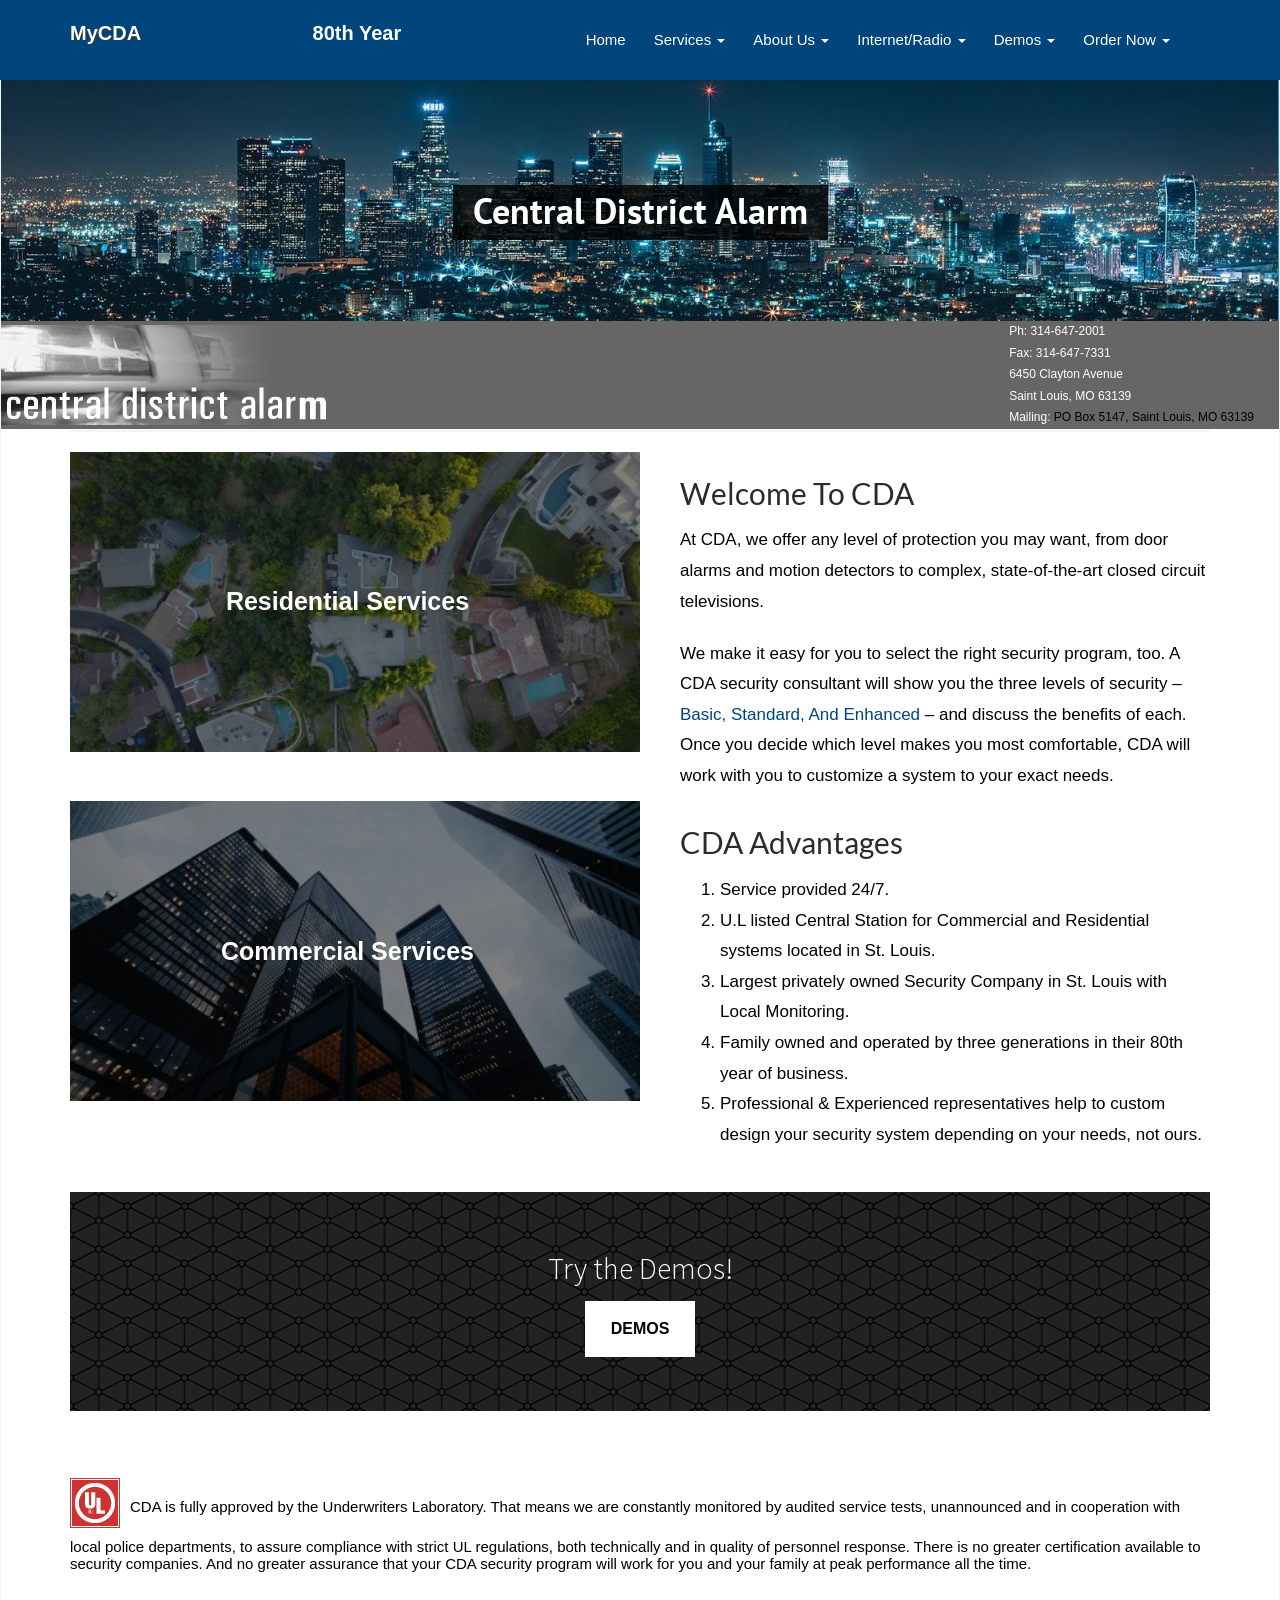
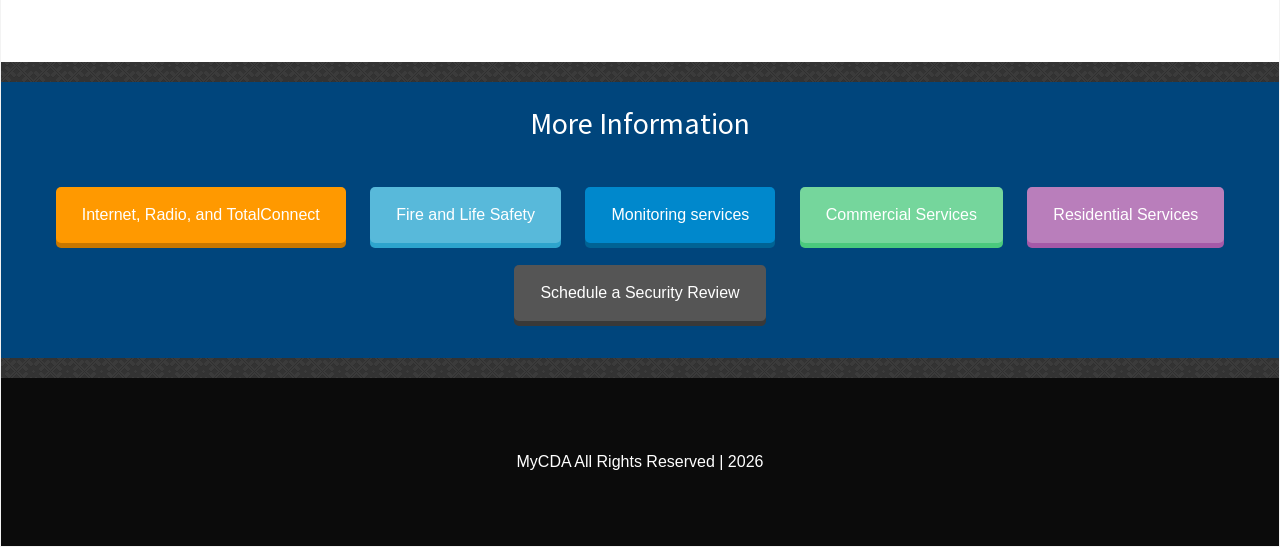
<file: index.html>
<!DOCTYPE html>
<html lang="en-US">
  <head>
    <meta charset="UTF-8">
    <meta http-equiv="X-UA-Compatible" content="IE=edge">
    <meta name="viewport" content="width=device-width, initial-scale=1">
    <link rel="icon" href="/favicon.ico" sizes="any">
    <link rel="icon" type="image/png" sizes="32x32" href="/favicon-32x32.png">
    <link rel="icon" type="image/png" sizes="16x16" href="/favicon-16x16.png">
    <link rel="apple-touch-icon" href="/apple-touch-icon.png">
    <meta name="description" content="Central District Alarm provides residential and commercial security, fire/life safety, monitoring, and internet/radio services in St. Louis and surrounding areas.">
    	
	<meta name='robots' content='index, follow, max-image-preview:large, max-snippet:-1, max-video-preview:-1' />

	<!-- This site is optimized with the Yoast SEO plugin v21.2 - https://yoast.com/wordpress/plugins/seo/ -->
	<title>Central District Alarm - MyCDA</title>
	<link rel="canonical" href="https://mycda.net/" />
	<meta property="og:locale" content="en_US" />
	<meta property="og:type" content="website" />
	<meta property="og:title" content="Central District Alarm - MyCDA" />
	<meta property="og:url" content="https://mycda.net/" />
	<meta property="og:site_name" content="MyCDA" />
	<meta property="article:modified_time" content="2023-03-23T15:00:08+00:00" />
	<meta name="twitter:card" content="summary_large_image" />
	<script type="application/ld+json" class="yoast-schema-graph">{
	    "@context": "https://schema.org",
	    "@graph": [
	        {
	            "@type": "WebPage",
	            "@id": "https://www.mycda.net/",
	            "url": "https://www.mycda.net/",
	            "name": "Central District Alarm - MyCDA",
	            "isPartOf": {
	                "@id": "https://www.mycda.net/#website"
	            },
	            "about": {
	                "@id": "https://www.mycda.net/#organization"
	            },
	            "datePublished": "2018-08-12T18:56:14+00:00",
	            "dateModified": "2023-03-23T15:00:08+00:00",
	            "breadcrumb": {
	                "@id": "https://www.mycda.net/#breadcrumb"
	            },
	            "inLanguage": "en-US",
	            "potentialAction": [
	                {
	                    "@type": "ReadAction",
	                    "target": [
	                        "https://www.mycda.net/"
	                    ]
	                }
	            ]
	        },
	        {
	            "@type": "BreadcrumbList",
	            "@id": "https://www.mycda.net/#breadcrumb",
	            "itemListElement": [
	                {
	                    "@type": "ListItem",
	                    "position": 1,
	                    "name": "Home"
	                }
	            ]
	        },
	        {
	            "@type": "WebSite",
	            "@id": "https://www.mycda.net/#website",
	            "url": "https://www.mycda.net/",
	            "name": "MyCDA",
	            "description": "",
	            "publisher": {
	                "@id": "https://www.mycda.net/#organization"
	            },
	            "potentialAction": [
	                {
	                    "@type": "SearchAction",
	                    "target": {
	                        "@type": "EntryPoint",
	                        "urlTemplate": "https://www.mycda.net/?s={search_term_string}"
	                    },
	                    "query-input": "required name=search_term_string"
	                }
	            ],
	            "inLanguage": "en-US"
	        },
	        {
	            "@type": "Organization",
	            "@id": "https://www.mycda.net/#organization",
	            "name": "MyCDA",
	            "url": "https://www.mycda.net/",
	            "logo": {
	                "@type": "ImageObject",
	                "inLanguage": "en-US",
	                "@id": "https://www.mycda.net/#/schema/logo/image/",
	                "url": "https://www.mycda.net/wp-content/uploads/2018/11/cda_logo.jpg",
	                "contentUrl": "https://www.mycda.net/wp-content/uploads/2018/11/cda_logo.jpg",
	                "width": 162,
	                "height": 162,
	                "caption": "MyCDA"
	            },
	            "image": {
	                "@id": "https://www.mycda.net/#/schema/logo/image/"
	            }
	        }
	    ]
	}</script>
	<!-- / Yoast SEO plugin. -->

<script type="text/javascript">
window._wpemojiSettings = {"baseUrl":"https:\/\/s.w.org\/images\/core\/emoji\/14.0.0\/72x72\/","ext":".png","svgUrl":"https:\/\/s.w.org\/images\/core\/emoji\/14.0.0\/svg\/","svgExt":".svg","source":{"concatemoji":"https:\/\/www.mycda.net\/wp-includes\/js\/wp-emoji-release.min.js?ver=6.2.2"}};
/*! This file is auto-generated */
!function(e,a,t){var n,r,o,i=a.createElement("canvas"),p=i.getContext&&i.getContext("2d");function s(e,t){p.clearRect(0,0,i.width,i.height),p.fillText(e,0,0);e=i.toDataURL();return p.clearRect(0,0,i.width,i.height),p.fillText(t,0,0),e===i.toDataURL()}function c(e){var t=a.createElement("script");t.src=e,t.defer=t.type="text/javascript",a.getElementsByTagName("head")[0].appendChild(t)}for(o=Array("flag","emoji"),t.supports={everything:!0,everythingExceptFlag:!0},r=0;r<o.length;r++)t.supports[o[r]]=function(e){if(p&&p.fillText)switch(p.textBaseline="top",p.font="600 32px Arial",e){case"flag":return s("\ud83c\udff3\ufe0f\u200d\u26a7\ufe0f","\ud83c\udff3\ufe0f\u200b\u26a7\ufe0f")?!1:!s("\ud83c\uddfa\ud83c\uddf3","\ud83c\uddfa\u200b\ud83c\uddf3")&&!s("\ud83c\udff4\udb40\udc67\udb40\udc62\udb40\udc65\udb40\udc6e\udb40\udc67\udb40\udc7f","\ud83c\udff4\u200b\udb40\udc67\u200b\udb40\udc62\u200b\udb40\udc65\u200b\udb40\udc6e\u200b\udb40\udc67\u200b\udb40\udc7f");case"emoji":return!s("\ud83e\udef1\ud83c\udffb\u200d\ud83e\udef2\ud83c\udfff","\ud83e\udef1\ud83c\udffb\u200b\ud83e\udef2\ud83c\udfff")}return!1}(o[r]),t.supports.everything=t.supports.everything&&t.supports[o[r]],"flag"!==o[r]&&(t.supports.everythingExceptFlag=t.supports.everythingExceptFlag&&t.supports[o[r]]);t.supports.everythingExceptFlag=t.supports.everythingExceptFlag&&!t.supports.flag,t.DOMReady=!1,t.readyCallback=function(){t.DOMReady=!0},t.supports.everything||(n=function(){t.readyCallback()},a.addEventListener?(a.addEventListener("DOMContentLoaded",n,!1),e.addEventListener("load",n,!1)):(e.attachEvent("onload",n),a.attachEvent("onreadystatechange",function(){"complete"===a.readyState&&t.readyCallback()})),(e=t.source||{}).concatemoji?c(e.concatemoji):e.wpemoji&&e.twemoji&&(c(e.twemoji),c(e.wpemoji)))}(window,document,window._wpemojiSettings);
</script>
<style type="text/css">
img.wp-smiley,
img.emoji {
	display: inline !important;
	border: none !important;
	box-shadow: none !important;
	height: 1em !important;
	width: 1em !important;
	margin: 0 0.07em !important;
	vertical-align: -0.1em !important;
	background: none !important;
	padding: 0 !important;
}
</style>
	<link rel='stylesheet' id='wp-block-library-css' href='wp-includes/css/dist/block-library/style.min.css' type='text/css' media='all' />
<link rel='stylesheet' id='classic-theme-styles-css' href='wp-includes/css/classic-themes.min.css' type='text/css' media='all' />
<style id='global-styles-inline-css' type='text/css'>
body{--wp--preset--color--black: #000000;--wp--preset--color--cyan-bluish-gray: #abb8c3;--wp--preset--color--white: #ffffff;--wp--preset--color--pale-pink: #f78da7;--wp--preset--color--vivid-red: #cf2e2e;--wp--preset--color--luminous-vivid-orange: #ff6900;--wp--preset--color--luminous-vivid-amber: #fcb900;--wp--preset--color--light-green-cyan: #7bdcb5;--wp--preset--color--vivid-green-cyan: #00d084;--wp--preset--color--pale-cyan-blue: #8ed1fc;--wp--preset--color--vivid-cyan-blue: #0693e3;--wp--preset--color--vivid-purple: #9b51e0;--wp--preset--gradient--vivid-cyan-blue-to-vivid-purple: linear-gradient(135deg,rgba(6,147,227,1) 0%,rgb(155,81,224) 100%);--wp--preset--gradient--light-green-cyan-to-vivid-green-cyan: linear-gradient(135deg,rgb(122,220,180) 0%,rgb(0,208,130) 100%);--wp--preset--gradient--luminous-vivid-amber-to-luminous-vivid-orange: linear-gradient(135deg,rgba(252,185,0,1) 0%,rgba(255,105,0,1) 100%);--wp--preset--gradient--luminous-vivid-orange-to-vivid-red: linear-gradient(135deg,rgba(255,105,0,1) 0%,rgb(207,46,46) 100%);--wp--preset--gradient--very-light-gray-to-cyan-bluish-gray: linear-gradient(135deg,rgb(238,238,238) 0%,rgb(169,184,195) 100%);--wp--preset--gradient--cool-to-warm-spectrum: linear-gradient(135deg,rgb(74,234,220) 0%,rgb(151,120,209) 20%,rgb(207,42,186) 40%,rgb(238,44,130) 60%,rgb(251,105,98) 80%,rgb(254,248,76) 100%);--wp--preset--gradient--blush-light-purple: linear-gradient(135deg,rgb(255,206,236) 0%,rgb(152,150,240) 100%);--wp--preset--gradient--blush-bordeaux: linear-gradient(135deg,rgb(254,205,165) 0%,rgb(254,45,45) 50%,rgb(107,0,62) 100%);--wp--preset--gradient--luminous-dusk: linear-gradient(135deg,rgb(255,203,112) 0%,rgb(199,81,192) 50%,rgb(65,88,208) 100%);--wp--preset--gradient--pale-ocean: linear-gradient(135deg,rgb(255,245,203) 0%,rgb(182,227,212) 50%,rgb(51,167,181) 100%);--wp--preset--gradient--electric-grass: linear-gradient(135deg,rgb(202,248,128) 0%,rgb(113,206,126) 100%);--wp--preset--gradient--midnight: linear-gradient(135deg,rgb(2,3,129) 0%,rgb(40,116,252) 100%);--wp--preset--duotone--dark-grayscale: url('index.html');--wp--preset--duotone--grayscale: url('index.html');--wp--preset--duotone--purple-yellow: url('index.html');--wp--preset--duotone--blue-red: url('index.html');--wp--preset--duotone--midnight: url('index.html');--wp--preset--duotone--magenta-yellow: url('index.html');--wp--preset--duotone--purple-green: url('index.html');--wp--preset--duotone--blue-orange: url('index.html');--wp--preset--font-size--small: 13px;--wp--preset--font-size--medium: 20px;--wp--preset--font-size--large: 36px;--wp--preset--font-size--x-large: 42px;--wp--preset--spacing--20: 0.44rem;--wp--preset--spacing--30: 0.67rem;--wp--preset--spacing--40: 1rem;--wp--preset--spacing--50: 1.5rem;--wp--preset--spacing--60: 2.25rem;--wp--preset--spacing--70: 3.38rem;--wp--preset--spacing--80: 5.06rem;--wp--preset--shadow--natural: 6px 6px 9px rgba(0, 0, 0, 0.2);--wp--preset--shadow--deep: 12px 12px 50px rgba(0, 0, 0, 0.4);--wp--preset--shadow--sharp: 6px 6px 0px rgba(0, 0, 0, 0.2);--wp--preset--shadow--outlined: 6px 6px 0px -3px rgba(255, 255, 255, 1), 6px 6px rgba(0, 0, 0, 1);--wp--preset--shadow--crisp: 6px 6px 0px rgba(0, 0, 0, 1);}:where(.is-layout-flex){gap: 0.5em;}body .is-layout-flow > .alignleft{float: left;margin-inline-start: 0;margin-inline-end: 2em;}body .is-layout-flow > .alignright{float: right;margin-inline-start: 2em;margin-inline-end: 0;}body .is-layout-flow > .aligncenter{margin-left: auto !important;margin-right: auto !important;}body .is-layout-constrained > .alignleft{float: left;margin-inline-start: 0;margin-inline-end: 2em;}body .is-layout-constrained > .alignright{float: right;margin-inline-start: 2em;margin-inline-end: 0;}body .is-layout-constrained > .aligncenter{margin-left: auto !important;margin-right: auto !important;}body .is-layout-constrained > :where(:not(.alignleft):not(.alignright):not(.alignfull)){max-width: var(--wp--style--global--content-size);margin-left: auto !important;margin-right: auto !important;}body .is-layout-constrained > .alignwide{max-width: var(--wp--style--global--wide-size);}body .is-layout-flex{display: flex;}body .is-layout-flex{flex-wrap: wrap;align-items: center;}body .is-layout-flex > *{margin: 0;}:where(.wp-block-columns.is-layout-flex){gap: 2em;}.has-black-color{color: var(--wp--preset--color--black) !important;}.has-cyan-bluish-gray-color{color: var(--wp--preset--color--cyan-bluish-gray) !important;}.has-white-color{color: var(--wp--preset--color--white) !important;}.has-pale-pink-color{color: var(--wp--preset--color--pale-pink) !important;}.has-vivid-red-color{color: var(--wp--preset--color--vivid-red) !important;}.has-luminous-vivid-orange-color{color: var(--wp--preset--color--luminous-vivid-orange) !important;}.has-luminous-vivid-amber-color{color: var(--wp--preset--color--luminous-vivid-amber) !important;}.has-light-green-cyan-color{color: var(--wp--preset--color--light-green-cyan) !important;}.has-vivid-green-cyan-color{color: var(--wp--preset--color--vivid-green-cyan) !important;}.has-pale-cyan-blue-color{color: var(--wp--preset--color--pale-cyan-blue) !important;}.has-vivid-cyan-blue-color{color: var(--wp--preset--color--vivid-cyan-blue) !important;}.has-vivid-purple-color{color: var(--wp--preset--color--vivid-purple) !important;}.has-black-background-color{background-color: var(--wp--preset--color--black) !important;}.has-cyan-bluish-gray-background-color{background-color: var(--wp--preset--color--cyan-bluish-gray) !important;}.has-white-background-color{background-color: var(--wp--preset--color--white) !important;}.has-pale-pink-background-color{background-color: var(--wp--preset--color--pale-pink) !important;}.has-vivid-red-background-color{background-color: var(--wp--preset--color--vivid-red) !important;}.has-luminous-vivid-orange-background-color{background-color: var(--wp--preset--color--luminous-vivid-orange) !important;}.has-luminous-vivid-amber-background-color{background-color: var(--wp--preset--color--luminous-vivid-amber) !important;}.has-light-green-cyan-background-color{background-color: var(--wp--preset--color--light-green-cyan) !important;}.has-vivid-green-cyan-background-color{background-color: var(--wp--preset--color--vivid-green-cyan) !important;}.has-pale-cyan-blue-background-color{background-color: var(--wp--preset--color--pale-cyan-blue) !important;}.has-vivid-cyan-blue-background-color{background-color: var(--wp--preset--color--vivid-cyan-blue) !important;}.has-vivid-purple-background-color{background-color: var(--wp--preset--color--vivid-purple) !important;}.has-black-border-color{border-color: var(--wp--preset--color--black) !important;}.has-cyan-bluish-gray-border-color{border-color: var(--wp--preset--color--cyan-bluish-gray) !important;}.has-white-border-color{border-color: var(--wp--preset--color--white) !important;}.has-pale-pink-border-color{border-color: var(--wp--preset--color--pale-pink) !important;}.has-vivid-red-border-color{border-color: var(--wp--preset--color--vivid-red) !important;}.has-luminous-vivid-orange-border-color{border-color: var(--wp--preset--color--luminous-vivid-orange) !important;}.has-luminous-vivid-amber-border-color{border-color: var(--wp--preset--color--luminous-vivid-amber) !important;}.has-light-green-cyan-border-color{border-color: var(--wp--preset--color--light-green-cyan) !important;}.has-vivid-green-cyan-border-color{border-color: var(--wp--preset--color--vivid-green-cyan) !important;}.has-pale-cyan-blue-border-color{border-color: var(--wp--preset--color--pale-cyan-blue) !important;}.has-vivid-cyan-blue-border-color{border-color: var(--wp--preset--color--vivid-cyan-blue) !important;}.has-vivid-purple-border-color{border-color: var(--wp--preset--color--vivid-purple) !important;}.has-vivid-cyan-blue-to-vivid-purple-gradient-background{background: var(--wp--preset--gradient--vivid-cyan-blue-to-vivid-purple) !important;}.has-light-green-cyan-to-vivid-green-cyan-gradient-background{background: var(--wp--preset--gradient--light-green-cyan-to-vivid-green-cyan) !important;}.has-luminous-vivid-amber-to-luminous-vivid-orange-gradient-background{background: var(--wp--preset--gradient--luminous-vivid-amber-to-luminous-vivid-orange) !important;}.has-luminous-vivid-orange-to-vivid-red-gradient-background{background: var(--wp--preset--gradient--luminous-vivid-orange-to-vivid-red) !important;}.has-very-light-gray-to-cyan-bluish-gray-gradient-background{background: var(--wp--preset--gradient--very-light-gray-to-cyan-bluish-gray) !important;}.has-cool-to-warm-spectrum-gradient-background{background: var(--wp--preset--gradient--cool-to-warm-spectrum) !important;}.has-blush-light-purple-gradient-background{background: var(--wp--preset--gradient--blush-light-purple) !important;}.has-blush-bordeaux-gradient-background{background: var(--wp--preset--gradient--blush-bordeaux) !important;}.has-luminous-dusk-gradient-background{background: var(--wp--preset--gradient--luminous-dusk) !important;}.has-pale-ocean-gradient-background{background: var(--wp--preset--gradient--pale-ocean) !important;}.has-electric-grass-gradient-background{background: var(--wp--preset--gradient--electric-grass) !important;}.has-midnight-gradient-background{background: var(--wp--preset--gradient--midnight) !important;}.has-small-font-size{font-size: var(--wp--preset--font-size--small) !important;}.has-medium-font-size{font-size: var(--wp--preset--font-size--medium) !important;}.has-large-font-size{font-size: var(--wp--preset--font-size--large) !important;}.has-x-large-font-size{font-size: var(--wp--preset--font-size--x-large) !important;}
.wp-block-navigation a:where(:not(.wp-element-button)){color: inherit;}
:where(.wp-block-columns.is-layout-flex){gap: 2em;}
.wp-block-pullquote{font-size: 1.5em;line-height: 1.6;}
</style>
<link rel='stylesheet' id='contact-form-7-css' href='wp-content/plugins/contact-form-7/includes/css/styles.css' type='text/css' media='all' />
<link rel='stylesheet' id='parent-style-css' href='wp-content/themes/business-idea/style.css' type='text/css' media='all' />
<link rel='stylesheet' id='child-style-css' href='wp-content/themes/business-idea-child/style.css' type='text/css' media='all' />
<link rel='stylesheet' id='cda-fonts-css' href='/wp-content/fonts/fonts.css' type='text/css' media='all' />
<link rel='stylesheet' id='bootstrap-css' href='wp-content/themes/business-idea/assets/css/bootstrap.css@ver=1.0.2.css' type='text/css' media='all' />
<link rel='stylesheet' id='business_idea-style-css' href='wp-content/themes/business-idea/style.css' type='text/css' media='all' />
<link rel='stylesheet' id='animate-css' href='wp-content/themes/business-idea/assets/css/animate.css' type='text/css' media='all' />
<link rel='stylesheet' id='fontawesome-css' href='wp-content/themes/business-idea/assets/css/font-awesome/css/font-awesome.css@ver=1.0.2.css' type='text/css' media='all' />
<link rel='stylesheet' id='business_idea-woo-css' href='wp-content/themes/business-idea/assets/css/woocommerce.css' type='text/css' media='all' />
<link rel='stylesheet' id='js_composer_front-css' href='wp-content/plugins/js_composer/assets/css/js_composer.min.css' type='text/css' media='all' />
<script type='text/javascript' id='jquery-core-js-extra'>
/* <![CDATA[ */
var business_idea_settings = {"hero_slider_speed":"1500","disable_animation":"1"};
/* ]]> */
</script>
<script type='text/javascript' src='wp-includes/js/jquery/jquery.min.js' id='jquery-core-js'></script>
<script type='text/javascript' src='wp-includes/js/jquery/jquery-migrate.min.js' id='jquery-migrate-js'></script>
<script type='text/javascript' src='wp-content/themes/business-idea/assets/js/bootstrap.js' id='bootstrap-js-js'></script>
<script type='text/javascript' src='wp-content/themes/business-idea/assets/js/wow.js' id='wow-js-js'></script>
<script type='text/javascript' src='wp-content/themes/business-idea/assets/js/business.js' id='business_idea-business-js-js'></script>
<script type='text/javascript' src='wp-content/themes/business-idea/assets/js/materialize.js' id='materialize-js-js'></script>
<script src="/wp-content/js/htmx.min.js"></script>

<meta name="generator" content="WordPress 6.2.2" />    <style>
    </style>
    <script id="ny__wp_head__script">
        window.addEventListener('load', function () {
            // if(!!document.querySelector('#floating_intro_points')){
            //     console.log('floating_intro_points');
            //     var images = [
            //         '/mycda/wp-content/uploads/2018/11/747.png',
            //     ];
            // }
            var hci = document.createElement('p');
            hci.id = 'hci';
            DOMTokenList.prototype.add.apply(hci.classList, [
                'pr25', 'mb0Important', 'fs12'
            ]);
            hci.innerHTML = "<span class='wht'>Ph:</span> <a href='tel:3146472001' style='color:#fff !important;'>314-647-2001</a>" +
                "<br>" +
                "<span class='wht'>Fax: 314-647-7331</span>" +
                "<br>" +
                "<a href='https://goo.gl/maps/m2CshCph72A2' target='_blank' rel='noopener' style='color:#fff !important;'>" +
                "6450 Clayton Avenue" +
                "<br>" +
                "Saint Louis, MO 63139" +
                "</a>" +
                "<br>" +
                "<span class='wht'>Mailing:</span> PO Box 5147, Saint Louis, MO 63139";
            if(window.innerWidth > 768){
                hci.querySelector('a:first-of-type').classList.add('isDisabled');
            }
            document.getElementById('threat_stops_here').appendChild(hci);
            function routeToFragment(fragment) {
                var htmxLink = document.querySelector('[data-future-href="' + fragment + '"][hx-get]');
                if (htmxLink) {
                    window.location.hash = fragment;
                    htmxLink.click();
                    return;
                }
                window.location.hash = fragment;
            }
            document.getElementById('residential_clickbox').addEventListener('click', function(event){
                routeToFragment('#residential_services');
            });
            document.getElementById('commercial_clickbox').addEventListener('click', function(event){
                routeToFragment('#commercial_services');
            });
            // console.log('this is homepage');
            // https://ceotoolsuite.net/mycda/wp-content/uploads/2018/11/flash_header.gif
            
        });
    </script>
    <style id="business_idea-color">	/* hero section */
	.slide-filter::before{
		background-color: ;
	}
	.big-title{
		color: #ffffff;
	}
	.slider-content{
		color: #ffffff;
	}
	
	.about-area .section-title,
	.about-area .section-overlay .section-title{
		color: #ffffff;
	}
	.about-area .section-description,
	.about-area .section-overlay .section-description{
		color: #ffffff;
	}
	.about-area h3.about-post-title,
	.about-area h3.about-post-title a{
		color: #ffffff;
	}
	.about-area .about-content,
	.about-area blockquote{
		color: #ffffff;
	}

	.contact-area .section-title,
	.contact-area .section-overlay .section-title{
		color: #ffffff;
	}
	.contact-area .section-description,
	.contact-area .section-overlay .section-description{
		color: #ffffff;
	}
	
	.news-area .section-title,
	.news-area .section-overlay .section-title{
		color: #242424;
	}
	.news-area .section-description,
	.news-area .section-overlay .section-description{
		color: #999999;
	}
	
	.social-area .section-title,
	.social-area .section-overlay .section-title{
		color: #242424;
	}
	
	.dropdown-menu>li>a:focus, 
	.dropdown-menu>li>a:hover,
	.nav .open > a,
	.nav .open > a:hover,
	.nav .open > a:focus,
	.dropdown-menu>.active>a, 
	.dropdown-menu>.active>a:focus, 
	.dropdown-menu>.active>a:hover,
	.sub-header a,
	.sub-header a:hover,
	.sub-header a:focus,
	.slider .carousel-control .fa,
	.sections .section-title strong,
	.service-icon .fa,
	.service-area .service-title:hover,
	.service-area .service-title:focus,
	.about-area a,
	.about-area h3 a:hover,
	.about-area h3 a:focus,
	.product-category h6,
	.product-category a,
	.product-title a h3:hover,
	.product-title a h3:focus,
	.team-area .team-item-area .team-title:hover,
	.team-area .team-item-area .team-title:focus,
	.team-item-area .team-footer ul li .fa,
	.newsletter-content-area input[type="submit"]:hover,
	.newsletter-content-area input[type="submit"]:focus,
	.news-title-link:hover, 
	.news-title-link:focus, 
	.news-title-link h3:hover,
	.news-title-link h3:focus,
	.news-item-area .time,
	.news-item-area .media-body a:hover,
	.news-item-area .media-body a:focus,
	.news-item-area a,
	.callout-link,
	.pricing-item-area.active .pricing-features .pricing-icon,
	.portfolio-tabs ul li a:hover,
	.portfolio-tabs ul li a:focus,
	.widget ul li > a:hover,
	.widget ul li > a:focus,
	.footer-post-area .footer-post-time,
	.footer-post-area .footer_post_title:hover,
	.footer-post-area .footer_post_title:hover,
	.footer-contact-info span .fa,
	.copyright-contents a:hover,
	.copyright-contents a:focus,
	.site-content .blog a:hover,
	.site-content .blog a:focus,
	.site-content .blog .entry-title:hover,
	.site-content .blog .entry-title:focus,
	.author_detail .author_title, 
	.author_detail .author_title h4,
	.widget a,
	.widget .widget-title,
	.widget .widget-title a,
	.site-content a,
	.site-content .blog a,
	.comment-reply-link,
	.btn-primary,
	.btn-link:hover,
	.btn-link:focus,
	.btn-secondary:hover,
	.btn-secondary:focus{
		color: #00B2FF;
	}
	@media (max-width: 767px){
		.float-header .navbar-default .navbar-nav .open .dropdown-menu>li>a:hover,
		.float-header .navbar-default .navbar-nav .open .dropdown-menu>li>a:focus{
			color: #00B2FF !important;
		}
	}
	
	.header .btn-primary,
	.navbar-default .navbar-nav>.open>a, 
	.navbar-default .navbar-nav>.open>a:focus, 
	.navbar-default .navbar-nav>.open>a:hover,
	.header .navbar-nav > .active > a,
	.header .navbar-nav > .active > a:before,
	.slide-btn:hover,
	.slide-btn:focus,
	.slide-back,
	.carousel-indicators .active,
	.sections .section-title:before,
	.service-button,
	.start-add-to-cart a,
	.testimonial-client-profile,
	.testimonial-client-profile:after,
	.newsletter-content-area input[type="submit"],
	.news-thumbnail .news-overlay a,
	input[type="submit"],
	.callout-link:hover,
	.callout-link:focus,
	.carousel-control,
	.pricing-item-area .pricing-header,
	.pricing-features .pricing-button:hover,
	.pricing-features .pricing-button:focus,
	.pricing-item-area.active .pricing-features .pricing-button,
	.portfolio-tabs ul li.active a,
	.portfolio-tabs ul li.active a:hover,
	.portfolio-tabs ul li.active a:focus,
	.portfolio-item-area span,
	.scroll_top,
	.site-content .blog .more-link,
	.blog .tags a,
	.search-submit,
	.widget .tagcloud a,
	.page-numbers.current,
	.contact-area .contact-section-header,
	.btn-primary:hover,
	.btn-primary:focus,
	.btn-secondary{
		background-color: #00B2FF;
	}

	.header .btn-primary,
	.btn-primary,
	.btn-primary:hover,
	.btn-primary:focus,
	.btn-secondary{
		border-color: #00B2FF;
	}

	.pricing-features .pricing-button:hover,
	.pricing-features .pricing-button:focus,
	.pricing-item-area.active .pricing-features .pricing-button,
	.carousel-indicators li,
	div[role=form] input[type="text"]:focus, 
	div[role=form] input[type="email"]:focus,
	div[role=form] textarea:focus{
		border: 1px solid #00B2FF;
	}

	.slide-btn:hover,
	.slide-btn:focus,
	.newsletter-content-area input[type="submit"]{
		border: 2px solid #00B2FF;
	}

	.dropdown-menu{
		border-top: 2px solid #00B2FF;
	}

	input[type="submit"] {
	  background-color: #00B2FF;
	}

	blockquote {
		border-left: 1px solid #00B2FF;
	}

	@media ( max-width: 768px ){
		.site-header{
			background-color: #00B2FF;
		}
	}
	
		body{
			}
	
	.header .navbar-nav > li > a,
	.dropdown-menu > li > a{
		color: #ffffff !important;
	}
	.site-title,
	.site-title:hover,
	.site-title:focus,
	.header .navbar-nav > li > a:hover,
	.header .navbar-nav > li > a:focus,
	.header .navbar-nav > .active > a,
	.header .navbar-nav > .active > a:hover,
	.header .navbar-nav > .active > a:focus{
		color: #ffffff !important;
	}
	@media (min-width: 768px){
		#bs-example-navbar-collapse-1,
		#bs-example-navbar-collapse-1.navbar-collapse,
		#bs-example-navbar-collapse-1.navbar-collapse.collapse{
			display: block !important;
			visibility: visible !important;
			opacity: 1 !important;
			height: auto !important;
			overflow: visible !important;
		}
	}
	h1{
		 
	}
	h2{
		 
	}
	h3{
		 
	}
	h4{
		 
	}
	h5{
		 
	}
	h6{
		 
	}
	.sub-header{
		background-color: rgb(50,155,236);
	}
	</style><meta name="generator" content="Powered by WPBakery Page Builder - drag and drop page builder for WordPress."/>
<!--[if lte IE 9]><link rel="stylesheet" type="text/css" href="https://www.mycda.net/wp-content/plugins/js_composer/assets/css/vc_lte_ie9.min.css" media="screen"><![endif]--><style type="text/css" id="custom-background-css">
body.custom-background { background-color: #777777; background-image: url("wp-content/uploads/2018/11/dark_embroidery.png"); background-position: left top; background-size: auto; background-repeat: repeat; background-attachment: scroll; }
</style>
	<style type="text/css" data-type="vc_custom-css">#residential_clickbox, #commercial_clickbox{
    background-position:center !important;
    background-size: cover !important;
    background-repeat:no-repeat !important;
    display:flex;
    justify-content:center;
    align-items:center;
    text-align:center !important;
}
#residential_clickbox{
    background:linear-gradient(rgba(0, 0, 0, 0.5), rgba(0, 0, 0, 0.5)), url(wp-content/uploads/2018/11/residential_2.jpg);
}
#commercial_clickbox{
    background:linear-gradient(rgba(0, 0, 0, 0.5), rgba(0, 0, 0, 0.5)), url(wp-content/uploads/2018/11/commercial_1_resized.jpg);
}
#residential_clickbox::before{
    content:'Residential Services';
    color:white;
    position: absolute;
    font-weight: bold;
    font-size: 25px;
    text-align:center !important;
    float:none !important;
    left:0;
    right:0;
}
#commercial_clickbox::before{
    content:'Commercial Services';
    color:white;
    position: absolute;
    font-weight: bold;
    font-size: 25px;
    text-align:center !important;
    float:none !important;
    left:0;
    right:0;
}
#residential_clickbox:hover{
    cursor:pointer;
}
#commercial_clickbox:hover{
    cursor:pointer;
}
#try_the_demos_heading{
    color:white !important;
}
#try_demos_button > a{
    color:black !important;
    font-weight:bold;
}
</style><style type="text/css" data-type="vc_shortcodes-custom-css">.vc_custom_1547487463033{background-image: url(wp-content/uploads/2018/11/connectwork.png@id=276) !important;}.vc_custom_1541479579766{background-color:#000000 !important;}.vc_custom_1541479641467{background-color:#000000 !important;}.vc_custom_1541479703472{background-color:#000000 !important;}.vc_custom_1541479936938{background-color:#000000 !important;}.vc_custom_1541483017498{background-color:#000000 !important;}.vc_custom_1541480123995{background-color:#000000 !important;}.vc_custom_1541480181859{background-color:#000000 !important;}</style><noscript><style type="text/css"> .wpb_animate_when_almost_visible { opacity: 1; }</style></noscript>
<style id="cda-shell-layout">
/* CDA shell layout fixes (2026-06-06): the htmx swap target lacks a Bootstrap
   .container, so WPBakery rows' -15px margins bled to the screen edge. Give the
   outlet container behaviour matching .container widths, tame residual overflow,
   and keep demo media/widgets inside the column on small screens. */
#migration-content-outlet-body{
    width:100%; margin-left:auto; margin-right:auto;
    padding-left:15px; padding-right:15px; box-sizing:border-box;
}
@media (min-width:768px){ #migration-content-outlet-body{ max-width:750px; } }
@media (min-width:992px){ #migration-content-outlet-body{ max-width:970px; } }
@media (min-width:1200px){ #migration-content-outlet-body{ max-width:1170px; } }
html, body{ overflow-x:hidden; }
#migration-content-outlet-body img,
#migration-content-outlet-body video,
#migration-content-outlet-body svg,
#migration-content-outlet-body .cda-keypad-wrap{ max-width:100%; height:auto; }
/* 80th-anniversary marker, centered in the top navbar between brand and menu */
.header .col-md-12{ position:relative; }
.cda-anniversary{
    position:absolute; left:50%; top:50%; transform:translate(-50%,-50%);
    margin:0; color:#ffffff; font-weight:bold; font-size:20px; line-height:1;
    white-space:nowrap; pointer-events:none; z-index:2;
    opacity:0; transition:opacity .12s ease;          /* hidden until JS positions it (no load-time jump) */
}
.cda-anniversary.is-placed{ opacity:1; }
</style>
  </head>
  <body class="home page-template-default page page-id-5 custom-background theme_layout wpb-js-composer js-comp-ver-5.6 vc_responsive" data-site-root="mycda" data-page-type="home" data-page-slug="home">
	<script id="site-section-map" type="application/json">
{
  "sections": {
    "home": {
      "currentHref": "index.html",
      "futureHref": "#home",
      "sourcePages": ["index.html"]
    },
    "services": {
      "currentHref": "/services/",
      "futureHref": "#services",
      "sourcePages": ["services/index.html"]
    },
    "about": {
      "currentHref": "/about-us/",
      "futureHref": "#about",
      "sourcePages": ["about-us/index.html", "about-us/company-history/index.html", "about-us/24-hour-monitoring/index.html"]
    },
    "internet-radio": {
      "currentHref": "/internet-radio/",
      "futureHref": "#internet-radio",
      "sourcePages": ["internet-radio/index.html", "internet-radio/residential/index.html", "internet-radio/commercial/index.html"]
    },
    "demos": {
      "currentHref": "/demos/",
      "futureHref": "#demos",
      "sourcePages": ["demos/index.html"]
    },
    "order": {
      "currentHref": "/order-now/",
      "futureHref": "#order",
      "sourcePages": ["order-now/index.html", "order-now/residential-order/index.html", "order-now/commercial-order/index.html"]
    },
    "trust": {
      "currentHref": null,
      "futureHref": "#trust",
      "sourcePages": ["index.html"]
    }
  }
}
	</script>

	<div id="page" class="site" data-layout="site-shell" data-content-source="wordpress-conversion">
		
		<header class="site-header" id="site-header" data-site-section="header" data-section-role="global-navigation">
			<div class="header navbar-default">
				<div class="container">
				<div class="row">
					<div class="col-md-12">
					<div class="navbar-header">
						<a class="site-title" href="index.html" title="Business Max">
																<span>MyCDA</span>
															
						</a>

						<button type="button" class="navbar-toggle collapsed" data-toggle="collapse" data-target="#bs-example-navbar-collapse-1" aria-expanded="false">
							<span class="sr-only">Toggle navigation</span>
							<span class="icon-bar"></span>
							<span class="icon-bar"></span>
							<span class="icon-bar"></span>
					   </button>
					</div>
					
				   <div class="cda-anniversary" aria-label="Celebrating our 80th year">80th Year</div>
				   <script>
(function () {
  function placeAnniversary() {
    var badge = document.querySelector('.cda-anniversary');
    var brand = document.querySelector('.site-title');
    if (!badge || !brand) return;
    if (getComputedStyle(badge).display === 'none') { badge.style.left=''; badge.style.top=''; return; }
    // Right boundary = the hamburger toggle when it's visible (collapsed/mobile navbar),
    // otherwise the first inline menu tab. Center the badge in that gap, on the brand's line.
    var toggle = document.querySelector('.navbar-toggle');
    var firstTab = document.querySelector('#menu-menu-2 > li');
    var toggleVisible = toggle && toggle.getClientRects().length > 0 && getComputedStyle(toggle).display !== 'none';
    var rightEl = toggleVisible ? toggle : firstTab;
    if (!rightEl || !rightEl.getClientRects().length) return;
    var col = badge.offsetParent || badge.parentElement;
    var colRect = col.getBoundingClientRect();
    var brandRect = brand.getBoundingClientRect();
    var rightRect = rightEl.getBoundingClientRect();
    badge.style.left = ((brandRect.right + rightRect.left) / 2 - colRect.left) + 'px';
    badge.style.top  = (brandRect.top + brandRect.height / 2 - colRect.top) + 'px';
    badge.classList.add('is-placed'); // reveal only after positioning -> eliminates the jump
  }
  function placeSoon() { requestAnimationFrame(placeAnniversary); }
  // Position as early as the layout exists (DOMContentLoaded), NOT on full window.load,
  // so the badge never sits mis-placed while the hero image downloads.
  if (document.readyState === 'loading') {
    document.addEventListener('DOMContentLoaded', placeSoon);
  } else {
    placeSoon();
  }
  // Re-place after web fonts settle (brand width can shift) and on the usual events.
  if (document.fonts && document.fonts.ready) { document.fonts.ready.then(placeSoon); }
  window.addEventListener('load', placeAnniversary);
  window.addEventListener('resize', placeAnniversary);
})();
</script>
				   <!-- Collect the nav links, forms, and other content for toggling -->
					<div class="collapse navbar-collapse" id="bs-example-navbar-collapse-1" data-nav-container="primary">
					  <div class="menu-menu-2-container" data-nav-group="primary"><ul id="menu-menu-2" class="nav navbar-nav" data-nav-list="primary"><li id="menu-item-291" class="menu-item menu-item-type-post_type menu-item-object-page menu-item-home current-menu-item page_item page-item-5 current_page_item menu-item-291 active" data-nav-item="home"><a title="Home" href="index.html" data-nav-link="home" data-target-section="home" data-route-intent="section-root" data-future-href="#home">Home</a></li>
<li id="menu-item-292" class="menu-item menu-item-type-post_type menu-item-object-page menu-item-has-children menu-item-292 dropdown" data-nav-item="services"><a title="Services" href="#services" data-toggle="dropdown" class="dropdown-toggle" aria-haspopup="true" data-nav-link="services" data-target-section="services" data-route-intent="section-index" data-future-href="#services" hx-get="services/index.html" hx-push-url="#services" hx-select=".entry-content" hx-target="#migration-content-outlet-body" hx-swap="innerHTML" hx-on::after-request="if (!this.dataset.scrollFragment) window.scrollTo({ top: 0, behavior: 'smooth' });">Services <span class="caret"></span></a>
<ul role="menu" class="dropdown-menu" data-nav-submenu="services">
	<li id="menu-item-293" class="menu-item menu-item-type-custom menu-item-object-custom menu-item-293" data-nav-item="services-residential"><a title="Residential Services" href="#residential_services" data-nav-link="services-residential" data-target-section="residential_services" data-route-intent="section-fragment" data-future-href="#residential_services" data-overlay-source="services/index.html" data-scroll-fragment="#residential_services" hx-get="services/index.html" hx-push-url="#residential_services" hx-select=".entry-content" hx-target="#migration-content-outlet-body" hx-swap="innerHTML" hx-on::after-request="if (!this.dataset.scrollFragment) window.scrollTo({ top: 0, behavior: 'smooth' });">Residential Services</a></li>
	<li id="menu-item-294" class="menu-item menu-item-type-custom menu-item-object-custom menu-item-294" data-nav-item="services-commercial"><a title="Commercial Services" href="#commercial_services" data-nav-link="services-commercial" data-target-section="commercial_services" data-route-intent="section-fragment" data-future-href="#commercial_services" data-overlay-source="services/index.html" data-scroll-fragment="#commercial_services" hx-get="services/index.html" hx-push-url="#commercial_services" hx-select=".entry-content" hx-target="#migration-content-outlet-body" hx-swap="innerHTML" hx-on::after-request="if (!this.dataset.scrollFragment) window.scrollTo({ top: 0, behavior: 'smooth' });">Commercial Services</a></li>
	<li id="menu-item-296" class="menu-item menu-item-type-custom menu-item-object-custom menu-item-296" data-nav-item="services-fire-life-safety"><a title="Fire/Life Safety Services" href="#fire_life_safety_services" data-nav-link="services-fire-life-safety" data-target-section="fire_life_safety_services" data-route-intent="section-fragment" data-future-href="#fire_life_safety_services" data-overlay-source="services/index.html" data-scroll-fragment="#fire_life_safety_services" hx-get="services/index.html" hx-push-url="#fire_life_safety_services" hx-select=".entry-content" hx-target="#migration-content-outlet-body" hx-swap="innerHTML" hx-on::after-request="if (!this.dataset.scrollFragment) window.scrollTo({ top: 0, behavior: 'smooth' });">Fire/Life Safety Services</a></li>
	<li id="menu-item-297" class="menu-item menu-item-type-custom menu-item-object-custom menu-item-297" data-nav-item="services-monitoring"><a title="Monitoring Services" href="#monitoring_services" data-nav-link="services-monitoring" data-target-section="monitoring_services" data-route-intent="section-fragment" data-future-href="#monitoring_services" data-overlay-source="services/index.html" data-scroll-fragment="#monitoring_services" hx-get="services/index.html" hx-push-url="#monitoring_services" hx-select=".entry-content" hx-target="#migration-content-outlet-body" hx-swap="innerHTML" hx-on::after-request="if (!this.dataset.scrollFragment) window.scrollTo({ top: 0, behavior: 'smooth' });">Monitoring Services</a></li>
</ul>
</li>
<li id="menu-item-361" class="menu-item menu-item-type-custom menu-item-object-custom menu-item-has-children menu-item-361 dropdown" data-nav-item="about"><a title="About Us" data-toggle="dropdown" class="dropdown-toggle" aria-haspopup="true" data-nav-link="about" data-target-section="about" data-route-intent="section-index" data-future-href="#about" hx-get="about-us/company-history/index.html" hx-push-url="#about" hx-select=".entry-content" hx-target="#migration-content-outlet-body" hx-swap="innerHTML" hx-on::after-request="if (!this.dataset.scrollFragment) window.scrollTo({ top: 0, behavior: 'smooth' });">About Us <span class="caret"></span></a>
<ul role="menu" class="dropdown-menu" data-nav-submenu="about">
	<li id="menu-item-305" class="menu-item menu-item-type-post_type menu-item-object-page menu-item-305" data-nav-item="about-company-history"><a title="Company History" href="#company-history" data-nav-link="about-company-history" data-target-section="company-history" data-route-intent="detail-page" data-future-href="#company-history" data-scroll-fragment="#company-history" data-overlay-source="about-us/company-history/index.html" hx-get="about-us/company-history/index.html" hx-push-url="#company-history" hx-select=".entry-content" hx-target="#migration-content-outlet-body" hx-swap="innerHTML" hx-on::after-request="if (!this.dataset.scrollFragment) window.scrollTo({ top: 0, behavior: 'smooth' });">Company History</a></li>
	<li id="menu-item-304" class="menu-item menu-item-type-post_type menu-item-object-page menu-item-304" data-nav-item="about-24-hour-monitoring"><a title="24 Hour Monitoring" href="#24-hour-monitoring" data-nav-link="about-24-hour-monitoring" data-target-section="24-hour-monitoring" data-route-intent="detail-page" data-future-href="#24-hour-monitoring" data-scroll-fragment="#24-hour-monitoring" data-overlay-source="about-us/24-hour-monitoring/index.html" hx-get="about-us/24-hour-monitoring/index.html" hx-push-url="#24-hour-monitoring" hx-select=".entry-content" hx-target="#migration-content-outlet-body" hx-swap="innerHTML" hx-on::after-request="if (!this.dataset.scrollFragment) window.scrollTo({ top: 0, behavior: 'smooth' });">24 Hour Monitoring</a></li>
</ul>
</li>
<li id="menu-item-363" class="menu-item menu-item-type-custom menu-item-object-custom menu-item-has-children menu-item-363 dropdown" data-nav-item="internet-radio"><a title="Internet/Radio" data-toggle="dropdown" class="dropdown-toggle" aria-haspopup="true" data-nav-link="internet-radio" data-target-section="internet-radio" data-route-intent="section-index" data-future-href="#internet-radio" hx-get="internet-radio/residential/index.html" hx-push-url="#internet-radio" hx-select=".entry-content" hx-target="#migration-content-outlet-body" hx-swap="innerHTML" hx-on::after-request="if (!this.dataset.scrollFragment) window.scrollTo({ top: 0, behavior: 'smooth' });">Internet/Radio <span class="caret"></span></a>
<ul role="menu" class="dropdown-menu" data-nav-submenu="internet-radio">
	<li id="menu-item-307" class="menu-item menu-item-type-post_type menu-item-object-page menu-item-307" data-nav-item="internet-radio-residential"><a title="Residential" href="#internet-radio-residential" data-nav-link="internet-radio-residential" data-target-section="internet-radio-residential" data-route-intent="section-fragment" data-future-href="#internet-radio-residential" data-scroll-fragment="#internet-radio-residential" data-overlay-source="internet-radio/residential/index.html" hx-get="internet-radio/residential/index.html" hx-push-url="#internet-radio-residential" hx-select=".entry-content" hx-target="#migration-content-outlet-body" hx-swap="innerHTML" hx-on::after-request="if (!this.dataset.scrollFragment) window.scrollTo({ top: 0, behavior: 'smooth' });">Residential</a></li>
	<li id="menu-item-308" class="menu-item menu-item-type-post_type menu-item-object-page menu-item-308" data-nav-item="internet-radio-commercial"><a title="Commercial" href="#internet-radio-commercial" data-nav-link="internet-radio-commercial" data-target-section="internet-radio-commercial" data-route-intent="section-fragment" data-future-href="#internet-radio-commercial" data-scroll-fragment="#internet-radio-commercial" data-overlay-source="internet-radio/commercial/index.html" hx-get="internet-radio/commercial/index.html" hx-push-url="#internet-radio-commercial" hx-select=".entry-content" hx-target="#migration-content-outlet-body" hx-swap="innerHTML" hx-on::after-request="if (!this.dataset.scrollFragment) window.scrollTo({ top: 0, behavior: 'smooth' });">Commercial</a></li>
</ul>
</li>
<li id="menu-item-309" class="menu-item menu-item-type-post_type menu-item-object-page menu-item-has-children menu-item-309 dropdown" data-nav-item="demos"><a title="Demos" href="#demos" data-toggle="dropdown" class="dropdown-toggle" aria-haspopup="true" data-nav-link="demos" data-target-section="demos" data-route-intent="section-index" data-future-href="#demos" hx-get="demos/index.html" hx-push-url="#demos" hx-select=".entry-content" hx-target="#migration-content-outlet-body" hx-swap="innerHTML" hx-on::after-request="if (!this.dataset.scrollFragment) window.scrollTo({ top: 0, behavior: 'smooth' });">Demos <span class="caret"></span></a>
<ul role="menu" class="dropdown-menu" data-nav-submenu="demos">
	<li id="menu-item-327" class="menu-item menu-item-type-custom menu-item-object-custom menu-item-327" data-nav-item="demos-keypad"><a title="Keypad Demo" href="#keypad" hx-get="demos/index.html" hx-push-url="#keypad" hx-select=".entry-content" hx-target="#migration-content-outlet-body" hx-swap="innerHTML" hx-on::after-request="if (!this.dataset.scrollFragment) window.scrollTo({ top: 0, behavior: 'smooth' });" data-nav-link="demos-keypad" data-target-section="keypad" data-route-intent="section-fragment" data-future-href="#keypad" data-scroll-fragment="#keypad">Keypad Demo</a></li>
	<li id="menu-item-329" class="menu-item menu-item-type-custom menu-item-object-custom menu-item-329" data-nav-item="demos-residential"><a title="Residential Demos" href="#residential" hx-get="demos/index.html" hx-push-url="#residential" hx-select=".entry-content" hx-target="#migration-content-outlet-body" hx-swap="innerHTML" hx-on::after-request="if (!this.dataset.scrollFragment) window.scrollTo({ top: 0, behavior: 'smooth' });" data-nav-link="demos-residential" data-target-section="residential" data-route-intent="section-fragment" data-future-href="#residential" data-scroll-fragment="#residential">Residential Demos</a></li>
	<li id="menu-item-331" class="menu-item menu-item-type-custom menu-item-object-custom menu-item-331" data-nav-item="demos-three-level"><a title="Three Level Demo" href="#three_level" hx-get="demos/index.html" hx-push-url="#three_level" hx-select=".entry-content" hx-target="#migration-content-outlet-body" hx-swap="innerHTML" hx-on::after-request="if (!this.dataset.scrollFragment) window.scrollTo({ top: 0, behavior: 'smooth' });" data-nav-link="demos-three-level" data-target-section="three_level" data-route-intent="section-fragment" data-future-href="#three_level" data-scroll-fragment="#three_level">Three Level Demo</a></li>
	<li id="menu-item-326" class="menu-item menu-item-type-custom menu-item-object-custom menu-item-326" data-nav-item="demos-cctv"><a title="CCTV Demo" href="#cctv" hx-get="demos/index.html" hx-push-url="#cctv" hx-select=".entry-content" hx-target="#migration-content-outlet-body" hx-swap="innerHTML" hx-on::after-request="if (!this.dataset.scrollFragment) window.scrollTo({ top: 0, behavior: 'smooth' });" data-nav-link="demos-cctv" data-target-section="cctv" data-route-intent="section-fragment" data-future-href="#cctv" data-scroll-fragment="#cctv">CCTV Demo</a></li>
</ul>
</li>
<li id="menu-item-314" class="menu-item menu-item-type-post_type menu-item-object-page menu-item-has-children menu-item-314 dropdown" data-nav-item="order-now"><a title="Order Now" href="order-now/residential-order/index.html" data-toggle="dropdown" class="dropdown-toggle" aria-haspopup="true" data-nav-link="order-now" data-target-section="order" data-route-intent="section-index">Order Now <span class="caret"></span></a>
<ul role="menu" class="dropdown-menu" data-nav-submenu="order-now">
	<li id="menu-item-315" class="menu-item menu-item-type-post_type menu-item-object-page menu-item-315" data-nav-item="order-residential"><a title="Residential Order" href="order-now/residential-order/index.html" data-nav-link="order-residential" data-route-intent="detail-page">Residential Order</a></li>
	<li id="menu-item-316" class="menu-item menu-item-type-post_type menu-item-object-page menu-item-316" data-nav-item="order-commercial"><a title="Commercial Order" href="order-now/commercial-order/index.html" data-nav-link="order-commercial" data-route-intent="detail-page">Commercial Order</a></li>
</ul>
</li>
</ul></div>			 
					</div><!-- /.navbar-collapse -->
					
									</div>
				</div>
				</div>
			</div>
		</header><!-- /.site-header -->
		
				<section class="sub-header" id="home" data-site-section="hero" data-section-role="page-hero" data-canonical-section="home">

						<div class="rellax">
				<img src="wp-content/uploads/2018/11/sub-header_compressed.jpg" loading="lazy" decoding="async">
			</div>
				
						<div class="sub-header-overlay" id="shell-sub-header-overlay">
							<div class="container sub-header-container">					
					<div class="row">
						<div class="col-md-12 text-center">
														 <h1 class="page_title">Central District Alarm</h1>
							 						</div>
					</div>
				</div>
						</div>
					
		</section>
		<section class="site-content" id="site-content" data-site-section="main-content" data-section-role="content-shell">
    <div id="threat_stops_here" class="df jcsb aic flexSnap" style="background-color: #666666;" data-site-section="threat-banner" data-section-role="brand-banner">
        <img src="wp-content/uploads/2018/11/flash_header.gif" alt="central district alarm header gif" loading="lazy" decoding="async">
    </div>
    <section id="migration-content-outlet" class="vc_section" data-site-section="migration-content-outlet" data-section-role="htmx-render-target" data-outlet-state="ready">
        <div class="vc_row wpb_row vc_row-fluid">
            <div class="wpb_column vc_column_container vc_col-sm-12">
                <div class="vc_column-inner"><div class="wpb_wrapper" id="migration-content-outlet-body"></div></div>
            </div>
        </div>
    </section>
	<div class="container">
		<div class="row">

			<div class="col-md-12 col-sm-12">
				
				<article id="post-5" class="blog post-5 page type-page status-publish hentry" data-site-section="homepage-article" data-source-post-id="5">

	<h2 class="entry-title">Central District Alarm</h2>	
	<div class="post_content">								
		<div class="media">

		  <div class="media-body">									
			<div class="entry-content">
				<style></style><script>

// Production steps of ECMA-262, Edition 5, 15.4.4.19
// Reference: http://es5.github.io/#x15.4.4.19
if (!Array.prototype.map) {

    Array.prototype.map = function (callback/*, thisArg*/) {

        var T, A, k;

        if (this == null) {
            throw new TypeError('this is null or not defined');
        }

        // 1. Let O be the result of calling ToObject passing the |this|
        //    value as the argument.
        var O = Object(this);

        // 2. Let lenValue be the result of calling the Get internal
        //    method of O with the argument "length".
        // 3. Let len be ToUint32(lenValue).
        var len = O.length >>> 0;

        // 4. If IsCallable(callback) is false, throw a TypeError exception.
        // See: http://es5.github.com/#x9.11
        if (typeof callback !== 'function') {
            throw new TypeError(callback + ' is not a function');
        }

        // 5. If thisArg was supplied, let T be thisArg; else let T be undefined.
        if (arguments.length > 1) {
            T = arguments[1];
        }

        // 6. Let A be a new array created as if by the expression new Array(len)
        //    where Array is the standard built-in constructor with that name and
        //    len is the value of len.
        A = new Array(len);

        // 7. Let k be 0
        k = 0;

        // 8. Repeat, while k < len
        while (k < len) {

            var kValue, mappedValue;

            // a. Let Pk be ToString(k).
            //   This is implicit for LHS operands of the in operator
            // b. Let kPresent be the result of calling the HasProperty internal
            //    method of O with argument Pk.
            //   This step can be combined with c
            // c. If kPresent is true, then
            if (k in O) {

                // i. Let kValue be the result of calling the Get internal
                //    method of O with argument Pk.
                kValue = O[k];

                // ii. Let mappedValue be the result of calling the Call internal
                //     method of callback with T as the this value and argument
                //     list containing kValue, k, and O.
                mappedValue = callback.call(T, kValue, k, O);

                // iii. Call the DefineOwnProperty internal method of A with arguments
                // Pk, Property Descriptor
                // { Value: mappedValue,
                //   Writable: true,
                //   Enumerable: true,
                //   Configurable: true },
                // and false.

                // In browsers that support Object.defineProperty, use the following:
                // Object.defineProperty(A, k, {
                //   value: mappedValue,
                //   writable: true,
                //   enumerable: true,
                //   configurable: true
                // });

                // For best browser support, use the following:
                A[k] = mappedValue;
            }
            // d. Increase k by 1.
            k++;
        }

        // 9. return A
        return A;
    };
}

// Production steps of ECMA-262, Edition 5, 15.4.4.18
// Reference: http://es5.github.io/#x15.4.4.18
if (!Array.prototype.forEach) {

    Array.prototype.forEach = function (callback/*, thisArg*/) {

        var T, k;

        if (this == null) {
            throw new TypeError('this is null or not defined');
        }

        // 1. Let O be the result of calling toObject() passing the
        // |this| value as the argument.
        var O = Object(this);

        // 2. Let lenValue be the result of calling the Get() internal
        // method of O with the argument "length".
        // 3. Let len be toUint32(lenValue).
        var len = O.length >>> 0;

        // 4. If isCallable(callback) is false, throw a TypeError exception.
        // See: http://es5.github.com/#x9.11
        if (typeof callback !== 'function') {
            throw new TypeError(callback + ' is not a function');
        }

        // 5. If thisArg was supplied, let T be thisArg; else let
        // T be undefined.
        if (arguments.length > 1) {
            T = arguments[1];
        }

        // 6. Let k be 0.
        k = 0;

        // 7. Repeat while k < len.
        while (k < len) {

            var kValue;

            // a. Let Pk be ToString(k).
            //    This is implicit for LHS operands of the in operator.
            // b. Let kPresent be the result of calling the HasProperty
            //    internal method of O with argument Pk.
            //    This step can be combined with c.
            // c. If kPresent is true, then
            if (k in O) {

                // i. Let kValue be the result of calling the Get internal
                // method of O with argument Pk.
                kValue = O[k];

                // ii. Call the Call internal method of callback with T as
                // the this value and argument list containing kValue, k, and O.
                callback.call(T, kValue, k, O);
            }
            // d. Increase k by 1.
            k++;
        }
        // 8. return undefined.
    };
}
if (window.NodeList && !NodeList.prototype.forEach) {
    NodeList.prototype.forEach = function (callback, thisArg) {
        thisArg = thisArg || window;
        for (var i = 0; i < this.length; i++) {
            callback.call(thisArg, this[i], i, this);
        }
    };
}

// from:https://github.com/jserz/js_piece/blob/master/DOM/ChildNode/remove()/remove().md
(function (arr) {
    arr.forEach(function (item) {
        if (item.hasOwnProperty('remove')) {
            return;
        }
        Object.defineProperty(item, 'remove', {
            configurable: true,
            enumerable: true,
            writable: true,
            value: function remove() {
                if (this.parentNode !== null)
                    this.parentNode.removeChild(this);
            }
        });
    });
})([Element.prototype, CharacterData.prototype, DocumentType.prototype]);
// https://tc39.github.io/ecma262/#sec-array.prototype.find
if (!Array.prototype.find) {
    Object.defineProperty(Array.prototype, 'find', {
        value: function (predicate) {
            // 1. Let O be ? ToObject(this value).
            if (this == null) {
                throw new TypeError('"this" is null or not defined');
            }

            var o = Object(this);

            // 2. Let len be ? ToLength(? Get(O, "length")).
            var len = o.length >>> 0;

            // 3. If IsCallable(predicate) is false, throw a TypeError exception.
            if (typeof predicate !== 'function') {
                throw new TypeError('predicate must be a function');
            }

            // 4. If thisArg was supplied, let T be thisArg; else let T be undefined.
            var thisArg = arguments[1];

            // 5. Let k be 0.
            var k = 0;

            // 6. Repeat, while k < len
            while (k < len) {
                // a. Let Pk be ! ToString(k).
                // b. Let kValue be ? Get(O, Pk).
                // c. Let testResult be ToBoolean(? Call(predicate, T, « kValue, k, O »)).
                // d. If testResult is true, return kValue.
                var kValue = o[k];
                if (predicate.call(thisArg, kValue, k, o)) {
                    return kValue;
                }
                // e. Increase k by 1.
                k++;
            }

            // 7. Return undefined.
            return undefined;
        }
    });
}
if (!Array.prototype.last) {
    Array.prototype.last = function () {
        return this[this.length - 1];
    };
}

function flexCenterChildren(selector) {
    if (!!document.querySelectorAll(selector).length) {
        // console.debug('%c'+'flex centering children!', 'color:Gold'); //todo: debug
        var __ = Array.prototype.slice.call(document.querySelectorAll(selector));
        __.forEach(function (_) {
            // console.log('_ >>= ', _);
            _.classList.add('flexCenterBoth');
            while (!!_.children.length) {
                _.children[0].classList.add('flexCenterBoth');
                _ = _.children[0];
            }
        });
    }
}

/**
 * Simulate a click event.
 * @public
 * @param {Element} elem  the element to simulate a click on
 */
var simulateClick = function (elem) {
    // Create our event (with options)
    var evt = new MouseEvent('click', {
        bubbles: true,
        cancelable: true,
        view: window
    });
    // If cancelled, don't dispatch our event
    var canceled = !elem.dispatchEvent(evt);
};</script><section class="vc_section" data-site-section="homepage-story" data-section-role="primary-overview"><div class="vc_row wpb_row vc_row-fluid" id="services-preview" data-content-group="services-preview" data-section-target="services" data-canonical-section="services"><div class="wpb_column vc_column_container vc_col-sm-6" id="residential_clickbox" data-content-card="residential-services"><div class="vc_column-inner"><div class="wpb_wrapper"><div class="vc_empty_space"   style="height: 300px" ><span class="vc_empty_space_inner"></span></div>
</div></div></div><div class="pl25DesktopImportant wpb_column vc_column_container vc_col-sm-6"><div class="vc_column-inner"><div class="wpb_wrapper"><h2 style="text-align: left;font-family:Lato;font-weight:400;font-style:normal" class="vc_custom_heading" >Welcome To CDA</h2>
	<div class="wpb_text_column wpb_content_element " >
		<div class="wpb_wrapper">
			<p>At CDA, we offer any level of protection you may want, from door alarms and motion detectors to complex, state-of-the-art closed circuit televisions.</p>
<p>We make it easy for you to select the right security program, too. A CDA security consultant will show you the three levels of security &#8211; <a href="#three_level">Basic, Standard, And Enhanced</a> &#8211; and discuss the benefits of each. Once you decide which level makes you most comfortable, CDA will work with you to customize a system to your exact needs.</p>

		</div>
	</div>
</div></div></div></div><div class="vc_row wpb_row vc_row-fluid" data-content-group="advantages-preview" data-section-target="commercial-services"><div class="wpb_column vc_column_container vc_col-sm-6" id="commercial_clickbox" data-content-card="commercial-services"><div class="vc_column-inner"><div class="wpb_wrapper"><div class="vc_empty_space"   style="height: 300px" ><span class="vc_empty_space_inner"></span></div>
</div></div></div><div class="pl25DesktopImportant wpb_column vc_column_container vc_col-sm-6"><div class="vc_column-inner"><div class="wpb_wrapper"><h2 style="text-align: left;font-family:Lato;font-weight:400;font-style:normal" class="vc_custom_heading" >CDA Advantages</h2>
	<div class="wpb_raw_code wpb_content_element wpb_raw_html" >
		<div class="wpb_wrapper">
			<ol>
    <li>Service provided 24/7.</li>
    <li>U.L listed Central Station for Commercial and Residential systems located in St. Louis.</li>
    <li>Largest privately owned Security Company in St. Louis with Local Monitoring.</li>
    <li>Family owned and operated by three generations in their 80th year of business.</li>
    <li>Professional &amp; Experienced representatives help to custom design your security system depending on your needs, not ours.</li>
</ol>
		</div>
	</div>
<div class="vc_empty_space"   style="height: 32px" ><span class="vc_empty_space_inner"></span></div>
</div></div></div></div><div class="vc_row wpb_row vc_row-fluid vc_custom_1547487463033 vc_row-has-fill" id="demos-preview" data-content-group="demos-preview" data-section-target="demos" data-canonical-section="demos"><div class="wpb_column vc_column_container vc_col-sm-12"><div class="vc_column-inner"><div class="wpb_wrapper"><h2 style="color: #ffffff;text-align: center;font-family:Source Sans Pro;font-weight:300;font-style:normal" class="vc_custom_heading" id="try_the_demos_heading">Try the Demos!</h2><div class="vc_btn3-container vc_btn3-center" id="try_demos_button" data-cta-group="demos">
	<a class="vc_general vc_btn3 vc_btn3-size-lg vc_btn3-shape-square vc_btn3-style-flat vc_btn3-color-white" href="#demos" title="">DEMOS</a></div>
<div class="vc_empty_space"   style="height: 32px" ><span class="vc_empty_space_inner"></span></div>
</div></div></div></div><div class="vc_row wpb_row vc_row-fluid" id="compliance-summary" data-content-group="compliance-summary" data-section-target="trust" data-canonical-section="trust"><div class="wpb_column vc_column_container vc_col-sm-12"><div class="vc_column-inner"><div class="wpb_wrapper"><div class="vc_empty_space"   style="height: 32px" ><span class="vc_empty_space_inner"></span></div>

	<div class="wpb_text_column wpb_content_element  fs15 lh17" >
		<div class="wpb_wrapper">
			<p><img decoding="async" class="pr10 pb10" src="wp-content/uploads/2018/08/ul.gif" / loading="lazy" decoding="async">CDA is fully approved by the Underwriters Laboratory. That means we are constantly monitored by audited service tests, unannounced and in cooperation with local police departments, to assure compliance with strict UL regulations, both technically and in quality of personnel response. There is no greater certification available to security companies. And no greater assurance that your CDA security program will work for you and your family at peak performance all the time.</p>

		</div>
	</div>
</div></div></div></div></section>
			</div>
		  </div>
		</div>							
	</div>							
</article><!-- page -->	
			
			</div>

		</div>
	</div>
</section>

<style>.vc_custom_1541453364403{margin-right: 0px !important;margin-left: 0px !important;padding-top: 0px !important;padding-bottom: 15px !important;background-color: #00457c !important;}.prefooter_buttons_row .wpb_wrapper{
    /*display:flex;*/
    /*justify-content:center;*/
    /*align-items:center;*/
    text-align:center;
}
.prefooter_buttons_row .vc_btn3-style-3d{
    margin-left:10px;
    margin-right:10px;
}#prefooter{opacity:1;}</style><p><section id="prefooter" class="vc_section vc_custom_1541453364403 vc_section-has-fill" data-site-section="prefooter" data-section-role="supplemental-links"><div class="vc_row wpb_row vc_row-fluid"><div class="wpb_column vc_column_container vc_col-sm-12"><div class="vc_column-inner"><div class="wpb_wrapper"><h2 style="color: #ffffff;text-align: center;font-family:Source Sans Pro;font-weight:400;font-style:normal" class="vc_custom_heading" >More Information</h2><div class="vc_empty_space"   style="height: 32px" ><span class="vc_empty_space_inner"></span></div>
</div></div></div></div><div class="vc_row wpb_row vc_row-fluid prefooter_buttons_row" data-cta-cluster="supplemental-links"><div class="wpb_column vc_column_container vc_col-sm-12"><div class="vc_column-inner"><div class="wpb_wrapper"><div class="vc_btn3-container vc_btn3-inline" data-cta-item="internet-radio-residential" >
	<a class="vc_general vc_btn3 vc_btn3-size-lg vc_btn3-shape-rounded vc_btn3-style-3d vc_btn3-color-warning" href="#internet-radio-residential" title="Residential" data-cta-link="internet-radio-residential" data-target-section="internet-radio-residential" data-route-intent="section-fragment" data-future-href="#internet-radio-residential" data-scroll-fragment="#internet-radio-residential" data-overlay-source="internet-radio/residential/index.html" hx-get="internet-radio/residential/index.html" hx-push-url="#internet-radio-residential" hx-select=".entry-content" hx-target="#migration-content-outlet-body" hx-swap="innerHTML" hx-on::after-request="if (!this.dataset.scrollFragment) window.scrollTo({ top: 0, behavior: 'smooth' });">Internet, Radio, and TotalConnect</a></div>
<div class="vc_btn3-container vc_btn3-inline" data-cta-item="fire-life-safety" >
	<a class="vc_general vc_btn3 vc_btn3-size-lg vc_btn3-shape-rounded vc_btn3-style-3d vc_btn3-color-info" href="#fire_life_safety_services" title="" hx-get="services/index.html" hx-push-url="#fire_life_safety_services" hx-select=".entry-content" hx-target="#migration-content-outlet-body" hx-swap="innerHTML" hx-on::after-request="if (!this.dataset.scrollFragment) window.scrollTo({ top: 0, behavior: 'smooth' });" data-cta-link="fire-life-safety" data-target-section="fire_life_safety_services" data-route-intent="section-fragment" data-future-href="#fire_life_safety_services" data-scroll-fragment="#fire_life_safety_services">Fire and Life Safety</a></div>
<div class="vc_btn3-container vc_btn3-inline" data-cta-item="monitoring-services" >
	<a class="vc_general vc_btn3 vc_btn3-size-lg vc_btn3-shape-rounded vc_btn3-style-3d vc_btn3-color-primary" href="#monitoring_services" title="" hx-get="services/index.html" hx-push-url="#monitoring_services" hx-select=".entry-content" hx-target="#migration-content-outlet-body" hx-swap="innerHTML" hx-on::after-request="if (!this.dataset.scrollFragment) window.scrollTo({ top: 0, behavior: 'smooth' });" data-cta-link="monitoring-services" data-target-section="monitoring_services" data-route-intent="section-fragment" data-future-href="#monitoring_services" data-scroll-fragment="#monitoring_services">Monitoring services</a></div>
<div class="vc_btn3-container vc_btn3-inline" data-cta-item="commercial-services" >
	<a class="vc_general vc_btn3 vc_btn3-size-lg vc_btn3-shape-rounded vc_btn3-style-3d vc_btn3-color-vista-blue" href="#commercial_services" title="" hx-get="services/index.html" hx-push-url="#commercial_services" hx-select=".entry-content" hx-target="#migration-content-outlet-body" hx-swap="innerHTML" hx-on::after-request="if (!this.dataset.scrollFragment) window.scrollTo({ top: 0, behavior: 'smooth' });" data-cta-link="commercial-services" data-target-section="commercial_services" data-route-intent="section-fragment" data-future-href="#commercial_services" data-scroll-fragment="#commercial_services">Commercial Services</a></div>
<div class="vc_btn3-container vc_btn3-inline" data-cta-item="residential-services" >
	<a class="vc_general vc_btn3 vc_btn3-size-lg vc_btn3-shape-rounded vc_btn3-style-3d vc_btn3-color-purple" href="#residential_services" title="" hx-get="services/index.html" hx-push-url="#residential_services" hx-select=".entry-content" hx-target="#migration-content-outlet-body" hx-swap="innerHTML" hx-on::after-request="if (!this.dataset.scrollFragment) window.scrollTo({ top: 0, behavior: 'smooth' });" data-cta-link="residential-services" data-target-section="residential_services" data-route-intent="section-fragment" data-future-href="#residential_services" data-scroll-fragment="#residential_services">Residential Services</a></div>
<div class="vc_btn3-container vc_btn3-inline" data-cta-item="schedule-security-review" >
	<a class="vc_general vc_btn3 vc_btn3-size-lg vc_btn3-shape-rounded vc_btn3-style-3d vc_btn3-color-inverse" href="order-now/residential-order/index.html" title="" data-cta-link="schedule-security-review" data-route-intent="detail-page">Schedule a Security Review</a></div>
</div></div></div></div></section></p>
		<section class="footer" id="site-footer" data-site-section="footer" data-section-role="global-footer">

            <section class="footer" data-footer-layer="inner">
                <div class="footer-site-info">
                    <div class="container">
                        <div class="row">
                            <div class="col-md-12 text-center wht">
                                MyCDA All Rights Reserved | 2026                                <a class="scroll_top" href="index.html" style="display: block;"><i class="fa fa-angle-double-up"></i></a>
                            </div>
                        </div>
                    </div><!-- /.container -->
                </div><!-- /.footer-site-info -->

            </section>

		</section><!-- /.footer -->

	</div>
<script type='text/javascript' id='rtrar.appLocal-js-extra'>
/* <![CDATA[ */
var rtafr = {"rules":""};
/* ]]> */
</script>
<script type='text/javascript' src='wp-content/themes/business-idea/assets/js/jquery.easeScroll.js' id='easeScroll-js-js'></script>
<script type='text/javascript' src='wp-includes/js/dist/vendor/wp-polyfill-inert.min.js' id='wp-polyfill-inert-js'></script>
<script type='text/javascript' src='wp-includes/js/dist/vendor/regenerator-runtime.min.js' id='regenerator-runtime-js'></script>
<script type='text/javascript' src='wp-includes/js/dist/vendor/wp-polyfill.min.js' id='wp-polyfill-js'></script>
<script type='text/javascript' src='wp-content/plugins/js_composer/assets/js/dist/js_composer_front.min.js' id='wpb_composer_front_js-js'></script>
<script type="text/javascript">
var heroTitleByHash = {
    '#home': 'Central District Alarm',
    '#about': 'About Us',
    '#company-history': 'Company History',
    '#24-hour-monitoring': '24 Hour Monitoring',
    '#services': 'Services',
    '#residential_services': 'Residential Services',
    '#commercial_services': 'Commercial Services',
    '#fire_life_safety_services': 'Fire/Life Safety Services',
    '#monitoring_services': 'Monitoring Services',
    '#internet-radio': 'Internet/Radio',
    '#internet-radio-residential': 'Residential',
    '#internet-radio-commercial': 'Commercial',
    '#demos': 'Demos',
    '#keypad': 'Keypad Demo',
    '#residential': 'Residential Demo',
    '#three_level': 'Three Level Demo',
    '#cctv': 'CCTV Demo',
    '#order': 'Order Now',
    '#residential-order': 'Residential Order',
    '#commercial-order': 'Commercial Order'
};

function syncShellHeroTitle(fragment, fallbackTitle) {
    var shellOverlay = document.getElementById('shell-sub-header-overlay');
    if (!shellOverlay) {
        return;
    }

    var shellTitle = shellOverlay.querySelector('.page_title');
    if (!shellTitle) {
        return;
    }

    shellTitle.textContent = heroTitleByHash[fragment] || fallbackTitle || 'Central District Alarm';
}

function scrollOutletToFragment(requestElt) {
    if (!requestElt) {
        return;
    }

    var scrollFragment = requestElt.getAttribute('data-scroll-fragment');
    if (!scrollFragment) {
        return;
    }

    var outletBody = document.getElementById('migration-content-outlet-body');
    if (!outletBody) {
        return;
    }

    var fragmentTarget = outletBody.querySelector(scrollFragment);
    if (!fragmentTarget) {
        return;
    }

    requestAnimationFrame(function () {
        setTimeout(function () {
            fragmentTarget.scrollIntoView({ behavior: 'smooth', block: 'start' });
        }, 25);
    });
}

document.addEventListener('htmx:afterSwap', function (event) {
    var target = event.target;
    if (!target || !(target instanceof Element)) {
        return;
    }
    var requestElt = event.detail && event.detail.elt ? event.detail.elt : null;

    var companyAge = target.querySelector('#company_age');
    if (companyAge) {
        companyAge.textContent = new Date().getFullYear() - 1953;
    }

    if (target.id === 'migration-content-outlet-body') {
        target.querySelectorAll('a[href="../../services/#residential_services"]').forEach(function (link) {
            link.setAttribute('href', '#residential_services');
        });
        target.querySelectorAll('a[href="../../services/#commercial_services"]').forEach(function (link) {
            link.setAttribute('href', '#commercial_services');
        });
        target.querySelectorAll('a[href="../../services/#fire_life_safety_services"]').forEach(function (link) {
            link.setAttribute('href', '#fire_life_safety_services');
        });
        target.querySelectorAll('a[href="../../services/#monitoring_services"]').forEach(function (link) {
            link.setAttribute('href', '#monitoring_services');
        });
        target.querySelectorAll('a[href="/internet-radio/residential/"]').forEach(function (link) {
            link.setAttribute('href', '#internet-radio-residential');
        });
        target.querySelectorAll('a[href="/internet-radio/commercial/"]').forEach(function (link) {
            link.setAttribute('href', '#internet-radio-commercial');
        });
        target.querySelectorAll('a[href="/order-now/"]').forEach(function (link) {
            link.setAttribute('href', '#order');
        });
        target.querySelectorAll('a[href="/order-now/residential-order/"]').forEach(function (link) {
            link.setAttribute('href', 'order-now/residential-order/index.html');
        });
        target.querySelectorAll('a[href="/order-now/commercial-order/"]').forEach(function (link) {
            link.setAttribute('href', 'order-now/commercial-order/index.html');
        });
        target.querySelectorAll('a[href="../../order-now/residential-order/index.html"]').forEach(function (link) {
            link.setAttribute('href', 'order-now/residential-order/index.html');
        });
        target.querySelectorAll('a[href="../../order-now/commercial-order/index.html"]').forEach(function (link) {
            link.setAttribute('href', 'order-now/commercial-order/index.html');
        });
        target.querySelectorAll('a[href="https://www.mycda.net/services#residential_services"]').forEach(function (link) {
            link.setAttribute('href', '#residential_services');
        });
        target.querySelectorAll('a[href="https://www.mycda.net/services#commercial_services"]').forEach(function (link) {
            link.setAttribute('href', '#commercial_services');
        });
        target.querySelectorAll('a[href="https://www.mycda.net/services#fire_life_safety_services"]').forEach(function (link) {
            link.setAttribute('href', '#fire_life_safety_services');
        });
        target.querySelectorAll('a[href="https://www.mycda.net/services#monitoring_services"]').forEach(function (link) {
            link.setAttribute('href', '#monitoring_services');
        });
        target.querySelectorAll('a[href="https://www.mycda.net/order-now/residential-order/"]').forEach(function (link) {
            link.setAttribute('href', 'order-now/residential-order/index.html');
        });
        target.querySelectorAll('a[href="/internet-radio/residential/"]').forEach(function (link) {
            link.setAttribute('href', '#internet-radio-residential');
        });
    }

    if (target.id === 'migration-content-outlet-body') {
        // Autoplay any demo videos swapped into the outlet (the autoplay attribute
        // doesn't fire for <video> inserted via innerHTML; trigger it manually).
        target.querySelectorAll('video[autoplay]').forEach(function (v) {
            v.muted = true;
            var p = v.play();
            if (p && p.catch) p.catch(function () {});
        });
        scrollOutletToHashOrFragment(target, requestElt);
    }
});

// Scroll to the section anchor that matches the URL hash (more reliable than
// event.detail.elt, which htmx 2.x sets to the swap target instead of the
// initiator link in our setup). Falls back to data-scroll-fragment if present.
function scrollOutletToHashOrFragment(outletBody, requestElt) {
    var frag = (requestElt && requestElt.getAttribute && requestElt.getAttribute('data-scroll-fragment')) || window.location.hash;
    if (!frag || frag === '#') return;
    var sel = frag.charAt(0) === '#' ? frag : '#' + frag;
    var el;
    try { el = outletBody.querySelector(sel); } catch (e) { el = null; }
    // Fall back to the top of the freshly-loaded outlet content when the
    // specific anchor isn't present (e.g. Internet/Radio content has no
    // #internet-radio-residential anchor; About detail pages similar) so the
    // loaded content is always brought into view instead of left off-screen.
    var scrollTarget = el || outletBody;
    requestAnimationFrame(function () {
        setTimeout(function () {
            scrollTarget.scrollIntoView({ behavior: 'smooth', block: 'start' });
        }, 50);
    });
}

document.addEventListener('htmx:afterSettle', function (event) {
    var target = event.target;
    if (!target || !(target instanceof Element) || target.id !== 'migration-content-outlet-body') {
        return;
    }

    var requestElt = event.detail && event.detail.elt ? event.detail.elt : null;
    scrollOutletToHashOrFragment(target, requestElt);
});

document.addEventListener('htmx:afterRequest', function (event) {
    var requestElt = event.detail && event.detail.elt ? event.detail.elt : null;
    if (!requestElt) {
        return;
    }

    syncShellHeroTitle(requestElt.getAttribute('data-future-href'), requestElt.getAttribute('title'));
});

function hydrateFromHash() {
    var fragment = window.location.hash;
    syncShellHeroTitle(fragment);
    if (!fragment || fragment === '#') {
        window.scrollTo({ top: 0, behavior: 'smooth' });
        return;
    }
    var link = document.querySelector('[data-future-href="' + fragment + '"][hx-get]');
    if (link) {
        link.click();
    }
}

window.addEventListener('load', function () {
    if (window.location.hash) hydrateFromHash();
});

// Browser back/forward — re-hydrate the outlet from the URL hash so
// navigating history actually restores the previous section view.
window.addEventListener('popstate', function () {
    hydrateFromHash();
});

window.addEventListener('hashchange', function () {
    syncShellHeroTitle(window.location.hash);
});
</script>
  </body>
</html>
</file>
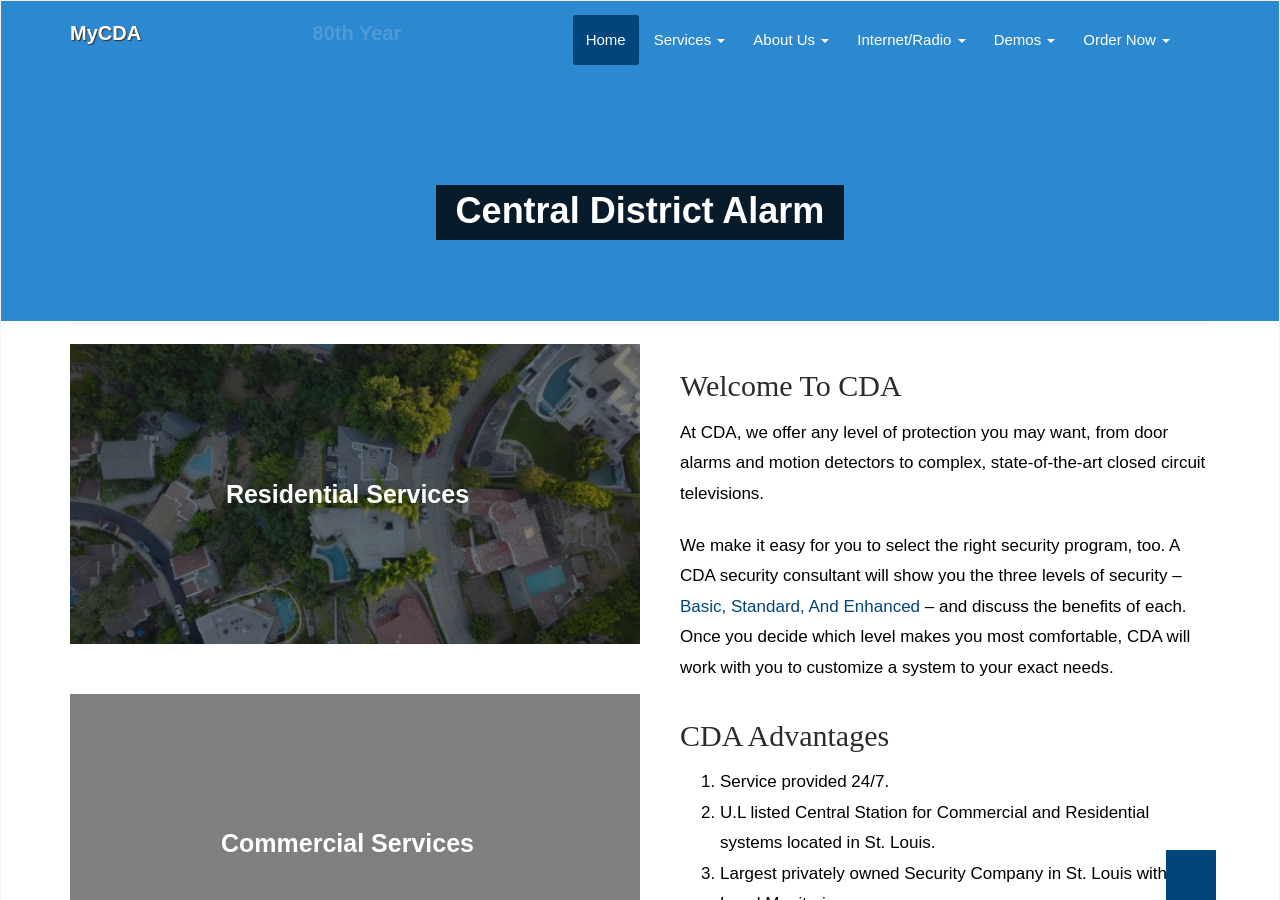
<file: about-us/index.html>
<!DOCTYPE html>
<html lang="en-US">
  <head>
    <meta charset="UTF-8">
    <meta http-equiv="refresh" content="0;url=/#company-history">
    <meta http-equiv="X-UA-Compatible" content="IE=edge">
    <meta name="viewport" content="width=device-width, initial-scale=1">
    <link rel="icon" href="/favicon.ico" sizes="any">
    <link rel="icon" type="image/png" sizes="32x32" href="/favicon-32x32.png">
    <link rel="icon" type="image/png" sizes="16x16" href="/favicon-16x16.png">
    <link rel="apple-touch-icon" href="/apple-touch-icon.png">
    <meta name="description" content="About Central District Alarm — providing security since 1953. Family-owned alarm and monitoring company serving St. Louis.">
    	
	<meta name='robots' content='index, follow, max-image-preview:large, max-snippet:-1, max-video-preview:-1' />

	<!-- This site is optimized with the Yoast SEO plugin v21.2 - https://yoast.com/wordpress/plugins/seo/ -->
	<title>About Us - MyCDA</title>
	<link rel="canonical" href="https://mycda.net/about-us/" />
	<meta property="og:locale" content="en_US" />
	<meta property="og:type" content="article" />
	<meta property="og:title" content="About Us - MyCDA" />
	<meta property="og:url" content="https://mycda.net/about-us/" />
	<meta property="og:site_name" content="MyCDA" />
	<meta property="article:modified_time" content="2018-11-12T14:48:06+00:00" />
	<meta name="twitter:card" content="summary_large_image" />
	<script type="application/ld+json" class="yoast-schema-graph">{
	    "@context": "https://schema.org",
	    "@graph": [
	        {
	            "@type": "WebPage",
	            "@id": "https://www.mycda.net/about-us/",
	            "url": "https://www.mycda.net/about-us/",
	            "name": "About Us - MyCDA",
	            "isPartOf": {
	                "@id": "https://www.mycda.net/#website"
	            },
	            "datePublished": "2018-08-12T21:21:34+00:00",
	            "dateModified": "2018-11-12T14:48:06+00:00",
	            "breadcrumb": {
	                "@id": "https://www.mycda.net/about-us/#breadcrumb"
	            },
	            "inLanguage": "en-US",
	            "potentialAction": [
	                {
	                    "@type": "ReadAction",
	                    "target": [
	                        "https://www.mycda.net/about-us/"
	                    ]
	                }
	            ]
	        },
	        {
	            "@type": "BreadcrumbList",
	            "@id": "https://www.mycda.net/about-us/#breadcrumb",
	            "itemListElement": [
	                {
	                    "@type": "ListItem",
	                    "position": 1,
	                    "name": "Home",
	                    "item": "https://www.mycda.net/"
	                },
	                {
	                    "@type": "ListItem",
	                    "position": 2,
	                    "name": "About Us"
	                }
	            ]
	        },
	        {
	            "@type": "WebSite",
	            "@id": "https://www.mycda.net/#website",
	            "url": "https://www.mycda.net/",
	            "name": "MyCDA",
	            "description": "",
	            "publisher": {
	                "@id": "https://www.mycda.net/#organization"
	            },
	            "potentialAction": [
	                {
	                    "@type": "SearchAction",
	                    "target": {
	                        "@type": "EntryPoint",
	                        "urlTemplate": "https://www.mycda.net/?s={search_term_string}"
	                    },
	                    "query-input": "required name=search_term_string"
	                }
	            ],
	            "inLanguage": "en-US"
	        },
	        {
	            "@type": "Organization",
	            "@id": "https://www.mycda.net/#organization",
	            "name": "MyCDA",
	            "url": "https://www.mycda.net/",
	            "logo": {
	                "@type": "ImageObject",
	                "inLanguage": "en-US",
	                "@id": "https://www.mycda.net/#/schema/logo/image/",
	                "url": "https://www.mycda.net/wp-content/uploads/2018/11/cda_logo.jpg",
	                "contentUrl": "https://www.mycda.net/wp-content/uploads/2018/11/cda_logo.jpg",
	                "width": 162,
	                "height": 162,
	                "caption": "MyCDA"
	            },
	            "image": {
	                "@id": "https://www.mycda.net/#/schema/logo/image/"
	            }
	        }
	    ]
	}</script>
	<!-- / Yoast SEO plugin. -->

<script type="text/javascript">
window._wpemojiSettings = {"baseUrl":"https:\/\/s.w.org\/images\/core\/emoji\/14.0.0\/72x72\/","ext":".png","svgUrl":"https:\/\/s.w.org\/images\/core\/emoji\/14.0.0\/svg\/","svgExt":".svg","source":{"concatemoji":"https:\/\/www.mycda.net\/wp-includes\/js\/wp-emoji-release.min.js?ver=6.2.2"}};
/*! This file is auto-generated */
!function(e,a,t){var n,r,o,i=a.createElement("canvas"),p=i.getContext&&i.getContext("2d");function s(e,t){p.clearRect(0,0,i.width,i.height),p.fillText(e,0,0);e=i.toDataURL();return p.clearRect(0,0,i.width,i.height),p.fillText(t,0,0),e===i.toDataURL()}function c(e){var t=a.createElement("script");t.src=e,t.defer=t.type="text/javascript",a.getElementsByTagName("head")[0].appendChild(t)}for(o=Array("flag","emoji"),t.supports={everything:!0,everythingExceptFlag:!0},r=0;r<o.length;r++)t.supports[o[r]]=function(e){if(p&&p.fillText)switch(p.textBaseline="top",p.font="600 32px Arial",e){case"flag":return s("\ud83c\udff3\ufe0f\u200d\u26a7\ufe0f","\ud83c\udff3\ufe0f\u200b\u26a7\ufe0f")?!1:!s("\ud83c\uddfa\ud83c\uddf3","\ud83c\uddfa\u200b\ud83c\uddf3")&&!s("\ud83c\udff4\udb40\udc67\udb40\udc62\udb40\udc65\udb40\udc6e\udb40\udc67\udb40\udc7f","\ud83c\udff4\u200b\udb40\udc67\u200b\udb40\udc62\u200b\udb40\udc65\u200b\udb40\udc6e\u200b\udb40\udc67\u200b\udb40\udc7f");case"emoji":return!s("\ud83e\udef1\ud83c\udffb\u200d\ud83e\udef2\ud83c\udfff","\ud83e\udef1\ud83c\udffb\u200b\ud83e\udef2\ud83c\udfff")}return!1}(o[r]),t.supports.everything=t.supports.everything&&t.supports[o[r]],"flag"!==o[r]&&(t.supports.everythingExceptFlag=t.supports.everythingExceptFlag&&t.supports[o[r]]);t.supports.everythingExceptFlag=t.supports.everythingExceptFlag&&!t.supports.flag,t.DOMReady=!1,t.readyCallback=function(){t.DOMReady=!0},t.supports.everything||(n=function(){t.readyCallback()},a.addEventListener?(a.addEventListener("DOMContentLoaded",n,!1),e.addEventListener("load",n,!1)):(e.attachEvent("onload",n),a.attachEvent("onreadystatechange",function(){"complete"===a.readyState&&t.readyCallback()})),(e=t.source||{}).concatemoji?c(e.concatemoji):e.wpemoji&&e.twemoji&&(c(e.twemoji),c(e.wpemoji)))}(window,document,window._wpemojiSettings);
</script>
<style type="text/css">
img.wp-smiley,
img.emoji {
	display: inline !important;
	border: none !important;
	box-shadow: none !important;
	height: 1em !important;
	width: 1em !important;
	margin: 0 0.07em !important;
	vertical-align: -0.1em !important;
	background: none !important;
	padding: 0 !important;
}
</style>
	<link rel='stylesheet' id='wp-block-library-css' href='../wp-includes/css/dist/block-library/style.min.css' type='text/css' media='all' />
<link rel='stylesheet' id='classic-theme-styles-css' href='../wp-includes/css/classic-themes.min.css' type='text/css' media='all' />
<style id='global-styles-inline-css' type='text/css'>
body{--wp--preset--color--black: #000000;--wp--preset--color--cyan-bluish-gray: #abb8c3;--wp--preset--color--white: #ffffff;--wp--preset--color--pale-pink: #f78da7;--wp--preset--color--vivid-red: #cf2e2e;--wp--preset--color--luminous-vivid-orange: #ff6900;--wp--preset--color--luminous-vivid-amber: #fcb900;--wp--preset--color--light-green-cyan: #7bdcb5;--wp--preset--color--vivid-green-cyan: #00d084;--wp--preset--color--pale-cyan-blue: #8ed1fc;--wp--preset--color--vivid-cyan-blue: #0693e3;--wp--preset--color--vivid-purple: #9b51e0;--wp--preset--gradient--vivid-cyan-blue-to-vivid-purple: linear-gradient(135deg,rgba(6,147,227,1) 0%,rgb(155,81,224) 100%);--wp--preset--gradient--light-green-cyan-to-vivid-green-cyan: linear-gradient(135deg,rgb(122,220,180) 0%,rgb(0,208,130) 100%);--wp--preset--gradient--luminous-vivid-amber-to-luminous-vivid-orange: linear-gradient(135deg,rgba(252,185,0,1) 0%,rgba(255,105,0,1) 100%);--wp--preset--gradient--luminous-vivid-orange-to-vivid-red: linear-gradient(135deg,rgba(255,105,0,1) 0%,rgb(207,46,46) 100%);--wp--preset--gradient--very-light-gray-to-cyan-bluish-gray: linear-gradient(135deg,rgb(238,238,238) 0%,rgb(169,184,195) 100%);--wp--preset--gradient--cool-to-warm-spectrum: linear-gradient(135deg,rgb(74,234,220) 0%,rgb(151,120,209) 20%,rgb(207,42,186) 40%,rgb(238,44,130) 60%,rgb(251,105,98) 80%,rgb(254,248,76) 100%);--wp--preset--gradient--blush-light-purple: linear-gradient(135deg,rgb(255,206,236) 0%,rgb(152,150,240) 100%);--wp--preset--gradient--blush-bordeaux: linear-gradient(135deg,rgb(254,205,165) 0%,rgb(254,45,45) 50%,rgb(107,0,62) 100%);--wp--preset--gradient--luminous-dusk: linear-gradient(135deg,rgb(255,203,112) 0%,rgb(199,81,192) 50%,rgb(65,88,208) 100%);--wp--preset--gradient--pale-ocean: linear-gradient(135deg,rgb(255,245,203) 0%,rgb(182,227,212) 50%,rgb(51,167,181) 100%);--wp--preset--gradient--electric-grass: linear-gradient(135deg,rgb(202,248,128) 0%,rgb(113,206,126) 100%);--wp--preset--gradient--midnight: linear-gradient(135deg,rgb(2,3,129) 0%,rgb(40,116,252) 100%);--wp--preset--duotone--dark-grayscale: url('index.html');--wp--preset--duotone--grayscale: url('index.html');--wp--preset--duotone--purple-yellow: url('index.html');--wp--preset--duotone--blue-red: url('index.html');--wp--preset--duotone--midnight: url('index.html');--wp--preset--duotone--magenta-yellow: url('index.html');--wp--preset--duotone--purple-green: url('index.html');--wp--preset--duotone--blue-orange: url('index.html');--wp--preset--font-size--small: 13px;--wp--preset--font-size--medium: 20px;--wp--preset--font-size--large: 36px;--wp--preset--font-size--x-large: 42px;--wp--preset--spacing--20: 0.44rem;--wp--preset--spacing--30: 0.67rem;--wp--preset--spacing--40: 1rem;--wp--preset--spacing--50: 1.5rem;--wp--preset--spacing--60: 2.25rem;--wp--preset--spacing--70: 3.38rem;--wp--preset--spacing--80: 5.06rem;--wp--preset--shadow--natural: 6px 6px 9px rgba(0, 0, 0, 0.2);--wp--preset--shadow--deep: 12px 12px 50px rgba(0, 0, 0, 0.4);--wp--preset--shadow--sharp: 6px 6px 0px rgba(0, 0, 0, 0.2);--wp--preset--shadow--outlined: 6px 6px 0px -3px rgba(255, 255, 255, 1), 6px 6px rgba(0, 0, 0, 1);--wp--preset--shadow--crisp: 6px 6px 0px rgba(0, 0, 0, 1);}:where(.is-layout-flex){gap: 0.5em;}body .is-layout-flow > .alignleft{float: left;margin-inline-start: 0;margin-inline-end: 2em;}body .is-layout-flow > .alignright{float: right;margin-inline-start: 2em;margin-inline-end: 0;}body .is-layout-flow > .aligncenter{margin-left: auto !important;margin-right: auto !important;}body .is-layout-constrained > .alignleft{float: left;margin-inline-start: 0;margin-inline-end: 2em;}body .is-layout-constrained > .alignright{float: right;margin-inline-start: 2em;margin-inline-end: 0;}body .is-layout-constrained > .aligncenter{margin-left: auto !important;margin-right: auto !important;}body .is-layout-constrained > :where(:not(.alignleft):not(.alignright):not(.alignfull)){max-width: var(--wp--style--global--content-size);margin-left: auto !important;margin-right: auto !important;}body .is-layout-constrained > .alignwide{max-width: var(--wp--style--global--wide-size);}body .is-layout-flex{display: flex;}body .is-layout-flex{flex-wrap: wrap;align-items: center;}body .is-layout-flex > *{margin: 0;}:where(.wp-block-columns.is-layout-flex){gap: 2em;}.has-black-color{color: var(--wp--preset--color--black) !important;}.has-cyan-bluish-gray-color{color: var(--wp--preset--color--cyan-bluish-gray) !important;}.has-white-color{color: var(--wp--preset--color--white) !important;}.has-pale-pink-color{color: var(--wp--preset--color--pale-pink) !important;}.has-vivid-red-color{color: var(--wp--preset--color--vivid-red) !important;}.has-luminous-vivid-orange-color{color: var(--wp--preset--color--luminous-vivid-orange) !important;}.has-luminous-vivid-amber-color{color: var(--wp--preset--color--luminous-vivid-amber) !important;}.has-light-green-cyan-color{color: var(--wp--preset--color--light-green-cyan) !important;}.has-vivid-green-cyan-color{color: var(--wp--preset--color--vivid-green-cyan) !important;}.has-pale-cyan-blue-color{color: var(--wp--preset--color--pale-cyan-blue) !important;}.has-vivid-cyan-blue-color{color: var(--wp--preset--color--vivid-cyan-blue) !important;}.has-vivid-purple-color{color: var(--wp--preset--color--vivid-purple) !important;}.has-black-background-color{background-color: var(--wp--preset--color--black) !important;}.has-cyan-bluish-gray-background-color{background-color: var(--wp--preset--color--cyan-bluish-gray) !important;}.has-white-background-color{background-color: var(--wp--preset--color--white) !important;}.has-pale-pink-background-color{background-color: var(--wp--preset--color--pale-pink) !important;}.has-vivid-red-background-color{background-color: var(--wp--preset--color--vivid-red) !important;}.has-luminous-vivid-orange-background-color{background-color: var(--wp--preset--color--luminous-vivid-orange) !important;}.has-luminous-vivid-amber-background-color{background-color: var(--wp--preset--color--luminous-vivid-amber) !important;}.has-light-green-cyan-background-color{background-color: var(--wp--preset--color--light-green-cyan) !important;}.has-vivid-green-cyan-background-color{background-color: var(--wp--preset--color--vivid-green-cyan) !important;}.has-pale-cyan-blue-background-color{background-color: var(--wp--preset--color--pale-cyan-blue) !important;}.has-vivid-cyan-blue-background-color{background-color: var(--wp--preset--color--vivid-cyan-blue) !important;}.has-vivid-purple-background-color{background-color: var(--wp--preset--color--vivid-purple) !important;}.has-black-border-color{border-color: var(--wp--preset--color--black) !important;}.has-cyan-bluish-gray-border-color{border-color: var(--wp--preset--color--cyan-bluish-gray) !important;}.has-white-border-color{border-color: var(--wp--preset--color--white) !important;}.has-pale-pink-border-color{border-color: var(--wp--preset--color--pale-pink) !important;}.has-vivid-red-border-color{border-color: var(--wp--preset--color--vivid-red) !important;}.has-luminous-vivid-orange-border-color{border-color: var(--wp--preset--color--luminous-vivid-orange) !important;}.has-luminous-vivid-amber-border-color{border-color: var(--wp--preset--color--luminous-vivid-amber) !important;}.has-light-green-cyan-border-color{border-color: var(--wp--preset--color--light-green-cyan) !important;}.has-vivid-green-cyan-border-color{border-color: var(--wp--preset--color--vivid-green-cyan) !important;}.has-pale-cyan-blue-border-color{border-color: var(--wp--preset--color--pale-cyan-blue) !important;}.has-vivid-cyan-blue-border-color{border-color: var(--wp--preset--color--vivid-cyan-blue) !important;}.has-vivid-purple-border-color{border-color: var(--wp--preset--color--vivid-purple) !important;}.has-vivid-cyan-blue-to-vivid-purple-gradient-background{background: var(--wp--preset--gradient--vivid-cyan-blue-to-vivid-purple) !important;}.has-light-green-cyan-to-vivid-green-cyan-gradient-background{background: var(--wp--preset--gradient--light-green-cyan-to-vivid-green-cyan) !important;}.has-luminous-vivid-amber-to-luminous-vivid-orange-gradient-background{background: var(--wp--preset--gradient--luminous-vivid-amber-to-luminous-vivid-orange) !important;}.has-luminous-vivid-orange-to-vivid-red-gradient-background{background: var(--wp--preset--gradient--luminous-vivid-orange-to-vivid-red) !important;}.has-very-light-gray-to-cyan-bluish-gray-gradient-background{background: var(--wp--preset--gradient--very-light-gray-to-cyan-bluish-gray) !important;}.has-cool-to-warm-spectrum-gradient-background{background: var(--wp--preset--gradient--cool-to-warm-spectrum) !important;}.has-blush-light-purple-gradient-background{background: var(--wp--preset--gradient--blush-light-purple) !important;}.has-blush-bordeaux-gradient-background{background: var(--wp--preset--gradient--blush-bordeaux) !important;}.has-luminous-dusk-gradient-background{background: var(--wp--preset--gradient--luminous-dusk) !important;}.has-pale-ocean-gradient-background{background: var(--wp--preset--gradient--pale-ocean) !important;}.has-electric-grass-gradient-background{background: var(--wp--preset--gradient--electric-grass) !important;}.has-midnight-gradient-background{background: var(--wp--preset--gradient--midnight) !important;}.has-small-font-size{font-size: var(--wp--preset--font-size--small) !important;}.has-medium-font-size{font-size: var(--wp--preset--font-size--medium) !important;}.has-large-font-size{font-size: var(--wp--preset--font-size--large) !important;}.has-x-large-font-size{font-size: var(--wp--preset--font-size--x-large) !important;}
.wp-block-navigation a:where(:not(.wp-element-button)){color: inherit;}
:where(.wp-block-columns.is-layout-flex){gap: 2em;}
.wp-block-pullquote{font-size: 1.5em;line-height: 1.6;}
</style>
<link rel='stylesheet' id='contact-form-7-css' href='../wp-content/plugins/contact-form-7/includes/css/styles.css' type='text/css' media='all' />
<link rel='stylesheet' id='parent-style-css' href='../wp-content/themes/business-idea/style.css' type='text/css' media='all' />
<link rel='stylesheet' id='child-style-css' href='../wp-content/themes/business-idea-child/style.css' type='text/css' media='all' />
<link rel='stylesheet' id='cda-fonts-css' href='/wp-content/fonts/fonts.css' type='text/css' media='all' />
<link rel='stylesheet' id='bootstrap-css' href='../wp-content/themes/business-idea/assets/css/bootstrap.css@ver=1.0.2.css' type='text/css' media='all' />
<link rel='stylesheet' id='business_idea-style-css' href='../wp-content/themes/business-idea/style.css' type='text/css' media='all' />
<link rel='stylesheet' id='animate-css' href='../wp-content/themes/business-idea/assets/css/animate.css' type='text/css' media='all' />
<link rel='stylesheet' id='fontawesome-css' href='../wp-content/themes/business-idea/assets/css/font-awesome/css/font-awesome.css@ver=1.0.2.css' type='text/css' media='all' />
<link rel='stylesheet' id='business_idea-woo-css' href='../wp-content/themes/business-idea/assets/css/woocommerce.css' type='text/css' media='all' />
<link rel='stylesheet' id='js_composer_front-css' href='../wp-content/plugins/js_composer/assets/css/js_composer.min.css' type='text/css' media='all' />
<script type='text/javascript' id='jquery-core-js-extra'>
/* <![CDATA[ */
var business_idea_settings = {"hero_slider_speed":"1500","disable_animation":"1"};
/* ]]> */
</script>
<script type='text/javascript' src='../wp-includes/js/jquery/jquery.min.js' id='jquery-core-js'></script>
<script type='text/javascript' src='../wp-includes/js/jquery/jquery-migrate.min.js' id='jquery-migrate-js'></script>
<script type='text/javascript' src='../wp-content/themes/business-idea/assets/js/bootstrap.js' id='bootstrap-js-js'></script>
<script type='text/javascript' src='../wp-content/themes/business-idea/assets/js/wow.js' id='wow-js-js'></script>
<script type='text/javascript' src='../wp-content/themes/business-idea/assets/js/business.js' id='business_idea-business-js-js'></script>
<script type='text/javascript' src='../wp-content/themes/business-idea/assets/js/materialize.js' id='materialize-js-js'></script>

<meta name="generator" content="WordPress 6.2.2" />    <style>
    </style>
    <script id="ny__wp_head__script">
        window.addEventListener('load', function () {
            // if(!!document.querySelector('#floating_intro_points')){
            //     console.log('floating_intro_points');
            //     var images = [
            //         '/mycda/wp-content/uploads/2018/11/747.png',
            //     ];
            // }
            var hci = document.createElement('p');
            hci.id = 'hci';
            DOMTokenList.prototype.add.apply(hci.classList, [
                'pr25', 'mb0Important', 'fs12'
            ]);
            hci.innerHTML = "<span class='wht'>Ph:</span> <a href='tel:3146472001' style='color:#fff !important;'>314-647-2001</a>" +
                "<br>" +
                "<span class='wht'>Fax: 314-647-7331</span>" +
                "<br>" +
                "<a href='https://goo.gl/maps/m2CshCph72A2' target='_blank' rel='noopener' style='color:#fff !important;'>" +
                "6450 Clayton Avenue" +
                "<br>" +
                "Saint Louis, MO 63139" +
                "</a>" +
                "<br>" +
                "<span class='wht'>Mailing:</span> PO Box 5147, Saint Louis, MO 63139";
            if(window.innerWidth > 768){
                hci.querySelector('a:first-of-type').classList.add('isDisabled');
            }
            document.getElementById('threat_stops_here').appendChild(hci);
            
        });
    </script>
    <style id="business_idea-color">	/* hero section */
	.slide-filter::before{
		background-color: ;
	}
	.big-title{
		color: #ffffff;
	}
	.slider-content{
		color: #ffffff;
	}
	
	.about-area .section-title,
	.about-area .section-overlay .section-title{
		color: #ffffff;
	}
	.about-area .section-description,
	.about-area .section-overlay .section-description{
		color: #ffffff;
	}
	.about-area h3.about-post-title,
	.about-area h3.about-post-title a{
		color: #ffffff;
	}
	.about-area .about-content,
	.about-area blockquote{
		color: #ffffff;
	}

	.contact-area .section-title,
	.contact-area .section-overlay .section-title{
		color: #ffffff;
	}
	.contact-area .section-description,
	.contact-area .section-overlay .section-description{
		color: #ffffff;
	}
	
	.news-area .section-title,
	.news-area .section-overlay .section-title{
		color: #242424;
	}
	.news-area .section-description,
	.news-area .section-overlay .section-description{
		color: #999999;
	}
	
	.social-area .section-title,
	.social-area .section-overlay .section-title{
		color: #242424;
	}
	
	.dropdown-menu>li>a:focus, 
	.dropdown-menu>li>a:hover,
	.nav .open > a,
	.nav .open > a:hover,
	.nav .open > a:focus,
	.dropdown-menu>.active>a, 
	.dropdown-menu>.active>a:focus, 
	.dropdown-menu>.active>a:hover,
	.sub-header a,
	.sub-header a:hover,
	.sub-header a:focus,
	.slider .carousel-control .fa,
	.sections .section-title strong,
	.service-icon .fa,
	.service-area .service-title:hover,
	.service-area .service-title:focus,
	.about-area a,
	.about-area h3 a:hover,
	.about-area h3 a:focus,
	.product-category h6,
	.product-category a,
	.product-title a h3:hover,
	.product-title a h3:focus,
	.team-area .team-item-area .team-title:hover,
	.team-area .team-item-area .team-title:focus,
	.team-item-area .team-footer ul li .fa,
	.newsletter-content-area input[type="submit"]:hover,
	.newsletter-content-area input[type="submit"]:focus,
	.news-title-link:hover, 
	.news-title-link:focus, 
	.news-title-link h3:hover,
	.news-title-link h3:focus,
	.news-item-area .time,
	.news-item-area .media-body a:hover,
	.news-item-area .media-body a:focus,
	.news-item-area a,
	.callout-link,
	.pricing-item-area.active .pricing-features .pricing-icon,
	.portfolio-tabs ul li a:hover,
	.portfolio-tabs ul li a:focus,
	.widget ul li > a:hover,
	.widget ul li > a:focus,
	.footer-post-area .footer-post-time,
	.footer-post-area .footer_post_title:hover,
	.footer-post-area .footer_post_title:hover,
	.footer-contact-info span .fa,
	.copyright-contents a:hover,
	.copyright-contents a:focus,
	.site-content .blog a:hover,
	.site-content .blog a:focus,
	.site-content .blog .entry-title:hover,
	.site-content .blog .entry-title:focus,
	.author_detail .author_title, 
	.author_detail .author_title h4,
	.widget a,
	.widget .widget-title,
	.widget .widget-title a,
	.site-content a,
	.site-content .blog a,
	.comment-reply-link,
	.btn-primary,
	.btn-link:hover,
	.btn-link:focus,
	.btn-secondary:hover,
	.btn-secondary:focus{
		color: #00B2FF;
	}
	@media (max-width: 767px){
		.float-header .navbar-default .navbar-nav .open .dropdown-menu>li>a:hover,
		.float-header .navbar-default .navbar-nav .open .dropdown-menu>li>a:focus{
			color: #00B2FF !important;
		}
	}
	
	.header .btn-primary,
	.navbar-default .navbar-nav>.open>a, 
	.navbar-default .navbar-nav>.open>a:focus, 
	.navbar-default .navbar-nav>.open>a:hover,
	.header .navbar-nav > .active > a,
	.header .navbar-nav > .active > a:before,
	.slide-btn:hover,
	.slide-btn:focus,
	.slide-back,
	.carousel-indicators .active,
	.sections .section-title:before,
	.service-button,
	.start-add-to-cart a,
	.testimonial-client-profile,
	.testimonial-client-profile:after,
	.newsletter-content-area input[type="submit"],
	.news-thumbnail .news-overlay a,
	input[type="submit"],
	.callout-link:hover,
	.callout-link:focus,
	.carousel-control,
	.pricing-item-area .pricing-header,
	.pricing-features .pricing-button:hover,
	.pricing-features .pricing-button:focus,
	.pricing-item-area.active .pricing-features .pricing-button,
	.portfolio-tabs ul li.active a,
	.portfolio-tabs ul li.active a:hover,
	.portfolio-tabs ul li.active a:focus,
	.portfolio-item-area span,
	.scroll_top,
	.site-content .blog .more-link,
	.blog .tags a,
	.search-submit,
	.widget .tagcloud a,
	.page-numbers.current,
	.contact-area .contact-section-header,
	.btn-primary:hover,
	.btn-primary:focus,
	.btn-secondary{
		background-color: #00B2FF;
	}

	.header .btn-primary,
	.btn-primary,
	.btn-primary:hover,
	.btn-primary:focus,
	.btn-secondary{
		border-color: #00B2FF;
	}

	.pricing-features .pricing-button:hover,
	.pricing-features .pricing-button:focus,
	.pricing-item-area.active .pricing-features .pricing-button,
	.carousel-indicators li,
	div[role=form] input[type="text"]:focus, 
	div[role=form] input[type="email"]:focus,
	div[role=form] textarea:focus{
		border: 1px solid #00B2FF;
	}

	.slide-btn:hover,
	.slide-btn:focus,
	.newsletter-content-area input[type="submit"]{
		border: 2px solid #00B2FF;
	}

	.dropdown-menu{
		border-top: 2px solid #00B2FF;
	}

	input[type="submit"] {
	  background-color: #00B2FF;
	}

	blockquote {
		border-left: 1px solid #00B2FF;
	}

	@media ( max-width: 768px ){
		.site-header{
			background-color: #00B2FF;
		}
	}
	
		body{
			}
	
	.header .navbar-nav > li > a,
	.dropdown-menu > li > a{
			}
	h1{
		 
	}
	h2{
		 
	}
	h3{
		 
	}
	h4{
		 
	}
	h5{
		 
	}
	h6{
		 
	}
	.sub-header{
		background-color: rgb(50,155,236);
	}
	</style><meta name="generator" content="Powered by WPBakery Page Builder - drag and drop page builder for WordPress."/>
<!--[if lte IE 9]><link rel="stylesheet" type="text/css" href="https://www.mycda.net/wp-content/plugins/js_composer/assets/css/vc_lte_ie9.min.css" media="screen"><![endif]--><style type="text/css" id="custom-background-css">
body.custom-background { background-color: #777777; background-image: url("../wp-content/uploads/2018/11/dark_embroidery.png"); background-position: left top; background-size: auto; background-repeat: repeat; background-attachment: scroll; }
</style>
	<noscript><style type="text/css"> .wpb_animate_when_almost_visible { opacity: 1; }</style></noscript>  <style id="cda-anniversary-css">
.header .col-md-12{ position:relative; }
.cda-anniversary{
    position:absolute; left:50%; top:50%; transform:translate(-50%,-50%);
    margin:0; color:#ffffff; font-weight:bold; font-size:20px; line-height:1;
    white-space:nowrap; pointer-events:none; z-index:2;
    opacity:0; transition:opacity .12s ease;          /* hidden until JS positions it (no load-time jump) */
}
.cda-anniversary.is-placed{ opacity:1; }
</style>
</head>
  <body class="page-template-default page page-id-27 page-parent custom-background theme_layout wpb-js-composer js-comp-ver-5.6 vc_responsive">

	<div id="page" class="site">
		
		<header class="site-header">
			<div class="header navbar-default">
				<div class="container">
				<div class="row">
					<div class="col-md-12">
					<div class="navbar-header">
						<a class="site-title" href="../index.html" title="Business Max">
																<p>MyCDA</p>
															
						</a>

						<button type="button" class="navbar-toggle collapsed" data-toggle="collapse" data-target="#bs-example-navbar-collapse-1" aria-expanded="false">
							<span class="sr-only">Toggle navigation</span>
							<span class="icon-bar"></span>
							<span class="icon-bar"></span>
							<span class="icon-bar"></span>
					   </button>
					</div>
					
				   <div class="cda-anniversary" aria-label="Celebrating our 80th year">80th Year</div>
				   <script>
(function () {
  function placeAnniversary() {
    var badge = document.querySelector('.cda-anniversary');
    var brand = document.querySelector('.site-title');
    if (!badge || !brand) return;
    if (getComputedStyle(badge).display === 'none') { badge.style.left=''; badge.style.top=''; return; }
    // Right boundary = the hamburger toggle when it's visible (collapsed/mobile navbar),
    // otherwise the first inline menu tab. Center the badge in that gap, on the brand's line.
    var toggle = document.querySelector('.navbar-toggle');
    var firstTab = document.querySelector('#menu-menu-2 > li');
    var toggleVisible = toggle && toggle.getClientRects().length > 0 && getComputedStyle(toggle).display !== 'none';
    var rightEl = toggleVisible ? toggle : firstTab;
    if (!rightEl || !rightEl.getClientRects().length) return;
    var col = badge.offsetParent || badge.parentElement;
    var colRect = col.getBoundingClientRect();
    var brandRect = brand.getBoundingClientRect();
    var rightRect = rightEl.getBoundingClientRect();
    badge.style.left = ((brandRect.right + rightRect.left) / 2 - colRect.left) + 'px';
    badge.style.top  = (brandRect.top + brandRect.height / 2 - colRect.top) + 'px';
    badge.classList.add('is-placed'); // reveal only after positioning -> eliminates the jump
  }
  function placeSoon() { requestAnimationFrame(placeAnniversary); }
  // Position as early as the layout exists (DOMContentLoaded), NOT on full window.load,
  // so the badge never sits mis-placed while the hero image downloads.
  if (document.readyState === 'loading') {
    document.addEventListener('DOMContentLoaded', placeSoon);
  } else {
    placeSoon();
  }
  // Re-place after web fonts settle (brand width can shift) and on the usual events.
  if (document.fonts && document.fonts.ready) { document.fonts.ready.then(placeSoon); }
  window.addEventListener('load', placeAnniversary);
  window.addEventListener('resize', placeAnniversary);
})();
</script>
				   <!-- Collect the nav links, forms, and other content for toggling -->
					<div class="collapse navbar-collapse" id="bs-example-navbar-collapse-1">
					  <div class="menu-menu-2-container"><ul id="menu-menu-2" class="nav navbar-nav"><li id="menu-item-291" class="menu-item menu-item-type-post_type menu-item-object-page menu-item-home menu-item-291"><a title="Home" href="/">Home</a></li>
<li id="menu-item-292" class="menu-item menu-item-type-post_type menu-item-object-page menu-item-has-children menu-item-292 dropdown"><a title="Services" href="/#services" data-toggle="dropdown" class="dropdown-toggle" aria-haspopup="true">Services <span class="caret"></span></a>
<ul role="menu" class="dropdown-menu">
	<li id="menu-item-293" class="menu-item menu-item-type-custom menu-item-object-custom menu-item-293"><a title="Residential Services" href="/#residential_services">Residential Services</a></li>
	<li id="menu-item-294" class="menu-item menu-item-type-custom menu-item-object-custom menu-item-294"><a title="Commercial Services" href="/#commercial_services">Commercial Services</a></li>
	<li id="menu-item-296" class="menu-item menu-item-type-custom menu-item-object-custom menu-item-296"><a title="Fire/Life Safety Services" href="/#fire_life_safety_services">Fire/Life Safety Services</a></li>
	<li id="menu-item-297" class="menu-item menu-item-type-custom menu-item-object-custom menu-item-297"><a title="Monitoring Services" href="/#monitoring_services">Monitoring Services</a></li>
</ul>
</li>
<li id="menu-item-361" class="menu-item menu-item-type-custom menu-item-object-custom menu-item-has-children menu-item-361 dropdown"><a href="/#about" title="About Us" data-toggle="dropdown" class="dropdown-toggle" aria-haspopup="true">About Us <span class="caret"></span></a>
<ul role="menu" class="dropdown-menu">
	<li id="menu-item-305" class="menu-item menu-item-type-post_type menu-item-object-page menu-item-305"><a title="Company History" href="/#company-history">Company History</a></li>
	<li id="menu-item-304" class="menu-item menu-item-type-post_type menu-item-object-page menu-item-304"><a title="24 Hour Monitoring" href="/#24-hour-monitoring">24 Hour Monitoring</a></li>
</ul>
</li>
<li id="menu-item-363" class="menu-item menu-item-type-custom menu-item-object-custom menu-item-has-children menu-item-363 dropdown"><a href="/#internet-radio" title="Internet/Radio" data-toggle="dropdown" class="dropdown-toggle" aria-haspopup="true">Internet/Radio <span class="caret"></span></a>
<ul role="menu" class="dropdown-menu">
	<li id="menu-item-307" class="menu-item menu-item-type-post_type menu-item-object-page menu-item-307"><a title="Residential" href="/#internet-radio-residential">Residential</a></li>
	<li id="menu-item-308" class="menu-item menu-item-type-post_type menu-item-object-page menu-item-308"><a title="Commercial" href="/#internet-radio-commercial">Commercial</a></li>
</ul>
</li>
<li id="menu-item-309" class="menu-item menu-item-type-post_type menu-item-object-page menu-item-has-children menu-item-309 dropdown"><a title="Demos" href="/#demos" data-toggle="dropdown" class="dropdown-toggle" aria-haspopup="true">Demos <span class="caret"></span></a>
<ul role="menu" class="dropdown-menu">
	<li id="menu-item-327" class="menu-item menu-item-type-custom menu-item-object-custom menu-item-327"><a title="Keypad Demo" href="/#keypad">Keypad Demo</a></li>
	<li id="menu-item-329" class="menu-item menu-item-type-custom menu-item-object-custom menu-item-329"><a title="Residential Demos" href="/#residential">Residential Demos</a></li>
	<li id="menu-item-331" class="menu-item menu-item-type-custom menu-item-object-custom menu-item-331"><a title="Three Level Demo" href="/#three_level">Three Level Demo</a></li>
	<li id="menu-item-326" class="menu-item menu-item-type-custom menu-item-object-custom menu-item-326"><a title="CCTV Demo" href="/#cctv">CCTV Demo</a></li>
</ul>
</li>
<li id="menu-item-314" class="menu-item menu-item-type-post_type menu-item-object-page menu-item-has-children menu-item-314 dropdown"><a title="Order Now" href="/order-now/residential-order/index.html" data-toggle="dropdown" class="dropdown-toggle" aria-haspopup="true">Order Now <span class="caret"></span></a>
<ul role="menu" class="dropdown-menu">
	<li id="menu-item-315" class="menu-item menu-item-type-post_type menu-item-object-page menu-item-315"><a title="Residential Order" href="/order-now/residential-order/index.html">Residential Order</a></li>
	<li id="menu-item-316" class="menu-item menu-item-type-post_type menu-item-object-page menu-item-316"><a title="Commercial Order" href="/order-now/commercial-order/index.html">Commercial Order</a></li>
</ul>
</li>
</ul></div>			 
					</div><!-- /.navbar-collapse -->
					
									</div>
				</div>
				</div>
			</div>
		</header><!-- /.site-header -->
		
				<section class="sub-header">

						<div class="rellax">
				<img src="../wp-content/uploads/2018/11/sub-header_compressed.jpg" loading="lazy" decoding="async">
			</div>
				
						<div class="sub-header-overlay">
							<div class="container sub-header-container">					
					<div class="row">
						<div class="col-md-12 text-center">
														 <h1 class="page_title">About Us</h1>
							 						</div>
					</div>
				</div>
						</div>
					
		</section>
		<section class="site-content">
    <div id="threat_stops_here" class="df jcsb aic flexSnap" style="background-color: #666666;">
        <img src="../wp-content/uploads/2018/11/flash_header.gif" alt="central district alarm header gif" loading="lazy" decoding="async">
    </div>
	<div class="container">
		<div class="row">

			<div class="col-md-12 col-sm-12">
				
				<article id="post-27" class="blog post-27 page type-page status-publish hentry">

	<h2 class="entry-title">About Us</h2>	
	<div class="post_content">								
		<div class="media">

		  <div class="media-body">									
			<div class="entry-content">
				<style></style><script>

// Production steps of ECMA-262, Edition 5, 15.4.4.19
// Reference: http://es5.github.io/#x15.4.4.19
if (!Array.prototype.map) {

    Array.prototype.map = function (callback/*, thisArg*/) {

        var T, A, k;

        if (this == null) {
            throw new TypeError('this is null or not defined');
        }

        // 1. Let O be the result of calling ToObject passing the |this|
        //    value as the argument.
        var O = Object(this);

        // 2. Let lenValue be the result of calling the Get internal
        //    method of O with the argument "length".
        // 3. Let len be ToUint32(lenValue).
        var len = O.length >>> 0;

        // 4. If IsCallable(callback) is false, throw a TypeError exception.
        // See: http://es5.github.com/#x9.11
        if (typeof callback !== 'function') {
            throw new TypeError(callback + ' is not a function');
        }

        // 5. If thisArg was supplied, let T be thisArg; else let T be undefined.
        if (arguments.length > 1) {
            T = arguments[1];
        }

        // 6. Let A be a new array created as if by the expression new Array(len)
        //    where Array is the standard built-in constructor with that name and
        //    len is the value of len.
        A = new Array(len);

        // 7. Let k be 0
        k = 0;

        // 8. Repeat, while k < len
        while (k < len) {

            var kValue, mappedValue;

            // a. Let Pk be ToString(k).
            //   This is implicit for LHS operands of the in operator
            // b. Let kPresent be the result of calling the HasProperty internal
            //    method of O with argument Pk.
            //   This step can be combined with c
            // c. If kPresent is true, then
            if (k in O) {

                // i. Let kValue be the result of calling the Get internal
                //    method of O with argument Pk.
                kValue = O[k];

                // ii. Let mappedValue be the result of calling the Call internal
                //     method of callback with T as the this value and argument
                //     list containing kValue, k, and O.
                mappedValue = callback.call(T, kValue, k, O);

                // iii. Call the DefineOwnProperty internal method of A with arguments
                // Pk, Property Descriptor
                // { Value: mappedValue,
                //   Writable: true,
                //   Enumerable: true,
                //   Configurable: true },
                // and false.

                // In browsers that support Object.defineProperty, use the following:
                // Object.defineProperty(A, k, {
                //   value: mappedValue,
                //   writable: true,
                //   enumerable: true,
                //   configurable: true
                // });

                // For best browser support, use the following:
                A[k] = mappedValue;
            }
            // d. Increase k by 1.
            k++;
        }

        // 9. return A
        return A;
    };
}

// Production steps of ECMA-262, Edition 5, 15.4.4.18
// Reference: http://es5.github.io/#x15.4.4.18
if (!Array.prototype.forEach) {

    Array.prototype.forEach = function (callback/*, thisArg*/) {

        var T, k;

        if (this == null) {
            throw new TypeError('this is null or not defined');
        }

        // 1. Let O be the result of calling toObject() passing the
        // |this| value as the argument.
        var O = Object(this);

        // 2. Let lenValue be the result of calling the Get() internal
        // method of O with the argument "length".
        // 3. Let len be toUint32(lenValue).
        var len = O.length >>> 0;

        // 4. If isCallable(callback) is false, throw a TypeError exception.
        // See: http://es5.github.com/#x9.11
        if (typeof callback !== 'function') {
            throw new TypeError(callback + ' is not a function');
        }

        // 5. If thisArg was supplied, let T be thisArg; else let
        // T be undefined.
        if (arguments.length > 1) {
            T = arguments[1];
        }

        // 6. Let k be 0.
        k = 0;

        // 7. Repeat while k < len.
        while (k < len) {

            var kValue;

            // a. Let Pk be ToString(k).
            //    This is implicit for LHS operands of the in operator.
            // b. Let kPresent be the result of calling the HasProperty
            //    internal method of O with argument Pk.
            //    This step can be combined with c.
            // c. If kPresent is true, then
            if (k in O) {

                // i. Let kValue be the result of calling the Get internal
                // method of O with argument Pk.
                kValue = O[k];

                // ii. Call the Call internal method of callback with T as
                // the this value and argument list containing kValue, k, and O.
                callback.call(T, kValue, k, O);
            }
            // d. Increase k by 1.
            k++;
        }
        // 8. return undefined.
    };
}
if (window.NodeList && !NodeList.prototype.forEach) {
    NodeList.prototype.forEach = function (callback, thisArg) {
        thisArg = thisArg || window;
        for (var i = 0; i < this.length; i++) {
            callback.call(thisArg, this[i], i, this);
        }
    };
}

// from:https://github.com/jserz/js_piece/blob/master/DOM/ChildNode/remove()/remove().md
(function (arr) {
    arr.forEach(function (item) {
        if (item.hasOwnProperty('remove')) {
            return;
        }
        Object.defineProperty(item, 'remove', {
            configurable: true,
            enumerable: true,
            writable: true,
            value: function remove() {
                if (this.parentNode !== null)
                    this.parentNode.removeChild(this);
            }
        });
    });
})([Element.prototype, CharacterData.prototype, DocumentType.prototype]);
// https://tc39.github.io/ecma262/#sec-array.prototype.find
if (!Array.prototype.find) {
    Object.defineProperty(Array.prototype, 'find', {
        value: function (predicate) {
            // 1. Let O be ? ToObject(this value).
            if (this == null) {
                throw new TypeError('"this" is null or not defined');
            }

            var o = Object(this);

            // 2. Let len be ? ToLength(? Get(O, "length")).
            var len = o.length >>> 0;

            // 3. If IsCallable(predicate) is false, throw a TypeError exception.
            if (typeof predicate !== 'function') {
                throw new TypeError('predicate must be a function');
            }

            // 4. If thisArg was supplied, let T be thisArg; else let T be undefined.
            var thisArg = arguments[1];

            // 5. Let k be 0.
            var k = 0;

            // 6. Repeat, while k < len
            while (k < len) {
                // a. Let Pk be ! ToString(k).
                // b. Let kValue be ? Get(O, Pk).
                // c. Let testResult be ToBoolean(? Call(predicate, T, « kValue, k, O »)).
                // d. If testResult is true, return kValue.
                var kValue = o[k];
                if (predicate.call(thisArg, kValue, k, o)) {
                    return kValue;
                }
                // e. Increase k by 1.
                k++;
            }

            // 7. Return undefined.
            return undefined;
        }
    });
}
if (!Array.prototype.last) {
    Array.prototype.last = function () {
        return this[this.length - 1];
    };
}

function flexCenterChildren(selector) {
    if (!!document.querySelectorAll(selector).length) {
        // console.debug('%c'+'flex centering children!', 'color:Gold'); //todo: debug
        var __ = Array.prototype.slice.call(document.querySelectorAll(selector));
        __.forEach(function (_) {
            // console.log('_ >>= ', _);
            _.classList.add('flexCenterBoth');
            while (!!_.children.length) {
                _.children[0].classList.add('flexCenterBoth');
                _ = _.children[0];
            }
        });
    }
}

/**
 * Simulate a click event.
 * @public
 * @param {Element} elem  the element to simulate a click on
 */
var simulateClick = function (elem) {
    // Create our event (with options)
    var evt = new MouseEvent('click', {
        bubbles: true,
        cancelable: true,
        view: window
    });
    // If cancelled, don't dispatch our event
    var canceled = !elem.dispatchEvent(evt);
};</script><section class="vc_section"><div class="vc_row wpb_row vc_row-fluid"><div class="wpb_column vc_column_container vc_col-sm-12"><div class="vc_column-inner"><div class="wpb_wrapper">
	<div class="wpb_raw_code wpb_raw_js" >
		<div class="wpb_wrapper">

		</div>
	</div>
</div></div></div></div></section>
			</div>
		  </div>
		</div>							
	</div>							
</article><!-- page -->	
			
			</div>

		</div>
	</div>
</section>

<style>.vc_custom_1541453364403{margin-right: 0px !important;margin-left: 0px !important;padding-top: 0px !important;padding-bottom: 15px !important;background-color: #00457c !important;}.prefooter_buttons_row .wpb_wrapper{
    /*display:flex;*/
    /*justify-content:center;*/
    /*align-items:center;*/
    text-align:center;
}
.prefooter_buttons_row .vc_btn3-style-3d{
    margin-left:10px;
    margin-right:10px;
}#prefooter{opacity:1;}</style><p><section id="prefooter" class="vc_section vc_custom_1541453364403 vc_section-has-fill"><div class="vc_row wpb_row vc_row-fluid"><div class="wpb_column vc_column_container vc_col-sm-12"><div class="vc_column-inner"><div class="wpb_wrapper"><h2 style="color: #ffffff;text-align: center;font-family:Source Sans Pro;font-weight:400;font-style:normal" class="vc_custom_heading" >More Information</h2><div class="vc_empty_space"   style="height: 32px" ><span class="vc_empty_space_inner"></span></div>
</div></div></div></div><div class="vc_row wpb_row vc_row-fluid prefooter_buttons_row"><div class="wpb_column vc_column_container vc_col-sm-12"><div class="vc_column-inner"><div class="wpb_wrapper"><div class="vc_btn3-container vc_btn3-inline" >
	<a class="vc_general vc_btn3 vc_btn3-size-lg vc_btn3-shape-rounded vc_btn3-style-3d vc_btn3-color-warning" href="/#internet-radio-residential" title="">Internet, Radio, and TotalConnect</a></div>
<div class="vc_btn3-container vc_btn3-inline" >
	<a class="vc_general vc_btn3 vc_btn3-size-lg vc_btn3-shape-rounded vc_btn3-style-3d vc_btn3-color-info" href="https://www.mycda.net/services#fire_life_safety_services" title="">Fire and Life Safety</a></div>
<div class="vc_btn3-container vc_btn3-inline" >
	<a class="vc_general vc_btn3 vc_btn3-size-lg vc_btn3-shape-rounded vc_btn3-style-3d vc_btn3-color-primary" href="https://www.mycda.net/services#monitoring_services" title="">Monitoring services</a></div>
<div class="vc_btn3-container vc_btn3-inline" >
	<a class="vc_general vc_btn3 vc_btn3-size-lg vc_btn3-shape-rounded vc_btn3-style-3d vc_btn3-color-vista-blue" href="https://www.mycda.net/services#commercial_services" title="">Commercial Services</a></div>
<div class="vc_btn3-container vc_btn3-inline" >
	<a class="vc_general vc_btn3 vc_btn3-size-lg vc_btn3-shape-rounded vc_btn3-style-3d vc_btn3-color-purple" href="https://www.mycda.net/services#residential_services" title="">Residential Services</a></div>
<div class="vc_btn3-container vc_btn3-inline" >
	<a class="vc_general vc_btn3 vc_btn3-size-lg vc_btn3-shape-rounded vc_btn3-style-3d vc_btn3-color-inverse" href="/order-now/residential-order/index.html" title="">Schedule a Security Review</a></div>
</div></div></div></div></section></p>
		<section class="footer">

            <section class="footer">
                <div class="footer-site-info">
                    <div class="container">
                        <div class="row">
                            <div class="col-md-12 text-center wht">
                                MyCDA All Rights Reserved | 2026                                <a class="scroll_top" href="index.html" style="display: block;"><i class="fa fa-angle-double-up"></i></a>
                            </div>
                        </div>
                    </div><!-- /.container -->
                </div><!-- /.footer-site-info -->

            </section>

		</section><!-- /.footer -->

	</div>
<script type='text/javascript' id='rtrar.appLocal-js-extra'>
/* <![CDATA[ */
var rtafr = {"rules":""};
/* ]]> */
</script>
<script type='text/javascript' src='../wp-content/themes/business-idea/assets/js/jquery.easeScroll.js' id='easeScroll-js-js'></script>
<script type='text/javascript' src='../wp-includes/js/dist/vendor/wp-polyfill-inert.min.js' id='wp-polyfill-inert-js'></script>
<script type='text/javascript' src='../wp-includes/js/dist/vendor/regenerator-runtime.min.js' id='regenerator-runtime-js'></script>
<script type='text/javascript' src='../wp-includes/js/dist/vendor/wp-polyfill.min.js' id='wp-polyfill-js'></script>
<script type='text/javascript' src='../wp-content/plugins/js_composer/assets/js/dist/js_composer_front.min.js' id='wpb_composer_front_js-js'></script>
  </body>
</html>
</file>
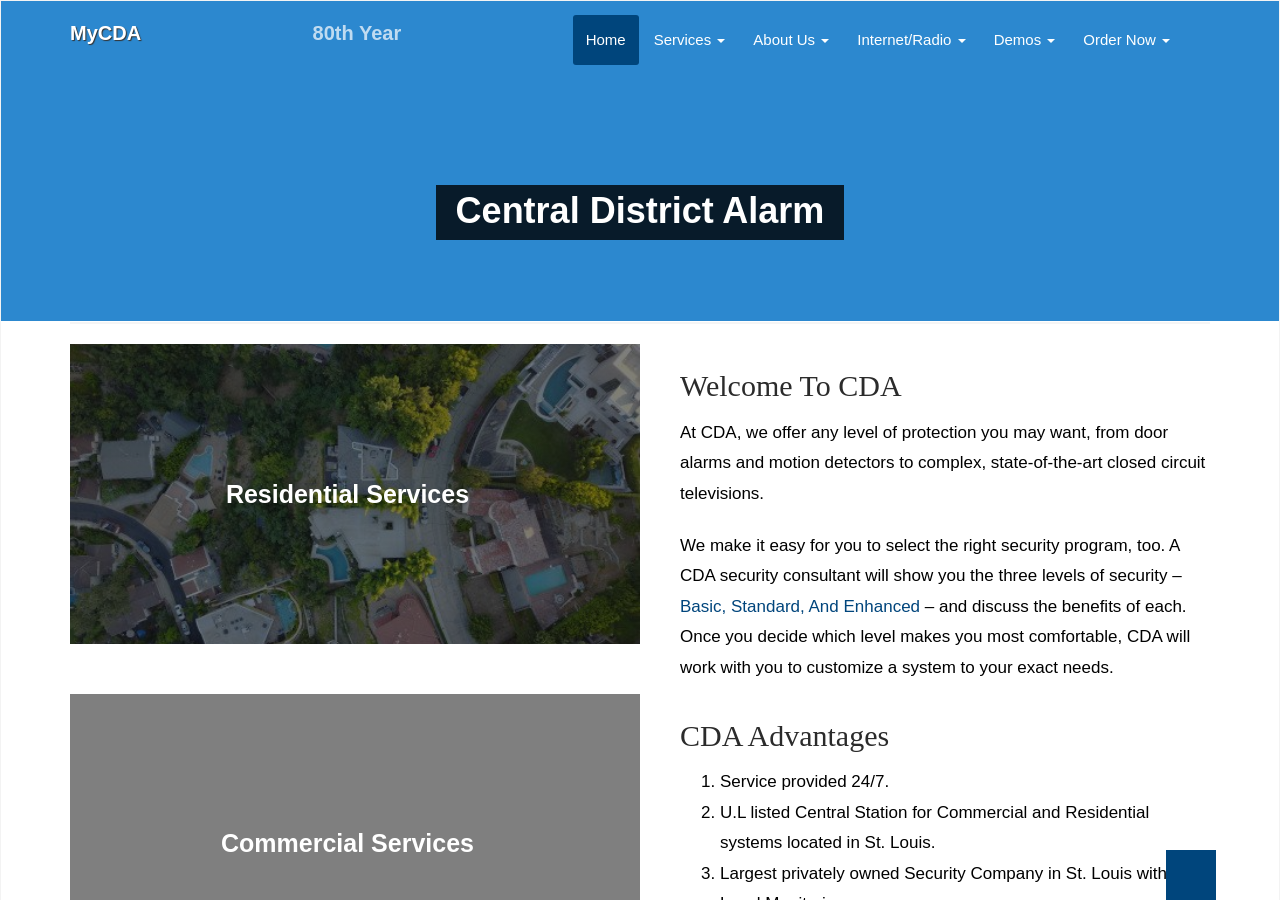
<file: central-vacuum-systems/index.html>
<!DOCTYPE html>
<html lang="en-US">
  <head>
    <meta charset="UTF-8">
    <meta http-equiv="refresh" content="0;url=/">
    <meta name="robots" content="noindex, follow">
    <link rel="canonical" href="https://mycda.net/">
    <link rel="icon" href="/favicon.ico" sizes="any">
    <title>Central District Alarm - MyCDA</title>
  </head>
  <body>
    <p>This page is no longer available.
       <a href="/">Return to the Central District Alarm home page</a>.</p>
  </body>
</html>
</file>
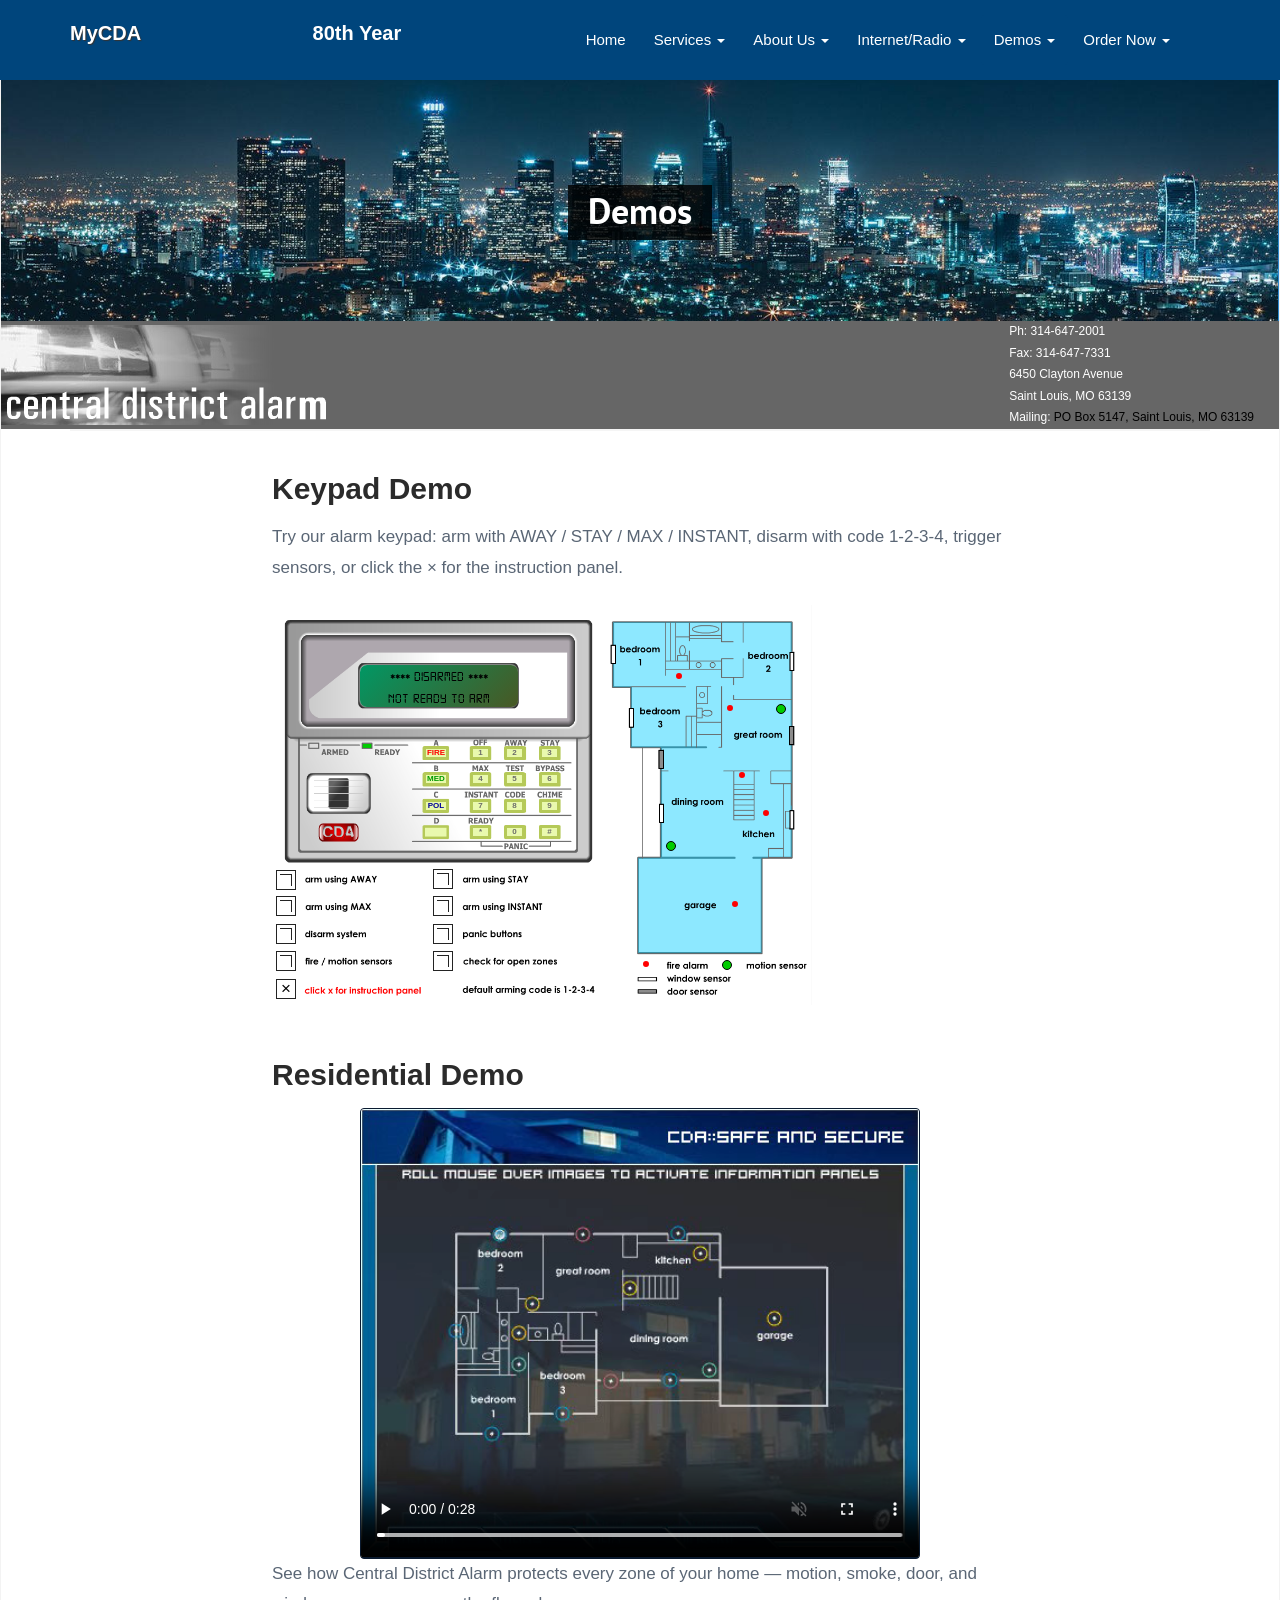
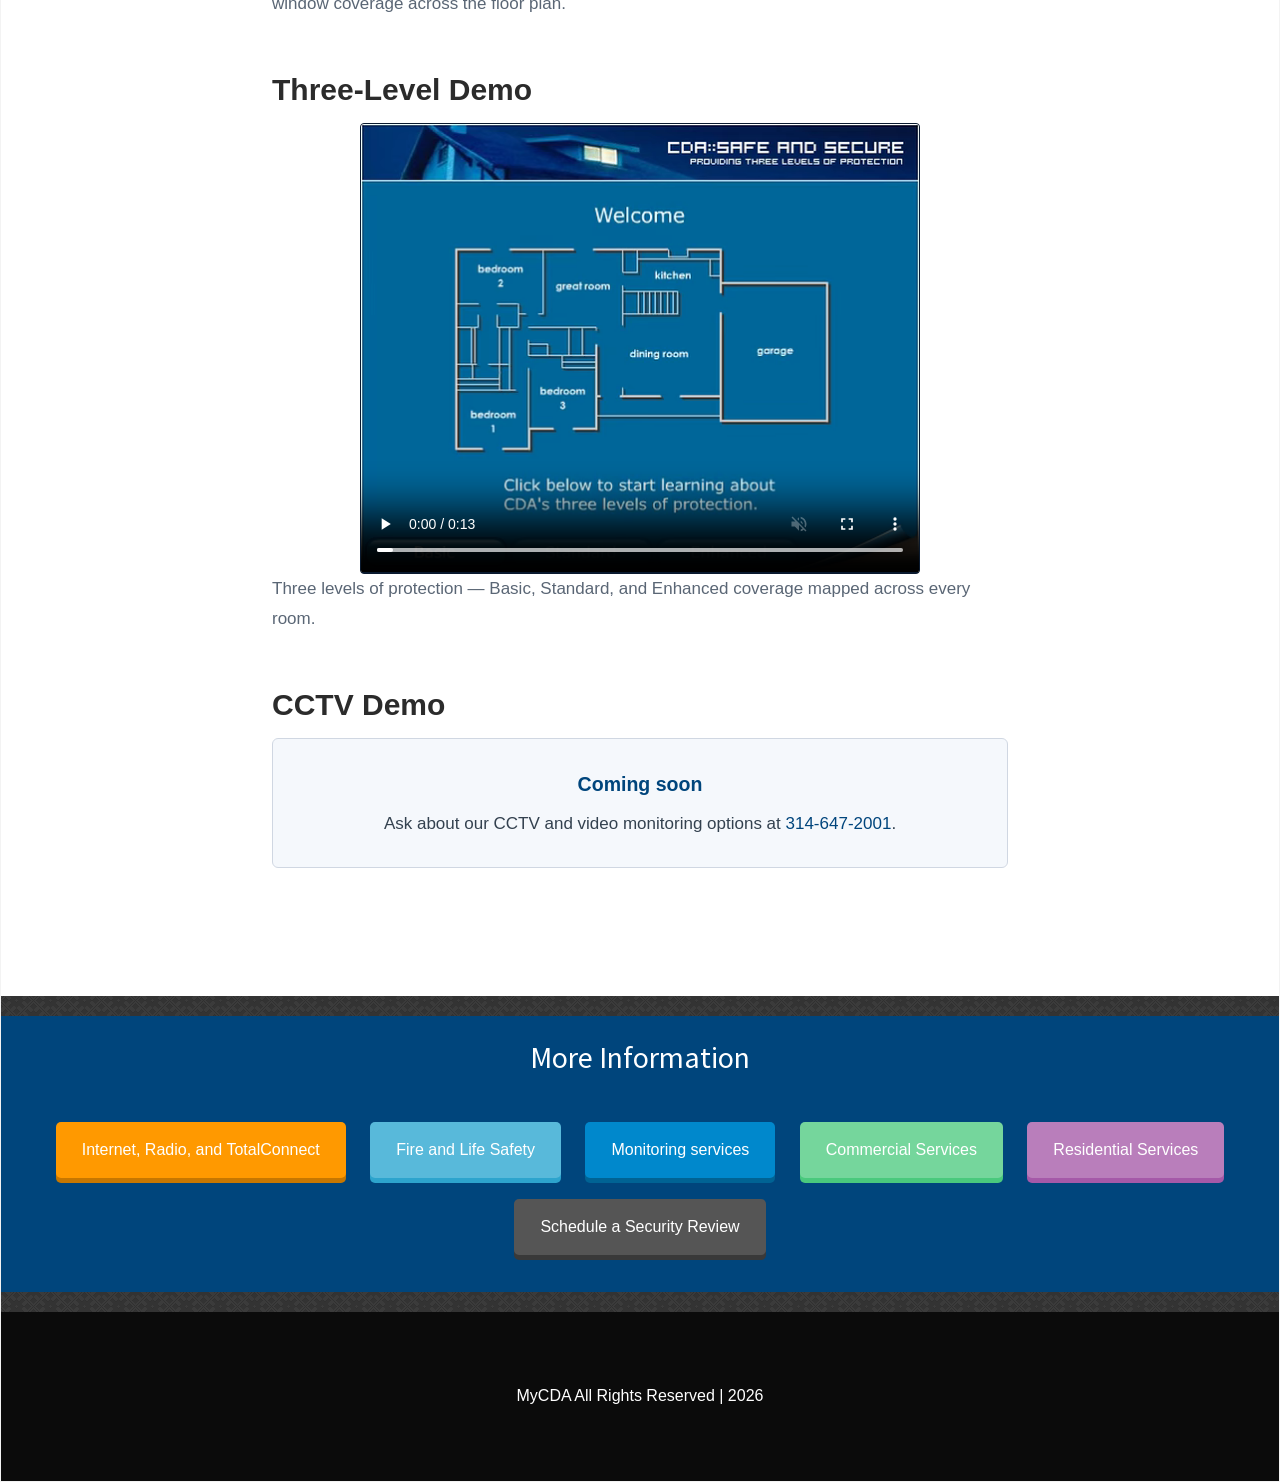
<file: demos/index.html>
<!DOCTYPE html>
<html lang="en-US">
  <head>
    <meta charset="UTF-8">
    <meta http-equiv="X-UA-Compatible" content="IE=edge">
    <meta name="viewport" content="width=device-width, initial-scale=1">
    <link rel="icon" href="/favicon.ico" sizes="any">
    <link rel="icon" type="image/png" sizes="32x32" href="/favicon-32x32.png">
    <link rel="icon" type="image/png" sizes="16x16" href="/favicon-16x16.png">
    <link rel="apple-touch-icon" href="/apple-touch-icon.png">
    <meta name="description" content="Interactive demos of CDA alarm keypads, residential security systems, three-level monitoring, and CCTV — try them in your browser.">
    	
	<meta name='robots' content='index, follow, max-image-preview:large, max-snippet:-1, max-video-preview:-1' />

	<!-- This site is optimized with the Yoast SEO plugin v21.2 - https://yoast.com/wordpress/plugins/seo/ -->
	<title>Demos - MyCDA</title>
	<link rel="canonical" href="https://mycda.net/demos/" />
	<meta property="og:locale" content="en_US" />
	<meta property="og:type" content="article" />
	<meta property="og:title" content="Demos - MyCDA" />
	<meta property="og:url" content="https://mycda.net/demos/" />
	<meta property="og:site_name" content="MyCDA" />
	<meta property="article:modified_time" content="2019-10-31T22:30:46+00:00" />
	<meta name="twitter:card" content="summary_large_image" />
	<script type="application/ld+json" class="yoast-schema-graph">{
	    "@context": "https://schema.org",
	    "@graph": [
	        {
	            "@type": "WebPage",
	            "@id": "https://www.mycda.net/demos/",
	            "url": "https://www.mycda.net/demos/",
	            "name": "Demos - MyCDA",
	            "isPartOf": {
	                "@id": "https://www.mycda.net/#website"
	            },
	            "datePublished": "2018-08-13T00:43:02+00:00",
	            "dateModified": "2019-10-31T22:30:46+00:00",
	            "breadcrumb": {
	                "@id": "https://www.mycda.net/demos/#breadcrumb"
	            },
	            "inLanguage": "en-US",
	            "potentialAction": [
	                {
	                    "@type": "ReadAction",
	                    "target": [
	                        "https://www.mycda.net/demos/"
	                    ]
	                }
	            ]
	        },
	        {
	            "@type": "BreadcrumbList",
	            "@id": "https://www.mycda.net/demos/#breadcrumb",
	            "itemListElement": [
	                {
	                    "@type": "ListItem",
	                    "position": 1,
	                    "name": "Home",
	                    "item": "https://www.mycda.net/"
	                },
	                {
	                    "@type": "ListItem",
	                    "position": 2,
	                    "name": "Demos"
	                }
	            ]
	        },
	        {
	            "@type": "WebSite",
	            "@id": "https://www.mycda.net/#website",
	            "url": "https://www.mycda.net/",
	            "name": "MyCDA",
	            "description": "",
	            "publisher": {
	                "@id": "https://www.mycda.net/#organization"
	            },
	            "potentialAction": [
	                {
	                    "@type": "SearchAction",
	                    "target": {
	                        "@type": "EntryPoint",
	                        "urlTemplate": "https://www.mycda.net/?s={search_term_string}"
	                    },
	                    "query-input": "required name=search_term_string"
	                }
	            ],
	            "inLanguage": "en-US"
	        },
	        {
	            "@type": "Organization",
	            "@id": "https://www.mycda.net/#organization",
	            "name": "MyCDA",
	            "url": "https://www.mycda.net/",
	            "logo": {
	                "@type": "ImageObject",
	                "inLanguage": "en-US",
	                "@id": "https://www.mycda.net/#/schema/logo/image/",
	                "url": "https://www.mycda.net/wp-content/uploads/2018/11/cda_logo.jpg",
	                "contentUrl": "https://www.mycda.net/wp-content/uploads/2018/11/cda_logo.jpg",
	                "width": 162,
	                "height": 162,
	                "caption": "MyCDA"
	            },
	            "image": {
	                "@id": "https://www.mycda.net/#/schema/logo/image/"
	            }
	        }
	    ]
	}</script>
	<!-- / Yoast SEO plugin. -->

<script type="text/javascript">
window._wpemojiSettings = {"baseUrl":"https:\/\/s.w.org\/images\/core\/emoji\/14.0.0\/72x72\/","ext":".png","svgUrl":"https:\/\/s.w.org\/images\/core\/emoji\/14.0.0\/svg\/","svgExt":".svg","source":{"concatemoji":"https:\/\/www.mycda.net\/wp-includes\/js\/wp-emoji-release.min.js?ver=6.2.2"}};
/*! This file is auto-generated */
!function(e,a,t){var n,r,o,i=a.createElement("canvas"),p=i.getContext&&i.getContext("2d");function s(e,t){p.clearRect(0,0,i.width,i.height),p.fillText(e,0,0);e=i.toDataURL();return p.clearRect(0,0,i.width,i.height),p.fillText(t,0,0),e===i.toDataURL()}function c(e){var t=a.createElement("script");t.src=e,t.defer=t.type="text/javascript",a.getElementsByTagName("head")[0].appendChild(t)}for(o=Array("flag","emoji"),t.supports={everything:!0,everythingExceptFlag:!0},r=0;r<o.length;r++)t.supports[o[r]]=function(e){if(p&&p.fillText)switch(p.textBaseline="top",p.font="600 32px Arial",e){case"flag":return s("\ud83c\udff3\ufe0f\u200d\u26a7\ufe0f","\ud83c\udff3\ufe0f\u200b\u26a7\ufe0f")?!1:!s("\ud83c\uddfa\ud83c\uddf3","\ud83c\uddfa\u200b\ud83c\uddf3")&&!s("\ud83c\udff4\udb40\udc67\udb40\udc62\udb40\udc65\udb40\udc6e\udb40\udc67\udb40\udc7f","\ud83c\udff4\u200b\udb40\udc67\u200b\udb40\udc62\u200b\udb40\udc65\u200b\udb40\udc6e\u200b\udb40\udc67\u200b\udb40\udc7f");case"emoji":return!s("\ud83e\udef1\ud83c\udffb\u200d\ud83e\udef2\ud83c\udfff","\ud83e\udef1\ud83c\udffb\u200b\ud83e\udef2\ud83c\udfff")}return!1}(o[r]),t.supports.everything=t.supports.everything&&t.supports[o[r]],"flag"!==o[r]&&(t.supports.everythingExceptFlag=t.supports.everythingExceptFlag&&t.supports[o[r]]);t.supports.everythingExceptFlag=t.supports.everythingExceptFlag&&!t.supports.flag,t.DOMReady=!1,t.readyCallback=function(){t.DOMReady=!0},t.supports.everything||(n=function(){t.readyCallback()},a.addEventListener?(a.addEventListener("DOMContentLoaded",n,!1),e.addEventListener("load",n,!1)):(e.attachEvent("onload",n),a.attachEvent("onreadystatechange",function(){"complete"===a.readyState&&t.readyCallback()})),(e=t.source||{}).concatemoji?c(e.concatemoji):e.wpemoji&&e.twemoji&&(c(e.twemoji),c(e.wpemoji)))}(window,document,window._wpemojiSettings);
</script>
<style type="text/css">
img.wp-smiley,
img.emoji {
	display: inline !important;
	border: none !important;
	box-shadow: none !important;
	height: 1em !important;
	width: 1em !important;
	margin: 0 0.07em !important;
	vertical-align: -0.1em !important;
	background: none !important;
	padding: 0 !important;
}
</style>
	<link rel='stylesheet' id='wp-block-library-css' href='../wp-includes/css/dist/block-library/style.min.css' type='text/css' media='all' />
<link rel='stylesheet' id='classic-theme-styles-css' href='../wp-includes/css/classic-themes.min.css' type='text/css' media='all' />
<style id='global-styles-inline-css' type='text/css'>
body{--wp--preset--color--black: #000000;--wp--preset--color--cyan-bluish-gray: #abb8c3;--wp--preset--color--white: #ffffff;--wp--preset--color--pale-pink: #f78da7;--wp--preset--color--vivid-red: #cf2e2e;--wp--preset--color--luminous-vivid-orange: #ff6900;--wp--preset--color--luminous-vivid-amber: #fcb900;--wp--preset--color--light-green-cyan: #7bdcb5;--wp--preset--color--vivid-green-cyan: #00d084;--wp--preset--color--pale-cyan-blue: #8ed1fc;--wp--preset--color--vivid-cyan-blue: #0693e3;--wp--preset--color--vivid-purple: #9b51e0;--wp--preset--gradient--vivid-cyan-blue-to-vivid-purple: linear-gradient(135deg,rgba(6,147,227,1) 0%,rgb(155,81,224) 100%);--wp--preset--gradient--light-green-cyan-to-vivid-green-cyan: linear-gradient(135deg,rgb(122,220,180) 0%,rgb(0,208,130) 100%);--wp--preset--gradient--luminous-vivid-amber-to-luminous-vivid-orange: linear-gradient(135deg,rgba(252,185,0,1) 0%,rgba(255,105,0,1) 100%);--wp--preset--gradient--luminous-vivid-orange-to-vivid-red: linear-gradient(135deg,rgba(255,105,0,1) 0%,rgb(207,46,46) 100%);--wp--preset--gradient--very-light-gray-to-cyan-bluish-gray: linear-gradient(135deg,rgb(238,238,238) 0%,rgb(169,184,195) 100%);--wp--preset--gradient--cool-to-warm-spectrum: linear-gradient(135deg,rgb(74,234,220) 0%,rgb(151,120,209) 20%,rgb(207,42,186) 40%,rgb(238,44,130) 60%,rgb(251,105,98) 80%,rgb(254,248,76) 100%);--wp--preset--gradient--blush-light-purple: linear-gradient(135deg,rgb(255,206,236) 0%,rgb(152,150,240) 100%);--wp--preset--gradient--blush-bordeaux: linear-gradient(135deg,rgb(254,205,165) 0%,rgb(254,45,45) 50%,rgb(107,0,62) 100%);--wp--preset--gradient--luminous-dusk: linear-gradient(135deg,rgb(255,203,112) 0%,rgb(199,81,192) 50%,rgb(65,88,208) 100%);--wp--preset--gradient--pale-ocean: linear-gradient(135deg,rgb(255,245,203) 0%,rgb(182,227,212) 50%,rgb(51,167,181) 100%);--wp--preset--gradient--electric-grass: linear-gradient(135deg,rgb(202,248,128) 0%,rgb(113,206,126) 100%);--wp--preset--gradient--midnight: linear-gradient(135deg,rgb(2,3,129) 0%,rgb(40,116,252) 100%);--wp--preset--duotone--dark-grayscale: url('index.html');--wp--preset--duotone--grayscale: url('index.html');--wp--preset--duotone--purple-yellow: url('index.html');--wp--preset--duotone--blue-red: url('index.html');--wp--preset--duotone--midnight: url('index.html');--wp--preset--duotone--magenta-yellow: url('index.html');--wp--preset--duotone--purple-green: url('index.html');--wp--preset--duotone--blue-orange: url('index.html');--wp--preset--font-size--small: 13px;--wp--preset--font-size--medium: 20px;--wp--preset--font-size--large: 36px;--wp--preset--font-size--x-large: 42px;--wp--preset--spacing--20: 0.44rem;--wp--preset--spacing--30: 0.67rem;--wp--preset--spacing--40: 1rem;--wp--preset--spacing--50: 1.5rem;--wp--preset--spacing--60: 2.25rem;--wp--preset--spacing--70: 3.38rem;--wp--preset--spacing--80: 5.06rem;--wp--preset--shadow--natural: 6px 6px 9px rgba(0, 0, 0, 0.2);--wp--preset--shadow--deep: 12px 12px 50px rgba(0, 0, 0, 0.4);--wp--preset--shadow--sharp: 6px 6px 0px rgba(0, 0, 0, 0.2);--wp--preset--shadow--outlined: 6px 6px 0px -3px rgba(255, 255, 255, 1), 6px 6px rgba(0, 0, 0, 1);--wp--preset--shadow--crisp: 6px 6px 0px rgba(0, 0, 0, 1);}:where(.is-layout-flex){gap: 0.5em;}body .is-layout-flow > .alignleft{float: left;margin-inline-start: 0;margin-inline-end: 2em;}body .is-layout-flow > .alignright{float: right;margin-inline-start: 2em;margin-inline-end: 0;}body .is-layout-flow > .aligncenter{margin-left: auto !important;margin-right: auto !important;}body .is-layout-constrained > .alignleft{float: left;margin-inline-start: 0;margin-inline-end: 2em;}body .is-layout-constrained > .alignright{float: right;margin-inline-start: 2em;margin-inline-end: 0;}body .is-layout-constrained > .aligncenter{margin-left: auto !important;margin-right: auto !important;}body .is-layout-constrained > :where(:not(.alignleft):not(.alignright):not(.alignfull)){max-width: var(--wp--style--global--content-size);margin-left: auto !important;margin-right: auto !important;}body .is-layout-constrained > .alignwide{max-width: var(--wp--style--global--wide-size);}body .is-layout-flex{display: flex;}body .is-layout-flex{flex-wrap: wrap;align-items: center;}body .is-layout-flex > *{margin: 0;}:where(.wp-block-columns.is-layout-flex){gap: 2em;}.has-black-color{color: var(--wp--preset--color--black) !important;}.has-cyan-bluish-gray-color{color: var(--wp--preset--color--cyan-bluish-gray) !important;}.has-white-color{color: var(--wp--preset--color--white) !important;}.has-pale-pink-color{color: var(--wp--preset--color--pale-pink) !important;}.has-vivid-red-color{color: var(--wp--preset--color--vivid-red) !important;}.has-luminous-vivid-orange-color{color: var(--wp--preset--color--luminous-vivid-orange) !important;}.has-luminous-vivid-amber-color{color: var(--wp--preset--color--luminous-vivid-amber) !important;}.has-light-green-cyan-color{color: var(--wp--preset--color--light-green-cyan) !important;}.has-vivid-green-cyan-color{color: var(--wp--preset--color--vivid-green-cyan) !important;}.has-pale-cyan-blue-color{color: var(--wp--preset--color--pale-cyan-blue) !important;}.has-vivid-cyan-blue-color{color: var(--wp--preset--color--vivid-cyan-blue) !important;}.has-vivid-purple-color{color: var(--wp--preset--color--vivid-purple) !important;}.has-black-background-color{background-color: var(--wp--preset--color--black) !important;}.has-cyan-bluish-gray-background-color{background-color: var(--wp--preset--color--cyan-bluish-gray) !important;}.has-white-background-color{background-color: var(--wp--preset--color--white) !important;}.has-pale-pink-background-color{background-color: var(--wp--preset--color--pale-pink) !important;}.has-vivid-red-background-color{background-color: var(--wp--preset--color--vivid-red) !important;}.has-luminous-vivid-orange-background-color{background-color: var(--wp--preset--color--luminous-vivid-orange) !important;}.has-luminous-vivid-amber-background-color{background-color: var(--wp--preset--color--luminous-vivid-amber) !important;}.has-light-green-cyan-background-color{background-color: var(--wp--preset--color--light-green-cyan) !important;}.has-vivid-green-cyan-background-color{background-color: var(--wp--preset--color--vivid-green-cyan) !important;}.has-pale-cyan-blue-background-color{background-color: var(--wp--preset--color--pale-cyan-blue) !important;}.has-vivid-cyan-blue-background-color{background-color: var(--wp--preset--color--vivid-cyan-blue) !important;}.has-vivid-purple-background-color{background-color: var(--wp--preset--color--vivid-purple) !important;}.has-black-border-color{border-color: var(--wp--preset--color--black) !important;}.has-cyan-bluish-gray-border-color{border-color: var(--wp--preset--color--cyan-bluish-gray) !important;}.has-white-border-color{border-color: var(--wp--preset--color--white) !important;}.has-pale-pink-border-color{border-color: var(--wp--preset--color--pale-pink) !important;}.has-vivid-red-border-color{border-color: var(--wp--preset--color--vivid-red) !important;}.has-luminous-vivid-orange-border-color{border-color: var(--wp--preset--color--luminous-vivid-orange) !important;}.has-luminous-vivid-amber-border-color{border-color: var(--wp--preset--color--luminous-vivid-amber) !important;}.has-light-green-cyan-border-color{border-color: var(--wp--preset--color--light-green-cyan) !important;}.has-vivid-green-cyan-border-color{border-color: var(--wp--preset--color--vivid-green-cyan) !important;}.has-pale-cyan-blue-border-color{border-color: var(--wp--preset--color--pale-cyan-blue) !important;}.has-vivid-cyan-blue-border-color{border-color: var(--wp--preset--color--vivid-cyan-blue) !important;}.has-vivid-purple-border-color{border-color: var(--wp--preset--color--vivid-purple) !important;}.has-vivid-cyan-blue-to-vivid-purple-gradient-background{background: var(--wp--preset--gradient--vivid-cyan-blue-to-vivid-purple) !important;}.has-light-green-cyan-to-vivid-green-cyan-gradient-background{background: var(--wp--preset--gradient--light-green-cyan-to-vivid-green-cyan) !important;}.has-luminous-vivid-amber-to-luminous-vivid-orange-gradient-background{background: var(--wp--preset--gradient--luminous-vivid-amber-to-luminous-vivid-orange) !important;}.has-luminous-vivid-orange-to-vivid-red-gradient-background{background: var(--wp--preset--gradient--luminous-vivid-orange-to-vivid-red) !important;}.has-very-light-gray-to-cyan-bluish-gray-gradient-background{background: var(--wp--preset--gradient--very-light-gray-to-cyan-bluish-gray) !important;}.has-cool-to-warm-spectrum-gradient-background{background: var(--wp--preset--gradient--cool-to-warm-spectrum) !important;}.has-blush-light-purple-gradient-background{background: var(--wp--preset--gradient--blush-light-purple) !important;}.has-blush-bordeaux-gradient-background{background: var(--wp--preset--gradient--blush-bordeaux) !important;}.has-luminous-dusk-gradient-background{background: var(--wp--preset--gradient--luminous-dusk) !important;}.has-pale-ocean-gradient-background{background: var(--wp--preset--gradient--pale-ocean) !important;}.has-electric-grass-gradient-background{background: var(--wp--preset--gradient--electric-grass) !important;}.has-midnight-gradient-background{background: var(--wp--preset--gradient--midnight) !important;}.has-small-font-size{font-size: var(--wp--preset--font-size--small) !important;}.has-medium-font-size{font-size: var(--wp--preset--font-size--medium) !important;}.has-large-font-size{font-size: var(--wp--preset--font-size--large) !important;}.has-x-large-font-size{font-size: var(--wp--preset--font-size--x-large) !important;}
.wp-block-navigation a:where(:not(.wp-element-button)){color: inherit;}
:where(.wp-block-columns.is-layout-flex){gap: 2em;}
.wp-block-pullquote{font-size: 1.5em;line-height: 1.6;}
</style>
<link rel='stylesheet' id='contact-form-7-css' href='../wp-content/plugins/contact-form-7/includes/css/styles.css' type='text/css' media='all' />
<link rel='stylesheet' id='parent-style-css' href='../wp-content/themes/business-idea/style.css' type='text/css' media='all' />
<link rel='stylesheet' id='child-style-css' href='../wp-content/themes/business-idea-child/style.css' type='text/css' media='all' />
<link rel='stylesheet' id='cda-fonts-css' href='/wp-content/fonts/fonts.css' type='text/css' media='all' />
<link rel='stylesheet' id='bootstrap-css' href='../wp-content/themes/business-idea/assets/css/bootstrap.css@ver=1.0.2.css' type='text/css' media='all' />
<link rel='stylesheet' id='business_idea-style-css' href='../wp-content/themes/business-idea/style.css' type='text/css' media='all' />
<link rel='stylesheet' id='animate-css' href='../wp-content/themes/business-idea/assets/css/animate.css' type='text/css' media='all' />
<link rel='stylesheet' id='fontawesome-css' href='../wp-content/themes/business-idea/assets/css/font-awesome/css/font-awesome.css@ver=1.0.2.css' type='text/css' media='all' />
<link rel='stylesheet' id='business_idea-woo-css' href='../wp-content/themes/business-idea/assets/css/woocommerce.css' type='text/css' media='all' />
<link rel='stylesheet' id='js_composer_front-css' href='../wp-content/plugins/js_composer/assets/css/js_composer.min.css' type='text/css' media='all' />
<script type='text/javascript' id='jquery-core-js-extra'>
/* <![CDATA[ */
var business_idea_settings = {"hero_slider_speed":"1500","disable_animation":"1"};
/* ]]> */
</script>
<script type='text/javascript' src='../wp-includes/js/jquery/jquery.min.js' id='jquery-core-js'></script>
<script type='text/javascript' src='../wp-includes/js/jquery/jquery-migrate.min.js' id='jquery-migrate-js'></script>
<script type='text/javascript' src='../wp-content/themes/business-idea/assets/js/bootstrap.js' id='bootstrap-js-js'></script>
<script type='text/javascript' src='../wp-content/themes/business-idea/assets/js/wow.js' id='wow-js-js'></script>
<script type='text/javascript' src='../wp-content/themes/business-idea/assets/js/business.js' id='business_idea-business-js-js'></script>
<script type='text/javascript' src='../wp-content/themes/business-idea/assets/js/materialize.js' id='materialize-js-js'></script>

<meta name="generator" content="WordPress 6.2.2" />    <style>
    </style>
    <script id="ny__wp_head__script">
        window.addEventListener('load', function () {
            // if(!!document.querySelector('#floating_intro_points')){
            //     console.log('floating_intro_points');
            //     var images = [
            //         '/mycda/wp-content/uploads/2018/11/747.png',
            //     ];
            // }
            var hci = document.createElement('p');
            hci.id = 'hci';
            DOMTokenList.prototype.add.apply(hci.classList, [
                'pr25', 'mb0Important', 'fs12'
            ]);
            hci.innerHTML = "<span class='wht'>Ph:</span> <a href='tel:3146472001' style='color:#fff !important;'>314-647-2001</a>" +
                "<br>" +
                "<span class='wht'>Fax: 314-647-7331</span>" +
                "<br>" +
                "<a href='https://goo.gl/maps/m2CshCph72A2' target='_blank' rel='noopener' style='color:#fff !important;'>" +
                "6450 Clayton Avenue" +
                "<br>" +
                "Saint Louis, MO 63139" +
                "</a>" +
                "<br>" +
                "<span class='wht'>Mailing:</span> PO Box 5147, Saint Louis, MO 63139";
            if(window.innerWidth > 768){
                hci.querySelector('a:first-of-type').classList.add('isDisabled');
            }
            document.getElementById('threat_stops_here').appendChild(hci);
            
        });
    </script>
    <style id="business_idea-color">	/* hero section */
	.slide-filter::before{
		background-color: ;
	}
	.big-title{
		color: #ffffff;
	}
	.slider-content{
		color: #ffffff;
	}
	
	.about-area .section-title,
	.about-area .section-overlay .section-title{
		color: #ffffff;
	}
	.about-area .section-description,
	.about-area .section-overlay .section-description{
		color: #ffffff;
	}
	.about-area h3.about-post-title,
	.about-area h3.about-post-title a{
		color: #ffffff;
	}
	.about-area .about-content,
	.about-area blockquote{
		color: #ffffff;
	}

	.contact-area .section-title,
	.contact-area .section-overlay .section-title{
		color: #ffffff;
	}
	.contact-area .section-description,
	.contact-area .section-overlay .section-description{
		color: #ffffff;
	}
	
	.news-area .section-title,
	.news-area .section-overlay .section-title{
		color: #242424;
	}
	.news-area .section-description,
	.news-area .section-overlay .section-description{
		color: #999999;
	}
	
	.social-area .section-title,
	.social-area .section-overlay .section-title{
		color: #242424;
	}
	
	.dropdown-menu>li>a:focus, 
	.dropdown-menu>li>a:hover,
	.nav .open > a,
	.nav .open > a:hover,
	.nav .open > a:focus,
	.dropdown-menu>.active>a, 
	.dropdown-menu>.active>a:focus, 
	.dropdown-menu>.active>a:hover,
	.sub-header a,
	.sub-header a:hover,
	.sub-header a:focus,
	.slider .carousel-control .fa,
	.sections .section-title strong,
	.service-icon .fa,
	.service-area .service-title:hover,
	.service-area .service-title:focus,
	.about-area a,
	.about-area h3 a:hover,
	.about-area h3 a:focus,
	.product-category h6,
	.product-category a,
	.product-title a h3:hover,
	.product-title a h3:focus,
	.team-area .team-item-area .team-title:hover,
	.team-area .team-item-area .team-title:focus,
	.team-item-area .team-footer ul li .fa,
	.newsletter-content-area input[type="submit"]:hover,
	.newsletter-content-area input[type="submit"]:focus,
	.news-title-link:hover, 
	.news-title-link:focus, 
	.news-title-link h3:hover,
	.news-title-link h3:focus,
	.news-item-area .time,
	.news-item-area .media-body a:hover,
	.news-item-area .media-body a:focus,
	.news-item-area a,
	.callout-link,
	.pricing-item-area.active .pricing-features .pricing-icon,
	.portfolio-tabs ul li a:hover,
	.portfolio-tabs ul li a:focus,
	.widget ul li > a:hover,
	.widget ul li > a:focus,
	.footer-post-area .footer-post-time,
	.footer-post-area .footer_post_title:hover,
	.footer-post-area .footer_post_title:hover,
	.footer-contact-info span .fa,
	.copyright-contents a:hover,
	.copyright-contents a:focus,
	.site-content .blog a:hover,
	.site-content .blog a:focus,
	.site-content .blog .entry-title:hover,
	.site-content .blog .entry-title:focus,
	.author_detail .author_title, 
	.author_detail .author_title h4,
	.widget a,
	.widget .widget-title,
	.widget .widget-title a,
	.site-content a,
	.site-content .blog a,
	.comment-reply-link,
	.btn-primary,
	.btn-link:hover,
	.btn-link:focus,
	.btn-secondary:hover,
	.btn-secondary:focus{
		color: #00B2FF;
	}
	@media (max-width: 767px){
		.float-header .navbar-default .navbar-nav .open .dropdown-menu>li>a:hover,
		.float-header .navbar-default .navbar-nav .open .dropdown-menu>li>a:focus{
			color: #00B2FF !important;
		}
	}
	
	.header .btn-primary,
	.navbar-default .navbar-nav>.open>a, 
	.navbar-default .navbar-nav>.open>a:focus, 
	.navbar-default .navbar-nav>.open>a:hover,
	.header .navbar-nav > .active > a,
	.header .navbar-nav > .active > a:before,
	.slide-btn:hover,
	.slide-btn:focus,
	.slide-back,
	.carousel-indicators .active,
	.sections .section-title:before,
	.service-button,
	.start-add-to-cart a,
	.testimonial-client-profile,
	.testimonial-client-profile:after,
	.newsletter-content-area input[type="submit"],
	.news-thumbnail .news-overlay a,
	input[type="submit"],
	.callout-link:hover,
	.callout-link:focus,
	.carousel-control,
	.pricing-item-area .pricing-header,
	.pricing-features .pricing-button:hover,
	.pricing-features .pricing-button:focus,
	.pricing-item-area.active .pricing-features .pricing-button,
	.portfolio-tabs ul li.active a,
	.portfolio-tabs ul li.active a:hover,
	.portfolio-tabs ul li.active a:focus,
	.portfolio-item-area span,
	.scroll_top,
	.site-content .blog .more-link,
	.blog .tags a,
	.search-submit,
	.widget .tagcloud a,
	.page-numbers.current,
	.contact-area .contact-section-header,
	.btn-primary:hover,
	.btn-primary:focus,
	.btn-secondary{
		background-color: #00B2FF;
	}

	.header .btn-primary,
	.btn-primary,
	.btn-primary:hover,
	.btn-primary:focus,
	.btn-secondary{
		border-color: #00B2FF;
	}

	.pricing-features .pricing-button:hover,
	.pricing-features .pricing-button:focus,
	.pricing-item-area.active .pricing-features .pricing-button,
	.carousel-indicators li,
	div[role=form] input[type="text"]:focus, 
	div[role=form] input[type="email"]:focus,
	div[role=form] textarea:focus{
		border: 1px solid #00B2FF;
	}

	.slide-btn:hover,
	.slide-btn:focus,
	.newsletter-content-area input[type="submit"]{
		border: 2px solid #00B2FF;
	}

	.dropdown-menu{
		border-top: 2px solid #00B2FF;
	}

	input[type="submit"] {
	  background-color: #00B2FF;
	}

	blockquote {
		border-left: 1px solid #00B2FF;
	}

	@media ( max-width: 768px ){
		.site-header{
			background-color: #00B2FF;
		}
	}
	
		body{
			}
	
	.header .navbar-nav > li > a,
	.dropdown-menu > li > a{
			}
	h1{
		 
	}
	h2{
		 
	}
	h3{
		 
	}
	h4{
		 
	}
	h5{
		 
	}
	h6{
		 
	}
	.sub-header{
		background-color: rgb(50,155,236);
	}
	</style><meta name="generator" content="Powered by WPBakery Page Builder - drag and drop page builder for WordPress."/>
<!--[if lte IE 9]><link rel="stylesheet" type="text/css" href="https://www.mycda.net/wp-content/plugins/js_composer/assets/css/vc_lte_ie9.min.css" media="screen"><![endif]--><style type="text/css" id="custom-background-css">
body.custom-background { background-color: #777777; background-image: url("../wp-content/uploads/2018/11/dark_embroidery.png"); background-position: left top; background-size: auto; background-repeat: repeat; background-attachment: scroll; }
</style>
	<style type="text/css" data-type="vc_shortcodes-custom-css">.vc_custom_1541483798106{background-color: #000000 !important;}.vc_custom_1541483941146{background-color: #000000 !important;}.vc_custom_1541483962758{background-color: #000000 !important;}.vc_custom_1541483994803{background-color: #000000 !important;}</style><noscript><style type="text/css"> .wpb_animate_when_almost_visible { opacity: 1; }</style></noscript>
  <style id="cda-anniversary-css">
.header .col-md-12{ position:relative; }
.cda-anniversary{
    position:absolute; left:50%; top:50%; transform:translate(-50%,-50%);
    margin:0; color:#ffffff; font-weight:bold; font-size:20px; line-height:1;
    white-space:nowrap; pointer-events:none; z-index:2;
    opacity:0; transition:opacity .12s ease;          /* hidden until JS positions it (no load-time jump) */
}
.cda-anniversary.is-placed{ opacity:1; }
</style>
</head>
  <body class="page-template-default page page-id-76 custom-background theme_layout wpb-js-composer js-comp-ver-5.6 vc_responsive">

	<div id="page" class="site">
		
		<header class="site-header">
			<div class="header navbar-default">
				<div class="container">
				<div class="row">
					<div class="col-md-12">
					<div class="navbar-header">
						<a class="site-title" href="../index.html" title="Business Max">
																<p>MyCDA</p>
															
						</a>

						<button type="button" class="navbar-toggle collapsed" data-toggle="collapse" data-target="#bs-example-navbar-collapse-1" aria-expanded="false">
							<span class="sr-only">Toggle navigation</span>
							<span class="icon-bar"></span>
							<span class="icon-bar"></span>
							<span class="icon-bar"></span>
					   </button>
					</div>
					
				   <div class="cda-anniversary" aria-label="Celebrating our 80th year">80th Year</div>
				   <script>
(function () {
  function placeAnniversary() {
    var badge = document.querySelector('.cda-anniversary');
    var brand = document.querySelector('.site-title');
    if (!badge || !brand) return;
    if (getComputedStyle(badge).display === 'none') { badge.style.left=''; badge.style.top=''; return; }
    // Right boundary = the hamburger toggle when it's visible (collapsed/mobile navbar),
    // otherwise the first inline menu tab. Center the badge in that gap, on the brand's line.
    var toggle = document.querySelector('.navbar-toggle');
    var firstTab = document.querySelector('#menu-menu-2 > li');
    var toggleVisible = toggle && toggle.getClientRects().length > 0 && getComputedStyle(toggle).display !== 'none';
    var rightEl = toggleVisible ? toggle : firstTab;
    if (!rightEl || !rightEl.getClientRects().length) return;
    var col = badge.offsetParent || badge.parentElement;
    var colRect = col.getBoundingClientRect();
    var brandRect = brand.getBoundingClientRect();
    var rightRect = rightEl.getBoundingClientRect();
    badge.style.left = ((brandRect.right + rightRect.left) / 2 - colRect.left) + 'px';
    badge.style.top  = (brandRect.top + brandRect.height / 2 - colRect.top) + 'px';
    badge.classList.add('is-placed'); // reveal only after positioning -> eliminates the jump
  }
  function placeSoon() { requestAnimationFrame(placeAnniversary); }
  // Position as early as the layout exists (DOMContentLoaded), NOT on full window.load,
  // so the badge never sits mis-placed while the hero image downloads.
  if (document.readyState === 'loading') {
    document.addEventListener('DOMContentLoaded', placeSoon);
  } else {
    placeSoon();
  }
  // Re-place after web fonts settle (brand width can shift) and on the usual events.
  if (document.fonts && document.fonts.ready) { document.fonts.ready.then(placeSoon); }
  window.addEventListener('load', placeAnniversary);
  window.addEventListener('resize', placeAnniversary);
})();
</script>
				   <!-- Collect the nav links, forms, and other content for toggling -->
					<div class="collapse navbar-collapse" id="bs-example-navbar-collapse-1">
					  <div class="menu-menu-2-container"><ul id="menu-menu-2" class="nav navbar-nav"><li id="menu-item-291" class="menu-item menu-item-type-post_type menu-item-object-page menu-item-home menu-item-291"><a title="Home" href="/">Home</a></li>
<li id="menu-item-292" class="menu-item menu-item-type-post_type menu-item-object-page menu-item-has-children menu-item-292 dropdown"><a title="Services" href="/#services" data-toggle="dropdown" class="dropdown-toggle" aria-haspopup="true">Services <span class="caret"></span></a>
<ul role="menu" class="dropdown-menu">
	<li id="menu-item-293" class="menu-item menu-item-type-custom menu-item-object-custom menu-item-293"><a title="Residential Services" href="/#residential_services">Residential Services</a></li>
	<li id="menu-item-294" class="menu-item menu-item-type-custom menu-item-object-custom menu-item-294"><a title="Commercial Services" href="/#commercial_services">Commercial Services</a></li>
	<li id="menu-item-296" class="menu-item menu-item-type-custom menu-item-object-custom menu-item-296"><a title="Fire/Life Safety Services" href="/#fire_life_safety_services">Fire/Life Safety Services</a></li>
	<li id="menu-item-297" class="menu-item menu-item-type-custom menu-item-object-custom menu-item-297"><a title="Monitoring Services" href="/#monitoring_services">Monitoring Services</a></li>
</ul>
</li>
<li id="menu-item-361" class="menu-item menu-item-type-custom menu-item-object-custom menu-item-has-children menu-item-361 dropdown"><a href="/#about" title="About Us" data-toggle="dropdown" class="dropdown-toggle" aria-haspopup="true">About Us <span class="caret"></span></a>
<ul role="menu" class="dropdown-menu">
	<li id="menu-item-305" class="menu-item menu-item-type-post_type menu-item-object-page menu-item-305"><a title="Company History" href="/#company-history">Company History</a></li>
	<li id="menu-item-304" class="menu-item menu-item-type-post_type menu-item-object-page menu-item-304"><a title="24 Hour Monitoring" href="/#24-hour-monitoring">24 Hour Monitoring</a></li>
</ul>
</li>
<li id="menu-item-363" class="menu-item menu-item-type-custom menu-item-object-custom menu-item-has-children menu-item-363 dropdown"><a href="/#internet-radio" title="Internet/Radio" data-toggle="dropdown" class="dropdown-toggle" aria-haspopup="true">Internet/Radio <span class="caret"></span></a>
<ul role="menu" class="dropdown-menu">
	<li id="menu-item-307" class="menu-item menu-item-type-post_type menu-item-object-page menu-item-307"><a title="Residential" href="/#internet-radio-residential">Residential</a></li>
	<li id="menu-item-308" class="menu-item menu-item-type-post_type menu-item-object-page menu-item-308"><a title="Commercial" href="/#internet-radio-commercial">Commercial</a></li>
</ul>
</li>
<li id="menu-item-309" class="menu-item menu-item-type-post_type menu-item-object-page current-menu-item page_item page-item-76 current_page_item current-menu-ancestor current-menu-parent current_page_parent current_page_ancestor menu-item-has-children menu-item-309 dropdown active"><a title="Demos" href="/#demos" data-toggle="dropdown" class="dropdown-toggle" aria-haspopup="true">Demos <span class="caret"></span></a>
<ul role="menu" class="dropdown-menu">
	<li id="menu-item-327" class="menu-item menu-item-type-custom menu-item-object-custom current-menu-item menu-item-327 active"><a title="Keypad Demo" href="/#keypad">Keypad Demo</a></li>
	<li id="menu-item-329" class="menu-item menu-item-type-custom menu-item-object-custom current-menu-item menu-item-329 active"><a title="Residential Demos" href="/#residential">Residential Demos</a></li>
	<li id="menu-item-331" class="menu-item menu-item-type-custom menu-item-object-custom current-menu-item menu-item-331 active"><a title="Three Level Demo" href="/#three_level">Three Level Demo</a></li>
	<li id="menu-item-326" class="menu-item menu-item-type-custom menu-item-object-custom current-menu-item menu-item-326 active"><a title="CCTV Demo" href="/#cctv">CCTV Demo</a></li>
</ul>
</li>
<li id="menu-item-314" class="menu-item menu-item-type-post_type menu-item-object-page menu-item-has-children menu-item-314 dropdown"><a title="Order Now" href="/order-now/residential-order/index.html" data-toggle="dropdown" class="dropdown-toggle" aria-haspopup="true">Order Now <span class="caret"></span></a>
<ul role="menu" class="dropdown-menu">
	<li id="menu-item-315" class="menu-item menu-item-type-post_type menu-item-object-page menu-item-315"><a title="Residential Order" href="/order-now/residential-order/index.html">Residential Order</a></li>
	<li id="menu-item-316" class="menu-item menu-item-type-post_type menu-item-object-page menu-item-316"><a title="Commercial Order" href="/order-now/commercial-order/index.html">Commercial Order</a></li>
</ul>
</li>
</ul></div>			 
					</div><!-- /.navbar-collapse -->
					
									</div>
				</div>
				</div>
			</div>
		</header><!-- /.site-header -->
		
				<section class="sub-header">

						<div class="rellax">
				<img src="../wp-content/uploads/2018/11/sub-header_compressed.jpg" loading="lazy" decoding="async">
			</div>
				
						<div class="sub-header-overlay">
							<div class="container sub-header-container">					
					<div class="row">
						<div class="col-md-12 text-center">
														 <h1 class="page_title">Demos</h1>
							 						</div>
					</div>
				</div>
						</div>
					
		</section>
		<section class="site-content">
    <div id="threat_stops_here" class="df jcsb aic flexSnap" style="background-color: #666666;">
        <img src="../wp-content/uploads/2018/11/flash_header.gif" alt="central district alarm header gif" loading="lazy" decoding="async">
    </div>
	<div class="container">
		<div class="row">

			<div class="col-md-12 col-sm-12">
				
				<article id="post-76" class="blog post-76 page type-page status-publish hentry">

	<h2 class="entry-title">Demos</h2>	
	<div class="post_content">								
		<div class="media">

		  <div class="media-body">									
			<div class="entry-content">
		<style>
		.cda-demos{max-width:760px;margin:0 auto;padding:8px 12px}
		.cda-demo{margin:0 0 40px;padding-top:8px}
		.cda-demo h2{margin:0 0 12px;font-weight:600}
		.cda-demo video{width:100%;height:auto;border:1px solid #0a1a2f;background:#0a1a2f;border-radius:4px}
		.cda-demo .cda-soon{border:1px solid #d0d7e2;background:#f5f8fc;border-radius:6px;padding:28px 20px;text-align:center;color:#33414f}
		.cda-demo .cda-soon strong{display:block;font-size:1.15em;margin-bottom:6px;color:#00457c}
		.cda-demo .cda-cap{margin-top:10px;color:#5a6675}
		</style>
		<div class="cda-demos">

		<section id="keypad" class="cda-demo">
			<h2>Keypad Demo</h2>
			<p class="cda-cap">Try our alarm keypad: arm with AWAY / STAY / MAX / INSTANT, disarm with code 1-2-3-4, trigger sensors, or click the &times; for the instruction panel.</p>
			<div class="cda-keypad-wrap" style="max-width:760px;margin:0 auto;">
<div class="vc_tta-panel-body">
	<div class="wpb_raw_code wpb_content_element wpb_raw_html" >
		<div class="wpb_wrapper">
			<style>
    @font-face {
        font-family: "digital7";
        src: url([data-uri]) format("woff")
    }

    #_keypad {
        z-index: 3;
        /*outline: 2px dashed skyblue;*/
        position: relative;
        width: 540px;
        height: 400px;
        background-image: url([data-uri]);
        background-size: contain;
        background-position: center;
        background-repeat: no-repeat;
    }

    #_keypad [handle="screen"] {
        z-index: 1;
        width: 158px;
        height: 42px;
        position: absolute;
        left: 88px;
        top: 60px;
        background: linear-gradient(-45deg, #495824, #019764);
        border-radius: 7px;
    }

    #_keypad [handle="screen"] output {
        z-index: 2;
        display: flex;
        flex-direction: column;
        justify-content: center;
        align-items: center;
        width: inherit;
        height: inherit;
        font-size: 14px;
        text-align: center;
        padding-top: 0;
    }

    #_keypad [handle="screen"] output > p {
        font-family: 'digital7', monospace;
        margin-top: 1px;
        margin-bottom: 1px;
    }

    #_keypad [template="corner_button"] {
        position: absolute;
        /*width: 17px; !** too small on site *!*/
        /*height: 17px; !** too small on site *!*/
        width: 20px;
        height: 20px;
        border: 1px solid #232323;
        padding-top: 3px;
        padding-right: 3px;
        background-color: white;
        outline: 2px solid white;
    }

    #_keypad [template="corner_button"]:hover {
        background-color: #00cc00;
    }

    #_keypad [template="corner_button"] > div {
        width: 12px;
        height: 12px;
        border-top: 1px solid #232323;
        border-right: 1px solid #232323;
        background-color: transparent;
        float: right;
    }

    #_keypad [handle="instructions"] {
        position: absolute;
        width: 20px;
        height: 20px;
        border: 1px solid #232323;
        padding-top: 0;
        padding-right: 0;
        background-color: white;
        outline: 2px solid white;
        text-align: center;
        display: flex;
        justify-content: center;
        align-items: center;
    }

    #_keypad [handle="instructions"]:hover {
        background-color: #00cc00;
    }

    #_keypad [template="fire_alarm"] {
        position: absolute;
        width: 6px;
        height: 6px;
        border: 2px solid red;
        border-radius: 100%;
        background-color: red;
    }

    #_keypad [template="fire_alarm"]:hover {
        background-color: #8de8ff;
    }

    #_keypad [template="fire_alarm"].hwht:hover {
        background-color: white;
    }

    #_keypad [template="motion_sensor"] {
        position: absolute;
        width: 10px;
        height: 10px;
        border: 1px solid black;
        border-radius: 100%;
        background-color: #00cc00;
    }

    #_keypad [template="motion_sensor"]:hover::before, #_keypad [template="motion_sensor"]:hover::after {
        content: ' ';
        width: 10px;
        height: 10px;
        position: absolute;
        left: 0;
        top: 0;
    }

    #_keypad #ms1:hover::before, #_keypad #ms1:hover::after {
        border-bottom: 1px solid black;
        border-left: 1px solid black;
        border-bottom-left-radius: 10px;
    }

    #_keypad #ms1:hover::before {
        transform: translate(-5px, 5px);
    }

    #_keypad #ms1:hover::after {
        transform: translate(-10px, 10px);
    }

    #_keypad #ms2:hover::before, #_keypad #ms2:hover::after {
        border-top: 1px solid black;
        border-right: 1px solid black;
        border-top-right-radius: 10px;
    }

    #_keypad #ms2:hover::before {
        transform: translate(5px, -5px);
    }

    #_keypad #ms2:hover::after {
        transform: translate(10px, -10px);
    }

    [handle="instructions_dialog"] {
        position: absolute;
        width: 540px;
        height: 398px;
        z-index: 7;
        background: transparent;
        padding: 0;
        margin: 0;
        border: 0 transparent;
    }

    @keyframes dialog_open {
        0% {
            width: 1px;
            height: 1px;
        }
        50% {
            width: 98.5%;
            height: 10%;
        }
        100% {
            width: 98.5%;
            height: 98%;
        }
    }

    @keyframes dialog_close {
        0% {
            width: 98.5%;
            height: 98%;
        }
        50% {
            height: 10%;
            width: 98.5%;
        }
        100% {
            width: 1px;
            height: 1px;
        }
    }

    @keyframes dialog_open1 {
        0% {
            transform: scale(.04, .04);
        }
        50% {
            transform: scale(1, .04);
        }
        100% {
            transform: scale(1, 1);
        }
    }

    @keyframes dialog_close1 {
        0% {
            transform: scale(1, 1);
        }
        50% {
            transform: scale(1, .04);
        }
        100% {
            transform: scale(.04, .04);
        }
    }

    [handle="instructions_dialog"] > p {
        transition: all 1s linear;
        transform-origin: bottom left;
        animation: dialog_close1 2s linear;
        width: 98.5%;
        height: 98%;
        position: relative;
        background-color: rgba(255, 255, 255, .7);
        border: 2px solid #484848;
        margin-left: .5%;
        margin-top: .5%;
    }

    [handle="instructions_dialog"].open > p {
        animation: dialog_open1 2s linear;
    }

    [handle="instructions_dialog"] > button {
        position: absolute;
        left: 3px;
        bottom: 3px;
        width: 23px;
        height: 22px;
        background-color: white;
        z-index: 10;
        border: 2px solid black;
    }

    [handle="instructions_dialog"] > button::after {
        content: 'click - to collapse panel';
        color: red;
        position: absolute;
        left: 28px;
        bottom: 2px;
        white-space: nowrap;
        font-size: 11px;
        background-color: white;
        padding-left: 2px;
        padding-right: 5px;
    }

    [template="keypad_button_special"]{
        background-color: #e9f9ae;
        border-color: #b5c958;
        border-width: 3px;
        border-style: solid;
        border-radius: 2px;
        position: absolute;
        width: 26px;
        height: 14px;
        font-size: 8px;
        display: flex;
        justify-content: center;
        align-items: center;
        font-weight: bold;
        color: #6c6d69;
        padding: 0;
    }

    [template="keypad_button"] {
        background-color: #e9f9ae;
        border-color: #b5c958;
        border-width: 3px;
        border-style: solid;
        border-radius: 2px;
        position: absolute;
        width: 21px;
        height: 14px;
        font-size: 8px;
        display: flex;
        justify-content: center;
        align-items: center;
        font-weight: bold;
        color: #6c6d69;
        padding: 0;
    }

    [template="keypad_button"]:active {
        border-width: 1px;
    }

    #_keypad p{
        color:black;
    }

</style>
<div id="_keypad">
    <div handle="screen">
        <output>
            <p>****&nbsp;DISARMED&nbsp;****</p>
            <p>NOT READY TO ARM</p>
        </output>
    </div>
    <div template="corner_button" style="left: 4px; top: 265px;">
        <div></div>
    </div>
    <div template="corner_button" style="left: 4px; top: 291px;">
        <div></div>
    </div>
    <div template="corner_button" style="left: 4px; top: 319px;">
        <div></div>
    </div>
    <div template="corner_button" style="left: 4px; top: 346px;">
        <div></div>
    </div>
    <div template="corner_button" style="left: 161px; top: 264px;">
        <div></div>
    </div>
    <div template="corner_button" style="left: 161px; top: 291px;">
        <div></div>
    </div>
    <div template="corner_button" style="left: 161px; top: 319px;">
        <div></div>
    </div>
    <div template="corner_button" style="left: 161px; top: 346px;">
        <div></div>
    </div>

    <button id="kbs_fire" template="keypad_button_special" style="left:151px; top: 141px; color: #ff0000;">FIRE</button>
    <button id="kbs_med" template="keypad_button_special" style="left:151px; top: 167px; color: #009900;">MED</button>
    <button id="kbs_pol" template="keypad_button_special" style="left:151px; top: 194px; color: #000099;">POL</button>

    <button id="kb_off" template="keypad_button" style="left:198px; top: 141px;">1</button>
    <button template="keypad_button" style="left:232px; top: 141px;">2</button>
    <button template="keypad_button" style="left:267px; top: 141px;">3</button>
    <button template="keypad_button" style="left:198px; top: 167px;">4</button>
    <button template="keypad_button" style="left:232px; top: 167px;">5</button>
    <button template="keypad_button" style="left:267px; top: 167px;">6</button>
    <button template="keypad_button" style="left:198px; top: 194px;">7</button>
    <button template="keypad_button" style="left:232px; top: 194px;">8</button>
    <button template="keypad_button" style="left:267px; top: 194px;">9</button>
    <button id="kb_asterisk" template="keypad_button" style="left:198px; top: 220px;">*</button>
    <button template="keypad_button" style="left:232px; top: 220px;">0</button>
    <button template="keypad_button" style="left:267px; top: 220px;">#</button>
    <div id="fa_bedroom" template="fire_alarm" style="left: 404px; top: 68px;"></div>
    <div id="fa_living_room" template="fire_alarm" style="left: 455px; top: 100px;"></div>
    <div id="fa_upstairs_hall" template="fire_alarm" style="left: 467px; top: 167px;"></div>
    <div id="fa_kitchen" template="fire_alarm" style="left: 491px; top: 205px;"></div>
    <div id="fa_garage" template="fire_alarm" style="left: 460px; top: 296px;"></div>
    <div template="fire_alarm" style="left: 371px; top: 356px;" class="hwht"></div>
    <div id="ms1" template="motion_sensor" style="left: 504px; top:99px;"></div>
    <div id="ms2" template="motion_sensor" style="left: 394px; top:236px;"></div>
    <div template="motion_sensor" style="left: 450px; top:355px;"></div>
    <div style="left: 4px; top: 374px;" handle="instructions">&times;</div>
    <dialog handle="instructions_dialog">
        <button>-</button>
        <p>...</p>
    </dialog>
</div>
<script>
    var keypad = document.getElementById('_keypad');
    var kp_screen = document.querySelector('#_keypad [handle="screen"]');
    var kp_screen_output = kp_screen.querySelector('output');
    var kp_instructions = document.querySelector('#_keypad [handle="instructions"]');
    var kp_instructions_dialog = document.querySelector('#_keypad [handle="instructions_dialog"]');
    var kp_instructions_dialog_button = kp_instructions_dialog.querySelector('button');
    kp_instructions.onclick = function () {
        kp_instructions_dialog.toggleAttribute('open');
        kp_instructions_dialog.classList.toggle('open');
    };
    kp_instructions_dialog_button.onclick = function () {
        kp_instructions_dialog.classList.toggle('open');
        setTimeout(function () {
            kp_instructions_dialog.toggleAttribute('open');
        }, 2000);
    };

    var fa_bedroom = document.getElementById('fa_bedroom');
    var fa_living_room = document.getElementById('fa_living_room');
    var fa_upstairs_hall = document.getElementById('fa_upstairs_hall');
    var fa_kitchen = document.getElementById('fa_kitchen');
    var fa_garage = document.getElementById('fa_garage');

    var kbs_fire = document.getElementById('kbs_fire');
    var kbs_med = document.getElementById('kbs_med');
    var kbs_pol = document.getElementById('kbs_pol');

    var kb_asterisk = document.getElementById('kb_asterisk');
    var kb_off = document.getElementById('kb_off');

    kbs_fire.onclick = function(){
        scroll_text('<p>***&nbsp;FIRE ALARM&nbsp;***</p>', false);
    };

    kbs_med.onclick = function(){
        scroll_text('<p>***&nbsp;MEDICAL ALARM&nbsp;***</p>', false);
    };

    kbs_pol.onclick = function(){
        scroll_text('<p>***&nbsp;PANIC ALARM&nbsp;***</p>', false);
    };

    kb_asterisk.onclick = function(){
        scroll_text('<p>NO ZONES OPEN</p>', false);
    };

    kb_off.onclick = function(){
        scroll_text('<p>****&nbsp;DISARMED&nbsp;****</p><p>NOT READY TO ARM</p>', false);
    };

    fa_bedroom.onclick = function () {
        scroll_text('<p>FIRE 08</p><p>BEDROOM 01 HALL</p>', false);
    };

    fa_living_room.onclick = function () {
        scroll_text('<p>FIRE 09</p><p>LIVING ROOM HALL</p>', false);
    };

    fa_upstairs_hall.onclick = function () {
        scroll_text('<p>FIRE 10</p><p>UPSTAIRS HALL</p>', false);
    };

    fa_kitchen.onclick = function () {
        scroll_text('<p>FIRE 11</p><p>KITCHEN</p>', false);
    };

    fa_garage.onclick = function () {
        scroll_text('<p>FIRE 12</p><p>GARAGE</p>', false);
    };

    function scroll_text(html, scroll) {
        if (scroll) {
            html = '<marquee direction="up">' + html + '</marquee>';
        }
        kp_screen_output.innerHTML = html;
    }
</script>
		</div>
	</div>
</div>
			</div>
		</section>

		<section id="residential" class="cda-demo">
			<h2>Residential Demo</h2>
			<video controls muted loop autoplay playsinline preload="auto" poster="/wp-content/uploads/demos-video/residential-poster.jpg" style="display:block;width:100%;max-width:560px;margin:0 auto;height:auto">
				<source src="/wp-content/uploads/demos-video/residential.mp4" type="video/mp4">
				<source src="/wp-content/uploads/demos-video/residential.webm" type="video/webm">
				Your browser doesn&#8217;t support embedded video. Call <a href="tel:3146472001">314-647-2001</a> for a walkthrough.
			</video>
			<p class="cda-cap">See how Central District Alarm protects every zone of your home &mdash; motion, smoke, door, and window coverage across the floor plan.</p>
		</section>

		<section id="three_level" class="cda-demo">
			<h2>Three-Level Demo</h2>
			<video controls muted loop autoplay playsinline preload="auto" poster="/wp-content/uploads/demos-video/three-level-poster.jpg" style="display:block;width:100%;max-width:560px;margin:0 auto;height:auto">
				<source src="/wp-content/uploads/demos-video/three-level.mp4" type="video/mp4">
				<source src="/wp-content/uploads/demos-video/three-level.webm" type="video/webm">
				Your browser doesn&#8217;t support embedded video. Call <a href="tel:3146472001">314-647-2001</a> for a walkthrough.
			</video>
			<p class="cda-cap">Three levels of protection &mdash; Basic, Standard, and Enhanced coverage mapped across every room.</p>
		</section>

		<section id="cctv" class="cda-demo">
			<h2>CCTV Demo</h2>
			<div class="cda-soon">
				<strong>Coming soon</strong>
				Ask about our CCTV and video monitoring options at <a href="tel:3146472001">314-647-2001</a>.
			</div>
		</section>

		</div>
	</div>
		  </div>
		</div>							
	</div>							
</article><!-- page -->	
			
			</div>

		</div>
	</div>
</section>

<style>.vc_custom_1541453364403{margin-right: 0px !important;margin-left: 0px !important;padding-top: 0px !important;padding-bottom: 15px !important;background-color: #00457c !important;}.prefooter_buttons_row .wpb_wrapper{
    /*display:flex;*/
    /*justify-content:center;*/
    /*align-items:center;*/
    text-align:center;
}
.prefooter_buttons_row .vc_btn3-style-3d{
    margin-left:10px;
    margin-right:10px;
}#prefooter{opacity:1;}</style><p><section id="prefooter" class="vc_section vc_custom_1541453364403 vc_section-has-fill"><div class="vc_row wpb_row vc_row-fluid"><div class="wpb_column vc_column_container vc_col-sm-12"><div class="vc_column-inner"><div class="wpb_wrapper"><h2 style="color: #ffffff;text-align: center;font-family:Source Sans Pro;font-weight:400;font-style:normal" class="vc_custom_heading" >More Information</h2><div class="vc_empty_space"   style="height: 32px" ><span class="vc_empty_space_inner"></span></div>
</div></div></div></div><div class="vc_row wpb_row vc_row-fluid prefooter_buttons_row"><div class="wpb_column vc_column_container vc_col-sm-12"><div class="vc_column-inner"><div class="wpb_wrapper"><div class="vc_btn3-container vc_btn3-inline" >
	<a class="vc_general vc_btn3 vc_btn3-size-lg vc_btn3-shape-rounded vc_btn3-style-3d vc_btn3-color-warning" href="#internet-radio-residential" title="">Internet, Radio, and TotalConnect</a></div>
<div class="vc_btn3-container vc_btn3-inline" >
	<a class="vc_general vc_btn3 vc_btn3-size-lg vc_btn3-shape-rounded vc_btn3-style-3d vc_btn3-color-info" href="#fire_life_safety_services" title="">Fire and Life Safety</a></div>
<div class="vc_btn3-container vc_btn3-inline" >
	<a class="vc_general vc_btn3 vc_btn3-size-lg vc_btn3-shape-rounded vc_btn3-style-3d vc_btn3-color-primary" href="#monitoring_services" title="">Monitoring services</a></div>
<div class="vc_btn3-container vc_btn3-inline" >
	<a class="vc_general vc_btn3 vc_btn3-size-lg vc_btn3-shape-rounded vc_btn3-style-3d vc_btn3-color-vista-blue" href="#commercial_services" title="">Commercial Services</a></div>
<div class="vc_btn3-container vc_btn3-inline" >
	<a class="vc_general vc_btn3 vc_btn3-size-lg vc_btn3-shape-rounded vc_btn3-style-3d vc_btn3-color-purple" href="#residential_services" title="">Residential Services</a></div>
<div class="vc_btn3-container vc_btn3-inline" >
	<a class="vc_general vc_btn3 vc_btn3-size-lg vc_btn3-shape-rounded vc_btn3-style-3d vc_btn3-color-inverse" href="/order-now/residential-order/index.html" title="">Schedule a Security Review</a></div>
</div></div></div></div></section></p>
		<section class="footer">

            <section class="footer">
                <div class="footer-site-info">
                    <div class="container">
                        <div class="row">
                            <div class="col-md-12 text-center wht">
                                MyCDA All Rights Reserved | 2026                                <a class="scroll_top" href="index.html" style="display: block;"><i class="fa fa-angle-double-up"></i></a>
                            </div>
                        </div>
                    </div><!-- /.container -->
                </div><!-- /.footer-site-info -->

            </section>

		</section><!-- /.footer -->

	</div>
	
<link rel='stylesheet' id='vc_tta_style-css' href='../wp-content/plugins/js_composer/assets/css/js_composer_tta.min.css' type='text/css' media='all' />
<script type='text/javascript' id='rtrar.appLocal-js-extra'>
/* <![CDATA[ */
var rtafr = {"rules":""};
/* ]]> */
</script>
<script type='text/javascript' src='../wp-content/themes/business-idea/assets/js/jquery.easeScroll.js' id='easeScroll-js-js'></script>
<script type='text/javascript' src='../wp-includes/js/dist/vendor/wp-polyfill-inert.min.js' id='wp-polyfill-inert-js'></script>
<script type='text/javascript' src='../wp-includes/js/dist/vendor/regenerator-runtime.min.js' id='regenerator-runtime-js'></script>
<script type='text/javascript' src='../wp-includes/js/dist/vendor/wp-polyfill.min.js' id='wp-polyfill-js'></script>
<script type='text/javascript' src='../wp-content/plugins/js_composer/assets/js/dist/js_composer_front.min.js' id='wpb_composer_front_js-js'></script>
<script type='text/javascript' src='../wp-content/plugins/js_composer/assets/lib/vc_accordion/vc-accordion.min.js' id='vc_accordion_script-js'></script>
<script type='text/javascript' src='../wp-content/plugins/js_composer/assets/lib/vc-tta-autoplay/vc-tta-autoplay.min.js' id='vc_tta_autoplay_script-js'></script>
<script type='text/javascript' src='../wp-content/plugins/js_composer/assets/lib/vc_tabs/vc-tabs.min.js' id='vc_tabs_script-js'></script>
  </body>
</html>
</file>
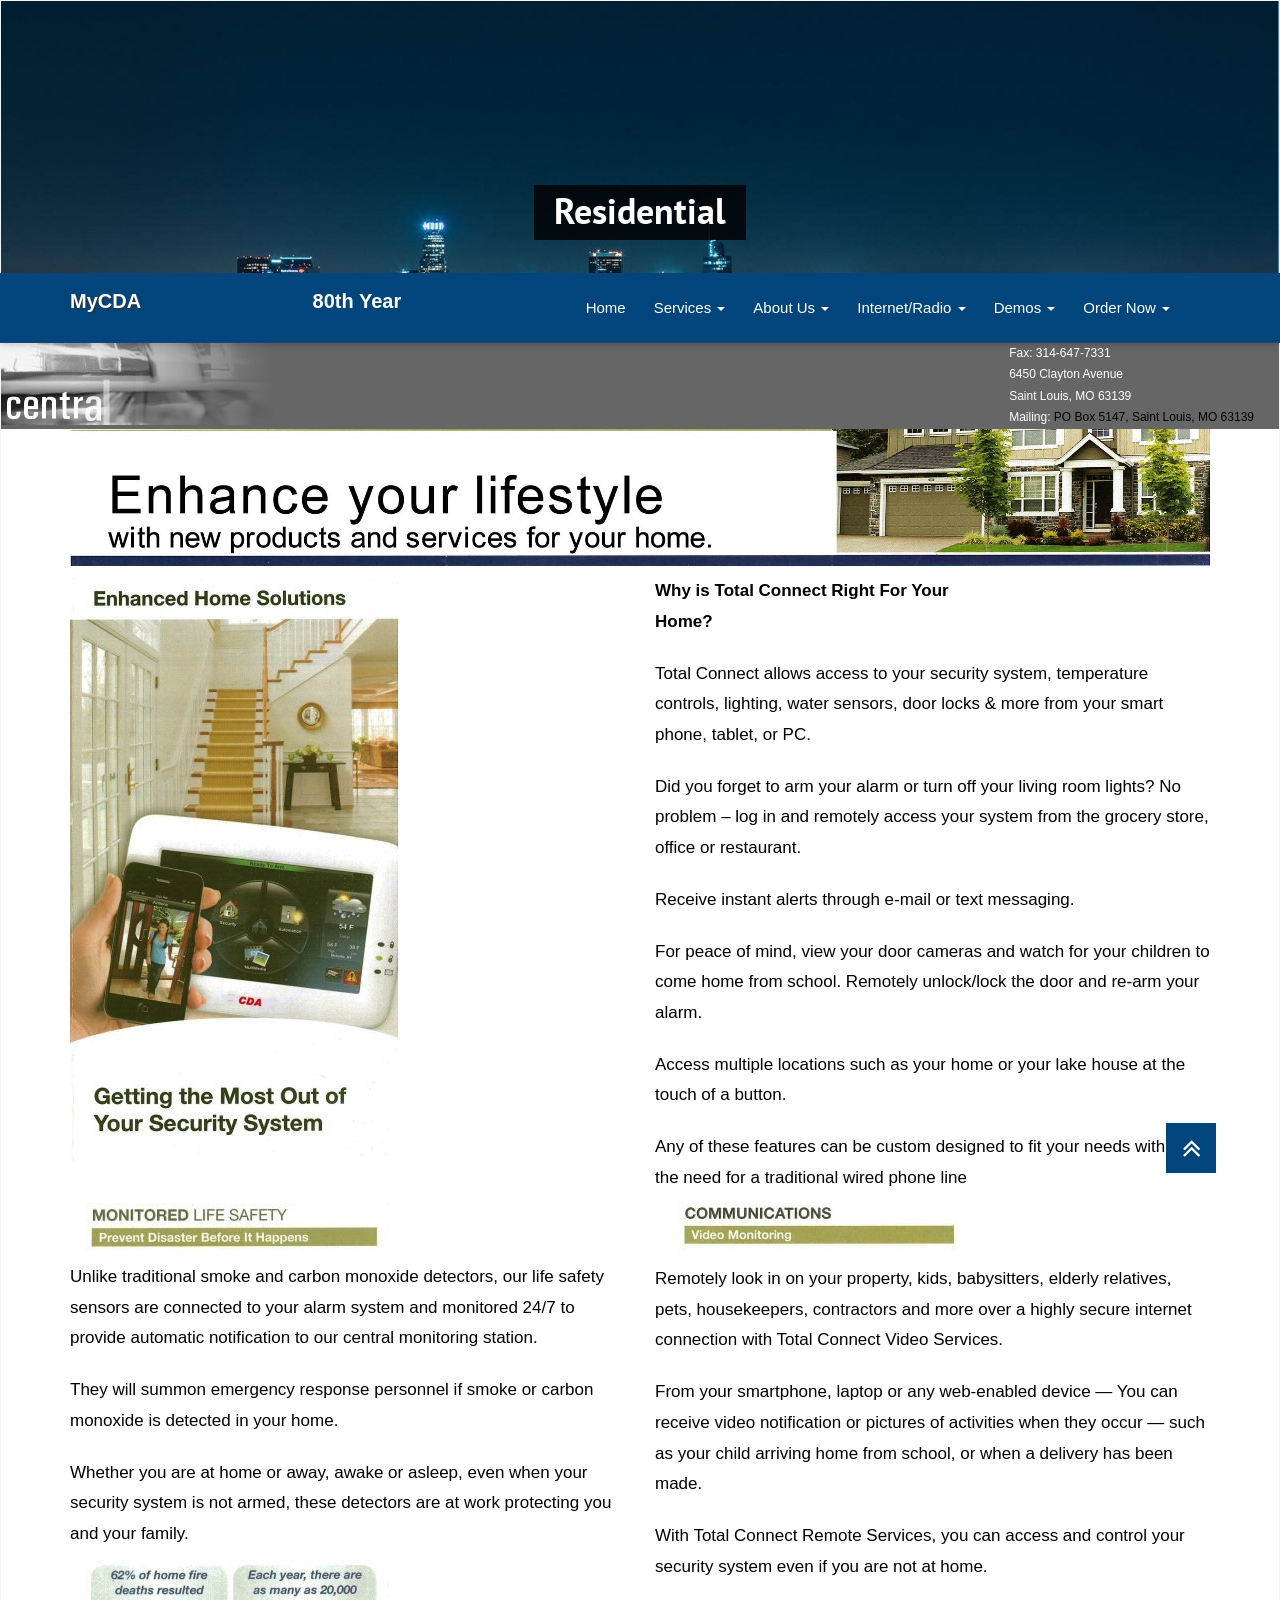
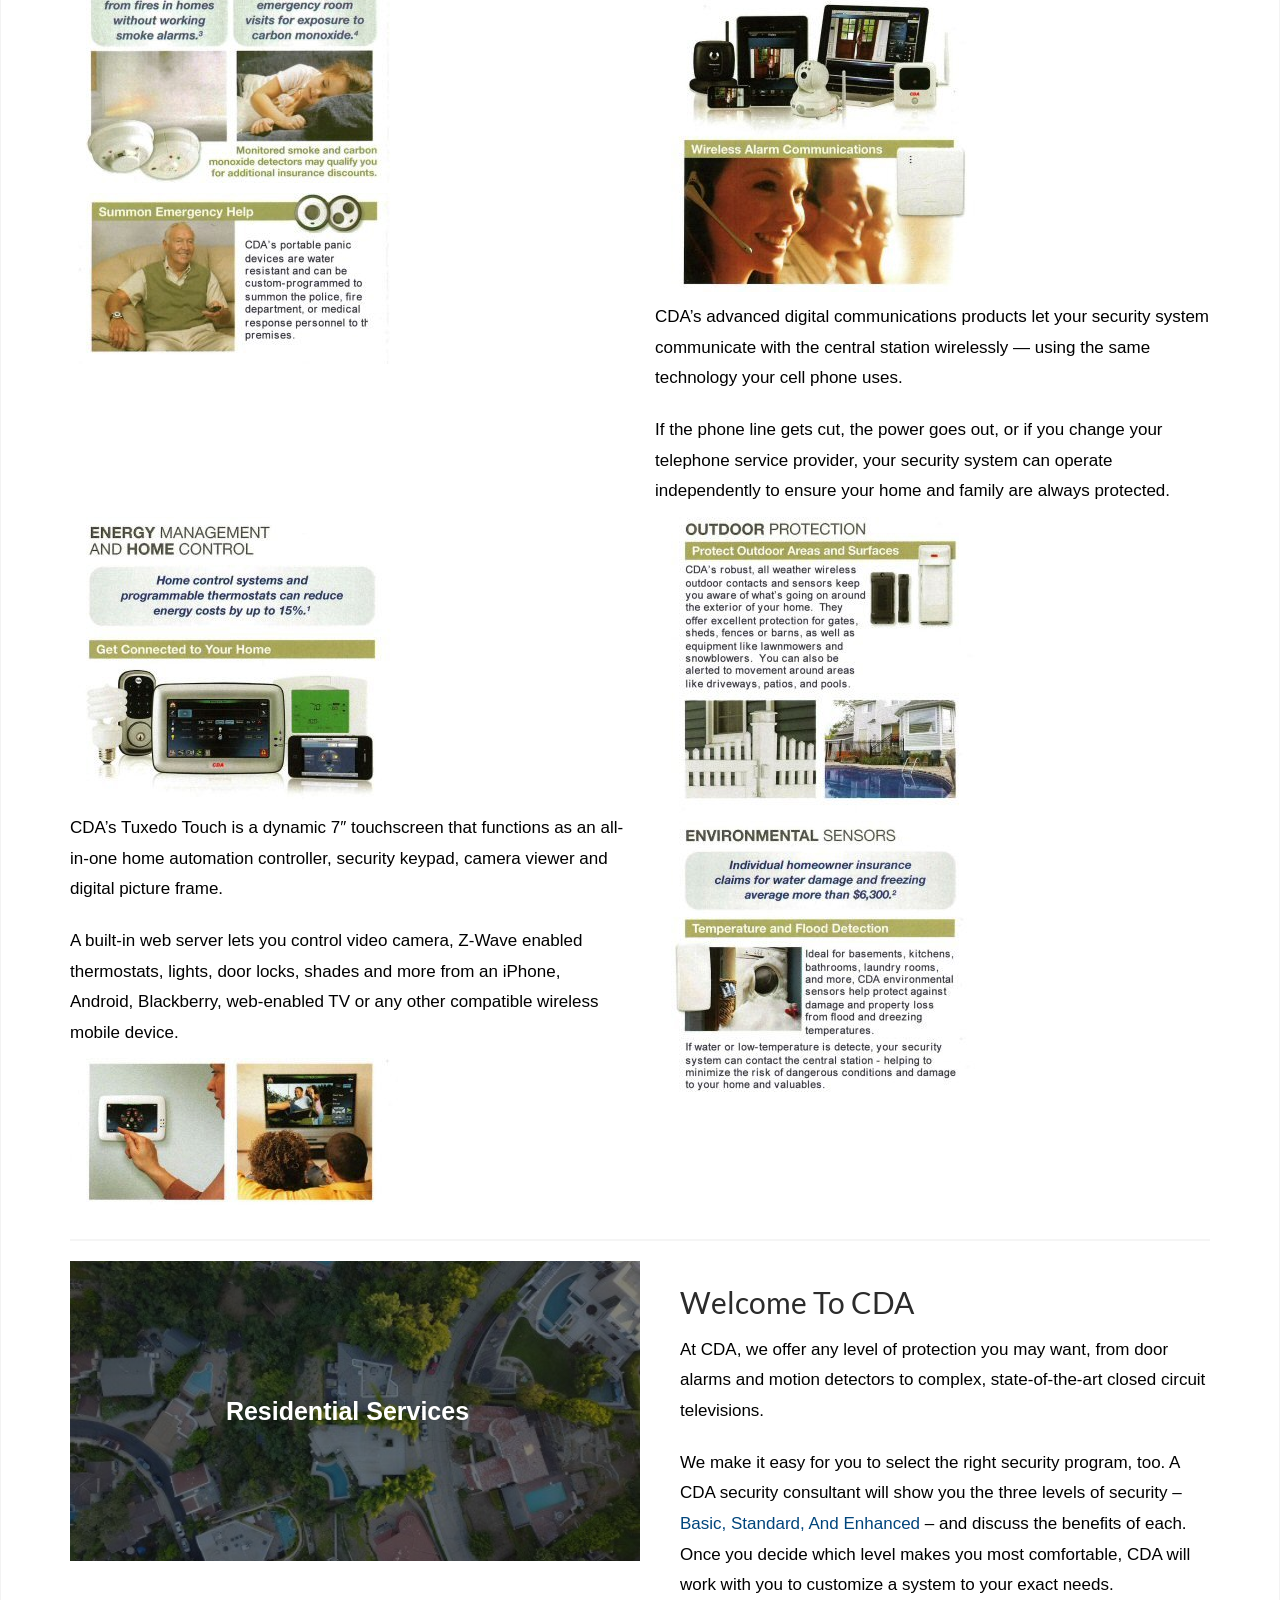
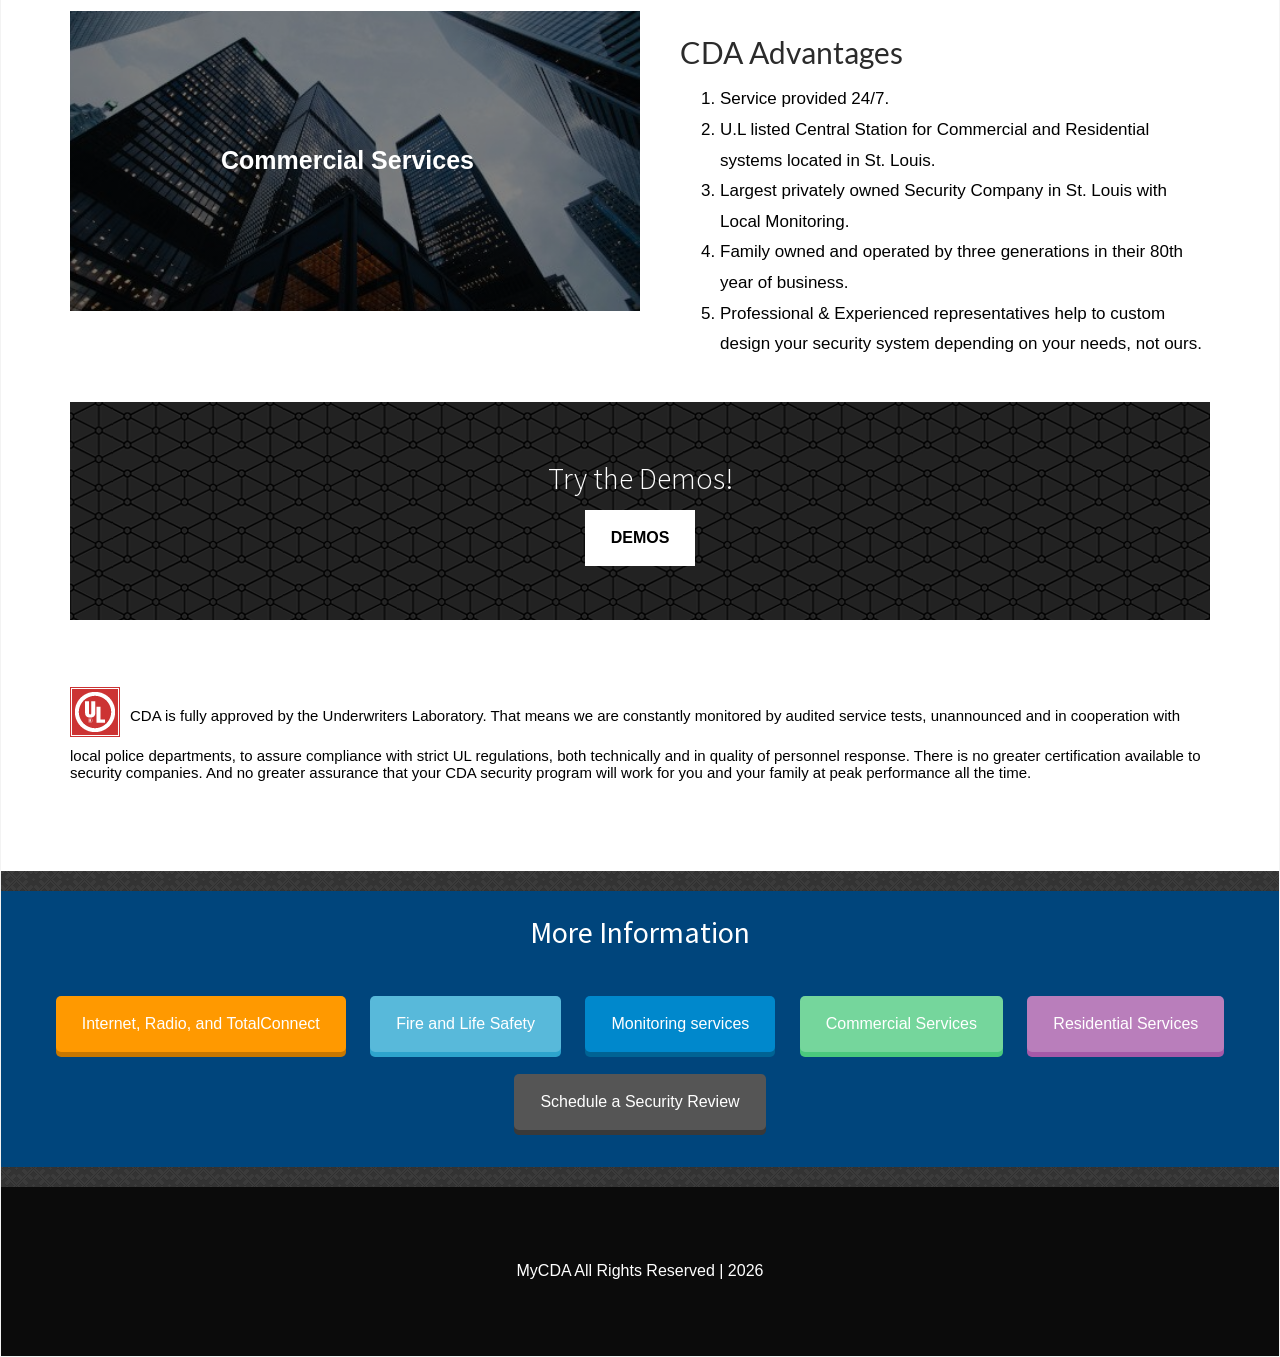
<file: internet-radio/index.html>
<!DOCTYPE html>
<html lang="en-US">
  <head>
    <meta charset="UTF-8">
    <meta http-equiv="refresh" content="0;url=/#internet-radio-residential">
    <meta http-equiv="X-UA-Compatible" content="IE=edge">
    <meta name="viewport" content="width=device-width, initial-scale=1">
    <link rel="icon" href="/favicon.ico" sizes="any">
    <link rel="icon" type="image/png" sizes="32x32" href="/favicon-32x32.png">
    <link rel="icon" type="image/png" sizes="16x16" href="/favicon-16x16.png">
    <link rel="apple-touch-icon" href="/apple-touch-icon.png">
    <meta name="description" content="Internet, Radio, and TotalConnect connectivity options from Central District Alarm — for residential and commercial accounts.">
    	
	<meta name='robots' content='index, follow, max-image-preview:large, max-snippet:-1, max-video-preview:-1' />

	<!-- This site is optimized with the Yoast SEO plugin v21.2 - https://yoast.com/wordpress/plugins/seo/ -->
	<title>Internet/Radio - MyCDA</title>
	<link rel="canonical" href="https://mycda.net/internet-radio/" />
	<meta property="og:locale" content="en_US" />
	<meta property="og:type" content="article" />
	<meta property="og:title" content="Internet/Radio - MyCDA" />
	<meta property="og:url" content="https://mycda.net/internet-radio/" />
	<meta property="og:site_name" content="MyCDA" />
	<meta property="article:modified_time" content="2018-11-06T07:24:10+00:00" />
	<meta name="twitter:card" content="summary_large_image" />
	<script type="application/ld+json" class="yoast-schema-graph">{
	    "@context": "https://schema.org",
	    "@graph": [
	        {
	            "@type": "WebPage",
	            "@id": "https://www.mycda.net/internet-radio/",
	            "url": "https://www.mycda.net/internet-radio/",
	            "name": "Internet/Radio - MyCDA",
	            "isPartOf": {
	                "@id": "https://www.mycda.net/#website"
	            },
	            "datePublished": "2018-08-13T00:34:38+00:00",
	            "dateModified": "2018-11-06T07:24:10+00:00",
	            "breadcrumb": {
	                "@id": "https://www.mycda.net/internet-radio/#breadcrumb"
	            },
	            "inLanguage": "en-US",
	            "potentialAction": [
	                {
	                    "@type": "ReadAction",
	                    "target": [
	                        "https://www.mycda.net/internet-radio/"
	                    ]
	                }
	            ]
	        },
	        {
	            "@type": "BreadcrumbList",
	            "@id": "https://www.mycda.net/internet-radio/#breadcrumb",
	            "itemListElement": [
	                {
	                    "@type": "ListItem",
	                    "position": 1,
	                    "name": "Home",
	                    "item": "https://www.mycda.net/"
	                },
	                {
	                    "@type": "ListItem",
	                    "position": 2,
	                    "name": "Internet/Radio"
	                }
	            ]
	        },
	        {
	            "@type": "WebSite",
	            "@id": "https://www.mycda.net/#website",
	            "url": "https://www.mycda.net/",
	            "name": "MyCDA",
	            "description": "",
	            "publisher": {
	                "@id": "https://www.mycda.net/#organization"
	            },
	            "potentialAction": [
	                {
	                    "@type": "SearchAction",
	                    "target": {
	                        "@type": "EntryPoint",
	                        "urlTemplate": "https://www.mycda.net/?s={search_term_string}"
	                    },
	                    "query-input": "required name=search_term_string"
	                }
	            ],
	            "inLanguage": "en-US"
	        },
	        {
	            "@type": "Organization",
	            "@id": "https://www.mycda.net/#organization",
	            "name": "MyCDA",
	            "url": "https://www.mycda.net/",
	            "logo": {
	                "@type": "ImageObject",
	                "inLanguage": "en-US",
	                "@id": "https://www.mycda.net/#/schema/logo/image/",
	                "url": "https://www.mycda.net/wp-content/uploads/2018/11/cda_logo.jpg",
	                "contentUrl": "https://www.mycda.net/wp-content/uploads/2018/11/cda_logo.jpg",
	                "width": 162,
	                "height": 162,
	                "caption": "MyCDA"
	            },
	            "image": {
	                "@id": "https://www.mycda.net/#/schema/logo/image/"
	            }
	        }
	    ]
	}</script>
	<!-- / Yoast SEO plugin. -->

<script type="text/javascript">
window._wpemojiSettings = {"baseUrl":"https:\/\/s.w.org\/images\/core\/emoji\/14.0.0\/72x72\/","ext":".png","svgUrl":"https:\/\/s.w.org\/images\/core\/emoji\/14.0.0\/svg\/","svgExt":".svg","source":{"concatemoji":"https:\/\/www.mycda.net\/wp-includes\/js\/wp-emoji-release.min.js?ver=6.2.2"}};
/*! This file is auto-generated */
!function(e,a,t){var n,r,o,i=a.createElement("canvas"),p=i.getContext&&i.getContext("2d");function s(e,t){p.clearRect(0,0,i.width,i.height),p.fillText(e,0,0);e=i.toDataURL();return p.clearRect(0,0,i.width,i.height),p.fillText(t,0,0),e===i.toDataURL()}function c(e){var t=a.createElement("script");t.src=e,t.defer=t.type="text/javascript",a.getElementsByTagName("head")[0].appendChild(t)}for(o=Array("flag","emoji"),t.supports={everything:!0,everythingExceptFlag:!0},r=0;r<o.length;r++)t.supports[o[r]]=function(e){if(p&&p.fillText)switch(p.textBaseline="top",p.font="600 32px Arial",e){case"flag":return s("\ud83c\udff3\ufe0f\u200d\u26a7\ufe0f","\ud83c\udff3\ufe0f\u200b\u26a7\ufe0f")?!1:!s("\ud83c\uddfa\ud83c\uddf3","\ud83c\uddfa\u200b\ud83c\uddf3")&&!s("\ud83c\udff4\udb40\udc67\udb40\udc62\udb40\udc65\udb40\udc6e\udb40\udc67\udb40\udc7f","\ud83c\udff4\u200b\udb40\udc67\u200b\udb40\udc62\u200b\udb40\udc65\u200b\udb40\udc6e\u200b\udb40\udc67\u200b\udb40\udc7f");case"emoji":return!s("\ud83e\udef1\ud83c\udffb\u200d\ud83e\udef2\ud83c\udfff","\ud83e\udef1\ud83c\udffb\u200b\ud83e\udef2\ud83c\udfff")}return!1}(o[r]),t.supports.everything=t.supports.everything&&t.supports[o[r]],"flag"!==o[r]&&(t.supports.everythingExceptFlag=t.supports.everythingExceptFlag&&t.supports[o[r]]);t.supports.everythingExceptFlag=t.supports.everythingExceptFlag&&!t.supports.flag,t.DOMReady=!1,t.readyCallback=function(){t.DOMReady=!0},t.supports.everything||(n=function(){t.readyCallback()},a.addEventListener?(a.addEventListener("DOMContentLoaded",n,!1),e.addEventListener("load",n,!1)):(e.attachEvent("onload",n),a.attachEvent("onreadystatechange",function(){"complete"===a.readyState&&t.readyCallback()})),(e=t.source||{}).concatemoji?c(e.concatemoji):e.wpemoji&&e.twemoji&&(c(e.twemoji),c(e.wpemoji)))}(window,document,window._wpemojiSettings);
</script>
<style type="text/css">
img.wp-smiley,
img.emoji {
	display: inline !important;
	border: none !important;
	box-shadow: none !important;
	height: 1em !important;
	width: 1em !important;
	margin: 0 0.07em !important;
	vertical-align: -0.1em !important;
	background: none !important;
	padding: 0 !important;
}
</style>
	<link rel='stylesheet' id='wp-block-library-css' href='../wp-includes/css/dist/block-library/style.min.css' type='text/css' media='all' />
<link rel='stylesheet' id='classic-theme-styles-css' href='../wp-includes/css/classic-themes.min.css' type='text/css' media='all' />
<style id='global-styles-inline-css' type='text/css'>
body{--wp--preset--color--black: #000000;--wp--preset--color--cyan-bluish-gray: #abb8c3;--wp--preset--color--white: #ffffff;--wp--preset--color--pale-pink: #f78da7;--wp--preset--color--vivid-red: #cf2e2e;--wp--preset--color--luminous-vivid-orange: #ff6900;--wp--preset--color--luminous-vivid-amber: #fcb900;--wp--preset--color--light-green-cyan: #7bdcb5;--wp--preset--color--vivid-green-cyan: #00d084;--wp--preset--color--pale-cyan-blue: #8ed1fc;--wp--preset--color--vivid-cyan-blue: #0693e3;--wp--preset--color--vivid-purple: #9b51e0;--wp--preset--gradient--vivid-cyan-blue-to-vivid-purple: linear-gradient(135deg,rgba(6,147,227,1) 0%,rgb(155,81,224) 100%);--wp--preset--gradient--light-green-cyan-to-vivid-green-cyan: linear-gradient(135deg,rgb(122,220,180) 0%,rgb(0,208,130) 100%);--wp--preset--gradient--luminous-vivid-amber-to-luminous-vivid-orange: linear-gradient(135deg,rgba(252,185,0,1) 0%,rgba(255,105,0,1) 100%);--wp--preset--gradient--luminous-vivid-orange-to-vivid-red: linear-gradient(135deg,rgba(255,105,0,1) 0%,rgb(207,46,46) 100%);--wp--preset--gradient--very-light-gray-to-cyan-bluish-gray: linear-gradient(135deg,rgb(238,238,238) 0%,rgb(169,184,195) 100%);--wp--preset--gradient--cool-to-warm-spectrum: linear-gradient(135deg,rgb(74,234,220) 0%,rgb(151,120,209) 20%,rgb(207,42,186) 40%,rgb(238,44,130) 60%,rgb(251,105,98) 80%,rgb(254,248,76) 100%);--wp--preset--gradient--blush-light-purple: linear-gradient(135deg,rgb(255,206,236) 0%,rgb(152,150,240) 100%);--wp--preset--gradient--blush-bordeaux: linear-gradient(135deg,rgb(254,205,165) 0%,rgb(254,45,45) 50%,rgb(107,0,62) 100%);--wp--preset--gradient--luminous-dusk: linear-gradient(135deg,rgb(255,203,112) 0%,rgb(199,81,192) 50%,rgb(65,88,208) 100%);--wp--preset--gradient--pale-ocean: linear-gradient(135deg,rgb(255,245,203) 0%,rgb(182,227,212) 50%,rgb(51,167,181) 100%);--wp--preset--gradient--electric-grass: linear-gradient(135deg,rgb(202,248,128) 0%,rgb(113,206,126) 100%);--wp--preset--gradient--midnight: linear-gradient(135deg,rgb(2,3,129) 0%,rgb(40,116,252) 100%);--wp--preset--duotone--dark-grayscale: url('index.html');--wp--preset--duotone--grayscale: url('index.html');--wp--preset--duotone--purple-yellow: url('index.html');--wp--preset--duotone--blue-red: url('index.html');--wp--preset--duotone--midnight: url('index.html');--wp--preset--duotone--magenta-yellow: url('index.html');--wp--preset--duotone--purple-green: url('index.html');--wp--preset--duotone--blue-orange: url('index.html');--wp--preset--font-size--small: 13px;--wp--preset--font-size--medium: 20px;--wp--preset--font-size--large: 36px;--wp--preset--font-size--x-large: 42px;--wp--preset--spacing--20: 0.44rem;--wp--preset--spacing--30: 0.67rem;--wp--preset--spacing--40: 1rem;--wp--preset--spacing--50: 1.5rem;--wp--preset--spacing--60: 2.25rem;--wp--preset--spacing--70: 3.38rem;--wp--preset--spacing--80: 5.06rem;--wp--preset--shadow--natural: 6px 6px 9px rgba(0, 0, 0, 0.2);--wp--preset--shadow--deep: 12px 12px 50px rgba(0, 0, 0, 0.4);--wp--preset--shadow--sharp: 6px 6px 0px rgba(0, 0, 0, 0.2);--wp--preset--shadow--outlined: 6px 6px 0px -3px rgba(255, 255, 255, 1), 6px 6px rgba(0, 0, 0, 1);--wp--preset--shadow--crisp: 6px 6px 0px rgba(0, 0, 0, 1);}:where(.is-layout-flex){gap: 0.5em;}body .is-layout-flow > .alignleft{float: left;margin-inline-start: 0;margin-inline-end: 2em;}body .is-layout-flow > .alignright{float: right;margin-inline-start: 2em;margin-inline-end: 0;}body .is-layout-flow > .aligncenter{margin-left: auto !important;margin-right: auto !important;}body .is-layout-constrained > .alignleft{float: left;margin-inline-start: 0;margin-inline-end: 2em;}body .is-layout-constrained > .alignright{float: right;margin-inline-start: 2em;margin-inline-end: 0;}body .is-layout-constrained > .aligncenter{margin-left: auto !important;margin-right: auto !important;}body .is-layout-constrained > :where(:not(.alignleft):not(.alignright):not(.alignfull)){max-width: var(--wp--style--global--content-size);margin-left: auto !important;margin-right: auto !important;}body .is-layout-constrained > .alignwide{max-width: var(--wp--style--global--wide-size);}body .is-layout-flex{display: flex;}body .is-layout-flex{flex-wrap: wrap;align-items: center;}body .is-layout-flex > *{margin: 0;}:where(.wp-block-columns.is-layout-flex){gap: 2em;}.has-black-color{color: var(--wp--preset--color--black) !important;}.has-cyan-bluish-gray-color{color: var(--wp--preset--color--cyan-bluish-gray) !important;}.has-white-color{color: var(--wp--preset--color--white) !important;}.has-pale-pink-color{color: var(--wp--preset--color--pale-pink) !important;}.has-vivid-red-color{color: var(--wp--preset--color--vivid-red) !important;}.has-luminous-vivid-orange-color{color: var(--wp--preset--color--luminous-vivid-orange) !important;}.has-luminous-vivid-amber-color{color: var(--wp--preset--color--luminous-vivid-amber) !important;}.has-light-green-cyan-color{color: var(--wp--preset--color--light-green-cyan) !important;}.has-vivid-green-cyan-color{color: var(--wp--preset--color--vivid-green-cyan) !important;}.has-pale-cyan-blue-color{color: var(--wp--preset--color--pale-cyan-blue) !important;}.has-vivid-cyan-blue-color{color: var(--wp--preset--color--vivid-cyan-blue) !important;}.has-vivid-purple-color{color: var(--wp--preset--color--vivid-purple) !important;}.has-black-background-color{background-color: var(--wp--preset--color--black) !important;}.has-cyan-bluish-gray-background-color{background-color: var(--wp--preset--color--cyan-bluish-gray) !important;}.has-white-background-color{background-color: var(--wp--preset--color--white) !important;}.has-pale-pink-background-color{background-color: var(--wp--preset--color--pale-pink) !important;}.has-vivid-red-background-color{background-color: var(--wp--preset--color--vivid-red) !important;}.has-luminous-vivid-orange-background-color{background-color: var(--wp--preset--color--luminous-vivid-orange) !important;}.has-luminous-vivid-amber-background-color{background-color: var(--wp--preset--color--luminous-vivid-amber) !important;}.has-light-green-cyan-background-color{background-color: var(--wp--preset--color--light-green-cyan) !important;}.has-vivid-green-cyan-background-color{background-color: var(--wp--preset--color--vivid-green-cyan) !important;}.has-pale-cyan-blue-background-color{background-color: var(--wp--preset--color--pale-cyan-blue) !important;}.has-vivid-cyan-blue-background-color{background-color: var(--wp--preset--color--vivid-cyan-blue) !important;}.has-vivid-purple-background-color{background-color: var(--wp--preset--color--vivid-purple) !important;}.has-black-border-color{border-color: var(--wp--preset--color--black) !important;}.has-cyan-bluish-gray-border-color{border-color: var(--wp--preset--color--cyan-bluish-gray) !important;}.has-white-border-color{border-color: var(--wp--preset--color--white) !important;}.has-pale-pink-border-color{border-color: var(--wp--preset--color--pale-pink) !important;}.has-vivid-red-border-color{border-color: var(--wp--preset--color--vivid-red) !important;}.has-luminous-vivid-orange-border-color{border-color: var(--wp--preset--color--luminous-vivid-orange) !important;}.has-luminous-vivid-amber-border-color{border-color: var(--wp--preset--color--luminous-vivid-amber) !important;}.has-light-green-cyan-border-color{border-color: var(--wp--preset--color--light-green-cyan) !important;}.has-vivid-green-cyan-border-color{border-color: var(--wp--preset--color--vivid-green-cyan) !important;}.has-pale-cyan-blue-border-color{border-color: var(--wp--preset--color--pale-cyan-blue) !important;}.has-vivid-cyan-blue-border-color{border-color: var(--wp--preset--color--vivid-cyan-blue) !important;}.has-vivid-purple-border-color{border-color: var(--wp--preset--color--vivid-purple) !important;}.has-vivid-cyan-blue-to-vivid-purple-gradient-background{background: var(--wp--preset--gradient--vivid-cyan-blue-to-vivid-purple) !important;}.has-light-green-cyan-to-vivid-green-cyan-gradient-background{background: var(--wp--preset--gradient--light-green-cyan-to-vivid-green-cyan) !important;}.has-luminous-vivid-amber-to-luminous-vivid-orange-gradient-background{background: var(--wp--preset--gradient--luminous-vivid-amber-to-luminous-vivid-orange) !important;}.has-luminous-vivid-orange-to-vivid-red-gradient-background{background: var(--wp--preset--gradient--luminous-vivid-orange-to-vivid-red) !important;}.has-very-light-gray-to-cyan-bluish-gray-gradient-background{background: var(--wp--preset--gradient--very-light-gray-to-cyan-bluish-gray) !important;}.has-cool-to-warm-spectrum-gradient-background{background: var(--wp--preset--gradient--cool-to-warm-spectrum) !important;}.has-blush-light-purple-gradient-background{background: var(--wp--preset--gradient--blush-light-purple) !important;}.has-blush-bordeaux-gradient-background{background: var(--wp--preset--gradient--blush-bordeaux) !important;}.has-luminous-dusk-gradient-background{background: var(--wp--preset--gradient--luminous-dusk) !important;}.has-pale-ocean-gradient-background{background: var(--wp--preset--gradient--pale-ocean) !important;}.has-electric-grass-gradient-background{background: var(--wp--preset--gradient--electric-grass) !important;}.has-midnight-gradient-background{background: var(--wp--preset--gradient--midnight) !important;}.has-small-font-size{font-size: var(--wp--preset--font-size--small) !important;}.has-medium-font-size{font-size: var(--wp--preset--font-size--medium) !important;}.has-large-font-size{font-size: var(--wp--preset--font-size--large) !important;}.has-x-large-font-size{font-size: var(--wp--preset--font-size--x-large) !important;}
.wp-block-navigation a:where(:not(.wp-element-button)){color: inherit;}
:where(.wp-block-columns.is-layout-flex){gap: 2em;}
.wp-block-pullquote{font-size: 1.5em;line-height: 1.6;}
</style>
<link rel='stylesheet' id='contact-form-7-css' href='../wp-content/plugins/contact-form-7/includes/css/styles.css' type='text/css' media='all' />
<link rel='stylesheet' id='parent-style-css' href='../wp-content/themes/business-idea/style.css' type='text/css' media='all' />
<link rel='stylesheet' id='child-style-css' href='../wp-content/themes/business-idea-child/style.css' type='text/css' media='all' />
<link rel='stylesheet' id='cda-fonts-css' href='/wp-content/fonts/fonts.css' type='text/css' media='all' />
<link rel='stylesheet' id='bootstrap-css' href='../wp-content/themes/business-idea/assets/css/bootstrap.css@ver=1.0.2.css' type='text/css' media='all' />
<link rel='stylesheet' id='business_idea-style-css' href='../wp-content/themes/business-idea/style.css' type='text/css' media='all' />
<link rel='stylesheet' id='animate-css' href='../wp-content/themes/business-idea/assets/css/animate.css' type='text/css' media='all' />
<link rel='stylesheet' id='fontawesome-css' href='../wp-content/themes/business-idea/assets/css/font-awesome/css/font-awesome.css@ver=1.0.2.css' type='text/css' media='all' />
<link rel='stylesheet' id='business_idea-woo-css' href='../wp-content/themes/business-idea/assets/css/woocommerce.css' type='text/css' media='all' />
<link rel='stylesheet' id='js_composer_front-css' href='../wp-content/plugins/js_composer/assets/css/js_composer.min.css' type='text/css' media='all' />
<script type='text/javascript' id='jquery-core-js-extra'>
/* <![CDATA[ */
var business_idea_settings = {"hero_slider_speed":"1500","disable_animation":"1"};
/* ]]> */
</script>
<script type='text/javascript' src='../wp-includes/js/jquery/jquery.min.js' id='jquery-core-js'></script>
<script type='text/javascript' src='../wp-includes/js/jquery/jquery-migrate.min.js' id='jquery-migrate-js'></script>
<script type='text/javascript' src='../wp-content/themes/business-idea/assets/js/bootstrap.js' id='bootstrap-js-js'></script>
<script type='text/javascript' src='../wp-content/themes/business-idea/assets/js/wow.js' id='wow-js-js'></script>
<script type='text/javascript' src='../wp-content/themes/business-idea/assets/js/business.js' id='business_idea-business-js-js'></script>
<script type='text/javascript' src='../wp-content/themes/business-idea/assets/js/materialize.js' id='materialize-js-js'></script>

<meta name="generator" content="WordPress 6.2.2" />    <style>
    </style>
    <script id="ny__wp_head__script">
        window.addEventListener('load', function () {
            // if(!!document.querySelector('#floating_intro_points')){
            //     console.log('floating_intro_points');
            //     var images = [
            //         '/mycda/wp-content/uploads/2018/11/747.png',
            //     ];
            // }
            var hci = document.createElement('p');
            hci.id = 'hci';
            DOMTokenList.prototype.add.apply(hci.classList, [
                'pr25', 'mb0Important', 'fs12'
            ]);
            hci.innerHTML = "<span class='wht'>Ph:</span> <a href='tel:3146472001' style='color:#fff !important;'>314-647-2001</a>" +
                "<br>" +
                "<span class='wht'>Fax: 314-647-7331</span>" +
                "<br>" +
                "<a href='https://goo.gl/maps/m2CshCph72A2' target='_blank' rel='noopener' style='color:#fff !important;'>" +
                "6450 Clayton Avenue" +
                "<br>" +
                "Saint Louis, MO 63139" +
                "</a>" +
                "<br>" +
                "<span class='wht'>Mailing:</span> PO Box 5147, Saint Louis, MO 63139";
            if(window.innerWidth > 768){
                hci.querySelector('a:first-of-type').classList.add('isDisabled');
            }
            document.getElementById('threat_stops_here').appendChild(hci);
            
        });
    </script>
    <style id="business_idea-color">	/* hero section */
	.slide-filter::before{
		background-color: ;
	}
	.big-title{
		color: #ffffff;
	}
	.slider-content{
		color: #ffffff;
	}
	
	.about-area .section-title,
	.about-area .section-overlay .section-title{
		color: #ffffff;
	}
	.about-area .section-description,
	.about-area .section-overlay .section-description{
		color: #ffffff;
	}
	.about-area h3.about-post-title,
	.about-area h3.about-post-title a{
		color: #ffffff;
	}
	.about-area .about-content,
	.about-area blockquote{
		color: #ffffff;
	}

	.contact-area .section-title,
	.contact-area .section-overlay .section-title{
		color: #ffffff;
	}
	.contact-area .section-description,
	.contact-area .section-overlay .section-description{
		color: #ffffff;
	}
	
	.news-area .section-title,
	.news-area .section-overlay .section-title{
		color: #242424;
	}
	.news-area .section-description,
	.news-area .section-overlay .section-description{
		color: #999999;
	}
	
	.social-area .section-title,
	.social-area .section-overlay .section-title{
		color: #242424;
	}
	
	.dropdown-menu>li>a:focus, 
	.dropdown-menu>li>a:hover,
	.nav .open > a,
	.nav .open > a:hover,
	.nav .open > a:focus,
	.dropdown-menu>.active>a, 
	.dropdown-menu>.active>a:focus, 
	.dropdown-menu>.active>a:hover,
	.sub-header a,
	.sub-header a:hover,
	.sub-header a:focus,
	.slider .carousel-control .fa,
	.sections .section-title strong,
	.service-icon .fa,
	.service-area .service-title:hover,
	.service-area .service-title:focus,
	.about-area a,
	.about-area h3 a:hover,
	.about-area h3 a:focus,
	.product-category h6,
	.product-category a,
	.product-title a h3:hover,
	.product-title a h3:focus,
	.team-area .team-item-area .team-title:hover,
	.team-area .team-item-area .team-title:focus,
	.team-item-area .team-footer ul li .fa,
	.newsletter-content-area input[type="submit"]:hover,
	.newsletter-content-area input[type="submit"]:focus,
	.news-title-link:hover, 
	.news-title-link:focus, 
	.news-title-link h3:hover,
	.news-title-link h3:focus,
	.news-item-area .time,
	.news-item-area .media-body a:hover,
	.news-item-area .media-body a:focus,
	.news-item-area a,
	.callout-link,
	.pricing-item-area.active .pricing-features .pricing-icon,
	.portfolio-tabs ul li a:hover,
	.portfolio-tabs ul li a:focus,
	.widget ul li > a:hover,
	.widget ul li > a:focus,
	.footer-post-area .footer-post-time,
	.footer-post-area .footer_post_title:hover,
	.footer-post-area .footer_post_title:hover,
	.footer-contact-info span .fa,
	.copyright-contents a:hover,
	.copyright-contents a:focus,
	.site-content .blog a:hover,
	.site-content .blog a:focus,
	.site-content .blog .entry-title:hover,
	.site-content .blog .entry-title:focus,
	.author_detail .author_title, 
	.author_detail .author_title h4,
	.widget a,
	.widget .widget-title,
	.widget .widget-title a,
	.site-content a,
	.site-content .blog a,
	.comment-reply-link,
	.btn-primary,
	.btn-link:hover,
	.btn-link:focus,
	.btn-secondary:hover,
	.btn-secondary:focus{
		color: #00B2FF;
	}
	@media (max-width: 767px){
		.float-header .navbar-default .navbar-nav .open .dropdown-menu>li>a:hover,
		.float-header .navbar-default .navbar-nav .open .dropdown-menu>li>a:focus{
			color: #00B2FF !important;
		}
	}
	
	.header .btn-primary,
	.navbar-default .navbar-nav>.open>a, 
	.navbar-default .navbar-nav>.open>a:focus, 
	.navbar-default .navbar-nav>.open>a:hover,
	.header .navbar-nav > .active > a,
	.header .navbar-nav > .active > a:before,
	.slide-btn:hover,
	.slide-btn:focus,
	.slide-back,
	.carousel-indicators .active,
	.sections .section-title:before,
	.service-button,
	.start-add-to-cart a,
	.testimonial-client-profile,
	.testimonial-client-profile:after,
	.newsletter-content-area input[type="submit"],
	.news-thumbnail .news-overlay a,
	input[type="submit"],
	.callout-link:hover,
	.callout-link:focus,
	.carousel-control,
	.pricing-item-area .pricing-header,
	.pricing-features .pricing-button:hover,
	.pricing-features .pricing-button:focus,
	.pricing-item-area.active .pricing-features .pricing-button,
	.portfolio-tabs ul li.active a,
	.portfolio-tabs ul li.active a:hover,
	.portfolio-tabs ul li.active a:focus,
	.portfolio-item-area span,
	.scroll_top,
	.site-content .blog .more-link,
	.blog .tags a,
	.search-submit,
	.widget .tagcloud a,
	.page-numbers.current,
	.contact-area .contact-section-header,
	.btn-primary:hover,
	.btn-primary:focus,
	.btn-secondary{
		background-color: #00B2FF;
	}

	.header .btn-primary,
	.btn-primary,
	.btn-primary:hover,
	.btn-primary:focus,
	.btn-secondary{
		border-color: #00B2FF;
	}

	.pricing-features .pricing-button:hover,
	.pricing-features .pricing-button:focus,
	.pricing-item-area.active .pricing-features .pricing-button,
	.carousel-indicators li,
	div[role=form] input[type="text"]:focus, 
	div[role=form] input[type="email"]:focus,
	div[role=form] textarea:focus{
		border: 1px solid #00B2FF;
	}

	.slide-btn:hover,
	.slide-btn:focus,
	.newsletter-content-area input[type="submit"]{
		border: 2px solid #00B2FF;
	}

	.dropdown-menu{
		border-top: 2px solid #00B2FF;
	}

	input[type="submit"] {
	  background-color: #00B2FF;
	}

	blockquote {
		border-left: 1px solid #00B2FF;
	}

	@media ( max-width: 768px ){
		.site-header{
			background-color: #00B2FF;
		}
	}
	
		body{
			}
	
	.header .navbar-nav > li > a,
	.dropdown-menu > li > a{
			}
	h1{
		 
	}
	h2{
		 
	}
	h3{
		 
	}
	h4{
		 
	}
	h5{
		 
	}
	h6{
		 
	}
	.sub-header{
		background-color: rgb(50,155,236);
	}
	</style><meta name="generator" content="Powered by WPBakery Page Builder - drag and drop page builder for WordPress."/>
<!--[if lte IE 9]><link rel="stylesheet" type="text/css" href="https://www.mycda.net/wp-content/plugins/js_composer/assets/css/vc_lte_ie9.min.css" media="screen"><![endif]--><style type="text/css" id="custom-background-css">
body.custom-background { background-color: #777777; background-image: url("../wp-content/uploads/2018/11/dark_embroidery.png"); background-position: left top; background-size: auto; background-repeat: repeat; background-attachment: scroll; }
</style>
	<noscript><style type="text/css"> .wpb_animate_when_almost_visible { opacity: 1; }</style></noscript>  <style id="cda-anniversary-css">
.header .col-md-12{ position:relative; }
.cda-anniversary{
    position:absolute; left:50%; top:50%; transform:translate(-50%,-50%);
    margin:0; color:#ffffff; font-weight:bold; font-size:20px; line-height:1;
    white-space:nowrap; pointer-events:none; z-index:2;
    opacity:0; transition:opacity .12s ease;          /* hidden until JS positions it (no load-time jump) */
}
.cda-anniversary.is-placed{ opacity:1; }
</style>
</head>
  <body class="page-template-default page page-id-62 page-parent custom-background theme_layout wpb-js-composer js-comp-ver-5.6 vc_responsive">

	<div id="page" class="site">
		
		<header class="site-header">
			<div class="header navbar-default">
				<div class="container">
				<div class="row">
					<div class="col-md-12">
					<div class="navbar-header">
						<a class="site-title" href="../index.html" title="Business Max">
																<p>MyCDA</p>
															
						</a>

						<button type="button" class="navbar-toggle collapsed" data-toggle="collapse" data-target="#bs-example-navbar-collapse-1" aria-expanded="false">
							<span class="sr-only">Toggle navigation</span>
							<span class="icon-bar"></span>
							<span class="icon-bar"></span>
							<span class="icon-bar"></span>
					   </button>
					</div>
					
				   <div class="cda-anniversary" aria-label="Celebrating our 80th year">80th Year</div>
				   <script>
(function () {
  function placeAnniversary() {
    var badge = document.querySelector('.cda-anniversary');
    var brand = document.querySelector('.site-title');
    if (!badge || !brand) return;
    if (getComputedStyle(badge).display === 'none') { badge.style.left=''; badge.style.top=''; return; }
    // Right boundary = the hamburger toggle when it's visible (collapsed/mobile navbar),
    // otherwise the first inline menu tab. Center the badge in that gap, on the brand's line.
    var toggle = document.querySelector('.navbar-toggle');
    var firstTab = document.querySelector('#menu-menu-2 > li');
    var toggleVisible = toggle && toggle.getClientRects().length > 0 && getComputedStyle(toggle).display !== 'none';
    var rightEl = toggleVisible ? toggle : firstTab;
    if (!rightEl || !rightEl.getClientRects().length) return;
    var col = badge.offsetParent || badge.parentElement;
    var colRect = col.getBoundingClientRect();
    var brandRect = brand.getBoundingClientRect();
    var rightRect = rightEl.getBoundingClientRect();
    badge.style.left = ((brandRect.right + rightRect.left) / 2 - colRect.left) + 'px';
    badge.style.top  = (brandRect.top + brandRect.height / 2 - colRect.top) + 'px';
    badge.classList.add('is-placed'); // reveal only after positioning -> eliminates the jump
  }
  function placeSoon() { requestAnimationFrame(placeAnniversary); }
  // Position as early as the layout exists (DOMContentLoaded), NOT on full window.load,
  // so the badge never sits mis-placed while the hero image downloads.
  if (document.readyState === 'loading') {
    document.addEventListener('DOMContentLoaded', placeSoon);
  } else {
    placeSoon();
  }
  // Re-place after web fonts settle (brand width can shift) and on the usual events.
  if (document.fonts && document.fonts.ready) { document.fonts.ready.then(placeSoon); }
  window.addEventListener('load', placeAnniversary);
  window.addEventListener('resize', placeAnniversary);
})();
</script>
				   <!-- Collect the nav links, forms, and other content for toggling -->
					<div class="collapse navbar-collapse" id="bs-example-navbar-collapse-1">
					  <div class="menu-menu-2-container"><ul id="menu-menu-2" class="nav navbar-nav"><li id="menu-item-291" class="menu-item menu-item-type-post_type menu-item-object-page menu-item-home menu-item-291"><a title="Home" href="/">Home</a></li>
<li id="menu-item-292" class="menu-item menu-item-type-post_type menu-item-object-page menu-item-has-children menu-item-292 dropdown"><a title="Services" href="/#services" data-toggle="dropdown" class="dropdown-toggle" aria-haspopup="true">Services <span class="caret"></span></a>
<ul role="menu" class="dropdown-menu">
	<li id="menu-item-293" class="menu-item menu-item-type-custom menu-item-object-custom menu-item-293"><a title="Residential Services" href="/#residential_services">Residential Services</a></li>
	<li id="menu-item-294" class="menu-item menu-item-type-custom menu-item-object-custom menu-item-294"><a title="Commercial Services" href="/#commercial_services">Commercial Services</a></li>
	<li id="menu-item-296" class="menu-item menu-item-type-custom menu-item-object-custom menu-item-296"><a title="Fire/Life Safety Services" href="/#fire_life_safety_services">Fire/Life Safety Services</a></li>
	<li id="menu-item-297" class="menu-item menu-item-type-custom menu-item-object-custom menu-item-297"><a title="Monitoring Services" href="/#monitoring_services">Monitoring Services</a></li>
</ul>
</li>
<li id="menu-item-361" class="menu-item menu-item-type-custom menu-item-object-custom menu-item-has-children menu-item-361 dropdown"><a href="/#about" title="About Us" data-toggle="dropdown" class="dropdown-toggle" aria-haspopup="true">About Us <span class="caret"></span></a>
<ul role="menu" class="dropdown-menu">
	<li id="menu-item-305" class="menu-item menu-item-type-post_type menu-item-object-page menu-item-305"><a title="Company History" href="/#company-history">Company History</a></li>
	<li id="menu-item-304" class="menu-item menu-item-type-post_type menu-item-object-page menu-item-304"><a title="24 Hour Monitoring" href="/#24-hour-monitoring">24 Hour Monitoring</a></li>
</ul>
</li>
<li id="menu-item-363" class="menu-item menu-item-type-custom menu-item-object-custom menu-item-has-children menu-item-363 dropdown"><a href="/#internet-radio" title="Internet/Radio" data-toggle="dropdown" class="dropdown-toggle" aria-haspopup="true">Internet/Radio <span class="caret"></span></a>
<ul role="menu" class="dropdown-menu">
	<li id="menu-item-307" class="menu-item menu-item-type-post_type menu-item-object-page menu-item-307"><a title="Residential" href="/#internet-radio-residential">Residential</a></li>
	<li id="menu-item-308" class="menu-item menu-item-type-post_type menu-item-object-page menu-item-308"><a title="Commercial" href="/#internet-radio-commercial">Commercial</a></li>
</ul>
</li>
<li id="menu-item-309" class="menu-item menu-item-type-post_type menu-item-object-page menu-item-has-children menu-item-309 dropdown"><a title="Demos" href="/#demos" data-toggle="dropdown" class="dropdown-toggle" aria-haspopup="true">Demos <span class="caret"></span></a>
<ul role="menu" class="dropdown-menu">
	<li id="menu-item-327" class="menu-item menu-item-type-custom menu-item-object-custom menu-item-327"><a title="Keypad Demo" href="/#keypad">Keypad Demo</a></li>
	<li id="menu-item-329" class="menu-item menu-item-type-custom menu-item-object-custom menu-item-329"><a title="Residential Demos" href="/#residential">Residential Demos</a></li>
	<li id="menu-item-331" class="menu-item menu-item-type-custom menu-item-object-custom menu-item-331"><a title="Three Level Demo" href="/#three_level">Three Level Demo</a></li>
	<li id="menu-item-326" class="menu-item menu-item-type-custom menu-item-object-custom menu-item-326"><a title="CCTV Demo" href="/#cctv">CCTV Demo</a></li>
</ul>
</li>
<li id="menu-item-314" class="menu-item menu-item-type-post_type menu-item-object-page menu-item-has-children menu-item-314 dropdown"><a title="Order Now" href="/order-now/residential-order/index.html" data-toggle="dropdown" class="dropdown-toggle" aria-haspopup="true">Order Now <span class="caret"></span></a>
<ul role="menu" class="dropdown-menu">
	<li id="menu-item-315" class="menu-item menu-item-type-post_type menu-item-object-page menu-item-315"><a title="Residential Order" href="/order-now/residential-order/index.html">Residential Order</a></li>
	<li id="menu-item-316" class="menu-item menu-item-type-post_type menu-item-object-page menu-item-316"><a title="Commercial Order" href="/order-now/commercial-order/index.html">Commercial Order</a></li>
</ul>
</li>
</ul></div>			 
					</div><!-- /.navbar-collapse -->
					
									</div>
				</div>
				</div>
			</div>
		</header><!-- /.site-header -->
		
				<section class="sub-header">

						<div class="rellax">
				<img src="../wp-content/uploads/2018/11/sub-header_compressed.jpg" loading="lazy" decoding="async">
			</div>
				
						<div class="sub-header-overlay">
							<div class="container sub-header-container">					
					<div class="row">
						<div class="col-md-12 text-center">
														 <h1 class="page_title">Internet/Radio</h1>
							 						</div>
					</div>
				</div>
						</div>
					
		</section>
		<section class="site-content">
    <div id="threat_stops_here" class="df jcsb aic flexSnap" style="background-color: #666666;">
        <img src="../wp-content/uploads/2018/11/flash_header.gif" alt="central district alarm header gif" loading="lazy" decoding="async">
    </div>
	<div class="container">
		<div class="row">

			<div class="col-md-12 col-sm-12">
				
				<article id="post-62" class="blog post-62 page type-page status-publish hentry">

	<h2 class="entry-title">Internet/Radio</h2>	
	<div class="post_content">								
		<div class="media">

		  <div class="media-body">									
			<div class="entry-content">
				<style></style><script>

// Production steps of ECMA-262, Edition 5, 15.4.4.19
// Reference: http://es5.github.io/#x15.4.4.19
if (!Array.prototype.map) {

    Array.prototype.map = function (callback/*, thisArg*/) {

        var T, A, k;

        if (this == null) {
            throw new TypeError('this is null or not defined');
        }

        // 1. Let O be the result of calling ToObject passing the |this|
        //    value as the argument.
        var O = Object(this);

        // 2. Let lenValue be the result of calling the Get internal
        //    method of O with the argument "length".
        // 3. Let len be ToUint32(lenValue).
        var len = O.length >>> 0;

        // 4. If IsCallable(callback) is false, throw a TypeError exception.
        // See: http://es5.github.com/#x9.11
        if (typeof callback !== 'function') {
            throw new TypeError(callback + ' is not a function');
        }

        // 5. If thisArg was supplied, let T be thisArg; else let T be undefined.
        if (arguments.length > 1) {
            T = arguments[1];
        }

        // 6. Let A be a new array created as if by the expression new Array(len)
        //    where Array is the standard built-in constructor with that name and
        //    len is the value of len.
        A = new Array(len);

        // 7. Let k be 0
        k = 0;

        // 8. Repeat, while k < len
        while (k < len) {

            var kValue, mappedValue;

            // a. Let Pk be ToString(k).
            //   This is implicit for LHS operands of the in operator
            // b. Let kPresent be the result of calling the HasProperty internal
            //    method of O with argument Pk.
            //   This step can be combined with c
            // c. If kPresent is true, then
            if (k in O) {

                // i. Let kValue be the result of calling the Get internal
                //    method of O with argument Pk.
                kValue = O[k];

                // ii. Let mappedValue be the result of calling the Call internal
                //     method of callback with T as the this value and argument
                //     list containing kValue, k, and O.
                mappedValue = callback.call(T, kValue, k, O);

                // iii. Call the DefineOwnProperty internal method of A with arguments
                // Pk, Property Descriptor
                // { Value: mappedValue,
                //   Writable: true,
                //   Enumerable: true,
                //   Configurable: true },
                // and false.

                // In browsers that support Object.defineProperty, use the following:
                // Object.defineProperty(A, k, {
                //   value: mappedValue,
                //   writable: true,
                //   enumerable: true,
                //   configurable: true
                // });

                // For best browser support, use the following:
                A[k] = mappedValue;
            }
            // d. Increase k by 1.
            k++;
        }

        // 9. return A
        return A;
    };
}

// Production steps of ECMA-262, Edition 5, 15.4.4.18
// Reference: http://es5.github.io/#x15.4.4.18
if (!Array.prototype.forEach) {

    Array.prototype.forEach = function (callback/*, thisArg*/) {

        var T, k;

        if (this == null) {
            throw new TypeError('this is null or not defined');
        }

        // 1. Let O be the result of calling toObject() passing the
        // |this| value as the argument.
        var O = Object(this);

        // 2. Let lenValue be the result of calling the Get() internal
        // method of O with the argument "length".
        // 3. Let len be toUint32(lenValue).
        var len = O.length >>> 0;

        // 4. If isCallable(callback) is false, throw a TypeError exception.
        // See: http://es5.github.com/#x9.11
        if (typeof callback !== 'function') {
            throw new TypeError(callback + ' is not a function');
        }

        // 5. If thisArg was supplied, let T be thisArg; else let
        // T be undefined.
        if (arguments.length > 1) {
            T = arguments[1];
        }

        // 6. Let k be 0.
        k = 0;

        // 7. Repeat while k < len.
        while (k < len) {

            var kValue;

            // a. Let Pk be ToString(k).
            //    This is implicit for LHS operands of the in operator.
            // b. Let kPresent be the result of calling the HasProperty
            //    internal method of O with argument Pk.
            //    This step can be combined with c.
            // c. If kPresent is true, then
            if (k in O) {

                // i. Let kValue be the result of calling the Get internal
                // method of O with argument Pk.
                kValue = O[k];

                // ii. Call the Call internal method of callback with T as
                // the this value and argument list containing kValue, k, and O.
                callback.call(T, kValue, k, O);
            }
            // d. Increase k by 1.
            k++;
        }
        // 8. return undefined.
    };
}
if (window.NodeList && !NodeList.prototype.forEach) {
    NodeList.prototype.forEach = function (callback, thisArg) {
        thisArg = thisArg || window;
        for (var i = 0; i < this.length; i++) {
            callback.call(thisArg, this[i], i, this);
        }
    };
}

// from:https://github.com/jserz/js_piece/blob/master/DOM/ChildNode/remove()/remove().md
(function (arr) {
    arr.forEach(function (item) {
        if (item.hasOwnProperty('remove')) {
            return;
        }
        Object.defineProperty(item, 'remove', {
            configurable: true,
            enumerable: true,
            writable: true,
            value: function remove() {
                if (this.parentNode !== null)
                    this.parentNode.removeChild(this);
            }
        });
    });
})([Element.prototype, CharacterData.prototype, DocumentType.prototype]);
// https://tc39.github.io/ecma262/#sec-array.prototype.find
if (!Array.prototype.find) {
    Object.defineProperty(Array.prototype, 'find', {
        value: function (predicate) {
            // 1. Let O be ? ToObject(this value).
            if (this == null) {
                throw new TypeError('"this" is null or not defined');
            }

            var o = Object(this);

            // 2. Let len be ? ToLength(? Get(O, "length")).
            var len = o.length >>> 0;

            // 3. If IsCallable(predicate) is false, throw a TypeError exception.
            if (typeof predicate !== 'function') {
                throw new TypeError('predicate must be a function');
            }

            // 4. If thisArg was supplied, let T be thisArg; else let T be undefined.
            var thisArg = arguments[1];

            // 5. Let k be 0.
            var k = 0;

            // 6. Repeat, while k < len
            while (k < len) {
                // a. Let Pk be ! ToString(k).
                // b. Let kValue be ? Get(O, Pk).
                // c. Let testResult be ToBoolean(? Call(predicate, T, « kValue, k, O »)).
                // d. If testResult is true, return kValue.
                var kValue = o[k];
                if (predicate.call(thisArg, kValue, k, o)) {
                    return kValue;
                }
                // e. Increase k by 1.
                k++;
            }

            // 7. Return undefined.
            return undefined;
        }
    });
}
if (!Array.prototype.last) {
    Array.prototype.last = function () {
        return this[this.length - 1];
    };
}

function flexCenterChildren(selector) {
    if (!!document.querySelectorAll(selector).length) {
        // console.debug('%c'+'flex centering children!', 'color:Gold'); //todo: debug
        var __ = Array.prototype.slice.call(document.querySelectorAll(selector));
        __.forEach(function (_) {
            // console.log('_ >>= ', _);
            _.classList.add('flexCenterBoth');
            while (!!_.children.length) {
                _.children[0].classList.add('flexCenterBoth');
                _ = _.children[0];
            }
        });
    }
}

/**
 * Simulate a click event.
 * @public
 * @param {Element} elem  the element to simulate a click on
 */
var simulateClick = function (elem) {
    // Create our event (with options)
    var evt = new MouseEvent('click', {
        bubbles: true,
        cancelable: true,
        view: window
    });
    // If cancelled, don't dispatch our event
    var canceled = !elem.dispatchEvent(evt);
};</script><section class="vc_section"><div class="vc_row wpb_row vc_row-fluid"><div class="wpb_column vc_column_container vc_col-sm-12"><div class="vc_column-inner"><div class="wpb_wrapper">
	<div class="wpb_raw_code wpb_raw_js" >
		<div class="wpb_wrapper">
			
		</div>
	</div>
</div></div></div></div></section>
			</div>
		  </div>
		</div>							
	</div>							
</article><!-- page -->	
			
			</div>

		</div>
	</div>
</section>

<style>.vc_custom_1541453364403{margin-right: 0px !important;margin-left: 0px !important;padding-top: 0px !important;padding-bottom: 15px !important;background-color: #00457c !important;}.prefooter_buttons_row .wpb_wrapper{
    /*display:flex;*/
    /*justify-content:center;*/
    /*align-items:center;*/
    text-align:center;
}
.prefooter_buttons_row .vc_btn3-style-3d{
    margin-left:10px;
    margin-right:10px;
}#prefooter{opacity:1;}</style><p><section id="prefooter" class="vc_section vc_custom_1541453364403 vc_section-has-fill"><div class="vc_row wpb_row vc_row-fluid"><div class="wpb_column vc_column_container vc_col-sm-12"><div class="vc_column-inner"><div class="wpb_wrapper"><h2 style="color: #ffffff;text-align: center;font-family:Source Sans Pro;font-weight:400;font-style:normal" class="vc_custom_heading" >More Information</h2><div class="vc_empty_space"   style="height: 32px" ><span class="vc_empty_space_inner"></span></div>
</div></div></div></div><div class="vc_row wpb_row vc_row-fluid prefooter_buttons_row"><div class="wpb_column vc_column_container vc_col-sm-12"><div class="vc_column-inner"><div class="wpb_wrapper"><div class="vc_btn3-container vc_btn3-inline" >
	<a class="vc_general vc_btn3 vc_btn3-size-lg vc_btn3-shape-rounded vc_btn3-style-3d vc_btn3-color-warning" href="/#internet-radio-residential" title="">Internet, Radio, and TotalConnect</a></div>
<div class="vc_btn3-container vc_btn3-inline" >
	<a class="vc_general vc_btn3 vc_btn3-size-lg vc_btn3-shape-rounded vc_btn3-style-3d vc_btn3-color-info" href="https://www.mycda.net/services#fire_life_safety_services" title="">Fire and Life Safety</a></div>
<div class="vc_btn3-container vc_btn3-inline" >
	<a class="vc_general vc_btn3 vc_btn3-size-lg vc_btn3-shape-rounded vc_btn3-style-3d vc_btn3-color-primary" href="https://www.mycda.net/services#monitoring_services" title="">Monitoring services</a></div>
<div class="vc_btn3-container vc_btn3-inline" >
	<a class="vc_general vc_btn3 vc_btn3-size-lg vc_btn3-shape-rounded vc_btn3-style-3d vc_btn3-color-vista-blue" href="https://www.mycda.net/services#commercial_services" title="">Commercial Services</a></div>
<div class="vc_btn3-container vc_btn3-inline" >
	<a class="vc_general vc_btn3 vc_btn3-size-lg vc_btn3-shape-rounded vc_btn3-style-3d vc_btn3-color-purple" href="https://www.mycda.net/services#residential_services" title="">Residential Services</a></div>
<div class="vc_btn3-container vc_btn3-inline" >
	<a class="vc_general vc_btn3 vc_btn3-size-lg vc_btn3-shape-rounded vc_btn3-style-3d vc_btn3-color-inverse" href="/order-now/residential-order/index.html" title="">Schedule a Security Review</a></div>
</div></div></div></div></section></p>
		<section class="footer">

            <section class="footer">
                <div class="footer-site-info">
                    <div class="container">
                        <div class="row">
                            <div class="col-md-12 text-center wht">
                                MyCDA All Rights Reserved | 2026                                <a class="scroll_top" href="index.html" style="display: block;"><i class="fa fa-angle-double-up"></i></a>
                            </div>
                        </div>
                    </div><!-- /.container -->
                </div><!-- /.footer-site-info -->

            </section>

		</section><!-- /.footer -->

	</div>
<script type='text/javascript' id='rtrar.appLocal-js-extra'>
/* <![CDATA[ */
var rtafr = {"rules":""};
/* ]]> */
</script>
<script type='text/javascript' src='../wp-content/themes/business-idea/assets/js/jquery.easeScroll.js' id='easeScroll-js-js'></script>
<script type='text/javascript' src='../wp-includes/js/dist/vendor/wp-polyfill-inert.min.js' id='wp-polyfill-inert-js'></script>
<script type='text/javascript' src='../wp-includes/js/dist/vendor/regenerator-runtime.min.js' id='regenerator-runtime-js'></script>
<script type='text/javascript' src='../wp-includes/js/dist/vendor/wp-polyfill.min.js' id='wp-polyfill-js'></script>
<script type='text/javascript' src='../wp-content/plugins/js_composer/assets/js/dist/js_composer_front.min.js' id='wpb_composer_front_js-js'></script>
  </body>
</html>
</file>
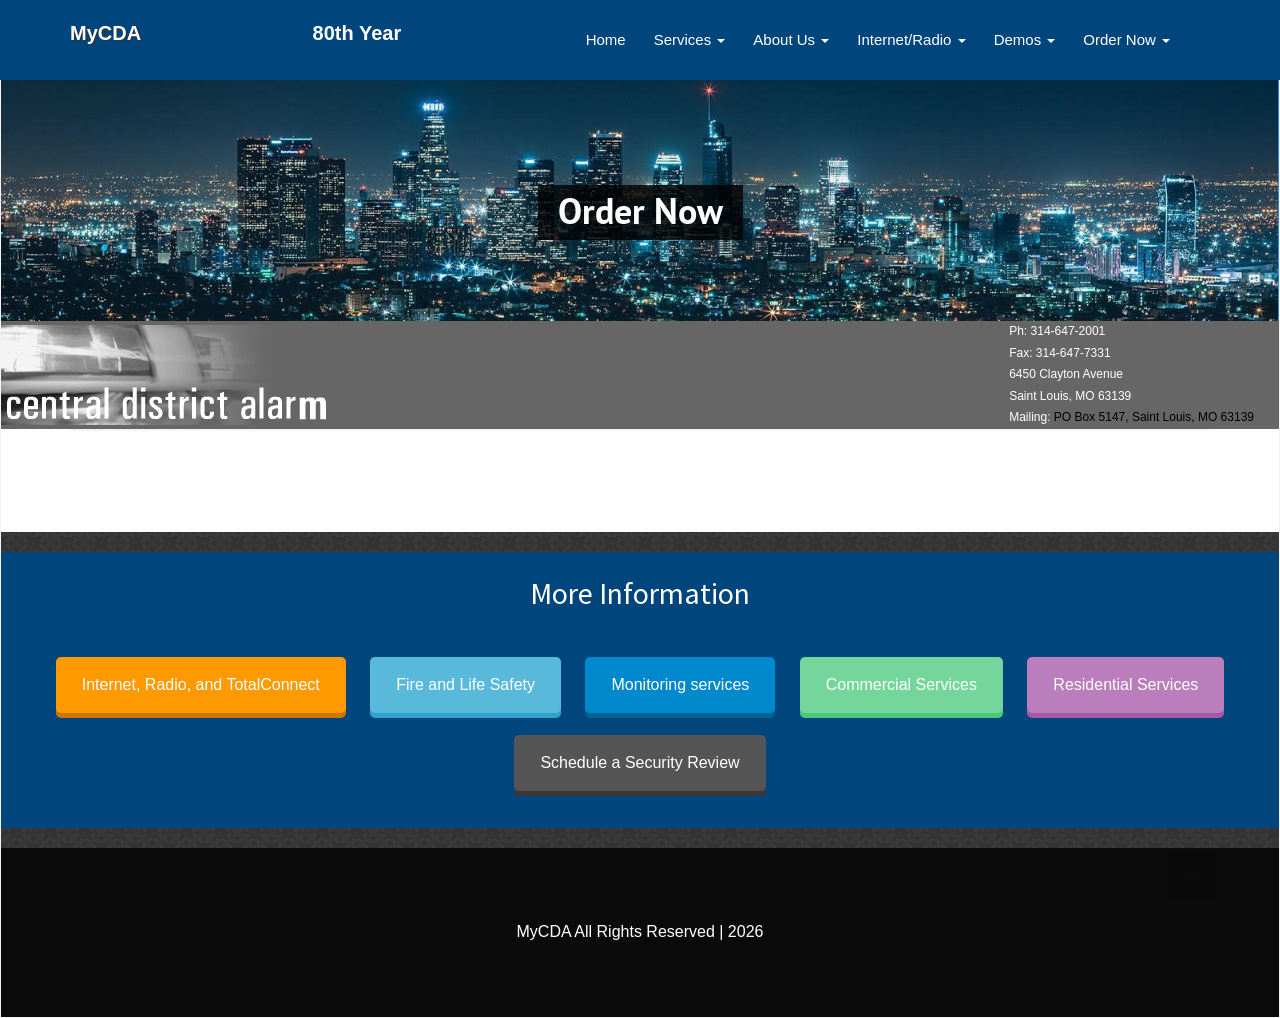
<file: order-now/index.html>
<!DOCTYPE html>
<html lang="en-US">
  <head>
    <meta charset="UTF-8">
    <meta http-equiv="X-UA-Compatible" content="IE=edge">
    <meta name="viewport" content="width=device-width, initial-scale=1">
    <link rel="icon" href="/favicon.ico" sizes="any">
    <link rel="icon" type="image/png" sizes="32x32" href="/favicon-32x32.png">
    <link rel="icon" type="image/png" sizes="16x16" href="/favicon-16x16.png">
    <link rel="apple-touch-icon" href="/apple-touch-icon.png">
    <meta name="description" content="Request a free security review or place an order with Central District Alarm. Residential and commercial options.">
    	
	<meta name='robots' content='index, follow, max-image-preview:large, max-snippet:-1, max-video-preview:-1' />

	<!-- This site is optimized with the Yoast SEO plugin v21.2 - https://yoast.com/wordpress/plugins/seo/ -->
	<title>Order Now - MyCDA</title>
	<link rel="canonical" href="https://mycda.net/order-now/" />
	<meta property="og:locale" content="en_US" />
	<meta property="og:type" content="article" />
	<meta property="og:title" content="Order Now - MyCDA" />
	<meta property="og:url" content="https://mycda.net/order-now/" />
	<meta property="og:site_name" content="MyCDA" />
	<meta property="article:modified_time" content="2018-11-06T08:16:18+00:00" />
	<meta name="twitter:card" content="summary_large_image" />
	<script type="application/ld+json" class="yoast-schema-graph">{
	    "@context": "https://schema.org",
	    "@graph": [
	        {
	            "@type": "WebPage",
	            "@id": "https://www.mycda.net/order-now/",
	            "url": "https://www.mycda.net/order-now/",
	            "name": "Order Now - MyCDA",
	            "isPartOf": {
	                "@id": "https://www.mycda.net/#website"
	            },
	            "datePublished": "2018-08-26T21:25:57+00:00",
	            "dateModified": "2018-11-06T08:16:18+00:00",
	            "breadcrumb": {
	                "@id": "https://www.mycda.net/order-now/#breadcrumb"
	            },
	            "inLanguage": "en-US",
	            "potentialAction": [
	                {
	                    "@type": "ReadAction",
	                    "target": [
	                        "https://www.mycda.net/order-now/"
	                    ]
	                }
	            ]
	        },
	        {
	            "@type": "BreadcrumbList",
	            "@id": "https://www.mycda.net/order-now/#breadcrumb",
	            "itemListElement": [
	                {
	                    "@type": "ListItem",
	                    "position": 1,
	                    "name": "Home",
	                    "item": "https://www.mycda.net/"
	                },
	                {
	                    "@type": "ListItem",
	                    "position": 2,
	                    "name": "Order Now"
	                }
	            ]
	        },
	        {
	            "@type": "WebSite",
	            "@id": "https://www.mycda.net/#website",
	            "url": "https://www.mycda.net/",
	            "name": "MyCDA",
	            "description": "",
	            "publisher": {
	                "@id": "https://www.mycda.net/#organization"
	            },
	            "potentialAction": [
	                {
	                    "@type": "SearchAction",
	                    "target": {
	                        "@type": "EntryPoint",
	                        "urlTemplate": "https://www.mycda.net/?s={search_term_string}"
	                    },
	                    "query-input": "required name=search_term_string"
	                }
	            ],
	            "inLanguage": "en-US"
	        },
	        {
	            "@type": "Organization",
	            "@id": "https://www.mycda.net/#organization",
	            "name": "MyCDA",
	            "url": "https://www.mycda.net/",
	            "logo": {
	                "@type": "ImageObject",
	                "inLanguage": "en-US",
	                "@id": "https://www.mycda.net/#/schema/logo/image/",
	                "url": "https://www.mycda.net/wp-content/uploads/2018/11/cda_logo.jpg",
	                "contentUrl": "https://www.mycda.net/wp-content/uploads/2018/11/cda_logo.jpg",
	                "width": 162,
	                "height": 162,
	                "caption": "MyCDA"
	            },
	            "image": {
	                "@id": "https://www.mycda.net/#/schema/logo/image/"
	            }
	        }
	    ]
	}</script>
	<!-- / Yoast SEO plugin. -->

<script type="text/javascript">
window._wpemojiSettings = {"baseUrl":"https:\/\/s.w.org\/images\/core\/emoji\/14.0.0\/72x72\/","ext":".png","svgUrl":"https:\/\/s.w.org\/images\/core\/emoji\/14.0.0\/svg\/","svgExt":".svg","source":{"concatemoji":"https:\/\/www.mycda.net\/wp-includes\/js\/wp-emoji-release.min.js?ver=6.2.2"}};
/*! This file is auto-generated */
!function(e,a,t){var n,r,o,i=a.createElement("canvas"),p=i.getContext&&i.getContext("2d");function s(e,t){p.clearRect(0,0,i.width,i.height),p.fillText(e,0,0);e=i.toDataURL();return p.clearRect(0,0,i.width,i.height),p.fillText(t,0,0),e===i.toDataURL()}function c(e){var t=a.createElement("script");t.src=e,t.defer=t.type="text/javascript",a.getElementsByTagName("head")[0].appendChild(t)}for(o=Array("flag","emoji"),t.supports={everything:!0,everythingExceptFlag:!0},r=0;r<o.length;r++)t.supports[o[r]]=function(e){if(p&&p.fillText)switch(p.textBaseline="top",p.font="600 32px Arial",e){case"flag":return s("\ud83c\udff3\ufe0f\u200d\u26a7\ufe0f","\ud83c\udff3\ufe0f\u200b\u26a7\ufe0f")?!1:!s("\ud83c\uddfa\ud83c\uddf3","\ud83c\uddfa\u200b\ud83c\uddf3")&&!s("\ud83c\udff4\udb40\udc67\udb40\udc62\udb40\udc65\udb40\udc6e\udb40\udc67\udb40\udc7f","\ud83c\udff4\u200b\udb40\udc67\u200b\udb40\udc62\u200b\udb40\udc65\u200b\udb40\udc6e\u200b\udb40\udc67\u200b\udb40\udc7f");case"emoji":return!s("\ud83e\udef1\ud83c\udffb\u200d\ud83e\udef2\ud83c\udfff","\ud83e\udef1\ud83c\udffb\u200b\ud83e\udef2\ud83c\udfff")}return!1}(o[r]),t.supports.everything=t.supports.everything&&t.supports[o[r]],"flag"!==o[r]&&(t.supports.everythingExceptFlag=t.supports.everythingExceptFlag&&t.supports[o[r]]);t.supports.everythingExceptFlag=t.supports.everythingExceptFlag&&!t.supports.flag,t.DOMReady=!1,t.readyCallback=function(){t.DOMReady=!0},t.supports.everything||(n=function(){t.readyCallback()},a.addEventListener?(a.addEventListener("DOMContentLoaded",n,!1),e.addEventListener("load",n,!1)):(e.attachEvent("onload",n),a.attachEvent("onreadystatechange",function(){"complete"===a.readyState&&t.readyCallback()})),(e=t.source||{}).concatemoji?c(e.concatemoji):e.wpemoji&&e.twemoji&&(c(e.twemoji),c(e.wpemoji)))}(window,document,window._wpemojiSettings);
</script>
<style type="text/css">
img.wp-smiley,
img.emoji {
	display: inline !important;
	border: none !important;
	box-shadow: none !important;
	height: 1em !important;
	width: 1em !important;
	margin: 0 0.07em !important;
	vertical-align: -0.1em !important;
	background: none !important;
	padding: 0 !important;
}
</style>
	<link rel='stylesheet' id='wp-block-library-css' href='../wp-includes/css/dist/block-library/style.min.css' type='text/css' media='all' />
<link rel='stylesheet' id='classic-theme-styles-css' href='../wp-includes/css/classic-themes.min.css' type='text/css' media='all' />
<style id='global-styles-inline-css' type='text/css'>
body{--wp--preset--color--black: #000000;--wp--preset--color--cyan-bluish-gray: #abb8c3;--wp--preset--color--white: #ffffff;--wp--preset--color--pale-pink: #f78da7;--wp--preset--color--vivid-red: #cf2e2e;--wp--preset--color--luminous-vivid-orange: #ff6900;--wp--preset--color--luminous-vivid-amber: #fcb900;--wp--preset--color--light-green-cyan: #7bdcb5;--wp--preset--color--vivid-green-cyan: #00d084;--wp--preset--color--pale-cyan-blue: #8ed1fc;--wp--preset--color--vivid-cyan-blue: #0693e3;--wp--preset--color--vivid-purple: #9b51e0;--wp--preset--gradient--vivid-cyan-blue-to-vivid-purple: linear-gradient(135deg,rgba(6,147,227,1) 0%,rgb(155,81,224) 100%);--wp--preset--gradient--light-green-cyan-to-vivid-green-cyan: linear-gradient(135deg,rgb(122,220,180) 0%,rgb(0,208,130) 100%);--wp--preset--gradient--luminous-vivid-amber-to-luminous-vivid-orange: linear-gradient(135deg,rgba(252,185,0,1) 0%,rgba(255,105,0,1) 100%);--wp--preset--gradient--luminous-vivid-orange-to-vivid-red: linear-gradient(135deg,rgba(255,105,0,1) 0%,rgb(207,46,46) 100%);--wp--preset--gradient--very-light-gray-to-cyan-bluish-gray: linear-gradient(135deg,rgb(238,238,238) 0%,rgb(169,184,195) 100%);--wp--preset--gradient--cool-to-warm-spectrum: linear-gradient(135deg,rgb(74,234,220) 0%,rgb(151,120,209) 20%,rgb(207,42,186) 40%,rgb(238,44,130) 60%,rgb(251,105,98) 80%,rgb(254,248,76) 100%);--wp--preset--gradient--blush-light-purple: linear-gradient(135deg,rgb(255,206,236) 0%,rgb(152,150,240) 100%);--wp--preset--gradient--blush-bordeaux: linear-gradient(135deg,rgb(254,205,165) 0%,rgb(254,45,45) 50%,rgb(107,0,62) 100%);--wp--preset--gradient--luminous-dusk: linear-gradient(135deg,rgb(255,203,112) 0%,rgb(199,81,192) 50%,rgb(65,88,208) 100%);--wp--preset--gradient--pale-ocean: linear-gradient(135deg,rgb(255,245,203) 0%,rgb(182,227,212) 50%,rgb(51,167,181) 100%);--wp--preset--gradient--electric-grass: linear-gradient(135deg,rgb(202,248,128) 0%,rgb(113,206,126) 100%);--wp--preset--gradient--midnight: linear-gradient(135deg,rgb(2,3,129) 0%,rgb(40,116,252) 100%);--wp--preset--duotone--dark-grayscale: url('index.html');--wp--preset--duotone--grayscale: url('index.html');--wp--preset--duotone--purple-yellow: url('index.html');--wp--preset--duotone--blue-red: url('index.html');--wp--preset--duotone--midnight: url('index.html');--wp--preset--duotone--magenta-yellow: url('index.html');--wp--preset--duotone--purple-green: url('index.html');--wp--preset--duotone--blue-orange: url('index.html');--wp--preset--font-size--small: 13px;--wp--preset--font-size--medium: 20px;--wp--preset--font-size--large: 36px;--wp--preset--font-size--x-large: 42px;--wp--preset--spacing--20: 0.44rem;--wp--preset--spacing--30: 0.67rem;--wp--preset--spacing--40: 1rem;--wp--preset--spacing--50: 1.5rem;--wp--preset--spacing--60: 2.25rem;--wp--preset--spacing--70: 3.38rem;--wp--preset--spacing--80: 5.06rem;--wp--preset--shadow--natural: 6px 6px 9px rgba(0, 0, 0, 0.2);--wp--preset--shadow--deep: 12px 12px 50px rgba(0, 0, 0, 0.4);--wp--preset--shadow--sharp: 6px 6px 0px rgba(0, 0, 0, 0.2);--wp--preset--shadow--outlined: 6px 6px 0px -3px rgba(255, 255, 255, 1), 6px 6px rgba(0, 0, 0, 1);--wp--preset--shadow--crisp: 6px 6px 0px rgba(0, 0, 0, 1);}:where(.is-layout-flex){gap: 0.5em;}body .is-layout-flow > .alignleft{float: left;margin-inline-start: 0;margin-inline-end: 2em;}body .is-layout-flow > .alignright{float: right;margin-inline-start: 2em;margin-inline-end: 0;}body .is-layout-flow > .aligncenter{margin-left: auto !important;margin-right: auto !important;}body .is-layout-constrained > .alignleft{float: left;margin-inline-start: 0;margin-inline-end: 2em;}body .is-layout-constrained > .alignright{float: right;margin-inline-start: 2em;margin-inline-end: 0;}body .is-layout-constrained > .aligncenter{margin-left: auto !important;margin-right: auto !important;}body .is-layout-constrained > :where(:not(.alignleft):not(.alignright):not(.alignfull)){max-width: var(--wp--style--global--content-size);margin-left: auto !important;margin-right: auto !important;}body .is-layout-constrained > .alignwide{max-width: var(--wp--style--global--wide-size);}body .is-layout-flex{display: flex;}body .is-layout-flex{flex-wrap: wrap;align-items: center;}body .is-layout-flex > *{margin: 0;}:where(.wp-block-columns.is-layout-flex){gap: 2em;}.has-black-color{color: var(--wp--preset--color--black) !important;}.has-cyan-bluish-gray-color{color: var(--wp--preset--color--cyan-bluish-gray) !important;}.has-white-color{color: var(--wp--preset--color--white) !important;}.has-pale-pink-color{color: var(--wp--preset--color--pale-pink) !important;}.has-vivid-red-color{color: var(--wp--preset--color--vivid-red) !important;}.has-luminous-vivid-orange-color{color: var(--wp--preset--color--luminous-vivid-orange) !important;}.has-luminous-vivid-amber-color{color: var(--wp--preset--color--luminous-vivid-amber) !important;}.has-light-green-cyan-color{color: var(--wp--preset--color--light-green-cyan) !important;}.has-vivid-green-cyan-color{color: var(--wp--preset--color--vivid-green-cyan) !important;}.has-pale-cyan-blue-color{color: var(--wp--preset--color--pale-cyan-blue) !important;}.has-vivid-cyan-blue-color{color: var(--wp--preset--color--vivid-cyan-blue) !important;}.has-vivid-purple-color{color: var(--wp--preset--color--vivid-purple) !important;}.has-black-background-color{background-color: var(--wp--preset--color--black) !important;}.has-cyan-bluish-gray-background-color{background-color: var(--wp--preset--color--cyan-bluish-gray) !important;}.has-white-background-color{background-color: var(--wp--preset--color--white) !important;}.has-pale-pink-background-color{background-color: var(--wp--preset--color--pale-pink) !important;}.has-vivid-red-background-color{background-color: var(--wp--preset--color--vivid-red) !important;}.has-luminous-vivid-orange-background-color{background-color: var(--wp--preset--color--luminous-vivid-orange) !important;}.has-luminous-vivid-amber-background-color{background-color: var(--wp--preset--color--luminous-vivid-amber) !important;}.has-light-green-cyan-background-color{background-color: var(--wp--preset--color--light-green-cyan) !important;}.has-vivid-green-cyan-background-color{background-color: var(--wp--preset--color--vivid-green-cyan) !important;}.has-pale-cyan-blue-background-color{background-color: var(--wp--preset--color--pale-cyan-blue) !important;}.has-vivid-cyan-blue-background-color{background-color: var(--wp--preset--color--vivid-cyan-blue) !important;}.has-vivid-purple-background-color{background-color: var(--wp--preset--color--vivid-purple) !important;}.has-black-border-color{border-color: var(--wp--preset--color--black) !important;}.has-cyan-bluish-gray-border-color{border-color: var(--wp--preset--color--cyan-bluish-gray) !important;}.has-white-border-color{border-color: var(--wp--preset--color--white) !important;}.has-pale-pink-border-color{border-color: var(--wp--preset--color--pale-pink) !important;}.has-vivid-red-border-color{border-color: var(--wp--preset--color--vivid-red) !important;}.has-luminous-vivid-orange-border-color{border-color: var(--wp--preset--color--luminous-vivid-orange) !important;}.has-luminous-vivid-amber-border-color{border-color: var(--wp--preset--color--luminous-vivid-amber) !important;}.has-light-green-cyan-border-color{border-color: var(--wp--preset--color--light-green-cyan) !important;}.has-vivid-green-cyan-border-color{border-color: var(--wp--preset--color--vivid-green-cyan) !important;}.has-pale-cyan-blue-border-color{border-color: var(--wp--preset--color--pale-cyan-blue) !important;}.has-vivid-cyan-blue-border-color{border-color: var(--wp--preset--color--vivid-cyan-blue) !important;}.has-vivid-purple-border-color{border-color: var(--wp--preset--color--vivid-purple) !important;}.has-vivid-cyan-blue-to-vivid-purple-gradient-background{background: var(--wp--preset--gradient--vivid-cyan-blue-to-vivid-purple) !important;}.has-light-green-cyan-to-vivid-green-cyan-gradient-background{background: var(--wp--preset--gradient--light-green-cyan-to-vivid-green-cyan) !important;}.has-luminous-vivid-amber-to-luminous-vivid-orange-gradient-background{background: var(--wp--preset--gradient--luminous-vivid-amber-to-luminous-vivid-orange) !important;}.has-luminous-vivid-orange-to-vivid-red-gradient-background{background: var(--wp--preset--gradient--luminous-vivid-orange-to-vivid-red) !important;}.has-very-light-gray-to-cyan-bluish-gray-gradient-background{background: var(--wp--preset--gradient--very-light-gray-to-cyan-bluish-gray) !important;}.has-cool-to-warm-spectrum-gradient-background{background: var(--wp--preset--gradient--cool-to-warm-spectrum) !important;}.has-blush-light-purple-gradient-background{background: var(--wp--preset--gradient--blush-light-purple) !important;}.has-blush-bordeaux-gradient-background{background: var(--wp--preset--gradient--blush-bordeaux) !important;}.has-luminous-dusk-gradient-background{background: var(--wp--preset--gradient--luminous-dusk) !important;}.has-pale-ocean-gradient-background{background: var(--wp--preset--gradient--pale-ocean) !important;}.has-electric-grass-gradient-background{background: var(--wp--preset--gradient--electric-grass) !important;}.has-midnight-gradient-background{background: var(--wp--preset--gradient--midnight) !important;}.has-small-font-size{font-size: var(--wp--preset--font-size--small) !important;}.has-medium-font-size{font-size: var(--wp--preset--font-size--medium) !important;}.has-large-font-size{font-size: var(--wp--preset--font-size--large) !important;}.has-x-large-font-size{font-size: var(--wp--preset--font-size--x-large) !important;}
.wp-block-navigation a:where(:not(.wp-element-button)){color: inherit;}
:where(.wp-block-columns.is-layout-flex){gap: 2em;}
.wp-block-pullquote{font-size: 1.5em;line-height: 1.6;}
</style>
<link rel='stylesheet' id='contact-form-7-css' href='../wp-content/plugins/contact-form-7/includes/css/styles.css' type='text/css' media='all' />
<link rel='stylesheet' id='parent-style-css' href='../wp-content/themes/business-idea/style.css' type='text/css' media='all' />
<link rel='stylesheet' id='child-style-css' href='../wp-content/themes/business-idea-child/style.css' type='text/css' media='all' />
<link rel='stylesheet' id='cda-fonts-css' href='/wp-content/fonts/fonts.css' type='text/css' media='all' />
<link rel='stylesheet' id='bootstrap-css' href='../wp-content/themes/business-idea/assets/css/bootstrap.css@ver=1.0.2.css' type='text/css' media='all' />
<link rel='stylesheet' id='business_idea-style-css' href='../wp-content/themes/business-idea/style.css' type='text/css' media='all' />
<link rel='stylesheet' id='animate-css' href='../wp-content/themes/business-idea/assets/css/animate.css' type='text/css' media='all' />
<link rel='stylesheet' id='fontawesome-css' href='../wp-content/themes/business-idea/assets/css/font-awesome/css/font-awesome.css@ver=1.0.2.css' type='text/css' media='all' />
<link rel='stylesheet' id='business_idea-woo-css' href='../wp-content/themes/business-idea/assets/css/woocommerce.css' type='text/css' media='all' />
<link rel='stylesheet' id='js_composer_front-css' href='../wp-content/plugins/js_composer/assets/css/js_composer.min.css' type='text/css' media='all' />
<script type='text/javascript' id='jquery-core-js-extra'>
/* <![CDATA[ */
var business_idea_settings = {"hero_slider_speed":"1500","disable_animation":"1"};
/* ]]> */
</script>
<script type='text/javascript' src='../wp-includes/js/jquery/jquery.min.js' id='jquery-core-js'></script>
<script type='text/javascript' src='../wp-includes/js/jquery/jquery-migrate.min.js' id='jquery-migrate-js'></script>
<script type='text/javascript' src='../wp-content/themes/business-idea/assets/js/bootstrap.js' id='bootstrap-js-js'></script>
<script type='text/javascript' src='../wp-content/themes/business-idea/assets/js/wow.js' id='wow-js-js'></script>
<script type='text/javascript' src='../wp-content/themes/business-idea/assets/js/business.js' id='business_idea-business-js-js'></script>
<script type='text/javascript' src='../wp-content/themes/business-idea/assets/js/materialize.js' id='materialize-js-js'></script>

<meta name="generator" content="WordPress 6.2.2" />    <style>
    </style>
    <script id="ny__wp_head__script">
        window.addEventListener('load', function () {
            // if(!!document.querySelector('#floating_intro_points')){
            //     console.log('floating_intro_points');
            //     var images = [
            //         '/mycda/wp-content/uploads/2018/11/747.png',
            //     ];
            // }
            var hci = document.createElement('p');
            hci.id = 'hci';
            DOMTokenList.prototype.add.apply(hci.classList, [
                'pr25', 'mb0Important', 'fs12'
            ]);
            hci.innerHTML = "<span class='wht'>Ph:</span> <a href='tel:3146472001' style='color:#fff !important;'>314-647-2001</a>" +
                "<br>" +
                "<span class='wht'>Fax: 314-647-7331</span>" +
                "<br>" +
                "<a href='https://goo.gl/maps/m2CshCph72A2' target='_blank' rel='noopener' style='color:#fff !important;'>" +
                "6450 Clayton Avenue" +
                "<br>" +
                "Saint Louis, MO 63139" +
                "</a>" +
                "<br>" +
                "<span class='wht'>Mailing:</span> PO Box 5147, Saint Louis, MO 63139";
            if(window.innerWidth > 768){
                hci.querySelector('a:first-of-type').classList.add('isDisabled');
            }
            document.getElementById('threat_stops_here').appendChild(hci);
            
        });
    </script>
    <style id="business_idea-color">	/* hero section */
	.slide-filter::before{
		background-color: ;
	}
	.big-title{
		color: #ffffff;
	}
	.slider-content{
		color: #ffffff;
	}
	
	.about-area .section-title,
	.about-area .section-overlay .section-title{
		color: #ffffff;
	}
	.about-area .section-description,
	.about-area .section-overlay .section-description{
		color: #ffffff;
	}
	.about-area h3.about-post-title,
	.about-area h3.about-post-title a{
		color: #ffffff;
	}
	.about-area .about-content,
	.about-area blockquote{
		color: #ffffff;
	}

	.contact-area .section-title,
	.contact-area .section-overlay .section-title{
		color: #ffffff;
	}
	.contact-area .section-description,
	.contact-area .section-overlay .section-description{
		color: #ffffff;
	}
	
	.news-area .section-title,
	.news-area .section-overlay .section-title{
		color: #242424;
	}
	.news-area .section-description,
	.news-area .section-overlay .section-description{
		color: #999999;
	}
	
	.social-area .section-title,
	.social-area .section-overlay .section-title{
		color: #242424;
	}
	
	.dropdown-menu>li>a:focus, 
	.dropdown-menu>li>a:hover,
	.nav .open > a,
	.nav .open > a:hover,
	.nav .open > a:focus,
	.dropdown-menu>.active>a, 
	.dropdown-menu>.active>a:focus, 
	.dropdown-menu>.active>a:hover,
	.sub-header a,
	.sub-header a:hover,
	.sub-header a:focus,
	.slider .carousel-control .fa,
	.sections .section-title strong,
	.service-icon .fa,
	.service-area .service-title:hover,
	.service-area .service-title:focus,
	.about-area a,
	.about-area h3 a:hover,
	.about-area h3 a:focus,
	.product-category h6,
	.product-category a,
	.product-title a h3:hover,
	.product-title a h3:focus,
	.team-area .team-item-area .team-title:hover,
	.team-area .team-item-area .team-title:focus,
	.team-item-area .team-footer ul li .fa,
	.newsletter-content-area input[type="submit"]:hover,
	.newsletter-content-area input[type="submit"]:focus,
	.news-title-link:hover, 
	.news-title-link:focus, 
	.news-title-link h3:hover,
	.news-title-link h3:focus,
	.news-item-area .time,
	.news-item-area .media-body a:hover,
	.news-item-area .media-body a:focus,
	.news-item-area a,
	.callout-link,
	.pricing-item-area.active .pricing-features .pricing-icon,
	.portfolio-tabs ul li a:hover,
	.portfolio-tabs ul li a:focus,
	.widget ul li > a:hover,
	.widget ul li > a:focus,
	.footer-post-area .footer-post-time,
	.footer-post-area .footer_post_title:hover,
	.footer-post-area .footer_post_title:hover,
	.footer-contact-info span .fa,
	.copyright-contents a:hover,
	.copyright-contents a:focus,
	.site-content .blog a:hover,
	.site-content .blog a:focus,
	.site-content .blog .entry-title:hover,
	.site-content .blog .entry-title:focus,
	.author_detail .author_title, 
	.author_detail .author_title h4,
	.widget a,
	.widget .widget-title,
	.widget .widget-title a,
	.site-content a,
	.site-content .blog a,
	.comment-reply-link,
	.btn-primary,
	.btn-link:hover,
	.btn-link:focus,
	.btn-secondary:hover,
	.btn-secondary:focus{
		color: #00B2FF;
	}
	@media (max-width: 767px){
		.float-header .navbar-default .navbar-nav .open .dropdown-menu>li>a:hover,
		.float-header .navbar-default .navbar-nav .open .dropdown-menu>li>a:focus{
			color: #00B2FF !important;
		}
	}
	
	.header .btn-primary,
	.navbar-default .navbar-nav>.open>a, 
	.navbar-default .navbar-nav>.open>a:focus, 
	.navbar-default .navbar-nav>.open>a:hover,
	.header .navbar-nav > .active > a,
	.header .navbar-nav > .active > a:before,
	.slide-btn:hover,
	.slide-btn:focus,
	.slide-back,
	.carousel-indicators .active,
	.sections .section-title:before,
	.service-button,
	.start-add-to-cart a,
	.testimonial-client-profile,
	.testimonial-client-profile:after,
	.newsletter-content-area input[type="submit"],
	.news-thumbnail .news-overlay a,
	input[type="submit"],
	.callout-link:hover,
	.callout-link:focus,
	.carousel-control,
	.pricing-item-area .pricing-header,
	.pricing-features .pricing-button:hover,
	.pricing-features .pricing-button:focus,
	.pricing-item-area.active .pricing-features .pricing-button,
	.portfolio-tabs ul li.active a,
	.portfolio-tabs ul li.active a:hover,
	.portfolio-tabs ul li.active a:focus,
	.portfolio-item-area span,
	.scroll_top,
	.site-content .blog .more-link,
	.blog .tags a,
	.search-submit,
	.widget .tagcloud a,
	.page-numbers.current,
	.contact-area .contact-section-header,
	.btn-primary:hover,
	.btn-primary:focus,
	.btn-secondary{
		background-color: #00B2FF;
	}

	.header .btn-primary,
	.btn-primary,
	.btn-primary:hover,
	.btn-primary:focus,
	.btn-secondary{
		border-color: #00B2FF;
	}

	.pricing-features .pricing-button:hover,
	.pricing-features .pricing-button:focus,
	.pricing-item-area.active .pricing-features .pricing-button,
	.carousel-indicators li,
	div[role=form] input[type="text"]:focus, 
	div[role=form] input[type="email"]:focus,
	div[role=form] textarea:focus{
		border: 1px solid #00B2FF;
	}

	.slide-btn:hover,
	.slide-btn:focus,
	.newsletter-content-area input[type="submit"]{
		border: 2px solid #00B2FF;
	}

	.dropdown-menu{
		border-top: 2px solid #00B2FF;
	}

	input[type="submit"] {
	  background-color: #00B2FF;
	}

	blockquote {
		border-left: 1px solid #00B2FF;
	}

	@media ( max-width: 768px ){
		.site-header{
			background-color: #00B2FF;
		}
	}
	
		body{
			}
	
	.header .navbar-nav > li > a,
	.dropdown-menu > li > a{
			}
	h1{
		 
	}
	h2{
		 
	}
	h3{
		 
	}
	h4{
		 
	}
	h5{
		 
	}
	h6{
		 
	}
	.sub-header{
		background-color: rgb(50,155,236);
	}
	</style><meta name="generator" content="Powered by WPBakery Page Builder - drag and drop page builder for WordPress."/>
<!--[if lte IE 9]><link rel="stylesheet" type="text/css" href="https://www.mycda.net/wp-content/plugins/js_composer/assets/css/vc_lte_ie9.min.css" media="screen"><![endif]--><style type="text/css" id="custom-background-css">
body.custom-background { background-color: #777777; background-image: url("../wp-content/uploads/2018/11/dark_embroidery.png"); background-position: left top; background-size: auto; background-repeat: repeat; background-attachment: scroll; }
</style>
	<noscript><style type="text/css"> .wpb_animate_when_almost_visible { opacity: 1; }</style></noscript>  <style id="cda-anniversary-css">
.header .col-md-12{ position:relative; }
.cda-anniversary{
    position:absolute; left:50%; top:50%; transform:translate(-50%,-50%);
    margin:0; color:#ffffff; font-weight:bold; font-size:20px; line-height:1;
    white-space:nowrap; pointer-events:none; z-index:2;
    opacity:0; transition:opacity .12s ease;          /* hidden until JS positions it (no load-time jump) */
}
.cda-anniversary.is-placed{ opacity:1; }
</style>
</head>
  <body class="page-template-default page page-id-130 page-parent custom-background theme_layout wpb-js-composer js-comp-ver-5.6 vc_responsive">

	<div id="page" class="site">
		
		<header class="site-header">
			<div class="header navbar-default">
				<div class="container">
				<div class="row">
					<div class="col-md-12">
					<div class="navbar-header">
						<a class="site-title" href="../index.html" title="Business Max">
																<p>MyCDA</p>
															
						</a>

						<button type="button" class="navbar-toggle collapsed" data-toggle="collapse" data-target="#bs-example-navbar-collapse-1" aria-expanded="false">
							<span class="sr-only">Toggle navigation</span>
							<span class="icon-bar"></span>
							<span class="icon-bar"></span>
							<span class="icon-bar"></span>
					   </button>
					</div>
					
				   <div class="cda-anniversary" aria-label="Celebrating our 80th year">80th Year</div>
				   <script>
(function () {
  function placeAnniversary() {
    var badge = document.querySelector('.cda-anniversary');
    var brand = document.querySelector('.site-title');
    if (!badge || !brand) return;
    if (getComputedStyle(badge).display === 'none') { badge.style.left=''; badge.style.top=''; return; }
    // Right boundary = the hamburger toggle when it's visible (collapsed/mobile navbar),
    // otherwise the first inline menu tab. Center the badge in that gap, on the brand's line.
    var toggle = document.querySelector('.navbar-toggle');
    var firstTab = document.querySelector('#menu-menu-2 > li');
    var toggleVisible = toggle && toggle.getClientRects().length > 0 && getComputedStyle(toggle).display !== 'none';
    var rightEl = toggleVisible ? toggle : firstTab;
    if (!rightEl || !rightEl.getClientRects().length) return;
    var col = badge.offsetParent || badge.parentElement;
    var colRect = col.getBoundingClientRect();
    var brandRect = brand.getBoundingClientRect();
    var rightRect = rightEl.getBoundingClientRect();
    badge.style.left = ((brandRect.right + rightRect.left) / 2 - colRect.left) + 'px';
    badge.style.top  = (brandRect.top + brandRect.height / 2 - colRect.top) + 'px';
    badge.classList.add('is-placed'); // reveal only after positioning -> eliminates the jump
  }
  function placeSoon() { requestAnimationFrame(placeAnniversary); }
  // Position as early as the layout exists (DOMContentLoaded), NOT on full window.load,
  // so the badge never sits mis-placed while the hero image downloads.
  if (document.readyState === 'loading') {
    document.addEventListener('DOMContentLoaded', placeSoon);
  } else {
    placeSoon();
  }
  // Re-place after web fonts settle (brand width can shift) and on the usual events.
  if (document.fonts && document.fonts.ready) { document.fonts.ready.then(placeSoon); }
  window.addEventListener('load', placeAnniversary);
  window.addEventListener('resize', placeAnniversary);
})();
</script>
				   <!-- Collect the nav links, forms, and other content for toggling -->
					<div class="collapse navbar-collapse" id="bs-example-navbar-collapse-1">
					  <div class="menu-menu-2-container"><ul id="menu-menu-2" class="nav navbar-nav"><li id="menu-item-291" class="menu-item menu-item-type-post_type menu-item-object-page menu-item-home menu-item-291"><a title="Home" href="/">Home</a></li>
<li id="menu-item-292" class="menu-item menu-item-type-post_type menu-item-object-page menu-item-has-children menu-item-292 dropdown"><a title="Services" href="/#services" data-toggle="dropdown" class="dropdown-toggle" aria-haspopup="true">Services <span class="caret"></span></a>
<ul role="menu" class="dropdown-menu">
	<li id="menu-item-293" class="menu-item menu-item-type-custom menu-item-object-custom menu-item-293"><a title="Residential Services" href="/#residential_services">Residential Services</a></li>
	<li id="menu-item-294" class="menu-item menu-item-type-custom menu-item-object-custom menu-item-294"><a title="Commercial Services" href="/#commercial_services">Commercial Services</a></li>
	<li id="menu-item-296" class="menu-item menu-item-type-custom menu-item-object-custom menu-item-296"><a title="Fire/Life Safety Services" href="/#fire_life_safety_services">Fire/Life Safety Services</a></li>
	<li id="menu-item-297" class="menu-item menu-item-type-custom menu-item-object-custom menu-item-297"><a title="Monitoring Services" href="/#monitoring_services">Monitoring Services</a></li>
</ul>
</li>
<li id="menu-item-361" class="menu-item menu-item-type-custom menu-item-object-custom menu-item-has-children menu-item-361 dropdown"><a href="/#about" title="About Us" data-toggle="dropdown" class="dropdown-toggle" aria-haspopup="true">About Us <span class="caret"></span></a>
<ul role="menu" class="dropdown-menu">
	<li id="menu-item-305" class="menu-item menu-item-type-post_type menu-item-object-page menu-item-305"><a title="Company History" href="/#company-history">Company History</a></li>
	<li id="menu-item-304" class="menu-item menu-item-type-post_type menu-item-object-page menu-item-304"><a title="24 Hour Monitoring" href="/#24-hour-monitoring">24 Hour Monitoring</a></li>
</ul>
</li>
<li id="menu-item-363" class="menu-item menu-item-type-custom menu-item-object-custom menu-item-has-children menu-item-363 dropdown"><a href="/#internet-radio" title="Internet/Radio" data-toggle="dropdown" class="dropdown-toggle" aria-haspopup="true">Internet/Radio <span class="caret"></span></a>
<ul role="menu" class="dropdown-menu">
	<li id="menu-item-307" class="menu-item menu-item-type-post_type menu-item-object-page menu-item-307"><a title="Residential" href="/#internet-radio-residential">Residential</a></li>
	<li id="menu-item-308" class="menu-item menu-item-type-post_type menu-item-object-page menu-item-308"><a title="Commercial" href="/#internet-radio-commercial">Commercial</a></li>
</ul>
</li>
<li id="menu-item-309" class="menu-item menu-item-type-post_type menu-item-object-page menu-item-has-children menu-item-309 dropdown"><a title="Demos" href="/#demos" data-toggle="dropdown" class="dropdown-toggle" aria-haspopup="true">Demos <span class="caret"></span></a>
<ul role="menu" class="dropdown-menu">
	<li id="menu-item-327" class="menu-item menu-item-type-custom menu-item-object-custom menu-item-327"><a title="Keypad Demo" href="/#keypad">Keypad Demo</a></li>
	<li id="menu-item-329" class="menu-item menu-item-type-custom menu-item-object-custom menu-item-329"><a title="Residential Demos" href="/#residential">Residential Demos</a></li>
	<li id="menu-item-331" class="menu-item menu-item-type-custom menu-item-object-custom menu-item-331"><a title="Three Level Demo" href="/#three_level">Three Level Demo</a></li>
	<li id="menu-item-326" class="menu-item menu-item-type-custom menu-item-object-custom menu-item-326"><a title="CCTV Demo" href="/#cctv">CCTV Demo</a></li>
</ul>
</li>
<li id="menu-item-314" class="menu-item menu-item-type-post_type menu-item-object-page current-menu-item page_item page-item-130 current_page_item menu-item-has-children menu-item-314 dropdown active"><a title="Order Now" href="/order-now/residential-order/index.html" data-toggle="dropdown" class="dropdown-toggle" aria-haspopup="true">Order Now <span class="caret"></span></a>
<ul role="menu" class="dropdown-menu">
	<li id="menu-item-315" class="menu-item menu-item-type-post_type menu-item-object-page menu-item-315"><a title="Residential Order" href="/order-now/residential-order/index.html">Residential Order</a></li>
	<li id="menu-item-316" class="menu-item menu-item-type-post_type menu-item-object-page menu-item-316"><a title="Commercial Order" href="/order-now/commercial-order/index.html">Commercial Order</a></li>
</ul>
</li>
</ul></div>			 
					</div><!-- /.navbar-collapse -->
					
									</div>
				</div>
				</div>
			</div>
		</header><!-- /.site-header -->
		
				<section class="sub-header">

						<div class="rellax">
				<img src="../wp-content/uploads/2018/11/sub-header_compressed.jpg" loading="lazy" decoding="async">
			</div>
				
						<div class="sub-header-overlay">
							<div class="container sub-header-container">					
					<div class="row">
						<div class="col-md-12 text-center">
														 <h1 class="page_title">Order Now</h1>
							 						</div>
					</div>
				</div>
						</div>
					
		</section>
		<section class="site-content">
    <div id="threat_stops_here" class="df jcsb aic flexSnap" style="background-color: #666666;">
        <img src="../wp-content/uploads/2018/11/flash_header.gif" alt="central district alarm header gif" loading="lazy" decoding="async">
    </div>
	<div class="container">
		<div class="row">

			<div class="col-md-12 col-sm-12">
				
				<article id="post-130" class="blog post-130 page type-page status-publish hentry">

	<h2 class="entry-title">Order Now</h2>	
	<div class="post_content">								
		<div class="media">

		  <div class="media-body">									
			<div class="entry-content">
				<style></style><script>

// Production steps of ECMA-262, Edition 5, 15.4.4.19
// Reference: http://es5.github.io/#x15.4.4.19
if (!Array.prototype.map) {

    Array.prototype.map = function (callback/*, thisArg*/) {

        var T, A, k;

        if (this == null) {
            throw new TypeError('this is null or not defined');
        }

        // 1. Let O be the result of calling ToObject passing the |this|
        //    value as the argument.
        var O = Object(this);

        // 2. Let lenValue be the result of calling the Get internal
        //    method of O with the argument "length".
        // 3. Let len be ToUint32(lenValue).
        var len = O.length >>> 0;

        // 4. If IsCallable(callback) is false, throw a TypeError exception.
        // See: http://es5.github.com/#x9.11
        if (typeof callback !== 'function') {
            throw new TypeError(callback + ' is not a function');
        }

        // 5. If thisArg was supplied, let T be thisArg; else let T be undefined.
        if (arguments.length > 1) {
            T = arguments[1];
        }

        // 6. Let A be a new array created as if by the expression new Array(len)
        //    where Array is the standard built-in constructor with that name and
        //    len is the value of len.
        A = new Array(len);

        // 7. Let k be 0
        k = 0;

        // 8. Repeat, while k < len
        while (k < len) {

            var kValue, mappedValue;

            // a. Let Pk be ToString(k).
            //   This is implicit for LHS operands of the in operator
            // b. Let kPresent be the result of calling the HasProperty internal
            //    method of O with argument Pk.
            //   This step can be combined with c
            // c. If kPresent is true, then
            if (k in O) {

                // i. Let kValue be the result of calling the Get internal
                //    method of O with argument Pk.
                kValue = O[k];

                // ii. Let mappedValue be the result of calling the Call internal
                //     method of callback with T as the this value and argument
                //     list containing kValue, k, and O.
                mappedValue = callback.call(T, kValue, k, O);

                // iii. Call the DefineOwnProperty internal method of A with arguments
                // Pk, Property Descriptor
                // { Value: mappedValue,
                //   Writable: true,
                //   Enumerable: true,
                //   Configurable: true },
                // and false.

                // In browsers that support Object.defineProperty, use the following:
                // Object.defineProperty(A, k, {
                //   value: mappedValue,
                //   writable: true,
                //   enumerable: true,
                //   configurable: true
                // });

                // For best browser support, use the following:
                A[k] = mappedValue;
            }
            // d. Increase k by 1.
            k++;
        }

        // 9. return A
        return A;
    };
}

// Production steps of ECMA-262, Edition 5, 15.4.4.18
// Reference: http://es5.github.io/#x15.4.4.18
if (!Array.prototype.forEach) {

    Array.prototype.forEach = function (callback/*, thisArg*/) {

        var T, k;

        if (this == null) {
            throw new TypeError('this is null or not defined');
        }

        // 1. Let O be the result of calling toObject() passing the
        // |this| value as the argument.
        var O = Object(this);

        // 2. Let lenValue be the result of calling the Get() internal
        // method of O with the argument "length".
        // 3. Let len be toUint32(lenValue).
        var len = O.length >>> 0;

        // 4. If isCallable(callback) is false, throw a TypeError exception.
        // See: http://es5.github.com/#x9.11
        if (typeof callback !== 'function') {
            throw new TypeError(callback + ' is not a function');
        }

        // 5. If thisArg was supplied, let T be thisArg; else let
        // T be undefined.
        if (arguments.length > 1) {
            T = arguments[1];
        }

        // 6. Let k be 0.
        k = 0;

        // 7. Repeat while k < len.
        while (k < len) {

            var kValue;

            // a. Let Pk be ToString(k).
            //    This is implicit for LHS operands of the in operator.
            // b. Let kPresent be the result of calling the HasProperty
            //    internal method of O with argument Pk.
            //    This step can be combined with c.
            // c. If kPresent is true, then
            if (k in O) {

                // i. Let kValue be the result of calling the Get internal
                // method of O with argument Pk.
                kValue = O[k];

                // ii. Call the Call internal method of callback with T as
                // the this value and argument list containing kValue, k, and O.
                callback.call(T, kValue, k, O);
            }
            // d. Increase k by 1.
            k++;
        }
        // 8. return undefined.
    };
}
if (window.NodeList && !NodeList.prototype.forEach) {
    NodeList.prototype.forEach = function (callback, thisArg) {
        thisArg = thisArg || window;
        for (var i = 0; i < this.length; i++) {
            callback.call(thisArg, this[i], i, this);
        }
    };
}

// from:https://github.com/jserz/js_piece/blob/master/DOM/ChildNode/remove()/remove().md
(function (arr) {
    arr.forEach(function (item) {
        if (item.hasOwnProperty('remove')) {
            return;
        }
        Object.defineProperty(item, 'remove', {
            configurable: true,
            enumerable: true,
            writable: true,
            value: function remove() {
                if (this.parentNode !== null)
                    this.parentNode.removeChild(this);
            }
        });
    });
})([Element.prototype, CharacterData.prototype, DocumentType.prototype]);
// https://tc39.github.io/ecma262/#sec-array.prototype.find
if (!Array.prototype.find) {
    Object.defineProperty(Array.prototype, 'find', {
        value: function (predicate) {
            // 1. Let O be ? ToObject(this value).
            if (this == null) {
                throw new TypeError('"this" is null or not defined');
            }

            var o = Object(this);

            // 2. Let len be ? ToLength(? Get(O, "length")).
            var len = o.length >>> 0;

            // 3. If IsCallable(predicate) is false, throw a TypeError exception.
            if (typeof predicate !== 'function') {
                throw new TypeError('predicate must be a function');
            }

            // 4. If thisArg was supplied, let T be thisArg; else let T be undefined.
            var thisArg = arguments[1];

            // 5. Let k be 0.
            var k = 0;

            // 6. Repeat, while k < len
            while (k < len) {
                // a. Let Pk be ! ToString(k).
                // b. Let kValue be ? Get(O, Pk).
                // c. Let testResult be ToBoolean(? Call(predicate, T, « kValue, k, O »)).
                // d. If testResult is true, return kValue.
                var kValue = o[k];
                if (predicate.call(thisArg, kValue, k, o)) {
                    return kValue;
                }
                // e. Increase k by 1.
                k++;
            }

            // 7. Return undefined.
            return undefined;
        }
    });
}
if (!Array.prototype.last) {
    Array.prototype.last = function () {
        return this[this.length - 1];
    };
}

function flexCenterChildren(selector) {
    if (!!document.querySelectorAll(selector).length) {
        // console.debug('%c'+'flex centering children!', 'color:Gold'); //todo: debug
        var __ = Array.prototype.slice.call(document.querySelectorAll(selector));
        __.forEach(function (_) {
            // console.log('_ >>= ', _);
            _.classList.add('flexCenterBoth');
            while (!!_.children.length) {
                _.children[0].classList.add('flexCenterBoth');
                _ = _.children[0];
            }
        });
    }
}

/**
 * Simulate a click event.
 * @public
 * @param {Element} elem  the element to simulate a click on
 */
var simulateClick = function (elem) {
    // Create our event (with options)
    var evt = new MouseEvent('click', {
        bubbles: true,
        cancelable: true,
        view: window
    });
    // If cancelled, don't dispatch our event
    var canceled = !elem.dispatchEvent(evt);
};</script><div class="vc_row wpb_row vc_row-fluid"><div class="wpb_column vc_column_container vc_col-sm-12"><div class="vc_column-inner"><div class="wpb_wrapper">
	<div class="wpb_raw_code wpb_raw_js" >
		<div class="wpb_wrapper">
			
		</div>
	</div>
</div></div></div></div>
			</div>
		  </div>
		</div>							
	</div>							
</article><!-- page -->	
			
			</div>

		</div>
	</div>
</section>

<style>.vc_custom_1541453364403{margin-right: 0px !important;margin-left: 0px !important;padding-top: 0px !important;padding-bottom: 15px !important;background-color: #00457c !important;}.prefooter_buttons_row .wpb_wrapper{
    /*display:flex;*/
    /*justify-content:center;*/
    /*align-items:center;*/
    text-align:center;
}
.prefooter_buttons_row .vc_btn3-style-3d{
    margin-left:10px;
    margin-right:10px;
}#prefooter{opacity:1;}</style><p><section id="prefooter" class="vc_section vc_custom_1541453364403 vc_section-has-fill"><div class="vc_row wpb_row vc_row-fluid"><div class="wpb_column vc_column_container vc_col-sm-12"><div class="vc_column-inner"><div class="wpb_wrapper"><h2 style="color: #ffffff;text-align: center;font-family:Source Sans Pro;font-weight:400;font-style:normal" class="vc_custom_heading" >More Information</h2><div class="vc_empty_space"   style="height: 32px" ><span class="vc_empty_space_inner"></span></div>
</div></div></div></div><div class="vc_row wpb_row vc_row-fluid prefooter_buttons_row"><div class="wpb_column vc_column_container vc_col-sm-12"><div class="vc_column-inner"><div class="wpb_wrapper"><div class="vc_btn3-container vc_btn3-inline" >
	<a class="vc_general vc_btn3 vc_btn3-size-lg vc_btn3-shape-rounded vc_btn3-style-3d vc_btn3-color-warning" href="/#internet-radio-residential" title="">Internet, Radio, and TotalConnect</a></div>
<div class="vc_btn3-container vc_btn3-inline" >
	<a class="vc_general vc_btn3 vc_btn3-size-lg vc_btn3-shape-rounded vc_btn3-style-3d vc_btn3-color-info" href="https://www.mycda.net/services#fire_life_safety_services" title="">Fire and Life Safety</a></div>
<div class="vc_btn3-container vc_btn3-inline" >
	<a class="vc_general vc_btn3 vc_btn3-size-lg vc_btn3-shape-rounded vc_btn3-style-3d vc_btn3-color-primary" href="https://www.mycda.net/services#monitoring_services" title="">Monitoring services</a></div>
<div class="vc_btn3-container vc_btn3-inline" >
	<a class="vc_general vc_btn3 vc_btn3-size-lg vc_btn3-shape-rounded vc_btn3-style-3d vc_btn3-color-vista-blue" href="https://www.mycda.net/services#commercial_services" title="">Commercial Services</a></div>
<div class="vc_btn3-container vc_btn3-inline" >
	<a class="vc_general vc_btn3 vc_btn3-size-lg vc_btn3-shape-rounded vc_btn3-style-3d vc_btn3-color-purple" href="https://www.mycda.net/services#residential_services" title="">Residential Services</a></div>
<div class="vc_btn3-container vc_btn3-inline" >
	<a class="vc_general vc_btn3 vc_btn3-size-lg vc_btn3-shape-rounded vc_btn3-style-3d vc_btn3-color-inverse" href="/order-now/residential-order/index.html" title="">Schedule a Security Review</a></div>
</div></div></div></div></section></p>
		<section class="footer">

            <section class="footer">
                <div class="footer-site-info">
                    <div class="container">
                        <div class="row">
                            <div class="col-md-12 text-center wht">
                                MyCDA All Rights Reserved | 2026                                <a class="scroll_top" href="index.html" style="display: block;"><i class="fa fa-angle-double-up"></i></a>
                            </div>
                        </div>
                    </div><!-- /.container -->
                </div><!-- /.footer-site-info -->

            </section>

		</section><!-- /.footer -->

	</div>
<script type='text/javascript' id='rtrar.appLocal-js-extra'>
/* <![CDATA[ */
var rtafr = {"rules":""};
/* ]]> */
</script>
<script type='text/javascript' src='../wp-content/themes/business-idea/assets/js/jquery.easeScroll.js' id='easeScroll-js-js'></script>
<script type='text/javascript' src='../wp-includes/js/dist/vendor/wp-polyfill-inert.min.js' id='wp-polyfill-inert-js'></script>
<script type='text/javascript' src='../wp-includes/js/dist/vendor/regenerator-runtime.min.js' id='regenerator-runtime-js'></script>
<script type='text/javascript' src='../wp-includes/js/dist/vendor/wp-polyfill.min.js' id='wp-polyfill-js'></script>
<script type='text/javascript' src='../wp-content/plugins/js_composer/assets/js/dist/js_composer_front.min.js' id='wpb_composer_front_js-js'></script>
  </body>
</html>
</file>
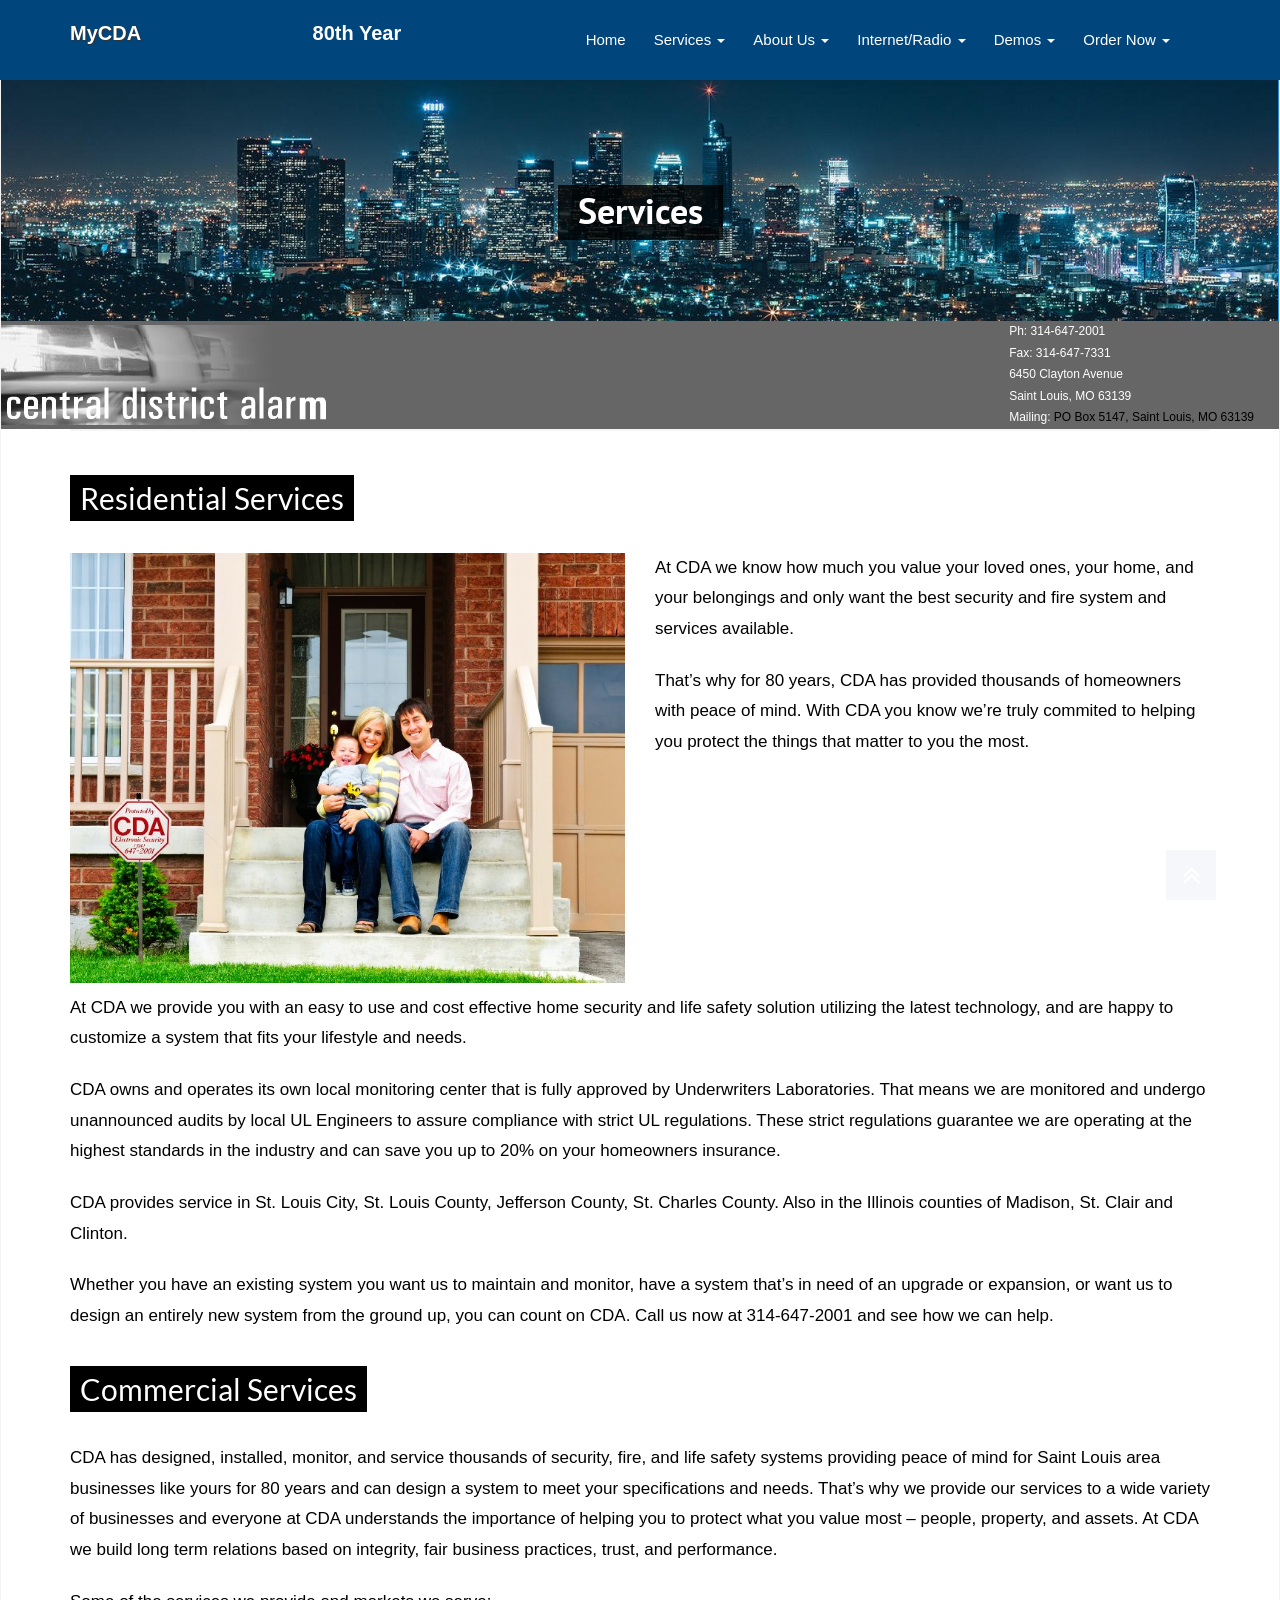
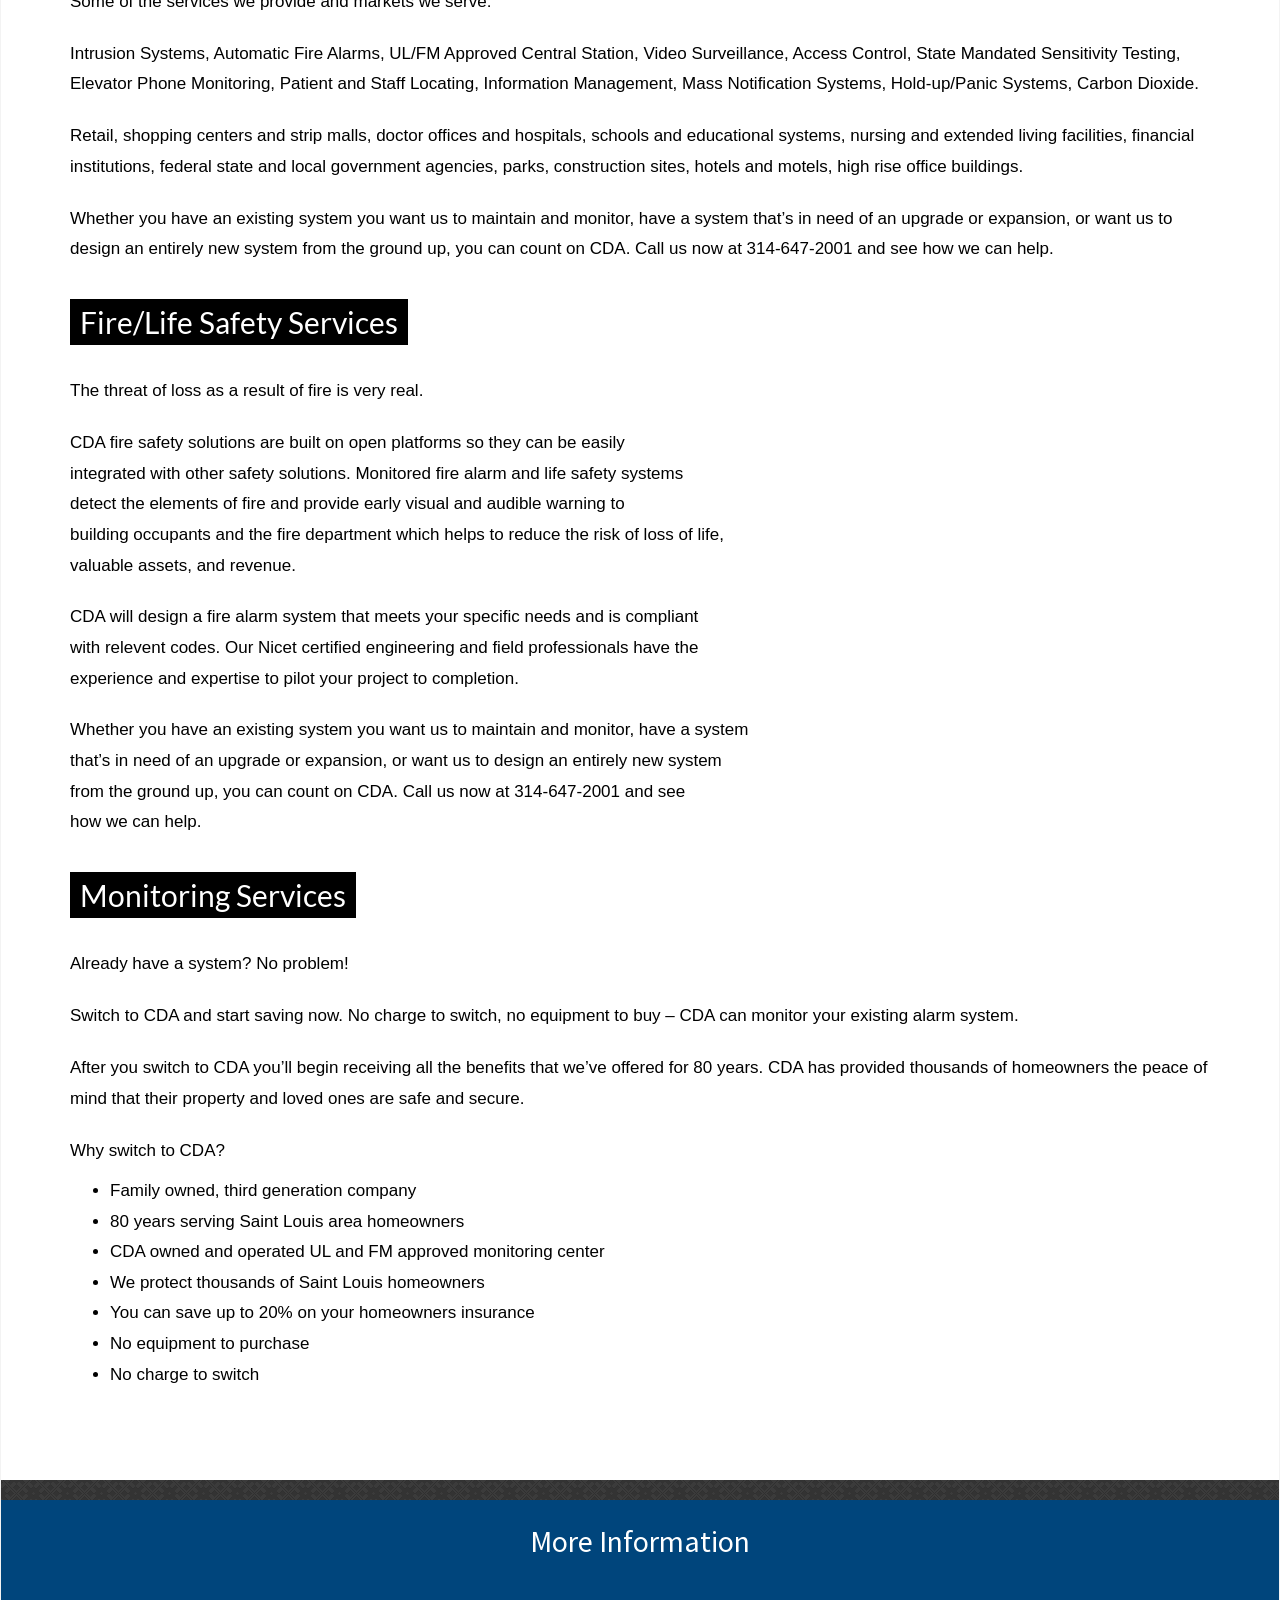
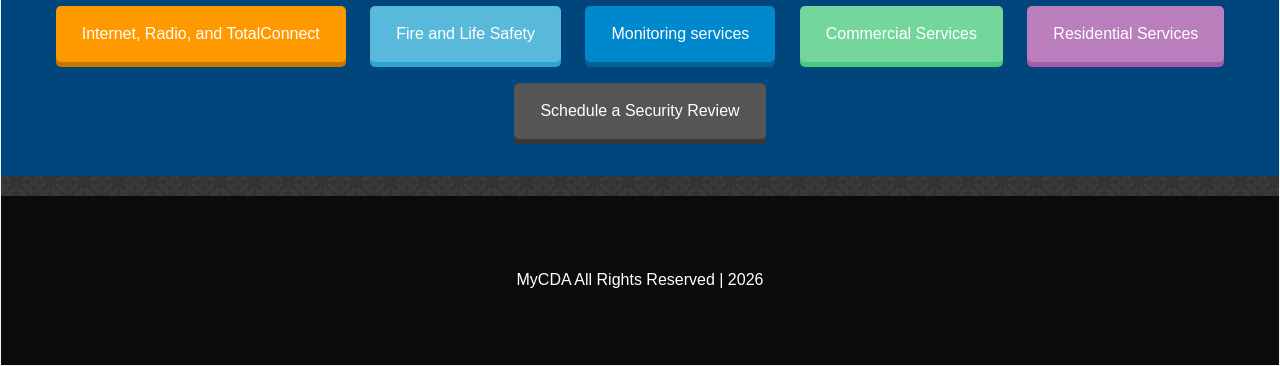
<file: services/index.html>
<!DOCTYPE html>
<html lang="en-US">
  <head>
    <meta charset="UTF-8">
    <meta http-equiv="X-UA-Compatible" content="IE=edge">
    <meta name="viewport" content="width=device-width, initial-scale=1">
    <link rel="icon" href="/favicon.ico" sizes="any">
    <link rel="icon" type="image/png" sizes="32x32" href="/favicon-32x32.png">
    <link rel="icon" type="image/png" sizes="16x16" href="/favicon-16x16.png">
    <link rel="apple-touch-icon" href="/apple-touch-icon.png">
    <meta name="description" content="CDA security services: residential and commercial alarm systems, fire and life safety, 24-hour monitoring.">
    	
	<meta name='robots' content='index, follow, max-image-preview:large, max-snippet:-1, max-video-preview:-1' />

	<!-- This site is optimized with the Yoast SEO plugin v21.2 - https://yoast.com/wordpress/plugins/seo/ -->
	<title>Services - MyCDA</title>
	<link rel="canonical" href="https://mycda.net/services/" />
	<meta property="og:locale" content="en_US" />
	<meta property="og:type" content="article" />
	<meta property="og:title" content="Services - MyCDA" />
	<meta property="og:url" content="https://mycda.net/services/" />
	<meta property="og:site_name" content="MyCDA" />
	<meta property="article:modified_time" content="2018-11-06T05:44:58+00:00" />
	<meta name="twitter:card" content="summary_large_image" />
	<script type="application/ld+json" class="yoast-schema-graph">{
	    "@context": "https://schema.org",
	    "@graph": [
	        {
	            "@type": "WebPage",
	            "@id": "https://www.mycda.net/services/",
	            "url": "https://www.mycda.net/services/",
	            "name": "Services - MyCDA",
	            "isPartOf": {
	                "@id": "https://www.mycda.net/#website"
	            },
	            "datePublished": "2018-08-12T21:16:48+00:00",
	            "dateModified": "2018-11-06T05:44:58+00:00",
	            "breadcrumb": {
	                "@id": "https://www.mycda.net/services/#breadcrumb"
	            },
	            "inLanguage": "en-US",
	            "potentialAction": [
	                {
	                    "@type": "ReadAction",
	                    "target": [
	                        "https://www.mycda.net/services/"
	                    ]
	                }
	            ]
	        },
	        {
	            "@type": "BreadcrumbList",
	            "@id": "https://www.mycda.net/services/#breadcrumb",
	            "itemListElement": [
	                {
	                    "@type": "ListItem",
	                    "position": 1,
	                    "name": "Home",
	                    "item": "https://www.mycda.net/"
	                },
	                {
	                    "@type": "ListItem",
	                    "position": 2,
	                    "name": "Services"
	                }
	            ]
	        },
	        {
	            "@type": "WebSite",
	            "@id": "https://www.mycda.net/#website",
	            "url": "https://www.mycda.net/",
	            "name": "MyCDA",
	            "description": "",
	            "publisher": {
	                "@id": "https://www.mycda.net/#organization"
	            },
	            "potentialAction": [
	                {
	                    "@type": "SearchAction",
	                    "target": {
	                        "@type": "EntryPoint",
	                        "urlTemplate": "https://www.mycda.net/?s={search_term_string}"
	                    },
	                    "query-input": "required name=search_term_string"
	                }
	            ],
	            "inLanguage": "en-US"
	        },
	        {
	            "@type": "Organization",
	            "@id": "https://www.mycda.net/#organization",
	            "name": "MyCDA",
	            "url": "https://www.mycda.net/",
	            "logo": {
	                "@type": "ImageObject",
	                "inLanguage": "en-US",
	                "@id": "https://www.mycda.net/#/schema/logo/image/",
	                "url": "https://www.mycda.net/wp-content/uploads/2018/11/cda_logo.jpg",
	                "contentUrl": "https://www.mycda.net/wp-content/uploads/2018/11/cda_logo.jpg",
	                "width": 162,
	                "height": 162,
	                "caption": "MyCDA"
	            },
	            "image": {
	                "@id": "https://www.mycda.net/#/schema/logo/image/"
	            }
	        }
	    ]
	}</script>
	<!-- / Yoast SEO plugin. -->

<script type="text/javascript">
window._wpemojiSettings = {"baseUrl":"https:\/\/s.w.org\/images\/core\/emoji\/14.0.0\/72x72\/","ext":".png","svgUrl":"https:\/\/s.w.org\/images\/core\/emoji\/14.0.0\/svg\/","svgExt":".svg","source":{"concatemoji":"https:\/\/www.mycda.net\/wp-includes\/js\/wp-emoji-release.min.js?ver=6.2.2"}};
/*! This file is auto-generated */
!function(e,a,t){var n,r,o,i=a.createElement("canvas"),p=i.getContext&&i.getContext("2d");function s(e,t){p.clearRect(0,0,i.width,i.height),p.fillText(e,0,0);e=i.toDataURL();return p.clearRect(0,0,i.width,i.height),p.fillText(t,0,0),e===i.toDataURL()}function c(e){var t=a.createElement("script");t.src=e,t.defer=t.type="text/javascript",a.getElementsByTagName("head")[0].appendChild(t)}for(o=Array("flag","emoji"),t.supports={everything:!0,everythingExceptFlag:!0},r=0;r<o.length;r++)t.supports[o[r]]=function(e){if(p&&p.fillText)switch(p.textBaseline="top",p.font="600 32px Arial",e){case"flag":return s("\ud83c\udff3\ufe0f\u200d\u26a7\ufe0f","\ud83c\udff3\ufe0f\u200b\u26a7\ufe0f")?!1:!s("\ud83c\uddfa\ud83c\uddf3","\ud83c\uddfa\u200b\ud83c\uddf3")&&!s("\ud83c\udff4\udb40\udc67\udb40\udc62\udb40\udc65\udb40\udc6e\udb40\udc67\udb40\udc7f","\ud83c\udff4\u200b\udb40\udc67\u200b\udb40\udc62\u200b\udb40\udc65\u200b\udb40\udc6e\u200b\udb40\udc67\u200b\udb40\udc7f");case"emoji":return!s("\ud83e\udef1\ud83c\udffb\u200d\ud83e\udef2\ud83c\udfff","\ud83e\udef1\ud83c\udffb\u200b\ud83e\udef2\ud83c\udfff")}return!1}(o[r]),t.supports.everything=t.supports.everything&&t.supports[o[r]],"flag"!==o[r]&&(t.supports.everythingExceptFlag=t.supports.everythingExceptFlag&&t.supports[o[r]]);t.supports.everythingExceptFlag=t.supports.everythingExceptFlag&&!t.supports.flag,t.DOMReady=!1,t.readyCallback=function(){t.DOMReady=!0},t.supports.everything||(n=function(){t.readyCallback()},a.addEventListener?(a.addEventListener("DOMContentLoaded",n,!1),e.addEventListener("load",n,!1)):(e.attachEvent("onload",n),a.attachEvent("onreadystatechange",function(){"complete"===a.readyState&&t.readyCallback()})),(e=t.source||{}).concatemoji?c(e.concatemoji):e.wpemoji&&e.twemoji&&(c(e.twemoji),c(e.wpemoji)))}(window,document,window._wpemojiSettings);
</script>
<style type="text/css">
img.wp-smiley,
img.emoji {
	display: inline !important;
	border: none !important;
	box-shadow: none !important;
	height: 1em !important;
	width: 1em !important;
	margin: 0 0.07em !important;
	vertical-align: -0.1em !important;
	background: none !important;
	padding: 0 !important;
}
</style>
	<link rel='stylesheet' id='wp-block-library-css' href='../wp-includes/css/dist/block-library/style.min.css' type='text/css' media='all' />
<link rel='stylesheet' id='classic-theme-styles-css' href='../wp-includes/css/classic-themes.min.css' type='text/css' media='all' />
<style id='global-styles-inline-css' type='text/css'>
body{--wp--preset--color--black: #000000;--wp--preset--color--cyan-bluish-gray: #abb8c3;--wp--preset--color--white: #ffffff;--wp--preset--color--pale-pink: #f78da7;--wp--preset--color--vivid-red: #cf2e2e;--wp--preset--color--luminous-vivid-orange: #ff6900;--wp--preset--color--luminous-vivid-amber: #fcb900;--wp--preset--color--light-green-cyan: #7bdcb5;--wp--preset--color--vivid-green-cyan: #00d084;--wp--preset--color--pale-cyan-blue: #8ed1fc;--wp--preset--color--vivid-cyan-blue: #0693e3;--wp--preset--color--vivid-purple: #9b51e0;--wp--preset--gradient--vivid-cyan-blue-to-vivid-purple: linear-gradient(135deg,rgba(6,147,227,1) 0%,rgb(155,81,224) 100%);--wp--preset--gradient--light-green-cyan-to-vivid-green-cyan: linear-gradient(135deg,rgb(122,220,180) 0%,rgb(0,208,130) 100%);--wp--preset--gradient--luminous-vivid-amber-to-luminous-vivid-orange: linear-gradient(135deg,rgba(252,185,0,1) 0%,rgba(255,105,0,1) 100%);--wp--preset--gradient--luminous-vivid-orange-to-vivid-red: linear-gradient(135deg,rgba(255,105,0,1) 0%,rgb(207,46,46) 100%);--wp--preset--gradient--very-light-gray-to-cyan-bluish-gray: linear-gradient(135deg,rgb(238,238,238) 0%,rgb(169,184,195) 100%);--wp--preset--gradient--cool-to-warm-spectrum: linear-gradient(135deg,rgb(74,234,220) 0%,rgb(151,120,209) 20%,rgb(207,42,186) 40%,rgb(238,44,130) 60%,rgb(251,105,98) 80%,rgb(254,248,76) 100%);--wp--preset--gradient--blush-light-purple: linear-gradient(135deg,rgb(255,206,236) 0%,rgb(152,150,240) 100%);--wp--preset--gradient--blush-bordeaux: linear-gradient(135deg,rgb(254,205,165) 0%,rgb(254,45,45) 50%,rgb(107,0,62) 100%);--wp--preset--gradient--luminous-dusk: linear-gradient(135deg,rgb(255,203,112) 0%,rgb(199,81,192) 50%,rgb(65,88,208) 100%);--wp--preset--gradient--pale-ocean: linear-gradient(135deg,rgb(255,245,203) 0%,rgb(182,227,212) 50%,rgb(51,167,181) 100%);--wp--preset--gradient--electric-grass: linear-gradient(135deg,rgb(202,248,128) 0%,rgb(113,206,126) 100%);--wp--preset--gradient--midnight: linear-gradient(135deg,rgb(2,3,129) 0%,rgb(40,116,252) 100%);--wp--preset--duotone--dark-grayscale: url('index.html');--wp--preset--duotone--grayscale: url('index.html');--wp--preset--duotone--purple-yellow: url('index.html');--wp--preset--duotone--blue-red: url('index.html');--wp--preset--duotone--midnight: url('index.html');--wp--preset--duotone--magenta-yellow: url('index.html');--wp--preset--duotone--purple-green: url('index.html');--wp--preset--duotone--blue-orange: url('index.html');--wp--preset--font-size--small: 13px;--wp--preset--font-size--medium: 20px;--wp--preset--font-size--large: 36px;--wp--preset--font-size--x-large: 42px;--wp--preset--spacing--20: 0.44rem;--wp--preset--spacing--30: 0.67rem;--wp--preset--spacing--40: 1rem;--wp--preset--spacing--50: 1.5rem;--wp--preset--spacing--60: 2.25rem;--wp--preset--spacing--70: 3.38rem;--wp--preset--spacing--80: 5.06rem;--wp--preset--shadow--natural: 6px 6px 9px rgba(0, 0, 0, 0.2);--wp--preset--shadow--deep: 12px 12px 50px rgba(0, 0, 0, 0.4);--wp--preset--shadow--sharp: 6px 6px 0px rgba(0, 0, 0, 0.2);--wp--preset--shadow--outlined: 6px 6px 0px -3px rgba(255, 255, 255, 1), 6px 6px rgba(0, 0, 0, 1);--wp--preset--shadow--crisp: 6px 6px 0px rgba(0, 0, 0, 1);}:where(.is-layout-flex){gap: 0.5em;}body .is-layout-flow > .alignleft{float: left;margin-inline-start: 0;margin-inline-end: 2em;}body .is-layout-flow > .alignright{float: right;margin-inline-start: 2em;margin-inline-end: 0;}body .is-layout-flow > .aligncenter{margin-left: auto !important;margin-right: auto !important;}body .is-layout-constrained > .alignleft{float: left;margin-inline-start: 0;margin-inline-end: 2em;}body .is-layout-constrained > .alignright{float: right;margin-inline-start: 2em;margin-inline-end: 0;}body .is-layout-constrained > .aligncenter{margin-left: auto !important;margin-right: auto !important;}body .is-layout-constrained > :where(:not(.alignleft):not(.alignright):not(.alignfull)){max-width: var(--wp--style--global--content-size);margin-left: auto !important;margin-right: auto !important;}body .is-layout-constrained > .alignwide{max-width: var(--wp--style--global--wide-size);}body .is-layout-flex{display: flex;}body .is-layout-flex{flex-wrap: wrap;align-items: center;}body .is-layout-flex > *{margin: 0;}:where(.wp-block-columns.is-layout-flex){gap: 2em;}.has-black-color{color: var(--wp--preset--color--black) !important;}.has-cyan-bluish-gray-color{color: var(--wp--preset--color--cyan-bluish-gray) !important;}.has-white-color{color: var(--wp--preset--color--white) !important;}.has-pale-pink-color{color: var(--wp--preset--color--pale-pink) !important;}.has-vivid-red-color{color: var(--wp--preset--color--vivid-red) !important;}.has-luminous-vivid-orange-color{color: var(--wp--preset--color--luminous-vivid-orange) !important;}.has-luminous-vivid-amber-color{color: var(--wp--preset--color--luminous-vivid-amber) !important;}.has-light-green-cyan-color{color: var(--wp--preset--color--light-green-cyan) !important;}.has-vivid-green-cyan-color{color: var(--wp--preset--color--vivid-green-cyan) !important;}.has-pale-cyan-blue-color{color: var(--wp--preset--color--pale-cyan-blue) !important;}.has-vivid-cyan-blue-color{color: var(--wp--preset--color--vivid-cyan-blue) !important;}.has-vivid-purple-color{color: var(--wp--preset--color--vivid-purple) !important;}.has-black-background-color{background-color: var(--wp--preset--color--black) !important;}.has-cyan-bluish-gray-background-color{background-color: var(--wp--preset--color--cyan-bluish-gray) !important;}.has-white-background-color{background-color: var(--wp--preset--color--white) !important;}.has-pale-pink-background-color{background-color: var(--wp--preset--color--pale-pink) !important;}.has-vivid-red-background-color{background-color: var(--wp--preset--color--vivid-red) !important;}.has-luminous-vivid-orange-background-color{background-color: var(--wp--preset--color--luminous-vivid-orange) !important;}.has-luminous-vivid-amber-background-color{background-color: var(--wp--preset--color--luminous-vivid-amber) !important;}.has-light-green-cyan-background-color{background-color: var(--wp--preset--color--light-green-cyan) !important;}.has-vivid-green-cyan-background-color{background-color: var(--wp--preset--color--vivid-green-cyan) !important;}.has-pale-cyan-blue-background-color{background-color: var(--wp--preset--color--pale-cyan-blue) !important;}.has-vivid-cyan-blue-background-color{background-color: var(--wp--preset--color--vivid-cyan-blue) !important;}.has-vivid-purple-background-color{background-color: var(--wp--preset--color--vivid-purple) !important;}.has-black-border-color{border-color: var(--wp--preset--color--black) !important;}.has-cyan-bluish-gray-border-color{border-color: var(--wp--preset--color--cyan-bluish-gray) !important;}.has-white-border-color{border-color: var(--wp--preset--color--white) !important;}.has-pale-pink-border-color{border-color: var(--wp--preset--color--pale-pink) !important;}.has-vivid-red-border-color{border-color: var(--wp--preset--color--vivid-red) !important;}.has-luminous-vivid-orange-border-color{border-color: var(--wp--preset--color--luminous-vivid-orange) !important;}.has-luminous-vivid-amber-border-color{border-color: var(--wp--preset--color--luminous-vivid-amber) !important;}.has-light-green-cyan-border-color{border-color: var(--wp--preset--color--light-green-cyan) !important;}.has-vivid-green-cyan-border-color{border-color: var(--wp--preset--color--vivid-green-cyan) !important;}.has-pale-cyan-blue-border-color{border-color: var(--wp--preset--color--pale-cyan-blue) !important;}.has-vivid-cyan-blue-border-color{border-color: var(--wp--preset--color--vivid-cyan-blue) !important;}.has-vivid-purple-border-color{border-color: var(--wp--preset--color--vivid-purple) !important;}.has-vivid-cyan-blue-to-vivid-purple-gradient-background{background: var(--wp--preset--gradient--vivid-cyan-blue-to-vivid-purple) !important;}.has-light-green-cyan-to-vivid-green-cyan-gradient-background{background: var(--wp--preset--gradient--light-green-cyan-to-vivid-green-cyan) !important;}.has-luminous-vivid-amber-to-luminous-vivid-orange-gradient-background{background: var(--wp--preset--gradient--luminous-vivid-amber-to-luminous-vivid-orange) !important;}.has-luminous-vivid-orange-to-vivid-red-gradient-background{background: var(--wp--preset--gradient--luminous-vivid-orange-to-vivid-red) !important;}.has-very-light-gray-to-cyan-bluish-gray-gradient-background{background: var(--wp--preset--gradient--very-light-gray-to-cyan-bluish-gray) !important;}.has-cool-to-warm-spectrum-gradient-background{background: var(--wp--preset--gradient--cool-to-warm-spectrum) !important;}.has-blush-light-purple-gradient-background{background: var(--wp--preset--gradient--blush-light-purple) !important;}.has-blush-bordeaux-gradient-background{background: var(--wp--preset--gradient--blush-bordeaux) !important;}.has-luminous-dusk-gradient-background{background: var(--wp--preset--gradient--luminous-dusk) !important;}.has-pale-ocean-gradient-background{background: var(--wp--preset--gradient--pale-ocean) !important;}.has-electric-grass-gradient-background{background: var(--wp--preset--gradient--electric-grass) !important;}.has-midnight-gradient-background{background: var(--wp--preset--gradient--midnight) !important;}.has-small-font-size{font-size: var(--wp--preset--font-size--small) !important;}.has-medium-font-size{font-size: var(--wp--preset--font-size--medium) !important;}.has-large-font-size{font-size: var(--wp--preset--font-size--large) !important;}.has-x-large-font-size{font-size: var(--wp--preset--font-size--x-large) !important;}
.wp-block-navigation a:where(:not(.wp-element-button)){color: inherit;}
:where(.wp-block-columns.is-layout-flex){gap: 2em;}
.wp-block-pullquote{font-size: 1.5em;line-height: 1.6;}
</style>
<link rel='stylesheet' id='contact-form-7-css' href='../wp-content/plugins/contact-form-7/includes/css/styles.css' type='text/css' media='all' />
<link rel='stylesheet' id='parent-style-css' href='../wp-content/themes/business-idea/style.css' type='text/css' media='all' />
<link rel='stylesheet' id='child-style-css' href='../wp-content/themes/business-idea-child/style.css' type='text/css' media='all' />
<link rel='stylesheet' id='cda-fonts-css' href='/wp-content/fonts/fonts.css' type='text/css' media='all' />
<link rel='stylesheet' id='bootstrap-css' href='../wp-content/themes/business-idea/assets/css/bootstrap.css@ver=1.0.2.css' type='text/css' media='all' />
<link rel='stylesheet' id='business_idea-style-css' href='../wp-content/themes/business-idea/style.css' type='text/css' media='all' />
<link rel='stylesheet' id='animate-css' href='../wp-content/themes/business-idea/assets/css/animate.css' type='text/css' media='all' />
<link rel='stylesheet' id='fontawesome-css' href='../wp-content/themes/business-idea/assets/css/font-awesome/css/font-awesome.css@ver=1.0.2.css' type='text/css' media='all' />
<link rel='stylesheet' id='business_idea-woo-css' href='../wp-content/themes/business-idea/assets/css/woocommerce.css' type='text/css' media='all' />
<link rel='stylesheet' id='js_composer_front-css' href='../wp-content/plugins/js_composer/assets/css/js_composer.min.css' type='text/css' media='all' />
<script type='text/javascript' id='jquery-core-js-extra'>
/* <![CDATA[ */
var business_idea_settings = {"hero_slider_speed":"1500","disable_animation":"1"};
/* ]]> */
</script>
<script type='text/javascript' src='../wp-includes/js/jquery/jquery.min.js' id='jquery-core-js'></script>
<script type='text/javascript' src='../wp-includes/js/jquery/jquery-migrate.min.js' id='jquery-migrate-js'></script>
<script type='text/javascript' src='../wp-content/themes/business-idea/assets/js/bootstrap.js' id='bootstrap-js-js'></script>
<script type='text/javascript' src='../wp-content/themes/business-idea/assets/js/wow.js' id='wow-js-js'></script>
<script type='text/javascript' src='../wp-content/themes/business-idea/assets/js/business.js' id='business_idea-business-js-js'></script>
<script type='text/javascript' src='../wp-content/themes/business-idea/assets/js/materialize.js' id='materialize-js-js'></script>

<meta name="generator" content="WordPress 6.2.2" />    <style>
    </style>
    <script id="ny__wp_head__script">
        window.addEventListener('load', function () {
            // if(!!document.querySelector('#floating_intro_points')){
            //     console.log('floating_intro_points');
            //     var images = [
            //         '/mycda/wp-content/uploads/2018/11/747.png',
            //     ];
            // }
            var hci = document.createElement('p');
            hci.id = 'hci';
            DOMTokenList.prototype.add.apply(hci.classList, [
                'pr25', 'mb0Important', 'fs12'
            ]);
            hci.innerHTML = "<span class='wht'>Ph:</span> <a href='tel:3146472001' style='color:#fff !important;'>314-647-2001</a>" +
                "<br>" +
                "<span class='wht'>Fax: 314-647-7331</span>" +
                "<br>" +
                "<a href='https://goo.gl/maps/m2CshCph72A2' target='_blank' rel='noopener' style='color:#fff !important;'>" +
                "6450 Clayton Avenue" +
                "<br>" +
                "Saint Louis, MO 63139" +
                "</a>" +
                "<br>" +
                "<span class='wht'>Mailing:</span> PO Box 5147, Saint Louis, MO 63139";
            if(window.innerWidth > 768){
                hci.querySelector('a:first-of-type').classList.add('isDisabled');
            }
            document.getElementById('threat_stops_here').appendChild(hci);
            
        });
    </script>
    <style id="business_idea-color">	/* hero section */
	.slide-filter::before{
		background-color: ;
	}
	.big-title{
		color: #ffffff;
	}
	.slider-content{
		color: #ffffff;
	}
	
	.about-area .section-title,
	.about-area .section-overlay .section-title{
		color: #ffffff;
	}
	.about-area .section-description,
	.about-area .section-overlay .section-description{
		color: #ffffff;
	}
	.about-area h3.about-post-title,
	.about-area h3.about-post-title a{
		color: #ffffff;
	}
	.about-area .about-content,
	.about-area blockquote{
		color: #ffffff;
	}

	.contact-area .section-title,
	.contact-area .section-overlay .section-title{
		color: #ffffff;
	}
	.contact-area .section-description,
	.contact-area .section-overlay .section-description{
		color: #ffffff;
	}
	
	.news-area .section-title,
	.news-area .section-overlay .section-title{
		color: #242424;
	}
	.news-area .section-description,
	.news-area .section-overlay .section-description{
		color: #999999;
	}
	
	.social-area .section-title,
	.social-area .section-overlay .section-title{
		color: #242424;
	}
	
	.dropdown-menu>li>a:focus, 
	.dropdown-menu>li>a:hover,
	.nav .open > a,
	.nav .open > a:hover,
	.nav .open > a:focus,
	.dropdown-menu>.active>a, 
	.dropdown-menu>.active>a:focus, 
	.dropdown-menu>.active>a:hover,
	.sub-header a,
	.sub-header a:hover,
	.sub-header a:focus,
	.slider .carousel-control .fa,
	.sections .section-title strong,
	.service-icon .fa,
	.service-area .service-title:hover,
	.service-area .service-title:focus,
	.about-area a,
	.about-area h3 a:hover,
	.about-area h3 a:focus,
	.product-category h6,
	.product-category a,
	.product-title a h3:hover,
	.product-title a h3:focus,
	.team-area .team-item-area .team-title:hover,
	.team-area .team-item-area .team-title:focus,
	.team-item-area .team-footer ul li .fa,
	.newsletter-content-area input[type="submit"]:hover,
	.newsletter-content-area input[type="submit"]:focus,
	.news-title-link:hover, 
	.news-title-link:focus, 
	.news-title-link h3:hover,
	.news-title-link h3:focus,
	.news-item-area .time,
	.news-item-area .media-body a:hover,
	.news-item-area .media-body a:focus,
	.news-item-area a,
	.callout-link,
	.pricing-item-area.active .pricing-features .pricing-icon,
	.portfolio-tabs ul li a:hover,
	.portfolio-tabs ul li a:focus,
	.widget ul li > a:hover,
	.widget ul li > a:focus,
	.footer-post-area .footer-post-time,
	.footer-post-area .footer_post_title:hover,
	.footer-post-area .footer_post_title:hover,
	.footer-contact-info span .fa,
	.copyright-contents a:hover,
	.copyright-contents a:focus,
	.site-content .blog a:hover,
	.site-content .blog a:focus,
	.site-content .blog .entry-title:hover,
	.site-content .blog .entry-title:focus,
	.author_detail .author_title, 
	.author_detail .author_title h4,
	.widget a,
	.widget .widget-title,
	.widget .widget-title a,
	.site-content a,
	.site-content .blog a,
	.comment-reply-link,
	.btn-primary,
	.btn-link:hover,
	.btn-link:focus,
	.btn-secondary:hover,
	.btn-secondary:focus{
		color: #00B2FF;
	}
	@media (max-width: 767px){
		.float-header .navbar-default .navbar-nav .open .dropdown-menu>li>a:hover,
		.float-header .navbar-default .navbar-nav .open .dropdown-menu>li>a:focus{
			color: #00B2FF !important;
		}
	}
	
	.header .btn-primary,
	.navbar-default .navbar-nav>.open>a, 
	.navbar-default .navbar-nav>.open>a:focus, 
	.navbar-default .navbar-nav>.open>a:hover,
	.header .navbar-nav > .active > a,
	.header .navbar-nav > .active > a:before,
	.slide-btn:hover,
	.slide-btn:focus,
	.slide-back,
	.carousel-indicators .active,
	.sections .section-title:before,
	.service-button,
	.start-add-to-cart a,
	.testimonial-client-profile,
	.testimonial-client-profile:after,
	.newsletter-content-area input[type="submit"],
	.news-thumbnail .news-overlay a,
	input[type="submit"],
	.callout-link:hover,
	.callout-link:focus,
	.carousel-control,
	.pricing-item-area .pricing-header,
	.pricing-features .pricing-button:hover,
	.pricing-features .pricing-button:focus,
	.pricing-item-area.active .pricing-features .pricing-button,
	.portfolio-tabs ul li.active a,
	.portfolio-tabs ul li.active a:hover,
	.portfolio-tabs ul li.active a:focus,
	.portfolio-item-area span,
	.scroll_top,
	.site-content .blog .more-link,
	.blog .tags a,
	.search-submit,
	.widget .tagcloud a,
	.page-numbers.current,
	.contact-area .contact-section-header,
	.btn-primary:hover,
	.btn-primary:focus,
	.btn-secondary{
		background-color: #00B2FF;
	}

	.header .btn-primary,
	.btn-primary,
	.btn-primary:hover,
	.btn-primary:focus,
	.btn-secondary{
		border-color: #00B2FF;
	}

	.pricing-features .pricing-button:hover,
	.pricing-features .pricing-button:focus,
	.pricing-item-area.active .pricing-features .pricing-button,
	.carousel-indicators li,
	div[role=form] input[type="text"]:focus, 
	div[role=form] input[type="email"]:focus,
	div[role=form] textarea:focus{
		border: 1px solid #00B2FF;
	}

	.slide-btn:hover,
	.slide-btn:focus,
	.newsletter-content-area input[type="submit"]{
		border: 2px solid #00B2FF;
	}

	.dropdown-menu{
		border-top: 2px solid #00B2FF;
	}

	input[type="submit"] {
	  background-color: #00B2FF;
	}

	blockquote {
		border-left: 1px solid #00B2FF;
	}

	@media ( max-width: 768px ){
		.site-header{
			background-color: #00B2FF;
		}
	}
	
		body{
			}
	
	.header .navbar-nav > li > a,
	.dropdown-menu > li > a{
			}
	h1{
		 
	}
	h2{
		 
	}
	h3{
		 
	}
	h4{
		 
	}
	h5{
		 
	}
	h6{
		 
	}
	.sub-header{
		background-color: rgb(50,155,236);
	}
	</style><meta name="generator" content="Powered by WPBakery Page Builder - drag and drop page builder for WordPress."/>
<!--[if lte IE 9]><link rel="stylesheet" type="text/css" href="https://www.mycda.net/wp-content/plugins/js_composer/assets/css/vc_lte_ie9.min.css" media="screen"><![endif]--><style type="text/css" id="custom-background-css">
body.custom-background { background-color: #777777; background-image: url("../wp-content/uploads/2018/11/dark_embroidery.png"); background-position: left top; background-size: auto; background-repeat: repeat; background-attachment: scroll; }
</style>
	<style type="text/css" data-type="vc_custom-css">div.vc_custom_heading{
    padding-left:10px;
    padding-right:10px;
    padding-top:5px;
    padding-bottom:5px;
}</style><style type="text/css" data-type="vc_shortcodes-custom-css">.vc_custom_1541479579766{background-color: #000000 !important;}.vc_custom_1541479641467{background-color: #000000 !important;}.vc_custom_1541479703472{background-color: #000000 !important;}.vc_custom_1541479936938{background-color: #000000 !important;}.vc_custom_1541483017498{background-color: #000000 !important;}.vc_custom_1541480123995{background-color: #000000 !important;}.vc_custom_1541480181859{background-color: #000000 !important;}</style><noscript><style type="text/css"> .wpb_animate_when_almost_visible { opacity: 1; }</style></noscript>  <style id="cda-anniversary-css">
.header .col-md-12{ position:relative; }
.cda-anniversary{
    position:absolute; left:50%; top:50%; transform:translate(-50%,-50%);
    margin:0; color:#ffffff; font-weight:bold; font-size:20px; line-height:1;
    white-space:nowrap; pointer-events:none; z-index:2;
    opacity:0; transition:opacity .12s ease;          /* hidden until JS positions it (no load-time jump) */
}
.cda-anniversary.is-placed{ opacity:1; }
</style>
</head>
  <body class="page-template-default page page-id-9 custom-background theme_layout wpb-js-composer js-comp-ver-5.6 vc_responsive">

	<div id="page" class="site">
		
		<header class="site-header">
			<div class="header navbar-default">
				<div class="container">
				<div class="row">
					<div class="col-md-12">
					<div class="navbar-header">
						<a class="site-title" href="../index.html" title="Business Max">
																<p>MyCDA</p>
															
						</a>

						<button type="button" class="navbar-toggle collapsed" data-toggle="collapse" data-target="#bs-example-navbar-collapse-1" aria-expanded="false">
							<span class="sr-only">Toggle navigation</span>
							<span class="icon-bar"></span>
							<span class="icon-bar"></span>
							<span class="icon-bar"></span>
					   </button>
					</div>
					
				   <div class="cda-anniversary" aria-label="Celebrating our 80th year">80th Year</div>
				   <script>
(function () {
  function placeAnniversary() {
    var badge = document.querySelector('.cda-anniversary');
    var brand = document.querySelector('.site-title');
    if (!badge || !brand) return;
    if (getComputedStyle(badge).display === 'none') { badge.style.left=''; badge.style.top=''; return; }
    // Right boundary = the hamburger toggle when it's visible (collapsed/mobile navbar),
    // otherwise the first inline menu tab. Center the badge in that gap, on the brand's line.
    var toggle = document.querySelector('.navbar-toggle');
    var firstTab = document.querySelector('#menu-menu-2 > li');
    var toggleVisible = toggle && toggle.getClientRects().length > 0 && getComputedStyle(toggle).display !== 'none';
    var rightEl = toggleVisible ? toggle : firstTab;
    if (!rightEl || !rightEl.getClientRects().length) return;
    var col = badge.offsetParent || badge.parentElement;
    var colRect = col.getBoundingClientRect();
    var brandRect = brand.getBoundingClientRect();
    var rightRect = rightEl.getBoundingClientRect();
    badge.style.left = ((brandRect.right + rightRect.left) / 2 - colRect.left) + 'px';
    badge.style.top  = (brandRect.top + brandRect.height / 2 - colRect.top) + 'px';
    badge.classList.add('is-placed'); // reveal only after positioning -> eliminates the jump
  }
  function placeSoon() { requestAnimationFrame(placeAnniversary); }
  // Position as early as the layout exists (DOMContentLoaded), NOT on full window.load,
  // so the badge never sits mis-placed while the hero image downloads.
  if (document.readyState === 'loading') {
    document.addEventListener('DOMContentLoaded', placeSoon);
  } else {
    placeSoon();
  }
  // Re-place after web fonts settle (brand width can shift) and on the usual events.
  if (document.fonts && document.fonts.ready) { document.fonts.ready.then(placeSoon); }
  window.addEventListener('load', placeAnniversary);
  window.addEventListener('resize', placeAnniversary);
})();
</script>
				   <!-- Collect the nav links, forms, and other content for toggling -->
					<div class="collapse navbar-collapse" id="bs-example-navbar-collapse-1">
					  <div class="menu-menu-2-container"><ul id="menu-menu-2" class="nav navbar-nav"><li id="menu-item-291" class="menu-item menu-item-type-post_type menu-item-object-page menu-item-home menu-item-291"><a title="Home" href="/">Home</a></li>
<li id="menu-item-292" class="menu-item menu-item-type-post_type menu-item-object-page current-menu-item page_item page-item-9 current_page_item current-menu-ancestor current-menu-parent current_page_parent current_page_ancestor menu-item-has-children menu-item-292 dropdown active"><a title="Services" href="/#services" data-toggle="dropdown" class="dropdown-toggle" aria-haspopup="true">Services <span class="caret"></span></a>
<ul role="menu" class="dropdown-menu">
	<li id="menu-item-293" class="menu-item menu-item-type-custom menu-item-object-custom current-menu-item menu-item-293 active"><a title="Residential Services" href="/#residential_services">Residential Services</a></li>
	<li id="menu-item-294" class="menu-item menu-item-type-custom menu-item-object-custom current-menu-item menu-item-294 active"><a title="Commercial Services" href="/#commercial_services">Commercial Services</a></li>
	<li id="menu-item-296" class="menu-item menu-item-type-custom menu-item-object-custom current-menu-item menu-item-296 active"><a title="Fire/Life Safety Services" href="/#fire_life_safety_services">Fire/Life Safety Services</a></li>
	<li id="menu-item-297" class="menu-item menu-item-type-custom menu-item-object-custom current-menu-item menu-item-297 active"><a title="Monitoring Services" href="/#monitoring_services">Monitoring Services</a></li>
</ul>
</li>
<li id="menu-item-361" class="menu-item menu-item-type-custom menu-item-object-custom menu-item-has-children menu-item-361 dropdown"><a href="/#about" title="About Us" data-toggle="dropdown" class="dropdown-toggle" aria-haspopup="true">About Us <span class="caret"></span></a>
<ul role="menu" class="dropdown-menu">
	<li id="menu-item-305" class="menu-item menu-item-type-post_type menu-item-object-page menu-item-305"><a title="Company History" href="/#company-history">Company History</a></li>
	<li id="menu-item-304" class="menu-item menu-item-type-post_type menu-item-object-page menu-item-304"><a title="24 Hour Monitoring" href="/#24-hour-monitoring">24 Hour Monitoring</a></li>
</ul>
</li>
<li id="menu-item-363" class="menu-item menu-item-type-custom menu-item-object-custom menu-item-has-children menu-item-363 dropdown"><a href="/#internet-radio" title="Internet/Radio" data-toggle="dropdown" class="dropdown-toggle" aria-haspopup="true">Internet/Radio <span class="caret"></span></a>
<ul role="menu" class="dropdown-menu">
	<li id="menu-item-307" class="menu-item menu-item-type-post_type menu-item-object-page menu-item-307"><a title="Residential" href="/#internet-radio-residential">Residential</a></li>
	<li id="menu-item-308" class="menu-item menu-item-type-post_type menu-item-object-page menu-item-308"><a title="Commercial" href="/#internet-radio-commercial">Commercial</a></li>
</ul>
</li>
<li id="menu-item-309" class="menu-item menu-item-type-post_type menu-item-object-page menu-item-has-children menu-item-309 dropdown"><a title="Demos" href="/#demos" data-toggle="dropdown" class="dropdown-toggle" aria-haspopup="true">Demos <span class="caret"></span></a>
<ul role="menu" class="dropdown-menu">
	<li id="menu-item-327" class="menu-item menu-item-type-custom menu-item-object-custom menu-item-327"><a title="Keypad Demo" href="/#keypad">Keypad Demo</a></li>
	<li id="menu-item-329" class="menu-item menu-item-type-custom menu-item-object-custom menu-item-329"><a title="Residential Demos" href="/#residential">Residential Demos</a></li>
	<li id="menu-item-331" class="menu-item menu-item-type-custom menu-item-object-custom menu-item-331"><a title="Three Level Demo" href="/#three_level">Three Level Demo</a></li>
	<li id="menu-item-326" class="menu-item menu-item-type-custom menu-item-object-custom menu-item-326"><a title="CCTV Demo" href="/#cctv">CCTV Demo</a></li>
</ul>
</li>
<li id="menu-item-314" class="menu-item menu-item-type-post_type menu-item-object-page menu-item-has-children menu-item-314 dropdown"><a title="Order Now" href="/order-now/residential-order/index.html" data-toggle="dropdown" class="dropdown-toggle" aria-haspopup="true">Order Now <span class="caret"></span></a>
<ul role="menu" class="dropdown-menu">
	<li id="menu-item-315" class="menu-item menu-item-type-post_type menu-item-object-page menu-item-315"><a title="Residential Order" href="/order-now/residential-order/index.html">Residential Order</a></li>
	<li id="menu-item-316" class="menu-item menu-item-type-post_type menu-item-object-page menu-item-316"><a title="Commercial Order" href="/order-now/commercial-order/index.html">Commercial Order</a></li>
</ul>
</li>
</ul></div>			 
					</div><!-- /.navbar-collapse -->
					
									</div>
				</div>
				</div>
			</div>
		</header><!-- /.site-header -->
		
				<section class="sub-header">

						<div class="rellax">
				<img src="../wp-content/uploads/2018/11/sub-header_compressed.jpg" loading="lazy" decoding="async">
			</div>
				
						<div class="sub-header-overlay">
							<div class="container sub-header-container">					
					<div class="row">
						<div class="col-md-12 text-center">
														 <h1 class="page_title">Services</h1>
							 						</div>
					</div>
				</div>
						</div>
					
		</section>
		<section class="site-content">
    <div id="threat_stops_here" class="df jcsb aic flexSnap" style="background-color: #666666;">
        <img src="../wp-content/uploads/2018/11/flash_header.gif" alt="central district alarm header gif" loading="lazy" decoding="async">
    </div>
	<div class="container">
		<div class="row">

			<div class="col-md-12 col-sm-12">
				
				<article id="post-9" class="blog post-9 page type-page status-publish hentry">

	<h2 class="entry-title">Services</h2>	
	<div class="post_content">								
		<div class="media">

		  <div class="media-body">									
			<div class="entry-content">
				<style></style><script>

// Production steps of ECMA-262, Edition 5, 15.4.4.19
// Reference: http://es5.github.io/#x15.4.4.19
if (!Array.prototype.map) {

    Array.prototype.map = function (callback/*, thisArg*/) {

        var T, A, k;

        if (this == null) {
            throw new TypeError('this is null or not defined');
        }

        // 1. Let O be the result of calling ToObject passing the |this|
        //    value as the argument.
        var O = Object(this);

        // 2. Let lenValue be the result of calling the Get internal
        //    method of O with the argument "length".
        // 3. Let len be ToUint32(lenValue).
        var len = O.length >>> 0;

        // 4. If IsCallable(callback) is false, throw a TypeError exception.
        // See: http://es5.github.com/#x9.11
        if (typeof callback !== 'function') {
            throw new TypeError(callback + ' is not a function');
        }

        // 5. If thisArg was supplied, let T be thisArg; else let T be undefined.
        if (arguments.length > 1) {
            T = arguments[1];
        }

        // 6. Let A be a new array created as if by the expression new Array(len)
        //    where Array is the standard built-in constructor with that name and
        //    len is the value of len.
        A = new Array(len);

        // 7. Let k be 0
        k = 0;

        // 8. Repeat, while k < len
        while (k < len) {

            var kValue, mappedValue;

            // a. Let Pk be ToString(k).
            //   This is implicit for LHS operands of the in operator
            // b. Let kPresent be the result of calling the HasProperty internal
            //    method of O with argument Pk.
            //   This step can be combined with c
            // c. If kPresent is true, then
            if (k in O) {

                // i. Let kValue be the result of calling the Get internal
                //    method of O with argument Pk.
                kValue = O[k];

                // ii. Let mappedValue be the result of calling the Call internal
                //     method of callback with T as the this value and argument
                //     list containing kValue, k, and O.
                mappedValue = callback.call(T, kValue, k, O);

                // iii. Call the DefineOwnProperty internal method of A with arguments
                // Pk, Property Descriptor
                // { Value: mappedValue,
                //   Writable: true,
                //   Enumerable: true,
                //   Configurable: true },
                // and false.

                // In browsers that support Object.defineProperty, use the following:
                // Object.defineProperty(A, k, {
                //   value: mappedValue,
                //   writable: true,
                //   enumerable: true,
                //   configurable: true
                // });

                // For best browser support, use the following:
                A[k] = mappedValue;
            }
            // d. Increase k by 1.
            k++;
        }

        // 9. return A
        return A;
    };
}

// Production steps of ECMA-262, Edition 5, 15.4.4.18
// Reference: http://es5.github.io/#x15.4.4.18
if (!Array.prototype.forEach) {

    Array.prototype.forEach = function (callback/*, thisArg*/) {

        var T, k;

        if (this == null) {
            throw new TypeError('this is null or not defined');
        }

        // 1. Let O be the result of calling toObject() passing the
        // |this| value as the argument.
        var O = Object(this);

        // 2. Let lenValue be the result of calling the Get() internal
        // method of O with the argument "length".
        // 3. Let len be toUint32(lenValue).
        var len = O.length >>> 0;

        // 4. If isCallable(callback) is false, throw a TypeError exception.
        // See: http://es5.github.com/#x9.11
        if (typeof callback !== 'function') {
            throw new TypeError(callback + ' is not a function');
        }

        // 5. If thisArg was supplied, let T be thisArg; else let
        // T be undefined.
        if (arguments.length > 1) {
            T = arguments[1];
        }

        // 6. Let k be 0.
        k = 0;

        // 7. Repeat while k < len.
        while (k < len) {

            var kValue;

            // a. Let Pk be ToString(k).
            //    This is implicit for LHS operands of the in operator.
            // b. Let kPresent be the result of calling the HasProperty
            //    internal method of O with argument Pk.
            //    This step can be combined with c.
            // c. If kPresent is true, then
            if (k in O) {

                // i. Let kValue be the result of calling the Get internal
                // method of O with argument Pk.
                kValue = O[k];

                // ii. Call the Call internal method of callback with T as
                // the this value and argument list containing kValue, k, and O.
                callback.call(T, kValue, k, O);
            }
            // d. Increase k by 1.
            k++;
        }
        // 8. return undefined.
    };
}
if (window.NodeList && !NodeList.prototype.forEach) {
    NodeList.prototype.forEach = function (callback, thisArg) {
        thisArg = thisArg || window;
        for (var i = 0; i < this.length; i++) {
            callback.call(thisArg, this[i], i, this);
        }
    };
}

// from:https://github.com/jserz/js_piece/blob/master/DOM/ChildNode/remove()/remove().md
(function (arr) {
    arr.forEach(function (item) {
        if (item.hasOwnProperty('remove')) {
            return;
        }
        Object.defineProperty(item, 'remove', {
            configurable: true,
            enumerable: true,
            writable: true,
            value: function remove() {
                if (this.parentNode !== null)
                    this.parentNode.removeChild(this);
            }
        });
    });
})([Element.prototype, CharacterData.prototype, DocumentType.prototype]);
// https://tc39.github.io/ecma262/#sec-array.prototype.find
if (!Array.prototype.find) {
    Object.defineProperty(Array.prototype, 'find', {
        value: function (predicate) {
            // 1. Let O be ? ToObject(this value).
            if (this == null) {
                throw new TypeError('"this" is null or not defined');
            }

            var o = Object(this);

            // 2. Let len be ? ToLength(? Get(O, "length")).
            var len = o.length >>> 0;

            // 3. If IsCallable(predicate) is false, throw a TypeError exception.
            if (typeof predicate !== 'function') {
                throw new TypeError('predicate must be a function');
            }

            // 4. If thisArg was supplied, let T be thisArg; else let T be undefined.
            var thisArg = arguments[1];

            // 5. Let k be 0.
            var k = 0;

            // 6. Repeat, while k < len
            while (k < len) {
                // a. Let Pk be ! ToString(k).
                // b. Let kValue be ? Get(O, Pk).
                // c. Let testResult be ToBoolean(? Call(predicate, T, « kValue, k, O »)).
                // d. If testResult is true, return kValue.
                var kValue = o[k];
                if (predicate.call(thisArg, kValue, k, o)) {
                    return kValue;
                }
                // e. Increase k by 1.
                k++;
            }

            // 7. Return undefined.
            return undefined;
        }
    });
}
if (!Array.prototype.last) {
    Array.prototype.last = function () {
        return this[this.length - 1];
    };
}

function flexCenterChildren(selector) {
    if (!!document.querySelectorAll(selector).length) {
        // console.debug('%c'+'flex centering children!', 'color:Gold'); //todo: debug
        var __ = Array.prototype.slice.call(document.querySelectorAll(selector));
        __.forEach(function (_) {
            // console.log('_ >>= ', _);
            _.classList.add('flexCenterBoth');
            while (!!_.children.length) {
                _.children[0].classList.add('flexCenterBoth');
                _ = _.children[0];
            }
        });
    }
}

/**
 * Simulate a click event.
 * @public
 * @param {Element} elem  the element to simulate a click on
 */
var simulateClick = function (elem) {
    // Create our event (with options)
    var evt = new MouseEvent('click', {
        bubbles: true,
        cancelable: true,
        view: window
    });
    // If cancelled, don't dispatch our event
    var canceled = !elem.dispatchEvent(evt);
};</script><section id="residential_services" class="vc_section"><div class="vc_row wpb_row vc_row-fluid"><div class="wpb_column vc_column_container vc_col-sm-12"><div class="vc_column-inner"><div class="wpb_wrapper"><div class="vc_empty_space"   style="height: 32px" ><span class="vc_empty_space_inner"></span></div>
<div style="font-size: 30px;color: #ffffff;line-height: 30px;text-align: left;font-family:Lato;font-weight:400;font-style:normal" class="vc_custom_heading di vc_custom_1541479579766" >Residential Services</div><div class="vc_empty_space"   style="height: 32px" ><span class="vc_empty_space_inner"></span></div>
</div></div></div></div><div class="vc_row wpb_row vc_row-fluid"><div class="wpb_column vc_column_container vc_col-sm-6"><div class="vc_column-inner"><div class="wpb_wrapper">
	<div  class="wpb_single_image wpb_content_element vc_align_left">
		
		<figure class="wpb_wrapper vc_figure">
			<div class="vc_single_image-wrapper   vc_box_border_grey"><img width="750" height="581" src="../wp-content/uploads/2018/08/family_picture_750.jpg" class="vc_single_image-img attachment-full" alt="" decoding="async" loading="lazy" srcset="../wp-content/uploads/2018/08/family_picture_750.jpg 750w, ../wp-content/uploads/2018/08/family_picture_750-300x232.jpg 300w, ../wp-content/uploads/2018/08/family_picture_750-1x1.jpg 1w" sizes="(max-width: 750px) 100vw, 750px" /></div>
		</figure>
	</div>
</div></div></div><div class="wpb_column vc_column_container vc_col-sm-6"><div class="vc_column-inner"><div class="wpb_wrapper">
	<div class="wpb_text_column wpb_content_element " >
		<div class="wpb_wrapper">
			<p>At CDA we know how much you value your loved ones, your home, and your belongings and only want the best security and fire system and services available.</p>
<p>That&#8217;s why for 80 years, CDA has provided thousands of homeowners with peace of mind. With CDA you know we&#8217;re truly commited to helping you protect the things that matter to you the most.</p>

		</div>
	</div>
</div></div></div></div><div class="vc_row wpb_row vc_row-fluid"><div class="wpb_column vc_column_container vc_col-sm-12"><div class="vc_column-inner"><div class="wpb_wrapper">
	<div class="wpb_text_column wpb_content_element " >
		<div class="wpb_wrapper">
			<p>At CDA we provide you with an easy to use and cost effective home security and life safety solution utilizing the latest technology, and are happy to customize a system that fits your lifestyle and needs.</p>
<p>CDA owns and operates its own local monitoring center that is fully approved by Underwriters Laboratories. That means we are monitored and undergo unannounced audits by local UL Engineers to assure compliance with strict UL regulations. These strict regulations guarantee we are operating at the highest standards in the industry and can save you up to 20% on your homeowners insurance.</p>
<p>CDA provides service in St. Louis City, St. Louis County, Jefferson County, St. Charles County. Also in the Illinois counties of Madison, St. Clair and Clinton.</p>
<p>Whether you have an existing system you want us to maintain and monitor, have a system that&#8217;s in need of an upgrade or expansion, or want us to design an entirely new system from the ground up, you can count on CDA. Call us now at 314-647-2001 and see how we can help.</p>

		</div>
	</div>
</div></div></div></div></section><section id="commercial_services" class="vc_section"><div class="vc_row wpb_row vc_row-fluid"><div class="wpb_column vc_column_container vc_col-sm-12"><div class="vc_column-inner"><div class="wpb_wrapper"><div class="vc_empty_space"   style="height: 32px" ><span class="vc_empty_space_inner"></span></div>
<div style="font-size: 30px;color: #ffffff;line-height: 30px;text-align: left;font-family:Lato;font-weight:400;font-style:normal" class="vc_custom_heading di vc_custom_1541479641467" >Commercial Services</div><div class="vc_empty_space"   style="height: 32px" ><span class="vc_empty_space_inner"></span></div>
</div></div></div></div><div class="vc_row wpb_row vc_row-fluid"><div class="wpb_column vc_column_container vc_col-sm-12"><div class="vc_column-inner"><div class="wpb_wrapper">
	<div class="wpb_text_column wpb_content_element " >
		<div class="wpb_wrapper">
			<p>CDA has designed, installed, monitor, and service thousands of security, fire, and life safety systems providing peace of mind for Saint Louis area businesses like yours for 80 years and can design a system to meet your specifications and needs. That&#8217;s why we provide our services to a wide variety of businesses and everyone at CDA understands the importance of helping you to protect what you value most &#8211; people, property, and assets. At CDA we build long term relations based on integrity, fair business practices, trust, and performance.</p>
<p>Some of the services we provide and markets we serve:</p>
<p>Intrusion Systems, Automatic Fire Alarms, UL/FM Approved Central Station, Video Surveillance, Access Control, State Mandated Sensitivity Testing, Elevator Phone Monitoring, Patient and Staff Locating, Information Management, Mass Notification Systems, Hold-up/Panic Systems, Carbon Dioxide.</p>
<p>Retail, shopping centers and strip malls, doctor offices and hospitals, schools and educational systems, nursing and extended living facilities, financial institutions, federal state and local government agencies, parks, construction sites, hotels and motels, high rise office buildings.</p>
<p>Whether you have an existing system you want us to maintain and monitor, have a system that&#8217;s in need of an upgrade or expansion, or want us to design an entirely new system from the ground up, you can count on CDA. Call us now at 314-647-2001 and see how we can help.</p>

		</div>
	</div>
</div></div></div></div></section><section id="fire_life_safety_services" class="vc_section"><div class="vc_row wpb_row vc_row-fluid"><div class="wpb_column vc_column_container vc_col-sm-12"><div class="vc_column-inner"><div class="wpb_wrapper"><div class="vc_empty_space"   style="height: 32px" ><span class="vc_empty_space_inner"></span></div>
<div style="font-size: 30px;color: #ffffff;line-height: 30px;text-align: left;font-family:Lato;font-weight:400;font-style:normal" class="vc_custom_heading di vc_custom_1541479703472" >Fire/Life Safety Services</div><div class="vc_empty_space"   style="height: 32px" ><span class="vc_empty_space_inner"></span></div>
</div></div></div></div><div class="vc_row wpb_row vc_row-fluid"><div class="wpb_column vc_column_container vc_col-sm-12"><div class="vc_column-inner"><div class="wpb_wrapper">
	<div class="wpb_text_column wpb_content_element " >
		<div class="wpb_wrapper">
			<p>The threat of loss as a result of fire is very real.</p>
<p>CDA fire safety solutions are built on open platforms so they can be easily<br />
integrated with other safety solutions. Monitored fire alarm and life safety systems<br />
detect the elements of fire and provide early visual and audible warning to<br />
building occupants and the fire department which helps to reduce the risk of loss of life,<br />
valuable assets, and revenue.</p>
<p>CDA will design a fire alarm system that meets your specific needs and is compliant<br />
with relevent codes. Our Nicet certified engineering and field professionals have the<br />
experience and expertise to pilot your project to completion.</p>
<p>Whether you have an existing system you want us to maintain and monitor, have a system<br />
that&#8217;s in need of an upgrade or expansion, or want us to design an entirely new system<br />
from the ground up, you can count on CDA. Call us now at 314-647-2001 and see<br />
how we can help.</p>

		</div>
	</div>
</div></div></div></div></section><section id="monitoring_services" class="vc_section"><div class="vc_row wpb_row vc_row-fluid"><div class="wpb_column vc_column_container vc_col-sm-12"><div class="vc_column-inner"><div class="wpb_wrapper"><div class="vc_empty_space"   style="height: 32px" ><span class="vc_empty_space_inner"></span></div>
<div style="font-size: 30px;color: #ffffff;line-height: 30px;text-align: left;font-family:Lato;font-weight:400;font-style:normal" class="vc_custom_heading di vc_custom_1541479936938" >Monitoring Services</div><div class="vc_empty_space"   style="height: 32px" ><span class="vc_empty_space_inner"></span></div>
</div></div></div></div><div class="vc_row wpb_row vc_row-fluid"><div class="wpb_column vc_column_container vc_col-sm-12"><div class="vc_column-inner"><div class="wpb_wrapper">
	<div class="wpb_text_column wpb_content_element " >
		<div class="wpb_wrapper">
			<p>Already have a system? No problem!</p>
<p>Switch to CDA and start saving now. No charge to switch, no equipment to buy &#8211; CDA can monitor your existing alarm system.</p>
<p>After you switch to CDA you&#8217;ll begin receiving all the benefits that we&#8217;ve offered for 80 years. CDA has provided thousands of homeowners the peace of mind that their property and loved ones are safe and secure.</p>
<p>Why switch to CDA?</p>

		</div>
	</div>

	<div class="wpb_raw_code wpb_content_element wpb_raw_html" >
		<div class="wpb_wrapper">
			<ul>
    <li>Family owned, third generation company</li>
    <li>80 years serving Saint Louis area homeowners</li>
    <li>CDA owned and operated UL and FM approved monitoring center</li>
    <li>We protect thousands of Saint Louis homeowners</li>
    <li>You can save up to 20% on your homeowners insurance</li>
    <li>No equipment to purchase</li>
    <li>No charge to switch</li>
</ul>
		</div>
	</div>
</div></div></div></div></section>
			</div>
		  </div>
		</div>							
	</div>							
</article><!-- page -->	
			
			</div>

		</div>
	</div>
</section>

<style>.vc_custom_1541453364403{margin-right: 0px !important;margin-left: 0px !important;padding-top: 0px !important;padding-bottom: 15px !important;background-color: #00457c !important;}.prefooter_buttons_row .wpb_wrapper{
    /*display:flex;*/
    /*justify-content:center;*/
    /*align-items:center;*/
    text-align:center;
}
.prefooter_buttons_row .vc_btn3-style-3d{
    margin-left:10px;
    margin-right:10px;
}#prefooter{opacity:1;}</style><p><section id="prefooter" class="vc_section vc_custom_1541453364403 vc_section-has-fill"><div class="vc_row wpb_row vc_row-fluid"><div class="wpb_column vc_column_container vc_col-sm-12"><div class="vc_column-inner"><div class="wpb_wrapper"><h2 style="color: #ffffff;text-align: center;font-family:Source Sans Pro;font-weight:400;font-style:normal" class="vc_custom_heading" >More Information</h2><div class="vc_empty_space"   style="height: 32px" ><span class="vc_empty_space_inner"></span></div>
</div></div></div></div><div class="vc_row wpb_row vc_row-fluid prefooter_buttons_row"><div class="wpb_column vc_column_container vc_col-sm-12"><div class="vc_column-inner"><div class="wpb_wrapper"><div class="vc_btn3-container vc_btn3-inline" >
	<a class="vc_general vc_btn3 vc_btn3-size-lg vc_btn3-shape-rounded vc_btn3-style-3d vc_btn3-color-warning" href="#internet-radio-residential" title="">Internet, Radio, and TotalConnect</a></div>
<div class="vc_btn3-container vc_btn3-inline" >
	<a class="vc_general vc_btn3 vc_btn3-size-lg vc_btn3-shape-rounded vc_btn3-style-3d vc_btn3-color-info" href="#fire_life_safety_services" title="">Fire and Life Safety</a></div>
<div class="vc_btn3-container vc_btn3-inline" >
	<a class="vc_general vc_btn3 vc_btn3-size-lg vc_btn3-shape-rounded vc_btn3-style-3d vc_btn3-color-primary" href="#monitoring_services" title="">Monitoring services</a></div>
<div class="vc_btn3-container vc_btn3-inline" >
	<a class="vc_general vc_btn3 vc_btn3-size-lg vc_btn3-shape-rounded vc_btn3-style-3d vc_btn3-color-vista-blue" href="#commercial_services" title="">Commercial Services</a></div>
<div class="vc_btn3-container vc_btn3-inline" >
	<a class="vc_general vc_btn3 vc_btn3-size-lg vc_btn3-shape-rounded vc_btn3-style-3d vc_btn3-color-purple" href="#residential_services" title="">Residential Services</a></div>
<div class="vc_btn3-container vc_btn3-inline" >
	<a class="vc_general vc_btn3 vc_btn3-size-lg vc_btn3-shape-rounded vc_btn3-style-3d vc_btn3-color-inverse" href="/order-now/residential-order/index.html" title="">Schedule a Security Review</a></div>
</div></div></div></div></section></p>
		<section class="footer">

            <section class="footer">
                <div class="footer-site-info">
                    <div class="container">
                        <div class="row">
                            <div class="col-md-12 text-center wht">
                                MyCDA All Rights Reserved | 2026                                <a class="scroll_top" href="index.html" style="display: block;"><i class="fa fa-angle-double-up"></i></a>
                            </div>
                        </div>
                    </div><!-- /.container -->
                </div><!-- /.footer-site-info -->

            </section>

		</section><!-- /.footer -->

	</div>
<script type='text/javascript' id='rtrar.appLocal-js-extra'>
/* <![CDATA[ */
var rtafr = {"rules":""};
/* ]]> */
</script>
<script type='text/javascript' src='../wp-content/themes/business-idea/assets/js/jquery.easeScroll.js' id='easeScroll-js-js'></script>
<script type='text/javascript' src='../wp-includes/js/dist/vendor/wp-polyfill-inert.min.js' id='wp-polyfill-inert-js'></script>
<script type='text/javascript' src='../wp-includes/js/dist/vendor/regenerator-runtime.min.js' id='regenerator-runtime-js'></script>
<script type='text/javascript' src='../wp-includes/js/dist/vendor/wp-polyfill.min.js' id='wp-polyfill-js'></script>
<script type='text/javascript' src='../wp-content/plugins/js_composer/assets/js/dist/js_composer_front.min.js' id='wpb_composer_front_js-js'></script>
  </body>
</html>
</file>
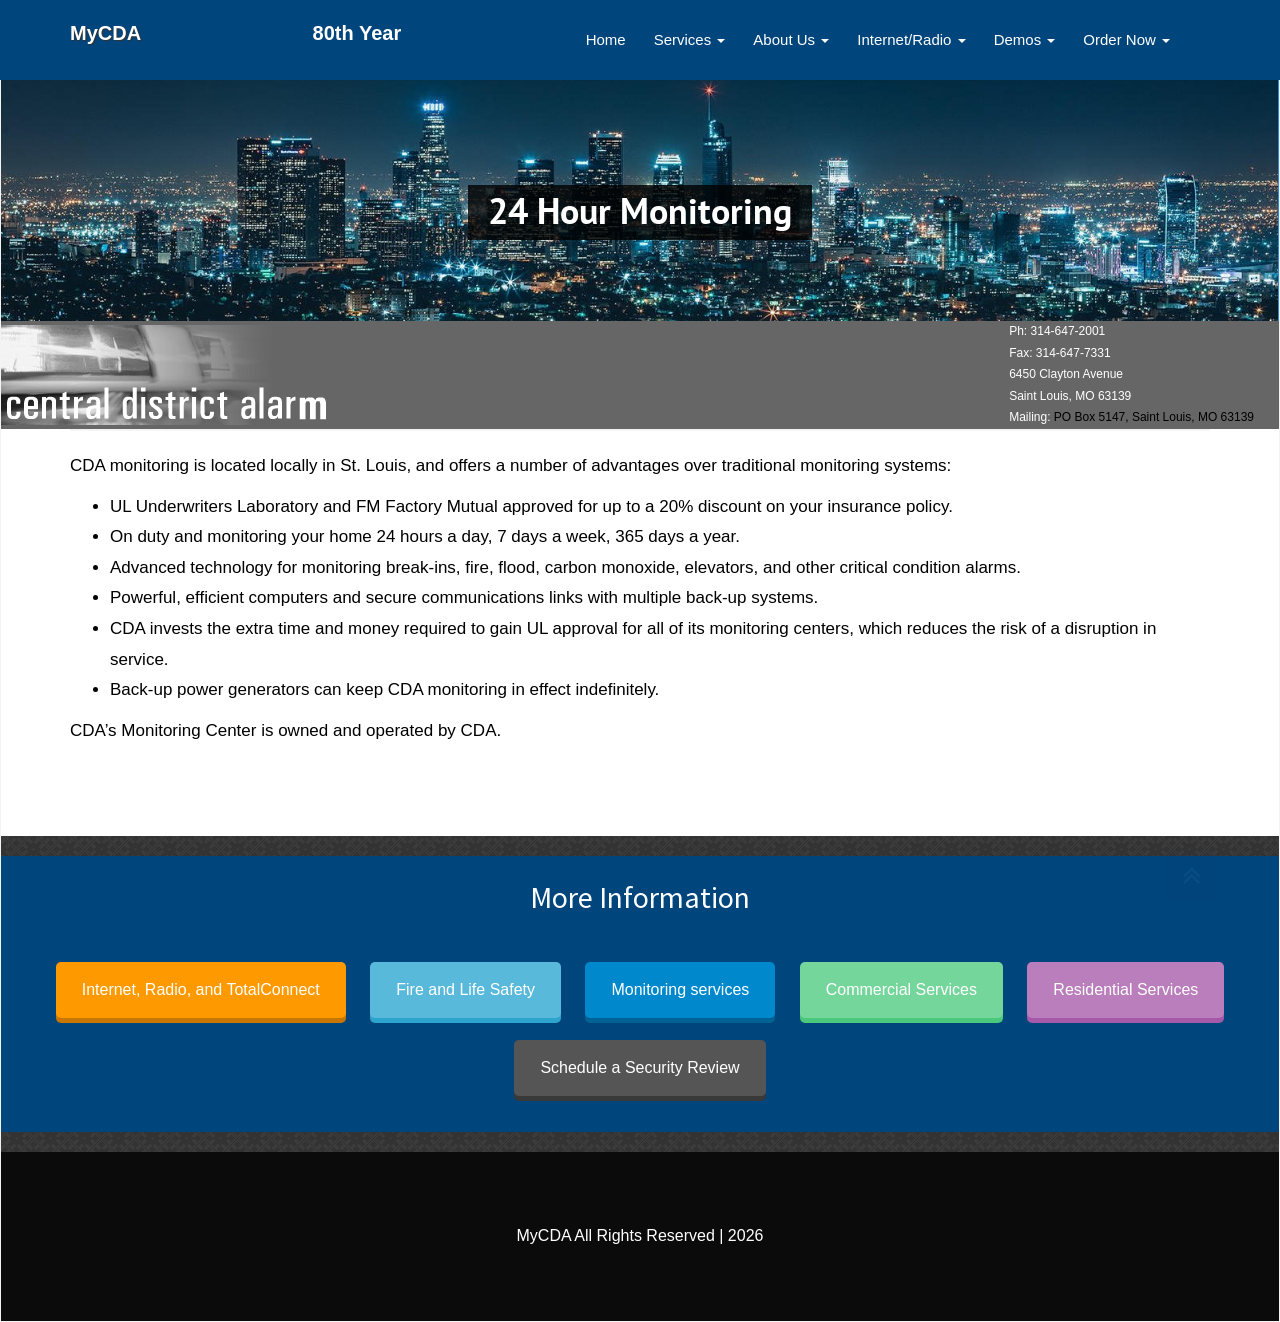
<file: about-us/24-hour-monitoring/index.html>
<!DOCTYPE html>
<html lang="en-US">
  <head>
    <meta charset="UTF-8">
    <meta http-equiv="X-UA-Compatible" content="IE=edge">
    <meta name="viewport" content="width=device-width, initial-scale=1">
    <link rel="icon" href="/favicon.ico" sizes="any">
    <link rel="icon" type="image/png" sizes="32x32" href="/favicon-32x32.png">
    <link rel="icon" type="image/png" sizes="16x16" href="/favicon-16x16.png">
    <link rel="apple-touch-icon" href="/apple-touch-icon.png">
    <meta name="description" content="CDA operates its own UL-listed 24-hour central station for residential and commercial alarm monitoring.">
    	
	<meta name='robots' content='index, follow, max-image-preview:large, max-snippet:-1, max-video-preview:-1' />

	<!-- This site is optimized with the Yoast SEO plugin v21.2 - https://yoast.com/wordpress/plugins/seo/ -->
	<title>24 Hour Monitoring - MyCDA</title>
	<link rel="canonical" href="https://mycda.net/about-us/24-hour-monitoring/" />
	<meta property="og:locale" content="en_US" />
	<meta property="og:type" content="article" />
	<meta property="og:title" content="24 Hour Monitoring - MyCDA" />
	<meta property="og:url" content="https://mycda.net/about-us/24-hour-monitoring/" />
	<meta property="og:site_name" content="MyCDA" />
	<meta property="article:modified_time" content="2018-08-26T23:12:51+00:00" />
	<meta name="twitter:card" content="summary_large_image" />
	<script type="application/ld+json" class="yoast-schema-graph">{
	    "@context": "https://schema.org",
	    "@graph": [
	        {
	            "@type": "WebPage",
	            "@id": "https://www.mycda.net/about-us/24-hour-monitoring/",
	            "url": "https://www.mycda.net/about-us/24-hour-monitoring/",
	            "name": "24 Hour Monitoring - MyCDA",
	            "isPartOf": {
	                "@id": "https://www.mycda.net/#website"
	            },
	            "datePublished": "2018-08-12T21:41:50+00:00",
	            "dateModified": "2018-08-26T23:12:51+00:00",
	            "breadcrumb": {
	                "@id": "https://www.mycda.net/about-us/24-hour-monitoring/#breadcrumb"
	            },
	            "inLanguage": "en-US",
	            "potentialAction": [
	                {
	                    "@type": "ReadAction",
	                    "target": [
	                        "https://www.mycda.net/about-us/24-hour-monitoring/"
	                    ]
	                }
	            ]
	        },
	        {
	            "@type": "BreadcrumbList",
	            "@id": "https://www.mycda.net/about-us/24-hour-monitoring/#breadcrumb",
	            "itemListElement": [
	                {
	                    "@type": "ListItem",
	                    "position": 1,
	                    "name": "Home",
	                    "item": "https://www.mycda.net/"
	                },
	                {
	                    "@type": "ListItem",
	                    "position": 2,
	                    "name": "About Us",
	                    "item": "https://www.mycda.net/about-us/"
	                },
	                {
	                    "@type": "ListItem",
	                    "position": 3,
	                    "name": "24 Hour Monitoring"
	                }
	            ]
	        },
	        {
	            "@type": "WebSite",
	            "@id": "https://www.mycda.net/#website",
	            "url": "https://www.mycda.net/",
	            "name": "MyCDA",
	            "description": "",
	            "publisher": {
	                "@id": "https://www.mycda.net/#organization"
	            },
	            "potentialAction": [
	                {
	                    "@type": "SearchAction",
	                    "target": {
	                        "@type": "EntryPoint",
	                        "urlTemplate": "https://www.mycda.net/?s={search_term_string}"
	                    },
	                    "query-input": "required name=search_term_string"
	                }
	            ],
	            "inLanguage": "en-US"
	        },
	        {
	            "@type": "Organization",
	            "@id": "https://www.mycda.net/#organization",
	            "name": "MyCDA",
	            "url": "https://www.mycda.net/",
	            "logo": {
	                "@type": "ImageObject",
	                "inLanguage": "en-US",
	                "@id": "https://www.mycda.net/#/schema/logo/image/",
	                "url": "https://www.mycda.net/wp-content/uploads/2018/11/cda_logo.jpg",
	                "contentUrl": "https://www.mycda.net/wp-content/uploads/2018/11/cda_logo.jpg",
	                "width": 162,
	                "height": 162,
	                "caption": "MyCDA"
	            },
	            "image": {
	                "@id": "https://www.mycda.net/#/schema/logo/image/"
	            }
	        }
	    ]
	}</script>
	<!-- / Yoast SEO plugin. -->

<script type="text/javascript">
window._wpemojiSettings = {"baseUrl":"https:\/\/s.w.org\/images\/core\/emoji\/14.0.0\/72x72\/","ext":".png","svgUrl":"https:\/\/s.w.org\/images\/core\/emoji\/14.0.0\/svg\/","svgExt":".svg","source":{"concatemoji":"https:\/\/www.mycda.net\/wp-includes\/js\/wp-emoji-release.min.js?ver=6.2.2"}};
/*! This file is auto-generated */
!function(e,a,t){var n,r,o,i=a.createElement("canvas"),p=i.getContext&&i.getContext("2d");function s(e,t){p.clearRect(0,0,i.width,i.height),p.fillText(e,0,0);e=i.toDataURL();return p.clearRect(0,0,i.width,i.height),p.fillText(t,0,0),e===i.toDataURL()}function c(e){var t=a.createElement("script");t.src=e,t.defer=t.type="text/javascript",a.getElementsByTagName("head")[0].appendChild(t)}for(o=Array("flag","emoji"),t.supports={everything:!0,everythingExceptFlag:!0},r=0;r<o.length;r++)t.supports[o[r]]=function(e){if(p&&p.fillText)switch(p.textBaseline="top",p.font="600 32px Arial",e){case"flag":return s("\ud83c\udff3\ufe0f\u200d\u26a7\ufe0f","\ud83c\udff3\ufe0f\u200b\u26a7\ufe0f")?!1:!s("\ud83c\uddfa\ud83c\uddf3","\ud83c\uddfa\u200b\ud83c\uddf3")&&!s("\ud83c\udff4\udb40\udc67\udb40\udc62\udb40\udc65\udb40\udc6e\udb40\udc67\udb40\udc7f","\ud83c\udff4\u200b\udb40\udc67\u200b\udb40\udc62\u200b\udb40\udc65\u200b\udb40\udc6e\u200b\udb40\udc67\u200b\udb40\udc7f");case"emoji":return!s("\ud83e\udef1\ud83c\udffb\u200d\ud83e\udef2\ud83c\udfff","\ud83e\udef1\ud83c\udffb\u200b\ud83e\udef2\ud83c\udfff")}return!1}(o[r]),t.supports.everything=t.supports.everything&&t.supports[o[r]],"flag"!==o[r]&&(t.supports.everythingExceptFlag=t.supports.everythingExceptFlag&&t.supports[o[r]]);t.supports.everythingExceptFlag=t.supports.everythingExceptFlag&&!t.supports.flag,t.DOMReady=!1,t.readyCallback=function(){t.DOMReady=!0},t.supports.everything||(n=function(){t.readyCallback()},a.addEventListener?(a.addEventListener("DOMContentLoaded",n,!1),e.addEventListener("load",n,!1)):(e.attachEvent("onload",n),a.attachEvent("onreadystatechange",function(){"complete"===a.readyState&&t.readyCallback()})),(e=t.source||{}).concatemoji?c(e.concatemoji):e.wpemoji&&e.twemoji&&(c(e.twemoji),c(e.wpemoji)))}(window,document,window._wpemojiSettings);
</script>
<style type="text/css">
img.wp-smiley,
img.emoji {
	display: inline !important;
	border: none !important;
	box-shadow: none !important;
	height: 1em !important;
	width: 1em !important;
	margin: 0 0.07em !important;
	vertical-align: -0.1em !important;
	background: none !important;
	padding: 0 !important;
}
</style>
	<link rel='stylesheet' id='wp-block-library-css' href='../../wp-includes/css/dist/block-library/style.min.css' type='text/css' media='all' />
<link rel='stylesheet' id='classic-theme-styles-css' href='../../wp-includes/css/classic-themes.min.css' type='text/css' media='all' />
<style id='global-styles-inline-css' type='text/css'>
body{--wp--preset--color--black: #000000;--wp--preset--color--cyan-bluish-gray: #abb8c3;--wp--preset--color--white: #ffffff;--wp--preset--color--pale-pink: #f78da7;--wp--preset--color--vivid-red: #cf2e2e;--wp--preset--color--luminous-vivid-orange: #ff6900;--wp--preset--color--luminous-vivid-amber: #fcb900;--wp--preset--color--light-green-cyan: #7bdcb5;--wp--preset--color--vivid-green-cyan: #00d084;--wp--preset--color--pale-cyan-blue: #8ed1fc;--wp--preset--color--vivid-cyan-blue: #0693e3;--wp--preset--color--vivid-purple: #9b51e0;--wp--preset--gradient--vivid-cyan-blue-to-vivid-purple: linear-gradient(135deg,rgba(6,147,227,1) 0%,rgb(155,81,224) 100%);--wp--preset--gradient--light-green-cyan-to-vivid-green-cyan: linear-gradient(135deg,rgb(122,220,180) 0%,rgb(0,208,130) 100%);--wp--preset--gradient--luminous-vivid-amber-to-luminous-vivid-orange: linear-gradient(135deg,rgba(252,185,0,1) 0%,rgba(255,105,0,1) 100%);--wp--preset--gradient--luminous-vivid-orange-to-vivid-red: linear-gradient(135deg,rgba(255,105,0,1) 0%,rgb(207,46,46) 100%);--wp--preset--gradient--very-light-gray-to-cyan-bluish-gray: linear-gradient(135deg,rgb(238,238,238) 0%,rgb(169,184,195) 100%);--wp--preset--gradient--cool-to-warm-spectrum: linear-gradient(135deg,rgb(74,234,220) 0%,rgb(151,120,209) 20%,rgb(207,42,186) 40%,rgb(238,44,130) 60%,rgb(251,105,98) 80%,rgb(254,248,76) 100%);--wp--preset--gradient--blush-light-purple: linear-gradient(135deg,rgb(255,206,236) 0%,rgb(152,150,240) 100%);--wp--preset--gradient--blush-bordeaux: linear-gradient(135deg,rgb(254,205,165) 0%,rgb(254,45,45) 50%,rgb(107,0,62) 100%);--wp--preset--gradient--luminous-dusk: linear-gradient(135deg,rgb(255,203,112) 0%,rgb(199,81,192) 50%,rgb(65,88,208) 100%);--wp--preset--gradient--pale-ocean: linear-gradient(135deg,rgb(255,245,203) 0%,rgb(182,227,212) 50%,rgb(51,167,181) 100%);--wp--preset--gradient--electric-grass: linear-gradient(135deg,rgb(202,248,128) 0%,rgb(113,206,126) 100%);--wp--preset--gradient--midnight: linear-gradient(135deg,rgb(2,3,129) 0%,rgb(40,116,252) 100%);--wp--preset--duotone--dark-grayscale: url('/about-us/24-hour-monitoring/');--wp--preset--duotone--grayscale: url('/about-us/24-hour-monitoring/');--wp--preset--duotone--purple-yellow: url('/about-us/24-hour-monitoring/');--wp--preset--duotone--blue-red: url('/about-us/24-hour-monitoring/');--wp--preset--duotone--midnight: url('/about-us/24-hour-monitoring/');--wp--preset--duotone--magenta-yellow: url('/about-us/24-hour-monitoring/');--wp--preset--duotone--purple-green: url('/about-us/24-hour-monitoring/');--wp--preset--duotone--blue-orange: url('/about-us/24-hour-monitoring/');--wp--preset--font-size--small: 13px;--wp--preset--font-size--medium: 20px;--wp--preset--font-size--large: 36px;--wp--preset--font-size--x-large: 42px;--wp--preset--spacing--20: 0.44rem;--wp--preset--spacing--30: 0.67rem;--wp--preset--spacing--40: 1rem;--wp--preset--spacing--50: 1.5rem;--wp--preset--spacing--60: 2.25rem;--wp--preset--spacing--70: 3.38rem;--wp--preset--spacing--80: 5.06rem;--wp--preset--shadow--natural: 6px 6px 9px rgba(0, 0, 0, 0.2);--wp--preset--shadow--deep: 12px 12px 50px rgba(0, 0, 0, 0.4);--wp--preset--shadow--sharp: 6px 6px 0px rgba(0, 0, 0, 0.2);--wp--preset--shadow--outlined: 6px 6px 0px -3px rgba(255, 255, 255, 1), 6px 6px rgba(0, 0, 0, 1);--wp--preset--shadow--crisp: 6px 6px 0px rgba(0, 0, 0, 1);}:where(.is-layout-flex){gap: 0.5em;}body .is-layout-flow > .alignleft{float: left;margin-inline-start: 0;margin-inline-end: 2em;}body .is-layout-flow > .alignright{float: right;margin-inline-start: 2em;margin-inline-end: 0;}body .is-layout-flow > .aligncenter{margin-left: auto !important;margin-right: auto !important;}body .is-layout-constrained > .alignleft{float: left;margin-inline-start: 0;margin-inline-end: 2em;}body .is-layout-constrained > .alignright{float: right;margin-inline-start: 2em;margin-inline-end: 0;}body .is-layout-constrained > .aligncenter{margin-left: auto !important;margin-right: auto !important;}body .is-layout-constrained > :where(:not(.alignleft):not(.alignright):not(.alignfull)){max-width: var(--wp--style--global--content-size);margin-left: auto !important;margin-right: auto !important;}body .is-layout-constrained > .alignwide{max-width: var(--wp--style--global--wide-size);}body .is-layout-flex{display: flex;}body .is-layout-flex{flex-wrap: wrap;align-items: center;}body .is-layout-flex > *{margin: 0;}:where(.wp-block-columns.is-layout-flex){gap: 2em;}.has-black-color{color: var(--wp--preset--color--black) !important;}.has-cyan-bluish-gray-color{color: var(--wp--preset--color--cyan-bluish-gray) !important;}.has-white-color{color: var(--wp--preset--color--white) !important;}.has-pale-pink-color{color: var(--wp--preset--color--pale-pink) !important;}.has-vivid-red-color{color: var(--wp--preset--color--vivid-red) !important;}.has-luminous-vivid-orange-color{color: var(--wp--preset--color--luminous-vivid-orange) !important;}.has-luminous-vivid-amber-color{color: var(--wp--preset--color--luminous-vivid-amber) !important;}.has-light-green-cyan-color{color: var(--wp--preset--color--light-green-cyan) !important;}.has-vivid-green-cyan-color{color: var(--wp--preset--color--vivid-green-cyan) !important;}.has-pale-cyan-blue-color{color: var(--wp--preset--color--pale-cyan-blue) !important;}.has-vivid-cyan-blue-color{color: var(--wp--preset--color--vivid-cyan-blue) !important;}.has-vivid-purple-color{color: var(--wp--preset--color--vivid-purple) !important;}.has-black-background-color{background-color: var(--wp--preset--color--black) !important;}.has-cyan-bluish-gray-background-color{background-color: var(--wp--preset--color--cyan-bluish-gray) !important;}.has-white-background-color{background-color: var(--wp--preset--color--white) !important;}.has-pale-pink-background-color{background-color: var(--wp--preset--color--pale-pink) !important;}.has-vivid-red-background-color{background-color: var(--wp--preset--color--vivid-red) !important;}.has-luminous-vivid-orange-background-color{background-color: var(--wp--preset--color--luminous-vivid-orange) !important;}.has-luminous-vivid-amber-background-color{background-color: var(--wp--preset--color--luminous-vivid-amber) !important;}.has-light-green-cyan-background-color{background-color: var(--wp--preset--color--light-green-cyan) !important;}.has-vivid-green-cyan-background-color{background-color: var(--wp--preset--color--vivid-green-cyan) !important;}.has-pale-cyan-blue-background-color{background-color: var(--wp--preset--color--pale-cyan-blue) !important;}.has-vivid-cyan-blue-background-color{background-color: var(--wp--preset--color--vivid-cyan-blue) !important;}.has-vivid-purple-background-color{background-color: var(--wp--preset--color--vivid-purple) !important;}.has-black-border-color{border-color: var(--wp--preset--color--black) !important;}.has-cyan-bluish-gray-border-color{border-color: var(--wp--preset--color--cyan-bluish-gray) !important;}.has-white-border-color{border-color: var(--wp--preset--color--white) !important;}.has-pale-pink-border-color{border-color: var(--wp--preset--color--pale-pink) !important;}.has-vivid-red-border-color{border-color: var(--wp--preset--color--vivid-red) !important;}.has-luminous-vivid-orange-border-color{border-color: var(--wp--preset--color--luminous-vivid-orange) !important;}.has-luminous-vivid-amber-border-color{border-color: var(--wp--preset--color--luminous-vivid-amber) !important;}.has-light-green-cyan-border-color{border-color: var(--wp--preset--color--light-green-cyan) !important;}.has-vivid-green-cyan-border-color{border-color: var(--wp--preset--color--vivid-green-cyan) !important;}.has-pale-cyan-blue-border-color{border-color: var(--wp--preset--color--pale-cyan-blue) !important;}.has-vivid-cyan-blue-border-color{border-color: var(--wp--preset--color--vivid-cyan-blue) !important;}.has-vivid-purple-border-color{border-color: var(--wp--preset--color--vivid-purple) !important;}.has-vivid-cyan-blue-to-vivid-purple-gradient-background{background: var(--wp--preset--gradient--vivid-cyan-blue-to-vivid-purple) !important;}.has-light-green-cyan-to-vivid-green-cyan-gradient-background{background: var(--wp--preset--gradient--light-green-cyan-to-vivid-green-cyan) !important;}.has-luminous-vivid-amber-to-luminous-vivid-orange-gradient-background{background: var(--wp--preset--gradient--luminous-vivid-amber-to-luminous-vivid-orange) !important;}.has-luminous-vivid-orange-to-vivid-red-gradient-background{background: var(--wp--preset--gradient--luminous-vivid-orange-to-vivid-red) !important;}.has-very-light-gray-to-cyan-bluish-gray-gradient-background{background: var(--wp--preset--gradient--very-light-gray-to-cyan-bluish-gray) !important;}.has-cool-to-warm-spectrum-gradient-background{background: var(--wp--preset--gradient--cool-to-warm-spectrum) !important;}.has-blush-light-purple-gradient-background{background: var(--wp--preset--gradient--blush-light-purple) !important;}.has-blush-bordeaux-gradient-background{background: var(--wp--preset--gradient--blush-bordeaux) !important;}.has-luminous-dusk-gradient-background{background: var(--wp--preset--gradient--luminous-dusk) !important;}.has-pale-ocean-gradient-background{background: var(--wp--preset--gradient--pale-ocean) !important;}.has-electric-grass-gradient-background{background: var(--wp--preset--gradient--electric-grass) !important;}.has-midnight-gradient-background{background: var(--wp--preset--gradient--midnight) !important;}.has-small-font-size{font-size: var(--wp--preset--font-size--small) !important;}.has-medium-font-size{font-size: var(--wp--preset--font-size--medium) !important;}.has-large-font-size{font-size: var(--wp--preset--font-size--large) !important;}.has-x-large-font-size{font-size: var(--wp--preset--font-size--x-large) !important;}
.wp-block-navigation a:where(:not(.wp-element-button)){color: inherit;}
:where(.wp-block-columns.is-layout-flex){gap: 2em;}
.wp-block-pullquote{font-size: 1.5em;line-height: 1.6;}
</style>
<link rel='stylesheet' id='contact-form-7-css' href='../../wp-content/plugins/contact-form-7/includes/css/styles.css' type='text/css' media='all' />
<link rel='stylesheet' id='parent-style-css' href='../../wp-content/themes/business-idea/style.css' type='text/css' media='all' />
<link rel='stylesheet' id='child-style-css' href='../../wp-content/themes/business-idea-child/style.css' type='text/css' media='all' />
<link rel='stylesheet' id='cda-fonts-css' href='/wp-content/fonts/fonts.css' type='text/css' media='all' />
<link rel='stylesheet' id='bootstrap-css' href='../../wp-content/themes/business-idea/assets/css/bootstrap.css@ver=1.0.2.css' type='text/css' media='all' />
<link rel='stylesheet' id='business_idea-style-css' href='../../wp-content/themes/business-idea/style.css' type='text/css' media='all' />
<link rel='stylesheet' id='animate-css' href='../../wp-content/themes/business-idea/assets/css/animate.css' type='text/css' media='all' />
<link rel='stylesheet' id='fontawesome-css' href='../../wp-content/themes/business-idea/assets/css/font-awesome/css/font-awesome.css@ver=1.0.2.css' type='text/css' media='all' />
<link rel='stylesheet' id='business_idea-woo-css' href='../../wp-content/themes/business-idea/assets/css/woocommerce.css' type='text/css' media='all' />
<link rel='stylesheet' id='js_composer_front-css' href='../../wp-content/plugins/js_composer/assets/css/js_composer.min.css' type='text/css' media='all' />
<script type='text/javascript' id='jquery-core-js-extra'>
/* <![CDATA[ */
var business_idea_settings = {"hero_slider_speed":"1500","disable_animation":"1"};
/* ]]> */
</script>
<script type='text/javascript' src='../../wp-includes/js/jquery/jquery.min.js' id='jquery-core-js'></script>
<script type='text/javascript' src='../../wp-includes/js/jquery/jquery-migrate.min.js' id='jquery-migrate-js'></script>
<script type='text/javascript' src='../../wp-content/themes/business-idea/assets/js/bootstrap.js' id='bootstrap-js-js'></script>
<script type='text/javascript' src='../../wp-content/themes/business-idea/assets/js/wow.js' id='wow-js-js'></script>
<script type='text/javascript' src='../../wp-content/themes/business-idea/assets/js/business.js' id='business_idea-business-js-js'></script>
<script type='text/javascript' src='../../wp-content/themes/business-idea/assets/js/materialize.js' id='materialize-js-js'></script>

<meta name="generator" content="WordPress 6.2.2" />    <style>
    </style>
    <script id="ny__wp_head__script">
        window.addEventListener('load', function () {
            // if(!!document.querySelector('#floating_intro_points')){
            //     console.log('floating_intro_points');
            //     var images = [
            //         '/mycda/wp-content/uploads/2018/11/747.png',
            //     ];
            // }
            var hci = document.createElement('p');
            hci.id = 'hci';
            DOMTokenList.prototype.add.apply(hci.classList, [
                'pr25', 'mb0Important', 'fs12'
            ]);
            hci.innerHTML = "<span class='wht'>Ph:</span> <a href='tel:3146472001' style='color:#fff !important;'>314-647-2001</a>" +
                "<br>" +
                "<span class='wht'>Fax: 314-647-7331</span>" +
                "<br>" +
                "<a href='https://goo.gl/maps/m2CshCph72A2' target='_blank' rel='noopener' style='color:#fff !important;'>" +
                "6450 Clayton Avenue" +
                "<br>" +
                "Saint Louis, MO 63139" +
                "</a>" +
                "<br>" +
                "<span class='wht'>Mailing:</span> PO Box 5147, Saint Louis, MO 63139";
            if(window.innerWidth > 768){
                hci.querySelector('a:first-of-type').classList.add('isDisabled');
            }
            document.getElementById('threat_stops_here').appendChild(hci);
            
        });
    </script>
    <style id="business_idea-color">	/* hero section */
	.slide-filter::before{
		background-color: ;
	}
	.big-title{
		color: #ffffff;
	}
	.slider-content{
		color: #ffffff;
	}
	
	.about-area .section-title,
	.about-area .section-overlay .section-title{
		color: #ffffff;
	}
	.about-area .section-description,
	.about-area .section-overlay .section-description{
		color: #ffffff;
	}
	.about-area h3.about-post-title,
	.about-area h3.about-post-title a{
		color: #ffffff;
	}
	.about-area .about-content,
	.about-area blockquote{
		color: #ffffff;
	}

	.contact-area .section-title,
	.contact-area .section-overlay .section-title{
		color: #ffffff;
	}
	.contact-area .section-description,
	.contact-area .section-overlay .section-description{
		color: #ffffff;
	}
	
	.news-area .section-title,
	.news-area .section-overlay .section-title{
		color: #242424;
	}
	.news-area .section-description,
	.news-area .section-overlay .section-description{
		color: #999999;
	}
	
	.social-area .section-title,
	.social-area .section-overlay .section-title{
		color: #242424;
	}
	
	.dropdown-menu>li>a:focus, 
	.dropdown-menu>li>a:hover,
	.nav .open > a,
	.nav .open > a:hover,
	.nav .open > a:focus,
	.dropdown-menu>.active>a, 
	.dropdown-menu>.active>a:focus, 
	.dropdown-menu>.active>a:hover,
	.sub-header a,
	.sub-header a:hover,
	.sub-header a:focus,
	.slider .carousel-control .fa,
	.sections .section-title strong,
	.service-icon .fa,
	.service-area .service-title:hover,
	.service-area .service-title:focus,
	.about-area a,
	.about-area h3 a:hover,
	.about-area h3 a:focus,
	.product-category h6,
	.product-category a,
	.product-title a h3:hover,
	.product-title a h3:focus,
	.team-area .team-item-area .team-title:hover,
	.team-area .team-item-area .team-title:focus,
	.team-item-area .team-footer ul li .fa,
	.newsletter-content-area input[type="submit"]:hover,
	.newsletter-content-area input[type="submit"]:focus,
	.news-title-link:hover, 
	.news-title-link:focus, 
	.news-title-link h3:hover,
	.news-title-link h3:focus,
	.news-item-area .time,
	.news-item-area .media-body a:hover,
	.news-item-area .media-body a:focus,
	.news-item-area a,
	.callout-link,
	.pricing-item-area.active .pricing-features .pricing-icon,
	.portfolio-tabs ul li a:hover,
	.portfolio-tabs ul li a:focus,
	.widget ul li > a:hover,
	.widget ul li > a:focus,
	.footer-post-area .footer-post-time,
	.footer-post-area .footer_post_title:hover,
	.footer-post-area .footer_post_title:hover,
	.footer-contact-info span .fa,
	.copyright-contents a:hover,
	.copyright-contents a:focus,
	.site-content .blog a:hover,
	.site-content .blog a:focus,
	.site-content .blog .entry-title:hover,
	.site-content .blog .entry-title:focus,
	.author_detail .author_title, 
	.author_detail .author_title h4,
	.widget a,
	.widget .widget-title,
	.widget .widget-title a,
	.site-content a,
	.site-content .blog a,
	.comment-reply-link,
	.btn-primary,
	.btn-link:hover,
	.btn-link:focus,
	.btn-secondary:hover,
	.btn-secondary:focus{
		color: #00B2FF;
	}
	@media (max-width: 767px){
		.float-header .navbar-default .navbar-nav .open .dropdown-menu>li>a:hover,
		.float-header .navbar-default .navbar-nav .open .dropdown-menu>li>a:focus{
			color: #00B2FF !important;
		}
	}
	
	.header .btn-primary,
	.navbar-default .navbar-nav>.open>a, 
	.navbar-default .navbar-nav>.open>a:focus, 
	.navbar-default .navbar-nav>.open>a:hover,
	.header .navbar-nav > .active > a,
	.header .navbar-nav > .active > a:before,
	.slide-btn:hover,
	.slide-btn:focus,
	.slide-back,
	.carousel-indicators .active,
	.sections .section-title:before,
	.service-button,
	.start-add-to-cart a,
	.testimonial-client-profile,
	.testimonial-client-profile:after,
	.newsletter-content-area input[type="submit"],
	.news-thumbnail .news-overlay a,
	input[type="submit"],
	.callout-link:hover,
	.callout-link:focus,
	.carousel-control,
	.pricing-item-area .pricing-header,
	.pricing-features .pricing-button:hover,
	.pricing-features .pricing-button:focus,
	.pricing-item-area.active .pricing-features .pricing-button,
	.portfolio-tabs ul li.active a,
	.portfolio-tabs ul li.active a:hover,
	.portfolio-tabs ul li.active a:focus,
	.portfolio-item-area span,
	.scroll_top,
	.site-content .blog .more-link,
	.blog .tags a,
	.search-submit,
	.widget .tagcloud a,
	.page-numbers.current,
	.contact-area .contact-section-header,
	.btn-primary:hover,
	.btn-primary:focus,
	.btn-secondary{
		background-color: #00B2FF;
	}

	.header .btn-primary,
	.btn-primary,
	.btn-primary:hover,
	.btn-primary:focus,
	.btn-secondary{
		border-color: #00B2FF;
	}

	.pricing-features .pricing-button:hover,
	.pricing-features .pricing-button:focus,
	.pricing-item-area.active .pricing-features .pricing-button,
	.carousel-indicators li,
	div[role=form] input[type="text"]:focus, 
	div[role=form] input[type="email"]:focus,
	div[role=form] textarea:focus{
		border: 1px solid #00B2FF;
	}

	.slide-btn:hover,
	.slide-btn:focus,
	.newsletter-content-area input[type="submit"]{
		border: 2px solid #00B2FF;
	}

	.dropdown-menu{
		border-top: 2px solid #00B2FF;
	}

	input[type="submit"] {
	  background-color: #00B2FF;
	}

	blockquote {
		border-left: 1px solid #00B2FF;
	}

	@media ( max-width: 768px ){
		.site-header{
			background-color: #00B2FF;
		}
	}
	
		body{
			}
	
	.header .navbar-nav > li > a,
	.dropdown-menu > li > a{
			}
	h1{
		 
	}
	h2{
		 
	}
	h3{
		 
	}
	h4{
		 
	}
	h5{
		 
	}
	h6{
		 
	}
	.sub-header{
		background-color: rgb(50,155,236);
	}
	</style><meta name="generator" content="Powered by WPBakery Page Builder - drag and drop page builder for WordPress."/>
<!--[if lte IE 9]><link rel="stylesheet" type="text/css" href="https://www.mycda.net/wp-content/plugins/js_composer/assets/css/vc_lte_ie9.min.css" media="screen"><![endif]--><style type="text/css" id="custom-background-css">
body.custom-background { background-color: #777777; background-image: url("../../wp-content/uploads/2018/11/dark_embroidery.png"); background-position: left top; background-size: auto; background-repeat: repeat; background-attachment: scroll; }
</style>
	<noscript><style type="text/css"> .wpb_animate_when_almost_visible { opacity: 1; }</style></noscript>  <style id="cda-anniversary-css">
.header .col-md-12{ position:relative; }
.cda-anniversary{
    position:absolute; left:50%; top:50%; transform:translate(-50%,-50%);
    margin:0; color:#ffffff; font-weight:bold; font-size:20px; line-height:1;
    white-space:nowrap; pointer-events:none; z-index:2;
    opacity:0; transition:opacity .12s ease;          /* hidden until JS positions it (no load-time jump) */
}
.cda-anniversary.is-placed{ opacity:1; }
</style>
</head>
  <body class="page-template-default page page-id-41 page-child parent-pageid-27 custom-background theme_layout wpb-js-composer js-comp-ver-5.6 vc_responsive">

	<div id="page" class="site">
		
		<header class="site-header">
			<div class="header navbar-default">
				<div class="container">
				<div class="row">
					<div class="col-md-12">
					<div class="navbar-header">
						<a class="site-title" href="../../index.html" title="Business Max">
																<p>MyCDA</p>
															
						</a>

						<button type="button" class="navbar-toggle collapsed" data-toggle="collapse" data-target="#bs-example-navbar-collapse-1" aria-expanded="false">
							<span class="sr-only">Toggle navigation</span>
							<span class="icon-bar"></span>
							<span class="icon-bar"></span>
							<span class="icon-bar"></span>
					   </button>
					</div>
					
				   <div class="cda-anniversary" aria-label="Celebrating our 80th year">80th Year</div>
				   <script>
(function () {
  function placeAnniversary() {
    var badge = document.querySelector('.cda-anniversary');
    var brand = document.querySelector('.site-title');
    if (!badge || !brand) return;
    if (getComputedStyle(badge).display === 'none') { badge.style.left=''; badge.style.top=''; return; }
    // Right boundary = the hamburger toggle when it's visible (collapsed/mobile navbar),
    // otherwise the first inline menu tab. Center the badge in that gap, on the brand's line.
    var toggle = document.querySelector('.navbar-toggle');
    var firstTab = document.querySelector('#menu-menu-2 > li');
    var toggleVisible = toggle && toggle.getClientRects().length > 0 && getComputedStyle(toggle).display !== 'none';
    var rightEl = toggleVisible ? toggle : firstTab;
    if (!rightEl || !rightEl.getClientRects().length) return;
    var col = badge.offsetParent || badge.parentElement;
    var colRect = col.getBoundingClientRect();
    var brandRect = brand.getBoundingClientRect();
    var rightRect = rightEl.getBoundingClientRect();
    badge.style.left = ((brandRect.right + rightRect.left) / 2 - colRect.left) + 'px';
    badge.style.top  = (brandRect.top + brandRect.height / 2 - colRect.top) + 'px';
    badge.classList.add('is-placed'); // reveal only after positioning -> eliminates the jump
  }
  function placeSoon() { requestAnimationFrame(placeAnniversary); }
  // Position as early as the layout exists (DOMContentLoaded), NOT on full window.load,
  // so the badge never sits mis-placed while the hero image downloads.
  if (document.readyState === 'loading') {
    document.addEventListener('DOMContentLoaded', placeSoon);
  } else {
    placeSoon();
  }
  // Re-place after web fonts settle (brand width can shift) and on the usual events.
  if (document.fonts && document.fonts.ready) { document.fonts.ready.then(placeSoon); }
  window.addEventListener('load', placeAnniversary);
  window.addEventListener('resize', placeAnniversary);
})();
</script>
				   <!-- Collect the nav links, forms, and other content for toggling -->
					<div class="collapse navbar-collapse" id="bs-example-navbar-collapse-1">
					  <div class="menu-menu-2-container"><ul id="menu-menu-2" class="nav navbar-nav"><li id="menu-item-291" class="menu-item menu-item-type-post_type menu-item-object-page menu-item-home menu-item-291"><a title="Home" href="/">Home</a></li>
<li id="menu-item-292" class="menu-item menu-item-type-post_type menu-item-object-page menu-item-has-children menu-item-292 dropdown"><a title="Services" href="/#services" data-toggle="dropdown" class="dropdown-toggle" aria-haspopup="true">Services <span class="caret"></span></a>
<ul role="menu" class="dropdown-menu">
	<li id="menu-item-293" class="menu-item menu-item-type-custom menu-item-object-custom menu-item-293"><a title="Residential Services" href="/#residential_services">Residential Services</a></li>
	<li id="menu-item-294" class="menu-item menu-item-type-custom menu-item-object-custom menu-item-294"><a title="Commercial Services" href="/#commercial_services">Commercial Services</a></li>
	<li id="menu-item-296" class="menu-item menu-item-type-custom menu-item-object-custom menu-item-296"><a title="Fire/Life Safety Services" href="/#fire_life_safety_services">Fire/Life Safety Services</a></li>
	<li id="menu-item-297" class="menu-item menu-item-type-custom menu-item-object-custom menu-item-297"><a title="Monitoring Services" href="/#monitoring_services">Monitoring Services</a></li>
</ul>
</li>
<li id="menu-item-361" class="menu-item menu-item-type-custom menu-item-object-custom current-menu-ancestor current-menu-parent menu-item-has-children menu-item-361 dropdown"><a href="/#about" title="About Us" data-toggle="dropdown" class="dropdown-toggle" aria-haspopup="true">About Us <span class="caret"></span></a>
<ul role="menu" class="dropdown-menu">
	<li id="menu-item-305" class="menu-item menu-item-type-post_type menu-item-object-page menu-item-305"><a title="Company History" href="/#company-history">Company History</a></li>
	<li id="menu-item-304" class="menu-item menu-item-type-post_type menu-item-object-page current-menu-item page_item page-item-41 current_page_item menu-item-304 active"><a title="24 Hour Monitoring" href="/#24-hour-monitoring">24 Hour Monitoring</a></li>
</ul>
</li>
<li id="menu-item-363" class="menu-item menu-item-type-custom menu-item-object-custom menu-item-has-children menu-item-363 dropdown"><a href="/#internet-radio" title="Internet/Radio" data-toggle="dropdown" class="dropdown-toggle" aria-haspopup="true">Internet/Radio <span class="caret"></span></a>
<ul role="menu" class="dropdown-menu">
	<li id="menu-item-307" class="menu-item menu-item-type-post_type menu-item-object-page menu-item-307"><a title="Residential" href="/#internet-radio-residential">Residential</a></li>
	<li id="menu-item-308" class="menu-item menu-item-type-post_type menu-item-object-page menu-item-308"><a title="Commercial" href="/#internet-radio-commercial">Commercial</a></li>
</ul>
</li>
<li id="menu-item-309" class="menu-item menu-item-type-post_type menu-item-object-page menu-item-has-children menu-item-309 dropdown"><a title="Demos" href="/#demos" data-toggle="dropdown" class="dropdown-toggle" aria-haspopup="true">Demos <span class="caret"></span></a>
<ul role="menu" class="dropdown-menu">
	<li id="menu-item-327" class="menu-item menu-item-type-custom menu-item-object-custom menu-item-327"><a title="Keypad Demo" href="/#keypad">Keypad Demo</a></li>
	<li id="menu-item-329" class="menu-item menu-item-type-custom menu-item-object-custom menu-item-329"><a title="Residential Demos" href="/#residential">Residential Demos</a></li>
	<li id="menu-item-331" class="menu-item menu-item-type-custom menu-item-object-custom menu-item-331"><a title="Three Level Demo" href="/#three_level">Three Level Demo</a></li>
	<li id="menu-item-326" class="menu-item menu-item-type-custom menu-item-object-custom menu-item-326"><a title="CCTV Demo" href="/#cctv">CCTV Demo</a></li>
</ul>
</li>
<li id="menu-item-314" class="menu-item menu-item-type-post_type menu-item-object-page menu-item-has-children menu-item-314 dropdown"><a title="Order Now" href="/order-now/residential-order/index.html" data-toggle="dropdown" class="dropdown-toggle" aria-haspopup="true">Order Now <span class="caret"></span></a>
<ul role="menu" class="dropdown-menu">
	<li id="menu-item-315" class="menu-item menu-item-type-post_type menu-item-object-page menu-item-315"><a title="Residential Order" href="/order-now/residential-order/index.html">Residential Order</a></li>
	<li id="menu-item-316" class="menu-item menu-item-type-post_type menu-item-object-page menu-item-316"><a title="Commercial Order" href="/order-now/commercial-order/index.html">Commercial Order</a></li>
</ul>
</li>
</ul></div>			 
					</div><!-- /.navbar-collapse -->
					
									</div>
				</div>
				</div>
			</div>
		</header><!-- /.site-header -->
		
				<section class="sub-header">

						<div class="rellax">
				<img src="../../wp-content/uploads/2018/11/sub-header_compressed.jpg" loading="lazy" decoding="async">
			</div>
				
						<div class="sub-header-overlay">
							<div class="container sub-header-container">					
					<div class="row">
						<div class="col-md-12 text-center">
														 <h1 class="page_title">24 Hour Monitoring</h1>
							 						</div>
					</div>
				</div>
						</div>
					
		</section>
		<section class="site-content">
    <div id="threat_stops_here" class="df jcsb aic flexSnap" style="background-color: #666666;">
        <img src="../../wp-content/uploads/2018/11/flash_header.gif" alt="central district alarm header gif" loading="lazy" decoding="async">
    </div>
	<div class="container">
		<div class="row">

			<div class="col-md-12 col-sm-12">
				
				<article id="post-41" class="blog post-41 page type-page status-publish hentry">

	<h2 class="entry-title">24 Hour Monitoring</h2>	
	<div class="post_content">								
		<div class="media">

		  <div class="media-body">									
			<div class="entry-content">
				<style></style><script>

// Production steps of ECMA-262, Edition 5, 15.4.4.19
// Reference: http://es5.github.io/#x15.4.4.19
if (!Array.prototype.map) {

    Array.prototype.map = function (callback/*, thisArg*/) {

        var T, A, k;

        if (this == null) {
            throw new TypeError('this is null or not defined');
        }

        // 1. Let O be the result of calling ToObject passing the |this|
        //    value as the argument.
        var O = Object(this);

        // 2. Let lenValue be the result of calling the Get internal
        //    method of O with the argument "length".
        // 3. Let len be ToUint32(lenValue).
        var len = O.length >>> 0;

        // 4. If IsCallable(callback) is false, throw a TypeError exception.
        // See: http://es5.github.com/#x9.11
        if (typeof callback !== 'function') {
            throw new TypeError(callback + ' is not a function');
        }

        // 5. If thisArg was supplied, let T be thisArg; else let T be undefined.
        if (arguments.length > 1) {
            T = arguments[1];
        }

        // 6. Let A be a new array created as if by the expression new Array(len)
        //    where Array is the standard built-in constructor with that name and
        //    len is the value of len.
        A = new Array(len);

        // 7. Let k be 0
        k = 0;

        // 8. Repeat, while k < len
        while (k < len) {

            var kValue, mappedValue;

            // a. Let Pk be ToString(k).
            //   This is implicit for LHS operands of the in operator
            // b. Let kPresent be the result of calling the HasProperty internal
            //    method of O with argument Pk.
            //   This step can be combined with c
            // c. If kPresent is true, then
            if (k in O) {

                // i. Let kValue be the result of calling the Get internal
                //    method of O with argument Pk.
                kValue = O[k];

                // ii. Let mappedValue be the result of calling the Call internal
                //     method of callback with T as the this value and argument
                //     list containing kValue, k, and O.
                mappedValue = callback.call(T, kValue, k, O);

                // iii. Call the DefineOwnProperty internal method of A with arguments
                // Pk, Property Descriptor
                // { Value: mappedValue,
                //   Writable: true,
                //   Enumerable: true,
                //   Configurable: true },
                // and false.

                // In browsers that support Object.defineProperty, use the following:
                // Object.defineProperty(A, k, {
                //   value: mappedValue,
                //   writable: true,
                //   enumerable: true,
                //   configurable: true
                // });

                // For best browser support, use the following:
                A[k] = mappedValue;
            }
            // d. Increase k by 1.
            k++;
        }

        // 9. return A
        return A;
    };
}

// Production steps of ECMA-262, Edition 5, 15.4.4.18
// Reference: http://es5.github.io/#x15.4.4.18
if (!Array.prototype.forEach) {

    Array.prototype.forEach = function (callback/*, thisArg*/) {

        var T, k;

        if (this == null) {
            throw new TypeError('this is null or not defined');
        }

        // 1. Let O be the result of calling toObject() passing the
        // |this| value as the argument.
        var O = Object(this);

        // 2. Let lenValue be the result of calling the Get() internal
        // method of O with the argument "length".
        // 3. Let len be toUint32(lenValue).
        var len = O.length >>> 0;

        // 4. If isCallable(callback) is false, throw a TypeError exception.
        // See: http://es5.github.com/#x9.11
        if (typeof callback !== 'function') {
            throw new TypeError(callback + ' is not a function');
        }

        // 5. If thisArg was supplied, let T be thisArg; else let
        // T be undefined.
        if (arguments.length > 1) {
            T = arguments[1];
        }

        // 6. Let k be 0.
        k = 0;

        // 7. Repeat while k < len.
        while (k < len) {

            var kValue;

            // a. Let Pk be ToString(k).
            //    This is implicit for LHS operands of the in operator.
            // b. Let kPresent be the result of calling the HasProperty
            //    internal method of O with argument Pk.
            //    This step can be combined with c.
            // c. If kPresent is true, then
            if (k in O) {

                // i. Let kValue be the result of calling the Get internal
                // method of O with argument Pk.
                kValue = O[k];

                // ii. Call the Call internal method of callback with T as
                // the this value and argument list containing kValue, k, and O.
                callback.call(T, kValue, k, O);
            }
            // d. Increase k by 1.
            k++;
        }
        // 8. return undefined.
    };
}
if (window.NodeList && !NodeList.prototype.forEach) {
    NodeList.prototype.forEach = function (callback, thisArg) {
        thisArg = thisArg || window;
        for (var i = 0; i < this.length; i++) {
            callback.call(thisArg, this[i], i, this);
        }
    };
}

// from:https://github.com/jserz/js_piece/blob/master/DOM/ChildNode/remove()/remove().md
(function (arr) {
    arr.forEach(function (item) {
        if (item.hasOwnProperty('remove')) {
            return;
        }
        Object.defineProperty(item, 'remove', {
            configurable: true,
            enumerable: true,
            writable: true,
            value: function remove() {
                if (this.parentNode !== null)
                    this.parentNode.removeChild(this);
            }
        });
    });
})([Element.prototype, CharacterData.prototype, DocumentType.prototype]);
// https://tc39.github.io/ecma262/#sec-array.prototype.find
if (!Array.prototype.find) {
    Object.defineProperty(Array.prototype, 'find', {
        value: function (predicate) {
            // 1. Let O be ? ToObject(this value).
            if (this == null) {
                throw new TypeError('"this" is null or not defined');
            }

            var o = Object(this);

            // 2. Let len be ? ToLength(? Get(O, "length")).
            var len = o.length >>> 0;

            // 3. If IsCallable(predicate) is false, throw a TypeError exception.
            if (typeof predicate !== 'function') {
                throw new TypeError('predicate must be a function');
            }

            // 4. If thisArg was supplied, let T be thisArg; else let T be undefined.
            var thisArg = arguments[1];

            // 5. Let k be 0.
            var k = 0;

            // 6. Repeat, while k < len
            while (k < len) {
                // a. Let Pk be ! ToString(k).
                // b. Let kValue be ? Get(O, Pk).
                // c. Let testResult be ToBoolean(? Call(predicate, T, « kValue, k, O »)).
                // d. If testResult is true, return kValue.
                var kValue = o[k];
                if (predicate.call(thisArg, kValue, k, o)) {
                    return kValue;
                }
                // e. Increase k by 1.
                k++;
            }

            // 7. Return undefined.
            return undefined;
        }
    });
}
if (!Array.prototype.last) {
    Array.prototype.last = function () {
        return this[this.length - 1];
    };
}

function flexCenterChildren(selector) {
    if (!!document.querySelectorAll(selector).length) {
        // console.debug('%c'+'flex centering children!', 'color:Gold'); //todo: debug
        var __ = Array.prototype.slice.call(document.querySelectorAll(selector));
        __.forEach(function (_) {
            // console.log('_ >>= ', _);
            _.classList.add('flexCenterBoth');
            while (!!_.children.length) {
                _.children[0].classList.add('flexCenterBoth');
                _ = _.children[0];
            }
        });
    }
}

/**
 * Simulate a click event.
 * @public
 * @param {Element} elem  the element to simulate a click on
 */
var simulateClick = function (elem) {
    // Create our event (with options)
    var evt = new MouseEvent('click', {
        bubbles: true,
        cancelable: true,
        view: window
    });
    // If cancelled, don't dispatch our event
    var canceled = !elem.dispatchEvent(evt);
};</script><section class="vc_section"><div class="vc_row wpb_row vc_row-fluid"><div class="wpb_column vc_column_container vc_col-sm-12"><div class="vc_column-inner"><div class="wpb_wrapper">
	<div class="wpb_text_column wpb_content_element " >
		<div class="wpb_wrapper">
			<p>CDA monitoring is located locally in St. Louis, and offers a number of advantages over traditional monitoring systems:</p>

		</div>
	</div>

	<div class="wpb_raw_code wpb_content_element wpb_raw_html" >
		<div class="wpb_wrapper">
			<ul>
    <li>UL Underwriters Laboratory and FM Factory Mutual approved for up to a 20% discount on your insurance policy.</li>
    <li>On duty and monitoring your home 24 hours a day, 7 days a week, 365 days a year.</li>
    <li>Advanced technology for monitoring break-ins, fire, flood, carbon monoxide, elevators, and other critical condition alarms.</li>
    <li>Powerful, efficient computers and secure communications links with multiple back-up systems.</li>
    <li>CDA invests the extra time and money required to gain UL approval for all of its monitoring centers, which reduces the risk of a disruption in service.</li>
    <li>Back-up power generators can keep CDA monitoring in effect indefinitely.</li>
</ul>
		</div>
	</div>

	<div class="wpb_text_column wpb_content_element " >
		<div class="wpb_wrapper">
			<p>CDA&#8217;s Monitoring Center is owned and operated by CDA.</p>

		</div>
	</div>
</div></div></div></div></section>
			</div>
		  </div>
		</div>							
	</div>							
</article><!-- page -->	
			
			</div>

		</div>
	</div>
</section>

<style>.vc_custom_1541453364403{margin-right: 0px !important;margin-left: 0px !important;padding-top: 0px !important;padding-bottom: 15px !important;background-color: #00457c !important;}.prefooter_buttons_row .wpb_wrapper{
    /*display:flex;*/
    /*justify-content:center;*/
    /*align-items:center;*/
    text-align:center;
}
.prefooter_buttons_row .vc_btn3-style-3d{
    margin-left:10px;
    margin-right:10px;
}#prefooter{opacity:1;}</style><p><section id="prefooter" class="vc_section vc_custom_1541453364403 vc_section-has-fill"><div class="vc_row wpb_row vc_row-fluid"><div class="wpb_column vc_column_container vc_col-sm-12"><div class="vc_column-inner"><div class="wpb_wrapper"><h2 style="color: #ffffff;text-align: center;font-family:Source Sans Pro;font-weight:400;font-style:normal" class="vc_custom_heading" >More Information</h2><div class="vc_empty_space"   style="height: 32px" ><span class="vc_empty_space_inner"></span></div>
</div></div></div></div><div class="vc_row wpb_row vc_row-fluid prefooter_buttons_row"><div class="wpb_column vc_column_container vc_col-sm-12"><div class="vc_column-inner"><div class="wpb_wrapper"><div class="vc_btn3-container vc_btn3-inline" >
	<a class="vc_general vc_btn3 vc_btn3-size-lg vc_btn3-shape-rounded vc_btn3-style-3d vc_btn3-color-warning" href="#internet-radio-residential" title="">Internet, Radio, and TotalConnect</a></div>
<div class="vc_btn3-container vc_btn3-inline" >
	<a class="vc_general vc_btn3 vc_btn3-size-lg vc_btn3-shape-rounded vc_btn3-style-3d vc_btn3-color-info" href="#fire_life_safety_services" title="">Fire and Life Safety</a></div>
<div class="vc_btn3-container vc_btn3-inline" >
	<a class="vc_general vc_btn3 vc_btn3-size-lg vc_btn3-shape-rounded vc_btn3-style-3d vc_btn3-color-primary" href="#monitoring_services" title="">Monitoring services</a></div>
<div class="vc_btn3-container vc_btn3-inline" >
	<a class="vc_general vc_btn3 vc_btn3-size-lg vc_btn3-shape-rounded vc_btn3-style-3d vc_btn3-color-vista-blue" href="#commercial_services" title="">Commercial Services</a></div>
<div class="vc_btn3-container vc_btn3-inline" >
	<a class="vc_general vc_btn3 vc_btn3-size-lg vc_btn3-shape-rounded vc_btn3-style-3d vc_btn3-color-purple" href="#residential_services" title="">Residential Services</a></div>
<div class="vc_btn3-container vc_btn3-inline" >
	<a class="vc_general vc_btn3 vc_btn3-size-lg vc_btn3-shape-rounded vc_btn3-style-3d vc_btn3-color-inverse" href="#residential-order" title="">Schedule a Security Review</a></div>
</div></div></div></div></section></p>
		<section class="footer">

            <section class="footer">
                <div class="footer-site-info">
                    <div class="container">
                        <div class="row">
                            <div class="col-md-12 text-center wht">
                                MyCDA All Rights Reserved | 2026                                <a class="scroll_top" href="../24-hour-monitoring/index.html" style="display: block;"><i class="fa fa-angle-double-up"></i></a>
                            </div>
                        </div>
                    </div><!-- /.container -->
                </div><!-- /.footer-site-info -->

            </section>

		</section><!-- /.footer -->

	</div>
<script type='text/javascript' id='rtrar.appLocal-js-extra'>
/* <![CDATA[ */
var rtafr = {"rules":""};
/* ]]> */
</script>
<script type='text/javascript' src='../../wp-content/themes/business-idea/assets/js/jquery.easeScroll.js' id='easeScroll-js-js'></script>
<script type='text/javascript' src='../../wp-includes/js/dist/vendor/wp-polyfill-inert.min.js' id='wp-polyfill-inert-js'></script>
<script type='text/javascript' src='../../wp-includes/js/dist/vendor/regenerator-runtime.min.js' id='regenerator-runtime-js'></script>
<script type='text/javascript' src='../../wp-includes/js/dist/vendor/wp-polyfill.min.js' id='wp-polyfill-js'></script>
<script type='text/javascript' src='../../wp-content/plugins/js_composer/assets/js/dist/js_composer_front.min.js' id='wpb_composer_front_js-js'></script>
  </body>
</html>
</file>
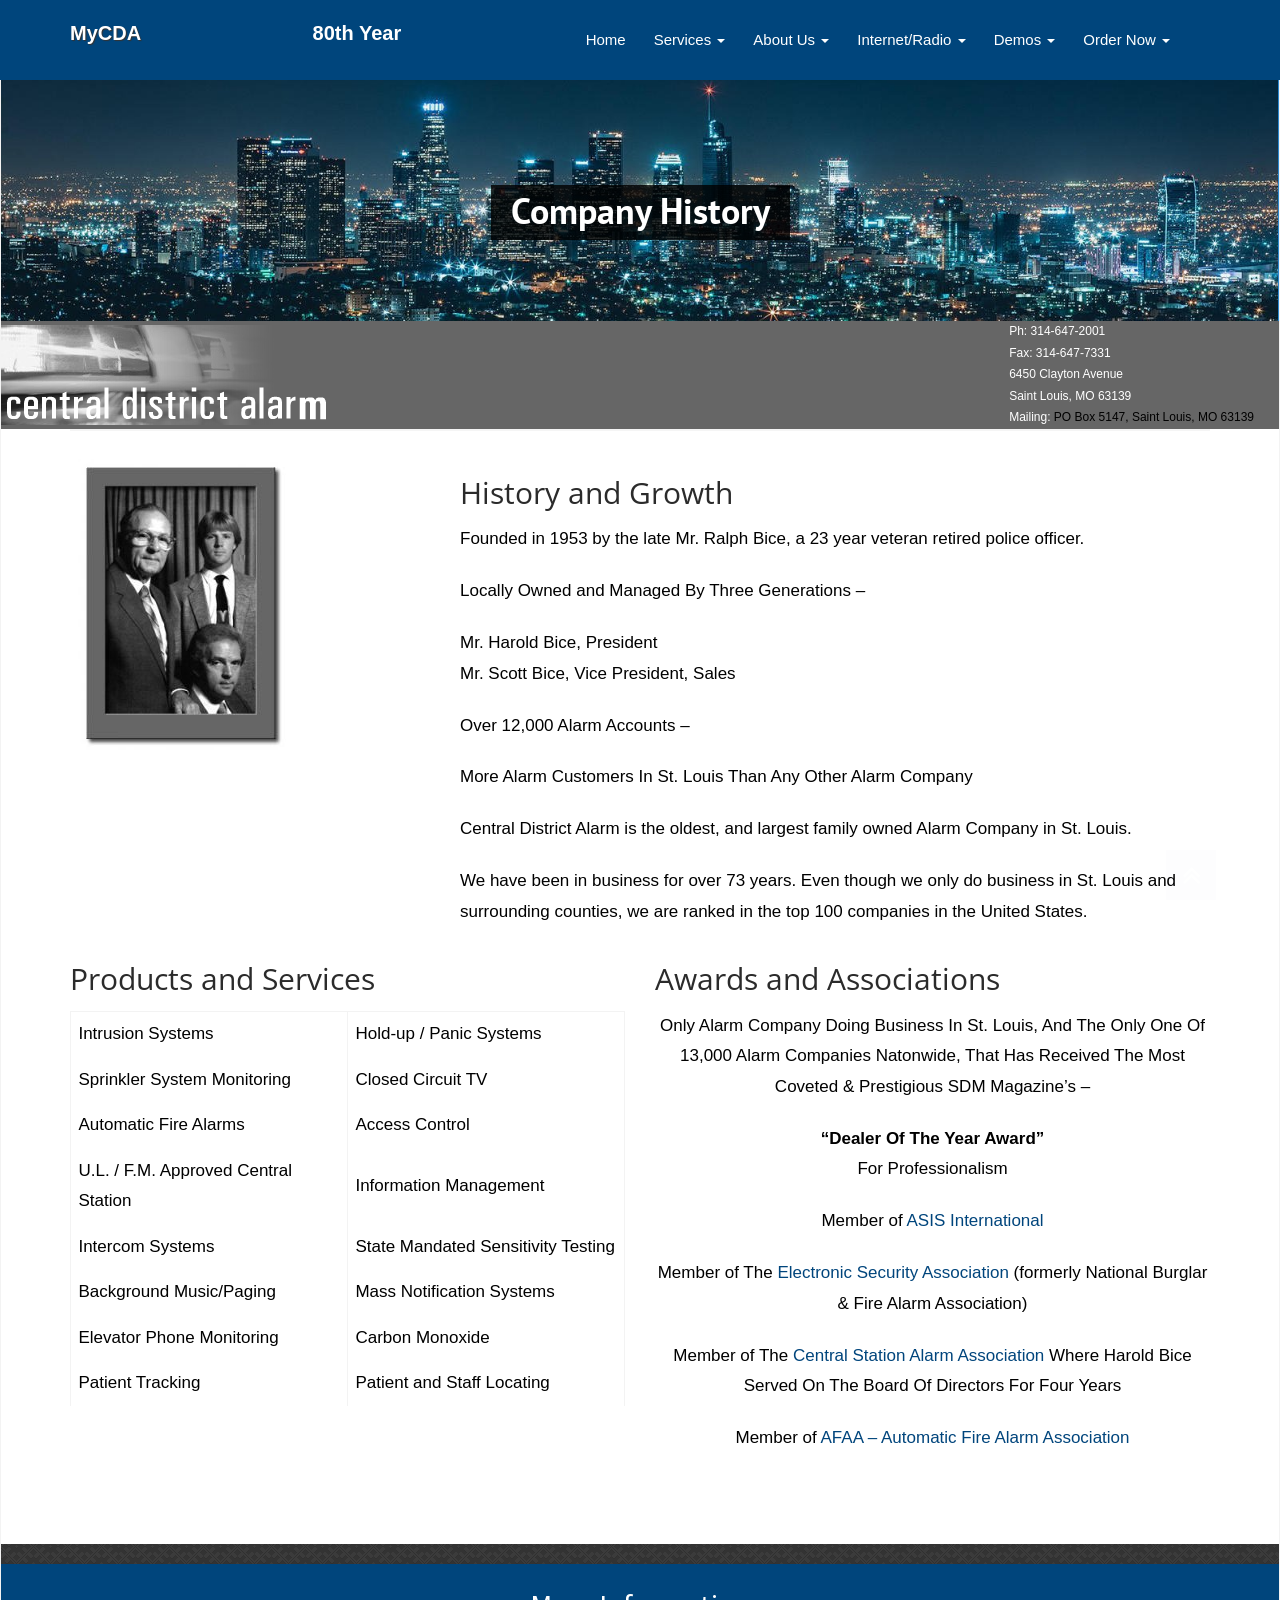
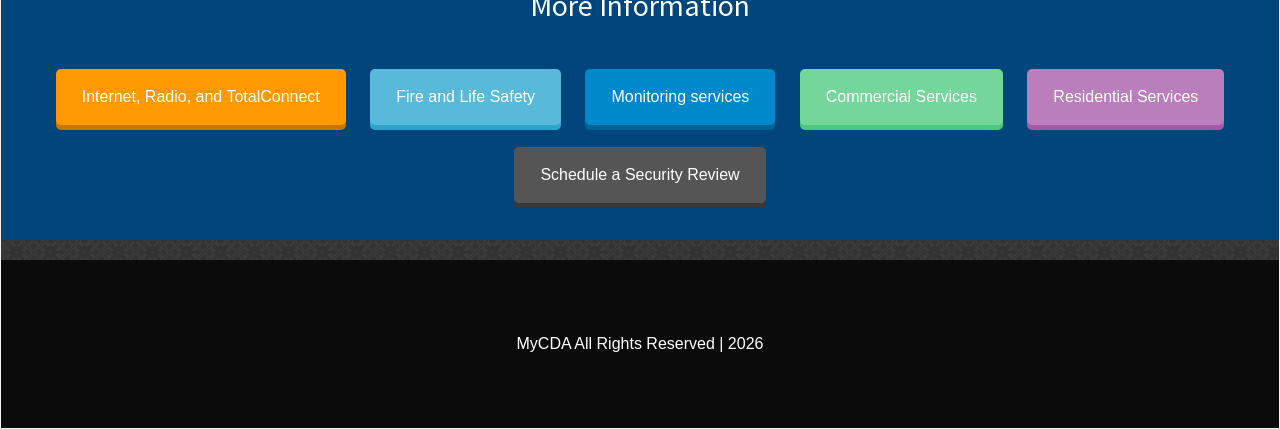
<file: about-us/company-history/index.html>
<!DOCTYPE html>
<html lang="en-US">
  <head>
    <meta charset="UTF-8">
    <meta http-equiv="X-UA-Compatible" content="IE=edge">
    <meta name="viewport" content="width=device-width, initial-scale=1">
    <link rel="icon" href="/favicon.ico" sizes="any">
    <link rel="icon" type="image/png" sizes="32x32" href="/favicon-32x32.png">
    <link rel="icon" type="image/png" sizes="16x16" href="/favicon-16x16.png">
    <link rel="apple-touch-icon" href="/apple-touch-icon.png">
    <meta name="description" content="CDA was founded in 1953 and has been providing security solutions to St. Louis residents and businesses for over 70 years.">
    	
	<meta name='robots' content='index, follow, max-image-preview:large, max-snippet:-1, max-video-preview:-1' />

	<!-- This site is optimized with the Yoast SEO plugin v21.2 - https://yoast.com/wordpress/plugins/seo/ -->
	<title>Company History - MyCDA</title>
	<link rel="canonical" href="https://mycda.net/about-us/company-history/" />
	<meta property="og:locale" content="en_US" />
	<meta property="og:type" content="article" />
	<meta property="og:title" content="Company History - MyCDA" />
	<meta property="og:url" content="https://mycda.net/about-us/company-history/" />
	<meta property="og:site_name" content="MyCDA" />
	<meta property="article:modified_time" content="2019-01-14T00:54:50+00:00" />
	<meta name="twitter:card" content="summary_large_image" />
	<script type="application/ld+json" class="yoast-schema-graph">{
	    "@context": "https://schema.org",
	    "@graph": [
	        {
	            "@type": "WebPage",
	            "@id": "https://www.mycda.net/about-us/company-history/",
	            "url": "https://www.mycda.net/about-us/company-history/",
	            "name": "Company History - MyCDA",
	            "isPartOf": {
	                "@id": "https://www.mycda.net/#website"
	            },
	            "datePublished": "2018-08-12T21:21:57+00:00",
	            "dateModified": "2019-01-14T00:54:50+00:00",
	            "breadcrumb": {
	                "@id": "https://www.mycda.net/about-us/company-history/#breadcrumb"
	            },
	            "inLanguage": "en-US",
	            "potentialAction": [
	                {
	                    "@type": "ReadAction",
	                    "target": [
	                        "https://www.mycda.net/about-us/company-history/"
	                    ]
	                }
	            ]
	        },
	        {
	            "@type": "BreadcrumbList",
	            "@id": "https://www.mycda.net/about-us/company-history/#breadcrumb",
	            "itemListElement": [
	                {
	                    "@type": "ListItem",
	                    "position": 1,
	                    "name": "Home",
	                    "item": "https://www.mycda.net/"
	                },
	                {
	                    "@type": "ListItem",
	                    "position": 2,
	                    "name": "About Us",
	                    "item": "https://www.mycda.net/about-us/"
	                },
	                {
	                    "@type": "ListItem",
	                    "position": 3,
	                    "name": "Company History"
	                }
	            ]
	        },
	        {
	            "@type": "WebSite",
	            "@id": "https://www.mycda.net/#website",
	            "url": "https://www.mycda.net/",
	            "name": "MyCDA",
	            "description": "",
	            "publisher": {
	                "@id": "https://www.mycda.net/#organization"
	            },
	            "potentialAction": [
	                {
	                    "@type": "SearchAction",
	                    "target": {
	                        "@type": "EntryPoint",
	                        "urlTemplate": "https://www.mycda.net/?s={search_term_string}"
	                    },
	                    "query-input": "required name=search_term_string"
	                }
	            ],
	            "inLanguage": "en-US"
	        },
	        {
	            "@type": "Organization",
	            "@id": "https://www.mycda.net/#organization",
	            "name": "MyCDA",
	            "url": "https://www.mycda.net/",
	            "logo": {
	                "@type": "ImageObject",
	                "inLanguage": "en-US",
	                "@id": "https://www.mycda.net/#/schema/logo/image/",
	                "url": "https://www.mycda.net/wp-content/uploads/2018/11/cda_logo.jpg",
	                "contentUrl": "https://www.mycda.net/wp-content/uploads/2018/11/cda_logo.jpg",
	                "width": 162,
	                "height": 162,
	                "caption": "MyCDA"
	            },
	            "image": {
	                "@id": "https://www.mycda.net/#/schema/logo/image/"
	            }
	        }
	    ]
	}</script>
	<!-- / Yoast SEO plugin. -->

<script type="text/javascript">
window._wpemojiSettings = {"baseUrl":"https:\/\/s.w.org\/images\/core\/emoji\/14.0.0\/72x72\/","ext":".png","svgUrl":"https:\/\/s.w.org\/images\/core\/emoji\/14.0.0\/svg\/","svgExt":".svg","source":{"concatemoji":"https:\/\/www.mycda.net\/wp-includes\/js\/wp-emoji-release.min.js?ver=6.2.2"}};
/*! This file is auto-generated */
!function(e,a,t){var n,r,o,i=a.createElement("canvas"),p=i.getContext&&i.getContext("2d");function s(e,t){p.clearRect(0,0,i.width,i.height),p.fillText(e,0,0);e=i.toDataURL();return p.clearRect(0,0,i.width,i.height),p.fillText(t,0,0),e===i.toDataURL()}function c(e){var t=a.createElement("script");t.src=e,t.defer=t.type="text/javascript",a.getElementsByTagName("head")[0].appendChild(t)}for(o=Array("flag","emoji"),t.supports={everything:!0,everythingExceptFlag:!0},r=0;r<o.length;r++)t.supports[o[r]]=function(e){if(p&&p.fillText)switch(p.textBaseline="top",p.font="600 32px Arial",e){case"flag":return s("\ud83c\udff3\ufe0f\u200d\u26a7\ufe0f","\ud83c\udff3\ufe0f\u200b\u26a7\ufe0f")?!1:!s("\ud83c\uddfa\ud83c\uddf3","\ud83c\uddfa\u200b\ud83c\uddf3")&&!s("\ud83c\udff4\udb40\udc67\udb40\udc62\udb40\udc65\udb40\udc6e\udb40\udc67\udb40\udc7f","\ud83c\udff4\u200b\udb40\udc67\u200b\udb40\udc62\u200b\udb40\udc65\u200b\udb40\udc6e\u200b\udb40\udc67\u200b\udb40\udc7f");case"emoji":return!s("\ud83e\udef1\ud83c\udffb\u200d\ud83e\udef2\ud83c\udfff","\ud83e\udef1\ud83c\udffb\u200b\ud83e\udef2\ud83c\udfff")}return!1}(o[r]),t.supports.everything=t.supports.everything&&t.supports[o[r]],"flag"!==o[r]&&(t.supports.everythingExceptFlag=t.supports.everythingExceptFlag&&t.supports[o[r]]);t.supports.everythingExceptFlag=t.supports.everythingExceptFlag&&!t.supports.flag,t.DOMReady=!1,t.readyCallback=function(){t.DOMReady=!0},t.supports.everything||(n=function(){t.readyCallback()},a.addEventListener?(a.addEventListener("DOMContentLoaded",n,!1),e.addEventListener("load",n,!1)):(e.attachEvent("onload",n),a.attachEvent("onreadystatechange",function(){"complete"===a.readyState&&t.readyCallback()})),(e=t.source||{}).concatemoji?c(e.concatemoji):e.wpemoji&&e.twemoji&&(c(e.twemoji),c(e.wpemoji)))}(window,document,window._wpemojiSettings);
</script>
<style type="text/css">
img.wp-smiley,
img.emoji {
	display: inline !important;
	border: none !important;
	box-shadow: none !important;
	height: 1em !important;
	width: 1em !important;
	margin: 0 0.07em !important;
	vertical-align: -0.1em !important;
	background: none !important;
	padding: 0 !important;
}
</style>
	<link rel='stylesheet' id='wp-block-library-css' href='../../wp-includes/css/dist/block-library/style.min.css' type='text/css' media='all' />
<link rel='stylesheet' id='classic-theme-styles-css' href='../../wp-includes/css/classic-themes.min.css' type='text/css' media='all' />
<style id='global-styles-inline-css' type='text/css'>
body{--wp--preset--color--black: #000000;--wp--preset--color--cyan-bluish-gray: #abb8c3;--wp--preset--color--white: #ffffff;--wp--preset--color--pale-pink: #f78da7;--wp--preset--color--vivid-red: #cf2e2e;--wp--preset--color--luminous-vivid-orange: #ff6900;--wp--preset--color--luminous-vivid-amber: #fcb900;--wp--preset--color--light-green-cyan: #7bdcb5;--wp--preset--color--vivid-green-cyan: #00d084;--wp--preset--color--pale-cyan-blue: #8ed1fc;--wp--preset--color--vivid-cyan-blue: #0693e3;--wp--preset--color--vivid-purple: #9b51e0;--wp--preset--gradient--vivid-cyan-blue-to-vivid-purple: linear-gradient(135deg,rgba(6,147,227,1) 0%,rgb(155,81,224) 100%);--wp--preset--gradient--light-green-cyan-to-vivid-green-cyan: linear-gradient(135deg,rgb(122,220,180) 0%,rgb(0,208,130) 100%);--wp--preset--gradient--luminous-vivid-amber-to-luminous-vivid-orange: linear-gradient(135deg,rgba(252,185,0,1) 0%,rgba(255,105,0,1) 100%);--wp--preset--gradient--luminous-vivid-orange-to-vivid-red: linear-gradient(135deg,rgba(255,105,0,1) 0%,rgb(207,46,46) 100%);--wp--preset--gradient--very-light-gray-to-cyan-bluish-gray: linear-gradient(135deg,rgb(238,238,238) 0%,rgb(169,184,195) 100%);--wp--preset--gradient--cool-to-warm-spectrum: linear-gradient(135deg,rgb(74,234,220) 0%,rgb(151,120,209) 20%,rgb(207,42,186) 40%,rgb(238,44,130) 60%,rgb(251,105,98) 80%,rgb(254,248,76) 100%);--wp--preset--gradient--blush-light-purple: linear-gradient(135deg,rgb(255,206,236) 0%,rgb(152,150,240) 100%);--wp--preset--gradient--blush-bordeaux: linear-gradient(135deg,rgb(254,205,165) 0%,rgb(254,45,45) 50%,rgb(107,0,62) 100%);--wp--preset--gradient--luminous-dusk: linear-gradient(135deg,rgb(255,203,112) 0%,rgb(199,81,192) 50%,rgb(65,88,208) 100%);--wp--preset--gradient--pale-ocean: linear-gradient(135deg,rgb(255,245,203) 0%,rgb(182,227,212) 50%,rgb(51,167,181) 100%);--wp--preset--gradient--electric-grass: linear-gradient(135deg,rgb(202,248,128) 0%,rgb(113,206,126) 100%);--wp--preset--gradient--midnight: linear-gradient(135deg,rgb(2,3,129) 0%,rgb(40,116,252) 100%);--wp--preset--duotone--dark-grayscale: url('/about-us/company-history/');--wp--preset--duotone--grayscale: url('/about-us/company-history/');--wp--preset--duotone--purple-yellow: url('/about-us/company-history/');--wp--preset--duotone--blue-red: url('/about-us/company-history/');--wp--preset--duotone--midnight: url('/about-us/company-history/');--wp--preset--duotone--magenta-yellow: url('/about-us/company-history/');--wp--preset--duotone--purple-green: url('/about-us/company-history/');--wp--preset--duotone--blue-orange: url('/about-us/company-history/');--wp--preset--font-size--small: 13px;--wp--preset--font-size--medium: 20px;--wp--preset--font-size--large: 36px;--wp--preset--font-size--x-large: 42px;--wp--preset--spacing--20: 0.44rem;--wp--preset--spacing--30: 0.67rem;--wp--preset--spacing--40: 1rem;--wp--preset--spacing--50: 1.5rem;--wp--preset--spacing--60: 2.25rem;--wp--preset--spacing--70: 3.38rem;--wp--preset--spacing--80: 5.06rem;--wp--preset--shadow--natural: 6px 6px 9px rgba(0, 0, 0, 0.2);--wp--preset--shadow--deep: 12px 12px 50px rgba(0, 0, 0, 0.4);--wp--preset--shadow--sharp: 6px 6px 0px rgba(0, 0, 0, 0.2);--wp--preset--shadow--outlined: 6px 6px 0px -3px rgba(255, 255, 255, 1), 6px 6px rgba(0, 0, 0, 1);--wp--preset--shadow--crisp: 6px 6px 0px rgba(0, 0, 0, 1);}:where(.is-layout-flex){gap: 0.5em;}body .is-layout-flow > .alignleft{float: left;margin-inline-start: 0;margin-inline-end: 2em;}body .is-layout-flow > .alignright{float: right;margin-inline-start: 2em;margin-inline-end: 0;}body .is-layout-flow > .aligncenter{margin-left: auto !important;margin-right: auto !important;}body .is-layout-constrained > .alignleft{float: left;margin-inline-start: 0;margin-inline-end: 2em;}body .is-layout-constrained > .alignright{float: right;margin-inline-start: 2em;margin-inline-end: 0;}body .is-layout-constrained > .aligncenter{margin-left: auto !important;margin-right: auto !important;}body .is-layout-constrained > :where(:not(.alignleft):not(.alignright):not(.alignfull)){max-width: var(--wp--style--global--content-size);margin-left: auto !important;margin-right: auto !important;}body .is-layout-constrained > .alignwide{max-width: var(--wp--style--global--wide-size);}body .is-layout-flex{display: flex;}body .is-layout-flex{flex-wrap: wrap;align-items: center;}body .is-layout-flex > *{margin: 0;}:where(.wp-block-columns.is-layout-flex){gap: 2em;}.has-black-color{color: var(--wp--preset--color--black) !important;}.has-cyan-bluish-gray-color{color: var(--wp--preset--color--cyan-bluish-gray) !important;}.has-white-color{color: var(--wp--preset--color--white) !important;}.has-pale-pink-color{color: var(--wp--preset--color--pale-pink) !important;}.has-vivid-red-color{color: var(--wp--preset--color--vivid-red) !important;}.has-luminous-vivid-orange-color{color: var(--wp--preset--color--luminous-vivid-orange) !important;}.has-luminous-vivid-amber-color{color: var(--wp--preset--color--luminous-vivid-amber) !important;}.has-light-green-cyan-color{color: var(--wp--preset--color--light-green-cyan) !important;}.has-vivid-green-cyan-color{color: var(--wp--preset--color--vivid-green-cyan) !important;}.has-pale-cyan-blue-color{color: var(--wp--preset--color--pale-cyan-blue) !important;}.has-vivid-cyan-blue-color{color: var(--wp--preset--color--vivid-cyan-blue) !important;}.has-vivid-purple-color{color: var(--wp--preset--color--vivid-purple) !important;}.has-black-background-color{background-color: var(--wp--preset--color--black) !important;}.has-cyan-bluish-gray-background-color{background-color: var(--wp--preset--color--cyan-bluish-gray) !important;}.has-white-background-color{background-color: var(--wp--preset--color--white) !important;}.has-pale-pink-background-color{background-color: var(--wp--preset--color--pale-pink) !important;}.has-vivid-red-background-color{background-color: var(--wp--preset--color--vivid-red) !important;}.has-luminous-vivid-orange-background-color{background-color: var(--wp--preset--color--luminous-vivid-orange) !important;}.has-luminous-vivid-amber-background-color{background-color: var(--wp--preset--color--luminous-vivid-amber) !important;}.has-light-green-cyan-background-color{background-color: var(--wp--preset--color--light-green-cyan) !important;}.has-vivid-green-cyan-background-color{background-color: var(--wp--preset--color--vivid-green-cyan) !important;}.has-pale-cyan-blue-background-color{background-color: var(--wp--preset--color--pale-cyan-blue) !important;}.has-vivid-cyan-blue-background-color{background-color: var(--wp--preset--color--vivid-cyan-blue) !important;}.has-vivid-purple-background-color{background-color: var(--wp--preset--color--vivid-purple) !important;}.has-black-border-color{border-color: var(--wp--preset--color--black) !important;}.has-cyan-bluish-gray-border-color{border-color: var(--wp--preset--color--cyan-bluish-gray) !important;}.has-white-border-color{border-color: var(--wp--preset--color--white) !important;}.has-pale-pink-border-color{border-color: var(--wp--preset--color--pale-pink) !important;}.has-vivid-red-border-color{border-color: var(--wp--preset--color--vivid-red) !important;}.has-luminous-vivid-orange-border-color{border-color: var(--wp--preset--color--luminous-vivid-orange) !important;}.has-luminous-vivid-amber-border-color{border-color: var(--wp--preset--color--luminous-vivid-amber) !important;}.has-light-green-cyan-border-color{border-color: var(--wp--preset--color--light-green-cyan) !important;}.has-vivid-green-cyan-border-color{border-color: var(--wp--preset--color--vivid-green-cyan) !important;}.has-pale-cyan-blue-border-color{border-color: var(--wp--preset--color--pale-cyan-blue) !important;}.has-vivid-cyan-blue-border-color{border-color: var(--wp--preset--color--vivid-cyan-blue) !important;}.has-vivid-purple-border-color{border-color: var(--wp--preset--color--vivid-purple) !important;}.has-vivid-cyan-blue-to-vivid-purple-gradient-background{background: var(--wp--preset--gradient--vivid-cyan-blue-to-vivid-purple) !important;}.has-light-green-cyan-to-vivid-green-cyan-gradient-background{background: var(--wp--preset--gradient--light-green-cyan-to-vivid-green-cyan) !important;}.has-luminous-vivid-amber-to-luminous-vivid-orange-gradient-background{background: var(--wp--preset--gradient--luminous-vivid-amber-to-luminous-vivid-orange) !important;}.has-luminous-vivid-orange-to-vivid-red-gradient-background{background: var(--wp--preset--gradient--luminous-vivid-orange-to-vivid-red) !important;}.has-very-light-gray-to-cyan-bluish-gray-gradient-background{background: var(--wp--preset--gradient--very-light-gray-to-cyan-bluish-gray) !important;}.has-cool-to-warm-spectrum-gradient-background{background: var(--wp--preset--gradient--cool-to-warm-spectrum) !important;}.has-blush-light-purple-gradient-background{background: var(--wp--preset--gradient--blush-light-purple) !important;}.has-blush-bordeaux-gradient-background{background: var(--wp--preset--gradient--blush-bordeaux) !important;}.has-luminous-dusk-gradient-background{background: var(--wp--preset--gradient--luminous-dusk) !important;}.has-pale-ocean-gradient-background{background: var(--wp--preset--gradient--pale-ocean) !important;}.has-electric-grass-gradient-background{background: var(--wp--preset--gradient--electric-grass) !important;}.has-midnight-gradient-background{background: var(--wp--preset--gradient--midnight) !important;}.has-small-font-size{font-size: var(--wp--preset--font-size--small) !important;}.has-medium-font-size{font-size: var(--wp--preset--font-size--medium) !important;}.has-large-font-size{font-size: var(--wp--preset--font-size--large) !important;}.has-x-large-font-size{font-size: var(--wp--preset--font-size--x-large) !important;}
.wp-block-navigation a:where(:not(.wp-element-button)){color: inherit;}
:where(.wp-block-columns.is-layout-flex){gap: 2em;}
.wp-block-pullquote{font-size: 1.5em;line-height: 1.6;}
</style>
<link rel='stylesheet' id='contact-form-7-css' href='../../wp-content/plugins/contact-form-7/includes/css/styles.css' type='text/css' media='all' />
<link rel='stylesheet' id='parent-style-css' href='../../wp-content/themes/business-idea/style.css' type='text/css' media='all' />
<link rel='stylesheet' id='child-style-css' href='../../wp-content/themes/business-idea-child/style.css' type='text/css' media='all' />
<link rel='stylesheet' id='cda-fonts-css' href='/wp-content/fonts/fonts.css' type='text/css' media='all' />
<link rel='stylesheet' id='bootstrap-css' href='../../wp-content/themes/business-idea/assets/css/bootstrap.css@ver=1.0.2.css' type='text/css' media='all' />
<link rel='stylesheet' id='business_idea-style-css' href='../../wp-content/themes/business-idea/style.css' type='text/css' media='all' />
<link rel='stylesheet' id='animate-css' href='../../wp-content/themes/business-idea/assets/css/animate.css' type='text/css' media='all' />
<link rel='stylesheet' id='fontawesome-css' href='../../wp-content/themes/business-idea/assets/css/font-awesome/css/font-awesome.css@ver=1.0.2.css' type='text/css' media='all' />
<link rel='stylesheet' id='business_idea-woo-css' href='../../wp-content/themes/business-idea/assets/css/woocommerce.css' type='text/css' media='all' />
<link rel='stylesheet' id='js_composer_front-css' href='../../wp-content/plugins/js_composer/assets/css/js_composer.min.css' type='text/css' media='all' />
<script type='text/javascript' id='jquery-core-js-extra'>
/* <![CDATA[ */
var business_idea_settings = {"hero_slider_speed":"1500","disable_animation":"1"};
/* ]]> */
</script>
<script type='text/javascript' src='../../wp-includes/js/jquery/jquery.min.js' id='jquery-core-js'></script>
<script type='text/javascript' src='../../wp-includes/js/jquery/jquery-migrate.min.js' id='jquery-migrate-js'></script>
<script type='text/javascript' src='../../wp-content/themes/business-idea/assets/js/bootstrap.js' id='bootstrap-js-js'></script>
<script type='text/javascript' src='../../wp-content/themes/business-idea/assets/js/wow.js' id='wow-js-js'></script>
<script type='text/javascript' src='../../wp-content/themes/business-idea/assets/js/business.js' id='business_idea-business-js-js'></script>
<script type='text/javascript' src='../../wp-content/themes/business-idea/assets/js/materialize.js' id='materialize-js-js'></script>

<meta name="generator" content="WordPress 6.2.2" />    <style>
    </style>
    <script id="ny__wp_head__script">
        window.addEventListener('load', function () {
            // if(!!document.querySelector('#floating_intro_points')){
            //     console.log('floating_intro_points');
            //     var images = [
            //         '/mycda/wp-content/uploads/2018/11/747.png',
            //     ];
            // }
            var hci = document.createElement('p');
            hci.id = 'hci';
            DOMTokenList.prototype.add.apply(hci.classList, [
                'pr25', 'mb0Important', 'fs12'
            ]);
            hci.innerHTML = "<span class='wht'>Ph:</span> <a href='tel:3146472001' style='color:#fff !important;'>314-647-2001</a>" +
                "<br>" +
                "<span class='wht'>Fax: 314-647-7331</span>" +
                "<br>" +
                "<a href='https://goo.gl/maps/m2CshCph72A2' target='_blank' rel='noopener' style='color:#fff !important;'>" +
                "6450 Clayton Avenue" +
                "<br>" +
                "Saint Louis, MO 63139" +
                "</a>" +
                "<br>" +
                "<span class='wht'>Mailing:</span> PO Box 5147, Saint Louis, MO 63139";
            if(window.innerWidth > 768){
                hci.querySelector('a:first-of-type').classList.add('isDisabled');
            }
            document.getElementById('threat_stops_here').appendChild(hci);
            
        });
    </script>
    <style id="business_idea-color">	/* hero section */
	.slide-filter::before{
		background-color: ;
	}
	.big-title{
		color: #ffffff;
	}
	.slider-content{
		color: #ffffff;
	}
	
	.about-area .section-title,
	.about-area .section-overlay .section-title{
		color: #ffffff;
	}
	.about-area .section-description,
	.about-area .section-overlay .section-description{
		color: #ffffff;
	}
	.about-area h3.about-post-title,
	.about-area h3.about-post-title a{
		color: #ffffff;
	}
	.about-area .about-content,
	.about-area blockquote{
		color: #ffffff;
	}

	.contact-area .section-title,
	.contact-area .section-overlay .section-title{
		color: #ffffff;
	}
	.contact-area .section-description,
	.contact-area .section-overlay .section-description{
		color: #ffffff;
	}
	
	.news-area .section-title,
	.news-area .section-overlay .section-title{
		color: #242424;
	}
	.news-area .section-description,
	.news-area .section-overlay .section-description{
		color: #999999;
	}
	
	.social-area .section-title,
	.social-area .section-overlay .section-title{
		color: #242424;
	}
	
	.dropdown-menu>li>a:focus, 
	.dropdown-menu>li>a:hover,
	.nav .open > a,
	.nav .open > a:hover,
	.nav .open > a:focus,
	.dropdown-menu>.active>a, 
	.dropdown-menu>.active>a:focus, 
	.dropdown-menu>.active>a:hover,
	.sub-header a,
	.sub-header a:hover,
	.sub-header a:focus,
	.slider .carousel-control .fa,
	.sections .section-title strong,
	.service-icon .fa,
	.service-area .service-title:hover,
	.service-area .service-title:focus,
	.about-area a,
	.about-area h3 a:hover,
	.about-area h3 a:focus,
	.product-category h6,
	.product-category a,
	.product-title a h3:hover,
	.product-title a h3:focus,
	.team-area .team-item-area .team-title:hover,
	.team-area .team-item-area .team-title:focus,
	.team-item-area .team-footer ul li .fa,
	.newsletter-content-area input[type="submit"]:hover,
	.newsletter-content-area input[type="submit"]:focus,
	.news-title-link:hover, 
	.news-title-link:focus, 
	.news-title-link h3:hover,
	.news-title-link h3:focus,
	.news-item-area .time,
	.news-item-area .media-body a:hover,
	.news-item-area .media-body a:focus,
	.news-item-area a,
	.callout-link,
	.pricing-item-area.active .pricing-features .pricing-icon,
	.portfolio-tabs ul li a:hover,
	.portfolio-tabs ul li a:focus,
	.widget ul li > a:hover,
	.widget ul li > a:focus,
	.footer-post-area .footer-post-time,
	.footer-post-area .footer_post_title:hover,
	.footer-post-area .footer_post_title:hover,
	.footer-contact-info span .fa,
	.copyright-contents a:hover,
	.copyright-contents a:focus,
	.site-content .blog a:hover,
	.site-content .blog a:focus,
	.site-content .blog .entry-title:hover,
	.site-content .blog .entry-title:focus,
	.author_detail .author_title, 
	.author_detail .author_title h4,
	.widget a,
	.widget .widget-title,
	.widget .widget-title a,
	.site-content a,
	.site-content .blog a,
	.comment-reply-link,
	.btn-primary,
	.btn-link:hover,
	.btn-link:focus,
	.btn-secondary:hover,
	.btn-secondary:focus{
		color: #00B2FF;
	}
	@media (max-width: 767px){
		.float-header .navbar-default .navbar-nav .open .dropdown-menu>li>a:hover,
		.float-header .navbar-default .navbar-nav .open .dropdown-menu>li>a:focus{
			color: #00B2FF !important;
		}
	}
	
	.header .btn-primary,
	.navbar-default .navbar-nav>.open>a, 
	.navbar-default .navbar-nav>.open>a:focus, 
	.navbar-default .navbar-nav>.open>a:hover,
	.header .navbar-nav > .active > a,
	.header .navbar-nav > .active > a:before,
	.slide-btn:hover,
	.slide-btn:focus,
	.slide-back,
	.carousel-indicators .active,
	.sections .section-title:before,
	.service-button,
	.start-add-to-cart a,
	.testimonial-client-profile,
	.testimonial-client-profile:after,
	.newsletter-content-area input[type="submit"],
	.news-thumbnail .news-overlay a,
	input[type="submit"],
	.callout-link:hover,
	.callout-link:focus,
	.carousel-control,
	.pricing-item-area .pricing-header,
	.pricing-features .pricing-button:hover,
	.pricing-features .pricing-button:focus,
	.pricing-item-area.active .pricing-features .pricing-button,
	.portfolio-tabs ul li.active a,
	.portfolio-tabs ul li.active a:hover,
	.portfolio-tabs ul li.active a:focus,
	.portfolio-item-area span,
	.scroll_top,
	.site-content .blog .more-link,
	.blog .tags a,
	.search-submit,
	.widget .tagcloud a,
	.page-numbers.current,
	.contact-area .contact-section-header,
	.btn-primary:hover,
	.btn-primary:focus,
	.btn-secondary{
		background-color: #00B2FF;
	}

	.header .btn-primary,
	.btn-primary,
	.btn-primary:hover,
	.btn-primary:focus,
	.btn-secondary{
		border-color: #00B2FF;
	}

	.pricing-features .pricing-button:hover,
	.pricing-features .pricing-button:focus,
	.pricing-item-area.active .pricing-features .pricing-button,
	.carousel-indicators li,
	div[role=form] input[type="text"]:focus, 
	div[role=form] input[type="email"]:focus,
	div[role=form] textarea:focus{
		border: 1px solid #00B2FF;
	}

	.slide-btn:hover,
	.slide-btn:focus,
	.newsletter-content-area input[type="submit"]{
		border: 2px solid #00B2FF;
	}

	.dropdown-menu{
		border-top: 2px solid #00B2FF;
	}

	input[type="submit"] {
	  background-color: #00B2FF;
	}

	blockquote {
		border-left: 1px solid #00B2FF;
	}

	@media ( max-width: 768px ){
		.site-header{
			background-color: #00B2FF;
		}
	}
	
		body{
			}
	
	.header .navbar-nav > li > a,
	.dropdown-menu > li > a{
			}
	h1{
		 
	}
	h2{
		 
	}
	h3{
		 
	}
	h4{
		 
	}
	h5{
		 
	}
	h6{
		 
	}
	.sub-header{
		background-color: rgb(50,155,236);
	}
	</style><meta name="generator" content="Powered by WPBakery Page Builder - drag and drop page builder for WordPress."/>
<!--[if lte IE 9]><link rel="stylesheet" type="text/css" href="https://www.mycda.net/wp-content/plugins/js_composer/assets/css/vc_lte_ie9.min.css" media="screen"><![endif]--><style type="text/css" id="custom-background-css">
body.custom-background { background-color: #777777; background-image: url("../../wp-content/uploads/2018/11/dark_embroidery.png"); background-position: left top; background-size: auto; background-repeat: repeat; background-attachment: scroll; }
</style>
	<noscript><style type="text/css"> .wpb_animate_when_almost_visible { opacity: 1; }</style></noscript>  <style id="cda-anniversary-css">
.header .col-md-12{ position:relative; }
.cda-anniversary{
    position:absolute; left:50%; top:50%; transform:translate(-50%,-50%);
    margin:0; color:#ffffff; font-weight:bold; font-size:20px; line-height:1;
    white-space:nowrap; pointer-events:none; z-index:2;
    opacity:0; transition:opacity .12s ease;          /* hidden until JS positions it (no load-time jump) */
}
.cda-anniversary.is-placed{ opacity:1; }
</style>
</head>
  <body class="page-template-default page page-id-30 page-child parent-pageid-27 custom-background theme_layout wpb-js-composer js-comp-ver-5.6 vc_responsive">

	<div id="page" class="site">
		
		<header class="site-header">
			<div class="header navbar-default">
				<div class="container">
				<div class="row">
					<div class="col-md-12">
					<div class="navbar-header">
						<a class="site-title" href="../../index.html" title="Business Max">
																<p>MyCDA</p>
															
						</a>

						<button type="button" class="navbar-toggle collapsed" data-toggle="collapse" data-target="#bs-example-navbar-collapse-1" aria-expanded="false">
							<span class="sr-only">Toggle navigation</span>
							<span class="icon-bar"></span>
							<span class="icon-bar"></span>
							<span class="icon-bar"></span>
					   </button>
					</div>
					
				   <div class="cda-anniversary" aria-label="Celebrating our 80th year">80th Year</div>
				   <script>
(function () {
  function placeAnniversary() {
    var badge = document.querySelector('.cda-anniversary');
    var brand = document.querySelector('.site-title');
    if (!badge || !brand) return;
    if (getComputedStyle(badge).display === 'none') { badge.style.left=''; badge.style.top=''; return; }
    // Right boundary = the hamburger toggle when it's visible (collapsed/mobile navbar),
    // otherwise the first inline menu tab. Center the badge in that gap, on the brand's line.
    var toggle = document.querySelector('.navbar-toggle');
    var firstTab = document.querySelector('#menu-menu-2 > li');
    var toggleVisible = toggle && toggle.getClientRects().length > 0 && getComputedStyle(toggle).display !== 'none';
    var rightEl = toggleVisible ? toggle : firstTab;
    if (!rightEl || !rightEl.getClientRects().length) return;
    var col = badge.offsetParent || badge.parentElement;
    var colRect = col.getBoundingClientRect();
    var brandRect = brand.getBoundingClientRect();
    var rightRect = rightEl.getBoundingClientRect();
    badge.style.left = ((brandRect.right + rightRect.left) / 2 - colRect.left) + 'px';
    badge.style.top  = (brandRect.top + brandRect.height / 2 - colRect.top) + 'px';
    badge.classList.add('is-placed'); // reveal only after positioning -> eliminates the jump
  }
  function placeSoon() { requestAnimationFrame(placeAnniversary); }
  // Position as early as the layout exists (DOMContentLoaded), NOT on full window.load,
  // so the badge never sits mis-placed while the hero image downloads.
  if (document.readyState === 'loading') {
    document.addEventListener('DOMContentLoaded', placeSoon);
  } else {
    placeSoon();
  }
  // Re-place after web fonts settle (brand width can shift) and on the usual events.
  if (document.fonts && document.fonts.ready) { document.fonts.ready.then(placeSoon); }
  window.addEventListener('load', placeAnniversary);
  window.addEventListener('resize', placeAnniversary);
})();
</script>
				   <!-- Collect the nav links, forms, and other content for toggling -->
					<div class="collapse navbar-collapse" id="bs-example-navbar-collapse-1">
					  <div class="menu-menu-2-container"><ul id="menu-menu-2" class="nav navbar-nav"><li id="menu-item-291" class="menu-item menu-item-type-post_type menu-item-object-page menu-item-home menu-item-291"><a title="Home" href="/">Home</a></li>
<li id="menu-item-292" class="menu-item menu-item-type-post_type menu-item-object-page menu-item-has-children menu-item-292 dropdown"><a title="Services" href="/#services" data-toggle="dropdown" class="dropdown-toggle" aria-haspopup="true">Services <span class="caret"></span></a>
<ul role="menu" class="dropdown-menu">
	<li id="menu-item-293" class="menu-item menu-item-type-custom menu-item-object-custom menu-item-293"><a title="Residential Services" href="/#residential_services">Residential Services</a></li>
	<li id="menu-item-294" class="menu-item menu-item-type-custom menu-item-object-custom menu-item-294"><a title="Commercial Services" href="/#commercial_services">Commercial Services</a></li>
	<li id="menu-item-296" class="menu-item menu-item-type-custom menu-item-object-custom menu-item-296"><a title="Fire/Life Safety Services" href="/#fire_life_safety_services">Fire/Life Safety Services</a></li>
	<li id="menu-item-297" class="menu-item menu-item-type-custom menu-item-object-custom menu-item-297"><a title="Monitoring Services" href="/#monitoring_services">Monitoring Services</a></li>
</ul>
</li>
<li id="menu-item-361" class="menu-item menu-item-type-custom menu-item-object-custom current-menu-ancestor current-menu-parent menu-item-has-children menu-item-361 dropdown"><a href="/#about" title="About Us" data-toggle="dropdown" class="dropdown-toggle" aria-haspopup="true">About Us <span class="caret"></span></a>
<ul role="menu" class="dropdown-menu">
	<li id="menu-item-305" class="menu-item menu-item-type-post_type menu-item-object-page current-menu-item page_item page-item-30 current_page_item menu-item-305 active"><a title="Company History" href="/#company-history">Company History</a></li>
	<li id="menu-item-304" class="menu-item menu-item-type-post_type menu-item-object-page menu-item-304"><a title="24 Hour Monitoring" href="/#24-hour-monitoring">24 Hour Monitoring</a></li>
</ul>
</li>
<li id="menu-item-363" class="menu-item menu-item-type-custom menu-item-object-custom menu-item-has-children menu-item-363 dropdown"><a href="/#internet-radio" title="Internet/Radio" data-toggle="dropdown" class="dropdown-toggle" aria-haspopup="true">Internet/Radio <span class="caret"></span></a>
<ul role="menu" class="dropdown-menu">
	<li id="menu-item-307" class="menu-item menu-item-type-post_type menu-item-object-page menu-item-307"><a title="Residential" href="/#internet-radio-residential">Residential</a></li>
	<li id="menu-item-308" class="menu-item menu-item-type-post_type menu-item-object-page menu-item-308"><a title="Commercial" href="/#internet-radio-commercial">Commercial</a></li>
</ul>
</li>
<li id="menu-item-309" class="menu-item menu-item-type-post_type menu-item-object-page menu-item-has-children menu-item-309 dropdown"><a title="Demos" href="/#demos" data-toggle="dropdown" class="dropdown-toggle" aria-haspopup="true">Demos <span class="caret"></span></a>
<ul role="menu" class="dropdown-menu">
	<li id="menu-item-327" class="menu-item menu-item-type-custom menu-item-object-custom menu-item-327"><a title="Keypad Demo" href="/#keypad">Keypad Demo</a></li>
	<li id="menu-item-329" class="menu-item menu-item-type-custom menu-item-object-custom menu-item-329"><a title="Residential Demos" href="/#residential">Residential Demos</a></li>
	<li id="menu-item-331" class="menu-item menu-item-type-custom menu-item-object-custom menu-item-331"><a title="Three Level Demo" href="/#three_level">Three Level Demo</a></li>
	<li id="menu-item-326" class="menu-item menu-item-type-custom menu-item-object-custom menu-item-326"><a title="CCTV Demo" href="/#cctv">CCTV Demo</a></li>
</ul>
</li>
<li id="menu-item-314" class="menu-item menu-item-type-post_type menu-item-object-page menu-item-has-children menu-item-314 dropdown"><a title="Order Now" href="/order-now/residential-order/index.html" data-toggle="dropdown" class="dropdown-toggle" aria-haspopup="true">Order Now <span class="caret"></span></a>
<ul role="menu" class="dropdown-menu">
	<li id="menu-item-315" class="menu-item menu-item-type-post_type menu-item-object-page menu-item-315"><a title="Residential Order" href="/order-now/residential-order/index.html">Residential Order</a></li>
	<li id="menu-item-316" class="menu-item menu-item-type-post_type menu-item-object-page menu-item-316"><a title="Commercial Order" href="/order-now/commercial-order/index.html">Commercial Order</a></li>
</ul>
</li>
</ul></div>			 
					</div><!-- /.navbar-collapse -->
					
									</div>
				</div>
				</div>
			</div>
		</header><!-- /.site-header -->
		
				<section class="sub-header">

						<div class="rellax">
				<img src="../../wp-content/uploads/2018/11/sub-header_compressed.jpg" loading="lazy" decoding="async">
			</div>
				
						<div class="sub-header-overlay">
							<div class="container sub-header-container">					
					<div class="row">
						<div class="col-md-12 text-center">
														 <h1 class="page_title">Company History</h1>
							 						</div>
					</div>
				</div>
						</div>
					
		</section>
		<section class="site-content">
    <div id="threat_stops_here" class="df jcsb aic flexSnap" style="background-color: #666666;">
        <img src="../../wp-content/uploads/2018/11/flash_header.gif" alt="central district alarm header gif" loading="lazy" decoding="async">
    </div>
	<div class="container">
		<div class="row">

			<div class="col-md-12 col-sm-12">
				
				<article id="post-30" class="blog post-30 page type-page status-publish hentry">

	<h2 class="entry-title">Company History</h2>	
	<div class="post_content">								
		<div class="media">

		  <div class="media-body">									
			<div class="entry-content">
				<style></style><script>

// Production steps of ECMA-262, Edition 5, 15.4.4.19
// Reference: http://es5.github.io/#x15.4.4.19
if (!Array.prototype.map) {

    Array.prototype.map = function (callback/*, thisArg*/) {

        var T, A, k;

        if (this == null) {
            throw new TypeError('this is null or not defined');
        }

        // 1. Let O be the result of calling ToObject passing the |this|
        //    value as the argument.
        var O = Object(this);

        // 2. Let lenValue be the result of calling the Get internal
        //    method of O with the argument "length".
        // 3. Let len be ToUint32(lenValue).
        var len = O.length >>> 0;

        // 4. If IsCallable(callback) is false, throw a TypeError exception.
        // See: http://es5.github.com/#x9.11
        if (typeof callback !== 'function') {
            throw new TypeError(callback + ' is not a function');
        }

        // 5. If thisArg was supplied, let T be thisArg; else let T be undefined.
        if (arguments.length > 1) {
            T = arguments[1];
        }

        // 6. Let A be a new array created as if by the expression new Array(len)
        //    where Array is the standard built-in constructor with that name and
        //    len is the value of len.
        A = new Array(len);

        // 7. Let k be 0
        k = 0;

        // 8. Repeat, while k < len
        while (k < len) {

            var kValue, mappedValue;

            // a. Let Pk be ToString(k).
            //   This is implicit for LHS operands of the in operator
            // b. Let kPresent be the result of calling the HasProperty internal
            //    method of O with argument Pk.
            //   This step can be combined with c
            // c. If kPresent is true, then
            if (k in O) {

                // i. Let kValue be the result of calling the Get internal
                //    method of O with argument Pk.
                kValue = O[k];

                // ii. Let mappedValue be the result of calling the Call internal
                //     method of callback with T as the this value and argument
                //     list containing kValue, k, and O.
                mappedValue = callback.call(T, kValue, k, O);

                // iii. Call the DefineOwnProperty internal method of A with arguments
                // Pk, Property Descriptor
                // { Value: mappedValue,
                //   Writable: true,
                //   Enumerable: true,
                //   Configurable: true },
                // and false.

                // In browsers that support Object.defineProperty, use the following:
                // Object.defineProperty(A, k, {
                //   value: mappedValue,
                //   writable: true,
                //   enumerable: true,
                //   configurable: true
                // });

                // For best browser support, use the following:
                A[k] = mappedValue;
            }
            // d. Increase k by 1.
            k++;
        }

        // 9. return A
        return A;
    };
}

// Production steps of ECMA-262, Edition 5, 15.4.4.18
// Reference: http://es5.github.io/#x15.4.4.18
if (!Array.prototype.forEach) {

    Array.prototype.forEach = function (callback/*, thisArg*/) {

        var T, k;

        if (this == null) {
            throw new TypeError('this is null or not defined');
        }

        // 1. Let O be the result of calling toObject() passing the
        // |this| value as the argument.
        var O = Object(this);

        // 2. Let lenValue be the result of calling the Get() internal
        // method of O with the argument "length".
        // 3. Let len be toUint32(lenValue).
        var len = O.length >>> 0;

        // 4. If isCallable(callback) is false, throw a TypeError exception.
        // See: http://es5.github.com/#x9.11
        if (typeof callback !== 'function') {
            throw new TypeError(callback + ' is not a function');
        }

        // 5. If thisArg was supplied, let T be thisArg; else let
        // T be undefined.
        if (arguments.length > 1) {
            T = arguments[1];
        }

        // 6. Let k be 0.
        k = 0;

        // 7. Repeat while k < len.
        while (k < len) {

            var kValue;

            // a. Let Pk be ToString(k).
            //    This is implicit for LHS operands of the in operator.
            // b. Let kPresent be the result of calling the HasProperty
            //    internal method of O with argument Pk.
            //    This step can be combined with c.
            // c. If kPresent is true, then
            if (k in O) {

                // i. Let kValue be the result of calling the Get internal
                // method of O with argument Pk.
                kValue = O[k];

                // ii. Call the Call internal method of callback with T as
                // the this value and argument list containing kValue, k, and O.
                callback.call(T, kValue, k, O);
            }
            // d. Increase k by 1.
            k++;
        }
        // 8. return undefined.
    };
}
if (window.NodeList && !NodeList.prototype.forEach) {
    NodeList.prototype.forEach = function (callback, thisArg) {
        thisArg = thisArg || window;
        for (var i = 0; i < this.length; i++) {
            callback.call(thisArg, this[i], i, this);
        }
    };
}

// from:https://github.com/jserz/js_piece/blob/master/DOM/ChildNode/remove()/remove().md
(function (arr) {
    arr.forEach(function (item) {
        if (item.hasOwnProperty('remove')) {
            return;
        }
        Object.defineProperty(item, 'remove', {
            configurable: true,
            enumerable: true,
            writable: true,
            value: function remove() {
                if (this.parentNode !== null)
                    this.parentNode.removeChild(this);
            }
        });
    });
})([Element.prototype, CharacterData.prototype, DocumentType.prototype]);
// https://tc39.github.io/ecma262/#sec-array.prototype.find
if (!Array.prototype.find) {
    Object.defineProperty(Array.prototype, 'find', {
        value: function (predicate) {
            // 1. Let O be ? ToObject(this value).
            if (this == null) {
                throw new TypeError('"this" is null or not defined');
            }

            var o = Object(this);

            // 2. Let len be ? ToLength(? Get(O, "length")).
            var len = o.length >>> 0;

            // 3. If IsCallable(predicate) is false, throw a TypeError exception.
            if (typeof predicate !== 'function') {
                throw new TypeError('predicate must be a function');
            }

            // 4. If thisArg was supplied, let T be thisArg; else let T be undefined.
            var thisArg = arguments[1];

            // 5. Let k be 0.
            var k = 0;

            // 6. Repeat, while k < len
            while (k < len) {
                // a. Let Pk be ! ToString(k).
                // b. Let kValue be ? Get(O, Pk).
                // c. Let testResult be ToBoolean(? Call(predicate, T, « kValue, k, O »)).
                // d. If testResult is true, return kValue.
                var kValue = o[k];
                if (predicate.call(thisArg, kValue, k, o)) {
                    return kValue;
                }
                // e. Increase k by 1.
                k++;
            }

            // 7. Return undefined.
            return undefined;
        }
    });
}
if (!Array.prototype.last) {
    Array.prototype.last = function () {
        return this[this.length - 1];
    };
}

function flexCenterChildren(selector) {
    if (!!document.querySelectorAll(selector).length) {
        // console.debug('%c'+'flex centering children!', 'color:Gold'); //todo: debug
        var __ = Array.prototype.slice.call(document.querySelectorAll(selector));
        __.forEach(function (_) {
            // console.log('_ >>= ', _);
            _.classList.add('flexCenterBoth');
            while (!!_.children.length) {
                _.children[0].classList.add('flexCenterBoth');
                _ = _.children[0];
            }
        });
    }
}

/**
 * Simulate a click event.
 * @public
 * @param {Element} elem  the element to simulate a click on
 */
var simulateClick = function (elem) {
    // Create our event (with options)
    var evt = new MouseEvent('click', {
        bubbles: true,
        cancelable: true,
        view: window
    });
    // If cancelled, don't dispatch our event
    var canceled = !elem.dispatchEvent(evt);
};</script><section class="vc_section"><div class="vc_row wpb_row vc_row-fluid"><div class="wpb_column vc_column_container vc_col-sm-4"><div class="vc_column-inner"><div class="wpb_wrapper">
	<div  class="wpb_single_image wpb_content_element vc_align_left">
		
		<figure class="wpb_wrapper vc_figure">
			<div class="vc_single_image-wrapper   vc_box_border_grey"><img width="219" height="300" src="../../wp-content/uploads/2018/08/history-219x300.jpg" class="vc_single_image-img attachment-medium" alt="" decoding="async" loading="lazy" srcset="../../wp-content/uploads/2018/08/history-219x300.jpg 219w, ../../wp-content/uploads/2018/08/history.jpg 270w" sizes="(max-width: 219px) 100vw, 219px" /></div>
		</figure>
	</div>
</div></div></div><div class="wpb_column vc_column_container vc_col-sm-8"><div class="vc_column-inner"><div class="wpb_wrapper"><h2 style="text-align: left;font-family:Open Sans;font-weight:400;font-style:normal" class="vc_custom_heading" >History and Growth</h2>
	<div class="wpb_text_column wpb_content_element " >
		<div class="wpb_wrapper">
			<p>Founded in 1953 by the late Mr. Ralph Bice, a 23 year veteran retired police officer.</p>
<p>Locally Owned and Managed By Three Generations &#8211;</p>
<p>Mr. Harold Bice, President<br />
Mr. Scott Bice, Vice President, Sales</p>
<p>Over 12,000 Alarm Accounts &#8211;</p>
<p>More Alarm Customers In St. Louis Than Any Other Alarm Company</p>
<p>Central District Alarm is the oldest, and largest family owned Alarm Company in St. Louis.</p>
<p>We have been in business for over <span id="company_age">60</span> years. Even though we only do business in St. Louis and surrounding counties, we are ranked in the top 100 companies in the United States.</p>

		</div>
	</div>

	<div class="wpb_raw_code wpb_raw_js" >
		<div class="wpb_wrapper">
			<script type="text/javascript">
document.getElementById('company_age').textContent = new Date().getFullYear() - 1953;
</script>
		</div>
	</div>
</div></div></div></div><div class="vc_row wpb_row vc_row-fluid"><div class="wpb_column vc_column_container vc_col-sm-6"><div class="vc_column-inner"><div class="wpb_wrapper"><h2 style="text-align: left;font-family:Open Sans;font-weight:400;font-style:normal" class="vc_custom_heading" >Products and Services</h2>
	<div class="wpb_raw_code wpb_content_element wpb_raw_html" >
		<div class="wpb_wrapper">
			<table>
    <tbody>
    <tr>
        <td>Intrusion Systems</td>
        <td>Hold-up / Panic Systems</td>
    </tr>
    <tr>
        <td>Sprinkler System Monitoring</td>
        <td>Closed Circuit TV</td>
    </tr>
    <tr>
        <td>Automatic Fire Alarms</td>
        <td>Access Control</td>
    </tr>
    <tr>
        <td>U.L. / F.M. Approved Central Station</td>
        <td>Information Management</td>
    </tr>
    <tr>
        <td>Intercom Systems</td>
        <td>State Mandated Sensitivity Testing</td>
    </tr>
    <tr>
        <td>Background Music/Paging</td>
        <td>Mass Notification Systems</td>
    </tr>
    <tr>
        <td>Elevator Phone Monitoring</td>
        <td>Carbon Monoxide</td>
    </tr>
    <tr>
        <td>Patient Tracking</td>
        <td>Patient and Staff Locating</td>
    </tr>
    </tbody>
</table>
		</div>
	</div>
</div></div></div><div class="wpb_column vc_column_container vc_col-sm-6"><div class="vc_column-inner"><div class="wpb_wrapper"><h2 style="text-align: left;font-family:Open Sans;font-weight:400;font-style:normal" class="vc_custom_heading" >Awards and Associations</h2>
	<div class="wpb_text_column wpb_content_element  ctr" >
		<div class="wpb_wrapper">
			<p>Only Alarm Company Doing Business In St. Louis, And The Only One Of 13,000 Alarm Companies Natonwide, That Has Received The Most Coveted &amp; Prestigious SDM Magazine&#8217;s &#8211;</p>
<p><b>&#8220;Dealer Of The Year Award&#8221;</b><br />
For Professionalism</p>
<p>Member of <a href="http://www.asisonline.org/" target="_blank" rel="noopener">ASIS International</a></p>
<p>Member of The <a href="http://www.esaweb.org/" target="_blank" rel="noopener">Electronic Security Association</a> (formerly National Burglar &amp; Fire Alarm Association)</p>
<p>Member of The <a href="http://www.csaaintl.org/" target="_blank" rel="noopener">Central Station Alarm Association</a> Where Harold Bice Served On The Board Of Directors For Four Years</p>
<p>Member of <a href="http://www.afaa.org/" target="_blank" rel="noopener">AFAA &#8211; Automatic Fire Alarm Association</a></p>

		</div>
	</div>
</div></div></div></div></section>
			</div>
		  </div>
		</div>							
	</div>							
</article><!-- page -->	
			
			</div>

		</div>
	</div>
</section>

<style>.vc_custom_1541453364403{margin-right: 0px !important;margin-left: 0px !important;padding-top: 0px !important;padding-bottom: 15px !important;background-color: #00457c !important;}.prefooter_buttons_row .wpb_wrapper{
    /*display:flex;*/
    /*justify-content:center;*/
    /*align-items:center;*/
    text-align:center;
}
.prefooter_buttons_row .vc_btn3-style-3d{
    margin-left:10px;
    margin-right:10px;
}#prefooter{opacity:1;}</style><p><section id="prefooter" class="vc_section vc_custom_1541453364403 vc_section-has-fill"><div class="vc_row wpb_row vc_row-fluid"><div class="wpb_column vc_column_container vc_col-sm-12"><div class="vc_column-inner"><div class="wpb_wrapper"><h2 style="color: #ffffff;text-align: center;font-family:Source Sans Pro;font-weight:400;font-style:normal" class="vc_custom_heading" >More Information</h2><div class="vc_empty_space"   style="height: 32px" ><span class="vc_empty_space_inner"></span></div>
</div></div></div></div><div class="vc_row wpb_row vc_row-fluid prefooter_buttons_row"><div class="wpb_column vc_column_container vc_col-sm-12"><div class="vc_column-inner"><div class="wpb_wrapper"><div class="vc_btn3-container vc_btn3-inline" >
	<a class="vc_general vc_btn3 vc_btn3-size-lg vc_btn3-shape-rounded vc_btn3-style-3d vc_btn3-color-warning" href="#internet-radio-residential" title="">Internet, Radio, and TotalConnect</a></div>
<div class="vc_btn3-container vc_btn3-inline" >
	<a class="vc_general vc_btn3 vc_btn3-size-lg vc_btn3-shape-rounded vc_btn3-style-3d vc_btn3-color-info" href="#fire_life_safety_services" title="">Fire and Life Safety</a></div>
<div class="vc_btn3-container vc_btn3-inline" >
	<a class="vc_general vc_btn3 vc_btn3-size-lg vc_btn3-shape-rounded vc_btn3-style-3d vc_btn3-color-primary" href="#monitoring_services" title="">Monitoring services</a></div>
<div class="vc_btn3-container vc_btn3-inline" >
	<a class="vc_general vc_btn3 vc_btn3-size-lg vc_btn3-shape-rounded vc_btn3-style-3d vc_btn3-color-vista-blue" href="#commercial_services" title="">Commercial Services</a></div>
<div class="vc_btn3-container vc_btn3-inline" >
	<a class="vc_general vc_btn3 vc_btn3-size-lg vc_btn3-shape-rounded vc_btn3-style-3d vc_btn3-color-purple" href="#residential_services" title="">Residential Services</a></div>
<div class="vc_btn3-container vc_btn3-inline" >
	<a class="vc_general vc_btn3 vc_btn3-size-lg vc_btn3-shape-rounded vc_btn3-style-3d vc_btn3-color-inverse" href="#residential-order" title="">Schedule a Security Review</a></div>
</div></div></div></div></section></p>
		<section class="footer">

            <section class="footer">
                <div class="footer-site-info">
                    <div class="container">
                        <div class="row">
                            <div class="col-md-12 text-center wht">
                                MyCDA All Rights Reserved | 2026                                <a class="scroll_top" href="../company-history/index.html" style="display: block;"><i class="fa fa-angle-double-up"></i></a>
                            </div>
                        </div>
                    </div><!-- /.container -->
                </div><!-- /.footer-site-info -->

            </section>

		</section><!-- /.footer -->

	</div>
<script type='text/javascript' id='rtrar.appLocal-js-extra'>
/* <![CDATA[ */
var rtafr = {"rules":""};
/* ]]> */
</script>
<script type='text/javascript' src='../../wp-content/themes/business-idea/assets/js/jquery.easeScroll.js' id='easeScroll-js-js'></script>
<script type='text/javascript' src='../../wp-includes/js/dist/vendor/wp-polyfill-inert.min.js' id='wp-polyfill-inert-js'></script>
<script type='text/javascript' src='../../wp-includes/js/dist/vendor/regenerator-runtime.min.js' id='regenerator-runtime-js'></script>
<script type='text/javascript' src='../../wp-includes/js/dist/vendor/wp-polyfill.min.js' id='wp-polyfill-js'></script>
<script type='text/javascript' src='../../wp-content/plugins/js_composer/assets/js/dist/js_composer_front.min.js' id='wpb_composer_front_js-js'></script>
  </body>
</html>
</file>
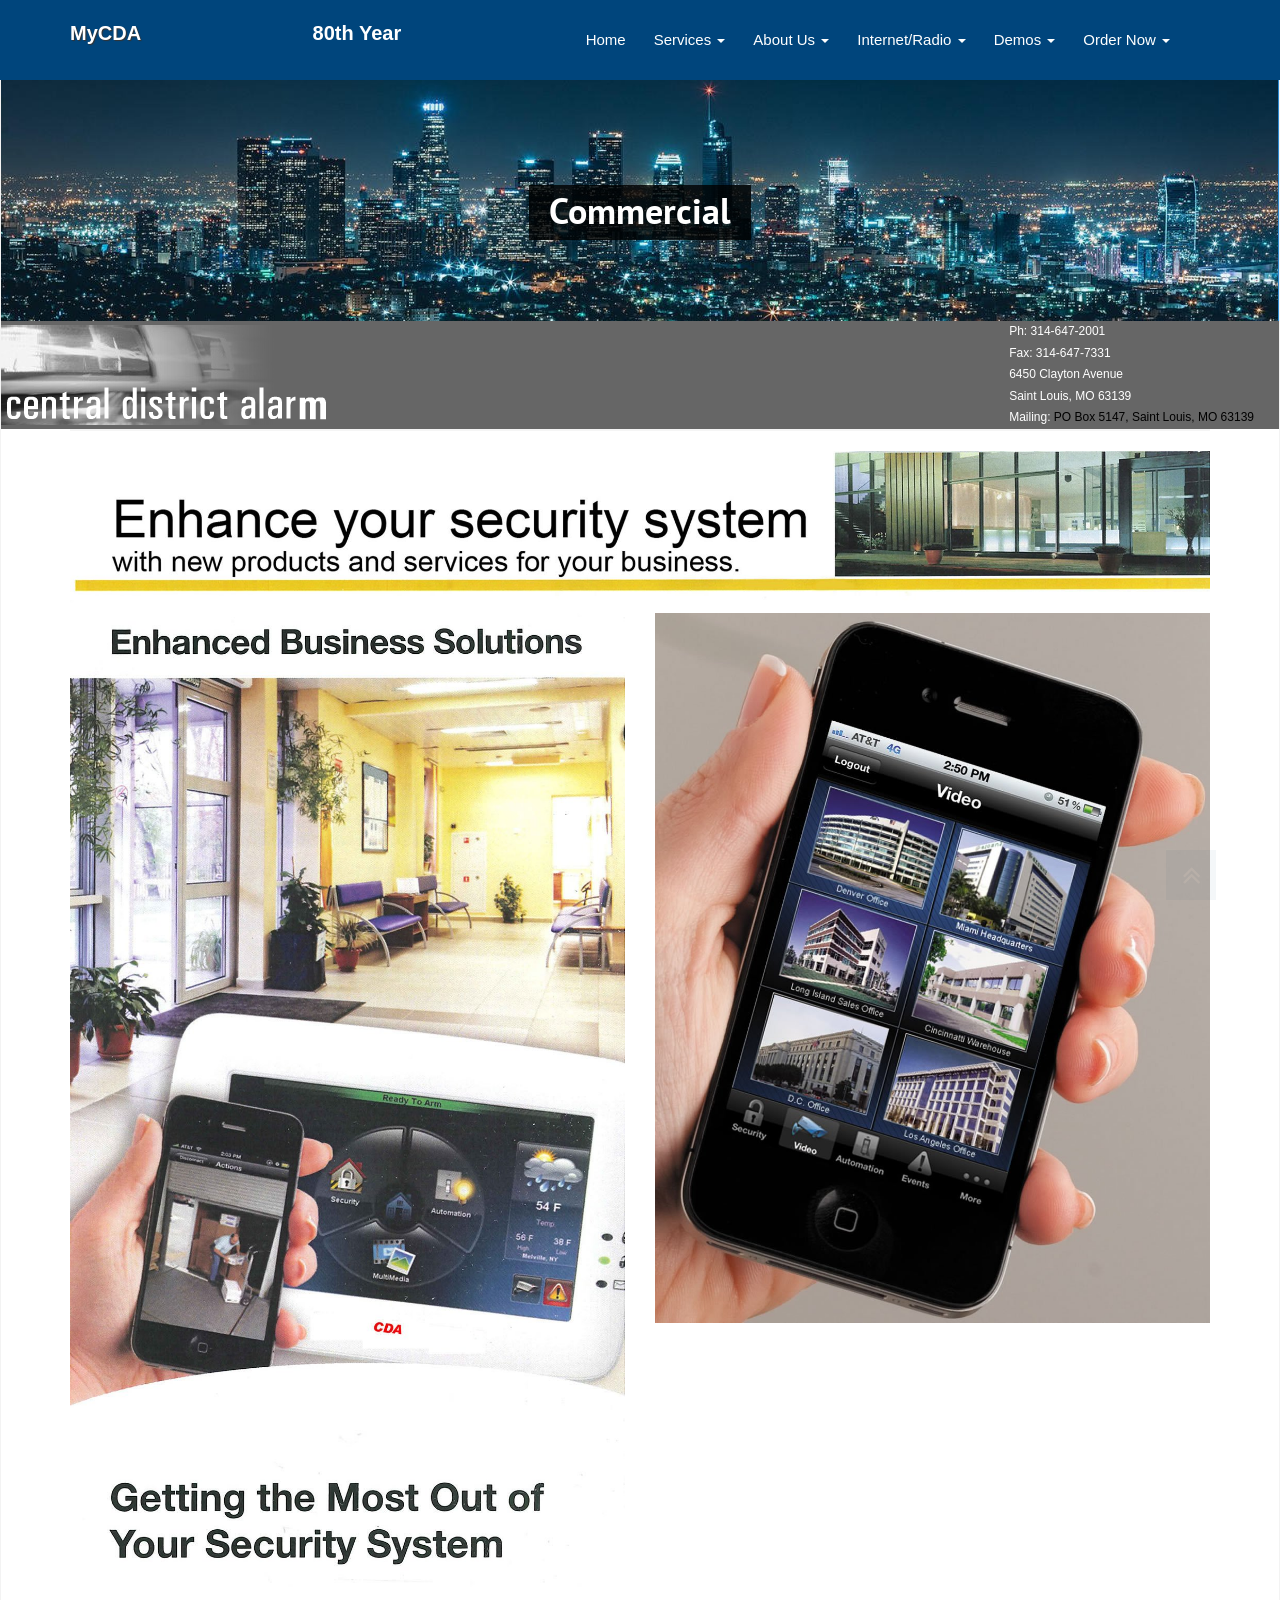
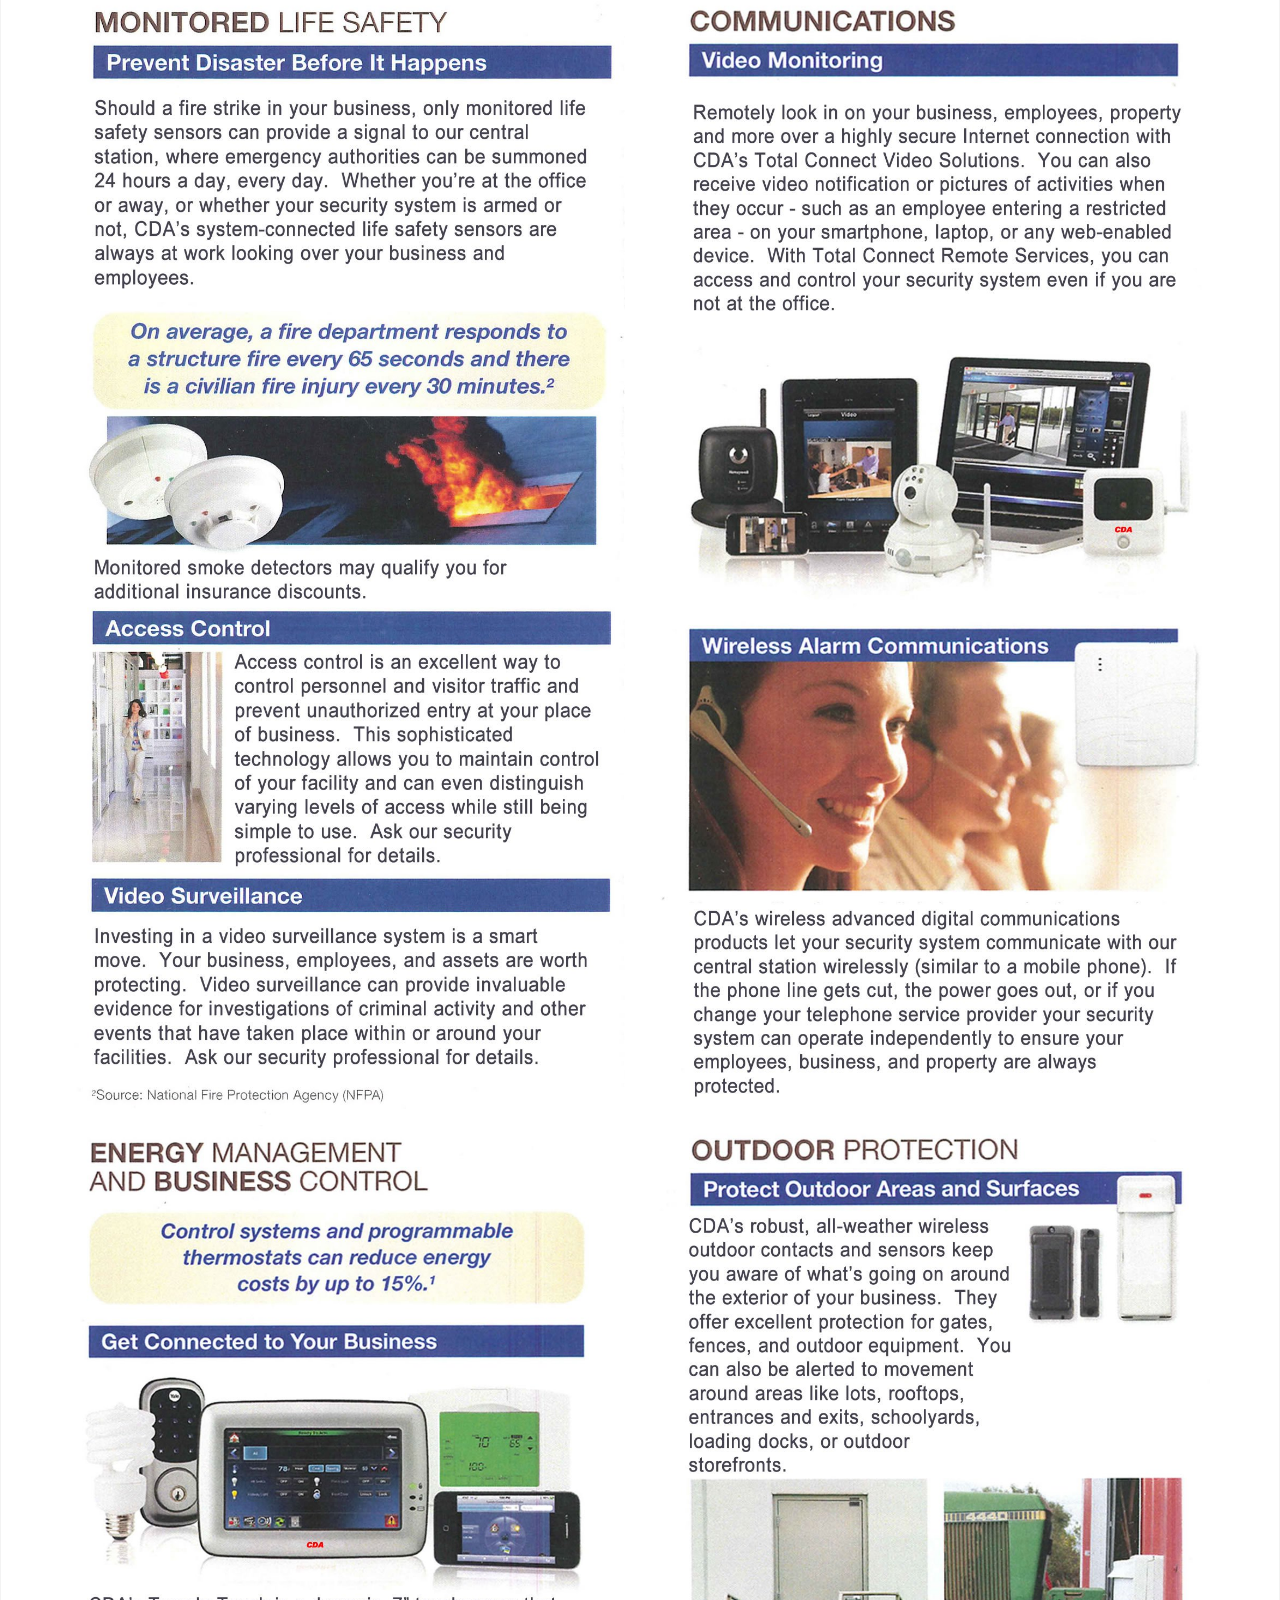
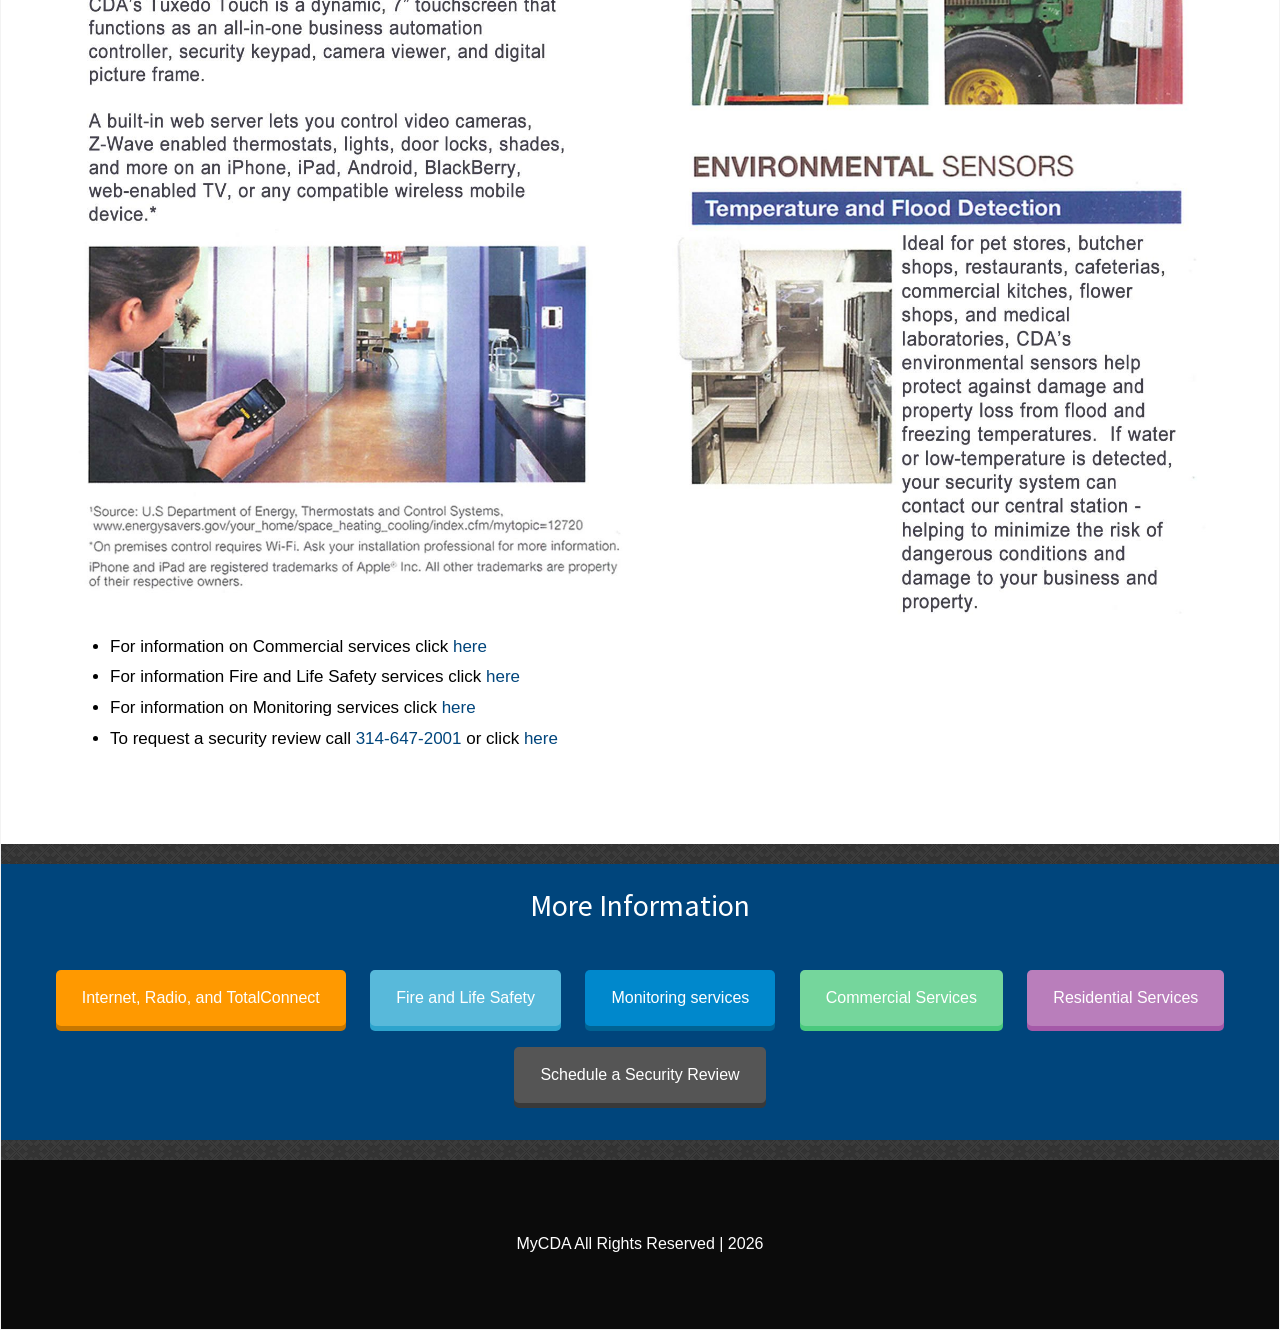
<file: internet-radio/commercial/index.html>
<!DOCTYPE html>
<html lang="en-US">
  <head>
    <meta charset="UTF-8">
    <meta http-equiv="X-UA-Compatible" content="IE=edge">
    <meta name="viewport" content="width=device-width, initial-scale=1">
    <link rel="icon" href="/favicon.ico" sizes="any">
    <link rel="icon" type="image/png" sizes="32x32" href="/favicon-32x32.png">
    <link rel="icon" type="image/png" sizes="16x16" href="/favicon-16x16.png">
    <link rel="apple-touch-icon" href="/apple-touch-icon.png">
    <meta name="description" content="Commercial Internet, Radio, and TotalConnect alarm communication for businesses — reliable signaling to the central station.">
    	
	<meta name='robots' content='index, follow, max-image-preview:large, max-snippet:-1, max-video-preview:-1' />

	<!-- This site is optimized with the Yoast SEO plugin v21.2 - https://yoast.com/wordpress/plugins/seo/ -->
	<title>Commercial - MyCDA</title>
	<link rel="canonical" href="https://mycda.net/internet-radio/commercial/" />
	<meta property="og:locale" content="en_US" />
	<meta property="og:type" content="article" />
	<meta property="og:title" content="Commercial - MyCDA" />
	<meta property="og:url" content="https://mycda.net/internet-radio/commercial/" />
	<meta property="og:site_name" content="MyCDA" />
	<meta property="article:modified_time" content="2018-08-26T23:18:50+00:00" />
	<meta name="twitter:card" content="summary_large_image" />
	<script type="application/ld+json" class="yoast-schema-graph">{
	    "@context": "https://schema.org",
	    "@graph": [
	        {
	            "@type": "WebPage",
	            "@id": "https://www.mycda.net/internet-radio/commercial/",
	            "url": "https://www.mycda.net/internet-radio/commercial/",
	            "name": "Commercial - MyCDA",
	            "isPartOf": {
	                "@id": "https://www.mycda.net/#website"
	            },
	            "datePublished": "2018-08-13T00:37:48+00:00",
	            "dateModified": "2018-08-26T23:18:50+00:00",
	            "breadcrumb": {
	                "@id": "https://www.mycda.net/internet-radio/commercial/#breadcrumb"
	            },
	            "inLanguage": "en-US",
	            "potentialAction": [
	                {
	                    "@type": "ReadAction",
	                    "target": [
	                        "https://www.mycda.net/internet-radio/commercial/"
	                    ]
	                }
	            ]
	        },
	        {
	            "@type": "BreadcrumbList",
	            "@id": "https://www.mycda.net/internet-radio/commercial/#breadcrumb",
	            "itemListElement": [
	                {
	                    "@type": "ListItem",
	                    "position": 1,
	                    "name": "Home",
	                    "item": "https://www.mycda.net/"
	                },
	                {
	                    "@type": "ListItem",
	                    "position": 2,
	                    "name": "Internet/Radio",
	                    "item": "https://www.mycda.net/internet-radio/"
	                },
	                {
	                    "@type": "ListItem",
	                    "position": 3,
	                    "name": "Commercial"
	                }
	            ]
	        },
	        {
	            "@type": "WebSite",
	            "@id": "https://www.mycda.net/#website",
	            "url": "https://www.mycda.net/",
	            "name": "MyCDA",
	            "description": "",
	            "publisher": {
	                "@id": "https://www.mycda.net/#organization"
	            },
	            "potentialAction": [
	                {
	                    "@type": "SearchAction",
	                    "target": {
	                        "@type": "EntryPoint",
	                        "urlTemplate": "https://www.mycda.net/?s={search_term_string}"
	                    },
	                    "query-input": "required name=search_term_string"
	                }
	            ],
	            "inLanguage": "en-US"
	        },
	        {
	            "@type": "Organization",
	            "@id": "https://www.mycda.net/#organization",
	            "name": "MyCDA",
	            "url": "https://www.mycda.net/",
	            "logo": {
	                "@type": "ImageObject",
	                "inLanguage": "en-US",
	                "@id": "https://www.mycda.net/#/schema/logo/image/",
	                "url": "https://www.mycda.net/wp-content/uploads/2018/11/cda_logo.jpg",
	                "contentUrl": "https://www.mycda.net/wp-content/uploads/2018/11/cda_logo.jpg",
	                "width": 162,
	                "height": 162,
	                "caption": "MyCDA"
	            },
	            "image": {
	                "@id": "https://www.mycda.net/#/schema/logo/image/"
	            }
	        }
	    ]
	}</script>
	<!-- / Yoast SEO plugin. -->

<script type="text/javascript">
window._wpemojiSettings = {"baseUrl":"https:\/\/s.w.org\/images\/core\/emoji\/14.0.0\/72x72\/","ext":".png","svgUrl":"https:\/\/s.w.org\/images\/core\/emoji\/14.0.0\/svg\/","svgExt":".svg","source":{"concatemoji":"https:\/\/www.mycda.net\/wp-includes\/js\/wp-emoji-release.min.js?ver=6.2.2"}};
/*! This file is auto-generated */
!function(e,a,t){var n,r,o,i=a.createElement("canvas"),p=i.getContext&&i.getContext("2d");function s(e,t){p.clearRect(0,0,i.width,i.height),p.fillText(e,0,0);e=i.toDataURL();return p.clearRect(0,0,i.width,i.height),p.fillText(t,0,0),e===i.toDataURL()}function c(e){var t=a.createElement("script");t.src=e,t.defer=t.type="text/javascript",a.getElementsByTagName("head")[0].appendChild(t)}for(o=Array("flag","emoji"),t.supports={everything:!0,everythingExceptFlag:!0},r=0;r<o.length;r++)t.supports[o[r]]=function(e){if(p&&p.fillText)switch(p.textBaseline="top",p.font="600 32px Arial",e){case"flag":return s("\ud83c\udff3\ufe0f\u200d\u26a7\ufe0f","\ud83c\udff3\ufe0f\u200b\u26a7\ufe0f")?!1:!s("\ud83c\uddfa\ud83c\uddf3","\ud83c\uddfa\u200b\ud83c\uddf3")&&!s("\ud83c\udff4\udb40\udc67\udb40\udc62\udb40\udc65\udb40\udc6e\udb40\udc67\udb40\udc7f","\ud83c\udff4\u200b\udb40\udc67\u200b\udb40\udc62\u200b\udb40\udc65\u200b\udb40\udc6e\u200b\udb40\udc67\u200b\udb40\udc7f");case"emoji":return!s("\ud83e\udef1\ud83c\udffb\u200d\ud83e\udef2\ud83c\udfff","\ud83e\udef1\ud83c\udffb\u200b\ud83e\udef2\ud83c\udfff")}return!1}(o[r]),t.supports.everything=t.supports.everything&&t.supports[o[r]],"flag"!==o[r]&&(t.supports.everythingExceptFlag=t.supports.everythingExceptFlag&&t.supports[o[r]]);t.supports.everythingExceptFlag=t.supports.everythingExceptFlag&&!t.supports.flag,t.DOMReady=!1,t.readyCallback=function(){t.DOMReady=!0},t.supports.everything||(n=function(){t.readyCallback()},a.addEventListener?(a.addEventListener("DOMContentLoaded",n,!1),e.addEventListener("load",n,!1)):(e.attachEvent("onload",n),a.attachEvent("onreadystatechange",function(){"complete"===a.readyState&&t.readyCallback()})),(e=t.source||{}).concatemoji?c(e.concatemoji):e.wpemoji&&e.twemoji&&(c(e.twemoji),c(e.wpemoji)))}(window,document,window._wpemojiSettings);
</script>
<style type="text/css">
img.wp-smiley,
img.emoji {
	display: inline !important;
	border: none !important;
	box-shadow: none !important;
	height: 1em !important;
	width: 1em !important;
	margin: 0 0.07em !important;
	vertical-align: -0.1em !important;
	background: none !important;
	padding: 0 !important;
}
</style>
	<link rel='stylesheet' id='wp-block-library-css' href='../../wp-includes/css/dist/block-library/style.min.css' type='text/css' media='all' />
<link rel='stylesheet' id='classic-theme-styles-css' href='../../wp-includes/css/classic-themes.min.css' type='text/css' media='all' />
<style id='global-styles-inline-css' type='text/css'>
body{--wp--preset--color--black: #000000;--wp--preset--color--cyan-bluish-gray: #abb8c3;--wp--preset--color--white: #ffffff;--wp--preset--color--pale-pink: #f78da7;--wp--preset--color--vivid-red: #cf2e2e;--wp--preset--color--luminous-vivid-orange: #ff6900;--wp--preset--color--luminous-vivid-amber: #fcb900;--wp--preset--color--light-green-cyan: #7bdcb5;--wp--preset--color--vivid-green-cyan: #00d084;--wp--preset--color--pale-cyan-blue: #8ed1fc;--wp--preset--color--vivid-cyan-blue: #0693e3;--wp--preset--color--vivid-purple: #9b51e0;--wp--preset--gradient--vivid-cyan-blue-to-vivid-purple: linear-gradient(135deg,rgba(6,147,227,1) 0%,rgb(155,81,224) 100%);--wp--preset--gradient--light-green-cyan-to-vivid-green-cyan: linear-gradient(135deg,rgb(122,220,180) 0%,rgb(0,208,130) 100%);--wp--preset--gradient--luminous-vivid-amber-to-luminous-vivid-orange: linear-gradient(135deg,rgba(252,185,0,1) 0%,rgba(255,105,0,1) 100%);--wp--preset--gradient--luminous-vivid-orange-to-vivid-red: linear-gradient(135deg,rgba(255,105,0,1) 0%,rgb(207,46,46) 100%);--wp--preset--gradient--very-light-gray-to-cyan-bluish-gray: linear-gradient(135deg,rgb(238,238,238) 0%,rgb(169,184,195) 100%);--wp--preset--gradient--cool-to-warm-spectrum: linear-gradient(135deg,rgb(74,234,220) 0%,rgb(151,120,209) 20%,rgb(207,42,186) 40%,rgb(238,44,130) 60%,rgb(251,105,98) 80%,rgb(254,248,76) 100%);--wp--preset--gradient--blush-light-purple: linear-gradient(135deg,rgb(255,206,236) 0%,rgb(152,150,240) 100%);--wp--preset--gradient--blush-bordeaux: linear-gradient(135deg,rgb(254,205,165) 0%,rgb(254,45,45) 50%,rgb(107,0,62) 100%);--wp--preset--gradient--luminous-dusk: linear-gradient(135deg,rgb(255,203,112) 0%,rgb(199,81,192) 50%,rgb(65,88,208) 100%);--wp--preset--gradient--pale-ocean: linear-gradient(135deg,rgb(255,245,203) 0%,rgb(182,227,212) 50%,rgb(51,167,181) 100%);--wp--preset--gradient--electric-grass: linear-gradient(135deg,rgb(202,248,128) 0%,rgb(113,206,126) 100%);--wp--preset--gradient--midnight: linear-gradient(135deg,rgb(2,3,129) 0%,rgb(40,116,252) 100%);--wp--preset--duotone--dark-grayscale: url('/internet-radio/commercial/');--wp--preset--duotone--grayscale: url('/internet-radio/commercial/');--wp--preset--duotone--purple-yellow: url('/internet-radio/commercial/');--wp--preset--duotone--blue-red: url('/internet-radio/commercial/');--wp--preset--duotone--midnight: url('/internet-radio/commercial/');--wp--preset--duotone--magenta-yellow: url('/internet-radio/commercial/');--wp--preset--duotone--purple-green: url('/internet-radio/commercial/');--wp--preset--duotone--blue-orange: url('/internet-radio/commercial/');--wp--preset--font-size--small: 13px;--wp--preset--font-size--medium: 20px;--wp--preset--font-size--large: 36px;--wp--preset--font-size--x-large: 42px;--wp--preset--spacing--20: 0.44rem;--wp--preset--spacing--30: 0.67rem;--wp--preset--spacing--40: 1rem;--wp--preset--spacing--50: 1.5rem;--wp--preset--spacing--60: 2.25rem;--wp--preset--spacing--70: 3.38rem;--wp--preset--spacing--80: 5.06rem;--wp--preset--shadow--natural: 6px 6px 9px rgba(0, 0, 0, 0.2);--wp--preset--shadow--deep: 12px 12px 50px rgba(0, 0, 0, 0.4);--wp--preset--shadow--sharp: 6px 6px 0px rgba(0, 0, 0, 0.2);--wp--preset--shadow--outlined: 6px 6px 0px -3px rgba(255, 255, 255, 1), 6px 6px rgba(0, 0, 0, 1);--wp--preset--shadow--crisp: 6px 6px 0px rgba(0, 0, 0, 1);}:where(.is-layout-flex){gap: 0.5em;}body .is-layout-flow > .alignleft{float: left;margin-inline-start: 0;margin-inline-end: 2em;}body .is-layout-flow > .alignright{float: right;margin-inline-start: 2em;margin-inline-end: 0;}body .is-layout-flow > .aligncenter{margin-left: auto !important;margin-right: auto !important;}body .is-layout-constrained > .alignleft{float: left;margin-inline-start: 0;margin-inline-end: 2em;}body .is-layout-constrained > .alignright{float: right;margin-inline-start: 2em;margin-inline-end: 0;}body .is-layout-constrained > .aligncenter{margin-left: auto !important;margin-right: auto !important;}body .is-layout-constrained > :where(:not(.alignleft):not(.alignright):not(.alignfull)){max-width: var(--wp--style--global--content-size);margin-left: auto !important;margin-right: auto !important;}body .is-layout-constrained > .alignwide{max-width: var(--wp--style--global--wide-size);}body .is-layout-flex{display: flex;}body .is-layout-flex{flex-wrap: wrap;align-items: center;}body .is-layout-flex > *{margin: 0;}:where(.wp-block-columns.is-layout-flex){gap: 2em;}.has-black-color{color: var(--wp--preset--color--black) !important;}.has-cyan-bluish-gray-color{color: var(--wp--preset--color--cyan-bluish-gray) !important;}.has-white-color{color: var(--wp--preset--color--white) !important;}.has-pale-pink-color{color: var(--wp--preset--color--pale-pink) !important;}.has-vivid-red-color{color: var(--wp--preset--color--vivid-red) !important;}.has-luminous-vivid-orange-color{color: var(--wp--preset--color--luminous-vivid-orange) !important;}.has-luminous-vivid-amber-color{color: var(--wp--preset--color--luminous-vivid-amber) !important;}.has-light-green-cyan-color{color: var(--wp--preset--color--light-green-cyan) !important;}.has-vivid-green-cyan-color{color: var(--wp--preset--color--vivid-green-cyan) !important;}.has-pale-cyan-blue-color{color: var(--wp--preset--color--pale-cyan-blue) !important;}.has-vivid-cyan-blue-color{color: var(--wp--preset--color--vivid-cyan-blue) !important;}.has-vivid-purple-color{color: var(--wp--preset--color--vivid-purple) !important;}.has-black-background-color{background-color: var(--wp--preset--color--black) !important;}.has-cyan-bluish-gray-background-color{background-color: var(--wp--preset--color--cyan-bluish-gray) !important;}.has-white-background-color{background-color: var(--wp--preset--color--white) !important;}.has-pale-pink-background-color{background-color: var(--wp--preset--color--pale-pink) !important;}.has-vivid-red-background-color{background-color: var(--wp--preset--color--vivid-red) !important;}.has-luminous-vivid-orange-background-color{background-color: var(--wp--preset--color--luminous-vivid-orange) !important;}.has-luminous-vivid-amber-background-color{background-color: var(--wp--preset--color--luminous-vivid-amber) !important;}.has-light-green-cyan-background-color{background-color: var(--wp--preset--color--light-green-cyan) !important;}.has-vivid-green-cyan-background-color{background-color: var(--wp--preset--color--vivid-green-cyan) !important;}.has-pale-cyan-blue-background-color{background-color: var(--wp--preset--color--pale-cyan-blue) !important;}.has-vivid-cyan-blue-background-color{background-color: var(--wp--preset--color--vivid-cyan-blue) !important;}.has-vivid-purple-background-color{background-color: var(--wp--preset--color--vivid-purple) !important;}.has-black-border-color{border-color: var(--wp--preset--color--black) !important;}.has-cyan-bluish-gray-border-color{border-color: var(--wp--preset--color--cyan-bluish-gray) !important;}.has-white-border-color{border-color: var(--wp--preset--color--white) !important;}.has-pale-pink-border-color{border-color: var(--wp--preset--color--pale-pink) !important;}.has-vivid-red-border-color{border-color: var(--wp--preset--color--vivid-red) !important;}.has-luminous-vivid-orange-border-color{border-color: var(--wp--preset--color--luminous-vivid-orange) !important;}.has-luminous-vivid-amber-border-color{border-color: var(--wp--preset--color--luminous-vivid-amber) !important;}.has-light-green-cyan-border-color{border-color: var(--wp--preset--color--light-green-cyan) !important;}.has-vivid-green-cyan-border-color{border-color: var(--wp--preset--color--vivid-green-cyan) !important;}.has-pale-cyan-blue-border-color{border-color: var(--wp--preset--color--pale-cyan-blue) !important;}.has-vivid-cyan-blue-border-color{border-color: var(--wp--preset--color--vivid-cyan-blue) !important;}.has-vivid-purple-border-color{border-color: var(--wp--preset--color--vivid-purple) !important;}.has-vivid-cyan-blue-to-vivid-purple-gradient-background{background: var(--wp--preset--gradient--vivid-cyan-blue-to-vivid-purple) !important;}.has-light-green-cyan-to-vivid-green-cyan-gradient-background{background: var(--wp--preset--gradient--light-green-cyan-to-vivid-green-cyan) !important;}.has-luminous-vivid-amber-to-luminous-vivid-orange-gradient-background{background: var(--wp--preset--gradient--luminous-vivid-amber-to-luminous-vivid-orange) !important;}.has-luminous-vivid-orange-to-vivid-red-gradient-background{background: var(--wp--preset--gradient--luminous-vivid-orange-to-vivid-red) !important;}.has-very-light-gray-to-cyan-bluish-gray-gradient-background{background: var(--wp--preset--gradient--very-light-gray-to-cyan-bluish-gray) !important;}.has-cool-to-warm-spectrum-gradient-background{background: var(--wp--preset--gradient--cool-to-warm-spectrum) !important;}.has-blush-light-purple-gradient-background{background: var(--wp--preset--gradient--blush-light-purple) !important;}.has-blush-bordeaux-gradient-background{background: var(--wp--preset--gradient--blush-bordeaux) !important;}.has-luminous-dusk-gradient-background{background: var(--wp--preset--gradient--luminous-dusk) !important;}.has-pale-ocean-gradient-background{background: var(--wp--preset--gradient--pale-ocean) !important;}.has-electric-grass-gradient-background{background: var(--wp--preset--gradient--electric-grass) !important;}.has-midnight-gradient-background{background: var(--wp--preset--gradient--midnight) !important;}.has-small-font-size{font-size: var(--wp--preset--font-size--small) !important;}.has-medium-font-size{font-size: var(--wp--preset--font-size--medium) !important;}.has-large-font-size{font-size: var(--wp--preset--font-size--large) !important;}.has-x-large-font-size{font-size: var(--wp--preset--font-size--x-large) !important;}
.wp-block-navigation a:where(:not(.wp-element-button)){color: inherit;}
:where(.wp-block-columns.is-layout-flex){gap: 2em;}
.wp-block-pullquote{font-size: 1.5em;line-height: 1.6;}
</style>
<link rel='stylesheet' id='contact-form-7-css' href='../../wp-content/plugins/contact-form-7/includes/css/styles.css' type='text/css' media='all' />
<link rel='stylesheet' id='parent-style-css' href='../../wp-content/themes/business-idea/style.css' type='text/css' media='all' />
<link rel='stylesheet' id='child-style-css' href='../../wp-content/themes/business-idea-child/style.css' type='text/css' media='all' />
<link rel='stylesheet' id='cda-fonts-css' href='/wp-content/fonts/fonts.css' type='text/css' media='all' />
<link rel='stylesheet' id='bootstrap-css' href='../../wp-content/themes/business-idea/assets/css/bootstrap.css@ver=1.0.2.css' type='text/css' media='all' />
<link rel='stylesheet' id='business_idea-style-css' href='../../wp-content/themes/business-idea/style.css' type='text/css' media='all' />
<link rel='stylesheet' id='animate-css' href='../../wp-content/themes/business-idea/assets/css/animate.css' type='text/css' media='all' />
<link rel='stylesheet' id='fontawesome-css' href='../../wp-content/themes/business-idea/assets/css/font-awesome/css/font-awesome.css@ver=1.0.2.css' type='text/css' media='all' />
<link rel='stylesheet' id='business_idea-woo-css' href='../../wp-content/themes/business-idea/assets/css/woocommerce.css' type='text/css' media='all' />
<link rel='stylesheet' id='js_composer_front-css' href='../../wp-content/plugins/js_composer/assets/css/js_composer.min.css' type='text/css' media='all' />
<script type='text/javascript' id='jquery-core-js-extra'>
/* <![CDATA[ */
var business_idea_settings = {"hero_slider_speed":"1500","disable_animation":"1"};
/* ]]> */
</script>
<script type='text/javascript' src='../../wp-includes/js/jquery/jquery.min.js' id='jquery-core-js'></script>
<script type='text/javascript' src='../../wp-includes/js/jquery/jquery-migrate.min.js' id='jquery-migrate-js'></script>
<script type='text/javascript' src='../../wp-content/themes/business-idea/assets/js/bootstrap.js' id='bootstrap-js-js'></script>
<script type='text/javascript' src='../../wp-content/themes/business-idea/assets/js/wow.js' id='wow-js-js'></script>
<script type='text/javascript' src='../../wp-content/themes/business-idea/assets/js/business.js' id='business_idea-business-js-js'></script>
<script type='text/javascript' src='../../wp-content/themes/business-idea/assets/js/materialize.js' id='materialize-js-js'></script>

<meta name="generator" content="WordPress 6.2.2" />    <style>
    </style>
    <script id="ny__wp_head__script">
        window.addEventListener('load', function () {
            // if(!!document.querySelector('#floating_intro_points')){
            //     console.log('floating_intro_points');
            //     var images = [
            //         '/mycda/wp-content/uploads/2018/11/747.png',
            //     ];
            // }
            var hci = document.createElement('p');
            hci.id = 'hci';
            DOMTokenList.prototype.add.apply(hci.classList, [
                'pr25', 'mb0Important', 'fs12'
            ]);
            hci.innerHTML = "<span class='wht'>Ph:</span> <a href='tel:3146472001' style='color:#fff !important;'>314-647-2001</a>" +
                "<br>" +
                "<span class='wht'>Fax: 314-647-7331</span>" +
                "<br>" +
                "<a href='https://goo.gl/maps/m2CshCph72A2' target='_blank' rel='noopener' style='color:#fff !important;'>" +
                "6450 Clayton Avenue" +
                "<br>" +
                "Saint Louis, MO 63139" +
                "</a>" +
                "<br>" +
                "<span class='wht'>Mailing:</span> PO Box 5147, Saint Louis, MO 63139";
            if(window.innerWidth > 768){
                hci.querySelector('a:first-of-type').classList.add('isDisabled');
            }
            document.getElementById('threat_stops_here').appendChild(hci);
            
        });
    </script>
    <style id="business_idea-color">	/* hero section */
	.slide-filter::before{
		background-color: ;
	}
	.big-title{
		color: #ffffff;
	}
	.slider-content{
		color: #ffffff;
	}
	
	.about-area .section-title,
	.about-area .section-overlay .section-title{
		color: #ffffff;
	}
	.about-area .section-description,
	.about-area .section-overlay .section-description{
		color: #ffffff;
	}
	.about-area h3.about-post-title,
	.about-area h3.about-post-title a{
		color: #ffffff;
	}
	.about-area .about-content,
	.about-area blockquote{
		color: #ffffff;
	}

	.contact-area .section-title,
	.contact-area .section-overlay .section-title{
		color: #ffffff;
	}
	.contact-area .section-description,
	.contact-area .section-overlay .section-description{
		color: #ffffff;
	}
	
	.news-area .section-title,
	.news-area .section-overlay .section-title{
		color: #242424;
	}
	.news-area .section-description,
	.news-area .section-overlay .section-description{
		color: #999999;
	}
	
	.social-area .section-title,
	.social-area .section-overlay .section-title{
		color: #242424;
	}
	
	.dropdown-menu>li>a:focus, 
	.dropdown-menu>li>a:hover,
	.nav .open > a,
	.nav .open > a:hover,
	.nav .open > a:focus,
	.dropdown-menu>.active>a, 
	.dropdown-menu>.active>a:focus, 
	.dropdown-menu>.active>a:hover,
	.sub-header a,
	.sub-header a:hover,
	.sub-header a:focus,
	.slider .carousel-control .fa,
	.sections .section-title strong,
	.service-icon .fa,
	.service-area .service-title:hover,
	.service-area .service-title:focus,
	.about-area a,
	.about-area h3 a:hover,
	.about-area h3 a:focus,
	.product-category h6,
	.product-category a,
	.product-title a h3:hover,
	.product-title a h3:focus,
	.team-area .team-item-area .team-title:hover,
	.team-area .team-item-area .team-title:focus,
	.team-item-area .team-footer ul li .fa,
	.newsletter-content-area input[type="submit"]:hover,
	.newsletter-content-area input[type="submit"]:focus,
	.news-title-link:hover, 
	.news-title-link:focus, 
	.news-title-link h3:hover,
	.news-title-link h3:focus,
	.news-item-area .time,
	.news-item-area .media-body a:hover,
	.news-item-area .media-body a:focus,
	.news-item-area a,
	.callout-link,
	.pricing-item-area.active .pricing-features .pricing-icon,
	.portfolio-tabs ul li a:hover,
	.portfolio-tabs ul li a:focus,
	.widget ul li > a:hover,
	.widget ul li > a:focus,
	.footer-post-area .footer-post-time,
	.footer-post-area .footer_post_title:hover,
	.footer-post-area .footer_post_title:hover,
	.footer-contact-info span .fa,
	.copyright-contents a:hover,
	.copyright-contents a:focus,
	.site-content .blog a:hover,
	.site-content .blog a:focus,
	.site-content .blog .entry-title:hover,
	.site-content .blog .entry-title:focus,
	.author_detail .author_title, 
	.author_detail .author_title h4,
	.widget a,
	.widget .widget-title,
	.widget .widget-title a,
	.site-content a,
	.site-content .blog a,
	.comment-reply-link,
	.btn-primary,
	.btn-link:hover,
	.btn-link:focus,
	.btn-secondary:hover,
	.btn-secondary:focus{
		color: #00B2FF;
	}
	@media (max-width: 767px){
		.float-header .navbar-default .navbar-nav .open .dropdown-menu>li>a:hover,
		.float-header .navbar-default .navbar-nav .open .dropdown-menu>li>a:focus{
			color: #00B2FF !important;
		}
	}
	
	.header .btn-primary,
	.navbar-default .navbar-nav>.open>a, 
	.navbar-default .navbar-nav>.open>a:focus, 
	.navbar-default .navbar-nav>.open>a:hover,
	.header .navbar-nav > .active > a,
	.header .navbar-nav > .active > a:before,
	.slide-btn:hover,
	.slide-btn:focus,
	.slide-back,
	.carousel-indicators .active,
	.sections .section-title:before,
	.service-button,
	.start-add-to-cart a,
	.testimonial-client-profile,
	.testimonial-client-profile:after,
	.newsletter-content-area input[type="submit"],
	.news-thumbnail .news-overlay a,
	input[type="submit"],
	.callout-link:hover,
	.callout-link:focus,
	.carousel-control,
	.pricing-item-area .pricing-header,
	.pricing-features .pricing-button:hover,
	.pricing-features .pricing-button:focus,
	.pricing-item-area.active .pricing-features .pricing-button,
	.portfolio-tabs ul li.active a,
	.portfolio-tabs ul li.active a:hover,
	.portfolio-tabs ul li.active a:focus,
	.portfolio-item-area span,
	.scroll_top,
	.site-content .blog .more-link,
	.blog .tags a,
	.search-submit,
	.widget .tagcloud a,
	.page-numbers.current,
	.contact-area .contact-section-header,
	.btn-primary:hover,
	.btn-primary:focus,
	.btn-secondary{
		background-color: #00B2FF;
	}

	.header .btn-primary,
	.btn-primary,
	.btn-primary:hover,
	.btn-primary:focus,
	.btn-secondary{
		border-color: #00B2FF;
	}

	.pricing-features .pricing-button:hover,
	.pricing-features .pricing-button:focus,
	.pricing-item-area.active .pricing-features .pricing-button,
	.carousel-indicators li,
	div[role=form] input[type="text"]:focus, 
	div[role=form] input[type="email"]:focus,
	div[role=form] textarea:focus{
		border: 1px solid #00B2FF;
	}

	.slide-btn:hover,
	.slide-btn:focus,
	.newsletter-content-area input[type="submit"]{
		border: 2px solid #00B2FF;
	}

	.dropdown-menu{
		border-top: 2px solid #00B2FF;
	}

	input[type="submit"] {
	  background-color: #00B2FF;
	}

	blockquote {
		border-left: 1px solid #00B2FF;
	}

	@media ( max-width: 768px ){
		.site-header{
			background-color: #00B2FF;
		}
	}
	
		body{
			}
	
	.header .navbar-nav > li > a,
	.dropdown-menu > li > a{
			}
	h1{
		 
	}
	h2{
		 
	}
	h3{
		 
	}
	h4{
		 
	}
	h5{
		 
	}
	h6{
		 
	}
	.sub-header{
		background-color: rgb(50,155,236);
	}
	</style><meta name="generator" content="Powered by WPBakery Page Builder - drag and drop page builder for WordPress."/>
<!--[if lte IE 9]><link rel="stylesheet" type="text/css" href="https://www.mycda.net/wp-content/plugins/js_composer/assets/css/vc_lte_ie9.min.css" media="screen"><![endif]--><style type="text/css" id="custom-background-css">
body.custom-background { background-color: #777777; background-image: url("../../wp-content/uploads/2018/11/dark_embroidery.png"); background-position: left top; background-size: auto; background-repeat: repeat; background-attachment: scroll; }
</style>
	<noscript><style type="text/css"> .wpb_animate_when_almost_visible { opacity: 1; }</style></noscript>  <style id="cda-anniversary-css">
.header .col-md-12{ position:relative; }
.cda-anniversary{
    position:absolute; left:50%; top:50%; transform:translate(-50%,-50%);
    margin:0; color:#ffffff; font-weight:bold; font-size:20px; line-height:1;
    white-space:nowrap; pointer-events:none; z-index:2;
    opacity:0; transition:opacity .12s ease;          /* hidden until JS positions it (no load-time jump) */
}
.cda-anniversary.is-placed{ opacity:1; }
</style>
</head>
  <body class="page-template-default page page-id-64 page-child parent-pageid-62 custom-background theme_layout wpb-js-composer js-comp-ver-5.6 vc_responsive">

	<div id="page" class="site">
		
		<header class="site-header">
			<div class="header navbar-default">
				<div class="container">
				<div class="row">
					<div class="col-md-12">
					<div class="navbar-header">
						<a class="site-title" href="../../index.html" title="Business Max">
																<p>MyCDA</p>
															
						</a>

						<button type="button" class="navbar-toggle collapsed" data-toggle="collapse" data-target="#bs-example-navbar-collapse-1" aria-expanded="false">
							<span class="sr-only">Toggle navigation</span>
							<span class="icon-bar"></span>
							<span class="icon-bar"></span>
							<span class="icon-bar"></span>
					   </button>
					</div>
					
				   <div class="cda-anniversary" aria-label="Celebrating our 80th year">80th Year</div>
				   <script>
(function () {
  function placeAnniversary() {
    var badge = document.querySelector('.cda-anniversary');
    var brand = document.querySelector('.site-title');
    if (!badge || !brand) return;
    if (getComputedStyle(badge).display === 'none') { badge.style.left=''; badge.style.top=''; return; }
    // Right boundary = the hamburger toggle when it's visible (collapsed/mobile navbar),
    // otherwise the first inline menu tab. Center the badge in that gap, on the brand's line.
    var toggle = document.querySelector('.navbar-toggle');
    var firstTab = document.querySelector('#menu-menu-2 > li');
    var toggleVisible = toggle && toggle.getClientRects().length > 0 && getComputedStyle(toggle).display !== 'none';
    var rightEl = toggleVisible ? toggle : firstTab;
    if (!rightEl || !rightEl.getClientRects().length) return;
    var col = badge.offsetParent || badge.parentElement;
    var colRect = col.getBoundingClientRect();
    var brandRect = brand.getBoundingClientRect();
    var rightRect = rightEl.getBoundingClientRect();
    badge.style.left = ((brandRect.right + rightRect.left) / 2 - colRect.left) + 'px';
    badge.style.top  = (brandRect.top + brandRect.height / 2 - colRect.top) + 'px';
    badge.classList.add('is-placed'); // reveal only after positioning -> eliminates the jump
  }
  function placeSoon() { requestAnimationFrame(placeAnniversary); }
  // Position as early as the layout exists (DOMContentLoaded), NOT on full window.load,
  // so the badge never sits mis-placed while the hero image downloads.
  if (document.readyState === 'loading') {
    document.addEventListener('DOMContentLoaded', placeSoon);
  } else {
    placeSoon();
  }
  // Re-place after web fonts settle (brand width can shift) and on the usual events.
  if (document.fonts && document.fonts.ready) { document.fonts.ready.then(placeSoon); }
  window.addEventListener('load', placeAnniversary);
  window.addEventListener('resize', placeAnniversary);
})();
</script>
				   <!-- Collect the nav links, forms, and other content for toggling -->
					<div class="collapse navbar-collapse" id="bs-example-navbar-collapse-1">
					  <div class="menu-menu-2-container"><ul id="menu-menu-2" class="nav navbar-nav"><li id="menu-item-291" class="menu-item menu-item-type-post_type menu-item-object-page menu-item-home menu-item-291"><a title="Home" href="/">Home</a></li>
<li id="menu-item-292" class="menu-item menu-item-type-post_type menu-item-object-page menu-item-has-children menu-item-292 dropdown"><a title="Services" href="/#services" data-toggle="dropdown" class="dropdown-toggle" aria-haspopup="true">Services <span class="caret"></span></a>
<ul role="menu" class="dropdown-menu">
	<li id="menu-item-293" class="menu-item menu-item-type-custom menu-item-object-custom menu-item-293"><a title="Residential Services" href="/#residential_services">Residential Services</a></li>
	<li id="menu-item-294" class="menu-item menu-item-type-custom menu-item-object-custom menu-item-294"><a title="Commercial Services" href="/#commercial_services">Commercial Services</a></li>
	<li id="menu-item-296" class="menu-item menu-item-type-custom menu-item-object-custom menu-item-296"><a title="Fire/Life Safety Services" href="/#fire_life_safety_services">Fire/Life Safety Services</a></li>
	<li id="menu-item-297" class="menu-item menu-item-type-custom menu-item-object-custom menu-item-297"><a title="Monitoring Services" href="/#monitoring_services">Monitoring Services</a></li>
</ul>
</li>
<li id="menu-item-361" class="menu-item menu-item-type-custom menu-item-object-custom menu-item-has-children menu-item-361 dropdown"><a href="/#about" title="About Us" data-toggle="dropdown" class="dropdown-toggle" aria-haspopup="true">About Us <span class="caret"></span></a>
<ul role="menu" class="dropdown-menu">
	<li id="menu-item-305" class="menu-item menu-item-type-post_type menu-item-object-page menu-item-305"><a title="Company History" href="/#company-history">Company History</a></li>
	<li id="menu-item-304" class="menu-item menu-item-type-post_type menu-item-object-page menu-item-304"><a title="24 Hour Monitoring" href="/#24-hour-monitoring">24 Hour Monitoring</a></li>
</ul>
</li>
<li id="menu-item-363" class="menu-item menu-item-type-custom menu-item-object-custom current-menu-ancestor current-menu-parent menu-item-has-children menu-item-363 dropdown"><a href="/#internet-radio" title="Internet/Radio" data-toggle="dropdown" class="dropdown-toggle" aria-haspopup="true">Internet/Radio <span class="caret"></span></a>
<ul role="menu" class="dropdown-menu">
	<li id="menu-item-307" class="menu-item menu-item-type-post_type menu-item-object-page menu-item-307"><a title="Residential" href="/#internet-radio-residential">Residential</a></li>
	<li id="menu-item-308" class="menu-item menu-item-type-post_type menu-item-object-page current-menu-item page_item page-item-64 current_page_item menu-item-308 active"><a title="Commercial" href="/#internet-radio-commercial">Commercial</a></li>
</ul>
</li>
<li id="menu-item-309" class="menu-item menu-item-type-post_type menu-item-object-page menu-item-has-children menu-item-309 dropdown"><a title="Demos" href="/#demos" data-toggle="dropdown" class="dropdown-toggle" aria-haspopup="true">Demos <span class="caret"></span></a>
<ul role="menu" class="dropdown-menu">
	<li id="menu-item-327" class="menu-item menu-item-type-custom menu-item-object-custom menu-item-327"><a title="Keypad Demo" href="/#keypad">Keypad Demo</a></li>
	<li id="menu-item-329" class="menu-item menu-item-type-custom menu-item-object-custom menu-item-329"><a title="Residential Demos" href="/#residential">Residential Demos</a></li>
	<li id="menu-item-331" class="menu-item menu-item-type-custom menu-item-object-custom menu-item-331"><a title="Three Level Demo" href="/#three_level">Three Level Demo</a></li>
	<li id="menu-item-326" class="menu-item menu-item-type-custom menu-item-object-custom menu-item-326"><a title="CCTV Demo" href="/#cctv">CCTV Demo</a></li>
</ul>
</li>
<li id="menu-item-314" class="menu-item menu-item-type-post_type menu-item-object-page menu-item-has-children menu-item-314 dropdown"><a title="Order Now" href="/order-now/residential-order/index.html" data-toggle="dropdown" class="dropdown-toggle" aria-haspopup="true">Order Now <span class="caret"></span></a>
<ul role="menu" class="dropdown-menu">
	<li id="menu-item-315" class="menu-item menu-item-type-post_type menu-item-object-page menu-item-315"><a title="Residential Order" href="/order-now/residential-order/index.html">Residential Order</a></li>
	<li id="menu-item-316" class="menu-item menu-item-type-post_type menu-item-object-page menu-item-316"><a title="Commercial Order" href="/order-now/commercial-order/index.html">Commercial Order</a></li>
</ul>
</li>
</ul></div>			 
					</div><!-- /.navbar-collapse -->
					
									</div>
				</div>
				</div>
			</div>
		</header><!-- /.site-header -->
		
				<section class="sub-header">

						<div class="rellax">
				<img src="../../wp-content/uploads/2018/11/sub-header_compressed.jpg" loading="lazy" decoding="async">
			</div>
				
						<div class="sub-header-overlay">
							<div class="container sub-header-container">					
					<div class="row">
						<div class="col-md-12 text-center">
														 <h1 class="page_title">Commercial</h1>
							 						</div>
					</div>
				</div>
						</div>
					
		</section>
		<section class="site-content">
    <div id="threat_stops_here" class="df jcsb aic flexSnap" style="background-color: #666666;">
        <img src="../../wp-content/uploads/2018/11/flash_header.gif" alt="central district alarm header gif" loading="lazy" decoding="async">
    </div>
	<div class="container">
		<div class="row">

			<div class="col-md-12 col-sm-12">
				
				<article id="post-64" class="blog post-64 page type-page status-publish hentry">

	<h2 class="entry-title">Commercial</h2>	
	<div class="post_content">								
		<div class="media">

		  <div class="media-body">									
			<div class="entry-content">
				<style></style><script>

// Production steps of ECMA-262, Edition 5, 15.4.4.19
// Reference: http://es5.github.io/#x15.4.4.19
if (!Array.prototype.map) {

    Array.prototype.map = function (callback/*, thisArg*/) {

        var T, A, k;

        if (this == null) {
            throw new TypeError('this is null or not defined');
        }

        // 1. Let O be the result of calling ToObject passing the |this|
        //    value as the argument.
        var O = Object(this);

        // 2. Let lenValue be the result of calling the Get internal
        //    method of O with the argument "length".
        // 3. Let len be ToUint32(lenValue).
        var len = O.length >>> 0;

        // 4. If IsCallable(callback) is false, throw a TypeError exception.
        // See: http://es5.github.com/#x9.11
        if (typeof callback !== 'function') {
            throw new TypeError(callback + ' is not a function');
        }

        // 5. If thisArg was supplied, let T be thisArg; else let T be undefined.
        if (arguments.length > 1) {
            T = arguments[1];
        }

        // 6. Let A be a new array created as if by the expression new Array(len)
        //    where Array is the standard built-in constructor with that name and
        //    len is the value of len.
        A = new Array(len);

        // 7. Let k be 0
        k = 0;

        // 8. Repeat, while k < len
        while (k < len) {

            var kValue, mappedValue;

            // a. Let Pk be ToString(k).
            //   This is implicit for LHS operands of the in operator
            // b. Let kPresent be the result of calling the HasProperty internal
            //    method of O with argument Pk.
            //   This step can be combined with c
            // c. If kPresent is true, then
            if (k in O) {

                // i. Let kValue be the result of calling the Get internal
                //    method of O with argument Pk.
                kValue = O[k];

                // ii. Let mappedValue be the result of calling the Call internal
                //     method of callback with T as the this value and argument
                //     list containing kValue, k, and O.
                mappedValue = callback.call(T, kValue, k, O);

                // iii. Call the DefineOwnProperty internal method of A with arguments
                // Pk, Property Descriptor
                // { Value: mappedValue,
                //   Writable: true,
                //   Enumerable: true,
                //   Configurable: true },
                // and false.

                // In browsers that support Object.defineProperty, use the following:
                // Object.defineProperty(A, k, {
                //   value: mappedValue,
                //   writable: true,
                //   enumerable: true,
                //   configurable: true
                // });

                // For best browser support, use the following:
                A[k] = mappedValue;
            }
            // d. Increase k by 1.
            k++;
        }

        // 9. return A
        return A;
    };
}

// Production steps of ECMA-262, Edition 5, 15.4.4.18
// Reference: http://es5.github.io/#x15.4.4.18
if (!Array.prototype.forEach) {

    Array.prototype.forEach = function (callback/*, thisArg*/) {

        var T, k;

        if (this == null) {
            throw new TypeError('this is null or not defined');
        }

        // 1. Let O be the result of calling toObject() passing the
        // |this| value as the argument.
        var O = Object(this);

        // 2. Let lenValue be the result of calling the Get() internal
        // method of O with the argument "length".
        // 3. Let len be toUint32(lenValue).
        var len = O.length >>> 0;

        // 4. If isCallable(callback) is false, throw a TypeError exception.
        // See: http://es5.github.com/#x9.11
        if (typeof callback !== 'function') {
            throw new TypeError(callback + ' is not a function');
        }

        // 5. If thisArg was supplied, let T be thisArg; else let
        // T be undefined.
        if (arguments.length > 1) {
            T = arguments[1];
        }

        // 6. Let k be 0.
        k = 0;

        // 7. Repeat while k < len.
        while (k < len) {

            var kValue;

            // a. Let Pk be ToString(k).
            //    This is implicit for LHS operands of the in operator.
            // b. Let kPresent be the result of calling the HasProperty
            //    internal method of O with argument Pk.
            //    This step can be combined with c.
            // c. If kPresent is true, then
            if (k in O) {

                // i. Let kValue be the result of calling the Get internal
                // method of O with argument Pk.
                kValue = O[k];

                // ii. Call the Call internal method of callback with T as
                // the this value and argument list containing kValue, k, and O.
                callback.call(T, kValue, k, O);
            }
            // d. Increase k by 1.
            k++;
        }
        // 8. return undefined.
    };
}
if (window.NodeList && !NodeList.prototype.forEach) {
    NodeList.prototype.forEach = function (callback, thisArg) {
        thisArg = thisArg || window;
        for (var i = 0; i < this.length; i++) {
            callback.call(thisArg, this[i], i, this);
        }
    };
}

// from:https://github.com/jserz/js_piece/blob/master/DOM/ChildNode/remove()/remove().md
(function (arr) {
    arr.forEach(function (item) {
        if (item.hasOwnProperty('remove')) {
            return;
        }
        Object.defineProperty(item, 'remove', {
            configurable: true,
            enumerable: true,
            writable: true,
            value: function remove() {
                if (this.parentNode !== null)
                    this.parentNode.removeChild(this);
            }
        });
    });
})([Element.prototype, CharacterData.prototype, DocumentType.prototype]);
// https://tc39.github.io/ecma262/#sec-array.prototype.find
if (!Array.prototype.find) {
    Object.defineProperty(Array.prototype, 'find', {
        value: function (predicate) {
            // 1. Let O be ? ToObject(this value).
            if (this == null) {
                throw new TypeError('"this" is null or not defined');
            }

            var o = Object(this);

            // 2. Let len be ? ToLength(? Get(O, "length")).
            var len = o.length >>> 0;

            // 3. If IsCallable(predicate) is false, throw a TypeError exception.
            if (typeof predicate !== 'function') {
                throw new TypeError('predicate must be a function');
            }

            // 4. If thisArg was supplied, let T be thisArg; else let T be undefined.
            var thisArg = arguments[1];

            // 5. Let k be 0.
            var k = 0;

            // 6. Repeat, while k < len
            while (k < len) {
                // a. Let Pk be ! ToString(k).
                // b. Let kValue be ? Get(O, Pk).
                // c. Let testResult be ToBoolean(? Call(predicate, T, « kValue, k, O »)).
                // d. If testResult is true, return kValue.
                var kValue = o[k];
                if (predicate.call(thisArg, kValue, k, o)) {
                    return kValue;
                }
                // e. Increase k by 1.
                k++;
            }

            // 7. Return undefined.
            return undefined;
        }
    });
}
if (!Array.prototype.last) {
    Array.prototype.last = function () {
        return this[this.length - 1];
    };
}

function flexCenterChildren(selector) {
    if (!!document.querySelectorAll(selector).length) {
        // console.debug('%c'+'flex centering children!', 'color:Gold'); //todo: debug
        var __ = Array.prototype.slice.call(document.querySelectorAll(selector));
        __.forEach(function (_) {
            // console.log('_ >>= ', _);
            _.classList.add('flexCenterBoth');
            while (!!_.children.length) {
                _.children[0].classList.add('flexCenterBoth');
                _ = _.children[0];
            }
        });
    }
}

/**
 * Simulate a click event.
 * @public
 * @param {Element} elem  the element to simulate a click on
 */
var simulateClick = function (elem) {
    // Create our event (with options)
    var evt = new MouseEvent('click', {
        bubbles: true,
        cancelable: true,
        view: window
    });
    // If cancelled, don't dispatch our event
    var canceled = !elem.dispatchEvent(evt);
};</script><section class="vc_section"><div class="vc_row wpb_row vc_row-fluid"><div class="wpb_column vc_column_container vc_col-sm-12"><div class="vc_column-inner"><div class="wpb_wrapper">
	<div  class="wpb_single_image wpb_content_element vc_align_center">
		
		<figure class="wpb_wrapper vc_figure">
			<div class="vc_single_image-wrapper   vc_box_border_grey"><img width="2200" height="294" src="../../wp-content/uploads/2018/08/header_slice-1.jpg" class="vc_single_image-img attachment-full" alt="" decoding="async" loading="lazy" srcset="../../wp-content/uploads/2018/08/header_slice-1.jpg 2200w, ../../wp-content/uploads/2018/08/header_slice-1-300x40.jpg 300w, ../../wp-content/uploads/2018/08/header_slice-1-768x103.jpg 768w, ../../wp-content/uploads/2018/08/header_slice-1-1024x137.jpg 1024w" sizes="(max-width: 2200px) 100vw, 2200px" /></div>
		</figure>
	</div>
</div></div></div></div><div class="vc_row wpb_row vc_row-fluid"><div class="wpb_column vc_column_container vc_col-sm-6"><div class="vc_column-inner"><div class="wpb_wrapper">
	<div  class="wpb_single_image wpb_content_element vc_align_left">
		
		<figure class="wpb_wrapper vc_figure">
			<div class="vc_single_image-wrapper   vc_box_border_grey"><img width="1076" height="1888" src="../../wp-content/uploads/2018/08/business_solutions_slice.jpg" class="vc_single_image-img attachment-full" alt="" decoding="async" loading="lazy" srcset="../../wp-content/uploads/2018/08/business_solutions_slice.jpg 1076w, ../../wp-content/uploads/2018/08/business_solutions_slice-171x300.jpg 171w, ../../wp-content/uploads/2018/08/business_solutions_slice-768x1348.jpg 768w, ../../wp-content/uploads/2018/08/business_solutions_slice-584x1024.jpg 584w" sizes="(max-width: 1076px) 100vw, 1076px" /></div>
		</figure>
	</div>
</div></div></div><div class="wpb_column vc_column_container vc_col-sm-6"><div class="vc_column-inner"><div class="wpb_wrapper">
	<div  class="wpb_single_image wpb_content_element vc_align_left">
		
		<figure class="wpb_wrapper vc_figure">
			<div class="vc_single_image-wrapper   vc_box_border_grey"><img width="1047" height="1338" src="../../wp-content/uploads/2018/08/smartphone_slice.jpg" class="vc_single_image-img attachment-full" alt="" decoding="async" loading="lazy" srcset="../../wp-content/uploads/2018/08/smartphone_slice.jpg 1047w, ../../wp-content/uploads/2018/08/smartphone_slice-235x300.jpg 235w, ../../wp-content/uploads/2018/08/smartphone_slice-768x981.jpg 768w, ../../wp-content/uploads/2018/08/smartphone_slice-801x1024.jpg 801w" sizes="(max-width: 1047px) 100vw, 1047px" /></div>
		</figure>
	</div>
</div></div></div></div><div class="vc_row wpb_row vc_row-fluid"><div class="wpb_column vc_column_container vc_col-sm-6"><div class="vc_column-inner"><div class="wpb_wrapper">
	<div  class="wpb_single_image wpb_content_element vc_align_left">
		
		<figure class="wpb_wrapper vc_figure">
			<div class="vc_single_image-wrapper   vc_box_border_grey"><img width="1018" height="2051" src="../../wp-content/uploads/2018/08/life_safety_slice.jpg" class="vc_single_image-img attachment-full" alt="" decoding="async" loading="lazy" srcset="../../wp-content/uploads/2018/08/life_safety_slice.jpg 1018w, ../../wp-content/uploads/2018/08/life_safety_slice-149x300.jpg 149w, ../../wp-content/uploads/2018/08/life_safety_slice-768x1547.jpg 768w, ../../wp-content/uploads/2018/08/life_safety_slice-508x1024.jpg 508w" sizes="(max-width: 1018px) 100vw, 1018px" /></div>
		</figure>
	</div>
</div></div></div><div class="wpb_column vc_column_container vc_col-sm-6"><div class="vc_column-inner"><div class="wpb_wrapper">
	<div  class="wpb_single_image wpb_content_element vc_align_left">
		
		<figure class="wpb_wrapper vc_figure">
			<div class="vc_single_image-wrapper   vc_box_border_grey"><img width="1032" height="2051" src="../../wp-content/uploads/2018/08/communications_slice.jpg" class="vc_single_image-img attachment-full" alt="" decoding="async" loading="lazy" srcset="../../wp-content/uploads/2018/08/communications_slice.jpg 1032w, ../../wp-content/uploads/2018/08/communications_slice-151x300.jpg 151w, ../../wp-content/uploads/2018/08/communications_slice-768x1526.jpg 768w, ../../wp-content/uploads/2018/08/communications_slice-515x1024.jpg 515w" sizes="(max-width: 1032px) 100vw, 1032px" /></div>
		</figure>
	</div>
</div></div></div></div><div class="vc_row wpb_row vc_row-fluid"><div class="wpb_column vc_column_container vc_col-sm-6"><div class="vc_column-inner"><div class="wpb_wrapper">
	<div  class="wpb_single_image wpb_content_element vc_align_left">
		
		<figure class="wpb_wrapper vc_figure">
			<div class="vc_single_image-wrapper   vc_box_border_grey"><img width="1061" height="2075" src="../../wp-content/uploads/2018/08/Energy_Management_slice.jpg" class="vc_single_image-img attachment-full" alt="" decoding="async" loading="lazy" srcset="../../wp-content/uploads/2018/08/Energy_Management_slice.jpg 1061w, ../../wp-content/uploads/2018/08/Energy_Management_slice-153x300.jpg 153w, ../../wp-content/uploads/2018/08/Energy_Management_slice-768x1502.jpg 768w, ../../wp-content/uploads/2018/08/Energy_Management_slice-524x1024.jpg 524w" sizes="(max-width: 1061px) 100vw, 1061px" /></div>
		</figure>
	</div>
</div></div></div><div class="wpb_column vc_column_container vc_col-sm-6"><div class="vc_column-inner"><div class="wpb_wrapper">
	<div  class="wpb_single_image wpb_content_element vc_align_left">
		
		<figure class="wpb_wrapper vc_figure">
			<div class="vc_single_image-wrapper   vc_box_border_grey"><img width="1032" height="2039" src="../../wp-content/uploads/2018/08/outdoor_protection_slice.jpg" class="vc_single_image-img attachment-full" alt="" decoding="async" loading="lazy" srcset="../../wp-content/uploads/2018/08/outdoor_protection_slice.jpg 1032w, ../../wp-content/uploads/2018/08/outdoor_protection_slice-152x300.jpg 152w, ../../wp-content/uploads/2018/08/outdoor_protection_slice-768x1517.jpg 768w, ../../wp-content/uploads/2018/08/outdoor_protection_slice-518x1024.jpg 518w" sizes="(max-width: 1032px) 100vw, 1032px" /></div>
		</figure>
	</div>
</div></div></div></div><div class="vc_row wpb_row vc_row-fluid"><div class="wpb_column vc_column_container vc_col-sm-12"><div class="vc_column-inner"><div class="wpb_wrapper">
	<div class="wpb_raw_code wpb_content_element wpb_raw_html" >
		<div class="wpb_wrapper">
			<ul>
    <li>For information on Commercial services click <a href="/#commercial_services">here</a></li>
    <li>For information Fire and Life Safety services click <a href="/#fire_life_safety_services">here</a></li>
    <li>For information on Monitoring services click <a href="/#monitoring_services">here</a></li>
    <li>To request a security review call <a href="tel:3146472001">314-647-2001</a> or click <a href="#commercial-order">here</a></li>
</ul>
		</div>
	</div>
</div></div></div></div></section>
			</div>
		  </div>
		</div>							
	</div>							
</article><!-- page -->	
			
			</div>

		</div>
	</div>
</section>

<style>.vc_custom_1541453364403{margin-right: 0px !important;margin-left: 0px !important;padding-top: 0px !important;padding-bottom: 15px !important;background-color: #00457c !important;}.prefooter_buttons_row .wpb_wrapper{
    /*display:flex;*/
    /*justify-content:center;*/
    /*align-items:center;*/
    text-align:center;
}
.prefooter_buttons_row .vc_btn3-style-3d{
    margin-left:10px;
    margin-right:10px;
}#prefooter{opacity:1;}</style><p><section id="prefooter" class="vc_section vc_custom_1541453364403 vc_section-has-fill"><div class="vc_row wpb_row vc_row-fluid"><div class="wpb_column vc_column_container vc_col-sm-12"><div class="vc_column-inner"><div class="wpb_wrapper"><h2 style="color: #ffffff;text-align: center;font-family:Source Sans Pro;font-weight:400;font-style:normal" class="vc_custom_heading" >More Information</h2><div class="vc_empty_space"   style="height: 32px" ><span class="vc_empty_space_inner"></span></div>
</div></div></div></div><div class="vc_row wpb_row vc_row-fluid prefooter_buttons_row"><div class="wpb_column vc_column_container vc_col-sm-12"><div class="vc_column-inner"><div class="wpb_wrapper"><div class="vc_btn3-container vc_btn3-inline" >
	<a class="vc_general vc_btn3 vc_btn3-size-lg vc_btn3-shape-rounded vc_btn3-style-3d vc_btn3-color-warning" href="#internet-radio-residential" title="">Internet, Radio, and TotalConnect</a></div>
<div class="vc_btn3-container vc_btn3-inline" >
	<a class="vc_general vc_btn3 vc_btn3-size-lg vc_btn3-shape-rounded vc_btn3-style-3d vc_btn3-color-info" href="#fire_life_safety_services" title="">Fire and Life Safety</a></div>
<div class="vc_btn3-container vc_btn3-inline" >
	<a class="vc_general vc_btn3 vc_btn3-size-lg vc_btn3-shape-rounded vc_btn3-style-3d vc_btn3-color-primary" href="#monitoring_services" title="">Monitoring services</a></div>
<div class="vc_btn3-container vc_btn3-inline" >
	<a class="vc_general vc_btn3 vc_btn3-size-lg vc_btn3-shape-rounded vc_btn3-style-3d vc_btn3-color-vista-blue" href="#commercial_services" title="">Commercial Services</a></div>
<div class="vc_btn3-container vc_btn3-inline" >
	<a class="vc_general vc_btn3 vc_btn3-size-lg vc_btn3-shape-rounded vc_btn3-style-3d vc_btn3-color-purple" href="#residential_services" title="">Residential Services</a></div>
<div class="vc_btn3-container vc_btn3-inline" >
	<a class="vc_general vc_btn3 vc_btn3-size-lg vc_btn3-shape-rounded vc_btn3-style-3d vc_btn3-color-inverse" href="#residential-order" title="">Schedule a Security Review</a></div>
</div></div></div></div></section></p>
		<section class="footer">

            <section class="footer">
                <div class="footer-site-info">
                    <div class="container">
                        <div class="row">
                            <div class="col-md-12 text-center wht">
                                MyCDA All Rights Reserved | 2026                                <a class="scroll_top" href="/#internet-radio-commercial" style="display: block;"><i class="fa fa-angle-double-up"></i></a>
                            </div>
                        </div>
                    </div><!-- /.container -->
                </div><!-- /.footer-site-info -->

            </section>

		</section><!-- /.footer -->

	</div>
<script type='text/javascript' id='rtrar.appLocal-js-extra'>
/* <![CDATA[ */
var rtafr = {"rules":""};
/* ]]> */
</script>
<script type='text/javascript' src='../../wp-content/themes/business-idea/assets/js/jquery.easeScroll.js' id='easeScroll-js-js'></script>
<script type='text/javascript' src='../../wp-includes/js/dist/vendor/wp-polyfill-inert.min.js' id='wp-polyfill-inert-js'></script>
<script type='text/javascript' src='../../wp-includes/js/dist/vendor/regenerator-runtime.min.js' id='regenerator-runtime-js'></script>
<script type='text/javascript' src='../../wp-includes/js/dist/vendor/wp-polyfill.min.js' id='wp-polyfill-js'></script>
<script type='text/javascript' src='../../wp-content/plugins/js_composer/assets/js/dist/js_composer_front.min.js' id='wpb_composer_front_js-js'></script>
  </body>
</html>
</file>
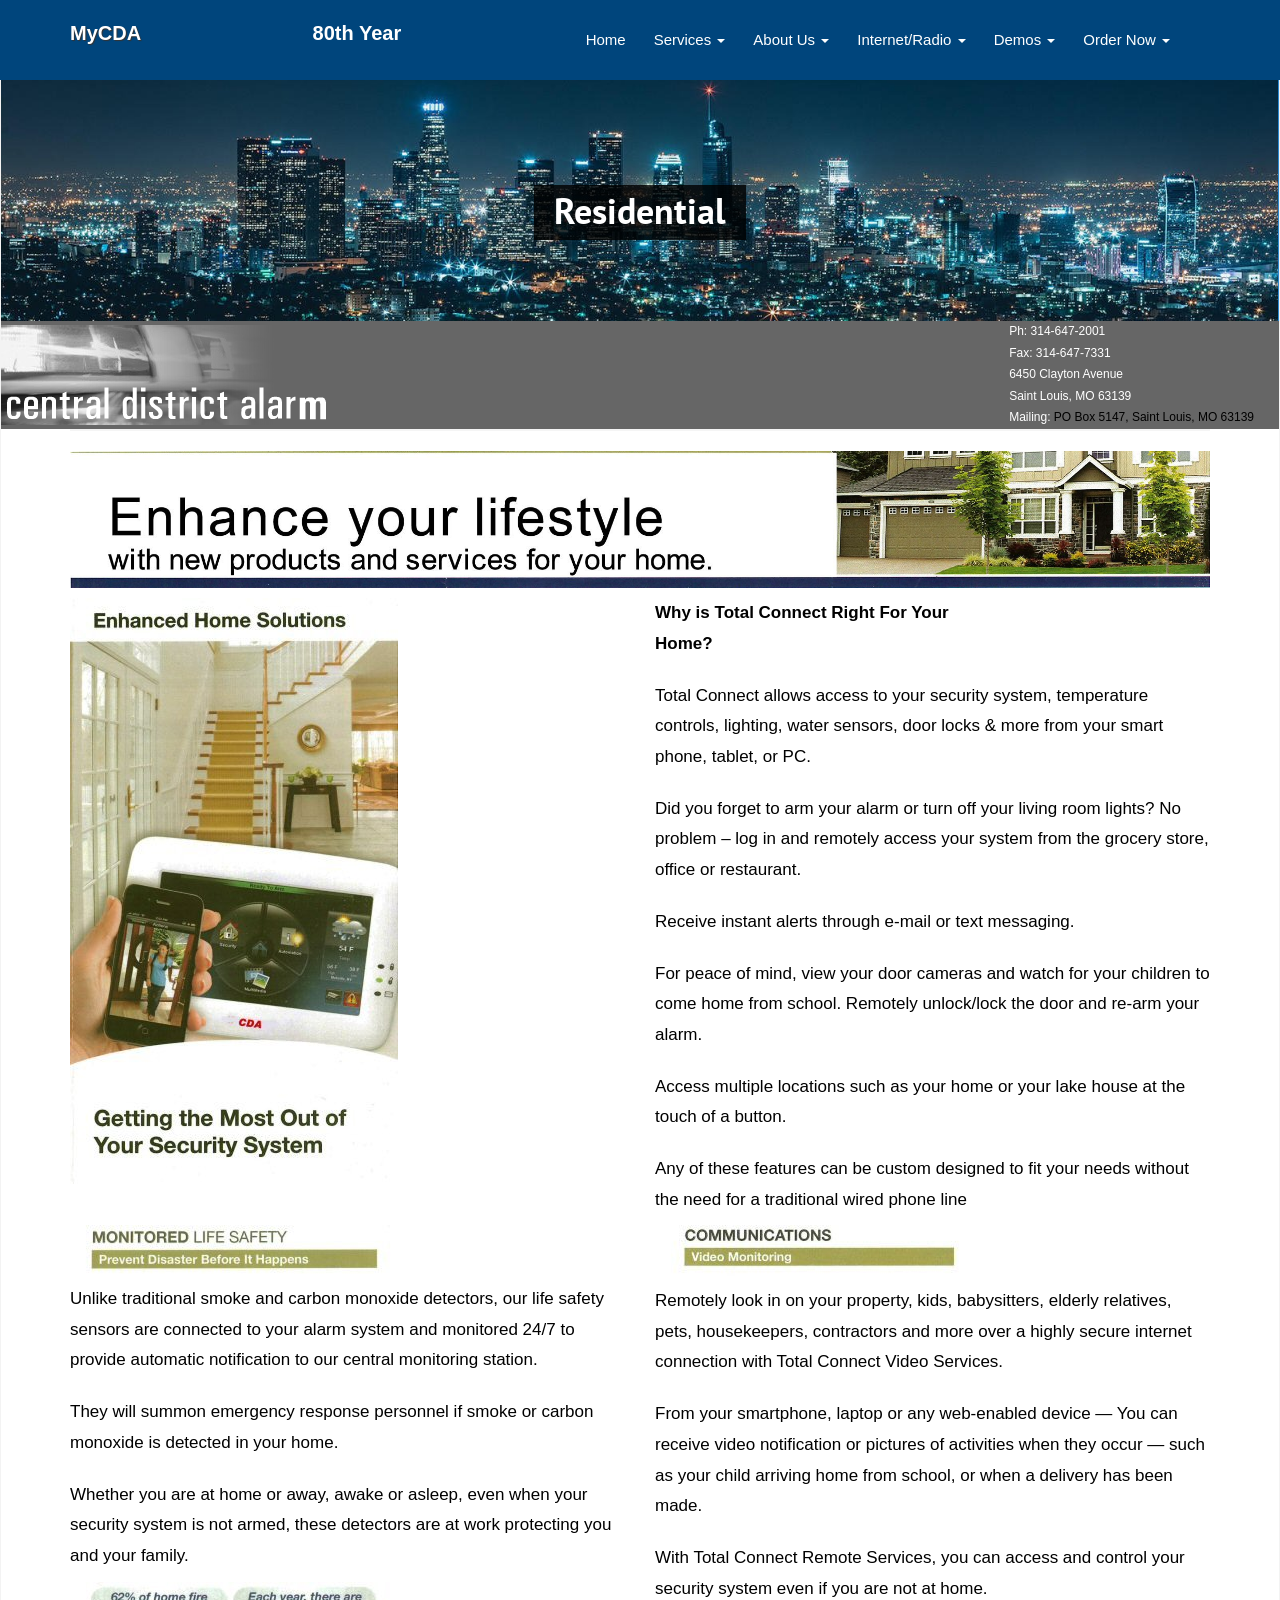
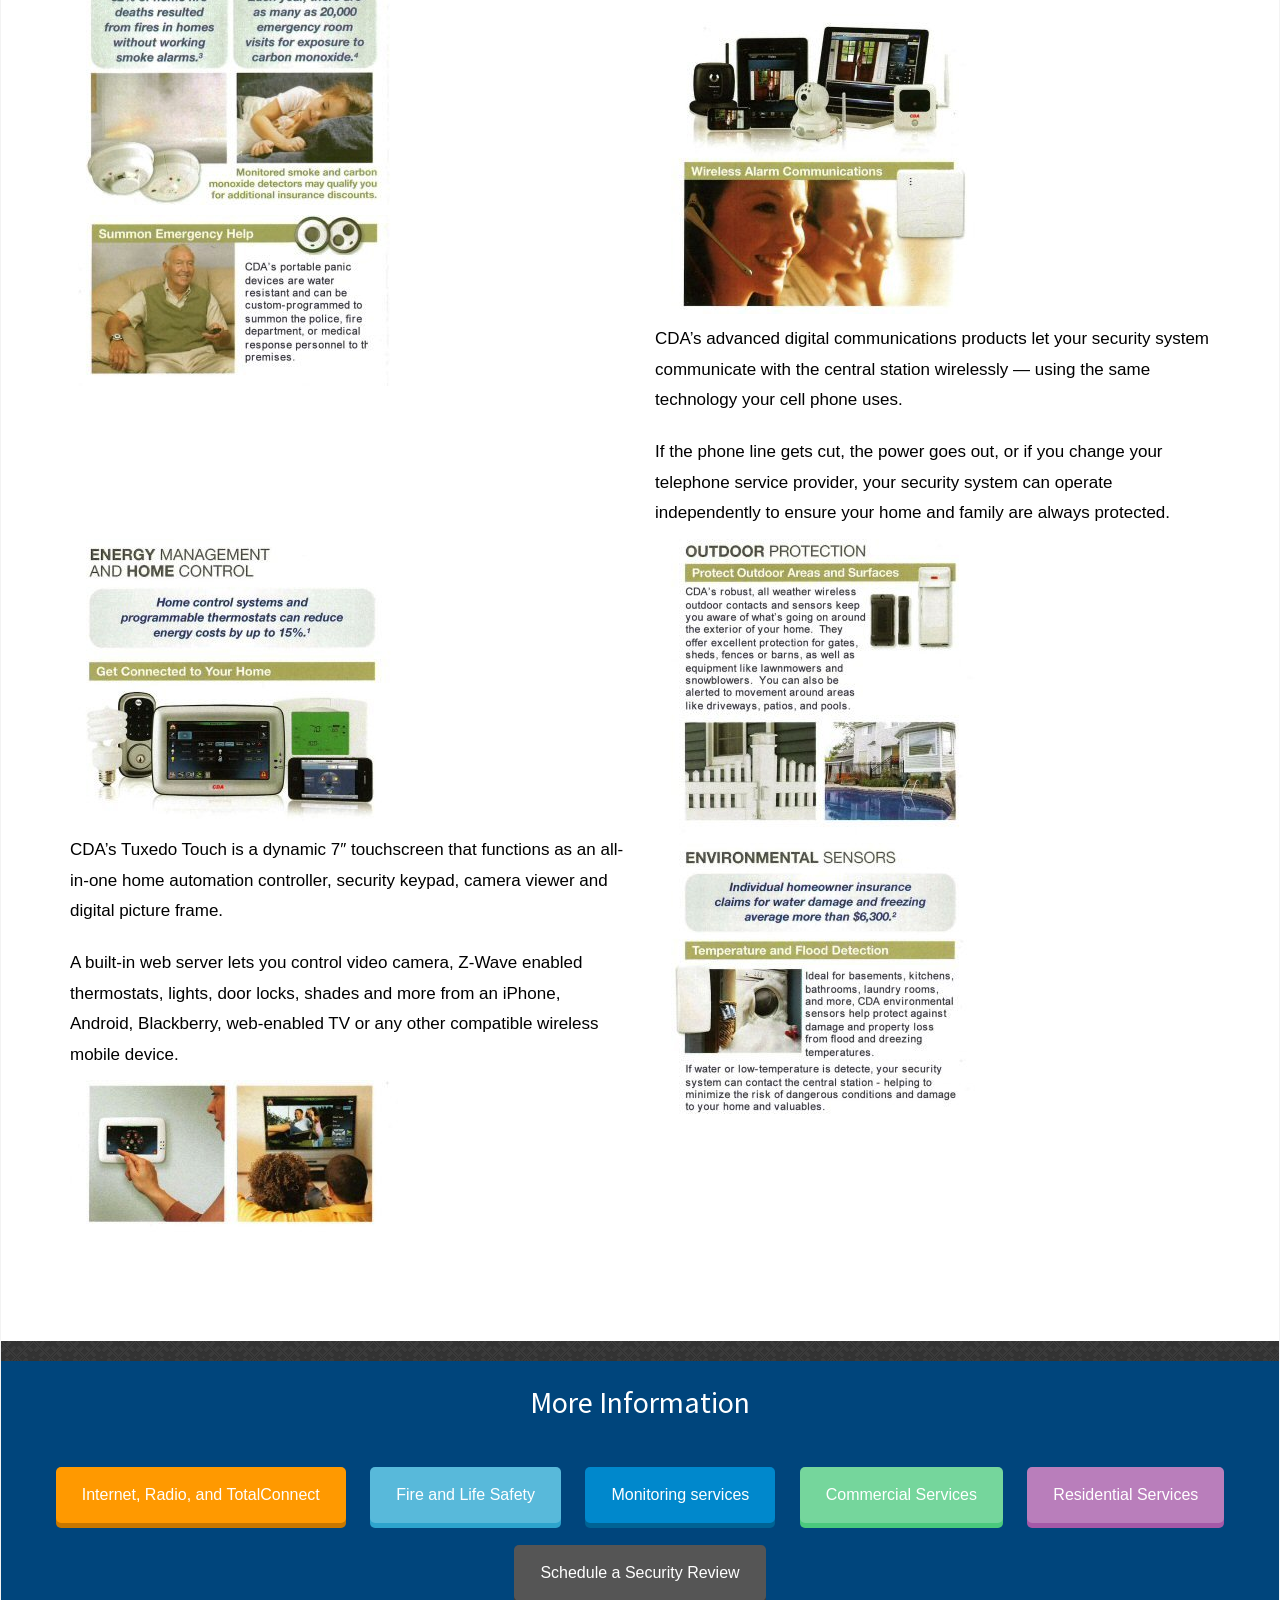
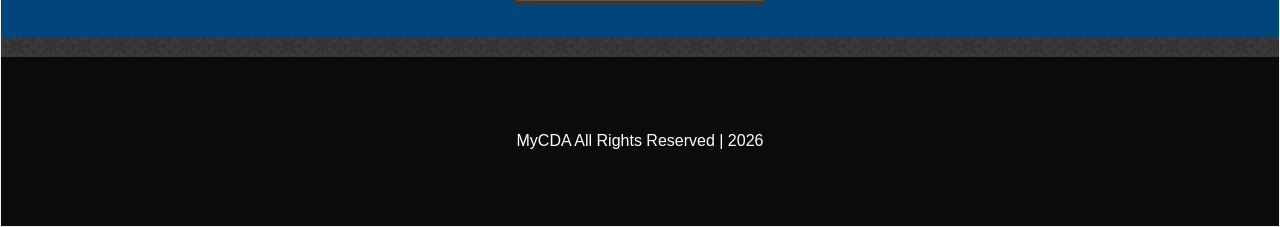
<file: internet-radio/residential/index.html>
<!DOCTYPE html>
<html lang="en-US">
  <head>
    <meta charset="UTF-8">
    <meta http-equiv="X-UA-Compatible" content="IE=edge">
    <meta name="viewport" content="width=device-width, initial-scale=1">
    <link rel="icon" href="/favicon.ico" sizes="any">
    <link rel="icon" type="image/png" sizes="32x32" href="/favicon-32x32.png">
    <link rel="icon" type="image/png" sizes="16x16" href="/favicon-16x16.png">
    <link rel="apple-touch-icon" href="/apple-touch-icon.png">
    <meta name="description" content="Residential Internet, Radio, and TotalConnect alarm communication — keep your home protected even when phone lines fail.">
    	
	<meta name='robots' content='index, follow, max-image-preview:large, max-snippet:-1, max-video-preview:-1' />

	<!-- This site is optimized with the Yoast SEO plugin v21.2 - https://yoast.com/wordpress/plugins/seo/ -->
	<title>Residential - MyCDA</title>
	<link rel="canonical" href="https://mycda.net/internet-radio/residential/" />
	<meta property="og:locale" content="en_US" />
	<meta property="og:type" content="article" />
	<meta property="og:title" content="Residential - MyCDA" />
	<meta property="og:url" content="https://mycda.net/internet-radio/residential/" />
	<meta property="og:site_name" content="MyCDA" />
	<meta property="article:modified_time" content="2018-11-06T07:24:52+00:00" />
	<meta name="twitter:card" content="summary_large_image" />
	<script type="application/ld+json" class="yoast-schema-graph">{
	    "@context": "https://schema.org",
	    "@graph": [
	        {
	            "@type": "WebPage",
	            "@id": "https://www.mycda.net/internet-radio/residential/",
	            "url": "https://www.mycda.net/internet-radio/residential/",
	            "name": "Residential - MyCDA",
	            "isPartOf": {
	                "@id": "https://www.mycda.net/#website"
	            },
	            "datePublished": "2018-08-12T21:47:54+00:00",
	            "dateModified": "2018-11-06T07:24:52+00:00",
	            "breadcrumb": {
	                "@id": "https://www.mycda.net/internet-radio/residential/#breadcrumb"
	            },
	            "inLanguage": "en-US",
	            "potentialAction": [
	                {
	                    "@type": "ReadAction",
	                    "target": [
	                        "https://www.mycda.net/internet-radio/residential/"
	                    ]
	                }
	            ]
	        },
	        {
	            "@type": "BreadcrumbList",
	            "@id": "https://www.mycda.net/internet-radio/residential/#breadcrumb",
	            "itemListElement": [
	                {
	                    "@type": "ListItem",
	                    "position": 1,
	                    "name": "Home",
	                    "item": "https://www.mycda.net/"
	                },
	                {
	                    "@type": "ListItem",
	                    "position": 2,
	                    "name": "Internet/Radio",
	                    "item": "https://www.mycda.net/internet-radio/"
	                },
	                {
	                    "@type": "ListItem",
	                    "position": 3,
	                    "name": "Residential"
	                }
	            ]
	        },
	        {
	            "@type": "WebSite",
	            "@id": "https://www.mycda.net/#website",
	            "url": "https://www.mycda.net/",
	            "name": "MyCDA",
	            "description": "",
	            "publisher": {
	                "@id": "https://www.mycda.net/#organization"
	            },
	            "potentialAction": [
	                {
	                    "@type": "SearchAction",
	                    "target": {
	                        "@type": "EntryPoint",
	                        "urlTemplate": "https://www.mycda.net/?s={search_term_string}"
	                    },
	                    "query-input": "required name=search_term_string"
	                }
	            ],
	            "inLanguage": "en-US"
	        },
	        {
	            "@type": "Organization",
	            "@id": "https://www.mycda.net/#organization",
	            "name": "MyCDA",
	            "url": "https://www.mycda.net/",
	            "logo": {
	                "@type": "ImageObject",
	                "inLanguage": "en-US",
	                "@id": "https://www.mycda.net/#/schema/logo/image/",
	                "url": "https://www.mycda.net/wp-content/uploads/2018/11/cda_logo.jpg",
	                "contentUrl": "https://www.mycda.net/wp-content/uploads/2018/11/cda_logo.jpg",
	                "width": 162,
	                "height": 162,
	                "caption": "MyCDA"
	            },
	            "image": {
	                "@id": "https://www.mycda.net/#/schema/logo/image/"
	            }
	        }
	    ]
	}</script>
	<!-- / Yoast SEO plugin. -->

<script type="text/javascript">
window._wpemojiSettings = {"baseUrl":"https:\/\/s.w.org\/images\/core\/emoji\/14.0.0\/72x72\/","ext":".png","svgUrl":"https:\/\/s.w.org\/images\/core\/emoji\/14.0.0\/svg\/","svgExt":".svg","source":{"concatemoji":"https:\/\/www.mycda.net\/wp-includes\/js\/wp-emoji-release.min.js?ver=6.2.2"}};
/*! This file is auto-generated */
!function(e,a,t){var n,r,o,i=a.createElement("canvas"),p=i.getContext&&i.getContext("2d");function s(e,t){p.clearRect(0,0,i.width,i.height),p.fillText(e,0,0);e=i.toDataURL();return p.clearRect(0,0,i.width,i.height),p.fillText(t,0,0),e===i.toDataURL()}function c(e){var t=a.createElement("script");t.src=e,t.defer=t.type="text/javascript",a.getElementsByTagName("head")[0].appendChild(t)}for(o=Array("flag","emoji"),t.supports={everything:!0,everythingExceptFlag:!0},r=0;r<o.length;r++)t.supports[o[r]]=function(e){if(p&&p.fillText)switch(p.textBaseline="top",p.font="600 32px Arial",e){case"flag":return s("\ud83c\udff3\ufe0f\u200d\u26a7\ufe0f","\ud83c\udff3\ufe0f\u200b\u26a7\ufe0f")?!1:!s("\ud83c\uddfa\ud83c\uddf3","\ud83c\uddfa\u200b\ud83c\uddf3")&&!s("\ud83c\udff4\udb40\udc67\udb40\udc62\udb40\udc65\udb40\udc6e\udb40\udc67\udb40\udc7f","\ud83c\udff4\u200b\udb40\udc67\u200b\udb40\udc62\u200b\udb40\udc65\u200b\udb40\udc6e\u200b\udb40\udc67\u200b\udb40\udc7f");case"emoji":return!s("\ud83e\udef1\ud83c\udffb\u200d\ud83e\udef2\ud83c\udfff","\ud83e\udef1\ud83c\udffb\u200b\ud83e\udef2\ud83c\udfff")}return!1}(o[r]),t.supports.everything=t.supports.everything&&t.supports[o[r]],"flag"!==o[r]&&(t.supports.everythingExceptFlag=t.supports.everythingExceptFlag&&t.supports[o[r]]);t.supports.everythingExceptFlag=t.supports.everythingExceptFlag&&!t.supports.flag,t.DOMReady=!1,t.readyCallback=function(){t.DOMReady=!0},t.supports.everything||(n=function(){t.readyCallback()},a.addEventListener?(a.addEventListener("DOMContentLoaded",n,!1),e.addEventListener("load",n,!1)):(e.attachEvent("onload",n),a.attachEvent("onreadystatechange",function(){"complete"===a.readyState&&t.readyCallback()})),(e=t.source||{}).concatemoji?c(e.concatemoji):e.wpemoji&&e.twemoji&&(c(e.twemoji),c(e.wpemoji)))}(window,document,window._wpemojiSettings);
</script>
<style type="text/css">
img.wp-smiley,
img.emoji {
	display: inline !important;
	border: none !important;
	box-shadow: none !important;
	height: 1em !important;
	width: 1em !important;
	margin: 0 0.07em !important;
	vertical-align: -0.1em !important;
	background: none !important;
	padding: 0 !important;
}
</style>
	<link rel='stylesheet' id='wp-block-library-css' href='../../wp-includes/css/dist/block-library/style.min.css' type='text/css' media='all' />
<link rel='stylesheet' id='classic-theme-styles-css' href='../../wp-includes/css/classic-themes.min.css' type='text/css' media='all' />
<style id='global-styles-inline-css' type='text/css'>
body{--wp--preset--color--black: #000000;--wp--preset--color--cyan-bluish-gray: #abb8c3;--wp--preset--color--white: #ffffff;--wp--preset--color--pale-pink: #f78da7;--wp--preset--color--vivid-red: #cf2e2e;--wp--preset--color--luminous-vivid-orange: #ff6900;--wp--preset--color--luminous-vivid-amber: #fcb900;--wp--preset--color--light-green-cyan: #7bdcb5;--wp--preset--color--vivid-green-cyan: #00d084;--wp--preset--color--pale-cyan-blue: #8ed1fc;--wp--preset--color--vivid-cyan-blue: #0693e3;--wp--preset--color--vivid-purple: #9b51e0;--wp--preset--gradient--vivid-cyan-blue-to-vivid-purple: linear-gradient(135deg,rgba(6,147,227,1) 0%,rgb(155,81,224) 100%);--wp--preset--gradient--light-green-cyan-to-vivid-green-cyan: linear-gradient(135deg,rgb(122,220,180) 0%,rgb(0,208,130) 100%);--wp--preset--gradient--luminous-vivid-amber-to-luminous-vivid-orange: linear-gradient(135deg,rgba(252,185,0,1) 0%,rgba(255,105,0,1) 100%);--wp--preset--gradient--luminous-vivid-orange-to-vivid-red: linear-gradient(135deg,rgba(255,105,0,1) 0%,rgb(207,46,46) 100%);--wp--preset--gradient--very-light-gray-to-cyan-bluish-gray: linear-gradient(135deg,rgb(238,238,238) 0%,rgb(169,184,195) 100%);--wp--preset--gradient--cool-to-warm-spectrum: linear-gradient(135deg,rgb(74,234,220) 0%,rgb(151,120,209) 20%,rgb(207,42,186) 40%,rgb(238,44,130) 60%,rgb(251,105,98) 80%,rgb(254,248,76) 100%);--wp--preset--gradient--blush-light-purple: linear-gradient(135deg,rgb(255,206,236) 0%,rgb(152,150,240) 100%);--wp--preset--gradient--blush-bordeaux: linear-gradient(135deg,rgb(254,205,165) 0%,rgb(254,45,45) 50%,rgb(107,0,62) 100%);--wp--preset--gradient--luminous-dusk: linear-gradient(135deg,rgb(255,203,112) 0%,rgb(199,81,192) 50%,rgb(65,88,208) 100%);--wp--preset--gradient--pale-ocean: linear-gradient(135deg,rgb(255,245,203) 0%,rgb(182,227,212) 50%,rgb(51,167,181) 100%);--wp--preset--gradient--electric-grass: linear-gradient(135deg,rgb(202,248,128) 0%,rgb(113,206,126) 100%);--wp--preset--gradient--midnight: linear-gradient(135deg,rgb(2,3,129) 0%,rgb(40,116,252) 100%);--wp--preset--duotone--dark-grayscale: url('/internet-radio/residential/');--wp--preset--duotone--grayscale: url('/internet-radio/residential/');--wp--preset--duotone--purple-yellow: url('/internet-radio/residential/');--wp--preset--duotone--blue-red: url('/internet-radio/residential/');--wp--preset--duotone--midnight: url('/internet-radio/residential/');--wp--preset--duotone--magenta-yellow: url('/internet-radio/residential/');--wp--preset--duotone--purple-green: url('/internet-radio/residential/');--wp--preset--duotone--blue-orange: url('/internet-radio/residential/');--wp--preset--font-size--small: 13px;--wp--preset--font-size--medium: 20px;--wp--preset--font-size--large: 36px;--wp--preset--font-size--x-large: 42px;--wp--preset--spacing--20: 0.44rem;--wp--preset--spacing--30: 0.67rem;--wp--preset--spacing--40: 1rem;--wp--preset--spacing--50: 1.5rem;--wp--preset--spacing--60: 2.25rem;--wp--preset--spacing--70: 3.38rem;--wp--preset--spacing--80: 5.06rem;--wp--preset--shadow--natural: 6px 6px 9px rgba(0, 0, 0, 0.2);--wp--preset--shadow--deep: 12px 12px 50px rgba(0, 0, 0, 0.4);--wp--preset--shadow--sharp: 6px 6px 0px rgba(0, 0, 0, 0.2);--wp--preset--shadow--outlined: 6px 6px 0px -3px rgba(255, 255, 255, 1), 6px 6px rgba(0, 0, 0, 1);--wp--preset--shadow--crisp: 6px 6px 0px rgba(0, 0, 0, 1);}:where(.is-layout-flex){gap: 0.5em;}body .is-layout-flow > .alignleft{float: left;margin-inline-start: 0;margin-inline-end: 2em;}body .is-layout-flow > .alignright{float: right;margin-inline-start: 2em;margin-inline-end: 0;}body .is-layout-flow > .aligncenter{margin-left: auto !important;margin-right: auto !important;}body .is-layout-constrained > .alignleft{float: left;margin-inline-start: 0;margin-inline-end: 2em;}body .is-layout-constrained > .alignright{float: right;margin-inline-start: 2em;margin-inline-end: 0;}body .is-layout-constrained > .aligncenter{margin-left: auto !important;margin-right: auto !important;}body .is-layout-constrained > :where(:not(.alignleft):not(.alignright):not(.alignfull)){max-width: var(--wp--style--global--content-size);margin-left: auto !important;margin-right: auto !important;}body .is-layout-constrained > .alignwide{max-width: var(--wp--style--global--wide-size);}body .is-layout-flex{display: flex;}body .is-layout-flex{flex-wrap: wrap;align-items: center;}body .is-layout-flex > *{margin: 0;}:where(.wp-block-columns.is-layout-flex){gap: 2em;}.has-black-color{color: var(--wp--preset--color--black) !important;}.has-cyan-bluish-gray-color{color: var(--wp--preset--color--cyan-bluish-gray) !important;}.has-white-color{color: var(--wp--preset--color--white) !important;}.has-pale-pink-color{color: var(--wp--preset--color--pale-pink) !important;}.has-vivid-red-color{color: var(--wp--preset--color--vivid-red) !important;}.has-luminous-vivid-orange-color{color: var(--wp--preset--color--luminous-vivid-orange) !important;}.has-luminous-vivid-amber-color{color: var(--wp--preset--color--luminous-vivid-amber) !important;}.has-light-green-cyan-color{color: var(--wp--preset--color--light-green-cyan) !important;}.has-vivid-green-cyan-color{color: var(--wp--preset--color--vivid-green-cyan) !important;}.has-pale-cyan-blue-color{color: var(--wp--preset--color--pale-cyan-blue) !important;}.has-vivid-cyan-blue-color{color: var(--wp--preset--color--vivid-cyan-blue) !important;}.has-vivid-purple-color{color: var(--wp--preset--color--vivid-purple) !important;}.has-black-background-color{background-color: var(--wp--preset--color--black) !important;}.has-cyan-bluish-gray-background-color{background-color: var(--wp--preset--color--cyan-bluish-gray) !important;}.has-white-background-color{background-color: var(--wp--preset--color--white) !important;}.has-pale-pink-background-color{background-color: var(--wp--preset--color--pale-pink) !important;}.has-vivid-red-background-color{background-color: var(--wp--preset--color--vivid-red) !important;}.has-luminous-vivid-orange-background-color{background-color: var(--wp--preset--color--luminous-vivid-orange) !important;}.has-luminous-vivid-amber-background-color{background-color: var(--wp--preset--color--luminous-vivid-amber) !important;}.has-light-green-cyan-background-color{background-color: var(--wp--preset--color--light-green-cyan) !important;}.has-vivid-green-cyan-background-color{background-color: var(--wp--preset--color--vivid-green-cyan) !important;}.has-pale-cyan-blue-background-color{background-color: var(--wp--preset--color--pale-cyan-blue) !important;}.has-vivid-cyan-blue-background-color{background-color: var(--wp--preset--color--vivid-cyan-blue) !important;}.has-vivid-purple-background-color{background-color: var(--wp--preset--color--vivid-purple) !important;}.has-black-border-color{border-color: var(--wp--preset--color--black) !important;}.has-cyan-bluish-gray-border-color{border-color: var(--wp--preset--color--cyan-bluish-gray) !important;}.has-white-border-color{border-color: var(--wp--preset--color--white) !important;}.has-pale-pink-border-color{border-color: var(--wp--preset--color--pale-pink) !important;}.has-vivid-red-border-color{border-color: var(--wp--preset--color--vivid-red) !important;}.has-luminous-vivid-orange-border-color{border-color: var(--wp--preset--color--luminous-vivid-orange) !important;}.has-luminous-vivid-amber-border-color{border-color: var(--wp--preset--color--luminous-vivid-amber) !important;}.has-light-green-cyan-border-color{border-color: var(--wp--preset--color--light-green-cyan) !important;}.has-vivid-green-cyan-border-color{border-color: var(--wp--preset--color--vivid-green-cyan) !important;}.has-pale-cyan-blue-border-color{border-color: var(--wp--preset--color--pale-cyan-blue) !important;}.has-vivid-cyan-blue-border-color{border-color: var(--wp--preset--color--vivid-cyan-blue) !important;}.has-vivid-purple-border-color{border-color: var(--wp--preset--color--vivid-purple) !important;}.has-vivid-cyan-blue-to-vivid-purple-gradient-background{background: var(--wp--preset--gradient--vivid-cyan-blue-to-vivid-purple) !important;}.has-light-green-cyan-to-vivid-green-cyan-gradient-background{background: var(--wp--preset--gradient--light-green-cyan-to-vivid-green-cyan) !important;}.has-luminous-vivid-amber-to-luminous-vivid-orange-gradient-background{background: var(--wp--preset--gradient--luminous-vivid-amber-to-luminous-vivid-orange) !important;}.has-luminous-vivid-orange-to-vivid-red-gradient-background{background: var(--wp--preset--gradient--luminous-vivid-orange-to-vivid-red) !important;}.has-very-light-gray-to-cyan-bluish-gray-gradient-background{background: var(--wp--preset--gradient--very-light-gray-to-cyan-bluish-gray) !important;}.has-cool-to-warm-spectrum-gradient-background{background: var(--wp--preset--gradient--cool-to-warm-spectrum) !important;}.has-blush-light-purple-gradient-background{background: var(--wp--preset--gradient--blush-light-purple) !important;}.has-blush-bordeaux-gradient-background{background: var(--wp--preset--gradient--blush-bordeaux) !important;}.has-luminous-dusk-gradient-background{background: var(--wp--preset--gradient--luminous-dusk) !important;}.has-pale-ocean-gradient-background{background: var(--wp--preset--gradient--pale-ocean) !important;}.has-electric-grass-gradient-background{background: var(--wp--preset--gradient--electric-grass) !important;}.has-midnight-gradient-background{background: var(--wp--preset--gradient--midnight) !important;}.has-small-font-size{font-size: var(--wp--preset--font-size--small) !important;}.has-medium-font-size{font-size: var(--wp--preset--font-size--medium) !important;}.has-large-font-size{font-size: var(--wp--preset--font-size--large) !important;}.has-x-large-font-size{font-size: var(--wp--preset--font-size--x-large) !important;}
.wp-block-navigation a:where(:not(.wp-element-button)){color: inherit;}
:where(.wp-block-columns.is-layout-flex){gap: 2em;}
.wp-block-pullquote{font-size: 1.5em;line-height: 1.6;}
</style>
<link rel='stylesheet' id='contact-form-7-css' href='../../wp-content/plugins/contact-form-7/includes/css/styles.css' type='text/css' media='all' />
<link rel='stylesheet' id='parent-style-css' href='../../wp-content/themes/business-idea/style.css' type='text/css' media='all' />
<link rel='stylesheet' id='child-style-css' href='../../wp-content/themes/business-idea-child/style.css' type='text/css' media='all' />
<link rel='stylesheet' id='cda-fonts-css' href='/wp-content/fonts/fonts.css' type='text/css' media='all' />
<link rel='stylesheet' id='bootstrap-css' href='../../wp-content/themes/business-idea/assets/css/bootstrap.css@ver=1.0.2.css' type='text/css' media='all' />
<link rel='stylesheet' id='business_idea-style-css' href='../../wp-content/themes/business-idea/style.css' type='text/css' media='all' />
<link rel='stylesheet' id='animate-css' href='../../wp-content/themes/business-idea/assets/css/animate.css' type='text/css' media='all' />
<link rel='stylesheet' id='fontawesome-css' href='../../wp-content/themes/business-idea/assets/css/font-awesome/css/font-awesome.css@ver=1.0.2.css' type='text/css' media='all' />
<link rel='stylesheet' id='business_idea-woo-css' href='../../wp-content/themes/business-idea/assets/css/woocommerce.css' type='text/css' media='all' />
<link rel='stylesheet' id='js_composer_front-css' href='../../wp-content/plugins/js_composer/assets/css/js_composer.min.css' type='text/css' media='all' />
<script type='text/javascript' id='jquery-core-js-extra'>
/* <![CDATA[ */
var business_idea_settings = {"hero_slider_speed":"1500","disable_animation":"1"};
/* ]]> */
</script>
<script type='text/javascript' src='../../wp-includes/js/jquery/jquery.min.js' id='jquery-core-js'></script>
<script type='text/javascript' src='../../wp-includes/js/jquery/jquery-migrate.min.js' id='jquery-migrate-js'></script>
<script type='text/javascript' src='../../wp-content/themes/business-idea/assets/js/bootstrap.js' id='bootstrap-js-js'></script>
<script type='text/javascript' src='../../wp-content/themes/business-idea/assets/js/wow.js' id='wow-js-js'></script>
<script type='text/javascript' src='../../wp-content/themes/business-idea/assets/js/business.js' id='business_idea-business-js-js'></script>
<script type='text/javascript' src='../../wp-content/themes/business-idea/assets/js/materialize.js' id='materialize-js-js'></script>

<meta name="generator" content="WordPress 6.2.2" />    <style>
    </style>
    <script id="ny__wp_head__script">
        window.addEventListener('load', function () {
            // if(!!document.querySelector('#floating_intro_points')){
            //     console.log('floating_intro_points');
            //     var images = [
            //         '/mycda/wp-content/uploads/2018/11/747.png',
            //     ];
            // }
            var hci = document.createElement('p');
            hci.id = 'hci';
            DOMTokenList.prototype.add.apply(hci.classList, [
                'pr25', 'mb0Important', 'fs12'
            ]);
            hci.innerHTML = "<span class='wht'>Ph:</span> <a href='tel:3146472001' style='color:#fff !important;'>314-647-2001</a>" +
                "<br>" +
                "<span class='wht'>Fax: 314-647-7331</span>" +
                "<br>" +
                "<a href='https://goo.gl/maps/m2CshCph72A2' target='_blank' rel='noopener' style='color:#fff !important;'>" +
                "6450 Clayton Avenue" +
                "<br>" +
                "Saint Louis, MO 63139" +
                "</a>" +
                "<br>" +
                "<span class='wht'>Mailing:</span> PO Box 5147, Saint Louis, MO 63139";
            if(window.innerWidth > 768){
                hci.querySelector('a:first-of-type').classList.add('isDisabled');
            }
            document.getElementById('threat_stops_here').appendChild(hci);
            
        });
    </script>
    <style id="business_idea-color">	/* hero section */
	.slide-filter::before{
		background-color: ;
	}
	.big-title{
		color: #ffffff;
	}
	.slider-content{
		color: #ffffff;
	}
	
	.about-area .section-title,
	.about-area .section-overlay .section-title{
		color: #ffffff;
	}
	.about-area .section-description,
	.about-area .section-overlay .section-description{
		color: #ffffff;
	}
	.about-area h3.about-post-title,
	.about-area h3.about-post-title a{
		color: #ffffff;
	}
	.about-area .about-content,
	.about-area blockquote{
		color: #ffffff;
	}

	.contact-area .section-title,
	.contact-area .section-overlay .section-title{
		color: #ffffff;
	}
	.contact-area .section-description,
	.contact-area .section-overlay .section-description{
		color: #ffffff;
	}
	
	.news-area .section-title,
	.news-area .section-overlay .section-title{
		color: #242424;
	}
	.news-area .section-description,
	.news-area .section-overlay .section-description{
		color: #999999;
	}
	
	.social-area .section-title,
	.social-area .section-overlay .section-title{
		color: #242424;
	}
	
	.dropdown-menu>li>a:focus, 
	.dropdown-menu>li>a:hover,
	.nav .open > a,
	.nav .open > a:hover,
	.nav .open > a:focus,
	.dropdown-menu>.active>a, 
	.dropdown-menu>.active>a:focus, 
	.dropdown-menu>.active>a:hover,
	.sub-header a,
	.sub-header a:hover,
	.sub-header a:focus,
	.slider .carousel-control .fa,
	.sections .section-title strong,
	.service-icon .fa,
	.service-area .service-title:hover,
	.service-area .service-title:focus,
	.about-area a,
	.about-area h3 a:hover,
	.about-area h3 a:focus,
	.product-category h6,
	.product-category a,
	.product-title a h3:hover,
	.product-title a h3:focus,
	.team-area .team-item-area .team-title:hover,
	.team-area .team-item-area .team-title:focus,
	.team-item-area .team-footer ul li .fa,
	.newsletter-content-area input[type="submit"]:hover,
	.newsletter-content-area input[type="submit"]:focus,
	.news-title-link:hover, 
	.news-title-link:focus, 
	.news-title-link h3:hover,
	.news-title-link h3:focus,
	.news-item-area .time,
	.news-item-area .media-body a:hover,
	.news-item-area .media-body a:focus,
	.news-item-area a,
	.callout-link,
	.pricing-item-area.active .pricing-features .pricing-icon,
	.portfolio-tabs ul li a:hover,
	.portfolio-tabs ul li a:focus,
	.widget ul li > a:hover,
	.widget ul li > a:focus,
	.footer-post-area .footer-post-time,
	.footer-post-area .footer_post_title:hover,
	.footer-post-area .footer_post_title:hover,
	.footer-contact-info span .fa,
	.copyright-contents a:hover,
	.copyright-contents a:focus,
	.site-content .blog a:hover,
	.site-content .blog a:focus,
	.site-content .blog .entry-title:hover,
	.site-content .blog .entry-title:focus,
	.author_detail .author_title, 
	.author_detail .author_title h4,
	.widget a,
	.widget .widget-title,
	.widget .widget-title a,
	.site-content a,
	.site-content .blog a,
	.comment-reply-link,
	.btn-primary,
	.btn-link:hover,
	.btn-link:focus,
	.btn-secondary:hover,
	.btn-secondary:focus{
		color: #00B2FF;
	}
	@media (max-width: 767px){
		.float-header .navbar-default .navbar-nav .open .dropdown-menu>li>a:hover,
		.float-header .navbar-default .navbar-nav .open .dropdown-menu>li>a:focus{
			color: #00B2FF !important;
		}
	}
	
	.header .btn-primary,
	.navbar-default .navbar-nav>.open>a, 
	.navbar-default .navbar-nav>.open>a:focus, 
	.navbar-default .navbar-nav>.open>a:hover,
	.header .navbar-nav > .active > a,
	.header .navbar-nav > .active > a:before,
	.slide-btn:hover,
	.slide-btn:focus,
	.slide-back,
	.carousel-indicators .active,
	.sections .section-title:before,
	.service-button,
	.start-add-to-cart a,
	.testimonial-client-profile,
	.testimonial-client-profile:after,
	.newsletter-content-area input[type="submit"],
	.news-thumbnail .news-overlay a,
	input[type="submit"],
	.callout-link:hover,
	.callout-link:focus,
	.carousel-control,
	.pricing-item-area .pricing-header,
	.pricing-features .pricing-button:hover,
	.pricing-features .pricing-button:focus,
	.pricing-item-area.active .pricing-features .pricing-button,
	.portfolio-tabs ul li.active a,
	.portfolio-tabs ul li.active a:hover,
	.portfolio-tabs ul li.active a:focus,
	.portfolio-item-area span,
	.scroll_top,
	.site-content .blog .more-link,
	.blog .tags a,
	.search-submit,
	.widget .tagcloud a,
	.page-numbers.current,
	.contact-area .contact-section-header,
	.btn-primary:hover,
	.btn-primary:focus,
	.btn-secondary{
		background-color: #00B2FF;
	}

	.header .btn-primary,
	.btn-primary,
	.btn-primary:hover,
	.btn-primary:focus,
	.btn-secondary{
		border-color: #00B2FF;
	}

	.pricing-features .pricing-button:hover,
	.pricing-features .pricing-button:focus,
	.pricing-item-area.active .pricing-features .pricing-button,
	.carousel-indicators li,
	div[role=form] input[type="text"]:focus, 
	div[role=form] input[type="email"]:focus,
	div[role=form] textarea:focus{
		border: 1px solid #00B2FF;
	}

	.slide-btn:hover,
	.slide-btn:focus,
	.newsletter-content-area input[type="submit"]{
		border: 2px solid #00B2FF;
	}

	.dropdown-menu{
		border-top: 2px solid #00B2FF;
	}

	input[type="submit"] {
	  background-color: #00B2FF;
	}

	blockquote {
		border-left: 1px solid #00B2FF;
	}

	@media ( max-width: 768px ){
		.site-header{
			background-color: #00B2FF;
		}
	}
	
		body{
			}
	
	.header .navbar-nav > li > a,
	.dropdown-menu > li > a{
			}
	h1{
		 
	}
	h2{
		 
	}
	h3{
		 
	}
	h4{
		 
	}
	h5{
		 
	}
	h6{
		 
	}
	.sub-header{
		background-color: rgb(50,155,236);
	}
	</style><meta name="generator" content="Powered by WPBakery Page Builder - drag and drop page builder for WordPress."/>
<!--[if lte IE 9]><link rel="stylesheet" type="text/css" href="https://www.mycda.net/wp-content/plugins/js_composer/assets/css/vc_lte_ie9.min.css" media="screen"><![endif]--><style type="text/css" id="custom-background-css">
body.custom-background { background-color: #777777; background-image: url("../../wp-content/uploads/2018/11/dark_embroidery.png"); background-position: left top; background-size: auto; background-repeat: repeat; background-attachment: scroll; }
</style>
	<noscript><style type="text/css"> .wpb_animate_when_almost_visible { opacity: 1; }</style></noscript>  <style id="cda-anniversary-css">
.header .col-md-12{ position:relative; }
.cda-anniversary{
    position:absolute; left:50%; top:50%; transform:translate(-50%,-50%);
    margin:0; color:#ffffff; font-weight:bold; font-size:20px; line-height:1;
    white-space:nowrap; pointer-events:none; z-index:2;
    opacity:0; transition:opacity .12s ease;          /* hidden until JS positions it (no load-time jump) */
}
.cda-anniversary.is-placed{ opacity:1; }
</style>
</head>
  <body class="page-template-default page page-id-43 page-child parent-pageid-62 custom-background theme_layout wpb-js-composer js-comp-ver-5.6 vc_responsive">

	<div id="page" class="site">
		
		<header class="site-header">
			<div class="header navbar-default">
				<div class="container">
				<div class="row">
					<div class="col-md-12">
					<div class="navbar-header">
						<a class="site-title" href="../../index.html" title="Business Max">
																<p>MyCDA</p>
															
						</a>

						<button type="button" class="navbar-toggle collapsed" data-toggle="collapse" data-target="#bs-example-navbar-collapse-1" aria-expanded="false">
							<span class="sr-only">Toggle navigation</span>
							<span class="icon-bar"></span>
							<span class="icon-bar"></span>
							<span class="icon-bar"></span>
					   </button>
					</div>
					
				   <div class="cda-anniversary" aria-label="Celebrating our 80th year">80th Year</div>
				   <script>
(function () {
  function placeAnniversary() {
    var badge = document.querySelector('.cda-anniversary');
    var brand = document.querySelector('.site-title');
    if (!badge || !brand) return;
    if (getComputedStyle(badge).display === 'none') { badge.style.left=''; badge.style.top=''; return; }
    // Right boundary = the hamburger toggle when it's visible (collapsed/mobile navbar),
    // otherwise the first inline menu tab. Center the badge in that gap, on the brand's line.
    var toggle = document.querySelector('.navbar-toggle');
    var firstTab = document.querySelector('#menu-menu-2 > li');
    var toggleVisible = toggle && toggle.getClientRects().length > 0 && getComputedStyle(toggle).display !== 'none';
    var rightEl = toggleVisible ? toggle : firstTab;
    if (!rightEl || !rightEl.getClientRects().length) return;
    var col = badge.offsetParent || badge.parentElement;
    var colRect = col.getBoundingClientRect();
    var brandRect = brand.getBoundingClientRect();
    var rightRect = rightEl.getBoundingClientRect();
    badge.style.left = ((brandRect.right + rightRect.left) / 2 - colRect.left) + 'px';
    badge.style.top  = (brandRect.top + brandRect.height / 2 - colRect.top) + 'px';
    badge.classList.add('is-placed'); // reveal only after positioning -> eliminates the jump
  }
  function placeSoon() { requestAnimationFrame(placeAnniversary); }
  // Position as early as the layout exists (DOMContentLoaded), NOT on full window.load,
  // so the badge never sits mis-placed while the hero image downloads.
  if (document.readyState === 'loading') {
    document.addEventListener('DOMContentLoaded', placeSoon);
  } else {
    placeSoon();
  }
  // Re-place after web fonts settle (brand width can shift) and on the usual events.
  if (document.fonts && document.fonts.ready) { document.fonts.ready.then(placeSoon); }
  window.addEventListener('load', placeAnniversary);
  window.addEventListener('resize', placeAnniversary);
})();
</script>
				   <!-- Collect the nav links, forms, and other content for toggling -->
					<div class="collapse navbar-collapse" id="bs-example-navbar-collapse-1">
					  <div class="menu-menu-2-container"><ul id="menu-menu-2" class="nav navbar-nav"><li id="menu-item-291" class="menu-item menu-item-type-post_type menu-item-object-page menu-item-home menu-item-291"><a title="Home" href="/">Home</a></li>
<li id="menu-item-292" class="menu-item menu-item-type-post_type menu-item-object-page menu-item-has-children menu-item-292 dropdown"><a title="Services" href="/#services" data-toggle="dropdown" class="dropdown-toggle" aria-haspopup="true">Services <span class="caret"></span></a>
<ul role="menu" class="dropdown-menu">
	<li id="menu-item-293" class="menu-item menu-item-type-custom menu-item-object-custom menu-item-293"><a title="Residential Services" href="/#residential_services">Residential Services</a></li>
	<li id="menu-item-294" class="menu-item menu-item-type-custom menu-item-object-custom menu-item-294"><a title="Commercial Services" href="/#commercial_services">Commercial Services</a></li>
	<li id="menu-item-296" class="menu-item menu-item-type-custom menu-item-object-custom menu-item-296"><a title="Fire/Life Safety Services" href="/#fire_life_safety_services">Fire/Life Safety Services</a></li>
	<li id="menu-item-297" class="menu-item menu-item-type-custom menu-item-object-custom menu-item-297"><a title="Monitoring Services" href="/#monitoring_services">Monitoring Services</a></li>
</ul>
</li>
<li id="menu-item-361" class="menu-item menu-item-type-custom menu-item-object-custom menu-item-has-children menu-item-361 dropdown"><a href="/#about" title="About Us" data-toggle="dropdown" class="dropdown-toggle" aria-haspopup="true">About Us <span class="caret"></span></a>
<ul role="menu" class="dropdown-menu">
	<li id="menu-item-305" class="menu-item menu-item-type-post_type menu-item-object-page menu-item-305"><a title="Company History" href="/#company-history">Company History</a></li>
	<li id="menu-item-304" class="menu-item menu-item-type-post_type menu-item-object-page menu-item-304"><a title="24 Hour Monitoring" href="/#24-hour-monitoring">24 Hour Monitoring</a></li>
</ul>
</li>
<li id="menu-item-363" class="menu-item menu-item-type-custom menu-item-object-custom current-menu-ancestor current-menu-parent menu-item-has-children menu-item-363 dropdown"><a href="/#internet-radio" title="Internet/Radio" data-toggle="dropdown" class="dropdown-toggle" aria-haspopup="true">Internet/Radio <span class="caret"></span></a>
<ul role="menu" class="dropdown-menu">
	<li id="menu-item-307" class="menu-item menu-item-type-post_type menu-item-object-page current-menu-item page_item page-item-43 current_page_item menu-item-307 active"><a title="Residential" href="/#internet-radio-residential">Residential</a></li>
	<li id="menu-item-308" class="menu-item menu-item-type-post_type menu-item-object-page menu-item-308"><a title="Commercial" href="/#internet-radio-commercial">Commercial</a></li>
</ul>
</li>
<li id="menu-item-309" class="menu-item menu-item-type-post_type menu-item-object-page menu-item-has-children menu-item-309 dropdown"><a title="Demos" href="/#demos" data-toggle="dropdown" class="dropdown-toggle" aria-haspopup="true">Demos <span class="caret"></span></a>
<ul role="menu" class="dropdown-menu">
	<li id="menu-item-327" class="menu-item menu-item-type-custom menu-item-object-custom menu-item-327"><a title="Keypad Demo" href="/#keypad">Keypad Demo</a></li>
	<li id="menu-item-329" class="menu-item menu-item-type-custom menu-item-object-custom menu-item-329"><a title="Residential Demos" href="/#residential">Residential Demos</a></li>
	<li id="menu-item-331" class="menu-item menu-item-type-custom menu-item-object-custom menu-item-331"><a title="Three Level Demo" href="/#three_level">Three Level Demo</a></li>
	<li id="menu-item-326" class="menu-item menu-item-type-custom menu-item-object-custom menu-item-326"><a title="CCTV Demo" href="/#cctv">CCTV Demo</a></li>
</ul>
</li>
<li id="menu-item-314" class="menu-item menu-item-type-post_type menu-item-object-page menu-item-has-children menu-item-314 dropdown"><a title="Order Now" href="/order-now/residential-order/index.html" data-toggle="dropdown" class="dropdown-toggle" aria-haspopup="true">Order Now <span class="caret"></span></a>
<ul role="menu" class="dropdown-menu">
	<li id="menu-item-315" class="menu-item menu-item-type-post_type menu-item-object-page menu-item-315"><a title="Residential Order" href="/order-now/residential-order/index.html">Residential Order</a></li>
	<li id="menu-item-316" class="menu-item menu-item-type-post_type menu-item-object-page menu-item-316"><a title="Commercial Order" href="/order-now/commercial-order/index.html">Commercial Order</a></li>
</ul>
</li>
</ul></div>			 
					</div><!-- /.navbar-collapse -->
					
									</div>
				</div>
				</div>
			</div>
		</header><!-- /.site-header -->
		
				<section class="sub-header">

						<div class="rellax">
				<img src="../../wp-content/uploads/2018/11/sub-header_compressed.jpg" loading="lazy" decoding="async">
			</div>
				
						<div class="sub-header-overlay">
							<div class="container sub-header-container">					
					<div class="row">
						<div class="col-md-12 text-center">
														 <h1 class="page_title">Residential</h1>
							 						</div>
					</div>
				</div>
						</div>
					
		</section>
		<section class="site-content">
    <div id="threat_stops_here" class="df jcsb aic flexSnap" style="background-color: #666666;">
        <img src="../../wp-content/uploads/2018/11/flash_header.gif" alt="central district alarm header gif" loading="lazy" decoding="async">
    </div>
	<div class="container">
		<div class="row">

			<div class="col-md-12 col-sm-12">
				
				<article id="post-43" class="blog post-43 page type-page status-publish hentry">

	<h2 class="entry-title">Residential</h2>	
	<div class="post_content">								
		<div class="media">

		  <div class="media-body">									
			<div class="entry-content">
				<style></style><script>

// Production steps of ECMA-262, Edition 5, 15.4.4.19
// Reference: http://es5.github.io/#x15.4.4.19
if (!Array.prototype.map) {

    Array.prototype.map = function (callback/*, thisArg*/) {

        var T, A, k;

        if (this == null) {
            throw new TypeError('this is null or not defined');
        }

        // 1. Let O be the result of calling ToObject passing the |this|
        //    value as the argument.
        var O = Object(this);

        // 2. Let lenValue be the result of calling the Get internal
        //    method of O with the argument "length".
        // 3. Let len be ToUint32(lenValue).
        var len = O.length >>> 0;

        // 4. If IsCallable(callback) is false, throw a TypeError exception.
        // See: http://es5.github.com/#x9.11
        if (typeof callback !== 'function') {
            throw new TypeError(callback + ' is not a function');
        }

        // 5. If thisArg was supplied, let T be thisArg; else let T be undefined.
        if (arguments.length > 1) {
            T = arguments[1];
        }

        // 6. Let A be a new array created as if by the expression new Array(len)
        //    where Array is the standard built-in constructor with that name and
        //    len is the value of len.
        A = new Array(len);

        // 7. Let k be 0
        k = 0;

        // 8. Repeat, while k < len
        while (k < len) {

            var kValue, mappedValue;

            // a. Let Pk be ToString(k).
            //   This is implicit for LHS operands of the in operator
            // b. Let kPresent be the result of calling the HasProperty internal
            //    method of O with argument Pk.
            //   This step can be combined with c
            // c. If kPresent is true, then
            if (k in O) {

                // i. Let kValue be the result of calling the Get internal
                //    method of O with argument Pk.
                kValue = O[k];

                // ii. Let mappedValue be the result of calling the Call internal
                //     method of callback with T as the this value and argument
                //     list containing kValue, k, and O.
                mappedValue = callback.call(T, kValue, k, O);

                // iii. Call the DefineOwnProperty internal method of A with arguments
                // Pk, Property Descriptor
                // { Value: mappedValue,
                //   Writable: true,
                //   Enumerable: true,
                //   Configurable: true },
                // and false.

                // In browsers that support Object.defineProperty, use the following:
                // Object.defineProperty(A, k, {
                //   value: mappedValue,
                //   writable: true,
                //   enumerable: true,
                //   configurable: true
                // });

                // For best browser support, use the following:
                A[k] = mappedValue;
            }
            // d. Increase k by 1.
            k++;
        }

        // 9. return A
        return A;
    };
}

// Production steps of ECMA-262, Edition 5, 15.4.4.18
// Reference: http://es5.github.io/#x15.4.4.18
if (!Array.prototype.forEach) {

    Array.prototype.forEach = function (callback/*, thisArg*/) {

        var T, k;

        if (this == null) {
            throw new TypeError('this is null or not defined');
        }

        // 1. Let O be the result of calling toObject() passing the
        // |this| value as the argument.
        var O = Object(this);

        // 2. Let lenValue be the result of calling the Get() internal
        // method of O with the argument "length".
        // 3. Let len be toUint32(lenValue).
        var len = O.length >>> 0;

        // 4. If isCallable(callback) is false, throw a TypeError exception.
        // See: http://es5.github.com/#x9.11
        if (typeof callback !== 'function') {
            throw new TypeError(callback + ' is not a function');
        }

        // 5. If thisArg was supplied, let T be thisArg; else let
        // T be undefined.
        if (arguments.length > 1) {
            T = arguments[1];
        }

        // 6. Let k be 0.
        k = 0;

        // 7. Repeat while k < len.
        while (k < len) {

            var kValue;

            // a. Let Pk be ToString(k).
            //    This is implicit for LHS operands of the in operator.
            // b. Let kPresent be the result of calling the HasProperty
            //    internal method of O with argument Pk.
            //    This step can be combined with c.
            // c. If kPresent is true, then
            if (k in O) {

                // i. Let kValue be the result of calling the Get internal
                // method of O with argument Pk.
                kValue = O[k];

                // ii. Call the Call internal method of callback with T as
                // the this value and argument list containing kValue, k, and O.
                callback.call(T, kValue, k, O);
            }
            // d. Increase k by 1.
            k++;
        }
        // 8. return undefined.
    };
}
if (window.NodeList && !NodeList.prototype.forEach) {
    NodeList.prototype.forEach = function (callback, thisArg) {
        thisArg = thisArg || window;
        for (var i = 0; i < this.length; i++) {
            callback.call(thisArg, this[i], i, this);
        }
    };
}

// from:https://github.com/jserz/js_piece/blob/master/DOM/ChildNode/remove()/remove().md
(function (arr) {
    arr.forEach(function (item) {
        if (item.hasOwnProperty('remove')) {
            return;
        }
        Object.defineProperty(item, 'remove', {
            configurable: true,
            enumerable: true,
            writable: true,
            value: function remove() {
                if (this.parentNode !== null)
                    this.parentNode.removeChild(this);
            }
        });
    });
})([Element.prototype, CharacterData.prototype, DocumentType.prototype]);
// https://tc39.github.io/ecma262/#sec-array.prototype.find
if (!Array.prototype.find) {
    Object.defineProperty(Array.prototype, 'find', {
        value: function (predicate) {
            // 1. Let O be ? ToObject(this value).
            if (this == null) {
                throw new TypeError('"this" is null or not defined');
            }

            var o = Object(this);

            // 2. Let len be ? ToLength(? Get(O, "length")).
            var len = o.length >>> 0;

            // 3. If IsCallable(predicate) is false, throw a TypeError exception.
            if (typeof predicate !== 'function') {
                throw new TypeError('predicate must be a function');
            }

            // 4. If thisArg was supplied, let T be thisArg; else let T be undefined.
            var thisArg = arguments[1];

            // 5. Let k be 0.
            var k = 0;

            // 6. Repeat, while k < len
            while (k < len) {
                // a. Let Pk be ! ToString(k).
                // b. Let kValue be ? Get(O, Pk).
                // c. Let testResult be ToBoolean(? Call(predicate, T, « kValue, k, O »)).
                // d. If testResult is true, return kValue.
                var kValue = o[k];
                if (predicate.call(thisArg, kValue, k, o)) {
                    return kValue;
                }
                // e. Increase k by 1.
                k++;
            }

            // 7. Return undefined.
            return undefined;
        }
    });
}
if (!Array.prototype.last) {
    Array.prototype.last = function () {
        return this[this.length - 1];
    };
}

function flexCenterChildren(selector) {
    if (!!document.querySelectorAll(selector).length) {
        // console.debug('%c'+'flex centering children!', 'color:Gold'); //todo: debug
        var __ = Array.prototype.slice.call(document.querySelectorAll(selector));
        __.forEach(function (_) {
            // console.log('_ >>= ', _);
            _.classList.add('flexCenterBoth');
            while (!!_.children.length) {
                _.children[0].classList.add('flexCenterBoth');
                _ = _.children[0];
            }
        });
    }
}

/**
 * Simulate a click event.
 * @public
 * @param {Element} elem  the element to simulate a click on
 */
var simulateClick = function (elem) {
    // Create our event (with options)
    var evt = new MouseEvent('click', {
        bubbles: true,
        cancelable: true,
        view: window
    });
    // If cancelled, don't dispatch our event
    var canceled = !elem.dispatchEvent(evt);
};</script><section class="vc_section"><div class="vc_row wpb_row vc_row-fluid"><div class="wpb_column vc_column_container vc_col-sm-12"><div class="vc_column-inner"><div class="wpb_wrapper">
	<div  class="wpb_single_image wpb_content_element vc_align_center">
		
		<figure class="wpb_wrapper vc_figure">
			<div class="vc_single_image-wrapper   vc_box_border_grey"><img width="2200" height="265" src="../../wp-content/uploads/2018/08/header_slice.jpg" class="vc_single_image-img attachment-full" alt="" decoding="async" loading="lazy" srcset="../../wp-content/uploads/2018/08/header_slice.jpg 2200w, ../../wp-content/uploads/2018/08/header_slice-300x36.jpg 300w, ../../wp-content/uploads/2018/08/header_slice-768x93.jpg 768w, ../../wp-content/uploads/2018/08/header_slice-1024x123.jpg 1024w" sizes="(max-width: 2200px) 100vw, 2200px" /></div>
		</figure>
	</div>
</div></div></div></div><div class="vc_row wpb_row vc_row-fluid"><div class="wpb_column vc_column_container vc_col-sm-6"><div class="vc_column-inner"><div class="wpb_wrapper">
	<div  class="wpb_single_image wpb_content_element vc_align_left">
		
		<figure class="wpb_wrapper vc_figure">
			<div class="vc_single_image-wrapper   vc_box_border_grey"><img width="328" height="586" src="../../wp-content/uploads/2018/08/home_solutions_slice.jpg" class="vc_single_image-img attachment-full" alt="" decoding="async" loading="lazy" srcset="../../wp-content/uploads/2018/08/home_solutions_slice.jpg 328w, ../../wp-content/uploads/2018/08/home_solutions_slice-168x300.jpg 168w" sizes="(max-width: 328px) 100vw, 328px" /></div>
		</figure>
	</div>
</div></div></div><div class="wpb_column vc_column_container vc_col-sm-6"><div class="vc_column-inner"><div class="wpb_wrapper">
	<div class="wpb_text_column wpb_content_element " >
		<div class="wpb_wrapper">
			<p><b>Why is Total Connect Right For Your<br />
Home?</b></p>
<p>Total Connect allows access to your security system, temperature controls, lighting, water sensors, door locks &amp; more from your smart phone, tablet, or PC.</p>
<p>Did you forget to arm your alarm or turn off your living room lights? No problem &#8211; log in and remotely access your system from the grocery store, office or restaurant.</p>
<p>Receive instant alerts through e-mail or text messaging.</p>
<p>For peace of mind, view your door cameras and watch for your children to come home from school. Remotely unlock/lock the door and re-arm your alarm.</p>
<p>Access multiple locations such as your home or your lake house at the touch of a button.</p>
<p>Any of these features can be custom designed to fit your needs without the need for a traditional wired phone line</p>

		</div>
	</div>
</div></div></div></div><div class="vc_row wpb_row vc_row-fluid"><div class="wpb_column vc_column_container vc_col-sm-6"><div class="vc_column-inner"><div class="wpb_wrapper">
	<div  class="wpb_single_image wpb_content_element vc_align_left">
		
		<figure class="wpb_wrapper vc_figure">
			<div class="vc_single_image-wrapper   vc_box_border_grey"><img width="328" height="49" src="../../wp-content/uploads/2018/08/life_safety_slice_upper.jpg" class="vc_single_image-img attachment-full" alt="" decoding="async" loading="lazy" srcset="../../wp-content/uploads/2018/08/life_safety_slice_upper.jpg 328w, ../../wp-content/uploads/2018/08/life_safety_slice_upper-300x45.jpg 300w" sizes="(max-width: 328px) 100vw, 328px" /></div>
		</figure>
	</div>

	<div class="wpb_text_column wpb_content_element " >
		<div class="wpb_wrapper">
			<p>Unlike traditional smoke and carbon monoxide detectors, our life safety sensors are connected to your alarm system and monitored 24/7 to provide automatic notification to our central monitoring station.</p>
<p>They will summon emergency response personnel if smoke or carbon monoxide is detected in your home.</p>
<p>Whether you are at home or away, awake or asleep, even when your security system is not armed, these detectors are at work protecting you and your family.</p>

		</div>
	</div>

	<div  class="wpb_single_image wpb_content_element vc_align_left">
		
		<figure class="wpb_wrapper vc_figure">
			<div class="vc_single_image-wrapper   vc_box_border_grey"><img width="328" height="223" src="../../wp-content/uploads/2018/08/life_safety_slice_middle.jpg" class="vc_single_image-img attachment-full" alt="" decoding="async" loading="lazy" srcset="../../wp-content/uploads/2018/08/life_safety_slice_middle.jpg 328w, ../../wp-content/uploads/2018/08/life_safety_slice_middle-300x204.jpg 300w" sizes="(max-width: 328px) 100vw, 328px" /></div>
		</figure>
	</div>

	<div  class="wpb_single_image wpb_content_element vc_align_left">
		
		<figure class="wpb_wrapper vc_figure">
			<div class="vc_single_image-wrapper   vc_box_border_grey"><img width="328" height="171" src="../../wp-content/uploads/2018/08/life_safety_slice_lower.jpg" class="vc_single_image-img attachment-full" alt="" decoding="async" loading="lazy" srcset="../../wp-content/uploads/2018/08/life_safety_slice_lower.jpg 328w, ../../wp-content/uploads/2018/08/life_safety_slice_lower-300x156.jpg 300w" sizes="(max-width: 328px) 100vw, 328px" /></div>
		</figure>
	</div>
</div></div></div><div class="wpb_column vc_column_container vc_col-sm-6"><div class="vc_column-inner"><div class="wpb_wrapper">
	<div  class="wpb_single_image wpb_content_element vc_align_left">
		
		<figure class="wpb_wrapper vc_figure">
			<div class="vc_single_image-wrapper   vc_box_border_grey"><img width="328" height="51" src="../../wp-content/uploads/2018/08/communications_slice_upper.jpg" class="vc_single_image-img attachment-full" alt="" decoding="async" loading="lazy" srcset="../../wp-content/uploads/2018/08/communications_slice_upper.jpg 328w, ../../wp-content/uploads/2018/08/communications_slice_upper-300x47.jpg 300w" sizes="(max-width: 328px) 100vw, 328px" /></div>
		</figure>
	</div>

	<div class="wpb_text_column wpb_content_element " >
		<div class="wpb_wrapper">
			<p>Remotely look in on your property, kids, babysitters, elderly relatives, pets, housekeepers, contractors and more over a highly secure internet connection with Total Connect Video Services.</p>
<p>From your smartphone, laptop or any web-enabled device &#8212; You can receive video notification or pictures of activities when they occur &#8212; such as your child arriving home from school, or when a delivery has been made.</p>
<p>With Total Connect Remote Services, you can access and control your security system even if you are not at home. </p>

		</div>
	</div>

	<div  class="wpb_single_image wpb_content_element vc_align_left">
		
		<figure class="wpb_wrapper vc_figure">
			<div class="vc_single_image-wrapper   vc_box_border_grey"><img width="328" height="300" src="../../wp-content/uploads/2018/08/communications_slice_lower.jpg" class="vc_single_image-img attachment-full" alt="" decoding="async" loading="lazy" srcset="../../wp-content/uploads/2018/08/communications_slice_lower.jpg 328w, ../../wp-content/uploads/2018/08/communications_slice_lower-300x274.jpg 300w" sizes="(max-width: 328px) 100vw, 328px" /></div>
		</figure>
	</div>

	<div class="wpb_text_column wpb_content_element " >
		<div class="wpb_wrapper">
			<p>CDA’s advanced digital communications products let your security system communicate with the central station wirelessly &#8212; using the same technology your cell phone uses.</p>
<p>If the phone line gets cut, the power goes out, or if you change your telephone service provider, your security system can operate independently to ensure your home and family are always protected.</p>

		</div>
	</div>
</div></div></div></div><div class="vc_row wpb_row vc_row-fluid"><div class="wpb_column vc_column_container vc_col-sm-6"><div class="vc_column-inner"><div class="wpb_wrapper">
	<div  class="wpb_single_image wpb_content_element vc_align_left">
		
		<figure class="wpb_wrapper vc_figure">
			<div class="vc_single_image-wrapper   vc_box_border_grey"><img width="328" height="286" src="../../wp-content/uploads/2018/08/home_automation_slice_upper.jpg" class="vc_single_image-img attachment-full" alt="" decoding="async" loading="lazy" srcset="../../wp-content/uploads/2018/08/home_automation_slice_upper.jpg 328w, ../../wp-content/uploads/2018/08/home_automation_slice_upper-300x262.jpg 300w" sizes="(max-width: 328px) 100vw, 328px" /></div>
		</figure>
	</div>

	<div class="wpb_text_column wpb_content_element " >
		<div class="wpb_wrapper">
			<p>CDA&#8217;s Tuxedo Touch is a dynamic 7&#8243; touchscreen that functions as an all-in-one home automation controller, security keypad, camera viewer and digital picture frame.</p>
<p>A built-in web server lets you control video camera, Z-Wave enabled thermostats, lights, door locks, shades and more from an iPhone, Android, Blackberry, web-enabled TV or any other compatible wireless mobile device.</p>

		</div>
	</div>

	<div  class="wpb_single_image wpb_content_element vc_align_left">
		
		<figure class="wpb_wrapper vc_figure">
			<div class="vc_single_image-wrapper   vc_box_border_grey"><img width="328" height="171" src="../../wp-content/uploads/2018/08/home_automation_slice_lower.jpg" class="vc_single_image-img attachment-full" alt="" decoding="async" loading="lazy" srcset="../../wp-content/uploads/2018/08/home_automation_slice_lower.jpg 328w, ../../wp-content/uploads/2018/08/home_automation_slice_lower-300x156.jpg 300w" sizes="(max-width: 328px) 100vw, 328px" /></div>
		</figure>
	</div>
</div></div></div><div class="wpb_column vc_column_container vc_col-sm-6"><div class="vc_column-inner"><div class="wpb_wrapper">
	<div  class="wpb_single_image wpb_content_element vc_align_left">
		
		<figure class="wpb_wrapper vc_figure">
			<div class="vc_single_image-wrapper   vc_box_border_grey"><img width="328" height="575" src="../../wp-content/uploads/2018/08/outdoor_environmental_slice.jpg" class="vc_single_image-img attachment-full" alt="" decoding="async" loading="lazy" srcset="../../wp-content/uploads/2018/08/outdoor_environmental_slice.jpg 328w, ../../wp-content/uploads/2018/08/outdoor_environmental_slice-171x300.jpg 171w" sizes="(max-width: 328px) 100vw, 328px" /></div>
		</figure>
	</div>
</div></div></div></div></section>
			</div>
		  </div>
		</div>							
	</div>							
</article><!-- page -->	
			
			</div>

		</div>
	</div>
</section>

<style>.vc_custom_1541453364403{margin-right: 0px !important;margin-left: 0px !important;padding-top: 0px !important;padding-bottom: 15px !important;background-color: #00457c !important;}.prefooter_buttons_row .wpb_wrapper{
    /*display:flex;*/
    /*justify-content:center;*/
    /*align-items:center;*/
    text-align:center;
}
.prefooter_buttons_row .vc_btn3-style-3d{
    margin-left:10px;
    margin-right:10px;
}#prefooter{opacity:1;}</style><p><section id="prefooter" class="vc_section vc_custom_1541453364403 vc_section-has-fill"><div class="vc_row wpb_row vc_row-fluid"><div class="wpb_column vc_column_container vc_col-sm-12"><div class="vc_column-inner"><div class="wpb_wrapper"><h2 style="color: #ffffff;text-align: center;font-family:Source Sans Pro;font-weight:400;font-style:normal" class="vc_custom_heading" >More Information</h2><div class="vc_empty_space"   style="height: 32px" ><span class="vc_empty_space_inner"></span></div>
</div></div></div></div><div class="vc_row wpb_row vc_row-fluid prefooter_buttons_row"><div class="wpb_column vc_column_container vc_col-sm-12"><div class="vc_column-inner"><div class="wpb_wrapper"><div class="vc_btn3-container vc_btn3-inline" >
	<a class="vc_general vc_btn3 vc_btn3-size-lg vc_btn3-shape-rounded vc_btn3-style-3d vc_btn3-color-warning" href="#internet-radio-residential" title="">Internet, Radio, and TotalConnect</a></div>
<div class="vc_btn3-container vc_btn3-inline" >
	<a class="vc_general vc_btn3 vc_btn3-size-lg vc_btn3-shape-rounded vc_btn3-style-3d vc_btn3-color-info" href="#fire_life_safety_services" title="">Fire and Life Safety</a></div>
<div class="vc_btn3-container vc_btn3-inline" >
	<a class="vc_general vc_btn3 vc_btn3-size-lg vc_btn3-shape-rounded vc_btn3-style-3d vc_btn3-color-primary" href="#monitoring_services" title="">Monitoring services</a></div>
<div class="vc_btn3-container vc_btn3-inline" >
	<a class="vc_general vc_btn3 vc_btn3-size-lg vc_btn3-shape-rounded vc_btn3-style-3d vc_btn3-color-vista-blue" href="#commercial_services" title="">Commercial Services</a></div>
<div class="vc_btn3-container vc_btn3-inline" >
	<a class="vc_general vc_btn3 vc_btn3-size-lg vc_btn3-shape-rounded vc_btn3-style-3d vc_btn3-color-purple" href="#residential_services" title="">Residential Services</a></div>
<div class="vc_btn3-container vc_btn3-inline" >
	<a class="vc_general vc_btn3 vc_btn3-size-lg vc_btn3-shape-rounded vc_btn3-style-3d vc_btn3-color-inverse" href="#residential-order" title="">Schedule a Security Review</a></div>
</div></div></div></div></section></p>
		<section class="footer">

            <section class="footer">
                <div class="footer-site-info">
                    <div class="container">
                        <div class="row">
                            <div class="col-md-12 text-center wht">
                                MyCDA All Rights Reserved | 2026                                <a class="scroll_top" href="/#internet-radio-residential" style="display: block;"><i class="fa fa-angle-double-up"></i></a>
                            </div>
                        </div>
                    </div><!-- /.container -->
                </div><!-- /.footer-site-info -->

            </section>

		</section><!-- /.footer -->

	</div>
<script type='text/javascript' id='rtrar.appLocal-js-extra'>
/* <![CDATA[ */
var rtafr = {"rules":""};
/* ]]> */
</script>
<script type='text/javascript' src='../../wp-content/themes/business-idea/assets/js/jquery.easeScroll.js' id='easeScroll-js-js'></script>
<script type='text/javascript' src='../../wp-includes/js/dist/vendor/wp-polyfill-inert.min.js' id='wp-polyfill-inert-js'></script>
<script type='text/javascript' src='../../wp-includes/js/dist/vendor/regenerator-runtime.min.js' id='regenerator-runtime-js'></script>
<script type='text/javascript' src='../../wp-includes/js/dist/vendor/wp-polyfill.min.js' id='wp-polyfill-js'></script>
<script type='text/javascript' src='../../wp-content/plugins/js_composer/assets/js/dist/js_composer_front.min.js' id='wpb_composer_front_js-js'></script>
  </body>
</html>
</file>
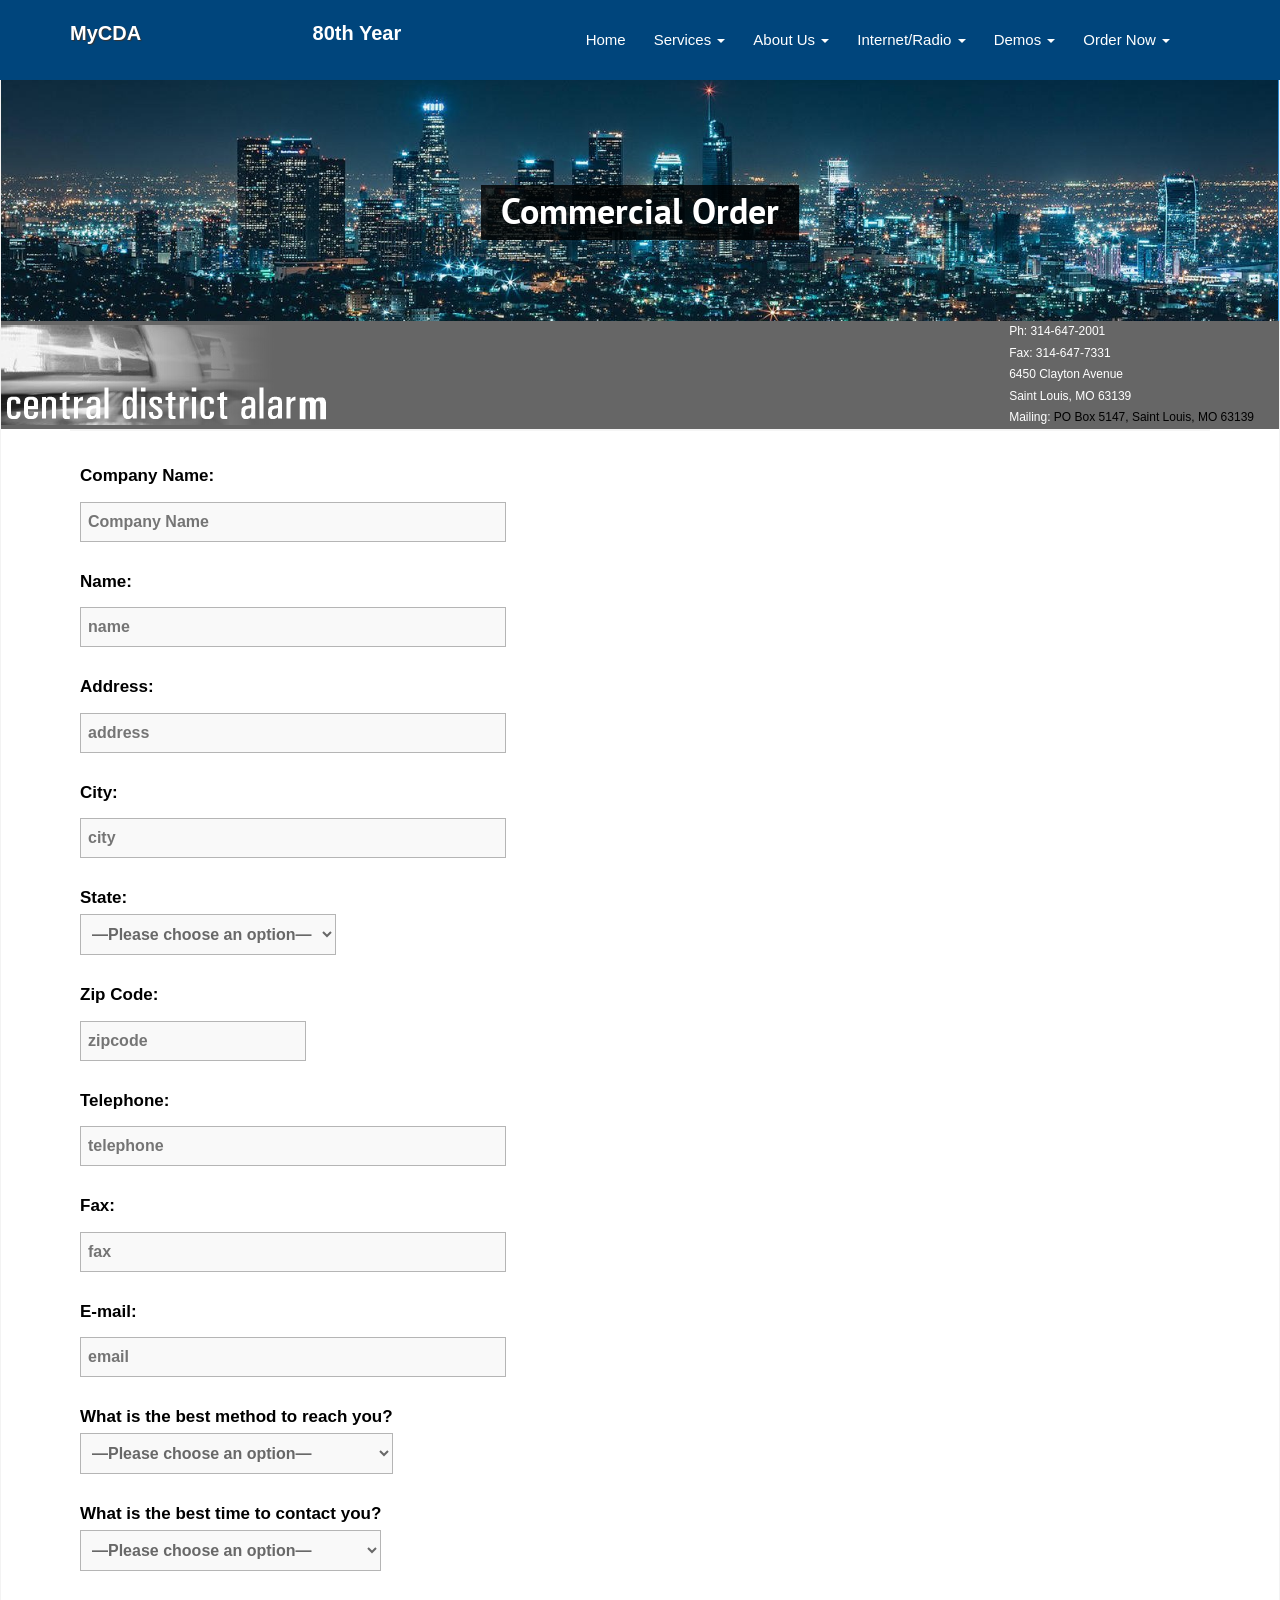
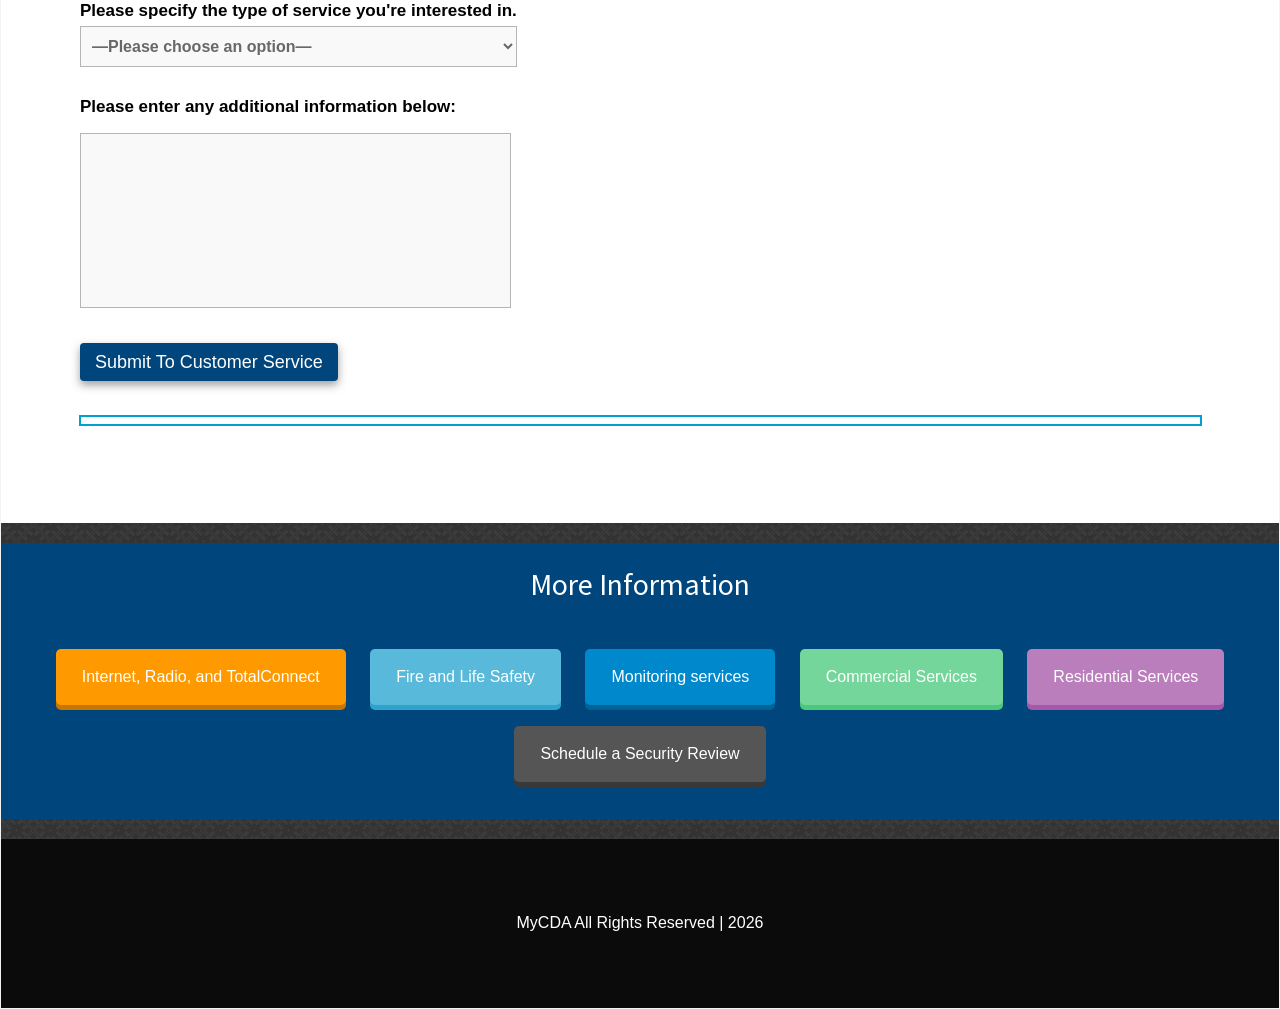
<file: order-now/commercial-order/index.html>
<!DOCTYPE html>
<html lang="en-US">
  <head>
    <meta charset="UTF-8">
    <meta http-equiv="X-UA-Compatible" content="IE=edge">
    <meta name="viewport" content="width=device-width, initial-scale=1">
    <link rel="icon" href="/favicon.ico" sizes="any">
    <link rel="icon" type="image/png" sizes="32x32" href="/favicon-32x32.png">
    <link rel="icon" type="image/png" sizes="16x16" href="/favicon-16x16.png">
    <link rel="apple-touch-icon" href="/apple-touch-icon.png">
    <meta name="description" content="Request a commercial security review from Central District Alarm. Tailored systems for offices, retail, and industrial sites.">
    	
	<meta name='robots' content='index, follow, max-image-preview:large, max-snippet:-1, max-video-preview:-1' />

	<!-- This site is optimized with the Yoast SEO plugin v21.2 - https://yoast.com/wordpress/plugins/seo/ -->
	<title>Commercial Order - MyCDA</title>
	<link rel="canonical" href="https://mycda.net/order-now/commercial-order/" />
	<meta property="og:locale" content="en_US" />
	<meta property="og:type" content="article" />
	<meta property="og:title" content="Commercial Order - MyCDA" />
	<meta property="og:url" content="https://mycda.net/order-now/commercial-order/" />
	<meta property="og:site_name" content="MyCDA" />
	<meta property="article:modified_time" content="2018-08-27T01:59:39+00:00" />
	<meta name="twitter:card" content="summary_large_image" />
	<script type="application/ld+json" class="yoast-schema-graph">{
	    "@context": "https://schema.org",
	    "@graph": [
	        {
	            "@type": "WebPage",
	            "@id": "https://www.mycda.net/order-now/commercial-order/",
	            "url": "https://www.mycda.net/order-now/commercial-order/",
	            "name": "Commercial Order - MyCDA",
	            "isPartOf": {
	                "@id": "https://www.mycda.net/#website"
	            },
	            "datePublished": "2018-08-26T21:26:19+00:00",
	            "dateModified": "2018-08-27T01:59:39+00:00",
	            "breadcrumb": {
	                "@id": "https://www.mycda.net/order-now/commercial-order/#breadcrumb"
	            },
	            "inLanguage": "en-US",
	            "potentialAction": [
	                {
	                    "@type": "ReadAction",
	                    "target": [
	                        "https://www.mycda.net/order-now/commercial-order/"
	                    ]
	                }
	            ]
	        },
	        {
	            "@type": "BreadcrumbList",
	            "@id": "https://www.mycda.net/order-now/commercial-order/#breadcrumb",
	            "itemListElement": [
	                {
	                    "@type": "ListItem",
	                    "position": 1,
	                    "name": "Home",
	                    "item": "https://www.mycda.net/"
	                },
	                {
	                    "@type": "ListItem",
	                    "position": 2,
	                    "name": "Order Now",
	                    "item": "https://www.mycda.net/order-now/"
	                },
	                {
	                    "@type": "ListItem",
	                    "position": 3,
	                    "name": "Commercial Order"
	                }
	            ]
	        },
	        {
	            "@type": "WebSite",
	            "@id": "https://www.mycda.net/#website",
	            "url": "https://www.mycda.net/",
	            "name": "MyCDA",
	            "description": "",
	            "publisher": {
	                "@id": "https://www.mycda.net/#organization"
	            },
	            "potentialAction": [
	                {
	                    "@type": "SearchAction",
	                    "target": {
	                        "@type": "EntryPoint",
	                        "urlTemplate": "https://www.mycda.net/?s={search_term_string}"
	                    },
	                    "query-input": "required name=search_term_string"
	                }
	            ],
	            "inLanguage": "en-US"
	        },
	        {
	            "@type": "Organization",
	            "@id": "https://www.mycda.net/#organization",
	            "name": "MyCDA",
	            "url": "https://www.mycda.net/",
	            "logo": {
	                "@type": "ImageObject",
	                "inLanguage": "en-US",
	                "@id": "https://www.mycda.net/#/schema/logo/image/",
	                "url": "https://www.mycda.net/wp-content/uploads/2018/11/cda_logo.jpg",
	                "contentUrl": "https://www.mycda.net/wp-content/uploads/2018/11/cda_logo.jpg",
	                "width": 162,
	                "height": 162,
	                "caption": "MyCDA"
	            },
	            "image": {
	                "@id": "https://www.mycda.net/#/schema/logo/image/"
	            }
	        }
	    ]
	}</script>
	<!-- / Yoast SEO plugin. -->

<script type="text/javascript">
window._wpemojiSettings = {"baseUrl":"https:\/\/s.w.org\/images\/core\/emoji\/14.0.0\/72x72\/","ext":".png","svgUrl":"https:\/\/s.w.org\/images\/core\/emoji\/14.0.0\/svg\/","svgExt":".svg","source":{"concatemoji":"https:\/\/www.mycda.net\/wp-includes\/js\/wp-emoji-release.min.js?ver=6.2.2"}};
/*! This file is auto-generated */
!function(e,a,t){var n,r,o,i=a.createElement("canvas"),p=i.getContext&&i.getContext("2d");function s(e,t){p.clearRect(0,0,i.width,i.height),p.fillText(e,0,0);e=i.toDataURL();return p.clearRect(0,0,i.width,i.height),p.fillText(t,0,0),e===i.toDataURL()}function c(e){var t=a.createElement("script");t.src=e,t.defer=t.type="text/javascript",a.getElementsByTagName("head")[0].appendChild(t)}for(o=Array("flag","emoji"),t.supports={everything:!0,everythingExceptFlag:!0},r=0;r<o.length;r++)t.supports[o[r]]=function(e){if(p&&p.fillText)switch(p.textBaseline="top",p.font="600 32px Arial",e){case"flag":return s("\ud83c\udff3\ufe0f\u200d\u26a7\ufe0f","\ud83c\udff3\ufe0f\u200b\u26a7\ufe0f")?!1:!s("\ud83c\uddfa\ud83c\uddf3","\ud83c\uddfa\u200b\ud83c\uddf3")&&!s("\ud83c\udff4\udb40\udc67\udb40\udc62\udb40\udc65\udb40\udc6e\udb40\udc67\udb40\udc7f","\ud83c\udff4\u200b\udb40\udc67\u200b\udb40\udc62\u200b\udb40\udc65\u200b\udb40\udc6e\u200b\udb40\udc67\u200b\udb40\udc7f");case"emoji":return!s("\ud83e\udef1\ud83c\udffb\u200d\ud83e\udef2\ud83c\udfff","\ud83e\udef1\ud83c\udffb\u200b\ud83e\udef2\ud83c\udfff")}return!1}(o[r]),t.supports.everything=t.supports.everything&&t.supports[o[r]],"flag"!==o[r]&&(t.supports.everythingExceptFlag=t.supports.everythingExceptFlag&&t.supports[o[r]]);t.supports.everythingExceptFlag=t.supports.everythingExceptFlag&&!t.supports.flag,t.DOMReady=!1,t.readyCallback=function(){t.DOMReady=!0},t.supports.everything||(n=function(){t.readyCallback()},a.addEventListener?(a.addEventListener("DOMContentLoaded",n,!1),e.addEventListener("load",n,!1)):(e.attachEvent("onload",n),a.attachEvent("onreadystatechange",function(){"complete"===a.readyState&&t.readyCallback()})),(e=t.source||{}).concatemoji?c(e.concatemoji):e.wpemoji&&e.twemoji&&(c(e.twemoji),c(e.wpemoji)))}(window,document,window._wpemojiSettings);
</script>
<style type="text/css">
img.wp-smiley,
img.emoji {
	display: inline !important;
	border: none !important;
	box-shadow: none !important;
	height: 1em !important;
	width: 1em !important;
	margin: 0 0.07em !important;
	vertical-align: -0.1em !important;
	background: none !important;
	padding: 0 !important;
}
</style>
	<link rel='stylesheet' id='wp-block-library-css' href='../../wp-includes/css/dist/block-library/style.min.css' type='text/css' media='all' />
<link rel='stylesheet' id='classic-theme-styles-css' href='../../wp-includes/css/classic-themes.min.css' type='text/css' media='all' />
<style id='global-styles-inline-css' type='text/css'>
body{--wp--preset--color--black: #000000;--wp--preset--color--cyan-bluish-gray: #abb8c3;--wp--preset--color--white: #ffffff;--wp--preset--color--pale-pink: #f78da7;--wp--preset--color--vivid-red: #cf2e2e;--wp--preset--color--luminous-vivid-orange: #ff6900;--wp--preset--color--luminous-vivid-amber: #fcb900;--wp--preset--color--light-green-cyan: #7bdcb5;--wp--preset--color--vivid-green-cyan: #00d084;--wp--preset--color--pale-cyan-blue: #8ed1fc;--wp--preset--color--vivid-cyan-blue: #0693e3;--wp--preset--color--vivid-purple: #9b51e0;--wp--preset--gradient--vivid-cyan-blue-to-vivid-purple: linear-gradient(135deg,rgba(6,147,227,1) 0%,rgb(155,81,224) 100%);--wp--preset--gradient--light-green-cyan-to-vivid-green-cyan: linear-gradient(135deg,rgb(122,220,180) 0%,rgb(0,208,130) 100%);--wp--preset--gradient--luminous-vivid-amber-to-luminous-vivid-orange: linear-gradient(135deg,rgba(252,185,0,1) 0%,rgba(255,105,0,1) 100%);--wp--preset--gradient--luminous-vivid-orange-to-vivid-red: linear-gradient(135deg,rgba(255,105,0,1) 0%,rgb(207,46,46) 100%);--wp--preset--gradient--very-light-gray-to-cyan-bluish-gray: linear-gradient(135deg,rgb(238,238,238) 0%,rgb(169,184,195) 100%);--wp--preset--gradient--cool-to-warm-spectrum: linear-gradient(135deg,rgb(74,234,220) 0%,rgb(151,120,209) 20%,rgb(207,42,186) 40%,rgb(238,44,130) 60%,rgb(251,105,98) 80%,rgb(254,248,76) 100%);--wp--preset--gradient--blush-light-purple: linear-gradient(135deg,rgb(255,206,236) 0%,rgb(152,150,240) 100%);--wp--preset--gradient--blush-bordeaux: linear-gradient(135deg,rgb(254,205,165) 0%,rgb(254,45,45) 50%,rgb(107,0,62) 100%);--wp--preset--gradient--luminous-dusk: linear-gradient(135deg,rgb(255,203,112) 0%,rgb(199,81,192) 50%,rgb(65,88,208) 100%);--wp--preset--gradient--pale-ocean: linear-gradient(135deg,rgb(255,245,203) 0%,rgb(182,227,212) 50%,rgb(51,167,181) 100%);--wp--preset--gradient--electric-grass: linear-gradient(135deg,rgb(202,248,128) 0%,rgb(113,206,126) 100%);--wp--preset--gradient--midnight: linear-gradient(135deg,rgb(2,3,129) 0%,rgb(40,116,252) 100%);--wp--preset--duotone--dark-grayscale: url('/order-now/commercial-order/');--wp--preset--duotone--grayscale: url('/order-now/commercial-order/');--wp--preset--duotone--purple-yellow: url('/order-now/commercial-order/');--wp--preset--duotone--blue-red: url('/order-now/commercial-order/');--wp--preset--duotone--midnight: url('/order-now/commercial-order/');--wp--preset--duotone--magenta-yellow: url('/order-now/commercial-order/');--wp--preset--duotone--purple-green: url('/order-now/commercial-order/');--wp--preset--duotone--blue-orange: url('/order-now/commercial-order/');--wp--preset--font-size--small: 13px;--wp--preset--font-size--medium: 20px;--wp--preset--font-size--large: 36px;--wp--preset--font-size--x-large: 42px;--wp--preset--spacing--20: 0.44rem;--wp--preset--spacing--30: 0.67rem;--wp--preset--spacing--40: 1rem;--wp--preset--spacing--50: 1.5rem;--wp--preset--spacing--60: 2.25rem;--wp--preset--spacing--70: 3.38rem;--wp--preset--spacing--80: 5.06rem;--wp--preset--shadow--natural: 6px 6px 9px rgba(0, 0, 0, 0.2);--wp--preset--shadow--deep: 12px 12px 50px rgba(0, 0, 0, 0.4);--wp--preset--shadow--sharp: 6px 6px 0px rgba(0, 0, 0, 0.2);--wp--preset--shadow--outlined: 6px 6px 0px -3px rgba(255, 255, 255, 1), 6px 6px rgba(0, 0, 0, 1);--wp--preset--shadow--crisp: 6px 6px 0px rgba(0, 0, 0, 1);}:where(.is-layout-flex){gap: 0.5em;}body .is-layout-flow > .alignleft{float: left;margin-inline-start: 0;margin-inline-end: 2em;}body .is-layout-flow > .alignright{float: right;margin-inline-start: 2em;margin-inline-end: 0;}body .is-layout-flow > .aligncenter{margin-left: auto !important;margin-right: auto !important;}body .is-layout-constrained > .alignleft{float: left;margin-inline-start: 0;margin-inline-end: 2em;}body .is-layout-constrained > .alignright{float: right;margin-inline-start: 2em;margin-inline-end: 0;}body .is-layout-constrained > .aligncenter{margin-left: auto !important;margin-right: auto !important;}body .is-layout-constrained > :where(:not(.alignleft):not(.alignright):not(.alignfull)){max-width: var(--wp--style--global--content-size);margin-left: auto !important;margin-right: auto !important;}body .is-layout-constrained > .alignwide{max-width: var(--wp--style--global--wide-size);}body .is-layout-flex{display: flex;}body .is-layout-flex{flex-wrap: wrap;align-items: center;}body .is-layout-flex > *{margin: 0;}:where(.wp-block-columns.is-layout-flex){gap: 2em;}.has-black-color{color: var(--wp--preset--color--black) !important;}.has-cyan-bluish-gray-color{color: var(--wp--preset--color--cyan-bluish-gray) !important;}.has-white-color{color: var(--wp--preset--color--white) !important;}.has-pale-pink-color{color: var(--wp--preset--color--pale-pink) !important;}.has-vivid-red-color{color: var(--wp--preset--color--vivid-red) !important;}.has-luminous-vivid-orange-color{color: var(--wp--preset--color--luminous-vivid-orange) !important;}.has-luminous-vivid-amber-color{color: var(--wp--preset--color--luminous-vivid-amber) !important;}.has-light-green-cyan-color{color: var(--wp--preset--color--light-green-cyan) !important;}.has-vivid-green-cyan-color{color: var(--wp--preset--color--vivid-green-cyan) !important;}.has-pale-cyan-blue-color{color: var(--wp--preset--color--pale-cyan-blue) !important;}.has-vivid-cyan-blue-color{color: var(--wp--preset--color--vivid-cyan-blue) !important;}.has-vivid-purple-color{color: var(--wp--preset--color--vivid-purple) !important;}.has-black-background-color{background-color: var(--wp--preset--color--black) !important;}.has-cyan-bluish-gray-background-color{background-color: var(--wp--preset--color--cyan-bluish-gray) !important;}.has-white-background-color{background-color: var(--wp--preset--color--white) !important;}.has-pale-pink-background-color{background-color: var(--wp--preset--color--pale-pink) !important;}.has-vivid-red-background-color{background-color: var(--wp--preset--color--vivid-red) !important;}.has-luminous-vivid-orange-background-color{background-color: var(--wp--preset--color--luminous-vivid-orange) !important;}.has-luminous-vivid-amber-background-color{background-color: var(--wp--preset--color--luminous-vivid-amber) !important;}.has-light-green-cyan-background-color{background-color: var(--wp--preset--color--light-green-cyan) !important;}.has-vivid-green-cyan-background-color{background-color: var(--wp--preset--color--vivid-green-cyan) !important;}.has-pale-cyan-blue-background-color{background-color: var(--wp--preset--color--pale-cyan-blue) !important;}.has-vivid-cyan-blue-background-color{background-color: var(--wp--preset--color--vivid-cyan-blue) !important;}.has-vivid-purple-background-color{background-color: var(--wp--preset--color--vivid-purple) !important;}.has-black-border-color{border-color: var(--wp--preset--color--black) !important;}.has-cyan-bluish-gray-border-color{border-color: var(--wp--preset--color--cyan-bluish-gray) !important;}.has-white-border-color{border-color: var(--wp--preset--color--white) !important;}.has-pale-pink-border-color{border-color: var(--wp--preset--color--pale-pink) !important;}.has-vivid-red-border-color{border-color: var(--wp--preset--color--vivid-red) !important;}.has-luminous-vivid-orange-border-color{border-color: var(--wp--preset--color--luminous-vivid-orange) !important;}.has-luminous-vivid-amber-border-color{border-color: var(--wp--preset--color--luminous-vivid-amber) !important;}.has-light-green-cyan-border-color{border-color: var(--wp--preset--color--light-green-cyan) !important;}.has-vivid-green-cyan-border-color{border-color: var(--wp--preset--color--vivid-green-cyan) !important;}.has-pale-cyan-blue-border-color{border-color: var(--wp--preset--color--pale-cyan-blue) !important;}.has-vivid-cyan-blue-border-color{border-color: var(--wp--preset--color--vivid-cyan-blue) !important;}.has-vivid-purple-border-color{border-color: var(--wp--preset--color--vivid-purple) !important;}.has-vivid-cyan-blue-to-vivid-purple-gradient-background{background: var(--wp--preset--gradient--vivid-cyan-blue-to-vivid-purple) !important;}.has-light-green-cyan-to-vivid-green-cyan-gradient-background{background: var(--wp--preset--gradient--light-green-cyan-to-vivid-green-cyan) !important;}.has-luminous-vivid-amber-to-luminous-vivid-orange-gradient-background{background: var(--wp--preset--gradient--luminous-vivid-amber-to-luminous-vivid-orange) !important;}.has-luminous-vivid-orange-to-vivid-red-gradient-background{background: var(--wp--preset--gradient--luminous-vivid-orange-to-vivid-red) !important;}.has-very-light-gray-to-cyan-bluish-gray-gradient-background{background: var(--wp--preset--gradient--very-light-gray-to-cyan-bluish-gray) !important;}.has-cool-to-warm-spectrum-gradient-background{background: var(--wp--preset--gradient--cool-to-warm-spectrum) !important;}.has-blush-light-purple-gradient-background{background: var(--wp--preset--gradient--blush-light-purple) !important;}.has-blush-bordeaux-gradient-background{background: var(--wp--preset--gradient--blush-bordeaux) !important;}.has-luminous-dusk-gradient-background{background: var(--wp--preset--gradient--luminous-dusk) !important;}.has-pale-ocean-gradient-background{background: var(--wp--preset--gradient--pale-ocean) !important;}.has-electric-grass-gradient-background{background: var(--wp--preset--gradient--electric-grass) !important;}.has-midnight-gradient-background{background: var(--wp--preset--gradient--midnight) !important;}.has-small-font-size{font-size: var(--wp--preset--font-size--small) !important;}.has-medium-font-size{font-size: var(--wp--preset--font-size--medium) !important;}.has-large-font-size{font-size: var(--wp--preset--font-size--large) !important;}.has-x-large-font-size{font-size: var(--wp--preset--font-size--x-large) !important;}
.wp-block-navigation a:where(:not(.wp-element-button)){color: inherit;}
:where(.wp-block-columns.is-layout-flex){gap: 2em;}
.wp-block-pullquote{font-size: 1.5em;line-height: 1.6;}
</style>
<link rel='stylesheet' id='contact-form-7-css' href='../../wp-content/plugins/contact-form-7/includes/css/styles.css' type='text/css' media='all' />
<link rel='stylesheet' id='parent-style-css' href='../../wp-content/themes/business-idea/style.css' type='text/css' media='all' />
<link rel='stylesheet' id='child-style-css' href='../../wp-content/themes/business-idea-child/style.css' type='text/css' media='all' />
<link rel='stylesheet' id='cda-fonts-css' href='/wp-content/fonts/fonts.css' type='text/css' media='all' />
<link rel='stylesheet' id='bootstrap-css' href='../../wp-content/themes/business-idea/assets/css/bootstrap.css@ver=1.0.2.css' type='text/css' media='all' />
<link rel='stylesheet' id='business_idea-style-css' href='../../wp-content/themes/business-idea/style.css' type='text/css' media='all' />
<link rel='stylesheet' id='animate-css' href='../../wp-content/themes/business-idea/assets/css/animate.css' type='text/css' media='all' />
<link rel='stylesheet' id='fontawesome-css' href='../../wp-content/themes/business-idea/assets/css/font-awesome/css/font-awesome.css@ver=1.0.2.css' type='text/css' media='all' />
<link rel='stylesheet' id='business_idea-woo-css' href='../../wp-content/themes/business-idea/assets/css/woocommerce.css' type='text/css' media='all' />
<link rel='stylesheet' id='js_composer_front-css' href='../../wp-content/plugins/js_composer/assets/css/js_composer.min.css' type='text/css' media='all' />
<script type='text/javascript' id='jquery-core-js-extra'>
/* <![CDATA[ */
var business_idea_settings = {"hero_slider_speed":"1500","disable_animation":"1"};
/* ]]> */
</script>
<script type='text/javascript' src='../../wp-includes/js/jquery/jquery.min.js' id='jquery-core-js'></script>
<script type='text/javascript' src='../../wp-includes/js/jquery/jquery-migrate.min.js' id='jquery-migrate-js'></script>
<script type='text/javascript' src='../../wp-content/themes/business-idea/assets/js/bootstrap.js' id='bootstrap-js-js'></script>
<script type='text/javascript' src='../../wp-content/themes/business-idea/assets/js/wow.js' id='wow-js-js'></script>
<script type='text/javascript' src='../../wp-content/themes/business-idea/assets/js/business.js' id='business_idea-business-js-js'></script>
<script type='text/javascript' src='../../wp-content/themes/business-idea/assets/js/materialize.js' id='materialize-js-js'></script>

<meta name="generator" content="WordPress 6.2.2" />    <style>
    </style>
    <script id="ny__wp_head__script">
        window.addEventListener('load', function () {
            // if(!!document.querySelector('#floating_intro_points')){
            //     console.log('floating_intro_points');
            //     var images = [
            //         '/mycda/wp-content/uploads/2018/11/747.png',
            //     ];
            // }
            var hci = document.createElement('p');
            hci.id = 'hci';
            DOMTokenList.prototype.add.apply(hci.classList, [
                'pr25', 'mb0Important', 'fs12'
            ]);
            hci.innerHTML = "<span class='wht'>Ph:</span> <a href='tel:3146472001' style='color:#fff !important;'>314-647-2001</a>" +
                "<br>" +
                "<span class='wht'>Fax: 314-647-7331</span>" +
                "<br>" +
                "<a href='https://goo.gl/maps/m2CshCph72A2' target='_blank' rel='noopener' style='color:#fff !important;'>" +
                "6450 Clayton Avenue" +
                "<br>" +
                "Saint Louis, MO 63139" +
                "</a>" +
                "<br>" +
                "<span class='wht'>Mailing:</span> PO Box 5147, Saint Louis, MO 63139";
            if(window.innerWidth > 768){
                hci.querySelector('a:first-of-type').classList.add('isDisabled');
            }
            document.getElementById('threat_stops_here').appendChild(hci);
            
        });
    </script>
    <style id="business_idea-color">	/* hero section */
	.slide-filter::before{
		background-color: ;
	}
	.big-title{
		color: #ffffff;
	}
	.slider-content{
		color: #ffffff;
	}
	
	.about-area .section-title,
	.about-area .section-overlay .section-title{
		color: #ffffff;
	}
	.about-area .section-description,
	.about-area .section-overlay .section-description{
		color: #ffffff;
	}
	.about-area h3.about-post-title,
	.about-area h3.about-post-title a{
		color: #ffffff;
	}
	.about-area .about-content,
	.about-area blockquote{
		color: #ffffff;
	}

	.contact-area .section-title,
	.contact-area .section-overlay .section-title{
		color: #ffffff;
	}
	.contact-area .section-description,
	.contact-area .section-overlay .section-description{
		color: #ffffff;
	}
	
	.news-area .section-title,
	.news-area .section-overlay .section-title{
		color: #242424;
	}
	.news-area .section-description,
	.news-area .section-overlay .section-description{
		color: #999999;
	}
	
	.social-area .section-title,
	.social-area .section-overlay .section-title{
		color: #242424;
	}
	
	.dropdown-menu>li>a:focus, 
	.dropdown-menu>li>a:hover,
	.nav .open > a,
	.nav .open > a:hover,
	.nav .open > a:focus,
	.dropdown-menu>.active>a, 
	.dropdown-menu>.active>a:focus, 
	.dropdown-menu>.active>a:hover,
	.sub-header a,
	.sub-header a:hover,
	.sub-header a:focus,
	.slider .carousel-control .fa,
	.sections .section-title strong,
	.service-icon .fa,
	.service-area .service-title:hover,
	.service-area .service-title:focus,
	.about-area a,
	.about-area h3 a:hover,
	.about-area h3 a:focus,
	.product-category h6,
	.product-category a,
	.product-title a h3:hover,
	.product-title a h3:focus,
	.team-area .team-item-area .team-title:hover,
	.team-area .team-item-area .team-title:focus,
	.team-item-area .team-footer ul li .fa,
	.newsletter-content-area input[type="submit"]:hover,
	.newsletter-content-area input[type="submit"]:focus,
	.news-title-link:hover, 
	.news-title-link:focus, 
	.news-title-link h3:hover,
	.news-title-link h3:focus,
	.news-item-area .time,
	.news-item-area .media-body a:hover,
	.news-item-area .media-body a:focus,
	.news-item-area a,
	.callout-link,
	.pricing-item-area.active .pricing-features .pricing-icon,
	.portfolio-tabs ul li a:hover,
	.portfolio-tabs ul li a:focus,
	.widget ul li > a:hover,
	.widget ul li > a:focus,
	.footer-post-area .footer-post-time,
	.footer-post-area .footer_post_title:hover,
	.footer-post-area .footer_post_title:hover,
	.footer-contact-info span .fa,
	.copyright-contents a:hover,
	.copyright-contents a:focus,
	.site-content .blog a:hover,
	.site-content .blog a:focus,
	.site-content .blog .entry-title:hover,
	.site-content .blog .entry-title:focus,
	.author_detail .author_title, 
	.author_detail .author_title h4,
	.widget a,
	.widget .widget-title,
	.widget .widget-title a,
	.site-content a,
	.site-content .blog a,
	.comment-reply-link,
	.btn-primary,
	.btn-link:hover,
	.btn-link:focus,
	.btn-secondary:hover,
	.btn-secondary:focus{
		color: #00B2FF;
	}
	@media (max-width: 767px){
		.float-header .navbar-default .navbar-nav .open .dropdown-menu>li>a:hover,
		.float-header .navbar-default .navbar-nav .open .dropdown-menu>li>a:focus{
			color: #00B2FF !important;
		}
	}
	
	.header .btn-primary,
	.navbar-default .navbar-nav>.open>a, 
	.navbar-default .navbar-nav>.open>a:focus, 
	.navbar-default .navbar-nav>.open>a:hover,
	.header .navbar-nav > .active > a,
	.header .navbar-nav > .active > a:before,
	.slide-btn:hover,
	.slide-btn:focus,
	.slide-back,
	.carousel-indicators .active,
	.sections .section-title:before,
	.service-button,
	.start-add-to-cart a,
	.testimonial-client-profile,
	.testimonial-client-profile:after,
	.newsletter-content-area input[type="submit"],
	.news-thumbnail .news-overlay a,
	input[type="submit"],
	.callout-link:hover,
	.callout-link:focus,
	.carousel-control,
	.pricing-item-area .pricing-header,
	.pricing-features .pricing-button:hover,
	.pricing-features .pricing-button:focus,
	.pricing-item-area.active .pricing-features .pricing-button,
	.portfolio-tabs ul li.active a,
	.portfolio-tabs ul li.active a:hover,
	.portfolio-tabs ul li.active a:focus,
	.portfolio-item-area span,
	.scroll_top,
	.site-content .blog .more-link,
	.blog .tags a,
	.search-submit,
	.widget .tagcloud a,
	.page-numbers.current,
	.contact-area .contact-section-header,
	.btn-primary:hover,
	.btn-primary:focus,
	.btn-secondary{
		background-color: #00B2FF;
	}

	.header .btn-primary,
	.btn-primary,
	.btn-primary:hover,
	.btn-primary:focus,
	.btn-secondary{
		border-color: #00B2FF;
	}

	.pricing-features .pricing-button:hover,
	.pricing-features .pricing-button:focus,
	.pricing-item-area.active .pricing-features .pricing-button,
	.carousel-indicators li,
	div[role=form] input[type="text"]:focus, 
	div[role=form] input[type="email"]:focus,
	div[role=form] textarea:focus{
		border: 1px solid #00B2FF;
	}

	.slide-btn:hover,
	.slide-btn:focus,
	.newsletter-content-area input[type="submit"]{
		border: 2px solid #00B2FF;
	}

	.dropdown-menu{
		border-top: 2px solid #00B2FF;
	}

	input[type="submit"] {
	  background-color: #00B2FF;
	}

	blockquote {
		border-left: 1px solid #00B2FF;
	}

	@media ( max-width: 768px ){
		.site-header{
			background-color: #00B2FF;
		}
	}
	
		body{
			}
	
	.header .navbar-nav > li > a,
	.dropdown-menu > li > a{
			}
	h1{
		 
	}
	h2{
		 
	}
	h3{
		 
	}
	h4{
		 
	}
	h5{
		 
	}
	h6{
		 
	}
	.sub-header{
		background-color: rgb(50,155,236);
	}
	</style><meta name="generator" content="Powered by WPBakery Page Builder - drag and drop page builder for WordPress."/>
<!--[if lte IE 9]><link rel="stylesheet" type="text/css" href="https://www.mycda.net/wp-content/plugins/js_composer/assets/css/vc_lte_ie9.min.css" media="screen"><![endif]--><style type="text/css" id="custom-background-css">
body.custom-background { background-color: #777777; background-image: url("../../wp-content/uploads/2018/11/dark_embroidery.png"); background-position: left top; background-size: auto; background-repeat: repeat; background-attachment: scroll; }
</style>
	<noscript><style type="text/css"> .wpb_animate_when_almost_visible { opacity: 1; }</style></noscript>  <style id="cda-anniversary-css">
.header .col-md-12{ position:relative; }
.cda-anniversary{
    position:absolute; left:50%; top:50%; transform:translate(-50%,-50%);
    margin:0; color:#ffffff; font-weight:bold; font-size:20px; line-height:1;
    white-space:nowrap; pointer-events:none; z-index:2;
    opacity:0; transition:opacity .12s ease;          /* hidden until JS positions it (no load-time jump) */
}
.cda-anniversary.is-placed{ opacity:1; }
</style>
</head>
  <body class="page-template-default page page-id-132 page-child parent-pageid-130 custom-background theme_layout wpb-js-composer js-comp-ver-5.6 vc_responsive">

	<div id="page" class="site">
		
		<header class="site-header">
			<div class="header navbar-default">
				<div class="container">
				<div class="row">
					<div class="col-md-12">
					<div class="navbar-header">
						<a class="site-title" href="../../index.html" title="Business Max">
																<p>MyCDA</p>
															
						</a>

						<button type="button" class="navbar-toggle collapsed" data-toggle="collapse" data-target="#bs-example-navbar-collapse-1" aria-expanded="false">
							<span class="sr-only">Toggle navigation</span>
							<span class="icon-bar"></span>
							<span class="icon-bar"></span>
							<span class="icon-bar"></span>
					   </button>
					</div>
					
				   <div class="cda-anniversary" aria-label="Celebrating our 80th year">80th Year</div>
				   <script>
(function () {
  function placeAnniversary() {
    var badge = document.querySelector('.cda-anniversary');
    var brand = document.querySelector('.site-title');
    if (!badge || !brand) return;
    if (getComputedStyle(badge).display === 'none') { badge.style.left=''; badge.style.top=''; return; }
    // Right boundary = the hamburger toggle when it's visible (collapsed/mobile navbar),
    // otherwise the first inline menu tab. Center the badge in that gap, on the brand's line.
    var toggle = document.querySelector('.navbar-toggle');
    var firstTab = document.querySelector('#menu-menu-2 > li');
    var toggleVisible = toggle && toggle.getClientRects().length > 0 && getComputedStyle(toggle).display !== 'none';
    var rightEl = toggleVisible ? toggle : firstTab;
    if (!rightEl || !rightEl.getClientRects().length) return;
    var col = badge.offsetParent || badge.parentElement;
    var colRect = col.getBoundingClientRect();
    var brandRect = brand.getBoundingClientRect();
    var rightRect = rightEl.getBoundingClientRect();
    badge.style.left = ((brandRect.right + rightRect.left) / 2 - colRect.left) + 'px';
    badge.style.top  = (brandRect.top + brandRect.height / 2 - colRect.top) + 'px';
    badge.classList.add('is-placed'); // reveal only after positioning -> eliminates the jump
  }
  function placeSoon() { requestAnimationFrame(placeAnniversary); }
  // Position as early as the layout exists (DOMContentLoaded), NOT on full window.load,
  // so the badge never sits mis-placed while the hero image downloads.
  if (document.readyState === 'loading') {
    document.addEventListener('DOMContentLoaded', placeSoon);
  } else {
    placeSoon();
  }
  // Re-place after web fonts settle (brand width can shift) and on the usual events.
  if (document.fonts && document.fonts.ready) { document.fonts.ready.then(placeSoon); }
  window.addEventListener('load', placeAnniversary);
  window.addEventListener('resize', placeAnniversary);
})();
</script>
				   <!-- Collect the nav links, forms, and other content for toggling -->
					<div class="collapse navbar-collapse" id="bs-example-navbar-collapse-1">
					  <div class="menu-menu-2-container"><ul id="menu-menu-2" class="nav navbar-nav"><li id="menu-item-291" class="menu-item menu-item-type-post_type menu-item-object-page menu-item-home menu-item-291"><a title="Home" href="/">Home</a></li>
<li id="menu-item-292" class="menu-item menu-item-type-post_type menu-item-object-page menu-item-has-children menu-item-292 dropdown"><a title="Services" href="/#services" data-toggle="dropdown" class="dropdown-toggle" aria-haspopup="true">Services <span class="caret"></span></a>
<ul role="menu" class="dropdown-menu">
	<li id="menu-item-293" class="menu-item menu-item-type-custom menu-item-object-custom menu-item-293"><a title="Residential Services" href="/#residential_services">Residential Services</a></li>
	<li id="menu-item-294" class="menu-item menu-item-type-custom menu-item-object-custom menu-item-294"><a title="Commercial Services" href="/#commercial_services">Commercial Services</a></li>
	<li id="menu-item-296" class="menu-item menu-item-type-custom menu-item-object-custom menu-item-296"><a title="Fire/Life Safety Services" href="/#fire_life_safety_services">Fire/Life Safety Services</a></li>
	<li id="menu-item-297" class="menu-item menu-item-type-custom menu-item-object-custom menu-item-297"><a title="Monitoring Services" href="/#monitoring_services">Monitoring Services</a></li>
</ul>
</li>
<li id="menu-item-361" class="menu-item menu-item-type-custom menu-item-object-custom menu-item-has-children menu-item-361 dropdown"><a href="/#about" title="About Us" data-toggle="dropdown" class="dropdown-toggle" aria-haspopup="true">About Us <span class="caret"></span></a>
<ul role="menu" class="dropdown-menu">
	<li id="menu-item-305" class="menu-item menu-item-type-post_type menu-item-object-page menu-item-305"><a title="Company History" href="/#company-history">Company History</a></li>
	<li id="menu-item-304" class="menu-item menu-item-type-post_type menu-item-object-page menu-item-304"><a title="24 Hour Monitoring" href="/#24-hour-monitoring">24 Hour Monitoring</a></li>
</ul>
</li>
<li id="menu-item-363" class="menu-item menu-item-type-custom menu-item-object-custom menu-item-has-children menu-item-363 dropdown"><a href="/#internet-radio" title="Internet/Radio" data-toggle="dropdown" class="dropdown-toggle" aria-haspopup="true">Internet/Radio <span class="caret"></span></a>
<ul role="menu" class="dropdown-menu">
	<li id="menu-item-307" class="menu-item menu-item-type-post_type menu-item-object-page menu-item-307"><a title="Residential" href="/#internet-radio-residential">Residential</a></li>
	<li id="menu-item-308" class="menu-item menu-item-type-post_type menu-item-object-page menu-item-308"><a title="Commercial" href="/#internet-radio-commercial">Commercial</a></li>
</ul>
</li>
<li id="menu-item-309" class="menu-item menu-item-type-post_type menu-item-object-page menu-item-has-children menu-item-309 dropdown"><a title="Demos" href="/#demos" data-toggle="dropdown" class="dropdown-toggle" aria-haspopup="true">Demos <span class="caret"></span></a>
<ul role="menu" class="dropdown-menu">
	<li id="menu-item-327" class="menu-item menu-item-type-custom menu-item-object-custom menu-item-327"><a title="Keypad Demo" href="/#keypad">Keypad Demo</a></li>
	<li id="menu-item-329" class="menu-item menu-item-type-custom menu-item-object-custom menu-item-329"><a title="Residential Demos" href="/#residential">Residential Demos</a></li>
	<li id="menu-item-331" class="menu-item menu-item-type-custom menu-item-object-custom menu-item-331"><a title="Three Level Demo" href="/#three_level">Three Level Demo</a></li>
	<li id="menu-item-326" class="menu-item menu-item-type-custom menu-item-object-custom menu-item-326"><a title="CCTV Demo" href="/#cctv">CCTV Demo</a></li>
</ul>
</li>
<li id="menu-item-314" class="menu-item menu-item-type-post_type menu-item-object-page current-page-ancestor current-menu-ancestor current-menu-parent current-page-parent current_page_parent current_page_ancestor menu-item-has-children menu-item-314 dropdown"><a title="Order Now" href="/order-now/residential-order/index.html" data-toggle="dropdown" class="dropdown-toggle" aria-haspopup="true">Order Now <span class="caret"></span></a>
<ul role="menu" class="dropdown-menu">
	<li id="menu-item-315" class="menu-item menu-item-type-post_type menu-item-object-page menu-item-315"><a title="Residential Order" href="/order-now/residential-order/index.html">Residential Order</a></li>
	<li id="menu-item-316" class="menu-item menu-item-type-post_type menu-item-object-page current-menu-item page_item page-item-132 current_page_item menu-item-316 active"><a title="Commercial Order" href="/order-now/commercial-order/index.html">Commercial Order</a></li>
</ul>
</li>
</ul></div>			 
					</div><!-- /.navbar-collapse -->
					
									</div>
				</div>
				</div>
			</div>
		</header><!-- /.site-header -->
		
				<section class="sub-header">

						<div class="rellax">
				<img src="../../wp-content/uploads/2018/11/sub-header_compressed.jpg" loading="lazy" decoding="async">
			</div>
				
						<div class="sub-header-overlay">
							<div class="container sub-header-container">					
					<div class="row">
						<div class="col-md-12 text-center">
														 <h1 class="page_title">Commercial Order</h1>
							 						</div>
					</div>
				</div>
						</div>
					
		</section>
		<section class="site-content">
    <div id="threat_stops_here" class="df jcsb aic flexSnap" style="background-color: #666666;">
        <img src="../../wp-content/uploads/2018/11/flash_header.gif" alt="central district alarm header gif" loading="lazy" decoding="async">
    </div>
	<div class="container">
		<div class="row">

			<div class="col-md-12 col-sm-12">
				
				<article id="post-132" class="blog post-132 page type-page status-publish hentry">

	<h2 class="entry-title">Commercial Order</h2>	
	<div class="post_content">								
		<div class="media">

		  <div class="media-body">									
			<div class="entry-content">
				<style></style><script>

// Production steps of ECMA-262, Edition 5, 15.4.4.19
// Reference: http://es5.github.io/#x15.4.4.19
if (!Array.prototype.map) {

    Array.prototype.map = function (callback/*, thisArg*/) {

        var T, A, k;

        if (this == null) {
            throw new TypeError('this is null or not defined');
        }

        // 1. Let O be the result of calling ToObject passing the |this|
        //    value as the argument.
        var O = Object(this);

        // 2. Let lenValue be the result of calling the Get internal
        //    method of O with the argument "length".
        // 3. Let len be ToUint32(lenValue).
        var len = O.length >>> 0;

        // 4. If IsCallable(callback) is false, throw a TypeError exception.
        // See: http://es5.github.com/#x9.11
        if (typeof callback !== 'function') {
            throw new TypeError(callback + ' is not a function');
        }

        // 5. If thisArg was supplied, let T be thisArg; else let T be undefined.
        if (arguments.length > 1) {
            T = arguments[1];
        }

        // 6. Let A be a new array created as if by the expression new Array(len)
        //    where Array is the standard built-in constructor with that name and
        //    len is the value of len.
        A = new Array(len);

        // 7. Let k be 0
        k = 0;

        // 8. Repeat, while k < len
        while (k < len) {

            var kValue, mappedValue;

            // a. Let Pk be ToString(k).
            //   This is implicit for LHS operands of the in operator
            // b. Let kPresent be the result of calling the HasProperty internal
            //    method of O with argument Pk.
            //   This step can be combined with c
            // c. If kPresent is true, then
            if (k in O) {

                // i. Let kValue be the result of calling the Get internal
                //    method of O with argument Pk.
                kValue = O[k];

                // ii. Let mappedValue be the result of calling the Call internal
                //     method of callback with T as the this value and argument
                //     list containing kValue, k, and O.
                mappedValue = callback.call(T, kValue, k, O);

                // iii. Call the DefineOwnProperty internal method of A with arguments
                // Pk, Property Descriptor
                // { Value: mappedValue,
                //   Writable: true,
                //   Enumerable: true,
                //   Configurable: true },
                // and false.

                // In browsers that support Object.defineProperty, use the following:
                // Object.defineProperty(A, k, {
                //   value: mappedValue,
                //   writable: true,
                //   enumerable: true,
                //   configurable: true
                // });

                // For best browser support, use the following:
                A[k] = mappedValue;
            }
            // d. Increase k by 1.
            k++;
        }

        // 9. return A
        return A;
    };
}

// Production steps of ECMA-262, Edition 5, 15.4.4.18
// Reference: http://es5.github.io/#x15.4.4.18
if (!Array.prototype.forEach) {

    Array.prototype.forEach = function (callback/*, thisArg*/) {

        var T, k;

        if (this == null) {
            throw new TypeError('this is null or not defined');
        }

        // 1. Let O be the result of calling toObject() passing the
        // |this| value as the argument.
        var O = Object(this);

        // 2. Let lenValue be the result of calling the Get() internal
        // method of O with the argument "length".
        // 3. Let len be toUint32(lenValue).
        var len = O.length >>> 0;

        // 4. If isCallable(callback) is false, throw a TypeError exception.
        // See: http://es5.github.com/#x9.11
        if (typeof callback !== 'function') {
            throw new TypeError(callback + ' is not a function');
        }

        // 5. If thisArg was supplied, let T be thisArg; else let
        // T be undefined.
        if (arguments.length > 1) {
            T = arguments[1];
        }

        // 6. Let k be 0.
        k = 0;

        // 7. Repeat while k < len.
        while (k < len) {

            var kValue;

            // a. Let Pk be ToString(k).
            //    This is implicit for LHS operands of the in operator.
            // b. Let kPresent be the result of calling the HasProperty
            //    internal method of O with argument Pk.
            //    This step can be combined with c.
            // c. If kPresent is true, then
            if (k in O) {

                // i. Let kValue be the result of calling the Get internal
                // method of O with argument Pk.
                kValue = O[k];

                // ii. Call the Call internal method of callback with T as
                // the this value and argument list containing kValue, k, and O.
                callback.call(T, kValue, k, O);
            }
            // d. Increase k by 1.
            k++;
        }
        // 8. return undefined.
    };
}
if (window.NodeList && !NodeList.prototype.forEach) {
    NodeList.prototype.forEach = function (callback, thisArg) {
        thisArg = thisArg || window;
        for (var i = 0; i < this.length; i++) {
            callback.call(thisArg, this[i], i, this);
        }
    };
}

// from:https://github.com/jserz/js_piece/blob/master/DOM/ChildNode/remove()/remove().md
(function (arr) {
    arr.forEach(function (item) {
        if (item.hasOwnProperty('remove')) {
            return;
        }
        Object.defineProperty(item, 'remove', {
            configurable: true,
            enumerable: true,
            writable: true,
            value: function remove() {
                if (this.parentNode !== null)
                    this.parentNode.removeChild(this);
            }
        });
    });
})([Element.prototype, CharacterData.prototype, DocumentType.prototype]);
// https://tc39.github.io/ecma262/#sec-array.prototype.find
if (!Array.prototype.find) {
    Object.defineProperty(Array.prototype, 'find', {
        value: function (predicate) {
            // 1. Let O be ? ToObject(this value).
            if (this == null) {
                throw new TypeError('"this" is null or not defined');
            }

            var o = Object(this);

            // 2. Let len be ? ToLength(? Get(O, "length")).
            var len = o.length >>> 0;

            // 3. If IsCallable(predicate) is false, throw a TypeError exception.
            if (typeof predicate !== 'function') {
                throw new TypeError('predicate must be a function');
            }

            // 4. If thisArg was supplied, let T be thisArg; else let T be undefined.
            var thisArg = arguments[1];

            // 5. Let k be 0.
            var k = 0;

            // 6. Repeat, while k < len
            while (k < len) {
                // a. Let Pk be ! ToString(k).
                // b. Let kValue be ? Get(O, Pk).
                // c. Let testResult be ToBoolean(? Call(predicate, T, « kValue, k, O »)).
                // d. If testResult is true, return kValue.
                var kValue = o[k];
                if (predicate.call(thisArg, kValue, k, o)) {
                    return kValue;
                }
                // e. Increase k by 1.
                k++;
            }

            // 7. Return undefined.
            return undefined;
        }
    });
}
if (!Array.prototype.last) {
    Array.prototype.last = function () {
        return this[this.length - 1];
    };
}

function flexCenterChildren(selector) {
    if (!!document.querySelectorAll(selector).length) {
        // console.debug('%c'+'flex centering children!', 'color:Gold'); //todo: debug
        var __ = Array.prototype.slice.call(document.querySelectorAll(selector));
        __.forEach(function (_) {
            // console.log('_ >>= ', _);
            _.classList.add('flexCenterBoth');
            while (!!_.children.length) {
                _.children[0].classList.add('flexCenterBoth');
                _ = _.children[0];
            }
        });
    }
}

/**
 * Simulate a click event.
 * @public
 * @param {Element} elem  the element to simulate a click on
 */
var simulateClick = function (elem) {
    // Create our event (with options)
    var evt = new MouseEvent('click', {
        bubbles: true,
        cancelable: true,
        view: window
    });
    // If cancelled, don't dispatch our event
    var canceled = !elem.dispatchEvent(evt);
};</script><section class="vc_section"><div class="vc_row wpb_row vc_row-fluid"><div class="wpb_column vc_column_container vc_col-sm-12"><div class="vc_column-inner"><div class="wpb_wrapper">
<div class="wpcf7 no-js" id="wpcf7-f177-p132-o1" lang="en-US" dir="ltr">
<div class="screen-reader-response"><p role="status" aria-live="polite" aria-atomic="true"></p> <ul></ul></div>
<form action="https://script.google.com/macros/s/AKfycbwDhqOPJN5TEXOWMb5ihrT_qVhiMR-LQIUUTVQSzkn1nWxs_QCXrPS1Y6zT9U8kB2E/exec" method="post" target="cda_form_sink" class="wpcf7-form" aria-label="Order form" onsubmit="return cdaSubmit(this);">
<input type="hidden" name="form-source" value="commercial-order">
<div style="display: none;" aria-hidden="true">
<input type="text" name="your-website" tabindex="-1" autocomplete="off" value="" />
</div>
<input type="hidden" name="cda-jsk" value="" />
<input type="hidden" name="cda-elapsed" value="" />
<input type="hidden" name="recaptcha-token" value="" />
<div class="flx">
	<div class="w">
		<p><label>Company Name:<br />
<span class="wpcf7-form-control-wrap" data-name="your-company-name"><input size="40" class="wpcf7-form-control wpcf7-text" aria-invalid="false" placeholder="Company Name" type="text" name="your-company-name" /></span><br />
</label>
		</p>
	</div>
</div>
<div class="flx">
	<div class="w">
		<p><label>Name:<br />
<span class="wpcf7-form-control-wrap" data-name="your-name"><input size="40" class="wpcf7-form-control wpcf7-text" aria-invalid="false" placeholder="name" value="" type="text" name="your-name" /></span><br />
</label>
		</p>
	</div>
</div>
<div class="flx">
	<div class="w">
		<p><label>Address:<br />
<span class="wpcf7-form-control-wrap" data-name="your-address"><input size="40" class="wpcf7-form-control wpcf7-text" aria-invalid="false" placeholder="address" value="" type="text" name="your-address" /></span><br />
</label>
		</p>
	</div>
</div>
<div class="flx">
	<div class="w">
		<p><label>City:<br />
<span class="wpcf7-form-control-wrap" data-name="your-city"><input size="40" class="wpcf7-form-control wpcf7-text" aria-invalid="false" placeholder="city" value="" type="text" name="your-city" /></span><br />
</label>
		</p>
	</div>
</div>
<div class="flx">
	<div class="w">
		<p><label>State:<br />
<span class="wpcf7-form-control-wrap" data-name="your-state"><select class="wpcf7-form-control wpcf7-select" aria-invalid="false" name="your-state"><option value="">&#8212;Please choose an option&#8212;</option><option value="Alabama">Alabama</option><option value="Alaska">Alaska</option><option value="Arizona">Arizona</option><option value="Arkansas">Arkansas</option><option value="California">California</option><option value="Colorado">Colorado</option><option value="Connecticut">Connecticut</option><option value="Delaware">Delaware</option><option value="DistrictofColumbia">DistrictofColumbia</option><option value="Florida">Florida</option><option value="Georgia">Georgia</option><option value="Hawaii">Hawaii</option><option value="Idaho">Idaho</option><option value="Illinois">Illinois</option><option value="Indiana">Indiana</option><option value="Iowa">Iowa</option><option value="Kansas">Kansas</option><option value="Kentucky">Kentucky</option><option value="Louisiana">Louisiana</option><option value="Maine">Maine</option><option value="Maryland">Maryland</option><option value="Massachusetts">Massachusetts</option><option value="Michigan">Michigan</option><option value="Minnesota">Minnesota</option><option value="Mississippi">Mississippi</option><option value="Missouri">Missouri</option><option value="Montana">Montana</option><option value="Nebraska">Nebraska</option><option value="Nevada">Nevada</option><option value="NewHampshire">NewHampshire</option><option value="NewJersey">NewJersey</option><option value="NewMexico">NewMexico</option><option value="NewYork">NewYork</option><option value="NorthCarolina">NorthCarolina</option><option value="NorthDakota">NorthDakota</option><option value="Ohio">Ohio</option><option value="Oklahoma">Oklahoma</option><option value="Oregon">Oregon</option><option value="Pennsylvania">Pennsylvania</option><option value="RhodeIsland">RhodeIsland</option><option value="SouthCarolina">SouthCarolina</option><option value="SouthDakota">SouthDakota</option><option value="Tennessee">Tennessee</option><option value="Texas">Texas</option><option value="Utah">Utah</option><option value="Vermont">Vermont</option><option value="Virginia">Virginia</option><option value="Washington">Washington</option><option value="WestVirginia">WestVirginia</option><option value="Wisconsin">Wisconsin</option><option value="Wyoming">Wyoming</option></select></span><br />
</label>
		</p>
	</div>
</div>
<div class="flx">
	<div class="w">
		<p><label>Zip Code:<br />
<span class="wpcf7-form-control-wrap" data-name="your-zipcode"><input class="wpcf7-form-control wpcf7-number wpcf7-validates-as-number" aria-invalid="false" placeholder="zipcode" value="" type="number" name="your-zipcode" /></span><br />
</label>
		</p>
	</div>
</div>
<div class="flx">
	<div class="w">
		<p><label>Telephone:<br />
<span class="wpcf7-form-control-wrap" data-name="your-phone"><input size="40" class="wpcf7-form-control wpcf7-text wpcf7-tel wpcf7-validates-as-tel" aria-invalid="false" placeholder="telephone" value="" type="tel" name="your-phone" /></span><br />
</label>
		</p>
	</div>
</div>
<div class="flx">
	<div class="w">
		<p><label>Fax:<br />
<span class="wpcf7-form-control-wrap" data-name="your-fax"><input size="40" class="wpcf7-form-control wpcf7-text wpcf7-tel wpcf7-validates-as-tel" aria-invalid="false" placeholder="fax" value="" type="tel" name="your-fax" /></span><br />
</label>
		</p>
	</div>
</div>
<div class="flx">
	<div class="w">
		<p><label>E-mail:<br />
<span class="wpcf7-form-control-wrap" data-name="your-email"><input size="40" class="wpcf7-form-control wpcf7-text wpcf7-email wpcf7-validates-as-email" aria-invalid="false" placeholder="email" value="" type="email" name="your-email" /></span><br />
</label>
		</p>
	</div>
</div>
<div class="flx">
	<div class="w">
		<p><label>What is the best method to reach you?<br />
<span class="wpcf7-form-control-wrap" data-name="your-method"><select class="wpcf7-form-control wpcf7-select" aria-invalid="false" name="your-method"><option value="">&#8212;Please choose an option&#8212;</option><option value="Telephone">Telephone</option><option value="E-mail">E-mail</option></select></span><br />
</label>
		</p>
	</div>
</div>
<div class="flx">
	<div class="w">
		<p><label>What is the best time to contact you?<br />
<span class="wpcf7-form-control-wrap" data-name="your-time"><select class="wpcf7-form-control wpcf7-select" aria-invalid="false" name="your-time"><option value="">&#8212;Please choose an option&#8212;</option><option value="Morning">Morning</option><option value="Afternoon">Afternoon</option><option value="Evening">Evening</option></select></span><br />
</label>
		</p>
	</div>
</div>
<div class="flx">
	<div class="w">
		<p><label>Please specify the type of service you're interested in.<br />
<span class="wpcf7-form-control-wrap" data-name="your-type"><select class="wpcf7-form-control wpcf7-select" aria-invalid="false" name="your-type"><option value="">&#8212;Please choose an option&#8212;</option><option value="None">None</option><option value="Burglary">Burglary</option><option value="Fire">Fire</option><option value="Card Access">Card Access</option><option value="CCTV">CCTV</option><option value="Radio">Radio</option><option value="Total Connect">Total Connect</option><option value="Monitoring Service">Monitoring Service</option></select></span><br />
</label>
		</p>
	</div>
</div>
<div class="flx">
	<div class="w">
		<p><label>Please enter any additional information below:<br />
<span class="wpcf7-form-control-wrap" data-name="your-info"><textarea cols="40" rows="10" class="wpcf7-form-control wpcf7-textarea" aria-invalid="false" name="your-info"></textarea></span><br />
</label>
		</p>
	</div>
</div>
<div class="flx">
	<div class="w">
	
	</div>
</div>
<div class="flx">
	<div class="w">
		<p><input class="wpcf7-form-control has-spinner wpcf7-submit" type="submit" value="Submit To Customer Service" />
		</p>
	</div>
</div><div class="wpcf7-response-output" aria-hidden="true"></div>
</form>
<iframe name="cda_form_sink" style="display:none" title="submission target"></iframe>
<div id="cda-thanks" style="display:none;margin:16px 0;padding:22px 20px;background:#eef4fb;border:1px solid #00457c;border-radius:6px;color:#00457c;font-weight:600;text-align:center;">
Thank you &mdash; your request has been submitted. A Central District Alarm representative will be in touch shortly.<br>For immediate help, call <a href="tel:3146472001">314-647-2001</a>.
</div>
<script src="https://www.google.com/recaptcha/api.js?render=6LfhzRctAAAAAJziLqT3Y7AnVIcXXlgz9kM4G71-"></script>
<script>
var CDA_SITEKEY = '6LfhzRctAAAAAJziLqT3Y7AnVIcXXlgz9kM4G71-';
var CDA_LOAD_TIME = Date.now();
(function(){
  var f = document.querySelector('form.wpcf7-form');
  if (f) { var j = f.querySelector('input[name="cda-jsk"]'); if (j) j.value = 'mycda-human'; }
})();
function cdaShowThanks(form){
  setTimeout(function(){
    form.style.display='none';
    var t=document.getElementById('cda-thanks');
    if(t){ t.style.display='block'; t.scrollIntoView({behavior:'smooth',block:'center'}); }
  },250);
}
function cdaSubmit(form){
  var jsk=form.querySelector('input[name="cda-jsk"]'); if(jsk) jsk.value='mycda-human';
  var el=form.querySelector('input[name="cda-elapsed"]'); if(el) el.value=String(Date.now()-CDA_LOAD_TIME);
  var tf=form.querySelector('input[name="recaptcha-token"]');
  if(tf && tf.value){ cdaShowThanks(form); return true; }
  if(window.grecaptcha){
    grecaptcha.ready(function(){
      grecaptcha.execute(CDA_SITEKEY,{action:'order_form'}).then(function(token){
        if(tf) tf.value=token; cdaShowThanks(form); form.submit();
      });
    });
    return false;
  }
  cdaShowThanks(form); return true;
}
</script>
</div>
</div></div></div></div></section>
			</div>
		  </div>
		</div>							
	</div>							
</article><!-- page -->	
			
			</div>

		</div>
	</div>
</section>

<style>.vc_custom_1541453364403{margin-right: 0px !important;margin-left: 0px !important;padding-top: 0px !important;padding-bottom: 15px !important;background-color: #00457c !important;}.prefooter_buttons_row .wpb_wrapper{
    /*display:flex;*/
    /*justify-content:center;*/
    /*align-items:center;*/
    text-align:center;
}
.prefooter_buttons_row .vc_btn3-style-3d{
    margin-left:10px;
    margin-right:10px;
}#prefooter{opacity:1;}</style><p><section id="prefooter" class="vc_section vc_custom_1541453364403 vc_section-has-fill"><div class="vc_row wpb_row vc_row-fluid"><div class="wpb_column vc_column_container vc_col-sm-12"><div class="vc_column-inner"><div class="wpb_wrapper"><h2 style="color: #ffffff;text-align: center;font-family:Source Sans Pro;font-weight:400;font-style:normal" class="vc_custom_heading" >More Information</h2><div class="vc_empty_space"   style="height: 32px" ><span class="vc_empty_space_inner"></span></div>
</div></div></div></div><div class="vc_row wpb_row vc_row-fluid prefooter_buttons_row"><div class="wpb_column vc_column_container vc_col-sm-12"><div class="vc_column-inner"><div class="wpb_wrapper"><div class="vc_btn3-container vc_btn3-inline" >
	<a class="vc_general vc_btn3 vc_btn3-size-lg vc_btn3-shape-rounded vc_btn3-style-3d vc_btn3-color-warning" href="/#internet-radio-residential" title="">Internet, Radio, and TotalConnect</a></div>
<div class="vc_btn3-container vc_btn3-inline" >
	<a class="vc_general vc_btn3 vc_btn3-size-lg vc_btn3-shape-rounded vc_btn3-style-3d vc_btn3-color-info" href="/#fire_life_safety_services" title="">Fire and Life Safety</a></div>
<div class="vc_btn3-container vc_btn3-inline" >
	<a class="vc_general vc_btn3 vc_btn3-size-lg vc_btn3-shape-rounded vc_btn3-style-3d vc_btn3-color-primary" href="/#monitoring_services" title="">Monitoring services</a></div>
<div class="vc_btn3-container vc_btn3-inline" >
	<a class="vc_general vc_btn3 vc_btn3-size-lg vc_btn3-shape-rounded vc_btn3-style-3d vc_btn3-color-vista-blue" href="/#commercial_services" title="">Commercial Services</a></div>
<div class="vc_btn3-container vc_btn3-inline" >
	<a class="vc_general vc_btn3 vc_btn3-size-lg vc_btn3-shape-rounded vc_btn3-style-3d vc_btn3-color-purple" href="/#residential_services" title="">Residential Services</a></div>
<div class="vc_btn3-container vc_btn3-inline" >
	<a class="vc_general vc_btn3 vc_btn3-size-lg vc_btn3-shape-rounded vc_btn3-style-3d vc_btn3-color-inverse" href="../../order-now/residential-order/index.html" title="">Schedule a Security Review</a></div>
</div></div></div></div></section></p>
		<section class="footer">

            <section class="footer">
                <div class="footer-site-info">
                    <div class="container">
                        <div class="row">
                            <div class="col-md-12 text-center wht">
                                MyCDA All Rights Reserved | 2026                                <a class="scroll_top" href="/order-now/commercial-order/index.html" style="display: block;"><i class="fa fa-angle-double-up"></i></a>
                            </div>
                        </div>
                    </div><!-- /.container -->
                </div><!-- /.footer-site-info -->

            </section>

		</section><!-- /.footer -->

	</div>
<script type='text/javascript' id='rtrar.appLocal-js-extra'>
/* <![CDATA[ */
var rtafr = {"rules":""};
/* ]]> */
</script>
<script type='text/javascript' src='../../wp-content/themes/business-idea/assets/js/jquery.easeScroll.js' id='easeScroll-js-js'></script>
<script type='text/javascript' src='../../wp-includes/js/dist/vendor/wp-polyfill-inert.min.js' id='wp-polyfill-inert-js'></script>
<script type='text/javascript' src='../../wp-includes/js/dist/vendor/regenerator-runtime.min.js' id='regenerator-runtime-js'></script>
<script type='text/javascript' src='../../wp-includes/js/dist/vendor/wp-polyfill.min.js' id='wp-polyfill-js'></script>
<script type='text/javascript' src='../../wp-content/plugins/js_composer/assets/js/dist/js_composer_front.min.js' id='wpb_composer_front_js-js'></script>
  </body>
</html>
</file>
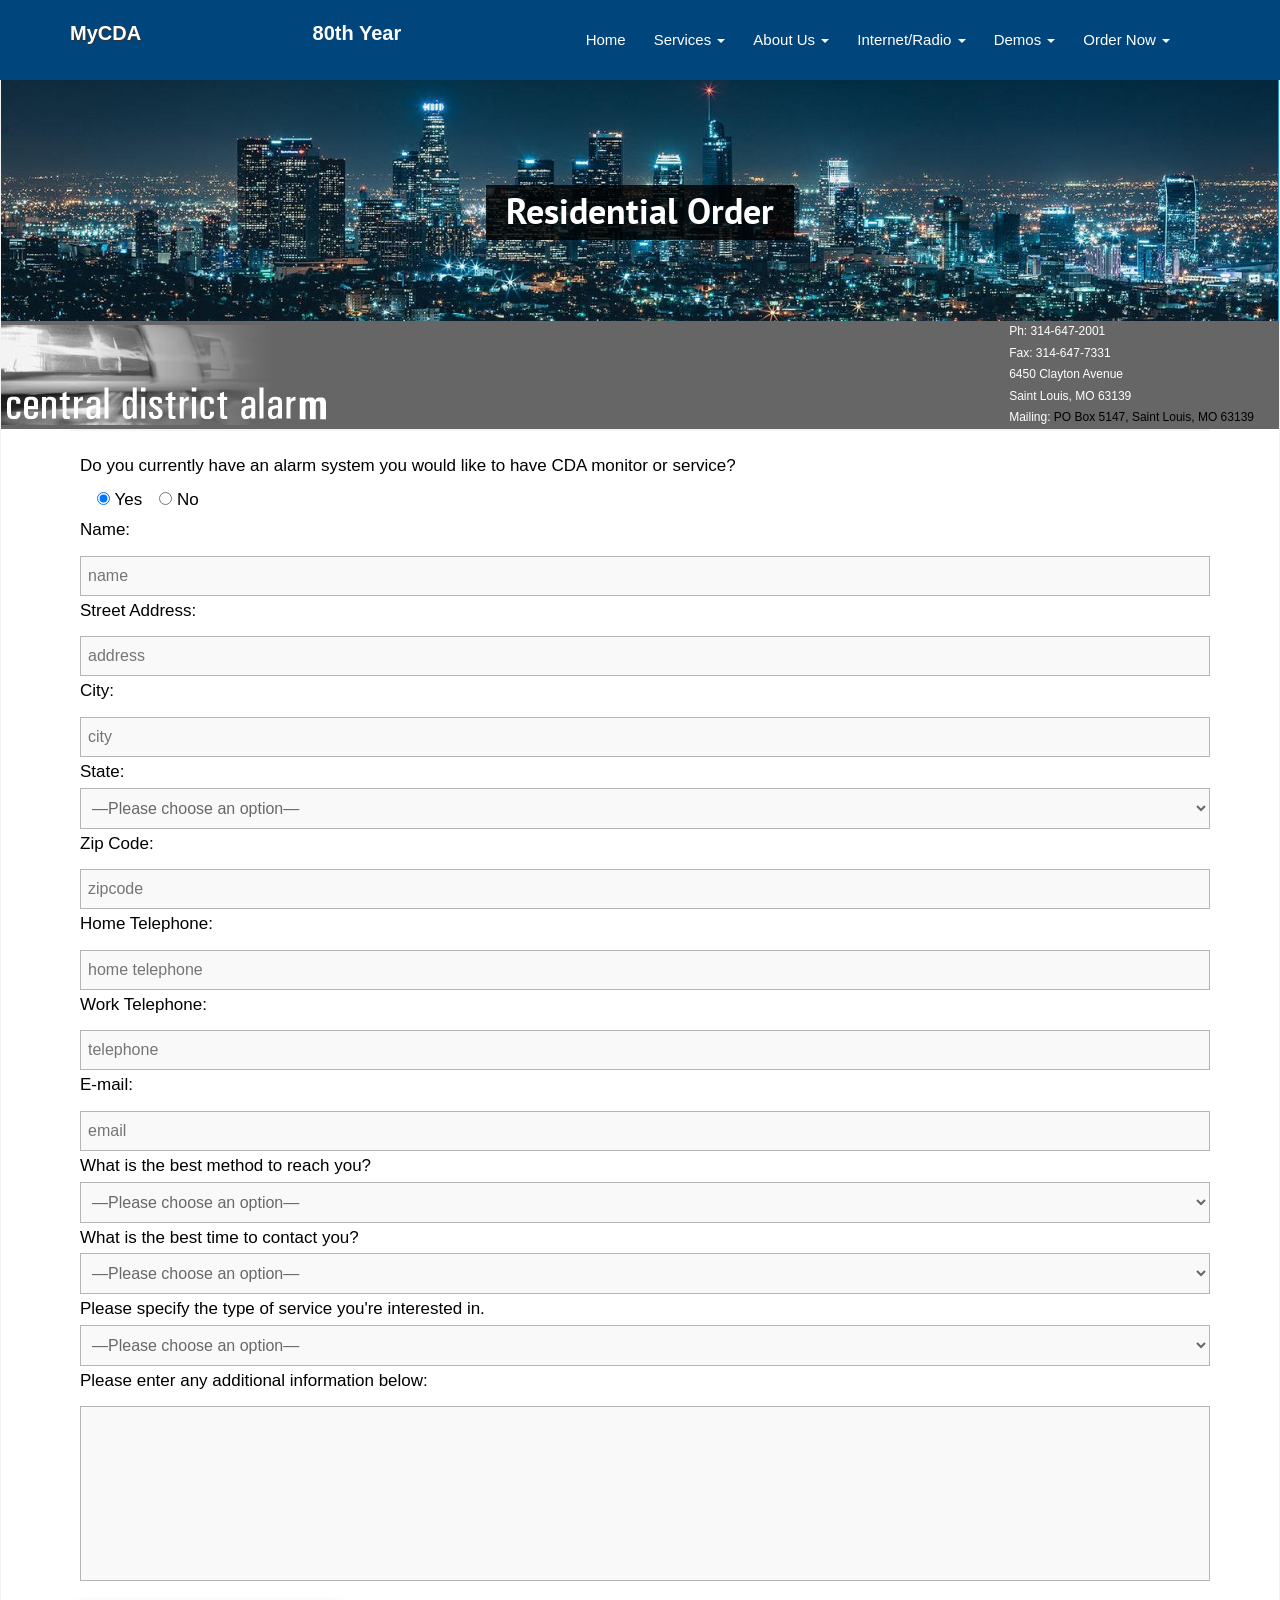
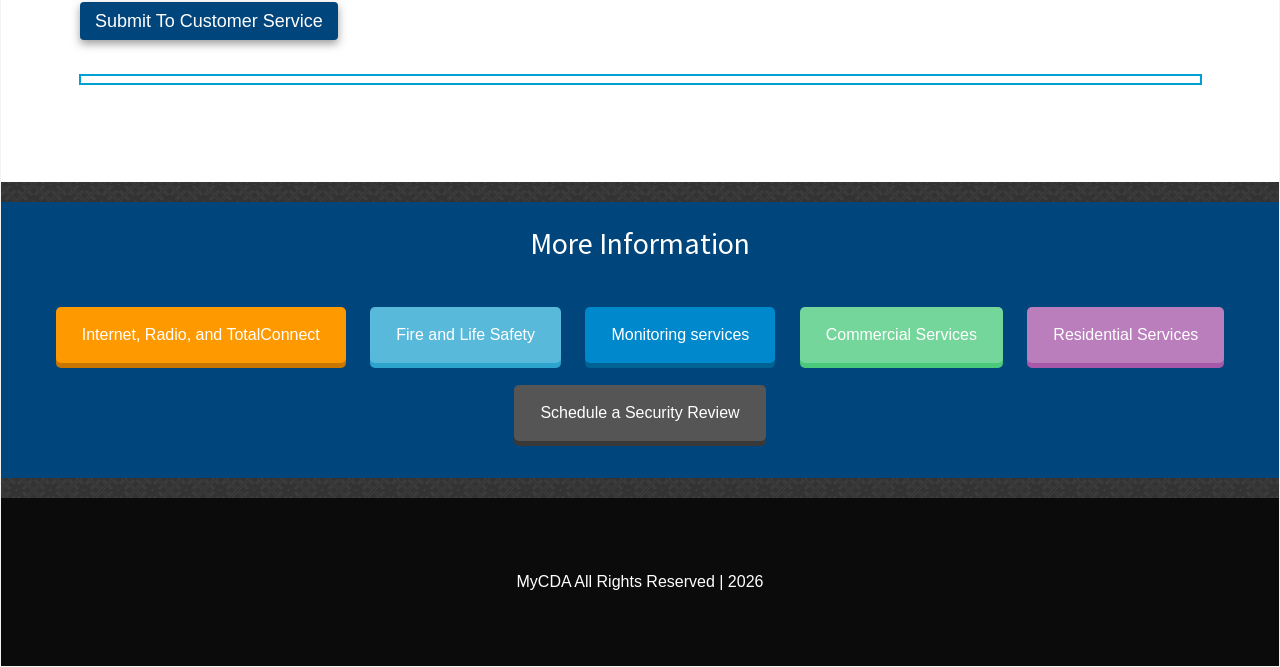
<file: order-now/residential-order/index.html>
<!DOCTYPE html>
<html lang="en-US">
  <head>
    <meta charset="UTF-8">
    <meta http-equiv="X-UA-Compatible" content="IE=edge">
    <meta name="viewport" content="width=device-width, initial-scale=1">
    <link rel="icon" href="/favicon.ico" sizes="any">
    <link rel="icon" type="image/png" sizes="32x32" href="/favicon-32x32.png">
    <link rel="icon" type="image/png" sizes="16x16" href="/favicon-16x16.png">
    <link rel="apple-touch-icon" href="/apple-touch-icon.png">
    <meta name="description" content="Schedule a residential security review with Central District Alarm. Tell us about your home and we will design a system that fits.">
    	
	<meta name='robots' content='index, follow, max-image-preview:large, max-snippet:-1, max-video-preview:-1' />

	<!-- This site is optimized with the Yoast SEO plugin v21.2 - https://yoast.com/wordpress/plugins/seo/ -->
	<title>Residential Order - MyCDA</title>
	<link rel="canonical" href="https://mycda.net/order-now/residential-order/" />
	<meta property="og:locale" content="en_US" />
	<meta property="og:type" content="article" />
	<meta property="og:title" content="Residential Order - MyCDA" />
	<meta property="og:url" content="https://mycda.net/order-now/residential-order/" />
	<meta property="og:site_name" content="MyCDA" />
	<meta property="article:modified_time" content="2018-08-28T03:13:19+00:00" />
	<meta name="twitter:card" content="summary_large_image" />
	<script type="application/ld+json" class="yoast-schema-graph">{
	    "@context": "https://schema.org",
	    "@graph": [
	        {
	            "@type": "WebPage",
	            "@id": "https://www.mycda.net/order-now/residential-order/",
	            "url": "https://www.mycda.net/order-now/residential-order/",
	            "name": "Residential Order - MyCDA",
	            "isPartOf": {
	                "@id": "https://www.mycda.net/#website"
	            },
	            "datePublished": "2018-08-26T21:26:36+00:00",
	            "dateModified": "2018-08-28T03:13:19+00:00",
	            "breadcrumb": {
	                "@id": "https://www.mycda.net/order-now/residential-order/#breadcrumb"
	            },
	            "inLanguage": "en-US",
	            "potentialAction": [
	                {
	                    "@type": "ReadAction",
	                    "target": [
	                        "https://www.mycda.net/order-now/residential-order/"
	                    ]
	                }
	            ]
	        },
	        {
	            "@type": "BreadcrumbList",
	            "@id": "https://www.mycda.net/order-now/residential-order/#breadcrumb",
	            "itemListElement": [
	                {
	                    "@type": "ListItem",
	                    "position": 1,
	                    "name": "Home",
	                    "item": "https://www.mycda.net/"
	                },
	                {
	                    "@type": "ListItem",
	                    "position": 2,
	                    "name": "Order Now",
	                    "item": "https://www.mycda.net/order-now/"
	                },
	                {
	                    "@type": "ListItem",
	                    "position": 3,
	                    "name": "Residential Order"
	                }
	            ]
	        },
	        {
	            "@type": "WebSite",
	            "@id": "https://www.mycda.net/#website",
	            "url": "https://www.mycda.net/",
	            "name": "MyCDA",
	            "description": "",
	            "publisher": {
	                "@id": "https://www.mycda.net/#organization"
	            },
	            "potentialAction": [
	                {
	                    "@type": "SearchAction",
	                    "target": {
	                        "@type": "EntryPoint",
	                        "urlTemplate": "https://www.mycda.net/?s={search_term_string}"
	                    },
	                    "query-input": "required name=search_term_string"
	                }
	            ],
	            "inLanguage": "en-US"
	        },
	        {
	            "@type": "Organization",
	            "@id": "https://www.mycda.net/#organization",
	            "name": "MyCDA",
	            "url": "https://www.mycda.net/",
	            "logo": {
	                "@type": "ImageObject",
	                "inLanguage": "en-US",
	                "@id": "https://www.mycda.net/#/schema/logo/image/",
	                "url": "https://www.mycda.net/wp-content/uploads/2018/11/cda_logo.jpg",
	                "contentUrl": "https://www.mycda.net/wp-content/uploads/2018/11/cda_logo.jpg",
	                "width": 162,
	                "height": 162,
	                "caption": "MyCDA"
	            },
	            "image": {
	                "@id": "https://www.mycda.net/#/schema/logo/image/"
	            }
	        }
	    ]
	}</script>
	<!-- / Yoast SEO plugin. -->

<script type="text/javascript">
window._wpemojiSettings = {"baseUrl":"https:\/\/s.w.org\/images\/core\/emoji\/14.0.0\/72x72\/","ext":".png","svgUrl":"https:\/\/s.w.org\/images\/core\/emoji\/14.0.0\/svg\/","svgExt":".svg","source":{"concatemoji":"https:\/\/www.mycda.net\/wp-includes\/js\/wp-emoji-release.min.js?ver=6.2.2"}};
/*! This file is auto-generated */
!function(e,a,t){var n,r,o,i=a.createElement("canvas"),p=i.getContext&&i.getContext("2d");function s(e,t){p.clearRect(0,0,i.width,i.height),p.fillText(e,0,0);e=i.toDataURL();return p.clearRect(0,0,i.width,i.height),p.fillText(t,0,0),e===i.toDataURL()}function c(e){var t=a.createElement("script");t.src=e,t.defer=t.type="text/javascript",a.getElementsByTagName("head")[0].appendChild(t)}for(o=Array("flag","emoji"),t.supports={everything:!0,everythingExceptFlag:!0},r=0;r<o.length;r++)t.supports[o[r]]=function(e){if(p&&p.fillText)switch(p.textBaseline="top",p.font="600 32px Arial",e){case"flag":return s("\ud83c\udff3\ufe0f\u200d\u26a7\ufe0f","\ud83c\udff3\ufe0f\u200b\u26a7\ufe0f")?!1:!s("\ud83c\uddfa\ud83c\uddf3","\ud83c\uddfa\u200b\ud83c\uddf3")&&!s("\ud83c\udff4\udb40\udc67\udb40\udc62\udb40\udc65\udb40\udc6e\udb40\udc67\udb40\udc7f","\ud83c\udff4\u200b\udb40\udc67\u200b\udb40\udc62\u200b\udb40\udc65\u200b\udb40\udc6e\u200b\udb40\udc67\u200b\udb40\udc7f");case"emoji":return!s("\ud83e\udef1\ud83c\udffb\u200d\ud83e\udef2\ud83c\udfff","\ud83e\udef1\ud83c\udffb\u200b\ud83e\udef2\ud83c\udfff")}return!1}(o[r]),t.supports.everything=t.supports.everything&&t.supports[o[r]],"flag"!==o[r]&&(t.supports.everythingExceptFlag=t.supports.everythingExceptFlag&&t.supports[o[r]]);t.supports.everythingExceptFlag=t.supports.everythingExceptFlag&&!t.supports.flag,t.DOMReady=!1,t.readyCallback=function(){t.DOMReady=!0},t.supports.everything||(n=function(){t.readyCallback()},a.addEventListener?(a.addEventListener("DOMContentLoaded",n,!1),e.addEventListener("load",n,!1)):(e.attachEvent("onload",n),a.attachEvent("onreadystatechange",function(){"complete"===a.readyState&&t.readyCallback()})),(e=t.source||{}).concatemoji?c(e.concatemoji):e.wpemoji&&e.twemoji&&(c(e.twemoji),c(e.wpemoji)))}(window,document,window._wpemojiSettings);
</script>
<style type="text/css">
img.wp-smiley,
img.emoji {
	display: inline !important;
	border: none !important;
	box-shadow: none !important;
	height: 1em !important;
	width: 1em !important;
	margin: 0 0.07em !important;
	vertical-align: -0.1em !important;
	background: none !important;
	padding: 0 !important;
}
</style>
	<link rel='stylesheet' id='wp-block-library-css' href='../../wp-includes/css/dist/block-library/style.min.css' type='text/css' media='all' />
<link rel='stylesheet' id='classic-theme-styles-css' href='../../wp-includes/css/classic-themes.min.css' type='text/css' media='all' />
<style id='global-styles-inline-css' type='text/css'>
body{--wp--preset--color--black: #000000;--wp--preset--color--cyan-bluish-gray: #abb8c3;--wp--preset--color--white: #ffffff;--wp--preset--color--pale-pink: #f78da7;--wp--preset--color--vivid-red: #cf2e2e;--wp--preset--color--luminous-vivid-orange: #ff6900;--wp--preset--color--luminous-vivid-amber: #fcb900;--wp--preset--color--light-green-cyan: #7bdcb5;--wp--preset--color--vivid-green-cyan: #00d084;--wp--preset--color--pale-cyan-blue: #8ed1fc;--wp--preset--color--vivid-cyan-blue: #0693e3;--wp--preset--color--vivid-purple: #9b51e0;--wp--preset--gradient--vivid-cyan-blue-to-vivid-purple: linear-gradient(135deg,rgba(6,147,227,1) 0%,rgb(155,81,224) 100%);--wp--preset--gradient--light-green-cyan-to-vivid-green-cyan: linear-gradient(135deg,rgb(122,220,180) 0%,rgb(0,208,130) 100%);--wp--preset--gradient--luminous-vivid-amber-to-luminous-vivid-orange: linear-gradient(135deg,rgba(252,185,0,1) 0%,rgba(255,105,0,1) 100%);--wp--preset--gradient--luminous-vivid-orange-to-vivid-red: linear-gradient(135deg,rgba(255,105,0,1) 0%,rgb(207,46,46) 100%);--wp--preset--gradient--very-light-gray-to-cyan-bluish-gray: linear-gradient(135deg,rgb(238,238,238) 0%,rgb(169,184,195) 100%);--wp--preset--gradient--cool-to-warm-spectrum: linear-gradient(135deg,rgb(74,234,220) 0%,rgb(151,120,209) 20%,rgb(207,42,186) 40%,rgb(238,44,130) 60%,rgb(251,105,98) 80%,rgb(254,248,76) 100%);--wp--preset--gradient--blush-light-purple: linear-gradient(135deg,rgb(255,206,236) 0%,rgb(152,150,240) 100%);--wp--preset--gradient--blush-bordeaux: linear-gradient(135deg,rgb(254,205,165) 0%,rgb(254,45,45) 50%,rgb(107,0,62) 100%);--wp--preset--gradient--luminous-dusk: linear-gradient(135deg,rgb(255,203,112) 0%,rgb(199,81,192) 50%,rgb(65,88,208) 100%);--wp--preset--gradient--pale-ocean: linear-gradient(135deg,rgb(255,245,203) 0%,rgb(182,227,212) 50%,rgb(51,167,181) 100%);--wp--preset--gradient--electric-grass: linear-gradient(135deg,rgb(202,248,128) 0%,rgb(113,206,126) 100%);--wp--preset--gradient--midnight: linear-gradient(135deg,rgb(2,3,129) 0%,rgb(40,116,252) 100%);--wp--preset--duotone--dark-grayscale: url('/order-now/residential-order/');--wp--preset--duotone--grayscale: url('/order-now/residential-order/');--wp--preset--duotone--purple-yellow: url('/order-now/residential-order/');--wp--preset--duotone--blue-red: url('/order-now/residential-order/');--wp--preset--duotone--midnight: url('/order-now/residential-order/');--wp--preset--duotone--magenta-yellow: url('/order-now/residential-order/');--wp--preset--duotone--purple-green: url('/order-now/residential-order/');--wp--preset--duotone--blue-orange: url('/order-now/residential-order/');--wp--preset--font-size--small: 13px;--wp--preset--font-size--medium: 20px;--wp--preset--font-size--large: 36px;--wp--preset--font-size--x-large: 42px;--wp--preset--spacing--20: 0.44rem;--wp--preset--spacing--30: 0.67rem;--wp--preset--spacing--40: 1rem;--wp--preset--spacing--50: 1.5rem;--wp--preset--spacing--60: 2.25rem;--wp--preset--spacing--70: 3.38rem;--wp--preset--spacing--80: 5.06rem;--wp--preset--shadow--natural: 6px 6px 9px rgba(0, 0, 0, 0.2);--wp--preset--shadow--deep: 12px 12px 50px rgba(0, 0, 0, 0.4);--wp--preset--shadow--sharp: 6px 6px 0px rgba(0, 0, 0, 0.2);--wp--preset--shadow--outlined: 6px 6px 0px -3px rgba(255, 255, 255, 1), 6px 6px rgba(0, 0, 0, 1);--wp--preset--shadow--crisp: 6px 6px 0px rgba(0, 0, 0, 1);}:where(.is-layout-flex){gap: 0.5em;}body .is-layout-flow > .alignleft{float: left;margin-inline-start: 0;margin-inline-end: 2em;}body .is-layout-flow > .alignright{float: right;margin-inline-start: 2em;margin-inline-end: 0;}body .is-layout-flow > .aligncenter{margin-left: auto !important;margin-right: auto !important;}body .is-layout-constrained > .alignleft{float: left;margin-inline-start: 0;margin-inline-end: 2em;}body .is-layout-constrained > .alignright{float: right;margin-inline-start: 2em;margin-inline-end: 0;}body .is-layout-constrained > .aligncenter{margin-left: auto !important;margin-right: auto !important;}body .is-layout-constrained > :where(:not(.alignleft):not(.alignright):not(.alignfull)){max-width: var(--wp--style--global--content-size);margin-left: auto !important;margin-right: auto !important;}body .is-layout-constrained > .alignwide{max-width: var(--wp--style--global--wide-size);}body .is-layout-flex{display: flex;}body .is-layout-flex{flex-wrap: wrap;align-items: center;}body .is-layout-flex > *{margin: 0;}:where(.wp-block-columns.is-layout-flex){gap: 2em;}.has-black-color{color: var(--wp--preset--color--black) !important;}.has-cyan-bluish-gray-color{color: var(--wp--preset--color--cyan-bluish-gray) !important;}.has-white-color{color: var(--wp--preset--color--white) !important;}.has-pale-pink-color{color: var(--wp--preset--color--pale-pink) !important;}.has-vivid-red-color{color: var(--wp--preset--color--vivid-red) !important;}.has-luminous-vivid-orange-color{color: var(--wp--preset--color--luminous-vivid-orange) !important;}.has-luminous-vivid-amber-color{color: var(--wp--preset--color--luminous-vivid-amber) !important;}.has-light-green-cyan-color{color: var(--wp--preset--color--light-green-cyan) !important;}.has-vivid-green-cyan-color{color: var(--wp--preset--color--vivid-green-cyan) !important;}.has-pale-cyan-blue-color{color: var(--wp--preset--color--pale-cyan-blue) !important;}.has-vivid-cyan-blue-color{color: var(--wp--preset--color--vivid-cyan-blue) !important;}.has-vivid-purple-color{color: var(--wp--preset--color--vivid-purple) !important;}.has-black-background-color{background-color: var(--wp--preset--color--black) !important;}.has-cyan-bluish-gray-background-color{background-color: var(--wp--preset--color--cyan-bluish-gray) !important;}.has-white-background-color{background-color: var(--wp--preset--color--white) !important;}.has-pale-pink-background-color{background-color: var(--wp--preset--color--pale-pink) !important;}.has-vivid-red-background-color{background-color: var(--wp--preset--color--vivid-red) !important;}.has-luminous-vivid-orange-background-color{background-color: var(--wp--preset--color--luminous-vivid-orange) !important;}.has-luminous-vivid-amber-background-color{background-color: var(--wp--preset--color--luminous-vivid-amber) !important;}.has-light-green-cyan-background-color{background-color: var(--wp--preset--color--light-green-cyan) !important;}.has-vivid-green-cyan-background-color{background-color: var(--wp--preset--color--vivid-green-cyan) !important;}.has-pale-cyan-blue-background-color{background-color: var(--wp--preset--color--pale-cyan-blue) !important;}.has-vivid-cyan-blue-background-color{background-color: var(--wp--preset--color--vivid-cyan-blue) !important;}.has-vivid-purple-background-color{background-color: var(--wp--preset--color--vivid-purple) !important;}.has-black-border-color{border-color: var(--wp--preset--color--black) !important;}.has-cyan-bluish-gray-border-color{border-color: var(--wp--preset--color--cyan-bluish-gray) !important;}.has-white-border-color{border-color: var(--wp--preset--color--white) !important;}.has-pale-pink-border-color{border-color: var(--wp--preset--color--pale-pink) !important;}.has-vivid-red-border-color{border-color: var(--wp--preset--color--vivid-red) !important;}.has-luminous-vivid-orange-border-color{border-color: var(--wp--preset--color--luminous-vivid-orange) !important;}.has-luminous-vivid-amber-border-color{border-color: var(--wp--preset--color--luminous-vivid-amber) !important;}.has-light-green-cyan-border-color{border-color: var(--wp--preset--color--light-green-cyan) !important;}.has-vivid-green-cyan-border-color{border-color: var(--wp--preset--color--vivid-green-cyan) !important;}.has-pale-cyan-blue-border-color{border-color: var(--wp--preset--color--pale-cyan-blue) !important;}.has-vivid-cyan-blue-border-color{border-color: var(--wp--preset--color--vivid-cyan-blue) !important;}.has-vivid-purple-border-color{border-color: var(--wp--preset--color--vivid-purple) !important;}.has-vivid-cyan-blue-to-vivid-purple-gradient-background{background: var(--wp--preset--gradient--vivid-cyan-blue-to-vivid-purple) !important;}.has-light-green-cyan-to-vivid-green-cyan-gradient-background{background: var(--wp--preset--gradient--light-green-cyan-to-vivid-green-cyan) !important;}.has-luminous-vivid-amber-to-luminous-vivid-orange-gradient-background{background: var(--wp--preset--gradient--luminous-vivid-amber-to-luminous-vivid-orange) !important;}.has-luminous-vivid-orange-to-vivid-red-gradient-background{background: var(--wp--preset--gradient--luminous-vivid-orange-to-vivid-red) !important;}.has-very-light-gray-to-cyan-bluish-gray-gradient-background{background: var(--wp--preset--gradient--very-light-gray-to-cyan-bluish-gray) !important;}.has-cool-to-warm-spectrum-gradient-background{background: var(--wp--preset--gradient--cool-to-warm-spectrum) !important;}.has-blush-light-purple-gradient-background{background: var(--wp--preset--gradient--blush-light-purple) !important;}.has-blush-bordeaux-gradient-background{background: var(--wp--preset--gradient--blush-bordeaux) !important;}.has-luminous-dusk-gradient-background{background: var(--wp--preset--gradient--luminous-dusk) !important;}.has-pale-ocean-gradient-background{background: var(--wp--preset--gradient--pale-ocean) !important;}.has-electric-grass-gradient-background{background: var(--wp--preset--gradient--electric-grass) !important;}.has-midnight-gradient-background{background: var(--wp--preset--gradient--midnight) !important;}.has-small-font-size{font-size: var(--wp--preset--font-size--small) !important;}.has-medium-font-size{font-size: var(--wp--preset--font-size--medium) !important;}.has-large-font-size{font-size: var(--wp--preset--font-size--large) !important;}.has-x-large-font-size{font-size: var(--wp--preset--font-size--x-large) !important;}
.wp-block-navigation a:where(:not(.wp-element-button)){color: inherit;}
:where(.wp-block-columns.is-layout-flex){gap: 2em;}
.wp-block-pullquote{font-size: 1.5em;line-height: 1.6;}
</style>
<link rel='stylesheet' id='contact-form-7-css' href='../../wp-content/plugins/contact-form-7/includes/css/styles.css' type='text/css' media='all' />
<link rel='stylesheet' id='parent-style-css' href='../../wp-content/themes/business-idea/style.css' type='text/css' media='all' />
<link rel='stylesheet' id='child-style-css' href='../../wp-content/themes/business-idea-child/style.css' type='text/css' media='all' />
<link rel='stylesheet' id='cda-fonts-css' href='/wp-content/fonts/fonts.css' type='text/css' media='all' />
<link rel='stylesheet' id='bootstrap-css' href='../../wp-content/themes/business-idea/assets/css/bootstrap.css@ver=1.0.2.css' type='text/css' media='all' />
<link rel='stylesheet' id='business_idea-style-css' href='../../wp-content/themes/business-idea/style.css' type='text/css' media='all' />
<link rel='stylesheet' id='animate-css' href='../../wp-content/themes/business-idea/assets/css/animate.css' type='text/css' media='all' />
<link rel='stylesheet' id='fontawesome-css' href='../../wp-content/themes/business-idea/assets/css/font-awesome/css/font-awesome.css@ver=1.0.2.css' type='text/css' media='all' />
<link rel='stylesheet' id='business_idea-woo-css' href='../../wp-content/themes/business-idea/assets/css/woocommerce.css' type='text/css' media='all' />
<link rel='stylesheet' id='js_composer_front-css' href='../../wp-content/plugins/js_composer/assets/css/js_composer.min.css' type='text/css' media='all' />
<script type='text/javascript' id='jquery-core-js-extra'>
/* <![CDATA[ */
var business_idea_settings = {"hero_slider_speed":"1500","disable_animation":"1"};
/* ]]> */
</script>
<script type='text/javascript' src='../../wp-includes/js/jquery/jquery.min.js' id='jquery-core-js'></script>
<script type='text/javascript' src='../../wp-includes/js/jquery/jquery-migrate.min.js' id='jquery-migrate-js'></script>
<script type='text/javascript' src='../../wp-content/themes/business-idea/assets/js/bootstrap.js' id='bootstrap-js-js'></script>
<script type='text/javascript' src='../../wp-content/themes/business-idea/assets/js/wow.js' id='wow-js-js'></script>
<script type='text/javascript' src='../../wp-content/themes/business-idea/assets/js/business.js' id='business_idea-business-js-js'></script>
<script type='text/javascript' src='../../wp-content/themes/business-idea/assets/js/materialize.js' id='materialize-js-js'></script>

<meta name="generator" content="WordPress 6.2.2" />    <style>
    </style>
    <script id="ny__wp_head__script">
        window.addEventListener('load', function () {
            // if(!!document.querySelector('#floating_intro_points')){
            //     console.log('floating_intro_points');
            //     var images = [
            //         '/mycda/wp-content/uploads/2018/11/747.png',
            //     ];
            // }
            var hci = document.createElement('p');
            hci.id = 'hci';
            DOMTokenList.prototype.add.apply(hci.classList, [
                'pr25', 'mb0Important', 'fs12'
            ]);
            hci.innerHTML = "<span class='wht'>Ph:</span> <a href='tel:3146472001' style='color:#fff !important;'>314-647-2001</a>" +
                "<br>" +
                "<span class='wht'>Fax: 314-647-7331</span>" +
                "<br>" +
                "<a href='https://goo.gl/maps/m2CshCph72A2' target='_blank' rel='noopener' style='color:#fff !important;'>" +
                "6450 Clayton Avenue" +
                "<br>" +
                "Saint Louis, MO 63139" +
                "</a>" +
                "<br>" +
                "<span class='wht'>Mailing:</span> PO Box 5147, Saint Louis, MO 63139";
            if(window.innerWidth > 768){
                hci.querySelector('a:first-of-type').classList.add('isDisabled');
            }
            document.getElementById('threat_stops_here').appendChild(hci);
            
        });
    </script>
    <style id="business_idea-color">	/* hero section */
	.slide-filter::before{
		background-color: ;
	}
	.big-title{
		color: #ffffff;
	}
	.slider-content{
		color: #ffffff;
	}
	
	.about-area .section-title,
	.about-area .section-overlay .section-title{
		color: #ffffff;
	}
	.about-area .section-description,
	.about-area .section-overlay .section-description{
		color: #ffffff;
	}
	.about-area h3.about-post-title,
	.about-area h3.about-post-title a{
		color: #ffffff;
	}
	.about-area .about-content,
	.about-area blockquote{
		color: #ffffff;
	}

	.contact-area .section-title,
	.contact-area .section-overlay .section-title{
		color: #ffffff;
	}
	.contact-area .section-description,
	.contact-area .section-overlay .section-description{
		color: #ffffff;
	}
	
	.news-area .section-title,
	.news-area .section-overlay .section-title{
		color: #242424;
	}
	.news-area .section-description,
	.news-area .section-overlay .section-description{
		color: #999999;
	}
	
	.social-area .section-title,
	.social-area .section-overlay .section-title{
		color: #242424;
	}
	
	.dropdown-menu>li>a:focus, 
	.dropdown-menu>li>a:hover,
	.nav .open > a,
	.nav .open > a:hover,
	.nav .open > a:focus,
	.dropdown-menu>.active>a, 
	.dropdown-menu>.active>a:focus, 
	.dropdown-menu>.active>a:hover,
	.sub-header a,
	.sub-header a:hover,
	.sub-header a:focus,
	.slider .carousel-control .fa,
	.sections .section-title strong,
	.service-icon .fa,
	.service-area .service-title:hover,
	.service-area .service-title:focus,
	.about-area a,
	.about-area h3 a:hover,
	.about-area h3 a:focus,
	.product-category h6,
	.product-category a,
	.product-title a h3:hover,
	.product-title a h3:focus,
	.team-area .team-item-area .team-title:hover,
	.team-area .team-item-area .team-title:focus,
	.team-item-area .team-footer ul li .fa,
	.newsletter-content-area input[type="submit"]:hover,
	.newsletter-content-area input[type="submit"]:focus,
	.news-title-link:hover, 
	.news-title-link:focus, 
	.news-title-link h3:hover,
	.news-title-link h3:focus,
	.news-item-area .time,
	.news-item-area .media-body a:hover,
	.news-item-area .media-body a:focus,
	.news-item-area a,
	.callout-link,
	.pricing-item-area.active .pricing-features .pricing-icon,
	.portfolio-tabs ul li a:hover,
	.portfolio-tabs ul li a:focus,
	.widget ul li > a:hover,
	.widget ul li > a:focus,
	.footer-post-area .footer-post-time,
	.footer-post-area .footer_post_title:hover,
	.footer-post-area .footer_post_title:hover,
	.footer-contact-info span .fa,
	.copyright-contents a:hover,
	.copyright-contents a:focus,
	.site-content .blog a:hover,
	.site-content .blog a:focus,
	.site-content .blog .entry-title:hover,
	.site-content .blog .entry-title:focus,
	.author_detail .author_title, 
	.author_detail .author_title h4,
	.widget a,
	.widget .widget-title,
	.widget .widget-title a,
	.site-content a,
	.site-content .blog a,
	.comment-reply-link,
	.btn-primary,
	.btn-link:hover,
	.btn-link:focus,
	.btn-secondary:hover,
	.btn-secondary:focus{
		color: #00B2FF;
	}
	@media (max-width: 767px){
		.float-header .navbar-default .navbar-nav .open .dropdown-menu>li>a:hover,
		.float-header .navbar-default .navbar-nav .open .dropdown-menu>li>a:focus{
			color: #00B2FF !important;
		}
	}
	
	.header .btn-primary,
	.navbar-default .navbar-nav>.open>a, 
	.navbar-default .navbar-nav>.open>a:focus, 
	.navbar-default .navbar-nav>.open>a:hover,
	.header .navbar-nav > .active > a,
	.header .navbar-nav > .active > a:before,
	.slide-btn:hover,
	.slide-btn:focus,
	.slide-back,
	.carousel-indicators .active,
	.sections .section-title:before,
	.service-button,
	.start-add-to-cart a,
	.testimonial-client-profile,
	.testimonial-client-profile:after,
	.newsletter-content-area input[type="submit"],
	.news-thumbnail .news-overlay a,
	input[type="submit"],
	.callout-link:hover,
	.callout-link:focus,
	.carousel-control,
	.pricing-item-area .pricing-header,
	.pricing-features .pricing-button:hover,
	.pricing-features .pricing-button:focus,
	.pricing-item-area.active .pricing-features .pricing-button,
	.portfolio-tabs ul li.active a,
	.portfolio-tabs ul li.active a:hover,
	.portfolio-tabs ul li.active a:focus,
	.portfolio-item-area span,
	.scroll_top,
	.site-content .blog .more-link,
	.blog .tags a,
	.search-submit,
	.widget .tagcloud a,
	.page-numbers.current,
	.contact-area .contact-section-header,
	.btn-primary:hover,
	.btn-primary:focus,
	.btn-secondary{
		background-color: #00B2FF;
	}

	.header .btn-primary,
	.btn-primary,
	.btn-primary:hover,
	.btn-primary:focus,
	.btn-secondary{
		border-color: #00B2FF;
	}

	.pricing-features .pricing-button:hover,
	.pricing-features .pricing-button:focus,
	.pricing-item-area.active .pricing-features .pricing-button,
	.carousel-indicators li,
	div[role=form] input[type="text"]:focus, 
	div[role=form] input[type="email"]:focus,
	div[role=form] textarea:focus{
		border: 1px solid #00B2FF;
	}

	.slide-btn:hover,
	.slide-btn:focus,
	.newsletter-content-area input[type="submit"]{
		border: 2px solid #00B2FF;
	}

	.dropdown-menu{
		border-top: 2px solid #00B2FF;
	}

	input[type="submit"] {
	  background-color: #00B2FF;
	}

	blockquote {
		border-left: 1px solid #00B2FF;
	}

	@media ( max-width: 768px ){
		.site-header{
			background-color: #00B2FF;
		}
	}
	
		body{
			}
	
	.header .navbar-nav > li > a,
	.dropdown-menu > li > a{
			}
	h1{
		 
	}
	h2{
		 
	}
	h3{
		 
	}
	h4{
		 
	}
	h5{
		 
	}
	h6{
		 
	}
	.sub-header{
		background-color: rgb(50,155,236);
	}
	</style><meta name="generator" content="Powered by WPBakery Page Builder - drag and drop page builder for WordPress."/>
<!--[if lte IE 9]><link rel="stylesheet" type="text/css" href="https://www.mycda.net/wp-content/plugins/js_composer/assets/css/vc_lte_ie9.min.css" media="screen"><![endif]--><style type="text/css" id="custom-background-css">
body.custom-background { background-color: #777777; background-image: url("../../wp-content/uploads/2018/11/dark_embroidery.png"); background-position: left top; background-size: auto; background-repeat: repeat; background-attachment: scroll; }
</style>
	<noscript><style type="text/css"> .wpb_animate_when_almost_visible { opacity: 1; }</style></noscript>  <style id="cda-anniversary-css">
.header .col-md-12{ position:relative; }
.cda-anniversary{
    position:absolute; left:50%; top:50%; transform:translate(-50%,-50%);
    margin:0; color:#ffffff; font-weight:bold; font-size:20px; line-height:1;
    white-space:nowrap; pointer-events:none; z-index:2;
    opacity:0; transition:opacity .12s ease;          /* hidden until JS positions it (no load-time jump) */
}
.cda-anniversary.is-placed{ opacity:1; }
</style>
</head>
  <body class="page-template-default page page-id-134 page-child parent-pageid-130 custom-background theme_layout wpb-js-composer js-comp-ver-5.6 vc_responsive">

	<div id="page" class="site">
		
		<header class="site-header">
			<div class="header navbar-default">
				<div class="container">
				<div class="row">
					<div class="col-md-12">
					<div class="navbar-header">
						<a class="site-title" href="../../index.html" title="Business Max">
																<p>MyCDA</p>
															
						</a>

						<button type="button" class="navbar-toggle collapsed" data-toggle="collapse" data-target="#bs-example-navbar-collapse-1" aria-expanded="false">
							<span class="sr-only">Toggle navigation</span>
							<span class="icon-bar"></span>
							<span class="icon-bar"></span>
							<span class="icon-bar"></span>
					   </button>
					</div>
					
				   <div class="cda-anniversary" aria-label="Celebrating our 80th year">80th Year</div>
				   <script>
(function () {
  function placeAnniversary() {
    var badge = document.querySelector('.cda-anniversary');
    var brand = document.querySelector('.site-title');
    if (!badge || !brand) return;
    if (getComputedStyle(badge).display === 'none') { badge.style.left=''; badge.style.top=''; return; }
    // Right boundary = the hamburger toggle when it's visible (collapsed/mobile navbar),
    // otherwise the first inline menu tab. Center the badge in that gap, on the brand's line.
    var toggle = document.querySelector('.navbar-toggle');
    var firstTab = document.querySelector('#menu-menu-2 > li');
    var toggleVisible = toggle && toggle.getClientRects().length > 0 && getComputedStyle(toggle).display !== 'none';
    var rightEl = toggleVisible ? toggle : firstTab;
    if (!rightEl || !rightEl.getClientRects().length) return;
    var col = badge.offsetParent || badge.parentElement;
    var colRect = col.getBoundingClientRect();
    var brandRect = brand.getBoundingClientRect();
    var rightRect = rightEl.getBoundingClientRect();
    badge.style.left = ((brandRect.right + rightRect.left) / 2 - colRect.left) + 'px';
    badge.style.top  = (brandRect.top + brandRect.height / 2 - colRect.top) + 'px';
    badge.classList.add('is-placed'); // reveal only after positioning -> eliminates the jump
  }
  function placeSoon() { requestAnimationFrame(placeAnniversary); }
  // Position as early as the layout exists (DOMContentLoaded), NOT on full window.load,
  // so the badge never sits mis-placed while the hero image downloads.
  if (document.readyState === 'loading') {
    document.addEventListener('DOMContentLoaded', placeSoon);
  } else {
    placeSoon();
  }
  // Re-place after web fonts settle (brand width can shift) and on the usual events.
  if (document.fonts && document.fonts.ready) { document.fonts.ready.then(placeSoon); }
  window.addEventListener('load', placeAnniversary);
  window.addEventListener('resize', placeAnniversary);
})();
</script>
				   <!-- Collect the nav links, forms, and other content for toggling -->
					<div class="collapse navbar-collapse" id="bs-example-navbar-collapse-1">
					  <div class="menu-menu-2-container"><ul id="menu-menu-2" class="nav navbar-nav"><li id="menu-item-291" class="menu-item menu-item-type-post_type menu-item-object-page menu-item-home menu-item-291"><a title="Home" href="/">Home</a></li>
<li id="menu-item-292" class="menu-item menu-item-type-post_type menu-item-object-page menu-item-has-children menu-item-292 dropdown"><a title="Services" href="/#services" data-toggle="dropdown" class="dropdown-toggle" aria-haspopup="true">Services <span class="caret"></span></a>
<ul role="menu" class="dropdown-menu">
	<li id="menu-item-293" class="menu-item menu-item-type-custom menu-item-object-custom menu-item-293"><a title="Residential Services" href="/#residential_services">Residential Services</a></li>
	<li id="menu-item-294" class="menu-item menu-item-type-custom menu-item-object-custom menu-item-294"><a title="Commercial Services" href="/#commercial_services">Commercial Services</a></li>
	<li id="menu-item-296" class="menu-item menu-item-type-custom menu-item-object-custom menu-item-296"><a title="Fire/Life Safety Services" href="/#fire_life_safety_services">Fire/Life Safety Services</a></li>
	<li id="menu-item-297" class="menu-item menu-item-type-custom menu-item-object-custom menu-item-297"><a title="Monitoring Services" href="/#monitoring_services">Monitoring Services</a></li>
</ul>
</li>
<li id="menu-item-361" class="menu-item menu-item-type-custom menu-item-object-custom menu-item-has-children menu-item-361 dropdown"><a href="/#about" title="About Us" data-toggle="dropdown" class="dropdown-toggle" aria-haspopup="true">About Us <span class="caret"></span></a>
<ul role="menu" class="dropdown-menu">
	<li id="menu-item-305" class="menu-item menu-item-type-post_type menu-item-object-page menu-item-305"><a title="Company History" href="/#company-history">Company History</a></li>
	<li id="menu-item-304" class="menu-item menu-item-type-post_type menu-item-object-page menu-item-304"><a title="24 Hour Monitoring" href="/#24-hour-monitoring">24 Hour Monitoring</a></li>
</ul>
</li>
<li id="menu-item-363" class="menu-item menu-item-type-custom menu-item-object-custom menu-item-has-children menu-item-363 dropdown"><a href="/#internet-radio" title="Internet/Radio" data-toggle="dropdown" class="dropdown-toggle" aria-haspopup="true">Internet/Radio <span class="caret"></span></a>
<ul role="menu" class="dropdown-menu">
	<li id="menu-item-307" class="menu-item menu-item-type-post_type menu-item-object-page menu-item-307"><a title="Residential" href="/#internet-radio-residential">Residential</a></li>
	<li id="menu-item-308" class="menu-item menu-item-type-post_type menu-item-object-page menu-item-308"><a title="Commercial" href="/#internet-radio-commercial">Commercial</a></li>
</ul>
</li>
<li id="menu-item-309" class="menu-item menu-item-type-post_type menu-item-object-page menu-item-has-children menu-item-309 dropdown"><a title="Demos" href="/#demos" data-toggle="dropdown" class="dropdown-toggle" aria-haspopup="true">Demos <span class="caret"></span></a>
<ul role="menu" class="dropdown-menu">
	<li id="menu-item-327" class="menu-item menu-item-type-custom menu-item-object-custom menu-item-327"><a title="Keypad Demo" href="/#keypad">Keypad Demo</a></li>
	<li id="menu-item-329" class="menu-item menu-item-type-custom menu-item-object-custom menu-item-329"><a title="Residential Demos" href="/#residential">Residential Demos</a></li>
	<li id="menu-item-331" class="menu-item menu-item-type-custom menu-item-object-custom menu-item-331"><a title="Three Level Demo" href="/#three_level">Three Level Demo</a></li>
	<li id="menu-item-326" class="menu-item menu-item-type-custom menu-item-object-custom menu-item-326"><a title="CCTV Demo" href="/#cctv">CCTV Demo</a></li>
</ul>
</li>
<li id="menu-item-314" class="menu-item menu-item-type-post_type menu-item-object-page current-page-ancestor current-menu-ancestor current-menu-parent current-page-parent current_page_parent current_page_ancestor menu-item-has-children menu-item-314 dropdown"><a title="Order Now" href="/order-now/residential-order/index.html" data-toggle="dropdown" class="dropdown-toggle" aria-haspopup="true">Order Now <span class="caret"></span></a>
<ul role="menu" class="dropdown-menu">
	<li id="menu-item-315" class="menu-item menu-item-type-post_type menu-item-object-page current-menu-item page_item page-item-134 current_page_item menu-item-315 active"><a title="Residential Order" href="/order-now/residential-order/index.html">Residential Order</a></li>
	<li id="menu-item-316" class="menu-item menu-item-type-post_type menu-item-object-page menu-item-316"><a title="Commercial Order" href="/order-now/commercial-order/index.html">Commercial Order</a></li>
</ul>
</li>
</ul></div>			 
					</div><!-- /.navbar-collapse -->
					
									</div>
				</div>
				</div>
			</div>
		</header><!-- /.site-header -->
		
				<section class="sub-header">

						<div class="rellax">
				<img src="../../wp-content/uploads/2018/11/sub-header_compressed.jpg" loading="lazy" decoding="async">
			</div>
				
						<div class="sub-header-overlay">
							<div class="container sub-header-container">					
					<div class="row">
						<div class="col-md-12 text-center">
														 <h1 class="page_title">Residential Order</h1>
							 						</div>
					</div>
				</div>
						</div>
					
		</section>
		<section class="site-content">
    <div id="threat_stops_here" class="df jcsb aic flexSnap" style="background-color: #666666;">
        <img src="../../wp-content/uploads/2018/11/flash_header.gif" alt="central district alarm header gif" loading="lazy" decoding="async">
    </div>
	<div class="container">
		<div class="row">

			<div class="col-md-12 col-sm-12">
				
				<article id="post-134" class="blog post-134 page type-page status-publish hentry">

	<h2 class="entry-title">Residential Order</h2>	
	<div class="post_content">								
		<div class="media">

		  <div class="media-body">									
			<div class="entry-content">
				<style></style><script>

// Production steps of ECMA-262, Edition 5, 15.4.4.19
// Reference: http://es5.github.io/#x15.4.4.19
if (!Array.prototype.map) {

    Array.prototype.map = function (callback/*, thisArg*/) {

        var T, A, k;

        if (this == null) {
            throw new TypeError('this is null or not defined');
        }

        // 1. Let O be the result of calling ToObject passing the |this|
        //    value as the argument.
        var O = Object(this);

        // 2. Let lenValue be the result of calling the Get internal
        //    method of O with the argument "length".
        // 3. Let len be ToUint32(lenValue).
        var len = O.length >>> 0;

        // 4. If IsCallable(callback) is false, throw a TypeError exception.
        // See: http://es5.github.com/#x9.11
        if (typeof callback !== 'function') {
            throw new TypeError(callback + ' is not a function');
        }

        // 5. If thisArg was supplied, let T be thisArg; else let T be undefined.
        if (arguments.length > 1) {
            T = arguments[1];
        }

        // 6. Let A be a new array created as if by the expression new Array(len)
        //    where Array is the standard built-in constructor with that name and
        //    len is the value of len.
        A = new Array(len);

        // 7. Let k be 0
        k = 0;

        // 8. Repeat, while k < len
        while (k < len) {

            var kValue, mappedValue;

            // a. Let Pk be ToString(k).
            //   This is implicit for LHS operands of the in operator
            // b. Let kPresent be the result of calling the HasProperty internal
            //    method of O with argument Pk.
            //   This step can be combined with c
            // c. If kPresent is true, then
            if (k in O) {

                // i. Let kValue be the result of calling the Get internal
                //    method of O with argument Pk.
                kValue = O[k];

                // ii. Let mappedValue be the result of calling the Call internal
                //     method of callback with T as the this value and argument
                //     list containing kValue, k, and O.
                mappedValue = callback.call(T, kValue, k, O);

                // iii. Call the DefineOwnProperty internal method of A with arguments
                // Pk, Property Descriptor
                // { Value: mappedValue,
                //   Writable: true,
                //   Enumerable: true,
                //   Configurable: true },
                // and false.

                // In browsers that support Object.defineProperty, use the following:
                // Object.defineProperty(A, k, {
                //   value: mappedValue,
                //   writable: true,
                //   enumerable: true,
                //   configurable: true
                // });

                // For best browser support, use the following:
                A[k] = mappedValue;
            }
            // d. Increase k by 1.
            k++;
        }

        // 9. return A
        return A;
    };
}

// Production steps of ECMA-262, Edition 5, 15.4.4.18
// Reference: http://es5.github.io/#x15.4.4.18
if (!Array.prototype.forEach) {

    Array.prototype.forEach = function (callback/*, thisArg*/) {

        var T, k;

        if (this == null) {
            throw new TypeError('this is null or not defined');
        }

        // 1. Let O be the result of calling toObject() passing the
        // |this| value as the argument.
        var O = Object(this);

        // 2. Let lenValue be the result of calling the Get() internal
        // method of O with the argument "length".
        // 3. Let len be toUint32(lenValue).
        var len = O.length >>> 0;

        // 4. If isCallable(callback) is false, throw a TypeError exception.
        // See: http://es5.github.com/#x9.11
        if (typeof callback !== 'function') {
            throw new TypeError(callback + ' is not a function');
        }

        // 5. If thisArg was supplied, let T be thisArg; else let
        // T be undefined.
        if (arguments.length > 1) {
            T = arguments[1];
        }

        // 6. Let k be 0.
        k = 0;

        // 7. Repeat while k < len.
        while (k < len) {

            var kValue;

            // a. Let Pk be ToString(k).
            //    This is implicit for LHS operands of the in operator.
            // b. Let kPresent be the result of calling the HasProperty
            //    internal method of O with argument Pk.
            //    This step can be combined with c.
            // c. If kPresent is true, then
            if (k in O) {

                // i. Let kValue be the result of calling the Get internal
                // method of O with argument Pk.
                kValue = O[k];

                // ii. Call the Call internal method of callback with T as
                // the this value and argument list containing kValue, k, and O.
                callback.call(T, kValue, k, O);
            }
            // d. Increase k by 1.
            k++;
        }
        // 8. return undefined.
    };
}
if (window.NodeList && !NodeList.prototype.forEach) {
    NodeList.prototype.forEach = function (callback, thisArg) {
        thisArg = thisArg || window;
        for (var i = 0; i < this.length; i++) {
            callback.call(thisArg, this[i], i, this);
        }
    };
}

// from:https://github.com/jserz/js_piece/blob/master/DOM/ChildNode/remove()/remove().md
(function (arr) {
    arr.forEach(function (item) {
        if (item.hasOwnProperty('remove')) {
            return;
        }
        Object.defineProperty(item, 'remove', {
            configurable: true,
            enumerable: true,
            writable: true,
            value: function remove() {
                if (this.parentNode !== null)
                    this.parentNode.removeChild(this);
            }
        });
    });
})([Element.prototype, CharacterData.prototype, DocumentType.prototype]);
// https://tc39.github.io/ecma262/#sec-array.prototype.find
if (!Array.prototype.find) {
    Object.defineProperty(Array.prototype, 'find', {
        value: function (predicate) {
            // 1. Let O be ? ToObject(this value).
            if (this == null) {
                throw new TypeError('"this" is null or not defined');
            }

            var o = Object(this);

            // 2. Let len be ? ToLength(? Get(O, "length")).
            var len = o.length >>> 0;

            // 3. If IsCallable(predicate) is false, throw a TypeError exception.
            if (typeof predicate !== 'function') {
                throw new TypeError('predicate must be a function');
            }

            // 4. If thisArg was supplied, let T be thisArg; else let T be undefined.
            var thisArg = arguments[1];

            // 5. Let k be 0.
            var k = 0;

            // 6. Repeat, while k < len
            while (k < len) {
                // a. Let Pk be ! ToString(k).
                // b. Let kValue be ? Get(O, Pk).
                // c. Let testResult be ToBoolean(? Call(predicate, T, « kValue, k, O »)).
                // d. If testResult is true, return kValue.
                var kValue = o[k];
                if (predicate.call(thisArg, kValue, k, o)) {
                    return kValue;
                }
                // e. Increase k by 1.
                k++;
            }

            // 7. Return undefined.
            return undefined;
        }
    });
}
if (!Array.prototype.last) {
    Array.prototype.last = function () {
        return this[this.length - 1];
    };
}

function flexCenterChildren(selector) {
    if (!!document.querySelectorAll(selector).length) {
        // console.debug('%c'+'flex centering children!', 'color:Gold'); //todo: debug
        var __ = Array.prototype.slice.call(document.querySelectorAll(selector));
        __.forEach(function (_) {
            // console.log('_ >>= ', _);
            _.classList.add('flexCenterBoth');
            while (!!_.children.length) {
                _.children[0].classList.add('flexCenterBoth');
                _ = _.children[0];
            }
        });
    }
}

/**
 * Simulate a click event.
 * @public
 * @param {Element} elem  the element to simulate a click on
 */
var simulateClick = function (elem) {
    // Create our event (with options)
    var evt = new MouseEvent('click', {
        bubbles: true,
        cancelable: true,
        view: window
    });
    // If cancelled, don't dispatch our event
    var canceled = !elem.dispatchEvent(evt);
};</script><section class="vc_section"><div class="vc_row wpb_row vc_row-fluid"><div class="wpb_column vc_column_container vc_col-sm-12"><div class="vc_column-inner"><div class="wpb_wrapper">
<div class="wpcf7 no-js" id="wpcf7-f189-p134-o1" lang="en-US" dir="ltr">
<div class="screen-reader-response"><p role="status" aria-live="polite" aria-atomic="true"></p> <ul></ul></div>
<form action="https://script.google.com/macros/s/AKfycbwDhqOPJN5TEXOWMb5ihrT_qVhiMR-LQIUUTVQSzkn1nWxs_QCXrPS1Y6zT9U8kB2E/exec" method="post" target="cda_form_sink" class="wpcf7-form" aria-label="Order form" onsubmit="return cdaSubmit(this);">
<input type="hidden" name="form-source" value="residential-order">
<div style="display: none;" aria-hidden="true">
<input type="text" name="your-website" tabindex="-1" autocomplete="off" value="" />
</div>
<input type="hidden" name="cda-jsk" value="" />
<input type="hidden" name="cda-elapsed" value="" />
<input type="hidden" name="recaptcha-token" value="" />
<div class="flx">
	<div class="w">
		<p>Do you currently have an alarm system you would like to have CDA monitor or service?<br />
<span class="wpcf7-form-control-wrap" data-name="your-current-alarm"><span class="wpcf7-form-control wpcf7-radio"><span class="wpcf7-list-item first"><input type="radio" name="your-current-alarm" value="Yes" checked="checked" /><span class="wpcf7-list-item-label">Yes</span></span><span class="wpcf7-list-item last"><input type="radio" name="your-current-alarm" value="No" /><span class="wpcf7-list-item-label">No</span></span></span></span>
		</p>
	</div>
</div>
<div class="flx">
	<div class="w">
		<p>Name:<br />
<span class="wpcf7-form-control-wrap" data-name="your-name"><input size="40" class="wpcf7-form-control wpcf7-text" aria-invalid="false" placeholder="name" value="" type="text" name="your-name" /></span>
		</p>
	</div>
</div>
<div class="flx">
	<div class="w">
		<p>Street Address:<br />
<span class="wpcf7-form-control-wrap" data-name="your-address"><input size="40" class="wpcf7-form-control wpcf7-text" aria-invalid="false" placeholder="address" value="" type="text" name="your-address" /></span>
		</p>
	</div>
</div>
<div class="flx">
	<div class="w">
		<p>City:<br />
<span class="wpcf7-form-control-wrap" data-name="your-city"><input size="40" class="wpcf7-form-control wpcf7-text" aria-invalid="false" placeholder="city" value="" type="text" name="your-city" /></span>
		</p>
	</div>
</div>
<div class="flx">
	<div class="w">
		<p>State:<br />
<span class="wpcf7-form-control-wrap" data-name="your-state"><select class="wpcf7-form-control wpcf7-select" aria-invalid="false" name="your-state"><option value="">&#8212;Please choose an option&#8212;</option><option value="Alabama">Alabama</option><option value="Alaska">Alaska</option><option value="Arizona">Arizona</option><option value="Arkansas">Arkansas</option><option value="California">California</option><option value="Colorado">Colorado</option><option value="Connecticut">Connecticut</option><option value="Delaware">Delaware</option><option value="DistrictofColumbia">DistrictofColumbia</option><option value="Florida">Florida</option><option value="Georgia">Georgia</option><option value="Hawaii">Hawaii</option><option value="Idaho">Idaho</option><option value="Illinois">Illinois</option><option value="Indiana">Indiana</option><option value="Iowa">Iowa</option><option value="Kansas">Kansas</option><option value="Kentucky">Kentucky</option><option value="Louisiana">Louisiana</option><option value="Maine">Maine</option><option value="Maryland">Maryland</option><option value="Massachusetts">Massachusetts</option><option value="Michigan">Michigan</option><option value="Minnesota">Minnesota</option><option value="Mississippi">Mississippi</option><option value="Missouri">Missouri</option><option value="Montana">Montana</option><option value="Nebraska">Nebraska</option><option value="Nevada">Nevada</option><option value="NewHampshire">NewHampshire</option><option value="NewJersey">NewJersey</option><option value="NewMexico">NewMexico</option><option value="NewYork">NewYork</option><option value="NorthCarolina">NorthCarolina</option><option value="NorthDakota">NorthDakota</option><option value="Ohio">Ohio</option><option value="Oklahoma">Oklahoma</option><option value="Oregon">Oregon</option><option value="Pennsylvania">Pennsylvania</option><option value="RhodeIsland">RhodeIsland</option><option value="SouthCarolina">SouthCarolina</option><option value="SouthDakota">SouthDakota</option><option value="Tennessee">Tennessee</option><option value="Texas">Texas</option><option value="Utah">Utah</option><option value="Vermont">Vermont</option><option value="Virginia">Virginia</option><option value="Washington">Washington</option><option value="WestVirginia">WestVirginia</option><option value="Wisconsin">Wisconsin</option><option value="Wyoming">Wyoming</option></select></span>
		</p>
	</div>
</div>
<div class="flx">
	<div class="w">
		<p>Zip Code:<br />
<span class="wpcf7-form-control-wrap" data-name="your-zipcode"><input class="wpcf7-form-control wpcf7-number wpcf7-validates-as-number" aria-invalid="false" placeholder="zipcode" value="" type="number" name="your-zipcode" /></span>
		</p>
	</div>
</div>
<div class="flx">
	<div class="w">
		<p>Home Telephone:<br />
<span class="wpcf7-form-control-wrap" data-name="your-home-phone"><input size="40" class="wpcf7-form-control wpcf7-text wpcf7-tel wpcf7-validates-as-tel" aria-invalid="false" placeholder="home telephone" value="" type="tel" name="your-home-phone" /></span>
		</p>
	</div>
</div>
<div class="flx">
	<div class="w">
		<p>Work Telephone:<br />
<span class="wpcf7-form-control-wrap" data-name="your-work-phone"><input size="40" class="wpcf7-form-control wpcf7-text wpcf7-tel wpcf7-validates-as-tel" aria-invalid="false" placeholder="telephone" value="" type="tel" name="your-work-phone" /></span>
		</p>
	</div>
</div>
<div class="flx">
	<div class="w">
		<p>E-mail:<br />
<span class="wpcf7-form-control-wrap" data-name="your-email"><input size="40" class="wpcf7-form-control wpcf7-text wpcf7-email wpcf7-validates-as-email" aria-invalid="false" placeholder="email" value="" type="email" name="your-email" /></span>
		</p>
	</div>
</div>
<div class="flx">
	<div class="w">
		<p>What is the best method to reach you?<br />
<span class="wpcf7-form-control-wrap" data-name="your-method"><select class="wpcf7-form-control wpcf7-select" aria-invalid="false" name="your-method"><option value="">&#8212;Please choose an option&#8212;</option><option value="Work Phone">Work Phone</option><option value="Home Phone">Home Phone</option><option value="E-mail">E-mail</option></select></span>
		</p>
	</div>
</div>
<div class="flx">
	<div class="w">
		<p>What is the best time to contact you?<br />
<span class="wpcf7-form-control-wrap" data-name="your-time"><select class="wpcf7-form-control wpcf7-select" aria-invalid="false" name="your-time"><option value="">&#8212;Please choose an option&#8212;</option><option value="Morning">Morning</option><option value="Afternoon">Afternoon</option><option value="Evening">Evening</option></select></span>
		</p>
	</div>
</div>
<div class="flx">
	<div class="w">
		<p>Please specify the type of service you're interested in.<br />
<span class="wpcf7-form-control-wrap" data-name="your-type"><select class="wpcf7-form-control wpcf7-select" aria-invalid="false" name="your-type"><option value="">&#8212;Please choose an option&#8212;</option><option value="None">None</option><option value="Burglary">Burglary</option><option value="Fire">Fire</option><option value="CCTV">CCTV</option><option value="Radio">Radio</option><option value="Total Connect">Total Connect</option><option value="Monitoring Service">Monitoring Service</option><option value="Carbon Monoxide">Carbon Monoxide</option><option value="Water">Water</option></select></span>
		</p>
	</div>
</div>
<div class="flx">
	<div class="w">
		<p>Please enter any additional information below:<br />
<span class="wpcf7-form-control-wrap" data-name="your-info"><textarea cols="40" rows="10" class="wpcf7-form-control wpcf7-textarea" aria-invalid="false" name="your-info"></textarea></span>
		</p>
	</div>
</div>
<div class="flx">
	<div class="w">
	
	</div>
</div>
<div class="flx">
	<div class="w">
		<p><input class="wpcf7-form-control has-spinner wpcf7-submit" type="submit" value="Submit To Customer Service" />
		</p>
	</div>
</div><div class="wpcf7-response-output" aria-hidden="true"></div>
</form>
<iframe name="cda_form_sink" style="display:none" title="submission target"></iframe>
<div id="cda-thanks" style="display:none;margin:16px 0;padding:22px 20px;background:#eef4fb;border:1px solid #00457c;border-radius:6px;color:#00457c;font-weight:600;text-align:center;">
Thank you &mdash; your request has been submitted. A Central District Alarm representative will be in touch shortly.<br>For immediate help, call <a href="tel:3146472001">314-647-2001</a>.
</div>
<script src="https://www.google.com/recaptcha/api.js?render=6LfhzRctAAAAAJziLqT3Y7AnVIcXXlgz9kM4G71-"></script>
<script>
var CDA_SITEKEY = '6LfhzRctAAAAAJziLqT3Y7AnVIcXXlgz9kM4G71-';
var CDA_LOAD_TIME = Date.now();
(function(){
  var f = document.querySelector('form.wpcf7-form');
  if (f) { var j = f.querySelector('input[name="cda-jsk"]'); if (j) j.value = 'mycda-human'; }
})();
function cdaShowThanks(form){
  setTimeout(function(){
    form.style.display='none';
    var t=document.getElementById('cda-thanks');
    if(t){ t.style.display='block'; t.scrollIntoView({behavior:'smooth',block:'center'}); }
  },250);
}
function cdaSubmit(form){
  var jsk=form.querySelector('input[name="cda-jsk"]'); if(jsk) jsk.value='mycda-human';
  var el=form.querySelector('input[name="cda-elapsed"]'); if(el) el.value=String(Date.now()-CDA_LOAD_TIME);
  var tf=form.querySelector('input[name="recaptcha-token"]');
  if(tf && tf.value){ cdaShowThanks(form); return true; }
  if(window.grecaptcha){
    grecaptcha.ready(function(){
      grecaptcha.execute(CDA_SITEKEY,{action:'order_form'}).then(function(token){
        if(tf) tf.value=token; cdaShowThanks(form); form.submit();
      });
    });
    return false;
  }
  cdaShowThanks(form); return true;
}
</script>
</div>
</div></div></div></div></section>
			</div>
		  </div>
		</div>							
	</div>							
</article><!-- page -->	
			
			</div>

		</div>
	</div>
</section>

<style>.vc_custom_1541453364403{margin-right: 0px !important;margin-left: 0px !important;padding-top: 0px !important;padding-bottom: 15px !important;background-color: #00457c !important;}.prefooter_buttons_row .wpb_wrapper{
    /*display:flex;*/
    /*justify-content:center;*/
    /*align-items:center;*/
    text-align:center;
}
.prefooter_buttons_row .vc_btn3-style-3d{
    margin-left:10px;
    margin-right:10px;
}#prefooter{opacity:1;}</style><p><section id="prefooter" class="vc_section vc_custom_1541453364403 vc_section-has-fill"><div class="vc_row wpb_row vc_row-fluid"><div class="wpb_column vc_column_container vc_col-sm-12"><div class="vc_column-inner"><div class="wpb_wrapper"><h2 style="color: #ffffff;text-align: center;font-family:Source Sans Pro;font-weight:400;font-style:normal" class="vc_custom_heading" >More Information</h2><div class="vc_empty_space"   style="height: 32px" ><span class="vc_empty_space_inner"></span></div>
</div></div></div></div><div class="vc_row wpb_row vc_row-fluid prefooter_buttons_row"><div class="wpb_column vc_column_container vc_col-sm-12"><div class="vc_column-inner"><div class="wpb_wrapper"><div class="vc_btn3-container vc_btn3-inline" >
	<a class="vc_general vc_btn3 vc_btn3-size-lg vc_btn3-shape-rounded vc_btn3-style-3d vc_btn3-color-warning" href="/#internet-radio-residential" title="">Internet, Radio, and TotalConnect</a></div>
<div class="vc_btn3-container vc_btn3-inline" >
	<a class="vc_general vc_btn3 vc_btn3-size-lg vc_btn3-shape-rounded vc_btn3-style-3d vc_btn3-color-info" href="/#fire_life_safety_services" title="">Fire and Life Safety</a></div>
<div class="vc_btn3-container vc_btn3-inline" >
	<a class="vc_general vc_btn3 vc_btn3-size-lg vc_btn3-shape-rounded vc_btn3-style-3d vc_btn3-color-primary" href="/#monitoring_services" title="">Monitoring services</a></div>
<div class="vc_btn3-container vc_btn3-inline" >
	<a class="vc_general vc_btn3 vc_btn3-size-lg vc_btn3-shape-rounded vc_btn3-style-3d vc_btn3-color-vista-blue" href="/#commercial_services" title="">Commercial Services</a></div>
<div class="vc_btn3-container vc_btn3-inline" >
	<a class="vc_general vc_btn3 vc_btn3-size-lg vc_btn3-shape-rounded vc_btn3-style-3d vc_btn3-color-purple" href="/#residential_services" title="">Residential Services</a></div>
<div class="vc_btn3-container vc_btn3-inline" >
	<a class="vc_general vc_btn3 vc_btn3-size-lg vc_btn3-shape-rounded vc_btn3-style-3d vc_btn3-color-inverse" href="../../order-now/residential-order/index.html" title="">Schedule a Security Review</a></div>
</div></div></div></div></section></p>
		<section class="footer">

            <section class="footer">
                <div class="footer-site-info">
                    <div class="container">
                        <div class="row">
                            <div class="col-md-12 text-center wht">
                                MyCDA All Rights Reserved | 2026                                <a class="scroll_top" href="/order-now/residential-order/index.html" style="display: block;"><i class="fa fa-angle-double-up"></i></a>
                            </div>
                        </div>
                    </div><!-- /.container -->
                </div><!-- /.footer-site-info -->

            </section>

		</section><!-- /.footer -->

	</div>
<script type='text/javascript' id='rtrar.appLocal-js-extra'>
/* <![CDATA[ */
var rtafr = {"rules":""};
/* ]]> */
</script>
<script type='text/javascript' src='../../wp-content/themes/business-idea/assets/js/jquery.easeScroll.js' id='easeScroll-js-js'></script>
<script type='text/javascript' src='../../wp-includes/js/dist/vendor/wp-polyfill-inert.min.js' id='wp-polyfill-inert-js'></script>
<script type='text/javascript' src='../../wp-includes/js/dist/vendor/regenerator-runtime.min.js' id='regenerator-runtime-js'></script>
<script type='text/javascript' src='../../wp-includes/js/dist/vendor/wp-polyfill.min.js' id='wp-polyfill-js'></script>
<script type='text/javascript' src='../../wp-content/plugins/js_composer/assets/js/dist/js_composer_front.min.js' id='wpb_composer_front_js-js'></script>
  </body>
</html>
</file>
<file: wp-content/plugins/contact-form-7/includes/css/styles.css>
.wpcf7 .screen-reader-response {
	position: absolute;
	overflow: hidden;
	clip: rect(1px, 1px, 1px, 1px);
	clip-path: inset(50%);
	height: 1px;
	width: 1px;
	margin: -1px;
	padding: 0;
	border: 0;
	word-wrap: normal !important;
}

.wpcf7 form .wpcf7-response-output {
	margin: 2em 0.5em 1em;
	padding: 0.2em 1em;
	border: 2px solid #00a0d2; /* Blue */
}

.wpcf7 form.init .wpcf7-response-output,
.wpcf7 form.resetting .wpcf7-response-output,
.wpcf7 form.submitting .wpcf7-response-output {
	display: none;
}

.wpcf7 form.sent .wpcf7-response-output {
	border-color: #46b450; /* Green */
}

.wpcf7 form.failed .wpcf7-response-output,
.wpcf7 form.aborted .wpcf7-response-output {
	border-color: #dc3232; /* Red */
}

.wpcf7 form.spam .wpcf7-response-output {
	border-color: #f56e28; /* Orange */
}

.wpcf7 form.invalid .wpcf7-response-output,
.wpcf7 form.unaccepted .wpcf7-response-output,
.wpcf7 form.payment-required .wpcf7-response-output {
	border-color: #ffb900; /* Yellow */
}

.wpcf7-form-control-wrap {
	position: relative;
}

.wpcf7-not-valid-tip {
	color: #dc3232; /* Red */
	font-size: 1em;
	font-weight: normal;
	display: block;
}

.use-floating-validation-tip .wpcf7-not-valid-tip {
	position: relative;
	top: -2ex;
	left: 1em;
	z-index: 100;
	border: 1px solid #dc3232;
	background: #fff;
	padding: .2em .8em;
	width: 24em;
}

.wpcf7-list-item {
	display: inline-block;
	margin: 0 0 0 1em;
}

.wpcf7-list-item-label::before,
.wpcf7-list-item-label::after {
	content: " ";
}

.wpcf7-spinner {
	visibility: hidden;
	display: inline-block;
	background-color: #23282d; /* Dark Gray 800 */
	opacity: 0.75;
	width: 24px;
	height: 24px;
	border: none;
	border-radius: 100%;
	padding: 0;
	margin: 0 24px;
	position: relative;
}

form.submitting .wpcf7-spinner {
	visibility: visible;
}

.wpcf7-spinner::before {
	content: '';
	position: absolute;
	background-color: #fbfbfc; /* Light Gray 100 */
	top: 4px;
	left: 4px;
	width: 6px;
	height: 6px;
	border: none;
	border-radius: 100%;
	transform-origin: 8px 8px;
	animation-name: spin;
	animation-duration: 1000ms;
	animation-timing-function: linear;
	animation-iteration-count: infinite;
}

@media (prefers-reduced-motion: reduce) {
	.wpcf7-spinner::before {
		animation-name: blink;
		animation-duration: 2000ms;
	}
}

@keyframes spin {
	from {
		transform: rotate(0deg);
	}

	to {
		transform: rotate(360deg);
	}
}

@keyframes blink {
	from {
		opacity: 0;
	}

	50% {
		opacity: 1;
	}

	to {
		opacity: 0;
	}
}

.wpcf7 input[type="file"] {
	cursor: pointer;
}

.wpcf7 input[type="file"]:disabled {
	cursor: default;
}

.wpcf7 .wpcf7-submit:disabled {
	cursor: not-allowed;
}

.wpcf7 input[type="url"],
.wpcf7 input[type="email"],
.wpcf7 input[type="tel"] {
	direction: ltr;
}

.wpcf7-reflection > output {
	display: list-item;
	list-style: none;
}

.wpcf7-reflection > output[hidden] {
	display: none;
}
</file>
<file: wp-content/themes/business-idea/style.css>
/*::::::::::::::::::::::::::::
Theme Name: Business Idea
Theme URI: https://webdzier.com/free-business-idea-wordpress-theme/
Author: webdzier
Author URI: http://webdzier.com
Created by: webdzier
Description: Business Idea is a responsive WordPress theme. It is fast, fully customizable & beautiful theme suitable for all type business. It has greate protfolio design, page builder compatible and WooCommerce support for online business store. Perfect for personal, lifestyle, health & fitness, food, cooking, bakery, travel, beauty, fashion, wedding, photography, news, quotes blog, auto blog, small business website and any other kind of business purpose. The theme comes with a clean look, but it also provides subtle hover animations. Business Idea offers mailchimp newsletter integration, a flexible feaures via Live Customizer option panel, a footer widget, Elementor and Beaver Builder supported theme template. It has full width home page slider feaures, and even more functionality based on the latest control settings. The theme is lightweight and SEO-friendly.
Version: 1.0.2
License: GNU General Public License v2 or later
License URI: http://www.gnu.org/licenses/gpl-2.0.html
Tags: sticky-post,right-sidebar,flexible-header,custom-background,custom-header,custom-menu,editor-style,featured-images,footer-widgets,post-formats,theme-options,threaded-comments,rtl-language-support,full-width-template,custom-logo,blog,e-commerce,portfolio
Text Domain: business-idea
::::::::::::::::::::::::::::*/

/*::::::::::::::::::::::::::::
 * Table of Contents
 *
 * 1.0 - Normalize
 * 2.0 - Typography
 * 3.0 - Elements
 * 4.0 - Forms
 * 5.0 - Navigation
 * 6.0 - Accessibility
 * 7.0 - Alignments
 * 8.0 - Clearings
 * 9.0 - Widgets
 * 10.0 - Content
 * 11.0 - Media
 *    11.1 - Captions
 *    11.2 - Galleries
 * 12.0 - Multisite
 * 13.0 - Media Queries
 * 14.0 - Print
 ::::::::::::::::::::::::::::*/
 
/*::::: 1.0 Normalize css :::::::::::::::::::::::::: */
::selection {
    background: #1d1d1d;
    color: #FFFFFF;
}
html {
  line-height: 1.15; /* 1 */
  -ms-text-size-adjust: 100%; /* 2 */
  -webkit-text-size-adjust: 100%; /* 2 */
}
body {
  margin: 0;
  -webkit-font-smoothing: antialiased;
  -moz-osx-font-smoothing: grayscale;
}
article,
aside,
footer,
header,
nav,
section {
  display: block;
}
dd {
    margin: 0 0 1.75em;
}
h1 {
  font-size: 2em;
  margin: 0.67em 0;
}
figcaption,
figure,
main { /* 1 */
  display: block;
}
figure {
  margin: 0.5em 0;
}
hr {
  box-sizing: content-box; /* 1 */
  height: 0; /* 1 */
  overflow: visible; /* 2 */
}
pre {
  font-family: monospace, monospace; /* 1 */
  font-size: 1em; /* 2 */
}
a {
  background-color: transparent; /* 1 */
  -webkit-text-decoration-skip: objects; /* 2 */
}
abbr[title] {
  border-bottom: none; /* 1 */
  text-decoration: underline; /* 2 */
  text-decoration: underline dotted; /* 2 */
}
b,
strong {
  font-weight: inherit;
}
b,
strong {
  font-weight: bolder;
}
code,
kbd,
samp {
  font-family: monospace, monospace; /* 1 */
  font-size: 1em; /* 2 */
}
dfn {
  font-style: italic;
}
mark {
  background-color: #ff0;
  color: #3f5775;
}
small {
  font-size: 80%;
}
sub,
sup {
  font-size: 75%;
  line-height: 0;
  position: relative;
  vertical-align: baseline;
}
sub {
  bottom: -0.25em;
}
sup {
  top: -0.5em;
}
audio,
video {
  display: inline-block;
}
audio:not([controls]) {
  display: none;
  height: 0;
}
img {
  border-style: none;
}
svg:not(:root) {
  overflow: hidden;
}
button,
input,
optgroup,
select,
textarea {
  font-size: 100%; /* 1 */
  line-height: 1.15; /* 1 */
  margin: 0; /* 2 */
}
textarea{
	height: 115px;
}
button,
input { /* 1 */
  overflow: visible;
}
button,
select { /* 1 */
  text-transform: none;
}
button,
html [type="button"], /* 1 */
[type="reset"],
[type="submit"] {
  -webkit-appearance: button; /* 2 */
}
button::-moz-focus-inner,
[type="button"]::-moz-focus-inner,
[type="reset"]::-moz-focus-inner,
[type="submit"]::-moz-focus-inner {
  border-style: none;
  padding: 0;
}
button:-moz-focusring,
[type="button"]:-moz-focusring,
[type="reset"]:-moz-focusring,
[type="submit"]:-moz-focusring {
  outline: 1px dotted ButtonText;
}
fieldset {
  padding: 0.35em 0.75em 0.625em;
}
legend {
  box-sizing: border-box; /* 1 */
  color: inherit; /* 2 */
  display: table; /* 1 */
  max-width: 100%; /* 1 */
  padding: 0; /* 3 */
  white-space: normal; /* 1 */
}
progress {
  display: inline-block; /* 1 */
  vertical-align: baseline; /* 2 */
}
textarea {
  overflow: auto;
}
[type="checkbox"],
[type="radio"] {
  box-sizing: border-box; /* 1 */
  padding: 0; /* 2 */
  display: inline-block;
}
[type="number"]::-webkit-inner-spin-button,
[type="number"]::-webkit-outer-spin-button {
  height: auto;
}
[type="search"] {
  -webkit-appearance: textfield; /* 1 */
  outline-offset: -2px; /* 2 */
}
[type="search"]::-webkit-search-cancel-button,
[type="search"]::-webkit-search-decoration {
  -webkit-appearance: none;
}
::-webkit-file-upload-button {
  -webkit-appearance: button; /* 1 */
  font: inherit; /* 2 */
}
details, /* 1 */
menu {  display: block;}
summary {  display: list-item;}
canvas {  display: inline-block;}
template {  display: none;}
[hidden] { display: none;}

/* wp test  */
table,
th,
td {
	border: 1px solid #f3f3f3;
}
.footer table,
.footer th,
.footer td {
	border: 1px solid rgba(255,255,255,.2);
}

table {
	border-collapse: separate;
	border-spacing: 0;
	border-width: 1px 0 0 1px;
	margin: 0 0 1.75em;
	table-layout: fixed;
	width: 100%;
}
table caption{
	background-color: #2b2b2b;
	text-align:center;
	color:#ffffff;
}
caption,
th,
td {
	font-weight: normal;
	text-align: left;
}
th {
	border-width: 0 1px 1px 0;
	font-weight: 700;
}
td {
	border-width: 0 1px 1px 0;
}
th,
td {
	padding: 0.4375em;
}
.alignleft {
	float: left;
	margin: 0.375em 1.75em 1.75em 0;
}
.alignright {
	float: right;
	margin: 0.375em 0 1.75em 1.75em;
}
.aligncenter {
	clear: both;
	display: block;
	margin: 0 auto 1.75em;
}
.post .media .media-left img{
	border-radius: 7px;
}
.post .media .media-left img:hover,
.post .media .media-left img:focus{ 
	opacity: 0.8;
}
.post .media .media-body{ 
}
.sticky{}
/* wp test  */


/*::::: 2.0 Typography css :::::::::::::::::::::::::: */
body, 
button, 
input, 
select, 
textarea {
	color: #888888;
	word-wrap: break-word;
	font-size: 16px;
	font-style: normal;
	border: 1px solid #f3f3f3;
}
h1,
h2,
h3,
h4,
h5,
h6 {clear: both;font-weight: 500;text-rendering: optimizeLegibility;color:#888888;}
p {	margin: 0 0 1.25em;}
dfn,
cite,
em,
i {	font-style: italic;}
blockquote {
	color: #888888;
	font-size: 17px;
	font-style: italic;
	font-weight: 300;
	line-height: 1.8;
	margin: 0 0 1.4736842105em;
	padding: 0 0 0 1.263157895em;
}
blockquote,
q {	quotes: none;}
blockquote:before,
blockquote:after,
q:before,
q:after {content: "";}
blockquote p {margin-bottom: 1.4736842105em;}
blockquote cite,
blockquote small {color: #1a1a1a;display: block;font-size: 16px;line-height: 1.75;}
blockquote cite:before,
blockquote small:before {content: "\2014\00a0";}
blockquote em,
blockquote i,
blockquote cite {font-style: normal;}
blockquote strong,
blockquote b {font-weight: 400;}
blockquote > :last-child {margin-bottom: 0;}
address {font-style: italic;margin: 0 0 1.75em;}
code,
kbd,
tt,
var,
samp,
pre {font-family: Inconsolata, monospace;}
pre {
	border: 1px solid #F5F5F5;
	font-size: 16px;
	line-height: 1.3125;
	margin: 0 0 1.75em;
	max-width: 100%;
	overflow: auto;
	padding: 1.75em;
	white-space: pre;
	white-space: pre-wrap;
	word-wrap: break-word;
}
code {	background-color: #F5F5F5;padding: 0.125em 0.25em;}
abbr,
acronym {border-bottom: 1px dotted #F5F5F5;cursor: help;}
mark,
ins {background: #878788;color: #fff;padding: 0.125em 0.25em;text-decoration: none;}
big {font-size: 125%;}

/*::::: 5.0 Forms css :::::::::::::::::::::::::: */
input {	line-height: normal;}
input[type="file"] {
    padding: 5px;
}
button,
button[disabled]:hover,
button[disabled]:focus,
input[type="button"],
input[type="button"][disabled]:hover,
input[type="button"][disabled]:focus,
input[type="reset"],
input[type="reset"][disabled]:hover,
input[type="reset"][disabled]:focus,
input[type="submit"],
input[type="submit"][disabled]:hover,
input[type="submit"][disabled]:focus {
	background: #ffffff;
	border: 0; 
	padding: 7px 18px;
    font-size: 21px;	
	transition: all 0.6s ease 0s;
	-webkit-transition: all 0.6s ease 0s; 
	-moz-transition: all 0.6s ease 0s; 
	-ms-transition: all 0.6s ease 0s;
}
button:hover,
button:focus,
input[type="button"]:hover,
input[type="button"]:focus,
input[type="reset"]:hover,
input[type="reset"]:focus,
input[type="submit"]:hover,
input[type="submit"]:focus {
	color: #ffffff;
}
button:focus,
input[type="button"]:focus,
input[type="reset"]:focus,
input[type="submit"]:focus {
	outline: thin dotted;
	outline-offset: -4px;
}
input[type="reset"]:hover,
input[type="reset"]:focus{
	color: #5a5a5a;
}
input[type="text"],
input[type="email"],
input[type="url"],
input[type="password"],
input[type="search"],
input[type="tel"],
input[type="number"],
select,
textarea {
	background: #f9f9f9;	
	color: #686868;	
	padding: 0.625em 0.4375em;
	width: 100%;
	border: 1px solid #b5b5b5;
}
input[type="text"]:focus,
input[type="email"]:focus,
input[type="url"]:focus,
input[type="password"]:focus,
input[type="search"]:focus,
input[type="tel"]:focus,
input[type="number"]:focus,
select:focus,
textarea:focus {
	background-color: #fff;	
	border: 1px solid #b5b5b5;
	color: #1a1a1a;
	outline: 0; 
}
.post-password-form {margin-bottom: 1.75em;}
.post-password-form label {
	color: #686868;
	display: block;
	letter-spacing: 0.076923077em;
	line-height: 1.6153846154;
	margin-bottom: 1.75em;
}
.post-password-form input[type="password"] {margin-top: 0.4375em;}
.post-password-form > :last-child {margin-bottom: 0;}
.search-form {position: relative; border: 1px solid #cacaca; }
input[type="search"].search-field {border-radius: 2px 0 0 2px;width: -webkit-calc(100% - 42px);width: calc(100% - 42px);border: 0;}
.search-submit:before { font-family:'FontAwesome';content: "\f002";font-size: 100%;left: 2px;position: relative;width: 40px;color: #fff;}
.search-submit {border-radius: 0 2px 2px 0;bottom: 0;overflow: hidden;padding: 0;position: absolute;right: 0;top: 0;width: 42px;}
form > p > label{ color:#888888; font-weight: normal; margin-bottom: 5px; }
.search-form label{ width: 100%; font-weight: normal; margin: 0; }
 
.screen-reader-text {
    clip: rect(1px, 1px, 1px, 1px);
    height: 1px;
    overflow: hidden;
    position: absolute !important;
    width: 1px;
    word-wrap: normal !important;
}

/*::::: Default css :::::::::::::::::::::::::: */
body {font-size: 16px;font-style: normal;line-height: 1.8;font-weight: normal;background: #DCE4D7;color: #888888;}
a,
a:hover,
a:focus{text-decoration: none;}
img { max-width: 100%; height: auto; }
h1{ font-size: 36px; line-height: 1.45; }
h2{ font-size: 30px; line-height: 1.45; }
h3{ font-size: 28px; line-height: 1.45; margin: 0 0 10px; }
h4{ font-size: 24px; line-height: 1.45; }
h5{ font-size: 18px; line-height: 1.45; margin-bottom: 15px; }
h6{ font-size: 15px; line-height: 1.45; font-weight: 500; }
h1,
h2,
h3,
h4,
h5,
h6{ color: #2b2b2b; font-weight: 300; }

.site{
	margin-left: -1px;
}
.theme_layout .site{
	width: 90%;
    margin: 0 auto;
}

/*::::: 5.0 Navigation :::::::::::::::::::::::::: */
.site-header{padding: 15px 0;position: absolute;top: 0;left: 0;width: 100%;z-index: 1000;
	-webkit-transition: all 0.3s ease-out;
    -moz-transition: all 0.3s ease-out;
    -ms-transition: all 0.3s ease-out;
    -o-transition: all 0.3s ease-out;
    transition: all 0.3s ease-out;
}
.site-header.fixed {position: fixed;z-index: 99999;}
.site-header.float-header{background-color: rgba(0,0,0,0.9);padding: 10px 0;
	-webkit-box-shadow: 0 2px 4px -1px rgba(0,0,0,0.06), 0 4px 5px 0 rgba(0,0,0,0.06), 0 1px 10px 0 rgba(0,0,0,0.08);
    box-shadow: 0 2px 4px -1px rgba(0,0,0,0.06), 0 4px 5px 0 rgba(0,0,0,0.06), 0 1px 10px 0 rgba(0,0,0,0.08);
}
.Businessidea-mm-description{ display: none; }
.navbar-default{background-color: transparent;}
.navbar-header{min-width: auto; padding: 0;}
.site-title,
.site-title span{font-size: 20px;font-weight: bold;}
.site-title{display: inline-flex;}
.site-title span{display: inline-block;}
.site-title p{ margin: 0; }
.site-description{ font-size: 12px; margin: 0; color: rgba(255,255,255,.5); }
@media ( max-width: 768px ){
	.site-description{ display: none; }
}
.site-header .site-title,
.site-header .site-title:hover,
.site-header .site-title:focus{color: #ffffff;}
.site-header.float-header .site-title,
.site-header.float-header .site-title:hover,
.site-header.float-header .site-title:focus{color: #ffffff;}
.navbar-collapse{width:100%;margin: 0;display: none;}
.navbar-nav{float:right; margin-right: 10px;}
.navbar-toggle{position: absolute;right: 0; top: -8px; }
.navbar-default .navbar-collapse{border-color: transparent;}
@media ( max-width: 768px ){
	.navbar-toggle{background-color: #ffffff;border-color: #ffffff;}
	.navbar-toggle:hover,
	.navbar-toggle:hover{background-color: #000000;color: #ffffff;}
	.navbar-nav {float: left;}
}
.header .navbar-nav > li{ margin-right: 2px; }
.header .navbar-nav > li > a { padding: 15px 13px;border-radius: 3px;color: #ffffff;font-size: 15px;font-weight: 400;}
.navbar-default .navbar-nav>.active>a, 
.navbar-default .navbar-nav>.active>a:focus, 
.navbar-default .navbar-nav>.active>a:hover {color: #ffffff;background-color: transparent;}
.header .navbar-nav > li > a:hover, 
.header .navbar-nav > li > a:focus {color: #ffffff;}
.header .btn{padding: 0 15px;}
.header .btn-round{border-radius: 30px;}
.header .btn-primary {color: #fff;}
.header .navbar-nav>li>a:before {position: absolute;z-index: -1;top: 0;right: 0;bottom: 0;left: 0;border-radius: 3px;background-color: rgba(255,255,255,.1);content: "";
    -webkit-transform: scaleX(0);
    -ms-transform: scaleX(0);
    transform: scaleX(0);
    -webkit-transform-origin: 50%;
    -ms-transform-origin: 50%;
    transform-origin: 50%;
}
.header .navbar-nav > li > a:before{
    position: absolute;z-index: -1;top: 0; right: 0;bottom: 0;left: 0;border-radius: 3px;
    background-color: rgba(255, 255, 255, 0.1);content: "";
    -webkit-transition: all 300ms cubic-bezier(0.34, 0.9, 0.7, 1);
    -moz-transition: all 300ms cubic-bezier(0.34, 0.9, 0.7, 1);
    -o-transition: all 300ms cubic-bezier(0.34, 0.9, 0.7, 1);
    -ms-transition: all 300ms cubic-bezier(0.34, 0.9, 0.7, 1);
    transition: all 300ms cubic-bezier(0.34, 0.9, 0.7, 1);
    -webkit-transform: scaleX(0);
    -ms-transform: scaleX(0);
    transform: scaleX(0);
    -webkit-transform-origin: 50%;
    -ms-transform-origin: 50%;
    transform-origin: 50%;
}
.header .navbar-nav > li:hover > a:before,
.header .navbar-nav > li:focus > a:before{color: inherit;-webkit-transform: scaleX(1);-ms-transform: scaleX(1);transform: scaleX(1);}
.navbar-default .navbar-nav>.open>a, 
.navbar-default .navbar-nav>.open>a:focus, 
.navbar-default .navbar-nav>.open>a:hover { color: #fff; }

.navbar-nav>li>.dropdown-menu{}
.dropdown-menu{ background-color: #171717; }
.dropdown-menu>li{ border-bottom:1px solid rgba(255,255,255,.05); }
.dropdown-menu>li:last-child{ border-bottom:none; }
.dropdown-menu>li>a{ color: #ffffff; padding: 10px 20px; }
.dropdown-menu>li>a:focus, 
.dropdown-menu>li>a:hover,
.nav .open > a,
.nav .open > a:hover,
.nav .open > a:focus,
.dropdown-menu>.active>a, 
.dropdown-menu>.active>a:focus, 
.dropdown-menu>.active>a:hover {
    color: #ffffff;
    background-color: transparent;
}
.dropdown-menu > .open > .dropdown-menu{ left:100%; top:0px; }
.dropdown-submenu > .dropdown-toggle > .caret{
	-webkit-transform: rotate(-90deg);
	-moz-transform: rotate(-90deg);
	-o-transform: rotate(-90deg);
	-ms-transform: rotate(-90deg);
	transform: rotate(-90deg);
}
@media (max-width: 767px){
	.navbar-default .navbar-nav .open .dropdown-menu>li>a{
		color: #ffffff;
	}
	.navbar-default .navbar-nav .open .dropdown-menu{
		margin-left: 20px;
	}
}


.slider{position: relative;width: 100%;overflow: hidden;}
.slider .slide{margin: 0;padding: 0;}
.slider .slide img{width: 100%;opacity: 0;}
.slider .slide{ background-repeat: no-repeat;background-size:100% 100% !important;}
.slider-overlay{position: absolute;top: 50%;left: 0;right: 0;text-align: center;z-index: 2;
    width: 100%;min-height: 260px;padding-top: 5px;
    -webkit-transform: translateY(-50%);
    -moz-transform: translateY(-50%);
    -ms-transform: translateY(-50%);
    -o-transform: translateY(-50%);
    transform: translateY(-50%);
}
.slider-content-area {
	position: absolute;
	top: 50%;
	left: 10%;
	right: 10%;
	-webkit-transform: translateY(-50%);
    -moz-transform: translateY(-50%);
    -ms-transform: translateY(-50%);
    -o-transform: translateY(-50%);
    transform: translateY(-50%);
}
.big-title, 
.slider-content{color: #ffffff;}
.big-title{font-size: 3.2em; font-weight: 700; padding-top: 0; margin: .5em 0; }
.slider-content{font-size: 1.13em;margin: 0 0 2.5em;}
.theme-btn{	
	text-decoration: none;
	position: relative;
	display: inline-block;
    font-size: 18px;
	font-weight: 700;
	padding: 12px 35px;
	border: 2px solid;
    border-radius: 3px;
    -webkit-transition: all 0.3s;
    -moz-transition: all 0.3s;
    -ms-transition: all 0.3s;
    -o-transition: all 0.3s;
    transition: all 0.3s;
	cursor: pointer;
	letter-spacing: 1px;
}
.theme-btn:hover,
.theme-btn:focus{
	text-decoration: none;
	box-shadow: 0 16px 25px -12px rgba(0, 0, 0, 0.56), 0 4px 25px 0 rgba(0, 0, 0, 0.12), 0 8px 10px -5px rgba(0, 0, 0, 0.2);
}
.btn-default{
	color: #242424;
	border-color: #242424;
}
.btn-default:hover,
.btn-default:focus{
	color: #ffffff;
	border-color: #242424;
	background-color: #242424;
}
.btn-primary{
	background-color: transparent;
}
.btn-primary:hover,
.btn-primary:focus{
	color: #ffffff;
}
.btn-success{
	color: #449D44;
	border-color: #449D44;
	background-color: transparent;
}
.btn-success:hover,
.btn-success:focus{
	color: #ffffff;
	border-color: #449D44;
	background-color: #449D44;
}
.btn-info{
	color: #31B0D5;
	border-color: #31B0D5;
	background-color: transparent;
}
.btn-info:hover,
.btn-info:focus{
	color: #ffffff;
	border-color: #31B0D5;
	background-color: #31B0D5;
}
.btn-warning{
	color: #EC971F;
	border-color: #EC971F;
	background-color: transparent;
}
.btn-warning:hover,
.btn-warning:focus{
	color: #ffffff;
	border-color: #EC971F;
	background-color: #EC971F;
}
.btn-danger{
	color: #C9302C;
	border-color: #C9302C;
	background-color: transparent;
}
.btn-danger:hover,
.btn-danger:focus{
	color: #ffffff;
	border-color: #C9302C;
	background-color: #C9302C;
}
.btn-link{
	border: none;
	box-shadow:none;
	color: #242424;
	font-weight: 300;
}
.btn-link:hover,
.btn-link:focus{
	background: none;
	box-shadow:none;
}
.btn-secondary{
	color: #ffffff;
}
.btn-secondary:hover,
.btn-secondary:focus{
	background-color: transparent;
}
.slider-content-area .btn-primary{
	margin-left: 10px;
}
.slide-filter:before, 
.slide-filter:after {display: block;position: absolute;z-index: 1;top: 0;left: 0;width: 100%;height: 100%;content: "";}
.slide-filter::before {background-color: rgba(0, 0, 0, 0.5);}
.slider .carousel-control{
	/* width:80px;height: 100px; */
	position: absolute;top: 50%;
	-webkit-transform: translateY(-50%);
    -moz-transform: translateY(-50%);
    -ms-transform: translateY(-50%);
    -o-transform: translateY(-50%);
    transform: translateY(-50%);
	background-image: none;background-color: transparent;
}
.slider .carousel-control .fa{font-size: 100px;}
.carousel-indicators li{width: 40px;height: 8px;margin: 5px;border-radius: 0;}
.carousel-indicators .active{width: 17px;height: 10px;margin: 4px;}
@media ( min-width: 768px ) and ( max-width: 1024px ){
	.big-title{font-size: 40px;margin-bottom: 8px;}
	.slider-content{font-size: 15px;margin: 4px 0 8px;}	
	.theme-btn{font-size: 16px;padding: 4px 8px;}
	.slider .carousel-control .fa{font-size: 75px;}
}
@media ( max-width: 768px ){
	.big-title{font-size: 22px;margin-bottom: 5px;	}
	.slider-content{font-size: 13px;margin: 2px 0 5px;}	
	.theme-btn{font-size: 14px;padding: 4px 8px;}
	.slider .carousel-control .fa{font-size: 50px;}
	.carousel-indicators{ display: none; }
}
/*.carousel-inner .item {
  transition: -webkit-transform 6s ease;
  transition: transform 6s ease;
  transition: transform 6s ease, -webkit-transform 6s ease;
}*/

/*--------Slider Fade Effect-----------*/
.carousel-fade .carousel-inner .item {
  opacity: 0;
  -webkit-transition-property: opacity;
  -moz-transition-property: opacity;
  -o-transition-property: opacity;
  transition-property: opacity;
}
.carousel-fade .carousel-inner .active {
  opacity: 1;
}
.carousel-fade .carousel-inner .active.left,
.carousel-fade .carousel-inner .active.right {
  left: 0;
  opacity: 0;
  z-index: 1;
}
.carousel-fade .carousel-inner .next.left,
.carousel-fade .carousel-inner .prev.right {
  opacity: 1;
}
.carousel-fade .carousel-control {
  z-index: 2;
}

.sub-header{ color: #fff; background-position: center top;background-size: cover;background-attachment:fixed;background-repeat: no-repeat;position: relative;height: 320px;}
.sub-header-overlay{ background-color: rgba(0,0,0,.12); height: 100%; font-size: 16px; }
.sub-header-container{ position: relative; top: 50%; }
.page_title{ color: #ffffff; font-weight: 600; }
.header-inner {display: none;}
.page-template-template-page-stretched .site-content{ padding: 0; }



.rellax{
    position: absolute;
    top: 0;
    left: 0;
    right: 0;
    bottom: 0;
    z-index: 0;
    overflow: hidden;
}
.rellax img {
    opacity: 1;
    position: absolute;
	margin-left: -1px;
    left: 50%;
    bottom: 0;
    min-width: 100%;
    min-height: 100%;
    -webkit-transform: translate3d(0, 0, 0);
    transform: translate3d(0, 0, 0);
    -webkit-transform: translateX(-50%);
    transform: translateX(-50%);
}
.sections{ 
	position: relative;
	overflow: hidden;
	padding:40px 0; 
	background-color: #ffffff; 
	-webkit-background-size: cover;
    -moz-background-size: cover;
    background-size: cover;
    background-repeat: no-repeat;
    background-attachment: fixed;
    background-position: 50% 0;
}
.section-overlay{ position: relative; padding:40px 0; background-color: rgba(0,0,0,0.5); }
.noneimage-padding{ padding:40px 0; }
.has_section_image{ padding: 0; }
.sections .section-title > strong{ font-weight: normal; }
.sections .section-title,
.sections .section-description{ font-style: normal; font-weight: 400;}
.sections .section-title{color: #242424;}
.sections .section-description{font-size: 1.125em;font-weight: 400;font-style: normal;margin-top: 15px; margin-bottom: 25px;color: #999999;}
.sections .section-title:before{content: '';display: block;width: 110px;height: 8px;margin-bottom: 10px;}
.text-center .section-title:before{margin: 0 auto 20px;}
.text-right .section-title:before{margin-left: calc(100% - 110px);}
.section-overlay .section-title,
.section-overlay .section-description{color: #ffffff;}


.service-icon .fa{font-size: 3em;}
.service-icon-image{ margin-bottom: 20px; }
.service-post{padding: 20px 0 30px;}
.service-area .service-title,
.service-area .service-title a{font-size: 18.2px;font-weight: 700;color: #3f5775;}
.service-contents{font-weight: 400;}
.service-button{display: inline-block;font-size: 15px;color: #ffffff;
	padding: 5px 20px;border-radius: 5px;
	-webkit-box-shadow: 0 2px 2px 0 rgba(0, 0, 0, 0.14), 0 3px 1px -2px rgba(0, 0, 0, 0.2), 0 1px 5px 0 rgba(0, 0, 0, 0.12);
    -moz-box-shadow: 0 2px 2px 0 rgba(0, 0, 0, 0.14), 0 3px 1px -2px rgba(0, 0, 0, 0.2), 0 1px 5px 0 rgba(0, 0, 0, 0.12);
    box-shadow: 0 2px 2px 0 rgba(0, 0, 0, 0.14), 0 3px 1px -2px rgba(0, 0, 0, 0.2), 0 1px 5px 0 rgba(0, 0, 0, 0.12);
}
.service-button:hover,
.service-button:focus{ background-color: #3f5775; color: #ffffff; }

.about-area{ color: #ffffff; }
.about-content{padding-top:3%;}
.about-area .about-content{color: #ffffff;font-style: normal;font-weight: 400;}
.about-area h3,
.about-area h3 a,
.about-area blockquote{ color: #ffffff; }

.product-item-area{display: inline-block;position: relative;width: 100%;margin-top: 30px;margin-bottom: 30px;
    background: #fff;border-radius: 6px;
	-webkit-box-shadow: 0 2px 2px 0 rgba(0, 0, 0, 0.14), 0 3px 1px -2px rgba(0, 0, 0, 0.2), 0 1px 5px 0 rgba(0, 0, 0, 0.12);
    -moz-box-shadow: 0 2px 2px 0 rgba(0, 0, 0, 0.14), 0 3px 1px -2px rgba(0, 0, 0, 0.2), 0 1px 5px 0 rgba(0, 0, 0, 0.12);
    box-shadow: 0 2px 2px 0 rgba(0, 0, 0, 0.14), 0 3px 1px -2px rgba(0, 0, 0, 0.2), 0 1px 5px 0 rgba(0, 0, 0, 0.12);
}
.product-image-area{padding: 2px 2px 0px;margin-bottom: 15px;background-color: #ffffff;}
.product-image-area img{border-radius: 2px;
	-webkit-box-shadow: 0 16px 7px -12px rgba(0, 0, 0, 0.56), 0 4px 25px 0 rgba(0, 0, 0, 0.12), 0 8px 10px -5px rgba(0, 0, 0, 0.2);
    -moz-box-shadow: 0 16px 7px -12px rgba(0, 0, 0, 0.56), 0 4px 25px 0 rgba(0, 0, 0, 0.12), 0 8px 10px -5px rgba(0, 0, 0, 0.2);
    box-shadow: 0 16px 7px -12px rgba(0, 0, 0, 0.56), 0 4px 25px 0 rgba(0, 0, 0, 0.12), 0 8px 10px -5px rgba(0, 0, 0, 0.2);
	-webkit-transition: all 300ms cubic-bezier(0.34, 1.61, 0.7, 1);
    -moz-transition: all 300ms cubic-bezier(0.34, 1.61, 0.7, 1);
    -o-transition: all 300ms cubic-bezier(0.34, 1.61, 0.7, 1);
    -ms-transition: all 300ms cubic-bezier(0.34, 1.61, 0.7, 1);
    transition: all 300ms cubic-bezier(0.34, 1.61, 0.7, 1);
    -webkit-transform: translate(0, 0);
    -ms-transform: translate(0, 0);
    transform: translate(0, 0);
}
.product-item-area:hover .product-image-area img,
.product-item-area:focus .product-image-area img{
	-webkit-box-shadow: 0 16px 25px -12px rgba(0, 0, 0, 0.56), 0 4px 25px 0 rgba(0, 0, 0, 0.12), 0 8px 10px -5px rgba(0, 0, 0, 0.2);
    -moz-box-shadow: 0 16px 25px -12px rgba(0, 0, 0, 0.56), 0 4px 25px 0 rgba(0, 0, 0, 0.12), 0 8px 10px -5px rgba(0, 0, 0, 0.2);
    box-shadow: 0 16px 25px -12px rgba(0, 0, 0, 0.56), 0 4px 25px 0 rgba(0, 0, 0, 0.12), 0 8px 10px -5px rgba(0, 0, 0, 0.2);
}
.product-item-area:hover .product-image-area img,
.product-item-area:focus .product-image-area img{transform: translateY(2%);}
.product-category{margin-top: 30px;}
.product-category h6{text-align: center;}
.product-category h6,
.product-category a{font-weight: 500;text-transform: uppercase;}
.product-content{padding: 4px 15px;}
.product-title a,
.product-title a h3{color: #3f5775;font-size: 18.2px;font-weight: 500;}
.product-title a h3{margin-top: 0;}
.product-footer{margin-bottom: 30px;}
.product-footer .price h3{text-align: center;font-size: 18.2px;color: #3f5775;margin-top: 0;}
.start-add-to-cart{text-align: center;}
.start-add-to-cart a{padding:10px 15px;border-radius: 5px;color: #ffffff;
	-webkit-box-shadow: 0 13px 7px -12px rgba(0, 0, 0, 0.56), 0 4px 25px 0 rgba(0, 0, 0, 0.12), 0 8px 10px -5px rgba(0, 0, 0, 0.2);
    -moz-box-shadow: 0 13px 7px -12px rgba(0, 0, 0, 0.56), 0 4px 25px 0 rgba(0, 0, 0, 0.12), 0 8px 10px -5px rgba(0, 0, 0, 0.2);
    box-shadow: 0 13px 7px -12px rgba(0, 0, 0, 0.56), 0 4px 25px 0 rgba(0, 0, 0, 0.12), 0 8px 10px -5px rgba(0, 0, 0, 0.2);
}
.start-add-to-cart a:hover,
.start-add-to-cart a:focus{
	-webkit-box-shadow: 0 16px 7px -12px rgba(0, 0, 0, 0.56), 0 4px 25px 0 rgba(0, 0, 0, 0.12), 0 8px 10px -5px rgba(0, 0, 0, 0.2);
    -moz-box-shadow: 0 16px 7px -12px rgba(0, 0, 0, 0.56), 0 4px 25px 0 rgba(0, 0, 0, 0.12), 0 8px 10px -5px rgba(0, 0, 0, 0.2);
    box-shadow: 0 16px 7px -12px rgba(0, 0, 0, 0.56), 0 4px 25px 0 rgba(0, 0, 0, 0.12), 0 8px 10px -5px rgba(0, 0, 0, 0.2);
}
.team-item-area{margin: 30px 0;padding:15px;background-color: #fcfcfc;border-radius: 4px;
	-webkit-box-shadow: 0 2px 2px 0 rgba(0, 0, 0, 0.14), 0 3px 1px -2px rgba(0, 0, 0, 0.2), 0 1px 5px 0 rgba(0, 0, 0, 0.12);
    -moz-box-shadow: 0 2px 2px 0 rgba(0, 0, 0, 0.14), 0 3px 1px -2px rgba(0, 0, 0, 0.2), 0 1px 5px 0 rgba(0, 0, 0, 0.12);
    box-shadow: 0 2px 2px 0 rgba(0, 0, 0, 0.14), 0 3px 1px -2px rgba(0, 0, 0, 0.2), 0 1px 5px 0 rgba(0, 0, 0, 0.12);
}
.team-item-area:hover,
.team-item-area:focus{
	-webkit-box-shadow: 0 4px 10px 0 rgba(0, 0, 0, 0.14), 0 3px 1px -2px rgba(0, 0, 0, 0.2), 0 1px 5px 0 rgba(0, 0, 0, 0.12);
    -moz-box-shadow: 0 4px 10px 0 rgba(0, 0, 0, 0.14), 0 3px 1px -2px rgba(0, 0, 0, 0.2), 0 1px 5px 0 rgba(0, 0, 0, 0.12);
    box-shadow: 0 4px 10px 0 rgba(0, 0, 0, 0.14), 0 3px 1px -2px rgba(0, 0, 0, 0.2), 0 1px 5px 0 rgba(0, 0, 0, 0.12);
}
.team-area .team-picture{width: 200px;float: left;margin-right: 20px;border-radius: 4px;
	/* -webkit-box-shadow: 0 13px 7px -12px rgba(0, 0, 0, 0.56), 0 4px 25px 0 rgba(0, 0, 0, 0.12), 0 8px 10px -5px rgba(0, 0, 0, 0.2); */
    /* -moz-box-shadow: 0 13px 7px -12px rgba(0, 0, 0, 0.56), 0 4px 25px 0 rgba(0, 0, 0, 0.12), 0 8px 10px -5px rgba(0, 0, 0, 0.2); */
    /* box-shadow: 0 13px 7px -12px rgba(0, 0, 0, 0.56), 0 4px 25px 0 rgba(0, 0, 0, 0.12), 0 8px 10px -5px rgba(0, 0, 0, 0.2); */
}
.team-item-area .team-title,
.team-item-area .team-title a{font-size: 22px;font-style: normal;color: #e5cb8e;margin-bottom: 1px;}
.team-item-area span{font-size: 16px;font-style: italic;color: #5f5f5f;display: block;margin-bottom: 8px;}
.team-item-area .team-footer{margin-top: 15px;}
.team-item-area .team-footer ul{padding: 0;list-style: none;}
.team-item-area .team-footer ul li,
.team-item-area .team-footer ul li a{display: inline-block;}
.team-item-area .team-footer ul li{	margin-right: 10px;}
.team-item-area .team-footer ul li .fa{font-size: 18px;}
.team-item-area .team-footer ul li:hover a .fa,
.team-item-area .team-footer ul li:focus a .fa{color: #3f5775;}


.testimonial-area{background-color: #f3f3f3;}
.testimonial-item-area{margin: 30px 0;border-radius: 6px;background-color: #fdfdfd;overflow: hidden;}
.testimonial-area .testimonial-picture{width: 80px;float: left;margin-right: 20px;}
.testimonial-item-area .testimonial-picture{ box-shadow: 0 1px 4px rgba(0,0,0,0.25), 0 1px 1px rgba(0,0,0,0.22); }
.testimonial-area .team-title:hover,
.testimonial-area .team-title:focus{
	color: #000;
}
.testimonial-content{padding:25px;}
.testimonial-content p{	margin: 0;}
.testimonial-content,
.testimonial-content p{font-size: 18px;font-style: normal;color: #9a9a9a;}
.testimonial-client-profile{padding:20px;position: relative;}
.testimonial-client-profile:after{content:'';font: normal normal normal 14px/1 FontAwesome;font-size: 25px;padding: 20px;border-radius: 50%;color: #ffffff;position: absolute;top:-26px;right: 15px;box-shadow:1px 1px 1px #666;}
.testimonial-picture{border-radius: 50%;}
.team-title{font-style: normal;font-size: 24px;color: #ffffff;margin-top: 0;margin-bottom: 2px;}
.testimonial-client-profile span{font-style: normal;font-size: 16px;color: #3f5775;}

.news-item-area{margin:30px 0 15px;}
.news-area .news-author-thumb{width: 80px;float: left;margin-right: 10px;}
.news-thumbnail{position: relative;overflow:hidden;border-radius: 8px;}
.news-area .news-thumbnail{ border-radius: 8px 8px 0 0; }
.news-item-area .news-thumbnail img{ transition: transform .2s ease-in-out; max-width: 100%; height: auto; }
.news-item-area:hover .news-thumbnail img{ transform: scale(1.2,1.2); }
.news-thumbnail .news-picture{}
.news-thumbnail .news-overlay{position: absolute;width: 100%;height: 100%;top: 0;left: 0;z-index: 100;background-color: rgba(0,0,0,0.185);padding: 20px;}
.news-thumbnail .news-overlay a{padding: 1px 4px; color: #ffffff; font-size: 12px;
    font-weight: 600;
    margin: 0 0px 0;display: inline-block;	transition: all 0.6s ease 0s;
    -webkit-transition: all 0.6s ease 0s;
    -moz-transition: all 0.6s ease 0s;
    -ms-transition: all 0.6s ease 0s;

}
.news-thumbnail .news-overlay a:hover,
.news-thumbnail .news-overlay a:focus{background-color: #3f5775;}

.news-content{ background-color: #ffffff; padding: 20px; }
.news-title-link h3 {margin-top: 0;}
.news-title-link, 
.news-title-link h3 {color: #3f5775;font-size: 18.2px;font-weight: 700;}
.news-item-area .news-author-thumb{border-radius: 50%;margin-left: 60px;}
.news-item-area .media-body{font-size: 18px;}
.news-item-area .media-body a{font-style: normal;font-weight: 800;color: #3f5775;}
.news-item-area .time{display: block;}

div[role=form]{margin: 30px 0;}
div[role=form] p span{display: block;margin-top: 2px;}
div[role=form] input[type="text"], 
div[role=form] input[type="email"],
div[role=form] textarea{width: 100%;border-radius: 3px;background-color: rgba(216,216,216,0.06);border: 1px solid #ececec;}
div[role=form] textarea{min-height: 120px;}

input[type="submit"]{
	transition: all 0.6s ease 0s;
    -webkit-transition: all 0.6s ease 0s;
    -moz-transition: all 0.6s ease 0s;
    -ms-transition: all 0.6s ease 0s;
	border-radius: 3px;
	font-size: 18px;
	font-style: normal;
	font-weight: 500;
	padding: 10px 15px;
	color: #ffffff;
}
input[type="submit"]:hover,
input[type="submit"]:focus {
	-webkit-animation: bm_pulse 1s;
	animation: bm_pulse 1s;
	box-shadow: 0 16px 38px -12px rgba(0, 0, 0, 0.56), 0 4px 25px 0 rgba(0, 0, 0, 0.12), 0 8px 10px -5px rgba(0, 0, 0, 0.2);
}
@-webkit-keyframes bm_pulse {
  0% {    box-shadow: 0 0 0 0 var(--hover);  }
}
@keyframes bm_pulse {
  0% {    box-shadow: 0 0 0 0 var(--hover);  }
}
input[type="submit"] {  --color: #FFFFFF; }

.contact-area{ color:#ffffff; }
.contact-area h1,.contact-area h2,.contact-area h3,
.contact-area h4,.contact-area h5,.contact-area h6{ color:#ffffff; }
.contact-area .wpcf7{
	background: #ffffff;
    padding: 30px 30px;
    border-radius: 10px;
}
.contact-area .contact-section-header{
    text-align: center;
    padding: 2px;
    margin-bottom: 10px;
}
.contact-area .contact-section-header h3{
    margin: 0;
}
.contact-area .wpcf7 p{
	margin-bottom: 2px;
}
.contact-area .wpcf7 label{
	width: 100%;
	font-size: 13px;
}
.contact-area .wpcf7 input[type="submit"]{
	width: 100%;
}
.div.wpcf7-response-output{
	margin: 0;
}
.wpcf7-validation-errors{
	color: red;
	font-size: 13px;
}
.contact-area .wpcf7 p:nth-child(3),
.contact-area .wpcf7 p:nth-child(4){
	width: 49%;
    display: inline-block;
}

.portfolio-area{}
.portfolio-item-area{margin: 15px 0 15px; padding: 7px 15px; border: 1px solid #f3f3f3; }
.portfolio-item-area [class*=" imghvr-shutter-out-"]:before, 
.portfolio-item-area [class^=imghvr-shutter-out-]:before,
.portfolio-item-area [class*=" imghvr-"] figcaption, 
.portfolio-item-area [class^=imghvr-] figcaption{background-color: rgba(0,0,0, 0.5);text-align: center;}
.portfolio-item-area [class*=" imghvr-"] a, 
.portfolio-item-area [class^=imghvr-] a{position: relative;top: 50%;transform: translateY(-50%);display: inline-block;}
.portfolio-item-area [class^=imghvr-] a:first-child{margin-right: 5px;}
.portfolio-item-area span{padding: 15px;}
.portfolio-item-area span i{font-size: 18px;color: #ffffff;}
.portfolio-item-area [class*="imghvr-shutter-out-vert"]{
	margin-bottom:1.25em;
	overflow:hidden;
}
.portfolio-item-area [class*="imghvr-shutter-out-vert"] img{
	transition: all 300ms ease-out 0s;
}
.portfolio-item-area [class*="imghvr-shutter-out-vert"]:hover img{
	-webkit-transform: scale(1.15);
    -moz-transform: scale(1.15);
    -ms-transform: scale(1.15);
    -o-transform: scale(1.15);
    transform: scale(1.15);
}
.portfolio-item-area .project_content h4{ font-weight:600; }

.social-area{background-color: #fbff0c;}
.social-area .social-links{text-align: center;margin: 30px 0;}
.social-area .social-links ul{margin: 0;padding: 0;list-style: none;}
.social-area .social-links ul li{display: inline-block;	margin: 0px 5px;}
.social-area .social-links ul li a{	display: block;font-size: 35px;line-height: 1.3;color: #545454;width: 80px;padding: 5px 0;background-color: rgba(255,255,255,.2);border:1px solid rgba(255,255,255,.2);}
.social-area .social-links ul .Facebook a{border:1px solid #2B3990;color: #2B3990;}
.social-area .social-links ul .Facebook a:hover,
.social-area .social-links ul .Facebook a:focus{background-color: #2B3990;}
.social-area .social-links ul .Twitter a{border:1px solid #26AAE1;color: #26AAE1;}
.social-area .social-links ul .Twitter a:hover,
.social-area .social-links ul .Twitter a:focus{background-color: #26AAE1;}
.social-area .social-links ul .Google-Plus a{border:1px solid #CF4C3C;color: #CF4C3C;}
.social-area .social-links ul .Google-Plus a:hover,
.social-area .social-links ul .Google-Plus a:focus{background-color: #CF4C3C;}
.social-area .social-links ul li a:hover,
.social-area .social-links ul li a:focus{color: #ffffff;}

.site-content .widget { padding: 20px; border: 1px solid #f3f3f3; }
.site-content .widget .footer-post{ background-color: #fbfbfb; }
.widget { margin-bottom: 30px;font-size: 15px;font-style: normal; }
.widget .widget-title{font-size: 22px; font-weight:600; margin:0 0 20px;}

.widget .search-form label{ margin: 0; font-weight: normal; width: 100%; }
.widget .search-submit{ color: #ffffff; margin: 1px; }
.widget ul{margin:0;padding:0;list-style: none;}
.widget ul li{margin-bottom: 1px;}
.widget ul li a{color: #888888;padding: 4px 8px; word-wrap:break-word;}
.widget ul li ul{margin-left: 20px;}
.widget ul li:before{content: "\f192";font-family: 'FontAwesome';display: inline-block;}
.widget .tagcloud a{ color: #ffffff; padding:5px 10px; font-size: 15px !important; margin-bottom: 5px; display: inline-block; }
.widget .tagcloud a:hover,
.widget .tagcloud a:focus{ background-color: #2b2b2b; }

.footer{ position: relative; }
.footer-widget-area{background-color: #171717;font-style: normal;font-weight: 400;color: #656565;padding: 80px 0;}
.footer .widget .widget-title{ color: #ffffff; font-weight: 500; }
.footer .widget ul li a{ color: #656565; }

.footer-post-area{}
.footer-post{ border: 1px solid rgba(169, 169, 169, 0.28); border-radius: 3px; padding: 10px; margin-bottom: 10px; }
.footer-post .media-left{ float: left; }
.footer-post .media-left img{ max-width: 80px; }
.footer-post .footer_post_title{ color: #656565; }
.footer-post .footer_post_title{ margin-top:0; font-size: 15px; }
.footer-post-area .footer-post-time{ font-size: 14px; }

.footer-contact-info{}
.footer-contact-info address{}
.footer-contact-info span{ font-size: 18px; margin-right: 10px; display: inline-block; }
.footer-contact-info span .fa{ font-size: 22px; }

.footer-site-info{background-color: #0B0B0B;padding:10px 0;padding: 70px 0;}
.copyright-contents{margin: 0;font-size: 15px;font-weight: 400;color: #656565;}
.copyright-contents a{color: #ffffff;}
.copyright-contents a:hover,
.copyright-contents a:focus{text-decoration: none;}

.scroll_top{width: 50px;height: 50px;display: inline-block;color: #ffffff;position: fixed;bottom: 0;right: 5%;ition: all .6s ease-in-out;}
.scroll_top:hover,
.scroll_top:focus{	color: #ffffff;	box-shadow: 0 8px 10px 1px rgba(0, 0, 0, 0.8), 0 -1px 26px 0 rgba(0, 0, 0, 0.8), 0 8px 0px -5px rgba(0, 0, 0, 1);}
.scroll_top .fa{ font-size: 30px; display: inline-block;  margin: 10px; }

.contactpage-info, .contact-map{ position: relative; }
.contactpage-info .contact-map-inner{ background-color: #ffffff; padding: 80px; margin-top: -70px; margin-bottom: 100px; border-radius: 10px; }
.contactpage-info h3{ color: #545454; }
@media ( max-width : 1024px ){
	.contactpage-info .contact-map-inner{ padding: 40px 50px; }
}
@media ( max-width : 1024px ){
	.contactpage-info .contact-map-inner{ padding: 20px 30px; }
}

.site-content{ padding: 60px 0; position: relative; background-color: #ffffff;}
.site-content .blog .post_thumbnail{ margin-bottom: 20px; }
.site-content .blog{ margin-bottom: 20px; border-bottom: 1px solid #f3f3f3; }
.site-content .blog:last-child{ margin:0; border-bottom: none; }
.site-content .blog .post_content{ background-color: #ffffff; padding: 20px 0; border-top: 2px solid #f5f5f5; }
.site-content .blog a{ color: #888888;}
.site-content .blog .media-left{ float: left; width:33.33%; }
.site-content .blog .entry-title, 
.site-content .blog .entry-title h2{ font-size: 25px;font-weight:600; margin-top: 0; color: #545454; }
.site-content .blog .entry-meta{ margin-bottom: 10px; }
.site-content .blog .tags,
.site-content .blog .post_author{ margin-right:10px; }
.site-content .blog .fa{ margin-right: 4px; }
.site-content .blog .tags a{ font-size: 12px; color: #ffffff; padding: 2px 8px; border-radius: 2px; margin-right: 5px; }
.site-content .blog .tags a:hover,
.site-content .blog .tags a:focus{ color: #ffffff; }
.site-content .blog .more-link{ 
	font-size: 15px;
    color: #ffffff;
    padding: 6px 10px;
    border-radius: 4px;
 }
.site-content .blog .more-link:hover,
.site-content .blog .more-link:focus{ color: #545454; background-color: #f3f3f3; }
.site-content .blog .post_thumbnail{ margin-bottom: 20px; }
.site-content .blog .entry-content p:last-child{ margin: 0; }

.author_detail{ margin: 20px 0; background-color: #fbfbfb; padding: 20px; }
.author_detail .media-left{ float:left; width: 90px; margin-right:15px; }
.author_detail .media-left img{ border-radius: 10px; }
.author_detail .author_title, 
.author_detail .author_title h4{ margin-top:0; font-weight: 600; }
.author_detail .social-links{ }
.author_detail .social-links ul{ margin:0; padding:0; list-style: none; }
.author_detail .social-links li{ font-size: 20px; margin-right: 12px; display:inline-block; }
.author_detail .social-links .Facebook a{ color:#2B3990; }
.author_detail .social-links .Twitter a{ color:#26AAE1; }
.author_detail .social-links .Google-Plus a{ color:#CF4C3C; }
.author_detail .social-links .Linked-In a{ color:#1B74BB; }
.author_detail .social-links .Youtube a{ color:#EC1B23; }

#comments {
	clear: both;
	padding: 10px 20px;
    background-color: #fbfbfb;
}
.comments-title {
	font-size: 20px;
	margin-bottom: 1.5em;
}
.comment-list,
.comment-list .children {
	list-style: none;
	margin: 0;
	padding: 0;
}
.comment-list li:before {
	display: none;
}
.comment-body {
	margin-left: 65px;
}
.comment-author {
	font-size: 16px;
	margin-bottom: 0.4em;
	position: relative;
	z-index: 2;
}
.comment-author .avatar {
	height: 50px;
	left: -65px;
	position: absolute;
	width: 50px;
}
.comment-author .says {
	display: none;
}
.comment-meta {
	margin-bottom: 1.5em;
}
.comment-metadata {
	color: #767676;
	font-size: 13px;
	font-weight: 400;
	letter-spacing: 1px;
	text-transform: uppercase;
}
.comment-metadata a {
	color: #767676;
}
.comment-metadata a.comment-edit-link {
	color: #222;
	margin-left: 1em;
}
.comment-body {
	color: #333;
	font-size: 14px;
	margin-bottom: 4em;
}
.comment-reply-link {
	font-weight: 600;
	position: relative;
}
.comment-reply-link .icon {
	color: #222;
	left: -2em;
	height: 1em;
	position: absolute;
	top: 0;
	width: 1em;
}
.children .comment-author .avatar {
	height: 30px;
	left: -45px;
	width: 30px;
}
.bypostauthor > .comment-body > .comment-meta > .comment-author .avatar {
	border: 1px solid #333;
	padding: 2px;
}
.no-comments,
.comment-awaiting-moderation {
	color: #767676;
	font-size: 14px;
	font-style: italic;
}
.comments-pagination {
	margin: 2em 0 3em;
}
.comments-area input[type="text"], 
.comments-area input[type="email"], 
.comments-area input[type="url"], 
.comments-area input[type="password"], 
.comments-area input[type="search"], 
.comments-area input[type="tel"], 
.comments-area input[type="number"], 
.comments-area select, 
.comments-area textarea {
    background: #f9f9f9;
    border: 0;
    color: #686868;
    padding: 0.625em 0.4375em;
    width: 100%;
    border: 1px solid #dadada;
}
.form-submit {
	text-align: right;
}

.page-header{
	padding-bottom: 9px;
    margin: 0 0 20px;
}
.page-title{
	margin: 0 0 0.37em;
}

.page_404{ padding: 90px 0; background-color: #b1b1b1; }
.error_title{ font-size: 180px; font-weight: 700; text-shadow: 4px 0px 9px #000000bf; color: #ffffff; }
.error_subtitle{ font-size: 30px; font-weight: 600; color: #ffffff; }
.error_desc{ font-size: 20px; color: #ffffff; }

/* paginations */
.pagination{
	width: 100%;
}
.pagination .nav-links {
    position: relative;
}
.pagination .page-numbers {
    display: inline-block;
}
.pagination .page-numbers {
	background-color: #2b2b2b;
	width: 40px;
	height: 40px;
	padding: 8px;
    color: #ffffff;
	text-align: center;
	border-radius: 2px;
}

.post-navigation{
	background-color: #fbfbfb;
	padding: 20px 25px;
	margin: 20px 0 0;
}
.post-navigation .nav-previous,
.post-navigation .nav-next{
	width: 50%;
}
.post-navigation .nav-previous{
	float: left;
}
.post-navigation .nav-next{
	float: right;
	text-align: right;
}
.post-navigation .nav-links:after{
	content:'';
	display: block;
	clear: both;
}

/* media contents */
img,
video {
	height: auto;
	max-width: 100%;
}

.page-content .wp-smiley,
.entry-content .wp-smiley,
.comment-content .wp-smiley {
	border: none;
	margin-bottom: 0;
	margin-top: 0;
	padding: 0;
}

embed,
iframe,
object {
	margin-bottom: 1.5em;
	max-width: 100%;
}

p > embed:only-child,
p > iframe:only-child,
p > object:only-child {
	margin-bottom: 0;
}

.wp-caption,
.gallery-caption {
	color: #666;
	font-size: 14px;
	font-style: italic;
	margin-bottom: 1.5em;
	max-width: 100%;
}

.wp-caption img[class*="wp-image-"] {
	display: block;
	margin-left: auto;
	margin-right: auto;
}

.wp-caption .wp-caption-text {
	margin: 0.8075em 0;
}

/* Media Elements */

.mejs-container {
	margin-bottom: 1.5em;
	width:100% !important;
	width:auto !important;
}

/* Audio Player */

.mejs-controls a.mejs-horizontal-volume-slider,
.mejs-controls a.mejs-horizontal-volume-slider:focus,
.mejs-controls a.mejs-horizontal-volume-slider:hover {
	background: transparent;
	border: 0;
}

/* Playlist Color Overrides: Light */

.site-content .wp-playlist-light {
	border-color: #eee;
	color: #222;
}

.site-content .wp-playlist-light .wp-playlist-current-item .wp-playlist-item-album {
	color: #333;
}

.site-content .wp-playlist-light .wp-playlist-current-item .wp-playlist-item-artist {
	color: #767676;
}

.site-content .wp-playlist-light .wp-playlist-item {
	border-bottom: 1px dotted #eee;
	-webkit-transition: background-color 0.2s ease-in-out, border-color 0.2s ease-in-out, color 0.3s ease-in-out;
	transition: background-color 0.2s ease-in-out, border-color 0.2s ease-in-out, color 0.3s ease-in-out;
}

.site-content .wp-playlist-light .wp-playlist-item:hover,
.site-content .wp-playlist-light .wp-playlist-item:focus {
	border-bottom-color: rgba(0, 0, 0, 0);
	background-color: #767676;
	color: #fff;
}

.site-content .wp-playlist-light a.wp-playlist-caption:hover,
.site-content .wp-playlist-light .wp-playlist-item:hover a,
.site-content .wp-playlist-light .wp-playlist-item:focus a {
	color: #fff;
}

/* Playlist Color Overrides: Dark */

.site-content .wp-playlist-dark {
	background: #222;
	border-color: #333;
}

.site-content .wp-playlist-dark .mejs-container .mejs-controls {
	background-color: #333;
}

.site-content .wp-playlist-dark .wp-playlist-caption {
	color: #fff;
}

.site-content .wp-playlist-dark .wp-playlist-current-item .wp-playlist-item-album {
	color: #eee;
}

.site-content .wp-playlist-dark .wp-playlist-current-item .wp-playlist-item-artist {
	color: #aaa;
}

.site-content .wp-playlist-dark .wp-playlist-playing {
	background-color: #333;
}

.site-content .wp-playlist-dark .wp-playlist-item {
	border-bottom: 1px dotted #555;
	-webkit-transition: background-color 0.2s ease-in-out, border-color 0.2s ease-in-out, color 0.3s ease-in-out;
	transition: background-color 0.2s ease-in-out, border-color 0.2s ease-in-out, color 0.3s ease-in-out;
}

.site-content .wp-playlist-dark .wp-playlist-item:hover,
.site-content .wp-playlist-dark .wp-playlist-item:focus {
	border-bottom-color: rgba(0, 0, 0, 0);
	background-color: #aaa;
	color: #222;
}

.site-content .wp-playlist-dark a.wp-playlist-caption:hover,
.site-content .wp-playlist-dark .wp-playlist-item:hover a,
.site-content .wp-playlist-dark .wp-playlist-item:focus a {
	color: #222;
}

/* Playlist Style Overrides */

.site-content .wp-playlist {
	padding: 0.625em 0.625em 0.3125em;
}

.site-content .wp-playlist-current-item .wp-playlist-item-title {
	font-weight: 700;
}

.site-content .wp-playlist-current-item .wp-playlist-item-album {
	font-style: normal;
}

.site-content .wp-playlist-current-item .wp-playlist-item-artist {
	font-size: 10px;
	font-size: 0.625rem;
	font-weight: 800;
	letter-spacing: 0.1818em;
	text-transform: uppercase;
}

.site-content .wp-playlist-item {
	padding: 0 0.3125em;
	cursor: pointer;
}

.site-content .wp-playlist-item:last-of-type {
	border-bottom: none;
}

.site-content .wp-playlist-item a {
	padding: 0.3125em 0;
	border-bottom: none;
}

.site-content .wp-playlist-item a,
.site-content .wp-playlist-item a:focus,
.site-content .wp-playlist-item a:hover {
	-webkit-box-shadow: none;
	box-shadow: none;
	background: transparent;
}

.site-content .wp-playlist-item-length {
	top: 5px;
}

.site-content > article {
    margin-bottom: 5.0em;
}

/* SVG Icons base styles */

.icon {
	display: inline-block;
	fill: currentColor;
	height: 1em;
	position: relative;
	top: -0.0625em;
	vertical-align: middle;
	width: 1em;
}

/* Galleries */

.gallery {
	margin: 0 -1.1666667% 1.75em;
}

.gallery-item {
	display: inline-block;
	max-width: 33.33%;
	padding: 0 1.1400652% 2.2801304%;
	text-align: center;
	vertical-align: top;
	width: 100%;
}

.gallery-columns-1 .gallery-item {
	max-width: 100%;
}

.gallery-columns-2 .gallery-item {
	max-width: 50%;
}

.gallery-columns-4 .gallery-item {
	max-width: 25%;
}

.gallery-columns-5 .gallery-item {
	max-width: 20%;
}

.gallery-columns-6 .gallery-item {
	max-width: 16.66%;
}

.gallery-columns-7 .gallery-item {
	max-width: 14.28%;
}

.gallery-columns-8 .gallery-item {
	max-width: 12.5%;
}

.gallery-columns-9 .gallery-item {
	max-width: 11.11%;
}

.gallery-icon img {
	margin: 0 auto;
}

.gallery-caption {
	color: #686868;
	display: block;
	font-size: 13px;
	font-style: italic;
	line-height: 1.6153846154;
	padding-top: 0.5384615385em;
}

.gallery-columns-6 .gallery-caption,
.gallery-columns-7 .gallery-caption,
.gallery-columns-8 .gallery-caption,
.gallery-columns-9 .gallery-caption {
	display: none;
}

@media ( min-width: 1024px ){
	
}

@media ( max-width: 1345px ){
	.theme_layout .site{
		width: 100%;
		margin: 0 auto;
	}
}

@media screen and (max-width: 600px){
	
}
</file>
<file: wp-includes/css/dist/block-library/style.min.css>
@charset "UTF-8";.wp-block-archives{box-sizing:border-box}.wp-block-archives-dropdown label{display:block}.wp-block-avatar{box-sizing:border-box}.wp-block-avatar.aligncenter{text-align:center}.wp-block-audio{box-sizing:border-box}.wp-block-audio figcaption{margin-bottom:1em;margin-top:.5em}.wp-block-audio audio{min-width:300px;width:100%}.wp-block-button__link{box-sizing:border-box;cursor:pointer;display:inline-block;text-align:center;word-break:break-word}.wp-block-button__link.aligncenter{text-align:center}.wp-block-button__link.alignright{text-align:right}:where(.wp-block-button__link){border-radius:9999px;box-shadow:none;padding:calc(.667em + 2px) calc(1.333em + 2px);text-decoration:none}.wp-block-button[style*=text-decoration] .wp-block-button__link{text-decoration:inherit}.wp-block-buttons>.wp-block-button.has-custom-width{max-width:none}.wp-block-buttons>.wp-block-button.has-custom-width .wp-block-button__link{width:100%}.wp-block-buttons>.wp-block-button.has-custom-font-size .wp-block-button__link{font-size:inherit}.wp-block-buttons>.wp-block-button.wp-block-button__width-25{width:calc(25% - var(--wp--style--block-gap, .5em)*.75)}.wp-block-buttons>.wp-block-button.wp-block-button__width-50{width:calc(50% - var(--wp--style--block-gap, .5em)*.5)}.wp-block-buttons>.wp-block-button.wp-block-button__width-75{width:calc(75% - var(--wp--style--block-gap, .5em)*.25)}.wp-block-buttons>.wp-block-button.wp-block-button__width-100{flex-basis:100%;width:100%}.wp-block-buttons.is-vertical>.wp-block-button.wp-block-button__width-25{width:25%}.wp-block-buttons.is-vertical>.wp-block-button.wp-block-button__width-50{width:50%}.wp-block-buttons.is-vertical>.wp-block-button.wp-block-button__width-75{width:75%}.wp-block-button.is-style-squared,.wp-block-button__link.wp-block-button.is-style-squared{border-radius:0}.wp-block-button.no-border-radius,.wp-block-button__link.no-border-radius{border-radius:0!important}.wp-block-button .wp-block-button__link.is-style-outline,.wp-block-button.is-style-outline>.wp-block-button__link{border:2px solid;padding:.667em 1.333em}.wp-block-button .wp-block-button__link.is-style-outline:not(.has-text-color),.wp-block-button.is-style-outline>.wp-block-button__link:not(.has-text-color){color:currentColor}.wp-block-button .wp-block-button__link.is-style-outline:not(.has-background),.wp-block-button.is-style-outline>.wp-block-button__link:not(.has-background){background-color:transparent;background-image:none}.wp-block-buttons.is-vertical{flex-direction:column}.wp-block-buttons.is-vertical>.wp-block-button:last-child{margin-bottom:0}.wp-block-buttons>.wp-block-button{display:inline-block;margin:0}.wp-block-buttons.is-content-justification-left{justify-content:flex-start}.wp-block-buttons.is-content-justification-left.is-vertical{align-items:flex-start}.wp-block-buttons.is-content-justification-center{justify-content:center}.wp-block-buttons.is-content-justification-center.is-vertical{align-items:center}.wp-block-buttons.is-content-justification-right{justify-content:flex-end}.wp-block-buttons.is-content-justification-right.is-vertical{align-items:flex-end}.wp-block-buttons.is-content-justification-space-between{justify-content:space-between}.wp-block-buttons.aligncenter{text-align:center}.wp-block-buttons:not(.is-content-justification-space-between,.is-content-justification-right,.is-content-justification-left,.is-content-justification-center) .wp-block-button.aligncenter{margin-left:auto;margin-right:auto;width:100%}.wp-block-buttons[style*=text-decoration] .wp-block-button,.wp-block-buttons[style*=text-decoration] .wp-block-button__link{text-decoration:inherit}.wp-block-buttons.has-custom-font-size .wp-block-button__link{font-size:inherit}.wp-block-button.aligncenter,.wp-block-calendar{text-align:center}.wp-block-calendar td,.wp-block-calendar th{border:1px solid;padding:.25em}.wp-block-calendar th{font-weight:400}.wp-block-calendar caption{background-color:inherit}.wp-block-calendar table{border-collapse:collapse;width:100%}.wp-block-calendar table:where(:not(.has-text-color)){color:#40464d}.wp-block-calendar table:where(:not(.has-text-color)) td,.wp-block-calendar table:where(:not(.has-text-color)) th{border-color:#ddd}.wp-block-calendar table.has-background th{background-color:inherit}.wp-block-calendar table.has-text-color th{color:inherit}:where(.wp-block-calendar table:not(.has-background) th){background:#ddd}.wp-block-categories{box-sizing:border-box}.wp-block-categories.alignleft{margin-right:2em}.wp-block-categories.alignright{margin-left:2em}.wp-block-code{box-sizing:border-box}.wp-block-code code{display:block;font-family:inherit;overflow-wrap:break-word;white-space:pre-wrap}.wp-block-columns{align-items:normal!important;box-sizing:border-box;display:flex;flex-wrap:wrap!important;margin-bottom:1.75em}@media (min-width:782px){.wp-block-columns{flex-wrap:nowrap!important}}.wp-block-columns.are-vertically-aligned-top{align-items:flex-start}.wp-block-columns.are-vertically-aligned-center{align-items:center}.wp-block-columns.are-vertically-aligned-bottom{align-items:flex-end}@media (max-width:781px){.wp-block-columns:not(.is-not-stacked-on-mobile)>.wp-block-column{flex-basis:100%!important}}@media (min-width:782px){.wp-block-columns:not(.is-not-stacked-on-mobile)>.wp-block-column{flex-basis:0;flex-grow:1}.wp-block-columns:not(.is-not-stacked-on-mobile)>.wp-block-column[style*=flex-basis]{flex-grow:0}}.wp-block-columns.is-not-stacked-on-mobile{flex-wrap:nowrap!important}.wp-block-columns.is-not-stacked-on-mobile>.wp-block-column{flex-basis:0;flex-grow:1}.wp-block-columns.is-not-stacked-on-mobile>.wp-block-column[style*=flex-basis]{flex-grow:0}:where(.wp-block-columns.has-background){padding:1.25em 2.375em}.wp-block-column{flex-grow:1;min-width:0;overflow-wrap:break-word;word-break:break-word}.wp-block-column.is-vertically-aligned-top{align-self:flex-start}.wp-block-column.is-vertically-aligned-center{align-self:center}.wp-block-column.is-vertically-aligned-bottom{align-self:flex-end}.wp-block-column.is-vertically-aligned-bottom,.wp-block-column.is-vertically-aligned-center,.wp-block-column.is-vertically-aligned-top{width:100%}.wp-block-post-comments{box-sizing:border-box}.wp-block-post-comments .alignleft{float:left}.wp-block-post-comments .alignright{float:right}.wp-block-post-comments .navigation:after{clear:both;content:"";display:table}.wp-block-post-comments .commentlist{clear:both;list-style:none;margin:0;padding:0}.wp-block-post-comments .commentlist .comment{min-height:2.25em;padding-left:3.25em}.wp-block-post-comments .commentlist .comment p{font-size:1em;line-height:1.8;margin:1em 0}.wp-block-post-comments .commentlist .children{list-style:none;margin:0;padding:0}.wp-block-post-comments .comment-author{line-height:1.5}.wp-block-post-comments .comment-author .avatar{border-radius:1.5em;display:block;float:left;height:2.5em;margin-right:.75em;margin-top:.5em;width:2.5em}.wp-block-post-comments .comment-author cite{font-style:normal}.wp-block-post-comments .comment-meta{font-size:.875em;line-height:1.5}.wp-block-post-comments .comment-meta b{font-weight:400}.wp-block-post-comments .comment-meta .comment-awaiting-moderation{display:block;margin-bottom:1em;margin-top:1em}.wp-block-post-comments .comment-body .commentmetadata{font-size:.875em}.wp-block-post-comments .comment-form-author label,.wp-block-post-comments .comment-form-comment label,.wp-block-post-comments .comment-form-email label,.wp-block-post-comments .comment-form-url label{display:block;margin-bottom:.25em}.wp-block-post-comments .comment-form input:not([type=submit]):not([type=checkbox]),.wp-block-post-comments .comment-form textarea{box-sizing:border-box;display:block;width:100%}.wp-block-post-comments .comment-form-cookies-consent{display:flex;gap:.25em}.wp-block-post-comments .comment-form-cookies-consent #wp-comment-cookies-consent{margin-top:.35em}.wp-block-post-comments .comment-reply-title{margin-bottom:0}.wp-block-post-comments .comment-reply-title :where(small){font-size:var(--wp--preset--font-size--medium,smaller);margin-left:.5em}.wp-block-post-comments .reply{font-size:.875em;margin-bottom:1.4em}.wp-block-post-comments input:not([type=submit]),.wp-block-post-comments textarea{border:1px solid #949494;font-family:inherit;font-size:1em}.wp-block-post-comments input:not([type=submit]):not([type=checkbox]),.wp-block-post-comments textarea{padding:calc(.667em + 2px)}:where(.wp-block-post-comments input[type=submit]){border:none}.wp-block-comments-pagination>.wp-block-comments-pagination-next,.wp-block-comments-pagination>.wp-block-comments-pagination-numbers,.wp-block-comments-pagination>.wp-block-comments-pagination-previous{margin-bottom:.5em;margin-right:.5em}.wp-block-comments-pagination>.wp-block-comments-pagination-next:last-child,.wp-block-comments-pagination>.wp-block-comments-pagination-numbers:last-child,.wp-block-comments-pagination>.wp-block-comments-pagination-previous:last-child{margin-right:0}.wp-block-comments-pagination .wp-block-comments-pagination-previous-arrow{display:inline-block;margin-right:1ch}.wp-block-comments-pagination .wp-block-comments-pagination-previous-arrow:not(.is-arrow-chevron){transform:scaleX(1)}.wp-block-comments-pagination .wp-block-comments-pagination-next-arrow{display:inline-block;margin-left:1ch}.wp-block-comments-pagination .wp-block-comments-pagination-next-arrow:not(.is-arrow-chevron){transform:scaleX(1)}.wp-block-comments-pagination.aligncenter{justify-content:center}.wp-block-comment-template{box-sizing:border-box;list-style:none;margin-bottom:0;max-width:100%;padding:0}.wp-block-comment-template li{clear:both}.wp-block-comment-template ol{list-style:none;margin-bottom:0;max-width:100%;padding-left:2rem}.wp-block-comment-template.alignleft{float:left}.wp-block-comment-template.aligncenter{margin-left:auto;margin-right:auto;width:-moz-fit-content;width:fit-content}.wp-block-comment-template.alignright{float:right}.wp-block-cover,.wp-block-cover-image{align-items:center;background-position:50%;box-sizing:border-box;display:flex;justify-content:center;min-height:430px;padding:1em;position:relative}.wp-block-cover .has-background-dim:not([class*=-background-color]),.wp-block-cover-image .has-background-dim:not([class*=-background-color]),.wp-block-cover-image.has-background-dim:not([class*=-background-color]),.wp-block-cover.has-background-dim:not([class*=-background-color]){background-color:#000}.wp-block-cover .has-background-dim.has-background-gradient,.wp-block-cover-image .has-background-dim.has-background-gradient{background-color:transparent}.wp-block-cover-image.has-background-dim:before,.wp-block-cover.has-background-dim:before{background-color:inherit;content:""}.wp-block-cover .wp-block-cover__background,.wp-block-cover .wp-block-cover__gradient-background,.wp-block-cover-image .wp-block-cover__background,.wp-block-cover-image .wp-block-cover__gradient-background,.wp-block-cover-image.has-background-dim:not(.has-background-gradient):before,.wp-block-cover.has-background-dim:not(.has-background-gradient):before{bottom:0;left:0;opacity:.5;position:absolute;right:0;top:0;z-index:1}.wp-block-cover-image.has-background-dim.has-background-dim-10 .wp-block-cover__background,.wp-block-cover-image.has-background-dim.has-background-dim-10 .wp-block-cover__gradient-background,.wp-block-cover-image.has-background-dim.has-background-dim-10:not(.has-background-gradient):before,.wp-block-cover.has-background-dim.has-background-dim-10 .wp-block-cover__background,.wp-block-cover.has-background-dim.has-background-dim-10 .wp-block-cover__gradient-background,.wp-block-cover.has-background-dim.has-background-dim-10:not(.has-background-gradient):before{opacity:.1}.wp-block-cover-image.has-background-dim.has-background-dim-20 .wp-block-cover__background,.wp-block-cover-image.has-background-dim.has-background-dim-20 .wp-block-cover__gradient-background,.wp-block-cover-image.has-background-dim.has-background-dim-20:not(.has-background-gradient):before,.wp-block-cover.has-background-dim.has-background-dim-20 .wp-block-cover__background,.wp-block-cover.has-background-dim.has-background-dim-20 .wp-block-cover__gradient-background,.wp-block-cover.has-background-dim.has-background-dim-20:not(.has-background-gradient):before{opacity:.2}.wp-block-cover-image.has-background-dim.has-background-dim-30 .wp-block-cover__background,.wp-block-cover-image.has-background-dim.has-background-dim-30 .wp-block-cover__gradient-background,.wp-block-cover-image.has-background-dim.has-background-dim-30:not(.has-background-gradient):before,.wp-block-cover.has-background-dim.has-background-dim-30 .wp-block-cover__background,.wp-block-cover.has-background-dim.has-background-dim-30 .wp-block-cover__gradient-background,.wp-block-cover.has-background-dim.has-background-dim-30:not(.has-background-gradient):before{opacity:.3}.wp-block-cover-image.has-background-dim.has-background-dim-40 .wp-block-cover__background,.wp-block-cover-image.has-background-dim.has-background-dim-40 .wp-block-cover__gradient-background,.wp-block-cover-image.has-background-dim.has-background-dim-40:not(.has-background-gradient):before,.wp-block-cover.has-background-dim.has-background-dim-40 .wp-block-cover__background,.wp-block-cover.has-background-dim.has-background-dim-40 .wp-block-cover__gradient-background,.wp-block-cover.has-background-dim.has-background-dim-40:not(.has-background-gradient):before{opacity:.4}.wp-block-cover-image.has-background-dim.has-background-dim-50 .wp-block-cover__background,.wp-block-cover-image.has-background-dim.has-background-dim-50 .wp-block-cover__gradient-background,.wp-block-cover-image.has-background-dim.has-background-dim-50:not(.has-background-gradient):before,.wp-block-cover.has-background-dim.has-background-dim-50 .wp-block-cover__background,.wp-block-cover.has-background-dim.has-background-dim-50 .wp-block-cover__gradient-background,.wp-block-cover.has-background-dim.has-background-dim-50:not(.has-background-gradient):before{opacity:.5}.wp-block-cover-image.has-background-dim.has-background-dim-60 .wp-block-cover__background,.wp-block-cover-image.has-background-dim.has-background-dim-60 .wp-block-cover__gradient-background,.wp-block-cover-image.has-background-dim.has-background-dim-60:not(.has-background-gradient):before,.wp-block-cover.has-background-dim.has-background-dim-60 .wp-block-cover__background,.wp-block-cover.has-background-dim.has-background-dim-60 .wp-block-cover__gradient-background,.wp-block-cover.has-background-dim.has-background-dim-60:not(.has-background-gradient):before{opacity:.6}.wp-block-cover-image.has-background-dim.has-background-dim-70 .wp-block-cover__background,.wp-block-cover-image.has-background-dim.has-background-dim-70 .wp-block-cover__gradient-background,.wp-block-cover-image.has-background-dim.has-background-dim-70:not(.has-background-gradient):before,.wp-block-cover.has-background-dim.has-background-dim-70 .wp-block-cover__background,.wp-block-cover.has-background-dim.has-background-dim-70 .wp-block-cover__gradient-background,.wp-block-cover.has-background-dim.has-background-dim-70:not(.has-background-gradient):before{opacity:.7}.wp-block-cover-image.has-background-dim.has-background-dim-80 .wp-block-cover__background,.wp-block-cover-image.has-background-dim.has-background-dim-80 .wp-block-cover__gradient-background,.wp-block-cover-image.has-background-dim.has-background-dim-80:not(.has-background-gradient):before,.wp-block-cover.has-background-dim.has-background-dim-80 .wp-block-cover__background,.wp-block-cover.has-background-dim.has-background-dim-80 .wp-block-cover__gradient-background,.wp-block-cover.has-background-dim.has-background-dim-80:not(.has-background-gradient):before{opacity:.8}.wp-block-cover-image.has-background-dim.has-background-dim-90 .wp-block-cover__background,.wp-block-cover-image.has-background-dim.has-background-dim-90 .wp-block-cover__gradient-background,.wp-block-cover-image.has-background-dim.has-background-dim-90:not(.has-background-gradient):before,.wp-block-cover.has-background-dim.has-background-dim-90 .wp-block-cover__background,.wp-block-cover.has-background-dim.has-background-dim-90 .wp-block-cover__gradient-background,.wp-block-cover.has-background-dim.has-background-dim-90:not(.has-background-gradient):before{opacity:.9}.wp-block-cover-image.has-background-dim.has-background-dim-100 .wp-block-cover__background,.wp-block-cover-image.has-background-dim.has-background-dim-100 .wp-block-cover__gradient-background,.wp-block-cover-image.has-background-dim.has-background-dim-100:not(.has-background-gradient):before,.wp-block-cover.has-background-dim.has-background-dim-100 .wp-block-cover__background,.wp-block-cover.has-background-dim.has-background-dim-100 .wp-block-cover__gradient-background,.wp-block-cover.has-background-dim.has-background-dim-100:not(.has-background-gradient):before{opacity:1}.wp-block-cover .wp-block-cover__background.has-background-dim.has-background-dim-0,.wp-block-cover .wp-block-cover__gradient-background.has-background-dim.has-background-dim-0,.wp-block-cover-image .wp-block-cover__background.has-background-dim.has-background-dim-0,.wp-block-cover-image .wp-block-cover__gradient-background.has-background-dim.has-background-dim-0{opacity:0}.wp-block-cover .wp-block-cover__background.has-background-dim.has-background-dim-10,.wp-block-cover .wp-block-cover__gradient-background.has-background-dim.has-background-dim-10,.wp-block-cover-image .wp-block-cover__background.has-background-dim.has-background-dim-10,.wp-block-cover-image .wp-block-cover__gradient-background.has-background-dim.has-background-dim-10{opacity:.1}.wp-block-cover .wp-block-cover__background.has-background-dim.has-background-dim-20,.wp-block-cover .wp-block-cover__gradient-background.has-background-dim.has-background-dim-20,.wp-block-cover-image .wp-block-cover__background.has-background-dim.has-background-dim-20,.wp-block-cover-image .wp-block-cover__gradient-background.has-background-dim.has-background-dim-20{opacity:.2}.wp-block-cover .wp-block-cover__background.has-background-dim.has-background-dim-30,.wp-block-cover .wp-block-cover__gradient-background.has-background-dim.has-background-dim-30,.wp-block-cover-image .wp-block-cover__background.has-background-dim.has-background-dim-30,.wp-block-cover-image .wp-block-cover__gradient-background.has-background-dim.has-background-dim-30{opacity:.3}.wp-block-cover .wp-block-cover__background.has-background-dim.has-background-dim-40,.wp-block-cover .wp-block-cover__gradient-background.has-background-dim.has-background-dim-40,.wp-block-cover-image .wp-block-cover__background.has-background-dim.has-background-dim-40,.wp-block-cover-image .wp-block-cover__gradient-background.has-background-dim.has-background-dim-40{opacity:.4}.wp-block-cover .wp-block-cover__background.has-background-dim.has-background-dim-50,.wp-block-cover .wp-block-cover__gradient-background.has-background-dim.has-background-dim-50,.wp-block-cover-image .wp-block-cover__background.has-background-dim.has-background-dim-50,.wp-block-cover-image .wp-block-cover__gradient-background.has-background-dim.has-background-dim-50{opacity:.5}.wp-block-cover .wp-block-cover__background.has-background-dim.has-background-dim-60,.wp-block-cover .wp-block-cover__gradient-background.has-background-dim.has-background-dim-60,.wp-block-cover-image .wp-block-cover__background.has-background-dim.has-background-dim-60,.wp-block-cover-image .wp-block-cover__gradient-background.has-background-dim.has-background-dim-60{opacity:.6}.wp-block-cover .wp-block-cover__background.has-background-dim.has-background-dim-70,.wp-block-cover .wp-block-cover__gradient-background.has-background-dim.has-background-dim-70,.wp-block-cover-image .wp-block-cover__background.has-background-dim.has-background-dim-70,.wp-block-cover-image .wp-block-cover__gradient-background.has-background-dim.has-background-dim-70{opacity:.7}.wp-block-cover .wp-block-cover__background.has-background-dim.has-background-dim-80,.wp-block-cover .wp-block-cover__gradient-background.has-background-dim.has-background-dim-80,.wp-block-cover-image .wp-block-cover__background.has-background-dim.has-background-dim-80,.wp-block-cover-image .wp-block-cover__gradient-background.has-background-dim.has-background-dim-80{opacity:.8}.wp-block-cover .wp-block-cover__background.has-background-dim.has-background-dim-90,.wp-block-cover .wp-block-cover__gradient-background.has-background-dim.has-background-dim-90,.wp-block-cover-image .wp-block-cover__background.has-background-dim.has-background-dim-90,.wp-block-cover-image .wp-block-cover__gradient-background.has-background-dim.has-background-dim-90{opacity:.9}.wp-block-cover .wp-block-cover__background.has-background-dim.has-background-dim-100,.wp-block-cover .wp-block-cover__gradient-background.has-background-dim.has-background-dim-100,.wp-block-cover-image .wp-block-cover__background.has-background-dim.has-background-dim-100,.wp-block-cover-image .wp-block-cover__gradient-background.has-background-dim.has-background-dim-100{opacity:1}.wp-block-cover-image.alignleft,.wp-block-cover-image.alignright,.wp-block-cover.alignleft,.wp-block-cover.alignright{max-width:420px;width:100%}.wp-block-cover-image:after,.wp-block-cover:after{content:"";display:block;font-size:0;min-height:inherit}@supports (position:sticky){.wp-block-cover-image:after,.wp-block-cover:after{content:none}}.wp-block-cover-image.aligncenter,.wp-block-cover-image.alignleft,.wp-block-cover-image.alignright,.wp-block-cover.aligncenter,.wp-block-cover.alignleft,.wp-block-cover.alignright{display:flex}.wp-block-cover .wp-block-cover__inner-container,.wp-block-cover-image .wp-block-cover__inner-container{color:#fff;width:100%;z-index:1}.wp-block-cover-image.is-light .wp-block-cover__inner-container,.wp-block-cover.is-light .wp-block-cover__inner-container{color:#000}.wp-block-cover h1:not(.has-text-color),.wp-block-cover h2:not(.has-text-color),.wp-block-cover h3:not(.has-text-color),.wp-block-cover h4:not(.has-text-color),.wp-block-cover h5:not(.has-text-color),.wp-block-cover h6:not(.has-text-color),.wp-block-cover p:not(.has-text-color),.wp-block-cover-image h1:not(.has-text-color),.wp-block-cover-image h2:not(.has-text-color),.wp-block-cover-image h3:not(.has-text-color),.wp-block-cover-image h4:not(.has-text-color),.wp-block-cover-image h5:not(.has-text-color),.wp-block-cover-image h6:not(.has-text-color),.wp-block-cover-image p:not(.has-text-color){color:inherit}.wp-block-cover-image.is-position-top-left,.wp-block-cover.is-position-top-left{align-items:flex-start;justify-content:flex-start}.wp-block-cover-image.is-position-top-center,.wp-block-cover.is-position-top-center{align-items:flex-start;justify-content:center}.wp-block-cover-image.is-position-top-right,.wp-block-cover.is-position-top-right{align-items:flex-start;justify-content:flex-end}.wp-block-cover-image.is-position-center-left,.wp-block-cover.is-position-center-left{align-items:center;justify-content:flex-start}.wp-block-cover-image.is-position-center-center,.wp-block-cover.is-position-center-center{align-items:center;justify-content:center}.wp-block-cover-image.is-position-center-right,.wp-block-cover.is-position-center-right{align-items:center;justify-content:flex-end}.wp-block-cover-image.is-position-bottom-left,.wp-block-cover.is-position-bottom-left{align-items:flex-end;justify-content:flex-start}.wp-block-cover-image.is-position-bottom-center,.wp-block-cover.is-position-bottom-center{align-items:flex-end;justify-content:center}.wp-block-cover-image.is-position-bottom-right,.wp-block-cover.is-position-bottom-right{align-items:flex-end;justify-content:flex-end}.wp-block-cover-image.has-custom-content-position.has-custom-content-position .wp-block-cover__inner-container,.wp-block-cover.has-custom-content-position.has-custom-content-position .wp-block-cover__inner-container{margin:0;width:auto}.wp-block-cover .wp-block-cover__image-background,.wp-block-cover video.wp-block-cover__video-background,.wp-block-cover-image .wp-block-cover__image-background,.wp-block-cover-image video.wp-block-cover__video-background{border:none;bottom:0;box-shadow:none;height:100%;left:0;margin:0;max-height:none;max-width:none;-o-object-fit:cover;object-fit:cover;outline:none;padding:0;position:absolute;right:0;top:0;width:100%}.wp-block-cover-image.has-parallax,.wp-block-cover.has-parallax,.wp-block-cover__image-background.has-parallax,video.wp-block-cover__video-background.has-parallax{background-attachment:fixed;background-repeat:no-repeat;background-size:cover}@supports (-webkit-overflow-scrolling:touch){.wp-block-cover-image.has-parallax,.wp-block-cover.has-parallax,.wp-block-cover__image-background.has-parallax,video.wp-block-cover__video-background.has-parallax{background-attachment:scroll}}@media (prefers-reduced-motion:reduce){.wp-block-cover-image.has-parallax,.wp-block-cover.has-parallax,.wp-block-cover__image-background.has-parallax,video.wp-block-cover__video-background.has-parallax{background-attachment:scroll}}.wp-block-cover-image.is-repeated,.wp-block-cover.is-repeated,.wp-block-cover__image-background.is-repeated,video.wp-block-cover__video-background.is-repeated{background-repeat:repeat;background-size:auto}.wp-block-cover__image-background,.wp-block-cover__video-background{z-index:0}.wp-block-cover-image-text,.wp-block-cover-image-text a,.wp-block-cover-image-text a:active,.wp-block-cover-image-text a:focus,.wp-block-cover-image-text a:hover,.wp-block-cover-text,.wp-block-cover-text a,.wp-block-cover-text a:active,.wp-block-cover-text a:focus,.wp-block-cover-text a:hover,section.wp-block-cover-image h2,section.wp-block-cover-image h2 a,section.wp-block-cover-image h2 a:active,section.wp-block-cover-image h2 a:focus,section.wp-block-cover-image h2 a:hover{color:#fff}.wp-block-cover-image .wp-block-cover.has-left-content{justify-content:flex-start}.wp-block-cover-image .wp-block-cover.has-right-content{justify-content:flex-end}.wp-block-cover-image.has-left-content .wp-block-cover-image-text,.wp-block-cover.has-left-content .wp-block-cover-text,section.wp-block-cover-image.has-left-content>h2{margin-left:0;text-align:left}.wp-block-cover-image.has-right-content .wp-block-cover-image-text,.wp-block-cover.has-right-content .wp-block-cover-text,section.wp-block-cover-image.has-right-content>h2{margin-right:0;text-align:right}.wp-block-cover .wp-block-cover-text,.wp-block-cover-image .wp-block-cover-image-text,section.wp-block-cover-image>h2{font-size:2em;line-height:1.25;margin-bottom:0;max-width:840px;padding:.44em;text-align:center;z-index:1}.wp-block-embed.alignleft,.wp-block-embed.alignright,.wp-block[data-align=left]>[data-type="core/embed"],.wp-block[data-align=right]>[data-type="core/embed"]{max-width:360px;width:100%}.wp-block-embed.alignleft .wp-block-embed__wrapper,.wp-block-embed.alignright .wp-block-embed__wrapper,.wp-block[data-align=left]>[data-type="core/embed"] .wp-block-embed__wrapper,.wp-block[data-align=right]>[data-type="core/embed"] .wp-block-embed__wrapper{min-width:280px}.wp-block-cover .wp-block-embed{min-height:240px;min-width:320px}.wp-block-embed{overflow-wrap:break-word}.wp-block-embed figcaption{margin-bottom:1em;margin-top:.5em}.wp-block-embed iframe{max-width:100%}.wp-block-embed__wrapper{position:relative}.wp-embed-responsive .wp-has-aspect-ratio .wp-block-embed__wrapper:before{content:"";display:block;padding-top:50%}.wp-embed-responsive .wp-has-aspect-ratio iframe{bottom:0;height:100%;left:0;position:absolute;right:0;top:0;width:100%}.wp-embed-responsive .wp-embed-aspect-21-9 .wp-block-embed__wrapper:before{padding-top:42.85%}.wp-embed-responsive .wp-embed-aspect-18-9 .wp-block-embed__wrapper:before{padding-top:50%}.wp-embed-responsive .wp-embed-aspect-16-9 .wp-block-embed__wrapper:before{padding-top:56.25%}.wp-embed-responsive .wp-embed-aspect-4-3 .wp-block-embed__wrapper:before{padding-top:75%}.wp-embed-responsive .wp-embed-aspect-1-1 .wp-block-embed__wrapper:before{padding-top:100%}.wp-embed-responsive .wp-embed-aspect-9-16 .wp-block-embed__wrapper:before{padding-top:177.77%}.wp-embed-responsive .wp-embed-aspect-1-2 .wp-block-embed__wrapper:before{padding-top:200%}.wp-block-file{margin-bottom:1.5em}.wp-block-file:not(.wp-element-button){font-size:.8em}.wp-block-file.aligncenter{text-align:center}.wp-block-file.alignright{text-align:right}.wp-block-file *+.wp-block-file__button{margin-left:.75em}.wp-block-file__embed{margin-bottom:1em}:where(.wp-block-file__button){border-radius:2em;padding:.5em 1em}:where(.wp-block-file__button):is(a):active,:where(.wp-block-file__button):is(a):focus,:where(.wp-block-file__button):is(a):hover,:where(.wp-block-file__button):is(a):visited{box-shadow:none;color:#fff;opacity:.85;text-decoration:none}.blocks-gallery-grid:not(.has-nested-images),.wp-block-gallery:not(.has-nested-images){display:flex;flex-wrap:wrap;list-style-type:none;margin:0;padding:0}.blocks-gallery-grid:not(.has-nested-images) .blocks-gallery-image,.blocks-gallery-grid:not(.has-nested-images) .blocks-gallery-item,.wp-block-gallery:not(.has-nested-images) .blocks-gallery-image,.wp-block-gallery:not(.has-nested-images) .blocks-gallery-item{display:flex;flex-direction:column;flex-grow:1;justify-content:center;margin:0 1em 1em 0;position:relative;width:calc(50% - 1em)}.blocks-gallery-grid:not(.has-nested-images) .blocks-gallery-image:nth-of-type(2n),.blocks-gallery-grid:not(.has-nested-images) .blocks-gallery-item:nth-of-type(2n),.wp-block-gallery:not(.has-nested-images) .blocks-gallery-image:nth-of-type(2n),.wp-block-gallery:not(.has-nested-images) .blocks-gallery-item:nth-of-type(2n){margin-right:0}.blocks-gallery-grid:not(.has-nested-images) .blocks-gallery-image figure,.blocks-gallery-grid:not(.has-nested-images) .blocks-gallery-item figure,.wp-block-gallery:not(.has-nested-images) .blocks-gallery-image figure,.wp-block-gallery:not(.has-nested-images) .blocks-gallery-item figure{align-items:flex-end;display:flex;height:100%;justify-content:flex-start;margin:0}.blocks-gallery-grid:not(.has-nested-images) .blocks-gallery-image img,.blocks-gallery-grid:not(.has-nested-images) .blocks-gallery-item img,.wp-block-gallery:not(.has-nested-images) .blocks-gallery-image img,.wp-block-gallery:not(.has-nested-images) .blocks-gallery-item img{display:block;height:auto;max-width:100%;width:auto}.blocks-gallery-grid:not(.has-nested-images) .blocks-gallery-image figcaption,.blocks-gallery-grid:not(.has-nested-images) .blocks-gallery-item figcaption,.wp-block-gallery:not(.has-nested-images) .blocks-gallery-image figcaption,.wp-block-gallery:not(.has-nested-images) .blocks-gallery-item figcaption{background:linear-gradient(0deg,rgba(0,0,0,.7),rgba(0,0,0,.3) 70%,transparent);bottom:0;box-sizing:border-box;color:#fff;font-size:.8em;margin:0;max-height:100%;overflow:auto;padding:3em .77em .7em;position:absolute;text-align:center;width:100%;z-index:2}.blocks-gallery-grid:not(.has-nested-images) .blocks-gallery-image figcaption img,.blocks-gallery-grid:not(.has-nested-images) .blocks-gallery-item figcaption img,.wp-block-gallery:not(.has-nested-images) .blocks-gallery-image figcaption img,.wp-block-gallery:not(.has-nested-images) .blocks-gallery-item figcaption img{display:inline}.blocks-gallery-grid:not(.has-nested-images) figcaption,.wp-block-gallery:not(.has-nested-images) figcaption{flex-grow:1}.blocks-gallery-grid:not(.has-nested-images).is-cropped .blocks-gallery-image a,.blocks-gallery-grid:not(.has-nested-images).is-cropped .blocks-gallery-image img,.blocks-gallery-grid:not(.has-nested-images).is-cropped .blocks-gallery-item a,.blocks-gallery-grid:not(.has-nested-images).is-cropped .blocks-gallery-item img,.wp-block-gallery:not(.has-nested-images).is-cropped .blocks-gallery-image a,.wp-block-gallery:not(.has-nested-images).is-cropped .blocks-gallery-image img,.wp-block-gallery:not(.has-nested-images).is-cropped .blocks-gallery-item a,.wp-block-gallery:not(.has-nested-images).is-cropped .blocks-gallery-item img{flex:1;height:100%;-o-object-fit:cover;object-fit:cover;width:100%}.blocks-gallery-grid:not(.has-nested-images).columns-1 .blocks-gallery-image,.blocks-gallery-grid:not(.has-nested-images).columns-1 .blocks-gallery-item,.wp-block-gallery:not(.has-nested-images).columns-1 .blocks-gallery-image,.wp-block-gallery:not(.has-nested-images).columns-1 .blocks-gallery-item{margin-right:0;width:100%}@media (min-width:600px){.blocks-gallery-grid:not(.has-nested-images).columns-3 .blocks-gallery-image,.blocks-gallery-grid:not(.has-nested-images).columns-3 .blocks-gallery-item,.wp-block-gallery:not(.has-nested-images).columns-3 .blocks-gallery-image,.wp-block-gallery:not(.has-nested-images).columns-3 .blocks-gallery-item{margin-right:1em;width:calc(33.33333% - .66667em)}.blocks-gallery-grid:not(.has-nested-images).columns-4 .blocks-gallery-image,.blocks-gallery-grid:not(.has-nested-images).columns-4 .blocks-gallery-item,.wp-block-gallery:not(.has-nested-images).columns-4 .blocks-gallery-image,.wp-block-gallery:not(.has-nested-images).columns-4 .blocks-gallery-item{margin-right:1em;width:calc(25% - .75em)}.blocks-gallery-grid:not(.has-nested-images).columns-5 .blocks-gallery-image,.blocks-gallery-grid:not(.has-nested-images).columns-5 .blocks-gallery-item,.wp-block-gallery:not(.has-nested-images).columns-5 .blocks-gallery-image,.wp-block-gallery:not(.has-nested-images).columns-5 .blocks-gallery-item{margin-right:1em;width:calc(20% - .8em)}.blocks-gallery-grid:not(.has-nested-images).columns-6 .blocks-gallery-image,.blocks-gallery-grid:not(.has-nested-images).columns-6 .blocks-gallery-item,.wp-block-gallery:not(.has-nested-images).columns-6 .blocks-gallery-image,.wp-block-gallery:not(.has-nested-images).columns-6 .blocks-gallery-item{margin-right:1em;width:calc(16.66667% - .83333em)}.blocks-gallery-grid:not(.has-nested-images).columns-7 .blocks-gallery-image,.blocks-gallery-grid:not(.has-nested-images).columns-7 .blocks-gallery-item,.wp-block-gallery:not(.has-nested-images).columns-7 .blocks-gallery-image,.wp-block-gallery:not(.has-nested-images).columns-7 .blocks-gallery-item{margin-right:1em;width:calc(14.28571% - .85714em)}.blocks-gallery-grid:not(.has-nested-images).columns-8 .blocks-gallery-image,.blocks-gallery-grid:not(.has-nested-images).columns-8 .blocks-gallery-item,.wp-block-gallery:not(.has-nested-images).columns-8 .blocks-gallery-image,.wp-block-gallery:not(.has-nested-images).columns-8 .blocks-gallery-item{margin-right:1em;width:calc(12.5% - .875em)}.blocks-gallery-grid:not(.has-nested-images).columns-1 .blocks-gallery-image:nth-of-type(1n),.blocks-gallery-grid:not(.has-nested-images).columns-1 .blocks-gallery-item:nth-of-type(1n),.blocks-gallery-grid:not(.has-nested-images).columns-2 .blocks-gallery-image:nth-of-type(2n),.blocks-gallery-grid:not(.has-nested-images).columns-2 .blocks-gallery-item:nth-of-type(2n),.blocks-gallery-grid:not(.has-nested-images).columns-3 .blocks-gallery-image:nth-of-type(3n),.blocks-gallery-grid:not(.has-nested-images).columns-3 .blocks-gallery-item:nth-of-type(3n),.blocks-gallery-grid:not(.has-nested-images).columns-4 .blocks-gallery-image:nth-of-type(4n),.blocks-gallery-grid:not(.has-nested-images).columns-4 .blocks-gallery-item:nth-of-type(4n),.blocks-gallery-grid:not(.has-nested-images).columns-5 .blocks-gallery-image:nth-of-type(5n),.blocks-gallery-grid:not(.has-nested-images).columns-5 .blocks-gallery-item:nth-of-type(5n),.blocks-gallery-grid:not(.has-nested-images).columns-6 .blocks-gallery-image:nth-of-type(6n),.blocks-gallery-grid:not(.has-nested-images).columns-6 .blocks-gallery-item:nth-of-type(6n),.blocks-gallery-grid:not(.has-nested-images).columns-7 .blocks-gallery-image:nth-of-type(7n),.blocks-gallery-grid:not(.has-nested-images).columns-7 .blocks-gallery-item:nth-of-type(7n),.blocks-gallery-grid:not(.has-nested-images).columns-8 .blocks-gallery-image:nth-of-type(8n),.blocks-gallery-grid:not(.has-nested-images).columns-8 .blocks-gallery-item:nth-of-type(8n),.wp-block-gallery:not(.has-nested-images).columns-1 .blocks-gallery-image:nth-of-type(1n),.wp-block-gallery:not(.has-nested-images).columns-1 .blocks-gallery-item:nth-of-type(1n),.wp-block-gallery:not(.has-nested-images).columns-2 .blocks-gallery-image:nth-of-type(2n),.wp-block-gallery:not(.has-nested-images).columns-2 .blocks-gallery-item:nth-of-type(2n),.wp-block-gallery:not(.has-nested-images).columns-3 .blocks-gallery-image:nth-of-type(3n),.wp-block-gallery:not(.has-nested-images).columns-3 .blocks-gallery-item:nth-of-type(3n),.wp-block-gallery:not(.has-nested-images).columns-4 .blocks-gallery-image:nth-of-type(4n),.wp-block-gallery:not(.has-nested-images).columns-4 .blocks-gallery-item:nth-of-type(4n),.wp-block-gallery:not(.has-nested-images).columns-5 .blocks-gallery-image:nth-of-type(5n),.wp-block-gallery:not(.has-nested-images).columns-5 .blocks-gallery-item:nth-of-type(5n),.wp-block-gallery:not(.has-nested-images).columns-6 .blocks-gallery-image:nth-of-type(6n),.wp-block-gallery:not(.has-nested-images).columns-6 .blocks-gallery-item:nth-of-type(6n),.wp-block-gallery:not(.has-nested-images).columns-7 .blocks-gallery-image:nth-of-type(7n),.wp-block-gallery:not(.has-nested-images).columns-7 .blocks-gallery-item:nth-of-type(7n),.wp-block-gallery:not(.has-nested-images).columns-8 .blocks-gallery-image:nth-of-type(8n),.wp-block-gallery:not(.has-nested-images).columns-8 .blocks-gallery-item:nth-of-type(8n){margin-right:0}}.blocks-gallery-grid:not(.has-nested-images) .blocks-gallery-image:last-child,.blocks-gallery-grid:not(.has-nested-images) .blocks-gallery-item:last-child,.wp-block-gallery:not(.has-nested-images) .blocks-gallery-image:last-child,.wp-block-gallery:not(.has-nested-images) .blocks-gallery-item:last-child{margin-right:0}.blocks-gallery-grid:not(.has-nested-images).alignleft,.blocks-gallery-grid:not(.has-nested-images).alignright,.wp-block-gallery:not(.has-nested-images).alignleft,.wp-block-gallery:not(.has-nested-images).alignright{max-width:420px;width:100%}.blocks-gallery-grid:not(.has-nested-images).aligncenter .blocks-gallery-item figure,.wp-block-gallery:not(.has-nested-images).aligncenter .blocks-gallery-item figure{justify-content:center}.wp-block-gallery:not(.is-cropped) .blocks-gallery-item{align-self:flex-start}figure.wp-block-gallery.has-nested-images{align-items:normal}.wp-block-gallery.has-nested-images figure.wp-block-image:not(#individual-image){margin:0;width:calc(50% - var(--wp--style--unstable-gallery-gap, 16px)/2)}.wp-block-gallery.has-nested-images figure.wp-block-image{box-sizing:border-box;display:flex;flex-direction:column;flex-grow:1;justify-content:center;max-width:100%;position:relative}.wp-block-gallery.has-nested-images figure.wp-block-image>a,.wp-block-gallery.has-nested-images figure.wp-block-image>div{flex-direction:column;flex-grow:1;margin:0}.wp-block-gallery.has-nested-images figure.wp-block-image img{display:block;height:auto;max-width:100%!important;width:auto}.wp-block-gallery.has-nested-images figure.wp-block-image figcaption{background:linear-gradient(0deg,rgba(0,0,0,.7),rgba(0,0,0,.3) 70%,transparent);bottom:0;box-sizing:border-box;color:#fff;font-size:13px;left:0;margin-bottom:0;max-height:60%;overflow:auto;padding:0 8px 8px;position:absolute;text-align:center;width:100%}.wp-block-gallery.has-nested-images figure.wp-block-image figcaption img{display:inline}.wp-block-gallery.has-nested-images figure.wp-block-image figcaption a{color:inherit}.wp-block-gallery.has-nested-images figure.wp-block-image.has-custom-border img{box-sizing:border-box}.wp-block-gallery.has-nested-images figure.wp-block-image.has-custom-border>a,.wp-block-gallery.has-nested-images figure.wp-block-image.has-custom-border>div,.wp-block-gallery.has-nested-images figure.wp-block-image.is-style-rounded>a,.wp-block-gallery.has-nested-images figure.wp-block-image.is-style-rounded>div{flex:1 1 auto}.wp-block-gallery.has-nested-images figure.wp-block-image.has-custom-border figcaption,.wp-block-gallery.has-nested-images figure.wp-block-image.is-style-rounded figcaption{background:none;color:inherit;flex:initial;margin:0;padding:10px 10px 9px;position:relative}.wp-block-gallery.has-nested-images figcaption{flex-basis:100%;flex-grow:1;text-align:center}.wp-block-gallery.has-nested-images:not(.is-cropped) figure.wp-block-image:not(#individual-image){margin-bottom:auto;margin-top:0}.wp-block-gallery.has-nested-images.is-cropped figure.wp-block-image:not(#individual-image){align-self:inherit}.wp-block-gallery.has-nested-images.is-cropped figure.wp-block-image:not(#individual-image)>a,.wp-block-gallery.has-nested-images.is-cropped figure.wp-block-image:not(#individual-image)>div:not(.components-drop-zone){display:flex}.wp-block-gallery.has-nested-images.is-cropped figure.wp-block-image:not(#individual-image) a,.wp-block-gallery.has-nested-images.is-cropped figure.wp-block-image:not(#individual-image) img{flex:1 0 0%;height:100%;-o-object-fit:cover;object-fit:cover;width:100%}.wp-block-gallery.has-nested-images.columns-1 figure.wp-block-image:not(#individual-image){width:100%}@media (min-width:600px){.wp-block-gallery.has-nested-images.columns-3 figure.wp-block-image:not(#individual-image){width:calc(33.33333% - var(--wp--style--unstable-gallery-gap, 16px)*.66667)}.wp-block-gallery.has-nested-images.columns-4 figure.wp-block-image:not(#individual-image){width:calc(25% - var(--wp--style--unstable-gallery-gap, 16px)*.75)}.wp-block-gallery.has-nested-images.columns-5 figure.wp-block-image:not(#individual-image){width:calc(20% - var(--wp--style--unstable-gallery-gap, 16px)*.8)}.wp-block-gallery.has-nested-images.columns-6 figure.wp-block-image:not(#individual-image){width:calc(16.66667% - var(--wp--style--unstable-gallery-gap, 16px)*.83333)}.wp-block-gallery.has-nested-images.columns-7 figure.wp-block-image:not(#individual-image){width:calc(14.28571% - var(--wp--style--unstable-gallery-gap, 16px)*.85714)}.wp-block-gallery.has-nested-images.columns-8 figure.wp-block-image:not(#individual-image){width:calc(12.5% - var(--wp--style--unstable-gallery-gap, 16px)*.875)}.wp-block-gallery.has-nested-images.columns-default figure.wp-block-image:not(#individual-image){width:calc(33.33% - var(--wp--style--unstable-gallery-gap, 16px)*.66667)}.wp-block-gallery.has-nested-images.columns-default figure.wp-block-image:not(#individual-image):first-child:nth-last-child(2),.wp-block-gallery.has-nested-images.columns-default figure.wp-block-image:not(#individual-image):first-child:nth-last-child(2)~figure.wp-block-image:not(#individual-image){width:calc(50% - var(--wp--style--unstable-gallery-gap, 16px)*.5)}.wp-block-gallery.has-nested-images.columns-default figure.wp-block-image:not(#individual-image):first-child:last-child{width:100%}}.wp-block-gallery.has-nested-images.alignleft,.wp-block-gallery.has-nested-images.alignright{max-width:420px;width:100%}.wp-block-gallery.has-nested-images.aligncenter{justify-content:center}.wp-block-group{box-sizing:border-box}h1.has-background,h2.has-background,h3.has-background,h4.has-background,h5.has-background,h6.has-background{padding:1.25em 2.375em}.wp-block-image img{height:auto;max-width:100%;vertical-align:bottom}.wp-block-image img,.wp-block-image.has-custom-border img{box-sizing:border-box}.wp-block-image.aligncenter{text-align:center}.wp-block-image.alignfull img,.wp-block-image.alignwide img{height:auto;width:100%}.wp-block-image .aligncenter,.wp-block-image .alignleft,.wp-block-image .alignright,.wp-block-image.aligncenter,.wp-block-image.alignleft,.wp-block-image.alignright{display:table}.wp-block-image .aligncenter>figcaption,.wp-block-image .alignleft>figcaption,.wp-block-image .alignright>figcaption,.wp-block-image.aligncenter>figcaption,.wp-block-image.alignleft>figcaption,.wp-block-image.alignright>figcaption{caption-side:bottom;display:table-caption}.wp-block-image .alignleft{float:left;margin:.5em 1em .5em 0}.wp-block-image .alignright{float:right;margin:.5em 0 .5em 1em}.wp-block-image .aligncenter{margin-left:auto;margin-right:auto}.wp-block-image figcaption{margin-bottom:1em;margin-top:.5em}.wp-block-image .is-style-rounded img,.wp-block-image.is-style-circle-mask img,.wp-block-image.is-style-rounded img{border-radius:9999px}@supports ((-webkit-mask-image:none) or (mask-image:none)) or (-webkit-mask-image:none){.wp-block-image.is-style-circle-mask img{border-radius:0;-webkit-mask-image:url('data:image/svg+xml;utf8,<svg viewBox="0 0 100 100" xmlns="http://www.w3.org/2000/svg"><circle cx="50" cy="50" r="50"/></svg>');mask-image:url('data:image/svg+xml;utf8,<svg viewBox="0 0 100 100" xmlns="http://www.w3.org/2000/svg"><circle cx="50" cy="50" r="50"/></svg>');mask-mode:alpha;-webkit-mask-position:center;mask-position:center;-webkit-mask-repeat:no-repeat;mask-repeat:no-repeat;-webkit-mask-size:contain;mask-size:contain}}.wp-block-image :where(.has-border-color){border-style:solid}.wp-block-image :where([style*=border-top-color]){border-top-style:solid}.wp-block-image :where([style*=border-right-color]){border-right-style:solid}.wp-block-image :where([style*=border-bottom-color]){border-bottom-style:solid}.wp-block-image :where([style*=border-left-color]){border-left-style:solid}.wp-block-image :where([style*=border-width]){border-style:solid}.wp-block-image :where([style*=border-top-width]){border-top-style:solid}.wp-block-image :where([style*=border-right-width]){border-right-style:solid}.wp-block-image :where([style*=border-bottom-width]){border-bottom-style:solid}.wp-block-image :where([style*=border-left-width]){border-left-style:solid}.wp-block-image figure{margin:0}ol.wp-block-latest-comments{box-sizing:border-box;margin-left:0}.wp-block-latest-comments .wp-block-latest-comments{padding-left:0}.wp-block-latest-comments__comment{line-height:1.1;list-style:none;margin-bottom:1em}.has-avatars .wp-block-latest-comments__comment{list-style:none;min-height:2.25em}.has-avatars .wp-block-latest-comments__comment .wp-block-latest-comments__comment-excerpt,.has-avatars .wp-block-latest-comments__comment .wp-block-latest-comments__comment-meta{margin-left:3.25em}.has-dates .wp-block-latest-comments__comment,.has-excerpts .wp-block-latest-comments__comment{line-height:1.5}.wp-block-latest-comments__comment-excerpt p{font-size:.875em;line-height:1.8;margin:.36em 0 1.4em}.wp-block-latest-comments__comment-date{display:block;font-size:.75em}.wp-block-latest-comments .avatar,.wp-block-latest-comments__comment-avatar{border-radius:1.5em;display:block;float:left;height:2.5em;margin-right:.75em;width:2.5em}.wp-block-latest-posts{box-sizing:border-box}.wp-block-latest-posts.alignleft{margin-right:2em}.wp-block-latest-posts.alignright{margin-left:2em}.wp-block-latest-posts.wp-block-latest-posts__list{list-style:none;padding-left:0}.wp-block-latest-posts.wp-block-latest-posts__list li{clear:both}.wp-block-latest-posts.is-grid{display:flex;flex-wrap:wrap;padding:0}.wp-block-latest-posts.is-grid li{margin:0 1.25em 1.25em 0;width:100%}@media (min-width:600px){.wp-block-latest-posts.columns-2 li{width:calc(50% - .625em)}.wp-block-latest-posts.columns-2 li:nth-child(2n){margin-right:0}.wp-block-latest-posts.columns-3 li{width:calc(33.33333% - .83333em)}.wp-block-latest-posts.columns-3 li:nth-child(3n){margin-right:0}.wp-block-latest-posts.columns-4 li{width:calc(25% - .9375em)}.wp-block-latest-posts.columns-4 li:nth-child(4n){margin-right:0}.wp-block-latest-posts.columns-5 li{width:calc(20% - 1em)}.wp-block-latest-posts.columns-5 li:nth-child(5n){margin-right:0}.wp-block-latest-posts.columns-6 li{width:calc(16.66667% - 1.04167em)}.wp-block-latest-posts.columns-6 li:nth-child(6n){margin-right:0}}.wp-block-latest-posts__post-author,.wp-block-latest-posts__post-date{display:block;font-size:.8125em}.wp-block-latest-posts__post-excerpt{margin-bottom:1em;margin-top:.5em}.wp-block-latest-posts__featured-image a{display:inline-block}.wp-block-latest-posts__featured-image img{height:auto;max-width:100%;width:auto}.wp-block-latest-posts__featured-image.alignleft{float:left;margin-right:1em}.wp-block-latest-posts__featured-image.alignright{float:right;margin-left:1em}.wp-block-latest-posts__featured-image.aligncenter{margin-bottom:1em;text-align:center}ol,ul{box-sizing:border-box}ol.has-background,ul.has-background{padding:1.25em 2.375em}.wp-block-media-text{box-sizing:border-box;
  /*!rtl:begin:ignore*/direction:ltr;
  /*!rtl:end:ignore*/display:grid;grid-template-columns:50% 1fr;grid-template-rows:auto}.wp-block-media-text.has-media-on-the-right{grid-template-columns:1fr 50%}.wp-block-media-text.is-vertically-aligned-top .wp-block-media-text__content,.wp-block-media-text.is-vertically-aligned-top .wp-block-media-text__media{align-self:start}.wp-block-media-text .wp-block-media-text__content,.wp-block-media-text .wp-block-media-text__media,.wp-block-media-text.is-vertically-aligned-center .wp-block-media-text__content,.wp-block-media-text.is-vertically-aligned-center .wp-block-media-text__media{align-self:center}.wp-block-media-text.is-vertically-aligned-bottom .wp-block-media-text__content,.wp-block-media-text.is-vertically-aligned-bottom .wp-block-media-text__media{align-self:end}.wp-block-media-text .wp-block-media-text__media{
  /*!rtl:begin:ignore*/grid-column:1;grid-row:1;
  /*!rtl:end:ignore*/margin:0}.wp-block-media-text .wp-block-media-text__content{direction:ltr;
  /*!rtl:begin:ignore*/grid-column:2;grid-row:1;
  /*!rtl:end:ignore*/padding:0 8%;word-break:break-word}.wp-block-media-text.has-media-on-the-right .wp-block-media-text__media{
  /*!rtl:begin:ignore*/grid-column:2;grid-row:1
  /*!rtl:end:ignore*/}.wp-block-media-text.has-media-on-the-right .wp-block-media-text__content{
  /*!rtl:begin:ignore*/grid-column:1;grid-row:1
  /*!rtl:end:ignore*/}.wp-block-media-text__media img,.wp-block-media-text__media video{height:auto;max-width:unset;vertical-align:middle;width:100%}.wp-block-media-text.is-image-fill .wp-block-media-text__media{background-size:cover;height:100%;min-height:250px}.wp-block-media-text.is-image-fill .wp-block-media-text__media>a{display:block;height:100%}.wp-block-media-text.is-image-fill .wp-block-media-text__media img{clip:rect(0,0,0,0);border:0;height:1px;margin:-1px;overflow:hidden;padding:0;position:absolute;width:1px}@media (max-width:600px){.wp-block-media-text.is-stacked-on-mobile{grid-template-columns:100%!important}.wp-block-media-text.is-stacked-on-mobile .wp-block-media-text__media{grid-column:1;grid-row:1}.wp-block-media-text.is-stacked-on-mobile .wp-block-media-text__content{grid-column:1;grid-row:2}}.wp-block-navigation{--navigation-layout-justification-setting:flex-start;--navigation-layout-direction:row;--navigation-layout-wrap:wrap;--navigation-layout-justify:flex-start;--navigation-layout-align:center;position:relative}.wp-block-navigation ul{margin-bottom:0;margin-left:0;margin-top:0;padding-left:0}.wp-block-navigation ul,.wp-block-navigation ul li{list-style:none;padding:0}.wp-block-navigation .wp-block-navigation-item{align-items:center;display:flex;position:relative}.wp-block-navigation .wp-block-navigation-item .wp-block-navigation__submenu-container:empty{display:none}.wp-block-navigation .wp-block-navigation-item__content{display:block}.wp-block-navigation .wp-block-navigation-item__content.wp-block-navigation-item__content{color:inherit}.wp-block-navigation.has-text-decoration-underline .wp-block-navigation-item__content,.wp-block-navigation.has-text-decoration-underline .wp-block-navigation-item__content:active,.wp-block-navigation.has-text-decoration-underline .wp-block-navigation-item__content:focus{text-decoration:underline}.wp-block-navigation.has-text-decoration-line-through .wp-block-navigation-item__content,.wp-block-navigation.has-text-decoration-line-through .wp-block-navigation-item__content:active,.wp-block-navigation.has-text-decoration-line-through .wp-block-navigation-item__content:focus{text-decoration:line-through}.wp-block-navigation:where(:not([class*=has-text-decoration])) a{text-decoration:none}.wp-block-navigation:where(:not([class*=has-text-decoration])) a:active,.wp-block-navigation:where(:not([class*=has-text-decoration])) a:focus{text-decoration:none}.wp-block-navigation .wp-block-navigation__submenu-icon{align-self:center;background-color:inherit;border:none;color:currentColor;display:inline-block;font-size:inherit;height:.6em;line-height:0;margin-left:.25em;padding:0;width:.6em}.wp-block-navigation .wp-block-navigation__submenu-icon svg{stroke:currentColor;display:inline-block;height:inherit;margin-top:.075em;width:inherit}.wp-block-navigation.is-vertical{--navigation-layout-direction:column;--navigation-layout-justify:initial;--navigation-layout-align:flex-start}.wp-block-navigation.no-wrap{--navigation-layout-wrap:nowrap}.wp-block-navigation.items-justified-center{--navigation-layout-justification-setting:center;--navigation-layout-justify:center}.wp-block-navigation.items-justified-center.is-vertical{--navigation-layout-align:center}.wp-block-navigation.items-justified-right{--navigation-layout-justification-setting:flex-end;--navigation-layout-justify:flex-end}.wp-block-navigation.items-justified-right.is-vertical{--navigation-layout-align:flex-end}.wp-block-navigation.items-justified-space-between{--navigation-layout-justification-setting:space-between;--navigation-layout-justify:space-between}.wp-block-navigation .has-child .wp-block-navigation__submenu-container{align-items:normal;background-color:inherit;color:inherit;display:flex;flex-direction:column;height:0;left:-1px;opacity:0;overflow:hidden;position:absolute;top:100%;transition:opacity .1s linear;visibility:hidden;width:0;z-index:2}.wp-block-navigation .has-child .wp-block-navigation__submenu-container>.wp-block-navigation-item>.wp-block-navigation-item__content{display:flex;flex-grow:1}.wp-block-navigation .has-child .wp-block-navigation__submenu-container>.wp-block-navigation-item>.wp-block-navigation-item__content .wp-block-navigation__submenu-icon{margin-left:auto;margin-right:0}.wp-block-navigation .has-child .wp-block-navigation__submenu-container .wp-block-navigation-item__content{margin:0}@media (min-width:782px){.wp-block-navigation .has-child .wp-block-navigation__submenu-container .wp-block-navigation__submenu-container{left:100%;top:-1px}.wp-block-navigation .has-child .wp-block-navigation__submenu-container .wp-block-navigation__submenu-container:before{background:transparent;content:"";display:block;height:100%;position:absolute;right:100%;width:.5em}.wp-block-navigation .has-child .wp-block-navigation__submenu-container .wp-block-navigation__submenu-icon{margin-right:.25em}.wp-block-navigation .has-child .wp-block-navigation__submenu-container .wp-block-navigation__submenu-icon svg{transform:rotate(-90deg)}}.wp-block-navigation .has-child:not(.open-on-click):hover>.wp-block-navigation__submenu-container{height:auto;min-width:200px;opacity:1;overflow:visible;visibility:visible;width:auto}.wp-block-navigation .has-child:not(.open-on-click):not(.open-on-hover-click):focus-within>.wp-block-navigation__submenu-container{height:auto;min-width:200px;opacity:1;overflow:visible;visibility:visible;width:auto}.wp-block-navigation .has-child .wp-block-navigation-submenu__toggle[aria-expanded=true]~.wp-block-navigation__submenu-container{height:auto;min-width:200px;opacity:1;overflow:visible;visibility:visible;width:auto}.wp-block-navigation.has-background .has-child .wp-block-navigation__submenu-container{left:0;top:100%}@media (min-width:782px){.wp-block-navigation.has-background .has-child .wp-block-navigation__submenu-container .wp-block-navigation__submenu-container{left:100%;top:0}}.wp-block-navigation-submenu{display:flex;position:relative}.wp-block-navigation-submenu .wp-block-navigation__submenu-icon svg{stroke:currentColor}button.wp-block-navigation-item__content{background-color:transparent;border:none;color:currentColor;font-family:inherit;font-size:inherit;font-style:inherit;font-weight:inherit;line-height:inherit;text-align:left;text-transform:inherit}.wp-block-navigation-submenu__toggle{cursor:pointer}.wp-block-navigation-item.open-on-click .wp-block-navigation-submenu__toggle{padding-right:.85em}.wp-block-navigation-item.open-on-click .wp-block-navigation-submenu__toggle+.wp-block-navigation__submenu-icon{margin-left:-.6em;pointer-events:none}.wp-block-navigation .wp-block-page-list,.wp-block-navigation__container,.wp-block-navigation__responsive-close,.wp-block-navigation__responsive-container,.wp-block-navigation__responsive-container-content,.wp-block-navigation__responsive-dialog{gap:inherit}:where(.wp-block-navigation.has-background .wp-block-navigation-item a:not(.wp-element-button)),:where(.wp-block-navigation.has-background .wp-block-navigation-submenu a:not(.wp-element-button)){padding:.5em 1em}:where(.wp-block-navigation .wp-block-navigation__submenu-container .wp-block-navigation-item a:not(.wp-element-button)),:where(.wp-block-navigation .wp-block-navigation__submenu-container .wp-block-navigation-submenu a:not(.wp-element-button)),:where(.wp-block-navigation .wp-block-navigation__submenu-container .wp-block-navigation-submenu button.wp-block-navigation-item__content),:where(.wp-block-navigation .wp-block-navigation__submenu-container .wp-block-pages-list__item button.wp-block-navigation-item__content){padding:.5em 1em}.wp-block-navigation.items-justified-right .wp-block-navigation__container .has-child .wp-block-navigation__submenu-container,.wp-block-navigation.items-justified-right .wp-block-page-list>.has-child .wp-block-navigation__submenu-container,.wp-block-navigation.items-justified-space-between .wp-block-page-list>.has-child:last-child .wp-block-navigation__submenu-container,.wp-block-navigation.items-justified-space-between>.wp-block-navigation__container>.has-child:last-child .wp-block-navigation__submenu-container{left:auto;right:0}.wp-block-navigation.items-justified-right .wp-block-navigation__container .has-child .wp-block-navigation__submenu-container .wp-block-navigation__submenu-container,.wp-block-navigation.items-justified-right .wp-block-page-list>.has-child .wp-block-navigation__submenu-container .wp-block-navigation__submenu-container,.wp-block-navigation.items-justified-space-between .wp-block-page-list>.has-child:last-child .wp-block-navigation__submenu-container .wp-block-navigation__submenu-container,.wp-block-navigation.items-justified-space-between>.wp-block-navigation__container>.has-child:last-child .wp-block-navigation__submenu-container .wp-block-navigation__submenu-container{left:-1px;right:-1px}@media (min-width:782px){.wp-block-navigation.items-justified-right .wp-block-navigation__container .has-child .wp-block-navigation__submenu-container .wp-block-navigation__submenu-container,.wp-block-navigation.items-justified-right .wp-block-page-list>.has-child .wp-block-navigation__submenu-container .wp-block-navigation__submenu-container,.wp-block-navigation.items-justified-space-between .wp-block-page-list>.has-child:last-child .wp-block-navigation__submenu-container .wp-block-navigation__submenu-container,.wp-block-navigation.items-justified-space-between>.wp-block-navigation__container>.has-child:last-child .wp-block-navigation__submenu-container .wp-block-navigation__submenu-container{left:auto;right:100%}}.wp-block-navigation:not(.has-background) .wp-block-navigation__submenu-container{background-color:#fff;border:1px solid rgba(0,0,0,.15);color:#000}.wp-block-navigation__container{align-items:var(--navigation-layout-align,initial);display:flex;flex-direction:var(--navigation-layout-direction,initial);flex-wrap:var(--navigation-layout-wrap,wrap);justify-content:var(--navigation-layout-justify,initial);list-style:none;margin:0;padding-left:0}.wp-block-navigation__container .is-responsive{display:none}.wp-block-navigation__container:only-child,.wp-block-page-list:only-child{flex-grow:1}@keyframes overlay-menu__fade-in-animation{0%{opacity:0;transform:translateY(.5em)}to{opacity:1;transform:translateY(0)}}.wp-block-navigation__responsive-container{bottom:0;display:none;left:0;position:fixed;right:0;top:0}.wp-block-navigation__responsive-container .wp-block-navigation-link a{color:inherit}.wp-block-navigation__responsive-container .wp-block-navigation__responsive-container-content{align-items:var(--navigation-layout-align,initial);display:flex;flex-direction:var(--navigation-layout-direction,initial);flex-wrap:var(--navigation-layout-wrap,wrap);justify-content:var(--navigation-layout-justify,initial)}.wp-block-navigation__responsive-container:not(.is-menu-open.is-menu-open){background-color:inherit!important;color:inherit!important}.wp-block-navigation__responsive-container.is-menu-open{animation:overlay-menu__fade-in-animation .1s ease-out;animation-fill-mode:forwards;background-color:inherit;display:flex;flex-direction:column;overflow:auto;padding:var(--wp--style--root--padding-top,2rem) var(--wp--style--root--padding-right,2rem) var(--wp--style--root--padding-bottom,2rem) var(--wp--style--root--padding-left,2rem);z-index:100000}@media (prefers-reduced-motion:reduce){.wp-block-navigation__responsive-container.is-menu-open{animation-delay:0s;animation-duration:1ms}}.wp-block-navigation__responsive-container.is-menu-open .wp-block-navigation__responsive-container-content{align-items:var(--navigation-layout-justification-setting,inherit);display:flex;flex-direction:column;flex-wrap:nowrap;overflow:visible;padding-top:calc(2rem + 24px)}.wp-block-navigation__responsive-container.is-menu-open .wp-block-navigation__responsive-container-content,.wp-block-navigation__responsive-container.is-menu-open .wp-block-navigation__responsive-container-content .wp-block-navigation__container,.wp-block-navigation__responsive-container.is-menu-open .wp-block-navigation__responsive-container-content .wp-block-page-list{justify-content:flex-start}.wp-block-navigation__responsive-container.is-menu-open .wp-block-navigation__responsive-container-content .wp-block-navigation__submenu-icon{display:none}.wp-block-navigation__responsive-container.is-menu-open .wp-block-navigation__responsive-container-content .has-child .wp-block-navigation__submenu-container{border:none;height:auto;min-width:200px;opacity:1;overflow:initial;padding-left:2rem;padding-right:2rem;position:static;visibility:visible;width:auto}.wp-block-navigation__responsive-container.is-menu-open .wp-block-navigation__responsive-container-content .wp-block-navigation__container,.wp-block-navigation__responsive-container.is-menu-open .wp-block-navigation__responsive-container-content .wp-block-navigation__submenu-container{gap:inherit}.wp-block-navigation__responsive-container.is-menu-open .wp-block-navigation__responsive-container-content .wp-block-navigation__submenu-container{padding-top:var(--wp--style--block-gap,2em)}.wp-block-navigation__responsive-container.is-menu-open .wp-block-navigation__responsive-container-content .wp-block-navigation-item__content{padding:0}.wp-block-navigation__responsive-container.is-menu-open .wp-block-navigation__responsive-container-content .wp-block-navigation-item,.wp-block-navigation__responsive-container.is-menu-open .wp-block-navigation__responsive-container-content .wp-block-navigation__container,.wp-block-navigation__responsive-container.is-menu-open .wp-block-navigation__responsive-container-content .wp-block-page-list{align-items:var(--navigation-layout-justification-setting,initial);display:flex;flex-direction:column}.wp-block-navigation__responsive-container.is-menu-open .wp-block-navigation-item,.wp-block-navigation__responsive-container.is-menu-open .wp-block-navigation-item .wp-block-navigation__submenu-container,.wp-block-navigation__responsive-container.is-menu-open .wp-block-page-list{background:transparent!important;color:inherit!important}.wp-block-navigation__responsive-container.is-menu-open .wp-block-navigation__submenu-container.wp-block-navigation__submenu-container.wp-block-navigation__submenu-container.wp-block-navigation__submenu-container{left:auto;right:auto}@media (min-width:600px){.wp-block-navigation__responsive-container:not(.hidden-by-default):not(.is-menu-open){background-color:inherit;display:block;position:relative;width:100%;z-index:auto}.wp-block-navigation__responsive-container:not(.hidden-by-default):not(.is-menu-open) .wp-block-navigation__responsive-container-close{display:none}.wp-block-navigation__responsive-container.is-menu-open .wp-block-navigation__submenu-container.wp-block-navigation__submenu-container.wp-block-navigation__submenu-container.wp-block-navigation__submenu-container{left:0}}.wp-block-navigation:not(.has-background) .wp-block-navigation__responsive-container.is-menu-open{background-color:#fff;color:#000}.wp-block-navigation__toggle_button_label{font-size:1rem;font-weight:700}.wp-block-navigation__responsive-container-close,.wp-block-navigation__responsive-container-open{background:transparent;border:none;color:currentColor;cursor:pointer;margin:0;padding:0;text-transform:inherit;vertical-align:middle}.wp-block-navigation__responsive-container-close svg,.wp-block-navigation__responsive-container-open svg{fill:currentColor;display:block;height:24px;pointer-events:none;width:24px}.wp-block-navigation__responsive-container-open{display:flex}.wp-block-navigation__responsive-container-open.wp-block-navigation__responsive-container-open.wp-block-navigation__responsive-container-open{font-family:inherit;font-size:inherit;font-weight:inherit}@media (min-width:600px){.wp-block-navigation__responsive-container-open:not(.always-shown){display:none}}.wp-block-navigation__responsive-container-close{position:absolute;right:0;top:0;z-index:2}.wp-block-navigation__responsive-container-close.wp-block-navigation__responsive-container-close.wp-block-navigation__responsive-container-close{font-family:inherit;font-size:inherit;font-weight:inherit}.wp-block-navigation__responsive-close{margin-left:auto;margin-right:auto;max-width:var(--wp--style--global--wide-size,100%);width:100%}.wp-block-navigation__responsive-close:focus{outline:none}.is-menu-open .wp-block-navigation__responsive-close,.is-menu-open .wp-block-navigation__responsive-container-content,.is-menu-open .wp-block-navigation__responsive-dialog{box-sizing:border-box}.wp-block-navigation__responsive-dialog{position:relative}.has-modal-open .admin-bar .is-menu-open .wp-block-navigation__responsive-dialog{margin-top:46px}@media (min-width:782px){.has-modal-open .admin-bar .is-menu-open .wp-block-navigation__responsive-dialog{margin-top:32px}}html.has-modal-open{overflow:hidden}.wp-block-navigation .wp-block-navigation-item__label{overflow-wrap:break-word;word-break:normal}.wp-block-navigation .wp-block-navigation-item__description{display:none}.wp-block-navigation .wp-block-page-list{align-items:var(--navigation-layout-align,initial);background-color:inherit;display:flex;flex-direction:var(--navigation-layout-direction,initial);flex-wrap:var(--navigation-layout-wrap,wrap);justify-content:var(--navigation-layout-justify,initial)}.wp-block-navigation .wp-block-navigation-item{background-color:inherit}.is-small-text{font-size:.875em}.is-regular-text{font-size:1em}.is-large-text{font-size:2.25em}.is-larger-text{font-size:3em}.has-drop-cap:not(:focus):first-letter{float:left;font-size:8.4em;font-style:normal;font-weight:100;line-height:.68;margin:.05em .1em 0 0;text-transform:uppercase}body.rtl .has-drop-cap:not(:focus):first-letter{float:none;margin-left:.1em}p.has-drop-cap.has-background{overflow:hidden}p.has-background{padding:1.25em 2.375em}:where(p.has-text-color:not(.has-link-color)) a{color:inherit}.wp-block-post-author{display:flex;flex-wrap:wrap}.wp-block-post-author__byline{font-size:.5em;margin-bottom:0;margin-top:0;width:100%}.wp-block-post-author__avatar{margin-right:1em}.wp-block-post-author__bio{font-size:.7em;margin-bottom:.7em}.wp-block-post-author__content{flex-basis:0;flex-grow:1}.wp-block-post-author__name{margin:0}.wp-block-post-comments-form{box-sizing:border-box}.wp-block-post-comments-form[style*=font-weight] :where(.comment-reply-title){font-weight:inherit}.wp-block-post-comments-form[style*=font-family] :where(.comment-reply-title){font-family:inherit}.wp-block-post-comments-form[class*=-font-size] :where(.comment-reply-title),.wp-block-post-comments-form[style*=font-size] :where(.comment-reply-title){font-size:inherit}.wp-block-post-comments-form[style*=line-height] :where(.comment-reply-title){line-height:inherit}.wp-block-post-comments-form[style*=font-style] :where(.comment-reply-title){font-style:inherit}.wp-block-post-comments-form[style*=letter-spacing] :where(.comment-reply-title){letter-spacing:inherit}.wp-block-post-comments-form input[type=submit]{box-shadow:none;cursor:pointer;display:inline-block;overflow-wrap:break-word;text-align:center}.wp-block-post-comments-form input:not([type=submit]),.wp-block-post-comments-form textarea{border:1px solid #949494;font-family:inherit;font-size:1em}.wp-block-post-comments-form input:not([type=submit]):not([type=checkbox]),.wp-block-post-comments-form textarea{padding:calc(.667em + 2px)}.wp-block-post-comments-form .comment-form input:not([type=submit]):not([type=checkbox]),.wp-block-post-comments-form .comment-form textarea{box-sizing:border-box;display:block;width:100%}.wp-block-post-comments-form .comment-form-author label,.wp-block-post-comments-form .comment-form-email label,.wp-block-post-comments-form .comment-form-url label{display:block;margin-bottom:.25em}.wp-block-post-comments-form .comment-form-cookies-consent{display:flex;gap:.25em}.wp-block-post-comments-form .comment-form-cookies-consent #wp-comment-cookies-consent{margin-top:.35em}.wp-block-post-comments-form .comment-reply-title{margin-bottom:0}.wp-block-post-comments-form .comment-reply-title :where(small){font-size:var(--wp--preset--font-size--medium,smaller);margin-left:.5em}.wp-block-post-date{box-sizing:border-box}.wp-block-post-excerpt{margin-bottom:var(--wp--style--block-gap);margin-top:var(--wp--style--block-gap)}.wp-block-post-excerpt__excerpt{margin-bottom:0;margin-top:0}.wp-block-post-excerpt__more-text{margin-bottom:0;margin-top:var(--wp--style--block-gap)}.wp-block-post-excerpt__more-link{display:inline-block}.wp-block-post-featured-image{margin-left:0;margin-right:0}.wp-block-post-featured-image a{display:block}.wp-block-post-featured-image img{box-sizing:border-box;height:auto;max-width:100%;vertical-align:bottom;width:100%}.wp-block-post-featured-image.alignfull img,.wp-block-post-featured-image.alignwide img{width:100%}.wp-block-post-featured-image .wp-block-post-featured-image__overlay.has-background-dim{background-color:#000;inset:0;position:absolute}.wp-block-post-featured-image{position:relative}.wp-block-post-featured-image .wp-block-post-featured-image__overlay.has-background-gradient{background-color:transparent}.wp-block-post-featured-image .wp-block-post-featured-image__overlay.has-background-dim-0{opacity:0}.wp-block-post-featured-image .wp-block-post-featured-image__overlay.has-background-dim-10{opacity:.1}.wp-block-post-featured-image .wp-block-post-featured-image__overlay.has-background-dim-20{opacity:.2}.wp-block-post-featured-image .wp-block-post-featured-image__overlay.has-background-dim-30{opacity:.3}.wp-block-post-featured-image .wp-block-post-featured-image__overlay.has-background-dim-40{opacity:.4}.wp-block-post-featured-image .wp-block-post-featured-image__overlay.has-background-dim-50{opacity:.5}.wp-block-post-featured-image .wp-block-post-featured-image__overlay.has-background-dim-60{opacity:.6}.wp-block-post-featured-image .wp-block-post-featured-image__overlay.has-background-dim-70{opacity:.7}.wp-block-post-featured-image .wp-block-post-featured-image__overlay.has-background-dim-80{opacity:.8}.wp-block-post-featured-image .wp-block-post-featured-image__overlay.has-background-dim-90{opacity:.9}.wp-block-post-featured-image .wp-block-post-featured-image__overlay.has-background-dim-100{opacity:1}.wp-block-post-navigation-link .wp-block-post-navigation-link__arrow-previous{display:inline-block;margin-right:1ch}.wp-block-post-navigation-link .wp-block-post-navigation-link__arrow-previous:not(.is-arrow-chevron){transform:scaleX(1)}.wp-block-post-navigation-link .wp-block-post-navigation-link__arrow-next{display:inline-block;margin-left:1ch}.wp-block-post-navigation-link .wp-block-post-navigation-link__arrow-next:not(.is-arrow-chevron){transform:scaleX(1)}.wp-block-post-terms{box-sizing:border-box}.wp-block-post-terms .wp-block-post-terms__separator{white-space:pre-wrap}.wp-block-post-title{box-sizing:border-box;word-break:break-word}.wp-block-post-title a{display:inline-block}.wp-block-preformatted{white-space:pre-wrap}.wp-block-preformatted.has-background{padding:1.25em 2.375em}.wp-block-pullquote{box-sizing:border-box;margin:0 0 1em;overflow-wrap:break-word;padding:3em 0;text-align:center}.wp-block-pullquote blockquote,.wp-block-pullquote cite,.wp-block-pullquote p{color:inherit}.wp-block-pullquote.alignleft,.wp-block-pullquote.alignright{max-width:420px}.wp-block-pullquote cite,.wp-block-pullquote footer{position:relative}.wp-block-pullquote .has-text-color a{color:inherit}.wp-block-pullquote.has-text-align-left blockquote{text-align:left}.wp-block-pullquote.has-text-align-right blockquote{text-align:right}.wp-block-pullquote.is-style-solid-color{border:none}.wp-block-pullquote.is-style-solid-color blockquote{margin-left:auto;margin-right:auto;max-width:60%}.wp-block-pullquote.is-style-solid-color blockquote p{font-size:2em;margin-bottom:0;margin-top:0}.wp-block-pullquote.is-style-solid-color blockquote cite{font-style:normal;text-transform:none}.wp-block-pullquote cite{color:inherit}.wp-block-post-template{list-style:none;margin-bottom:0;margin-top:0;max-width:100%;padding:0}.wp-block-post-template.wp-block-post-template{background:none}.wp-block-post-template.is-flex-container{display:flex;flex-direction:row;flex-wrap:wrap;gap:1.25em}.wp-block-post-template.is-flex-container li{margin:0;width:100%}@media (min-width:600px){.wp-block-post-template.is-flex-container.is-flex-container.columns-2>li{width:calc(50% - .625em)}.wp-block-post-template.is-flex-container.is-flex-container.columns-3>li{width:calc(33.33333% - .83333em)}.wp-block-post-template.is-flex-container.is-flex-container.columns-4>li{width:calc(25% - .9375em)}.wp-block-post-template.is-flex-container.is-flex-container.columns-5>li{width:calc(20% - 1em)}.wp-block-post-template.is-flex-container.is-flex-container.columns-6>li{width:calc(16.66667% - 1.04167em)}}.wp-block-query-pagination>.wp-block-query-pagination-next,.wp-block-query-pagination>.wp-block-query-pagination-numbers,.wp-block-query-pagination>.wp-block-query-pagination-previous{margin-bottom:.5em;margin-right:.5em}.wp-block-query-pagination>.wp-block-query-pagination-next:last-child,.wp-block-query-pagination>.wp-block-query-pagination-numbers:last-child,.wp-block-query-pagination>.wp-block-query-pagination-previous:last-child{margin-right:0}.wp-block-query-pagination.is-content-justification-space-between>.wp-block-query-pagination-next:last-of-type{margin-inline-start:auto}.wp-block-query-pagination.is-content-justification-space-between>.wp-block-query-pagination-previous:first-child{margin-inline-end:auto}.wp-block-query-pagination .wp-block-query-pagination-previous-arrow{display:inline-block;margin-right:1ch}.wp-block-query-pagination .wp-block-query-pagination-previous-arrow:not(.is-arrow-chevron){transform:scaleX(1)}.wp-block-query-pagination .wp-block-query-pagination-next-arrow{display:inline-block;margin-left:1ch}.wp-block-query-pagination .wp-block-query-pagination-next-arrow:not(.is-arrow-chevron){transform:scaleX(1)}.wp-block-query-pagination.aligncenter{justify-content:center}.wp-block-query-title,.wp-block-quote{box-sizing:border-box}.wp-block-quote{overflow-wrap:break-word}.wp-block-quote.is-large:where(:not(.is-style-plain)),.wp-block-quote.is-style-large:where(:not(.is-style-plain)){margin-bottom:1em;padding:0 1em}.wp-block-quote.is-large:where(:not(.is-style-plain)) p,.wp-block-quote.is-style-large:where(:not(.is-style-plain)) p{font-size:1.5em;font-style:italic;line-height:1.6}.wp-block-quote.is-large:where(:not(.is-style-plain)) cite,.wp-block-quote.is-large:where(:not(.is-style-plain)) footer,.wp-block-quote.is-style-large:where(:not(.is-style-plain)) cite,.wp-block-quote.is-style-large:where(:not(.is-style-plain)) footer{font-size:1.125em;text-align:right}.wp-block-read-more{display:block;width:-moz-fit-content;width:fit-content}.wp-block-read-more:not([style*=text-decoration]),.wp-block-read-more:not([style*=text-decoration]):active,.wp-block-read-more:not([style*=text-decoration]):focus{text-decoration:none}ul.wp-block-rss{list-style:none;padding:0}ul.wp-block-rss.wp-block-rss{box-sizing:border-box}ul.wp-block-rss.alignleft{margin-right:2em}ul.wp-block-rss.alignright{margin-left:2em}ul.wp-block-rss.is-grid{display:flex;flex-wrap:wrap;list-style:none;padding:0}ul.wp-block-rss.is-grid li{margin:0 1em 1em 0;width:100%}@media (min-width:600px){ul.wp-block-rss.columns-2 li{width:calc(50% - 1em)}ul.wp-block-rss.columns-3 li{width:calc(33.33333% - 1em)}ul.wp-block-rss.columns-4 li{width:calc(25% - 1em)}ul.wp-block-rss.columns-5 li{width:calc(20% - 1em)}ul.wp-block-rss.columns-6 li{width:calc(16.66667% - 1em)}}.wp-block-rss__item-author,.wp-block-rss__item-publish-date{display:block;font-size:.8125em}.wp-block-search__button{margin-left:.625em;word-break:normal}.wp-block-search__button.has-icon{line-height:0}.wp-block-search__button svg{fill:currentColor;min-height:1.5em;min-width:1.5em;vertical-align:text-bottom}:where(.wp-block-search__button){border:1px solid #ccc;padding:.375em .625em}.wp-block-search__inside-wrapper{display:flex;flex:auto;flex-wrap:nowrap;max-width:100%}.wp-block-search__label{width:100%}.wp-block-search__input{border:1px solid #949494;flex-grow:1;margin-left:0;margin-right:0;min-width:3em;padding:8px;text-decoration:unset!important}.wp-block-search.wp-block-search__button-only .wp-block-search__button{margin-left:0}:where(.wp-block-search__button-inside .wp-block-search__inside-wrapper){border:1px solid #949494;padding:4px}:where(.wp-block-search__button-inside .wp-block-search__inside-wrapper) .wp-block-search__input{border:none;border-radius:0;padding:0 0 0 .25em}:where(.wp-block-search__button-inside .wp-block-search__inside-wrapper) .wp-block-search__input:focus{outline:none}:where(.wp-block-search__button-inside .wp-block-search__inside-wrapper) :where(.wp-block-search__button){padding:.125em .5em}.wp-block-search.aligncenter .wp-block-search__inside-wrapper{margin:auto}.wp-block-separator{border:1px solid;border-left:none;border-right:none}.wp-block-separator.is-style-dots{background:none!important;border:none;height:auto;line-height:1;text-align:center}.wp-block-separator.is-style-dots:before{color:currentColor;content:"···";font-family:serif;font-size:1.5em;letter-spacing:2em;padding-left:2em}.wp-block-site-logo{box-sizing:border-box;line-height:0}.wp-block-site-logo a{display:inline-block}.wp-block-site-logo.is-default-size img{height:auto;width:120px}.wp-block-site-logo img{height:auto;max-width:100%}.wp-block-site-logo a,.wp-block-site-logo img{border-radius:inherit}.wp-block-site-logo.aligncenter{margin-left:auto;margin-right:auto;text-align:center}.wp-block-site-logo.is-style-rounded{border-radius:9999px}.wp-block-site-title a{color:inherit}.wp-block-social-links{background:none;box-sizing:border-box;margin-left:0;padding-left:0;padding-right:0;text-indent:0}.wp-block-social-links .wp-social-link a,.wp-block-social-links .wp-social-link a:hover{border-bottom:0;box-shadow:none;text-decoration:none}.wp-block-social-links .wp-social-link a{padding:.25em}.wp-block-social-links .wp-social-link svg{height:1em;width:1em}.wp-block-social-links .wp-social-link span:not(.screen-reader-text){font-size:.65em;margin-left:.5em;margin-right:.5em}.wp-block-social-links.has-small-icon-size{font-size:16px}.wp-block-social-links,.wp-block-social-links.has-normal-icon-size{font-size:24px}.wp-block-social-links.has-large-icon-size{font-size:36px}.wp-block-social-links.has-huge-icon-size{font-size:48px}.wp-block-social-links.aligncenter{display:flex;justify-content:center}.wp-block-social-links.alignright{justify-content:flex-end}.wp-block-social-link{border-radius:9999px;display:block;height:auto;transition:transform .1s ease}@media (prefers-reduced-motion:reduce){.wp-block-social-link{transition-delay:0s;transition-duration:0s}}.wp-block-social-link a{align-items:center;display:flex;line-height:0;transition:transform .1s ease}.wp-block-social-link:hover{transform:scale(1.1)}.wp-block-social-links .wp-block-social-link .wp-block-social-link-anchor,.wp-block-social-links .wp-block-social-link .wp-block-social-link-anchor svg,.wp-block-social-links .wp-block-social-link .wp-block-social-link-anchor:active,.wp-block-social-links .wp-block-social-link .wp-block-social-link-anchor:hover,.wp-block-social-links .wp-block-social-link .wp-block-social-link-anchor:visited{fill:currentColor;color:currentColor}.wp-block-social-links:not(.is-style-logos-only) .wp-social-link{background-color:#f0f0f0;color:#444}.wp-block-social-links:not(.is-style-logos-only) .wp-social-link-amazon{background-color:#f90;color:#fff}.wp-block-social-links:not(.is-style-logos-only) .wp-social-link-bandcamp{background-color:#1ea0c3;color:#fff}.wp-block-social-links:not(.is-style-logos-only) .wp-social-link-behance{background-color:#0757fe;color:#fff}.wp-block-social-links:not(.is-style-logos-only) .wp-social-link-codepen{background-color:#1e1f26;color:#fff}.wp-block-social-links:not(.is-style-logos-only) .wp-social-link-deviantart{background-color:#02e49b;color:#fff}.wp-block-social-links:not(.is-style-logos-only) .wp-social-link-dribbble{background-color:#e94c89;color:#fff}.wp-block-social-links:not(.is-style-logos-only) .wp-social-link-dropbox{background-color:#4280ff;color:#fff}.wp-block-social-links:not(.is-style-logos-only) .wp-social-link-etsy{background-color:#f45800;color:#fff}.wp-block-social-links:not(.is-style-logos-only) .wp-social-link-facebook{background-color:#1778f2;color:#fff}.wp-block-social-links:not(.is-style-logos-only) .wp-social-link-fivehundredpx{background-color:#000;color:#fff}.wp-block-social-links:not(.is-style-logos-only) .wp-social-link-flickr{background-color:#0461dd;color:#fff}.wp-block-social-links:not(.is-style-logos-only) .wp-social-link-foursquare{background-color:#e65678;color:#fff}.wp-block-social-links:not(.is-style-logos-only) .wp-social-link-github{background-color:#24292d;color:#fff}.wp-block-social-links:not(.is-style-logos-only) .wp-social-link-goodreads{background-color:#eceadd;color:#382110}.wp-block-social-links:not(.is-style-logos-only) .wp-social-link-google{background-color:#ea4434;color:#fff}.wp-block-social-links:not(.is-style-logos-only) .wp-social-link-instagram{background-color:#f00075;color:#fff}.wp-block-social-links:not(.is-style-logos-only) .wp-social-link-lastfm{background-color:#e21b24;color:#fff}.wp-block-social-links:not(.is-style-logos-only) .wp-social-link-linkedin{background-color:#0d66c2;color:#fff}.wp-block-social-links:not(.is-style-logos-only) .wp-social-link-mastodon{background-color:#3288d4;color:#fff}.wp-block-social-links:not(.is-style-logos-only) .wp-social-link-medium{background-color:#02ab6c;color:#fff}.wp-block-social-links:not(.is-style-logos-only) .wp-social-link-meetup{background-color:#f6405f;color:#fff}.wp-block-social-links:not(.is-style-logos-only) .wp-social-link-patreon{background-color:#ff424d;color:#fff}.wp-block-social-links:not(.is-style-logos-only) .wp-social-link-pinterest{background-color:#e60122;color:#fff}.wp-block-social-links:not(.is-style-logos-only) .wp-social-link-pocket{background-color:#ef4155;color:#fff}.wp-block-social-links:not(.is-style-logos-only) .wp-social-link-reddit{background-color:#ff4500;color:#fff}.wp-block-social-links:not(.is-style-logos-only) .wp-social-link-skype{background-color:#0478d7;color:#fff}.wp-block-social-links:not(.is-style-logos-only) .wp-social-link-snapchat{stroke:#000;background-color:#fefc00;color:#fff}.wp-block-social-links:not(.is-style-logos-only) .wp-social-link-soundcloud{background-color:#ff5600;color:#fff}.wp-block-social-links:not(.is-style-logos-only) .wp-social-link-spotify{background-color:#1bd760;color:#fff}.wp-block-social-links:not(.is-style-logos-only) .wp-social-link-telegram{background-color:#2aabee;color:#fff}.wp-block-social-links:not(.is-style-logos-only) .wp-social-link-tiktok{background-color:#000;color:#fff}.wp-block-social-links:not(.is-style-logos-only) .wp-social-link-tumblr{background-color:#011835;color:#fff}.wp-block-social-links:not(.is-style-logos-only) .wp-social-link-twitch{background-color:#6440a4;color:#fff}.wp-block-social-links:not(.is-style-logos-only) .wp-social-link-twitter{background-color:#1da1f2;color:#fff}.wp-block-social-links:not(.is-style-logos-only) .wp-social-link-vimeo{background-color:#1eb7ea;color:#fff}.wp-block-social-links:not(.is-style-logos-only) .wp-social-link-vk{background-color:#4680c2;color:#fff}.wp-block-social-links:not(.is-style-logos-only) .wp-social-link-wordpress{background-color:#3499cd;color:#fff}.wp-block-social-links:not(.is-style-logos-only) .wp-social-link-whatsapp{background-color:#25d366;color:#fff}.wp-block-social-links:not(.is-style-logos-only) .wp-social-link-yelp{background-color:#d32422;color:#fff}.wp-block-social-links:not(.is-style-logos-only) .wp-social-link-youtube{background-color:red;color:#fff}.wp-block-social-links.is-style-logos-only .wp-social-link{background:none}.wp-block-social-links.is-style-logos-only .wp-social-link a{padding:0}.wp-block-social-links.is-style-logos-only .wp-social-link svg{height:1.25em;width:1.25em}.wp-block-social-links.is-style-logos-only .wp-social-link-amazon{color:#f90}.wp-block-social-links.is-style-logos-only .wp-social-link-bandcamp{color:#1ea0c3}.wp-block-social-links.is-style-logos-only .wp-social-link-behance{color:#0757fe}.wp-block-social-links.is-style-logos-only .wp-social-link-codepen{color:#1e1f26}.wp-block-social-links.is-style-logos-only .wp-social-link-deviantart{color:#02e49b}.wp-block-social-links.is-style-logos-only .wp-social-link-dribbble{color:#e94c89}.wp-block-social-links.is-style-logos-only .wp-social-link-dropbox{color:#4280ff}.wp-block-social-links.is-style-logos-only .wp-social-link-etsy{color:#f45800}.wp-block-social-links.is-style-logos-only .wp-social-link-facebook{color:#1778f2}.wp-block-social-links.is-style-logos-only .wp-social-link-fivehundredpx{color:#000}.wp-block-social-links.is-style-logos-only .wp-social-link-flickr{color:#0461dd}.wp-block-social-links.is-style-logos-only .wp-social-link-foursquare{color:#e65678}.wp-block-social-links.is-style-logos-only .wp-social-link-github{color:#24292d}.wp-block-social-links.is-style-logos-only .wp-social-link-goodreads{color:#382110}.wp-block-social-links.is-style-logos-only .wp-social-link-google{color:#ea4434}.wp-block-social-links.is-style-logos-only .wp-social-link-instagram{color:#f00075}.wp-block-social-links.is-style-logos-only .wp-social-link-lastfm{color:#e21b24}.wp-block-social-links.is-style-logos-only .wp-social-link-linkedin{color:#0d66c2}.wp-block-social-links.is-style-logos-only .wp-social-link-mastodon{color:#3288d4}.wp-block-social-links.is-style-logos-only .wp-social-link-medium{color:#02ab6c}.wp-block-social-links.is-style-logos-only .wp-social-link-meetup{color:#f6405f}.wp-block-social-links.is-style-logos-only .wp-social-link-patreon{color:#ff424d}.wp-block-social-links.is-style-logos-only .wp-social-link-pinterest{color:#e60122}.wp-block-social-links.is-style-logos-only .wp-social-link-pocket{color:#ef4155}.wp-block-social-links.is-style-logos-only .wp-social-link-reddit{color:#ff4500}.wp-block-social-links.is-style-logos-only .wp-social-link-skype{color:#0478d7}.wp-block-social-links.is-style-logos-only .wp-social-link-snapchat{stroke:#000;color:#fff}.wp-block-social-links.is-style-logos-only .wp-social-link-soundcloud{color:#ff5600}.wp-block-social-links.is-style-logos-only .wp-social-link-spotify{color:#1bd760}.wp-block-social-links.is-style-logos-only .wp-social-link-telegram{color:#2aabee}.wp-block-social-links.is-style-logos-only .wp-social-link-tiktok{color:#000}.wp-block-social-links.is-style-logos-only .wp-social-link-tumblr{color:#011835}.wp-block-social-links.is-style-logos-only .wp-social-link-twitch{color:#6440a4}.wp-block-social-links.is-style-logos-only .wp-social-link-twitter{color:#1da1f2}.wp-block-social-links.is-style-logos-only .wp-social-link-vimeo{color:#1eb7ea}.wp-block-social-links.is-style-logos-only .wp-social-link-vk{color:#4680c2}.wp-block-social-links.is-style-logos-only .wp-social-link-whatsapp{color:#25d366}.wp-block-social-links.is-style-logos-only .wp-social-link-wordpress{color:#3499cd}.wp-block-social-links.is-style-logos-only .wp-social-link-yelp{color:#d32422}.wp-block-social-links.is-style-logos-only .wp-social-link-youtube{color:red}.wp-block-social-links.is-style-pill-shape .wp-social-link{width:auto}.wp-block-social-links.is-style-pill-shape .wp-social-link a{padding-left:.66667em;padding-right:.66667em}.wp-block-spacer{clear:both}.wp-block-tag-cloud{box-sizing:border-box}.wp-block-tag-cloud.aligncenter{justify-content:center;text-align:center}.wp-block-tag-cloud.alignfull{padding-left:1em;padding-right:1em}.wp-block-tag-cloud a{display:inline-block;margin-right:5px}.wp-block-tag-cloud span{display:inline-block;margin-left:5px;text-decoration:none}.wp-block-tag-cloud.is-style-outline{display:flex;flex-wrap:wrap;gap:1ch}.wp-block-tag-cloud.is-style-outline a{border:1px solid;font-size:unset!important;margin-right:0;padding:1ch 2ch;text-decoration:none!important}.wp-block-table{overflow-x:auto}.wp-block-table table{border-collapse:collapse;width:100%}.wp-block-table thead{border-bottom:3px solid}.wp-block-table tfoot{border-top:3px solid}.wp-block-table td,.wp-block-table th{border:1px solid;padding:.5em}.wp-block-table .has-fixed-layout{table-layout:fixed;width:100%}.wp-block-table .has-fixed-layout td,.wp-block-table .has-fixed-layout th{word-break:break-word}.wp-block-table.aligncenter,.wp-block-table.alignleft,.wp-block-table.alignright{display:table;width:auto}.wp-block-table.aligncenter td,.wp-block-table.aligncenter th,.wp-block-table.alignleft td,.wp-block-table.alignleft th,.wp-block-table.alignright td,.wp-block-table.alignright th{word-break:break-word}.wp-block-table .has-subtle-light-gray-background-color{background-color:#f3f4f5}.wp-block-table .has-subtle-pale-green-background-color{background-color:#e9fbe5}.wp-block-table .has-subtle-pale-blue-background-color{background-color:#e7f5fe}.wp-block-table .has-subtle-pale-pink-background-color{background-color:#fcf0ef}.wp-block-table.is-style-stripes{background-color:transparent;border-bottom:1px solid #f0f0f0;border-collapse:inherit;border-spacing:0}.wp-block-table.is-style-stripes tbody tr:nth-child(odd){background-color:#f0f0f0}.wp-block-table.is-style-stripes.has-subtle-light-gray-background-color tbody tr:nth-child(odd){background-color:#f3f4f5}.wp-block-table.is-style-stripes.has-subtle-pale-green-background-color tbody tr:nth-child(odd){background-color:#e9fbe5}.wp-block-table.is-style-stripes.has-subtle-pale-blue-background-color tbody tr:nth-child(odd){background-color:#e7f5fe}.wp-block-table.is-style-stripes.has-subtle-pale-pink-background-color tbody tr:nth-child(odd){background-color:#fcf0ef}.wp-block-table.is-style-stripes td,.wp-block-table.is-style-stripes th{border-color:transparent}.wp-block-table .has-border-color td,.wp-block-table .has-border-color th,.wp-block-table .has-border-color tr,.wp-block-table .has-border-color>*{border-color:inherit}.wp-block-table table[style*=border-top-color] tr:first-child,.wp-block-table table[style*=border-top-color] tr:first-child td,.wp-block-table table[style*=border-top-color] tr:first-child th,.wp-block-table table[style*=border-top-color]>*,.wp-block-table table[style*=border-top-color]>* td,.wp-block-table table[style*=border-top-color]>* th{border-top-color:inherit}.wp-block-table table[style*=border-top-color] tr:not(:first-child){border-top-color:currentColor}.wp-block-table table[style*=border-right-color] td:last-child,.wp-block-table table[style*=border-right-color] th,.wp-block-table table[style*=border-right-color] tr,.wp-block-table table[style*=border-right-color]>*{border-right-color:inherit}.wp-block-table table[style*=border-bottom-color] tr:last-child,.wp-block-table table[style*=border-bottom-color] tr:last-child td,.wp-block-table table[style*=border-bottom-color] tr:last-child th,.wp-block-table table[style*=border-bottom-color]>*,.wp-block-table table[style*=border-bottom-color]>* td,.wp-block-table table[style*=border-bottom-color]>* th{border-bottom-color:inherit}.wp-block-table table[style*=border-bottom-color] tr:not(:last-child){border-bottom-color:currentColor}.wp-block-table table[style*=border-left-color] td:first-child,.wp-block-table table[style*=border-left-color] th,.wp-block-table table[style*=border-left-color] tr,.wp-block-table table[style*=border-left-color]>*{border-left-color:inherit}.wp-block-table table[style*=border-style] td,.wp-block-table table[style*=border-style] th,.wp-block-table table[style*=border-style] tr,.wp-block-table table[style*=border-style]>*{border-style:inherit}.wp-block-table table[style*=border-width] td,.wp-block-table table[style*=border-width] th,.wp-block-table table[style*=border-width] tr,.wp-block-table table[style*=border-width]>*{border-style:inherit;border-width:inherit}.wp-block-text-columns,.wp-block-text-columns.aligncenter{display:flex}.wp-block-text-columns .wp-block-column{margin:0 1em;padding:0}.wp-block-text-columns .wp-block-column:first-child{margin-left:0}.wp-block-text-columns .wp-block-column:last-child{margin-right:0}.wp-block-text-columns.columns-2 .wp-block-column{width:50%}.wp-block-text-columns.columns-3 .wp-block-column{width:33.33333%}.wp-block-text-columns.columns-4 .wp-block-column{width:25%}pre.wp-block-verse{overflow:auto;white-space:pre-wrap}:where(pre.wp-block-verse){font-family:inherit}.wp-block-video{box-sizing:border-box}.wp-block-video video{width:100%}@supports (position:sticky){.wp-block-video [poster]{-o-object-fit:cover;object-fit:cover}}.wp-block-video.aligncenter{text-align:center}.wp-block-video figcaption{margin-bottom:1em;margin-top:.5em}.wp-element-button{cursor:pointer}:root{--wp--preset--font-size--normal:16px;--wp--preset--font-size--huge:42px}:root .has-very-light-gray-background-color{background-color:#eee}:root .has-very-dark-gray-background-color{background-color:#313131}:root .has-very-light-gray-color{color:#eee}:root .has-very-dark-gray-color{color:#313131}:root .has-vivid-green-cyan-to-vivid-cyan-blue-gradient-background{background:linear-gradient(135deg,#00d084,#0693e3)}:root .has-purple-crush-gradient-background{background:linear-gradient(135deg,#34e2e4,#4721fb 50%,#ab1dfe)}:root .has-hazy-dawn-gradient-background{background:linear-gradient(135deg,#faaca8,#dad0ec)}:root .has-subdued-olive-gradient-background{background:linear-gradient(135deg,#fafae1,#67a671)}:root .has-atomic-cream-gradient-background{background:linear-gradient(135deg,#fdd79a,#004a59)}:root .has-nightshade-gradient-background{background:linear-gradient(135deg,#330968,#31cdcf)}:root .has-midnight-gradient-background{background:linear-gradient(135deg,#020381,#2874fc)}.has-regular-font-size{font-size:1em}.has-larger-font-size{font-size:2.625em}.has-normal-font-size{font-size:var(--wp--preset--font-size--normal)}.has-huge-font-size{font-size:var(--wp--preset--font-size--huge)}.has-text-align-center{text-align:center}.has-text-align-left{text-align:left}.has-text-align-right{text-align:right}#end-resizable-editor-section{display:none}.aligncenter{clear:both}.items-justified-left{justify-content:flex-start}.items-justified-center{justify-content:center}.items-justified-right{justify-content:flex-end}.items-justified-space-between{justify-content:space-between}.screen-reader-text{clip:rect(1px,1px,1px,1px);word-wrap:normal!important;border:0;-webkit-clip-path:inset(50%);clip-path:inset(50%);height:1px;margin:-1px;overflow:hidden;padding:0;position:absolute;width:1px}.screen-reader-text:focus{clip:auto!important;background-color:#ddd;-webkit-clip-path:none;clip-path:none;color:#444;display:block;font-size:1em;height:auto;left:5px;line-height:normal;padding:15px 23px 14px;text-decoration:none;top:5px;width:auto;z-index:100000}html :where(.has-border-color){border-style:solid}html :where([style*=border-top-color]){border-top-style:solid}html :where([style*=border-right-color]){border-right-style:solid}html :where([style*=border-bottom-color]){border-bottom-style:solid}html :where([style*=border-left-color]){border-left-style:solid}html :where([style*=border-width]){border-style:solid}html :where([style*=border-top-width]){border-top-style:solid}html :where([style*=border-right-width]){border-right-style:solid}html :where([style*=border-bottom-width]){border-bottom-style:solid}html :where([style*=border-left-width]){border-left-style:solid}html :where(img[class*=wp-image-]){height:auto;max-width:100%}figure{margin:0 0 1em}html :where(.is-position-sticky){--wp-admin--admin-bar--position-offset:var(--wp-admin--admin-bar--height,0px)}@media screen and (max-width:600px){html :where(.is-position-sticky){--wp-admin--admin-bar--position-offset:0px}}
</file>
<file: wp-includes/css/classic-themes.min.css>
/*! This file is auto-generated */
.wp-block-button__link{color:#fff;background-color:#32373c;border-radius:9999px;box-shadow:none;text-decoration:none;padding:calc(.667em + 2px) calc(1.333em + 2px);font-size:1.125em}.wp-block-file__button{background:#32373c;color:#fff;text-decoration:none}
</file>
